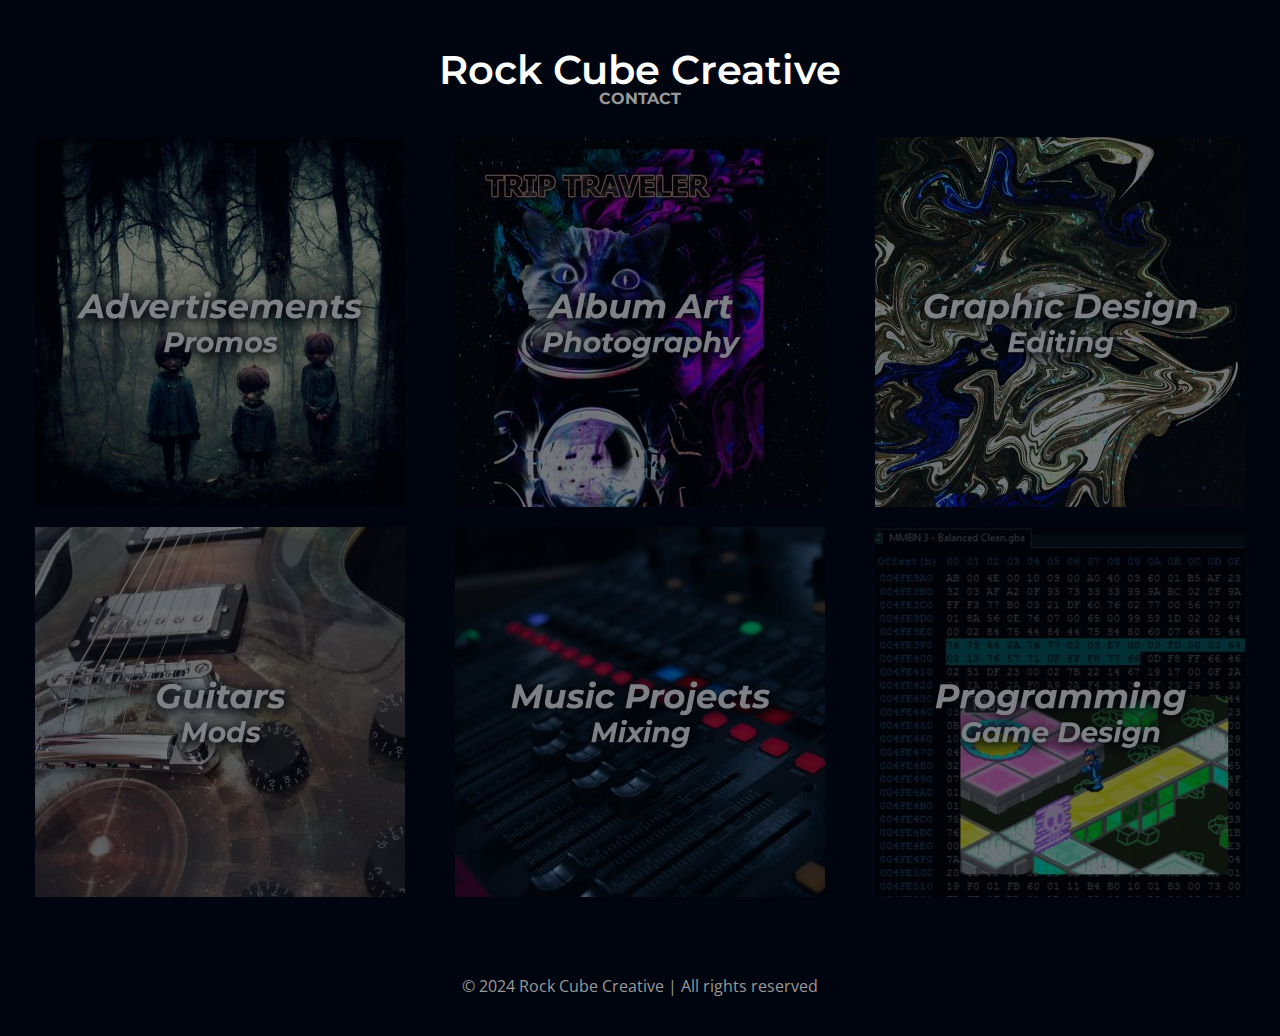
<file: index.html>
<!DOCTYPE html>
<html lang="en-US">
<head>
	<meta charset="UTF-8">
	<meta name="viewport" content="width=device-width, initial-scale=1">
	<link rel="profile" href="https://gmpg.org/xfn/11">
	<title>Rock Cube Creative</title>
<meta name="robots" content="max-image-preview:large">
<link rel="alternate" type="application/rss+xml" title="Rock Cube Creative &raquo; Feed" href="https://joedli.github.io/feed/">
<link rel="alternate" type="application/rss+xml" title="Rock Cube Creative &raquo; Comments Feed" href="https://joedli.github.io/comments/feed/">
<script>
window._wpemojiSettings = {"baseUrl":"https:\/\/s.w.org\/images\/core\/emoji\/15.0.3\/72x72\/","ext":".png","svgUrl":"https:\/\/s.w.org\/images\/core\/emoji\/15.0.3\/svg\/","svgExt":".svg","source":{"concatemoji":"https:\/\/joedli.github.io\/wp-includes\/js\/wp-emoji-release.min.js?ver=6.5.3"}};
/*! This file is auto-generated */
!function(i,n){var o,s,e;function c(e){try{var t={supportTests:e,timestamp:(new Date).valueOf()};sessionStorage.setItem(o,JSON.stringify(t))}catch(e){}}function p(e,t,n){e.clearRect(0,0,e.canvas.width,e.canvas.height),e.fillText(t,0,0);var t=new Uint32Array(e.getImageData(0,0,e.canvas.width,e.canvas.height).data),r=(e.clearRect(0,0,e.canvas.width,e.canvas.height),e.fillText(n,0,0),new Uint32Array(e.getImageData(0,0,e.canvas.width,e.canvas.height).data));return t.every(function(e,t){return e===r[t]})}function u(e,t,n){switch(t){case"flag":return n(e,"🏳️‍⚧️","🏳️​⚧️")?!1:!n(e,"🇺🇳","🇺​🇳")&&!n(e,"🏴󠁧󠁢󠁥󠁮󠁧󠁿","🏴​󠁧​󠁢​󠁥​󠁮​󠁧​󠁿");case"emoji":return!n(e,"🐦‍⬛","🐦​⬛")}return!1}function f(e,t,n){var r="undefined"!=typeof WorkerGlobalScope&&self instanceof WorkerGlobalScope?new OffscreenCanvas(300,150):i.createElement("canvas"),a=r.getContext("2d",{willReadFrequently:!0}),o=(a.textBaseline="top",a.font="600 32px Arial",{});return e.forEach(function(e){o[e]=t(a,e,n)}),o}function t(e){var t=i.createElement("script");t.src=e,t.defer=!0,i.head.appendChild(t)}"undefined"!=typeof Promise&&(o="wpEmojiSettingsSupports",s=["flag","emoji"],n.supports={everything:!0,everythingExceptFlag:!0},e=new Promise(function(e){i.addEventListener("DOMContentLoaded",e,{once:!0})}),new Promise(function(t){var n=function(){try{var e=JSON.parse(sessionStorage.getItem(o));if("object"==typeof e&&"number"==typeof e.timestamp&&(new Date).valueOf()<e.timestamp+604800&&"object"==typeof e.supportTests)return e.supportTests}catch(e){}return null}();if(!n){if("undefined"!=typeof Worker&&"undefined"!=typeof OffscreenCanvas&&"undefined"!=typeof URL&&URL.createObjectURL&&"undefined"!=typeof Blob)try{var e="postMessage("+f.toString()+"("+[JSON.stringify(s),u.toString(),p.toString()].join(",")+"));",r=new Blob([e],{type:"text/javascript"}),a=new Worker(URL.createObjectURL(r),{name:"wpTestEmojiSupports"});return void(a.onmessage=function(e){c(n=e.data),a.terminate(),t(n)})}catch(e){}c(n=f(s,u,p))}t(n)}).then(function(e){for(var t in e)n.supports[t]=e[t],n.supports.everything=n.supports.everything&&n.supports[t],"flag"!==t&&(n.supports.everythingExceptFlag=n.supports.everythingExceptFlag&&n.supports[t]);n.supports.everythingExceptFlag=n.supports.everythingExceptFlag&&!n.supports.flag,n.DOMReady=!1,n.readyCallback=function(){n.DOMReady=!0}}).then(function(){return e}).then(function(){var e;n.supports.everything||(n.readyCallback(),(e=n.source||{}).concatemoji?t(e.concatemoji):e.wpemoji&&e.twemoji&&(t(e.twemoji),t(e.wpemoji)))}))}((window,document),window._wpemojiSettings);
</script>
<link rel="stylesheet" id="twb-open-sans-css" href="https://fonts.googleapis.com/css?family=Open+Sans%3A300%2C400%2C500%2C600%2C700%2C800&#038;display=swap&#038;ver=6.5.3" media="all">
<link rel="stylesheet" id="twbbwg-global-css" href="https://joedli.github.io/wp-content/plugins/photo-gallery/booster/assets/css/global.css?ver=1.0.0" media="all">
<style id="wp-emoji-styles-inline-css">img.wp-smiley, img.emoji {
		display: inline !important;
		border: none !important;
		box-shadow: none !important;
		height: 1em !important;
		width: 1em !important;
		margin: 0 0.07em !important;
		vertical-align: -0.1em !important;
		background: none !important;
		padding: 0 !important;
	}</style>
<style id="classic-theme-styles-inline-css">/*! This file is auto-generated */
.wp-block-button__link{color:#fff;background-color:#32373c;border-radius:9999px;box-shadow:none;text-decoration:none;padding:calc(.667em + 2px) calc(1.333em + 2px);font-size:1.125em}.wp-block-file__button{background:#32373c;color:#fff;text-decoration:none}</style>
<style id="global-styles-inline-css">body{--wp--preset--color--black: #000000;--wp--preset--color--cyan-bluish-gray: #abb8c3;--wp--preset--color--white: #ffffff;--wp--preset--color--pale-pink: #f78da7;--wp--preset--color--vivid-red: #cf2e2e;--wp--preset--color--luminous-vivid-orange: #ff6900;--wp--preset--color--luminous-vivid-amber: #fcb900;--wp--preset--color--light-green-cyan: #7bdcb5;--wp--preset--color--vivid-green-cyan: #00d084;--wp--preset--color--pale-cyan-blue: #8ed1fc;--wp--preset--color--vivid-cyan-blue: #0693e3;--wp--preset--color--vivid-purple: #9b51e0;--wp--preset--gradient--vivid-cyan-blue-to-vivid-purple: linear-gradient(135deg,rgba(6,147,227,1) 0%,rgb(155,81,224) 100%);--wp--preset--gradient--light-green-cyan-to-vivid-green-cyan: linear-gradient(135deg,rgb(122,220,180) 0%,rgb(0,208,130) 100%);--wp--preset--gradient--luminous-vivid-amber-to-luminous-vivid-orange: linear-gradient(135deg,rgba(252,185,0,1) 0%,rgba(255,105,0,1) 100%);--wp--preset--gradient--luminous-vivid-orange-to-vivid-red: linear-gradient(135deg,rgba(255,105,0,1) 0%,rgb(207,46,46) 100%);--wp--preset--gradient--very-light-gray-to-cyan-bluish-gray: linear-gradient(135deg,rgb(238,238,238) 0%,rgb(169,184,195) 100%);--wp--preset--gradient--cool-to-warm-spectrum: linear-gradient(135deg,rgb(74,234,220) 0%,rgb(151,120,209) 20%,rgb(207,42,186) 40%,rgb(238,44,130) 60%,rgb(251,105,98) 80%,rgb(254,248,76) 100%);--wp--preset--gradient--blush-light-purple: linear-gradient(135deg,rgb(255,206,236) 0%,rgb(152,150,240) 100%);--wp--preset--gradient--blush-bordeaux: linear-gradient(135deg,rgb(254,205,165) 0%,rgb(254,45,45) 50%,rgb(107,0,62) 100%);--wp--preset--gradient--luminous-dusk: linear-gradient(135deg,rgb(255,203,112) 0%,rgb(199,81,192) 50%,rgb(65,88,208) 100%);--wp--preset--gradient--pale-ocean: linear-gradient(135deg,rgb(255,245,203) 0%,rgb(182,227,212) 50%,rgb(51,167,181) 100%);--wp--preset--gradient--electric-grass: linear-gradient(135deg,rgb(202,248,128) 0%,rgb(113,206,126) 100%);--wp--preset--gradient--midnight: linear-gradient(135deg,rgb(2,3,129) 0%,rgb(40,116,252) 100%);--wp--preset--font-size--small: 13px;--wp--preset--font-size--medium: 20px;--wp--preset--font-size--large: 36px;--wp--preset--font-size--x-large: 42px;--wp--preset--spacing--20: 0.44rem;--wp--preset--spacing--30: 0.67rem;--wp--preset--spacing--40: 1rem;--wp--preset--spacing--50: 1.5rem;--wp--preset--spacing--60: 2.25rem;--wp--preset--spacing--70: 3.38rem;--wp--preset--spacing--80: 5.06rem;--wp--preset--shadow--natural: 6px 6px 9px rgba(0, 0, 0, 0.2);--wp--preset--shadow--deep: 12px 12px 50px rgba(0, 0, 0, 0.4);--wp--preset--shadow--sharp: 6px 6px 0px rgba(0, 0, 0, 0.2);--wp--preset--shadow--outlined: 6px 6px 0px -3px rgba(255, 255, 255, 1), 6px 6px rgba(0, 0, 0, 1);--wp--preset--shadow--crisp: 6px 6px 0px rgba(0, 0, 0, 1);}:where(.is-layout-flex){gap: 0.5em;}:where(.is-layout-grid){gap: 0.5em;}body .is-layout-flex{display: flex;}body .is-layout-flex{flex-wrap: wrap;align-items: center;}body .is-layout-flex > *{margin: 0;}body .is-layout-grid{display: grid;}body .is-layout-grid > *{margin: 0;}:where(.wp-block-columns.is-layout-flex){gap: 2em;}:where(.wp-block-columns.is-layout-grid){gap: 2em;}:where(.wp-block-post-template.is-layout-flex){gap: 1.25em;}:where(.wp-block-post-template.is-layout-grid){gap: 1.25em;}.has-black-color{color: var(--wp--preset--color--black) !important;}.has-cyan-bluish-gray-color{color: var(--wp--preset--color--cyan-bluish-gray) !important;}.has-white-color{color: var(--wp--preset--color--white) !important;}.has-pale-pink-color{color: var(--wp--preset--color--pale-pink) !important;}.has-vivid-red-color{color: var(--wp--preset--color--vivid-red) !important;}.has-luminous-vivid-orange-color{color: var(--wp--preset--color--luminous-vivid-orange) !important;}.has-luminous-vivid-amber-color{color: var(--wp--preset--color--luminous-vivid-amber) !important;}.has-light-green-cyan-color{color: var(--wp--preset--color--light-green-cyan) !important;}.has-vivid-green-cyan-color{color: var(--wp--preset--color--vivid-green-cyan) !important;}.has-pale-cyan-blue-color{color: var(--wp--preset--color--pale-cyan-blue) !important;}.has-vivid-cyan-blue-color{color: var(--wp--preset--color--vivid-cyan-blue) !important;}.has-vivid-purple-color{color: var(--wp--preset--color--vivid-purple) !important;}.has-black-background-color{background-color: var(--wp--preset--color--black) !important;}.has-cyan-bluish-gray-background-color{background-color: var(--wp--preset--color--cyan-bluish-gray) !important;}.has-white-background-color{background-color: var(--wp--preset--color--white) !important;}.has-pale-pink-background-color{background-color: var(--wp--preset--color--pale-pink) !important;}.has-vivid-red-background-color{background-color: var(--wp--preset--color--vivid-red) !important;}.has-luminous-vivid-orange-background-color{background-color: var(--wp--preset--color--luminous-vivid-orange) !important;}.has-luminous-vivid-amber-background-color{background-color: var(--wp--preset--color--luminous-vivid-amber) !important;}.has-light-green-cyan-background-color{background-color: var(--wp--preset--color--light-green-cyan) !important;}.has-vivid-green-cyan-background-color{background-color: var(--wp--preset--color--vivid-green-cyan) !important;}.has-pale-cyan-blue-background-color{background-color: var(--wp--preset--color--pale-cyan-blue) !important;}.has-vivid-cyan-blue-background-color{background-color: var(--wp--preset--color--vivid-cyan-blue) !important;}.has-vivid-purple-background-color{background-color: var(--wp--preset--color--vivid-purple) !important;}.has-black-border-color{border-color: var(--wp--preset--color--black) !important;}.has-cyan-bluish-gray-border-color{border-color: var(--wp--preset--color--cyan-bluish-gray) !important;}.has-white-border-color{border-color: var(--wp--preset--color--white) !important;}.has-pale-pink-border-color{border-color: var(--wp--preset--color--pale-pink) !important;}.has-vivid-red-border-color{border-color: var(--wp--preset--color--vivid-red) !important;}.has-luminous-vivid-orange-border-color{border-color: var(--wp--preset--color--luminous-vivid-orange) !important;}.has-luminous-vivid-amber-border-color{border-color: var(--wp--preset--color--luminous-vivid-amber) !important;}.has-light-green-cyan-border-color{border-color: var(--wp--preset--color--light-green-cyan) !important;}.has-vivid-green-cyan-border-color{border-color: var(--wp--preset--color--vivid-green-cyan) !important;}.has-pale-cyan-blue-border-color{border-color: var(--wp--preset--color--pale-cyan-blue) !important;}.has-vivid-cyan-blue-border-color{border-color: var(--wp--preset--color--vivid-cyan-blue) !important;}.has-vivid-purple-border-color{border-color: var(--wp--preset--color--vivid-purple) !important;}.has-vivid-cyan-blue-to-vivid-purple-gradient-background{background: var(--wp--preset--gradient--vivid-cyan-blue-to-vivid-purple) !important;}.has-light-green-cyan-to-vivid-green-cyan-gradient-background{background: var(--wp--preset--gradient--light-green-cyan-to-vivid-green-cyan) !important;}.has-luminous-vivid-amber-to-luminous-vivid-orange-gradient-background{background: var(--wp--preset--gradient--luminous-vivid-amber-to-luminous-vivid-orange) !important;}.has-luminous-vivid-orange-to-vivid-red-gradient-background{background: var(--wp--preset--gradient--luminous-vivid-orange-to-vivid-red) !important;}.has-very-light-gray-to-cyan-bluish-gray-gradient-background{background: var(--wp--preset--gradient--very-light-gray-to-cyan-bluish-gray) !important;}.has-cool-to-warm-spectrum-gradient-background{background: var(--wp--preset--gradient--cool-to-warm-spectrum) !important;}.has-blush-light-purple-gradient-background{background: var(--wp--preset--gradient--blush-light-purple) !important;}.has-blush-bordeaux-gradient-background{background: var(--wp--preset--gradient--blush-bordeaux) !important;}.has-luminous-dusk-gradient-background{background: var(--wp--preset--gradient--luminous-dusk) !important;}.has-pale-ocean-gradient-background{background: var(--wp--preset--gradient--pale-ocean) !important;}.has-electric-grass-gradient-background{background: var(--wp--preset--gradient--electric-grass) !important;}.has-midnight-gradient-background{background: var(--wp--preset--gradient--midnight) !important;}.has-small-font-size{font-size: var(--wp--preset--font-size--small) !important;}.has-medium-font-size{font-size: var(--wp--preset--font-size--medium) !important;}.has-large-font-size{font-size: var(--wp--preset--font-size--large) !important;}.has-x-large-font-size{font-size: var(--wp--preset--font-size--x-large) !important;}
.wp-block-navigation a:where(:not(.wp-element-button)){color: inherit;}
:where(.wp-block-post-template.is-layout-flex){gap: 1.25em;}:where(.wp-block-post-template.is-layout-grid){gap: 1.25em;}
:where(.wp-block-columns.is-layout-flex){gap: 2em;}:where(.wp-block-columns.is-layout-grid){gap: 2em;}
.wp-block-pullquote{font-size: 1.5em;line-height: 1.6;}</style>
<link rel="stylesheet" id="contact-form-7-css" href="https://joedli.github.io/wp-content/plugins/contact-form-7/includes/css/styles.css?ver=5.9.5" media="all">
<style id="contact-form-7-inline-css">.wpcf7 .wpcf7-recaptcha iframe {margin-bottom: 0;}.wpcf7 .wpcf7-recaptcha[data-align="center"] > div {margin: 0 auto;}.wpcf7 .wpcf7-recaptcha[data-align="right"] > div {margin: 0 0 0 auto;}</style>
<link rel="stylesheet" id="bwg_fonts-css" href="https://joedli.github.io/wp-content/plugins/photo-gallery/css/bwg-fonts/fonts.css?ver=0.0.1" media="all">
<link rel="stylesheet" id="sumoselect-css" href="https://joedli.github.io/wp-content/plugins/photo-gallery/css/sumoselect.min.css?ver=3.4.6" media="all">
<link rel="stylesheet" id="mCustomScrollbar-css" href="https://joedli.github.io/wp-content/plugins/photo-gallery/css/jquery.mCustomScrollbar.min.css?ver=3.1.5" media="all">
<link rel="stylesheet" id="bwg_googlefonts-css" href="https://fonts.googleapis.com/css?family=Ubuntu&#038;subset=greek,latin,greek-ext,vietnamese,cyrillic-ext,latin-ext,cyrillic" media="all">
<link rel="stylesheet" id="bwg_frontend-css" href="https://joedli.github.io/wp-content/plugins/photo-gallery/css/styles.min.css?ver=1.8.23" media="all">
<link rel="stylesheet" id="hello-elementor-css" href="https://joedli.github.io/wp-content/themes/hello-elementor/style.min.css?ver=3.0.1" media="all">
<link rel="stylesheet" id="hello-elementor-theme-style-css" href="https://joedli.github.io/wp-content/themes/hello-elementor/theme.min.css?ver=3.0.1" media="all">
<link rel="stylesheet" id="hello-elementor-header-footer-css" href="https://joedli.github.io/wp-content/themes/hello-elementor/header-footer.min.css?ver=3.0.1" media="all">
<link rel="stylesheet" id="elementor-frontend-css" href="https://joedli.github.io/wp-content/plugins/elementor/assets/css/frontend-lite.min.css?ver=3.21.4" media="all">
<link rel="stylesheet" id="elementor-post-6-css" href="https://joedli.github.io/wp-content/uploads/elementor/css/post-6.css?ver=1716623602" media="all">
<link rel="stylesheet" id="swiper-css" href="https://joedli.github.io/wp-content/plugins/elementor/assets/lib/swiper/v8/css/swiper.min.css?ver=8.4.5" media="all">
<link rel="stylesheet" id="elementor-global-css" href="https://joedli.github.io/wp-content/uploads/elementor/css/global.css?ver=1716626566" media="all">
<link rel="stylesheet" id="elementor-post-7-css" href="https://joedli.github.io/wp-content/uploads/elementor/css/post-7.css?ver=1716705083" media="all">
<link rel="stylesheet" id="google-fonts-1-css" href="https://fonts.googleapis.com/css?family=Montserrat%3A100%2C100italic%2C200%2C200italic%2C300%2C300italic%2C400%2C400italic%2C500%2C500italic%2C600%2C600italic%2C700%2C700italic%2C800%2C800italic%2C900%2C900italic%7CRoboto%3A100%2C100italic%2C200%2C200italic%2C300%2C300italic%2C400%2C400italic%2C500%2C500italic%2C600%2C600italic%2C700%2C700italic%2C800%2C800italic%2C900%2C900italic%7COpen+Sans%3A100%2C100italic%2C200%2C200italic%2C300%2C300italic%2C400%2C400italic%2C500%2C500italic%2C600%2C600italic%2C700%2C700italic%2C800%2C800italic%2C900%2C900italic&#038;display=swap&#038;ver=6.5.3" media="all">
<link rel="preconnect" href="https://fonts.gstatic.com/" crossorigin>
<script src="https://joedli.github.io/wp-includes/js/jquery/jquery.min.js?ver=3.7.1" id="jquery-core-js"></script>
<script src="https://joedli.github.io/wp-includes/js/jquery/jquery-migrate.min.js?ver=3.4.1" id="jquery-migrate-js"></script>
<script src="https://joedli.github.io/wp-content/plugins/photo-gallery/booster/assets/js/circle-progress.js?ver=1.2.2" id="twbbwg-circle-js"></script>
<script id="twbbwg-global-js-extra">var twb = {"nonce":"cd97812522","ajax_url":"https:\/\/joedli.github.io\/wp-admin\/admin-ajax.php","plugin_url":"https:\/\/joedli.github.io\/wp-content\/plugins\/photo-gallery\/booster","href":"https:\/\/joedli.github.io\/wp-admin\/admin.php?page=twbbwg_photo-gallery"};
var twb = {"nonce":"cd97812522","ajax_url":"https:\/\/joedli.github.io\/wp-admin\/admin-ajax.php","plugin_url":"https:\/\/joedli.github.io\/wp-content\/plugins\/photo-gallery\/booster","href":"https:\/\/joedli.github.io\/wp-admin\/admin.php?page=twbbwg_photo-gallery"};</script>
<script src="https://joedli.github.io/wp-content/plugins/photo-gallery/booster/assets/js/global.js?ver=1.0.0" id="twbbwg-global-js"></script>
<script src="https://joedli.github.io/wp-content/plugins/photo-gallery/js/jquery.sumoselect.min.js?ver=3.4.6" id="sumoselect-js"></script>
<script src="https://joedli.github.io/wp-content/plugins/photo-gallery/js/tocca.min.js?ver=2.0.9" id="bwg_mobile-js"></script>
<script src="https://joedli.github.io/wp-content/plugins/photo-gallery/js/jquery.mCustomScrollbar.concat.min.js?ver=3.1.5" id="mCustomScrollbar-js"></script>
<script src="https://joedli.github.io/wp-content/plugins/photo-gallery/js/jquery.fullscreen.min.js?ver=0.6.0" id="jquery-fullscreen-js"></script>
<script id="bwg_frontend-js-extra">var bwg_objectsL10n = {"bwg_field_required":"field is required.","bwg_mail_validation":"This is not a valid email address.","bwg_search_result":"There are no images matching your search.","bwg_select_tag":"Select Tag","bwg_order_by":"Order By","bwg_search":"Search","bwg_show_ecommerce":"Show Ecommerce","bwg_hide_ecommerce":"Hide Ecommerce","bwg_show_comments":"Show Comments","bwg_hide_comments":"Hide Comments","bwg_restore":"Restore","bwg_maximize":"Maximize","bwg_fullscreen":"Fullscreen","bwg_exit_fullscreen":"Exit Fullscreen","bwg_search_tag":"SEARCH...","bwg_tag_no_match":"No tags found","bwg_all_tags_selected":"All tags selected","bwg_tags_selected":"tags selected","play":"Play","pause":"Pause","is_pro":"","bwg_play":"Play","bwg_pause":"Pause","bwg_hide_info":"Hide info","bwg_show_info":"Show info","bwg_hide_rating":"Hide rating","bwg_show_rating":"Show rating","ok":"Ok","cancel":"Cancel","select_all":"Select all","lazy_load":"0","lazy_loader":"https:\/\/joedli.github.io\/wp-content\/plugins\/photo-gallery\/images\/ajax_loader.png","front_ajax":"0","bwg_tag_see_all":"see all tags","bwg_tag_see_less":"see less tags"};</script>
<script src="https://joedli.github.io/wp-content/plugins/photo-gallery/js/scripts.min.js?ver=1.8.23" id="bwg_frontend-js"></script>
<link rel="https://api.w.org/" href="https://joedli.github.io/wp-json/">
<link rel="alternate" type="application/json" href="https://joedli.github.io/wp-json/wp/v2/pages/7">
<link rel="EditURI" type="application/rsd+xml" title="RSD" href="https://joedli.github.io/xmlrpc.php?rsd">
<meta name="generator" content="WordPress 6.5.3">
<link rel="canonical" href="https://joedli.github.io/">
<link rel="shortlink" href="https://joedli.github.io/">
<link rel="alternate" type="application/json+oembed" href="https://joedli.github.io/wp-json/oembed/1.0/embed?url=http%3A%2F%2Fhttps%3A%2F%2Fjoedli.github.io%2F">
<link rel="alternate" type="text/xml+oembed" href="https://joedli.github.io/wp-json/oembed/1.0/embed?url=http%3A%2F%2Fhttps%3A%2F%2Fjoedli.github.io%2F#038;format=xml">
<meta name="generator" content="Elementor 3.21.4; features: e_optimized_assets_loading, e_optimized_css_loading, e_font_icon_svg, additional_custom_breakpoints, e_lazyload; settings: css_print_method-external, google_font-enabled, font_display-swap">
			<style>.e-con.e-parent:nth-of-type(n+4):not(.e-lazyloaded):not(.e-no-lazyload),
				.e-con.e-parent:nth-of-type(n+4):not(.e-lazyloaded):not(.e-no-lazyload) * {
					background-image: none !important;
				}
				@media screen and (max-height: 1024px) {
					.e-con.e-parent:nth-of-type(n+3):not(.e-lazyloaded):not(.e-no-lazyload),
					.e-con.e-parent:nth-of-type(n+3):not(.e-lazyloaded):not(.e-no-lazyload) * {
						background-image: none !important;
					}
				}
				@media screen and (max-height: 640px) {
					.e-con.e-parent:nth-of-type(n+2):not(.e-lazyloaded):not(.e-no-lazyload),
					.e-con.e-parent:nth-of-type(n+2):not(.e-lazyloaded):not(.e-no-lazyload) * {
						background-image: none !important;
					}
				}</style>
			<link rel="icon" href="https://joedli.github.io/wp-content/uploads/2024/05/rc500-150x150.png" sizes="32x32">
<link rel="icon" href="https://joedli.github.io/wp-content/uploads/2024/05/rc500-300x300.png" sizes="192x192">
<link rel="apple-touch-icon" href="https://joedli.github.io/wp-content/uploads/2024/05/rc500-300x300.png">
<meta name="msapplication-TileImage" content="https://joedli.github.io/wp-content/uploads/2024/05/rc500-300x300.png">
</head>
<body class="home page-template-default page page-id-7 elementor-default elementor-kit-6 elementor-page elementor-page-7">


<a class="skip-link screen-reader-text" href="#content">Skip to content</a>


<main id="content" class="site-main post-7 page type-page status-publish hentry">

	
	<div class="page-content">
				<div data-elementor-type="wp-post" data-elementor-id="7" class="elementor elementor-7">
				<div class="elementor-element elementor-element-dd5ef41 e-flex e-con-boxed e-con e-parent" data-id="dd5ef41" data-element_type="container">
					<div class="e-con-inner">
				<div class="elementor-element elementor-element-ee28c0c elementor-widget elementor-widget-heading" data-id="ee28c0c" data-element_type="widget" data-widget_type="heading.default">
				<div class="elementor-widget-container">
			<style>/*! elementor - v3.21.0 - 30-04-2024 */
.elementor-heading-title{padding:0;margin:0;line-height:1}.elementor-widget-heading .elementor-heading-title[class*=elementor-size-]>a{color:inherit;font-size:inherit;line-height:inherit}.elementor-widget-heading .elementor-heading-title.elementor-size-small{font-size:15px}.elementor-widget-heading .elementor-heading-title.elementor-size-medium{font-size:19px}.elementor-widget-heading .elementor-heading-title.elementor-size-large{font-size:29px}.elementor-widget-heading .elementor-heading-title.elementor-size-xl{font-size:39px}.elementor-widget-heading .elementor-heading-title.elementor-size-xxl{font-size:59px}</style>
<h1 class="elementor-heading-title elementor-size-default">
<br>
Rock Cube Creative</h1>		</div>
				</div>
					</div>
				</div>
		<div class="elementor-element elementor-element-44453f5 e-flex e-con-boxed e-con e-parent" data-id="44453f5" data-element_type="container">
					<div class="e-con-inner">
				<div class="elementor-element elementor-element-70e16da elementor-widget elementor-widget-heading" data-id="70e16da" data-element_type="widget" data-widget_type="heading.default">
				<div class="elementor-widget-container">
			<h6 class="elementor-heading-title elementor-size-default"><a href="https://joedli.github.io/contact/">CONTACT</a></h6>		</div>
				</div>
					</div>
				</div>
		<div class="elementor-element elementor-element-7f17198 e-con-full e-flex e-con e-parent" data-id="7f17198" data-element_type="container">
		<div class="elementor-element elementor-element-cd849db e-grid e-con-boxed e-con e-child" data-id="cd849db" data-element_type="container">
					<div class="e-con-inner">
				<div class="elementor-element elementor-element-0ccb02d elementor-widget elementor-widget-image" data-id="0ccb02d" data-element_type="widget" data-widget_type="image.default">
				<div class="elementor-widget-container">
			<style>/*! elementor - v3.21.0 - 30-04-2024 */
.elementor-widget-image{text-align:center}.elementor-widget-image a{display:inline-block}.elementor-widget-image a img[src$=".svg"]{width:48px}.elementor-widget-image img{vertical-align:middle;display:inline-block}</style>							<figure class="wp-caption">
											<a href="https://joedli.github.io/ads-and-promos/">
							<img decoding="async" src="https://joedli.github.io/wp-content/uploads/elementor/thumbs/adspromos-qntyzz03q4a8mmpmjftctt8mehuyzzin6rycwg47hw.jpg" title="adspromos" alt="Ads and Promos" loading="lazy">								</a>
											<figcaption class="widget-image-caption wp-caption-text"></figcaption>
										</figure>
							</div>
				</div>
				<div class="elementor-element elementor-element-98ff584 elementor-widget elementor-widget-image" data-id="98ff584" data-element_type="widget" data-widget_type="image.default">
				<div class="elementor-widget-container">
														<a href="https://joedli.github.io/bwg_gallery/album-art/">
							<img decoding="async" src="https://joedli.github.io/wp-content/uploads/elementor/thumbs/albumartphotography-qntyzzxxwybiy8o9dy7zeb02zvqc7omdiwludq2tbo.jpg" title="albumartphotography" alt="Album Art and Photography" loading="lazy">								</a>
													</div>
				</div>
				<div class="elementor-element elementor-element-282ccce elementor-widget elementor-widget-image" data-id="282ccce" data-element_type="widget" data-widget_type="image.default">
				<div class="elementor-widget-container">
														<a href="https://joedli.github.io/graphic-design-and-editing/">
							<img decoding="async" src="https://joedli.github.io/wp-content/uploads/elementor/thumbs/graphicdesignediting-qntz00vs3sct9umw8gmlysrjl9lpfdq3v19bv01f5g.jpg" title="graphicdesignediting" alt="Graphic Design and Editing" loading="lazy">								</a>
													</div>
				</div>
				<div class="elementor-element elementor-element-626905d elementor-widget elementor-widget-image" data-id="626905d" data-element_type="widget" data-widget_type="image.default">
				<div class="elementor-widget-container">
														<a href="https://joedli.github.io/guitars-and-mods/">
							<img decoding="async" src="https://joedli.github.io/wp-content/uploads/elementor/thumbs/guitarmods-1-qo8h6b6fslsitd2rg4h9p47ohj8s7dm8dwu0mrmsxg.jpg" title="guitarmods" alt="guitarmods" loading="lazy">								</a>
													</div>
				</div>
				<div class="elementor-element elementor-element-4a6ed3e elementor-widget elementor-widget-image" data-id="4a6ed3e" data-element_type="widget" data-widget_type="image.default">
				<div class="elementor-widget-container">
														<a href="https://joedli.github.io/music-projects-and-mixing/">
							<img decoding="async" src="https://joedli.github.io/wp-content/uploads/elementor/thumbs/musicprojectsmixing-qntz03paoago8oisrzuhoa1xdf7t2h1avf7satx8ms.jpg" title="musicprojectsmixing" alt="Music Projects and Mixing" loading="lazy">								</a>
													</div>
				</div>
				<div class="elementor-element elementor-element-595b817 elementor-widget elementor-widget-image" data-id="595b817" data-element_type="widget" data-widget_type="image.default">
				<div class="elementor-widget-container">
														<a href="https://joedli.github.io/programming-and-game-design/">
							<img decoding="async" src="https://joedli.github.io/wp-content/uploads/elementor/thumbs/programminggamedesign-qntz04n4v4hykahfmi948rtdyt36a6517jv9s3vugk.jpg" title="programminggamedesign" alt="Programming and Game Design Concepts" loading="lazy">								</a>
													</div>
				</div>
					</div>
				</div>
				</div>
		<div class="elementor-element elementor-element-775249c e-flex e-con-boxed e-con e-parent" data-id="775249c" data-element_type="container">
					<div class="e-con-inner">
				<div class="elementor-element elementor-element-abac2a4 elementor-widget-divider--view-line elementor-widget elementor-widget-divider" data-id="abac2a4" data-element_type="widget" data-widget_type="divider.default">
				<div class="elementor-widget-container">
			<style>/*! elementor - v3.21.0 - 30-04-2024 */
.elementor-widget-divider{--divider-border-style:none;--divider-border-width:1px;--divider-color:#0c0d0e;--divider-icon-size:20px;--divider-element-spacing:10px;--divider-pattern-height:24px;--divider-pattern-size:20px;--divider-pattern-url:none;--divider-pattern-repeat:repeat-x}.elementor-widget-divider .elementor-divider{display:flex}.elementor-widget-divider .elementor-divider__text{font-size:15px;line-height:1;max-width:95%}.elementor-widget-divider .elementor-divider__element{margin:0 var(--divider-element-spacing);flex-shrink:0}.elementor-widget-divider .elementor-icon{font-size:var(--divider-icon-size)}.elementor-widget-divider .elementor-divider-separator{display:flex;margin:0;direction:ltr}.elementor-widget-divider--view-line_icon .elementor-divider-separator,.elementor-widget-divider--view-line_text .elementor-divider-separator{align-items:center}.elementor-widget-divider--view-line_icon .elementor-divider-separator:after,.elementor-widget-divider--view-line_icon .elementor-divider-separator:before,.elementor-widget-divider--view-line_text .elementor-divider-separator:after,.elementor-widget-divider--view-line_text .elementor-divider-separator:before{display:block;content:"";border-block-end:0;flex-grow:1;border-block-start:var(--divider-border-width) var(--divider-border-style) var(--divider-color)}.elementor-widget-divider--element-align-left .elementor-divider .elementor-divider-separator>.elementor-divider__svg:first-of-type{flex-grow:0;flex-shrink:100}.elementor-widget-divider--element-align-left .elementor-divider-separator:before{content:none}.elementor-widget-divider--element-align-left .elementor-divider__element{margin-left:0}.elementor-widget-divider--element-align-right .elementor-divider .elementor-divider-separator>.elementor-divider__svg:last-of-type{flex-grow:0;flex-shrink:100}.elementor-widget-divider--element-align-right .elementor-divider-separator:after{content:none}.elementor-widget-divider--element-align-right .elementor-divider__element{margin-right:0}.elementor-widget-divider--element-align-start .elementor-divider .elementor-divider-separator>.elementor-divider__svg:first-of-type{flex-grow:0;flex-shrink:100}.elementor-widget-divider--element-align-start .elementor-divider-separator:before{content:none}.elementor-widget-divider--element-align-start .elementor-divider__element{margin-inline-start:0}.elementor-widget-divider--element-align-end .elementor-divider .elementor-divider-separator>.elementor-divider__svg:last-of-type{flex-grow:0;flex-shrink:100}.elementor-widget-divider--element-align-end .elementor-divider-separator:after{content:none}.elementor-widget-divider--element-align-end .elementor-divider__element{margin-inline-end:0}.elementor-widget-divider:not(.elementor-widget-divider--view-line_text):not(.elementor-widget-divider--view-line_icon) .elementor-divider-separator{border-block-start:var(--divider-border-width) var(--divider-border-style) var(--divider-color)}.elementor-widget-divider--separator-type-pattern{--divider-border-style:none}.elementor-widget-divider--separator-type-pattern.elementor-widget-divider--view-line .elementor-divider-separator,.elementor-widget-divider--separator-type-pattern:not(.elementor-widget-divider--view-line) .elementor-divider-separator:after,.elementor-widget-divider--separator-type-pattern:not(.elementor-widget-divider--view-line) .elementor-divider-separator:before,.elementor-widget-divider--separator-type-pattern:not([class*=elementor-widget-divider--view]) .elementor-divider-separator{width:100%;min-height:var(--divider-pattern-height);-webkit-mask-size:var(--divider-pattern-size) 100%;mask-size:var(--divider-pattern-size) 100%;-webkit-mask-repeat:var(--divider-pattern-repeat);mask-repeat:var(--divider-pattern-repeat);background-color:var(--divider-color);-webkit-mask-image:var(--divider-pattern-url);mask-image:var(--divider-pattern-url)}.elementor-widget-divider--no-spacing{--divider-pattern-size:auto}.elementor-widget-divider--bg-round{--divider-pattern-repeat:round}.rtl .elementor-widget-divider .elementor-divider__text{direction:rtl}.e-con-inner>.elementor-widget-divider,.e-con>.elementor-widget-divider{width:var(--container-widget-width,100%);--flex-grow:var(--container-widget-flex-grow)}</style>		<div class="elementor-divider">
			<span class="elementor-divider-separator">
						</span>
		</div>
				</div>
				</div>
				<div class="elementor-element elementor-element-7fa9dd7 elementor-widget elementor-widget-heading" data-id="7fa9dd7" data-element_type="widget" data-widget_type="heading.default">
				<div class="elementor-widget-container">
			<p class="elementor-heading-title elementor-size-default">© 2024 Rock Cube Creative | All rights reserved</p>		</div>
				</div>
					</div>
				</div>
				</div>
				<div class="post-tags">
					</div>
			</div>

	
</main>

	<footer id="site-footer" class="site-footer dynamic-footer footer-stacked">
	<div class="footer-inner">
		<div class="site-branding show-logo">
					</div>

		
					<div class="copyright hide">
				<p>© 2024 Rock Cube Creative | All rights reserved</p>
			</div>
			</div>
</footer>

			<script type="text/javascript">const lazyloadRunObserver = () => {
					const lazyloadBackgrounds = document.querySelectorAll( `.e-con.e-parent:not(.e-lazyloaded)` );
					const lazyloadBackgroundObserver = new IntersectionObserver( ( entries ) => {
						entries.forEach( ( entry ) => {
							if ( entry.isIntersecting ) {
								let lazyloadBackground = entry.target;
								if( lazyloadBackground ) {
									lazyloadBackground.classList.add( 'e-lazyloaded' );
								}
								lazyloadBackgroundObserver.unobserve( entry.target );
							}
						});
					}, { rootMargin: '200px 0px 200px 0px' } );
					lazyloadBackgrounds.forEach( ( lazyloadBackground ) => {
						lazyloadBackgroundObserver.observe( lazyloadBackground );
					} );
				};
				const events = [
					'DOMContentLoaded',
					'elementor/lazyload/observe',
				];
				events.forEach( ( event ) => {
					document.addEventListener( event, lazyloadRunObserver );
				} );</script>
			<script src="https://joedli.github.io/wp-content/plugins/contact-form-7/includes/swv/js/index.js?ver=5.9.5" id="swv-js"></script>
<script id="contact-form-7-js-extra">var wpcf7 = {"api":{"root":"https:\/\/joedli.github.io\/wp-json\/","namespace":"contact-form-7\/v1"}};</script>
<script src="https://joedli.github.io/wp-content/plugins/contact-form-7/includes/js/index.js?ver=5.9.5" id="contact-form-7-js"></script>
<script src="https://joedli.github.io/wp-content/themes/hello-elementor/assets/js/hello-frontend.min.js?ver=3.0.1" id="hello-theme-frontend-js"></script>
<script src="https://joedli.github.io/wp-content/plugins/elementor/assets/js/webpack.runtime.min.js?ver=3.21.4" id="elementor-webpack-runtime-js"></script>
<script src="https://joedli.github.io/wp-content/plugins/elementor/assets/js/frontend-modules.min.js?ver=3.21.4" id="elementor-frontend-modules-js"></script>
<script src="https://joedli.github.io/wp-content/plugins/elementor/assets/lib/waypoints/waypoints.min.js?ver=4.0.2" id="elementor-waypoints-js"></script>
<script src="https://joedli.github.io/wp-includes/js/jquery/ui/core.min.js?ver=1.13.2" id="jquery-ui-core-js"></script>
<script id="elementor-frontend-js-before">var elementorFrontendConfig = {"environmentMode":{"edit":false,"wpPreview":false,"isScriptDebug":false},"i18n":{"shareOnFacebook":"Share on Facebook","shareOnTwitter":"Share on Twitter","pinIt":"Pin it","download":"Download","downloadImage":"Download image","fullscreen":"Fullscreen","zoom":"Zoom","share":"Share","playVideo":"Play Video","previous":"Previous","next":"Next","close":"Close","a11yCarouselWrapperAriaLabel":"Carousel | Horizontal scrolling: Arrow Left & Right","a11yCarouselPrevSlideMessage":"Previous slide","a11yCarouselNextSlideMessage":"Next slide","a11yCarouselFirstSlideMessage":"This is the first slide","a11yCarouselLastSlideMessage":"This is the last slide","a11yCarouselPaginationBulletMessage":"Go to slide"},"is_rtl":false,"breakpoints":{"xs":0,"sm":480,"md":768,"lg":1025,"xl":1440,"xxl":1600},"responsive":{"breakpoints":{"mobile":{"label":"Mobile Portrait","value":767,"default_value":767,"direction":"max","is_enabled":true},"mobile_extra":{"label":"Mobile Landscape","value":880,"default_value":880,"direction":"max","is_enabled":false},"tablet":{"label":"Tablet Portrait","value":1024,"default_value":1024,"direction":"max","is_enabled":true},"tablet_extra":{"label":"Tablet Landscape","value":1200,"default_value":1200,"direction":"max","is_enabled":false},"laptop":{"label":"Laptop","value":1366,"default_value":1366,"direction":"max","is_enabled":false},"widescreen":{"label":"Widescreen","value":2400,"default_value":2400,"direction":"min","is_enabled":false}}},"version":"3.21.4","is_static":false,"experimentalFeatures":{"e_optimized_assets_loading":true,"e_optimized_css_loading":true,"e_font_icon_svg":true,"additional_custom_breakpoints":true,"container":true,"e_swiper_latest":true,"container_grid":true,"hello-theme-header-footer":true,"home_screen":true,"ai-layout":true,"landing-pages":true,"e_lazyload":true},"urls":{"assets":"https:\/\/joedli.github.io\/wp-content\/plugins\/elementor\/assets\/"},"swiperClass":"swiper","settings":{"page":[],"editorPreferences":[]},"kit":{"body_background_background":"classic","active_breakpoints":["viewport_mobile","viewport_tablet"],"global_image_lightbox":"yes","lightbox_description_src":"description","hello_header_logo_type":"title"},"post":{"id":7,"title":"Rock%20Cube%20Creative","excerpt":"","featuredImage":false}};</script>
<script src="https://joedli.github.io/wp-content/plugins/elementor/assets/js/frontend.min.js?ver=3.21.4" id="elementor-frontend-js"></script>

</body>
</html>
</file>
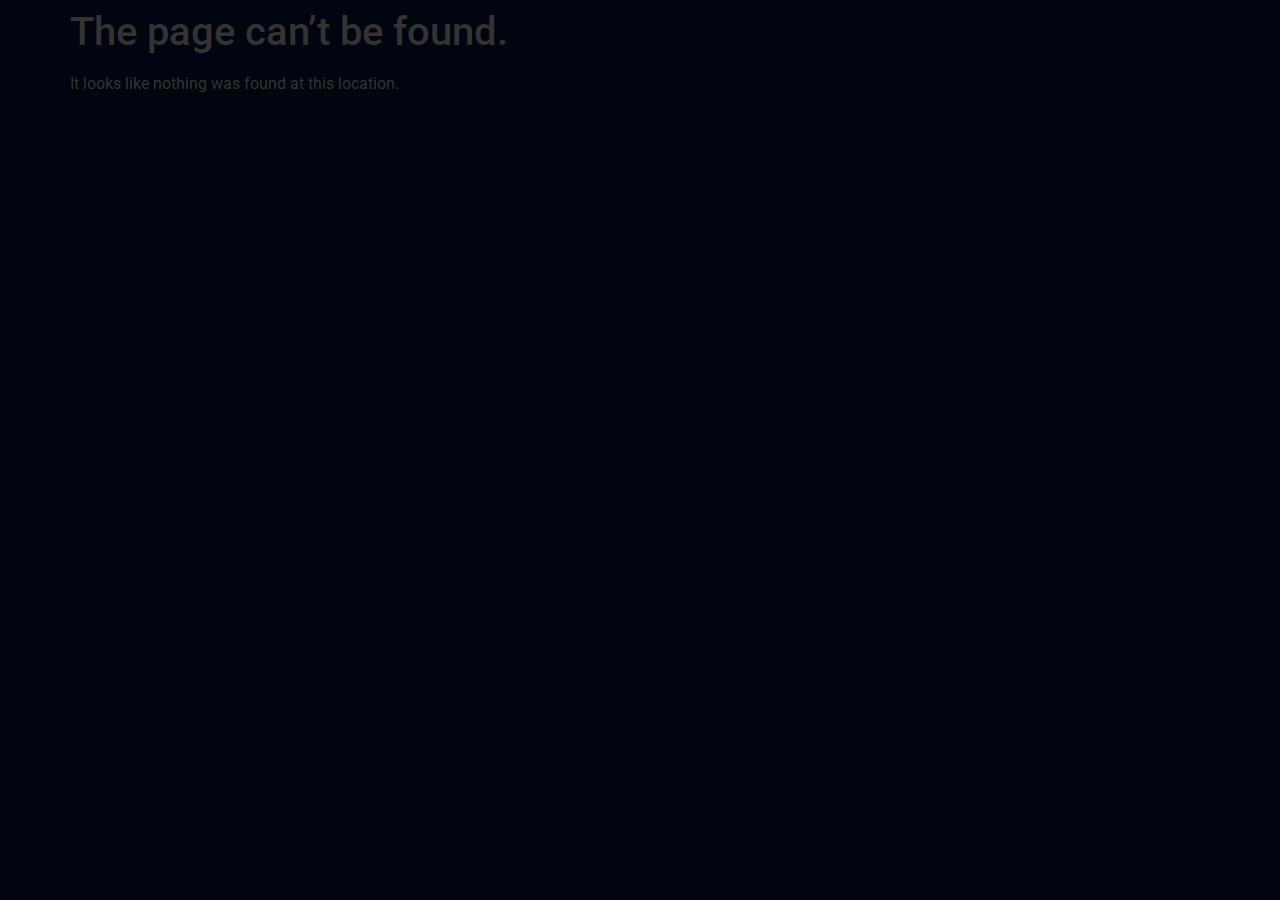
<file: 404/index.html>
<!DOCTYPE html>
<html lang="en-US">
<head>
	<meta charset="UTF-8">
	<meta name="viewport" content="width=device-width, initial-scale=1">
	<link rel="profile" href="https://gmpg.org/xfn/11">
	<title>Page not found &#8211; Rock Cube Creative</title>
<meta name="robots" content="max-image-preview:large">
<link rel="alternate" type="application/rss+xml" title="Rock Cube Creative &raquo; Feed" href="https://joedli.github.io/feed/">
<link rel="alternate" type="application/rss+xml" title="Rock Cube Creative &raquo; Comments Feed" href="https://joedli.github.io/comments/feed/">
<script>
window._wpemojiSettings = {"baseUrl":"https:\/\/s.w.org\/images\/core\/emoji\/15.0.3\/72x72\/","ext":".png","svgUrl":"https:\/\/s.w.org\/images\/core\/emoji\/15.0.3\/svg\/","svgExt":".svg","source":{"concatemoji":"https:\/\/joedli.github.io\/wp-includes\/js\/wp-emoji-release.min.js?ver=6.5.3"}};
/*! This file is auto-generated */
!function(i,n){var o,s,e;function c(e){try{var t={supportTests:e,timestamp:(new Date).valueOf()};sessionStorage.setItem(o,JSON.stringify(t))}catch(e){}}function p(e,t,n){e.clearRect(0,0,e.canvas.width,e.canvas.height),e.fillText(t,0,0);var t=new Uint32Array(e.getImageData(0,0,e.canvas.width,e.canvas.height).data),r=(e.clearRect(0,0,e.canvas.width,e.canvas.height),e.fillText(n,0,0),new Uint32Array(e.getImageData(0,0,e.canvas.width,e.canvas.height).data));return t.every(function(e,t){return e===r[t]})}function u(e,t,n){switch(t){case"flag":return n(e,"🏳️‍⚧️","🏳️​⚧️")?!1:!n(e,"🇺🇳","🇺​🇳")&&!n(e,"🏴󠁧󠁢󠁥󠁮󠁧󠁿","🏴​󠁧​󠁢​󠁥​󠁮​󠁧​󠁿");case"emoji":return!n(e,"🐦‍⬛","🐦​⬛")}return!1}function f(e,t,n){var r="undefined"!=typeof WorkerGlobalScope&&self instanceof WorkerGlobalScope?new OffscreenCanvas(300,150):i.createElement("canvas"),a=r.getContext("2d",{willReadFrequently:!0}),o=(a.textBaseline="top",a.font="600 32px Arial",{});return e.forEach(function(e){o[e]=t(a,e,n)}),o}function t(e){var t=i.createElement("script");t.src=e,t.defer=!0,i.head.appendChild(t)}"undefined"!=typeof Promise&&(o="wpEmojiSettingsSupports",s=["flag","emoji"],n.supports={everything:!0,everythingExceptFlag:!0},e=new Promise(function(e){i.addEventListener("DOMContentLoaded",e,{once:!0})}),new Promise(function(t){var n=function(){try{var e=JSON.parse(sessionStorage.getItem(o));if("object"==typeof e&&"number"==typeof e.timestamp&&(new Date).valueOf()<e.timestamp+604800&&"object"==typeof e.supportTests)return e.supportTests}catch(e){}return null}();if(!n){if("undefined"!=typeof Worker&&"undefined"!=typeof OffscreenCanvas&&"undefined"!=typeof URL&&URL.createObjectURL&&"undefined"!=typeof Blob)try{var e="postMessage("+f.toString()+"("+[JSON.stringify(s),u.toString(),p.toString()].join(",")+"));",r=new Blob([e],{type:"text/javascript"}),a=new Worker(URL.createObjectURL(r),{name:"wpTestEmojiSupports"});return void(a.onmessage=function(e){c(n=e.data),a.terminate(),t(n)})}catch(e){}c(n=f(s,u,p))}t(n)}).then(function(e){for(var t in e)n.supports[t]=e[t],n.supports.everything=n.supports.everything&&n.supports[t],"flag"!==t&&(n.supports.everythingExceptFlag=n.supports.everythingExceptFlag&&n.supports[t]);n.supports.everythingExceptFlag=n.supports.everythingExceptFlag&&!n.supports.flag,n.DOMReady=!1,n.readyCallback=function(){n.DOMReady=!0}}).then(function(){return e}).then(function(){var e;n.supports.everything||(n.readyCallback(),(e=n.source||{}).concatemoji?t(e.concatemoji):e.wpemoji&&e.twemoji&&(t(e.twemoji),t(e.wpemoji)))}))}((window,document),window._wpemojiSettings);
</script>
<link rel="stylesheet" id="twb-open-sans-css" href="https://fonts.googleapis.com/css?family=Open+Sans%3A300%2C400%2C500%2C600%2C700%2C800&#038;display=swap&#038;ver=6.5.3" media="all">
<link rel="stylesheet" id="twbbwg-global-css" href="https://joedli.github.io/wp-content/plugins/photo-gallery/booster/assets/css/global.css?ver=1.0.0" media="all">
<style id="wp-emoji-styles-inline-css">img.wp-smiley, img.emoji {
		display: inline !important;
		border: none !important;
		box-shadow: none !important;
		height: 1em !important;
		width: 1em !important;
		margin: 0 0.07em !important;
		vertical-align: -0.1em !important;
		background: none !important;
		padding: 0 !important;
	}</style>
<link rel="stylesheet" id="wp-block-library-css" href="https://joedli.github.io/wp-includes/css/dist/block-library/style.min.css?ver=6.5.3" media="all">
<style id="classic-theme-styles-inline-css">/*! This file is auto-generated */
.wp-block-button__link{color:#fff;background-color:#32373c;border-radius:9999px;box-shadow:none;text-decoration:none;padding:calc(.667em + 2px) calc(1.333em + 2px);font-size:1.125em}.wp-block-file__button{background:#32373c;color:#fff;text-decoration:none}</style>
<style id="global-styles-inline-css">body{--wp--preset--color--black: #000000;--wp--preset--color--cyan-bluish-gray: #abb8c3;--wp--preset--color--white: #ffffff;--wp--preset--color--pale-pink: #f78da7;--wp--preset--color--vivid-red: #cf2e2e;--wp--preset--color--luminous-vivid-orange: #ff6900;--wp--preset--color--luminous-vivid-amber: #fcb900;--wp--preset--color--light-green-cyan: #7bdcb5;--wp--preset--color--vivid-green-cyan: #00d084;--wp--preset--color--pale-cyan-blue: #8ed1fc;--wp--preset--color--vivid-cyan-blue: #0693e3;--wp--preset--color--vivid-purple: #9b51e0;--wp--preset--gradient--vivid-cyan-blue-to-vivid-purple: linear-gradient(135deg,rgba(6,147,227,1) 0%,rgb(155,81,224) 100%);--wp--preset--gradient--light-green-cyan-to-vivid-green-cyan: linear-gradient(135deg,rgb(122,220,180) 0%,rgb(0,208,130) 100%);--wp--preset--gradient--luminous-vivid-amber-to-luminous-vivid-orange: linear-gradient(135deg,rgba(252,185,0,1) 0%,rgba(255,105,0,1) 100%);--wp--preset--gradient--luminous-vivid-orange-to-vivid-red: linear-gradient(135deg,rgba(255,105,0,1) 0%,rgb(207,46,46) 100%);--wp--preset--gradient--very-light-gray-to-cyan-bluish-gray: linear-gradient(135deg,rgb(238,238,238) 0%,rgb(169,184,195) 100%);--wp--preset--gradient--cool-to-warm-spectrum: linear-gradient(135deg,rgb(74,234,220) 0%,rgb(151,120,209) 20%,rgb(207,42,186) 40%,rgb(238,44,130) 60%,rgb(251,105,98) 80%,rgb(254,248,76) 100%);--wp--preset--gradient--blush-light-purple: linear-gradient(135deg,rgb(255,206,236) 0%,rgb(152,150,240) 100%);--wp--preset--gradient--blush-bordeaux: linear-gradient(135deg,rgb(254,205,165) 0%,rgb(254,45,45) 50%,rgb(107,0,62) 100%);--wp--preset--gradient--luminous-dusk: linear-gradient(135deg,rgb(255,203,112) 0%,rgb(199,81,192) 50%,rgb(65,88,208) 100%);--wp--preset--gradient--pale-ocean: linear-gradient(135deg,rgb(255,245,203) 0%,rgb(182,227,212) 50%,rgb(51,167,181) 100%);--wp--preset--gradient--electric-grass: linear-gradient(135deg,rgb(202,248,128) 0%,rgb(113,206,126) 100%);--wp--preset--gradient--midnight: linear-gradient(135deg,rgb(2,3,129) 0%,rgb(40,116,252) 100%);--wp--preset--font-size--small: 13px;--wp--preset--font-size--medium: 20px;--wp--preset--font-size--large: 36px;--wp--preset--font-size--x-large: 42px;--wp--preset--spacing--20: 0.44rem;--wp--preset--spacing--30: 0.67rem;--wp--preset--spacing--40: 1rem;--wp--preset--spacing--50: 1.5rem;--wp--preset--spacing--60: 2.25rem;--wp--preset--spacing--70: 3.38rem;--wp--preset--spacing--80: 5.06rem;--wp--preset--shadow--natural: 6px 6px 9px rgba(0, 0, 0, 0.2);--wp--preset--shadow--deep: 12px 12px 50px rgba(0, 0, 0, 0.4);--wp--preset--shadow--sharp: 6px 6px 0px rgba(0, 0, 0, 0.2);--wp--preset--shadow--outlined: 6px 6px 0px -3px rgba(255, 255, 255, 1), 6px 6px rgba(0, 0, 0, 1);--wp--preset--shadow--crisp: 6px 6px 0px rgba(0, 0, 0, 1);}:where(.is-layout-flex){gap: 0.5em;}:where(.is-layout-grid){gap: 0.5em;}body .is-layout-flex{display: flex;}body .is-layout-flex{flex-wrap: wrap;align-items: center;}body .is-layout-flex > *{margin: 0;}body .is-layout-grid{display: grid;}body .is-layout-grid > *{margin: 0;}:where(.wp-block-columns.is-layout-flex){gap: 2em;}:where(.wp-block-columns.is-layout-grid){gap: 2em;}:where(.wp-block-post-template.is-layout-flex){gap: 1.25em;}:where(.wp-block-post-template.is-layout-grid){gap: 1.25em;}.has-black-color{color: var(--wp--preset--color--black) !important;}.has-cyan-bluish-gray-color{color: var(--wp--preset--color--cyan-bluish-gray) !important;}.has-white-color{color: var(--wp--preset--color--white) !important;}.has-pale-pink-color{color: var(--wp--preset--color--pale-pink) !important;}.has-vivid-red-color{color: var(--wp--preset--color--vivid-red) !important;}.has-luminous-vivid-orange-color{color: var(--wp--preset--color--luminous-vivid-orange) !important;}.has-luminous-vivid-amber-color{color: var(--wp--preset--color--luminous-vivid-amber) !important;}.has-light-green-cyan-color{color: var(--wp--preset--color--light-green-cyan) !important;}.has-vivid-green-cyan-color{color: var(--wp--preset--color--vivid-green-cyan) !important;}.has-pale-cyan-blue-color{color: var(--wp--preset--color--pale-cyan-blue) !important;}.has-vivid-cyan-blue-color{color: var(--wp--preset--color--vivid-cyan-blue) !important;}.has-vivid-purple-color{color: var(--wp--preset--color--vivid-purple) !important;}.has-black-background-color{background-color: var(--wp--preset--color--black) !important;}.has-cyan-bluish-gray-background-color{background-color: var(--wp--preset--color--cyan-bluish-gray) !important;}.has-white-background-color{background-color: var(--wp--preset--color--white) !important;}.has-pale-pink-background-color{background-color: var(--wp--preset--color--pale-pink) !important;}.has-vivid-red-background-color{background-color: var(--wp--preset--color--vivid-red) !important;}.has-luminous-vivid-orange-background-color{background-color: var(--wp--preset--color--luminous-vivid-orange) !important;}.has-luminous-vivid-amber-background-color{background-color: var(--wp--preset--color--luminous-vivid-amber) !important;}.has-light-green-cyan-background-color{background-color: var(--wp--preset--color--light-green-cyan) !important;}.has-vivid-green-cyan-background-color{background-color: var(--wp--preset--color--vivid-green-cyan) !important;}.has-pale-cyan-blue-background-color{background-color: var(--wp--preset--color--pale-cyan-blue) !important;}.has-vivid-cyan-blue-background-color{background-color: var(--wp--preset--color--vivid-cyan-blue) !important;}.has-vivid-purple-background-color{background-color: var(--wp--preset--color--vivid-purple) !important;}.has-black-border-color{border-color: var(--wp--preset--color--black) !important;}.has-cyan-bluish-gray-border-color{border-color: var(--wp--preset--color--cyan-bluish-gray) !important;}.has-white-border-color{border-color: var(--wp--preset--color--white) !important;}.has-pale-pink-border-color{border-color: var(--wp--preset--color--pale-pink) !important;}.has-vivid-red-border-color{border-color: var(--wp--preset--color--vivid-red) !important;}.has-luminous-vivid-orange-border-color{border-color: var(--wp--preset--color--luminous-vivid-orange) !important;}.has-luminous-vivid-amber-border-color{border-color: var(--wp--preset--color--luminous-vivid-amber) !important;}.has-light-green-cyan-border-color{border-color: var(--wp--preset--color--light-green-cyan) !important;}.has-vivid-green-cyan-border-color{border-color: var(--wp--preset--color--vivid-green-cyan) !important;}.has-pale-cyan-blue-border-color{border-color: var(--wp--preset--color--pale-cyan-blue) !important;}.has-vivid-cyan-blue-border-color{border-color: var(--wp--preset--color--vivid-cyan-blue) !important;}.has-vivid-purple-border-color{border-color: var(--wp--preset--color--vivid-purple) !important;}.has-vivid-cyan-blue-to-vivid-purple-gradient-background{background: var(--wp--preset--gradient--vivid-cyan-blue-to-vivid-purple) !important;}.has-light-green-cyan-to-vivid-green-cyan-gradient-background{background: var(--wp--preset--gradient--light-green-cyan-to-vivid-green-cyan) !important;}.has-luminous-vivid-amber-to-luminous-vivid-orange-gradient-background{background: var(--wp--preset--gradient--luminous-vivid-amber-to-luminous-vivid-orange) !important;}.has-luminous-vivid-orange-to-vivid-red-gradient-background{background: var(--wp--preset--gradient--luminous-vivid-orange-to-vivid-red) !important;}.has-very-light-gray-to-cyan-bluish-gray-gradient-background{background: var(--wp--preset--gradient--very-light-gray-to-cyan-bluish-gray) !important;}.has-cool-to-warm-spectrum-gradient-background{background: var(--wp--preset--gradient--cool-to-warm-spectrum) !important;}.has-blush-light-purple-gradient-background{background: var(--wp--preset--gradient--blush-light-purple) !important;}.has-blush-bordeaux-gradient-background{background: var(--wp--preset--gradient--blush-bordeaux) !important;}.has-luminous-dusk-gradient-background{background: var(--wp--preset--gradient--luminous-dusk) !important;}.has-pale-ocean-gradient-background{background: var(--wp--preset--gradient--pale-ocean) !important;}.has-electric-grass-gradient-background{background: var(--wp--preset--gradient--electric-grass) !important;}.has-midnight-gradient-background{background: var(--wp--preset--gradient--midnight) !important;}.has-small-font-size{font-size: var(--wp--preset--font-size--small) !important;}.has-medium-font-size{font-size: var(--wp--preset--font-size--medium) !important;}.has-large-font-size{font-size: var(--wp--preset--font-size--large) !important;}.has-x-large-font-size{font-size: var(--wp--preset--font-size--x-large) !important;}
.wp-block-navigation a:where(:not(.wp-element-button)){color: inherit;}
:where(.wp-block-post-template.is-layout-flex){gap: 1.25em;}:where(.wp-block-post-template.is-layout-grid){gap: 1.25em;}
:where(.wp-block-columns.is-layout-flex){gap: 2em;}:where(.wp-block-columns.is-layout-grid){gap: 2em;}
.wp-block-pullquote{font-size: 1.5em;line-height: 1.6;}</style>
<link rel="stylesheet" id="contact-form-7-css" href="https://joedli.github.io/wp-content/plugins/contact-form-7/includes/css/styles.css?ver=5.9.5" media="all">
<style id="contact-form-7-inline-css">.wpcf7 .wpcf7-recaptcha iframe {margin-bottom: 0;}.wpcf7 .wpcf7-recaptcha[data-align="center"] > div {margin: 0 auto;}.wpcf7 .wpcf7-recaptcha[data-align="right"] > div {margin: 0 0 0 auto;}</style>
<link rel="stylesheet" id="bwg_fonts-css" href="https://joedli.github.io/wp-content/plugins/photo-gallery/css/bwg-fonts/fonts.css?ver=0.0.1" media="all">
<link rel="stylesheet" id="sumoselect-css" href="https://joedli.github.io/wp-content/plugins/photo-gallery/css/sumoselect.min.css?ver=3.4.6" media="all">
<link rel="stylesheet" id="mCustomScrollbar-css" href="https://joedli.github.io/wp-content/plugins/photo-gallery/css/jquery.mCustomScrollbar.min.css?ver=3.1.5" media="all">
<link rel="stylesheet" id="bwg_googlefonts-css" href="https://fonts.googleapis.com/css?family=Ubuntu&#038;subset=greek,latin,greek-ext,vietnamese,cyrillic-ext,latin-ext,cyrillic" media="all">
<link rel="stylesheet" id="bwg_frontend-css" href="https://joedli.github.io/wp-content/plugins/photo-gallery/css/styles.min.css?ver=1.8.23" media="all">
<link rel="stylesheet" id="hello-elementor-css" href="https://joedli.github.io/wp-content/themes/hello-elementor/style.min.css?ver=3.0.1" media="all">
<link rel="stylesheet" id="hello-elementor-theme-style-css" href="https://joedli.github.io/wp-content/themes/hello-elementor/theme.min.css?ver=3.0.1" media="all">
<link rel="stylesheet" id="hello-elementor-header-footer-css" href="https://joedli.github.io/wp-content/themes/hello-elementor/header-footer.min.css?ver=3.0.1" media="all">
<link rel="stylesheet" id="elementor-frontend-css" href="https://joedli.github.io/wp-content/plugins/elementor/assets/css/frontend-lite.min.css?ver=3.21.4" media="all">
<link rel="stylesheet" id="elementor-post-6-css" href="https://joedli.github.io/wp-content/uploads/elementor/css/post-6.css?ver=1716623602" media="all">
<link rel="stylesheet" id="google-fonts-1-css" href="https://fonts.googleapis.com/css?family=Montserrat%3A100%2C100italic%2C200%2C200italic%2C300%2C300italic%2C400%2C400italic%2C500%2C500italic%2C600%2C600italic%2C700%2C700italic%2C800%2C800italic%2C900%2C900italic%7CRoboto%3A100%2C100italic%2C200%2C200italic%2C300%2C300italic%2C400%2C400italic%2C500%2C500italic%2C600%2C600italic%2C700%2C700italic%2C800%2C800italic%2C900%2C900italic%7COpen+Sans%3A100%2C100italic%2C200%2C200italic%2C300%2C300italic%2C400%2C400italic%2C500%2C500italic%2C600%2C600italic%2C700%2C700italic%2C800%2C800italic%2C900%2C900italic&#038;display=swap&#038;ver=6.5.3" media="all">
<link rel="preconnect" href="https://fonts.gstatic.com/" crossorigin>
<script src="https://joedli.github.io/wp-includes/js/jquery/jquery.min.js?ver=3.7.1" id="jquery-core-js"></script>
<script src="https://joedli.github.io/wp-includes/js/jquery/jquery-migrate.min.js?ver=3.4.1" id="jquery-migrate-js"></script>
<script src="https://joedli.github.io/wp-content/plugins/photo-gallery/booster/assets/js/circle-progress.js?ver=1.2.2" id="twbbwg-circle-js"></script>
<script id="twbbwg-global-js-extra">var twb = {"nonce":"cd97812522","ajax_url":"https:\/\/joedli.github.io\/wp-admin\/admin-ajax.php","plugin_url":"https:\/\/joedli.github.io\/wp-content\/plugins\/photo-gallery\/booster","href":"https:\/\/joedli.github.io\/wp-admin\/admin.php?page=twbbwg_photo-gallery"};
var twb = {"nonce":"cd97812522","ajax_url":"https:\/\/joedli.github.io\/wp-admin\/admin-ajax.php","plugin_url":"https:\/\/joedli.github.io\/wp-content\/plugins\/photo-gallery\/booster","href":"https:\/\/joedli.github.io\/wp-admin\/admin.php?page=twbbwg_photo-gallery"};</script>
<script src="https://joedli.github.io/wp-content/plugins/photo-gallery/booster/assets/js/global.js?ver=1.0.0" id="twbbwg-global-js"></script>
<script src="https://joedli.github.io/wp-content/plugins/photo-gallery/js/jquery.sumoselect.min.js?ver=3.4.6" id="sumoselect-js"></script>
<script src="https://joedli.github.io/wp-content/plugins/photo-gallery/js/tocca.min.js?ver=2.0.9" id="bwg_mobile-js"></script>
<script src="https://joedli.github.io/wp-content/plugins/photo-gallery/js/jquery.mCustomScrollbar.concat.min.js?ver=3.1.5" id="mCustomScrollbar-js"></script>
<script src="https://joedli.github.io/wp-content/plugins/photo-gallery/js/jquery.fullscreen.min.js?ver=0.6.0" id="jquery-fullscreen-js"></script>
<script id="bwg_frontend-js-extra">var bwg_objectsL10n = {"bwg_field_required":"field is required.","bwg_mail_validation":"This is not a valid email address.","bwg_search_result":"There are no images matching your search.","bwg_select_tag":"Select Tag","bwg_order_by":"Order By","bwg_search":"Search","bwg_show_ecommerce":"Show Ecommerce","bwg_hide_ecommerce":"Hide Ecommerce","bwg_show_comments":"Show Comments","bwg_hide_comments":"Hide Comments","bwg_restore":"Restore","bwg_maximize":"Maximize","bwg_fullscreen":"Fullscreen","bwg_exit_fullscreen":"Exit Fullscreen","bwg_search_tag":"SEARCH...","bwg_tag_no_match":"No tags found","bwg_all_tags_selected":"All tags selected","bwg_tags_selected":"tags selected","play":"Play","pause":"Pause","is_pro":"","bwg_play":"Play","bwg_pause":"Pause","bwg_hide_info":"Hide info","bwg_show_info":"Show info","bwg_hide_rating":"Hide rating","bwg_show_rating":"Show rating","ok":"Ok","cancel":"Cancel","select_all":"Select all","lazy_load":"0","lazy_loader":"https:\/\/joedli.github.io\/wp-content\/plugins\/photo-gallery\/images\/ajax_loader.png","front_ajax":"0","bwg_tag_see_all":"see all tags","bwg_tag_see_less":"see less tags"};</script>
<script src="https://joedli.github.io/wp-content/plugins/photo-gallery/js/scripts.min.js?ver=1.8.23" id="bwg_frontend-js"></script>
<link rel="https://api.w.org/" href="https://joedli.github.io/wp-json/">
<link rel="EditURI" type="application/rsd+xml" title="RSD" href="https://joedli.github.io/xmlrpc.php?rsd">
<meta name="generator" content="WordPress 6.5.3">
<meta name="generator" content="Elementor 3.21.4; features: e_optimized_assets_loading, e_optimized_css_loading, e_font_icon_svg, additional_custom_breakpoints, e_lazyload; settings: css_print_method-external, google_font-enabled, font_display-swap">
			<style>.e-con.e-parent:nth-of-type(n+4):not(.e-lazyloaded):not(.e-no-lazyload),
				.e-con.e-parent:nth-of-type(n+4):not(.e-lazyloaded):not(.e-no-lazyload) * {
					background-image: none !important;
				}
				@media screen and (max-height: 1024px) {
					.e-con.e-parent:nth-of-type(n+3):not(.e-lazyloaded):not(.e-no-lazyload),
					.e-con.e-parent:nth-of-type(n+3):not(.e-lazyloaded):not(.e-no-lazyload) * {
						background-image: none !important;
					}
				}
				@media screen and (max-height: 640px) {
					.e-con.e-parent:nth-of-type(n+2):not(.e-lazyloaded):not(.e-no-lazyload),
					.e-con.e-parent:nth-of-type(n+2):not(.e-lazyloaded):not(.e-no-lazyload) * {
						background-image: none !important;
					}
				}</style>
			<link rel="icon" href="https://joedli.github.io/wp-content/uploads/2024/05/rc500-150x150.png" sizes="32x32">
<link rel="icon" href="https://joedli.github.io/wp-content/uploads/2024/05/rc500-300x300.png" sizes="192x192">
<link rel="apple-touch-icon" href="https://joedli.github.io/wp-content/uploads/2024/05/rc500-300x300.png">
<meta name="msapplication-TileImage" content="https://joedli.github.io/wp-content/uploads/2024/05/rc500-300x300.png">
</head>
<body class="error404 elementor-default elementor-kit-6">


<a class="skip-link screen-reader-text" href="#content">Skip to content</a>

<main id="content" class="site-main">

			<header class="page-header">
			<h1 class="entry-title">The page can&rsquo;t be found.</h1>
		</header>
	
	<div class="page-content">
		<p>It looks like nothing was found at this location.</p>
	</div>

</main>
<footer id="site-footer" class="site-footer dynamic-footer footer-stacked">
	<div class="footer-inner">
		<div class="site-branding show-logo">
					</div>

		
					<div class="copyright hide">
				<p>© 2024 Rock Cube Creative | All rights reserved</p>
			</div>
			</div>
</footer>

			<script type="text/javascript">const lazyloadRunObserver = () => {
					const lazyloadBackgrounds = document.querySelectorAll( `.e-con.e-parent:not(.e-lazyloaded)` );
					const lazyloadBackgroundObserver = new IntersectionObserver( ( entries ) => {
						entries.forEach( ( entry ) => {
							if ( entry.isIntersecting ) {
								let lazyloadBackground = entry.target;
								if( lazyloadBackground ) {
									lazyloadBackground.classList.add( 'e-lazyloaded' );
								}
								lazyloadBackgroundObserver.unobserve( entry.target );
							}
						});
					}, { rootMargin: '200px 0px 200px 0px' } );
					lazyloadBackgrounds.forEach( ( lazyloadBackground ) => {
						lazyloadBackgroundObserver.observe( lazyloadBackground );
					} );
				};
				const events = [
					'DOMContentLoaded',
					'elementor/lazyload/observe',
				];
				events.forEach( ( event ) => {
					document.addEventListener( event, lazyloadRunObserver );
				} );</script>
			<script src="https://joedli.github.io/wp-content/plugins/contact-form-7/includes/swv/js/index.js?ver=5.9.5" id="swv-js"></script>
<script id="contact-form-7-js-extra">var wpcf7 = {"api":{"root":"https:\/\/joedli.github.io\/wp-json\/","namespace":"contact-form-7\/v1"}};</script>
<script src="https://joedli.github.io/wp-content/plugins/contact-form-7/includes/js/index.js?ver=5.9.5" id="contact-form-7-js"></script>
<script src="https://joedli.github.io/wp-content/themes/hello-elementor/assets/js/hello-frontend.min.js?ver=3.0.1" id="hello-theme-frontend-js"></script>

</body>
</html>
</file>
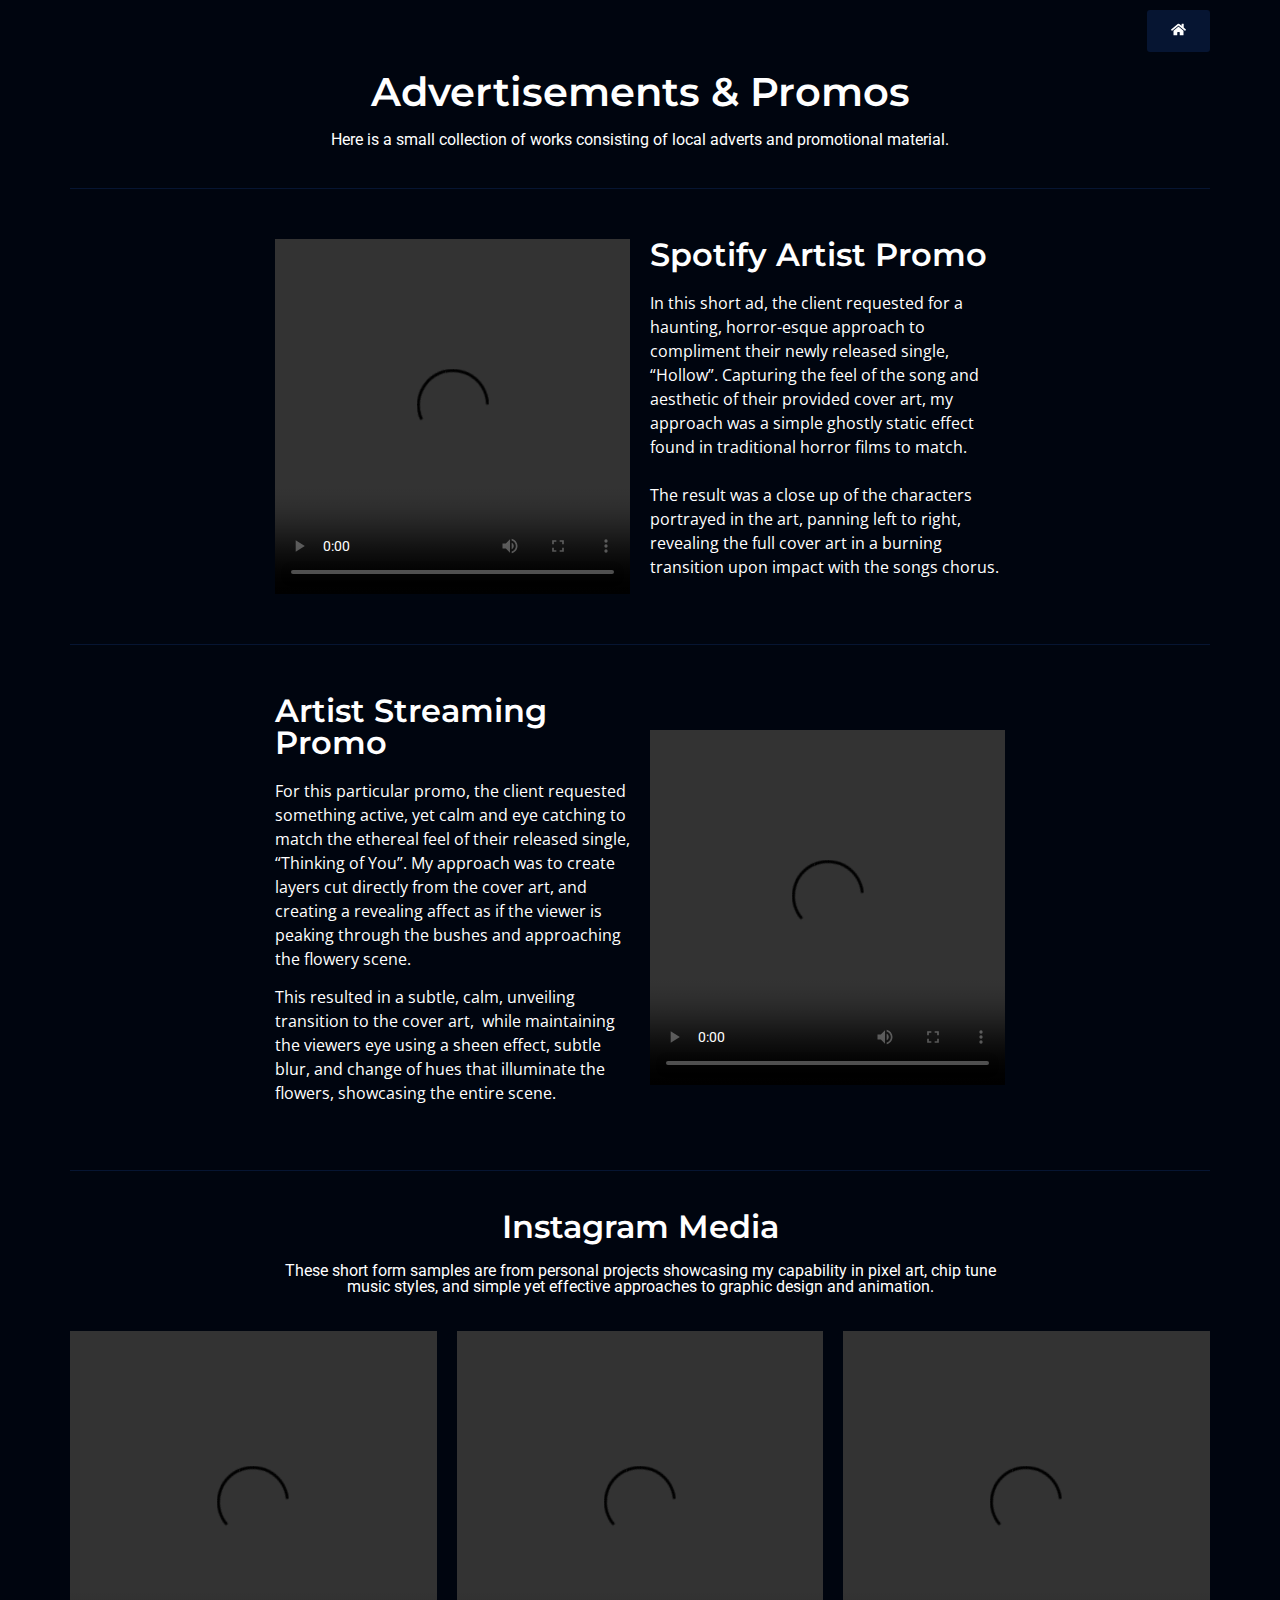
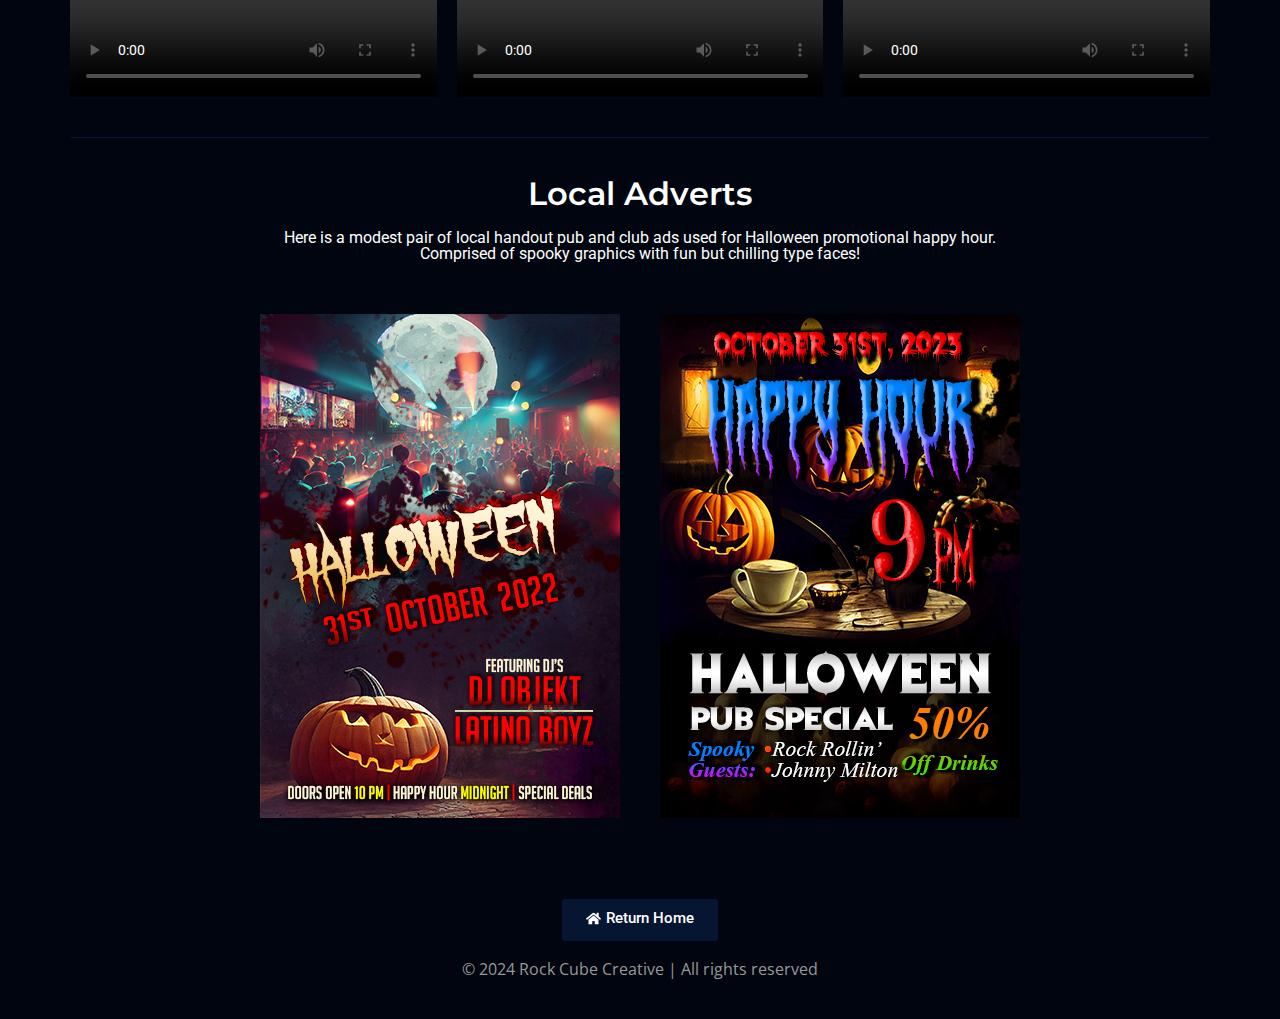
<file: ads-and-promos/index.html>
<!DOCTYPE html>
<html lang="en-US">
<head>
	<meta charset="UTF-8">
	<meta name="viewport" content="width=device-width, initial-scale=1">
	<link rel="profile" href="https://gmpg.org/xfn/11">
	<title>Ads and Promos &#8211; Rock Cube Creative</title>
<meta name="robots" content="max-image-preview:large">
<link rel="alternate" type="application/rss+xml" title="Rock Cube Creative &raquo; Feed" href="https://joedli.github.io/feed/">
<link rel="alternate" type="application/rss+xml" title="Rock Cube Creative &raquo; Comments Feed" href="https://joedli.github.io/comments/feed/">
<link rel="alternate" type="application/rss+xml" title="Rock Cube Creative &raquo; Ads and Promos Comments Feed" href="https://joedli.github.io/ads-and-promos/feed/">
<script>
window._wpemojiSettings = {"baseUrl":"https:\/\/s.w.org\/images\/core\/emoji\/15.0.3\/72x72\/","ext":".png","svgUrl":"https:\/\/s.w.org\/images\/core\/emoji\/15.0.3\/svg\/","svgExt":".svg","source":{"concatemoji":"https:\/\/joedli.github.io\/wp-includes\/js\/wp-emoji-release.min.js?ver=6.5.3"}};
/*! This file is auto-generated */
!function(i,n){var o,s,e;function c(e){try{var t={supportTests:e,timestamp:(new Date).valueOf()};sessionStorage.setItem(o,JSON.stringify(t))}catch(e){}}function p(e,t,n){e.clearRect(0,0,e.canvas.width,e.canvas.height),e.fillText(t,0,0);var t=new Uint32Array(e.getImageData(0,0,e.canvas.width,e.canvas.height).data),r=(e.clearRect(0,0,e.canvas.width,e.canvas.height),e.fillText(n,0,0),new Uint32Array(e.getImageData(0,0,e.canvas.width,e.canvas.height).data));return t.every(function(e,t){return e===r[t]})}function u(e,t,n){switch(t){case"flag":return n(e,"🏳️‍⚧️","🏳️​⚧️")?!1:!n(e,"🇺🇳","🇺​🇳")&&!n(e,"🏴󠁧󠁢󠁥󠁮󠁧󠁿","🏴​󠁧​󠁢​󠁥​󠁮​󠁧​󠁿");case"emoji":return!n(e,"🐦‍⬛","🐦​⬛")}return!1}function f(e,t,n){var r="undefined"!=typeof WorkerGlobalScope&&self instanceof WorkerGlobalScope?new OffscreenCanvas(300,150):i.createElement("canvas"),a=r.getContext("2d",{willReadFrequently:!0}),o=(a.textBaseline="top",a.font="600 32px Arial",{});return e.forEach(function(e){o[e]=t(a,e,n)}),o}function t(e){var t=i.createElement("script");t.src=e,t.defer=!0,i.head.appendChild(t)}"undefined"!=typeof Promise&&(o="wpEmojiSettingsSupports",s=["flag","emoji"],n.supports={everything:!0,everythingExceptFlag:!0},e=new Promise(function(e){i.addEventListener("DOMContentLoaded",e,{once:!0})}),new Promise(function(t){var n=function(){try{var e=JSON.parse(sessionStorage.getItem(o));if("object"==typeof e&&"number"==typeof e.timestamp&&(new Date).valueOf()<e.timestamp+604800&&"object"==typeof e.supportTests)return e.supportTests}catch(e){}return null}();if(!n){if("undefined"!=typeof Worker&&"undefined"!=typeof OffscreenCanvas&&"undefined"!=typeof URL&&URL.createObjectURL&&"undefined"!=typeof Blob)try{var e="postMessage("+f.toString()+"("+[JSON.stringify(s),u.toString(),p.toString()].join(",")+"));",r=new Blob([e],{type:"text/javascript"}),a=new Worker(URL.createObjectURL(r),{name:"wpTestEmojiSupports"});return void(a.onmessage=function(e){c(n=e.data),a.terminate(),t(n)})}catch(e){}c(n=f(s,u,p))}t(n)}).then(function(e){for(var t in e)n.supports[t]=e[t],n.supports.everything=n.supports.everything&&n.supports[t],"flag"!==t&&(n.supports.everythingExceptFlag=n.supports.everythingExceptFlag&&n.supports[t]);n.supports.everythingExceptFlag=n.supports.everythingExceptFlag&&!n.supports.flag,n.DOMReady=!1,n.readyCallback=function(){n.DOMReady=!0}}).then(function(){return e}).then(function(){var e;n.supports.everything||(n.readyCallback(),(e=n.source||{}).concatemoji?t(e.concatemoji):e.wpemoji&&e.twemoji&&(t(e.twemoji),t(e.wpemoji)))}))}((window,document),window._wpemojiSettings);
</script>
<link rel="stylesheet" id="twb-open-sans-css" href="https://fonts.googleapis.com/css?family=Open+Sans%3A300%2C400%2C500%2C600%2C700%2C800&#038;display=swap&#038;ver=6.5.3" media="all">
<link rel="stylesheet" id="twbbwg-global-css" href="https://joedli.github.io/wp-content/plugins/photo-gallery/booster/assets/css/global.css?ver=1.0.0" media="all">
<style id="wp-emoji-styles-inline-css">img.wp-smiley, img.emoji {
		display: inline !important;
		border: none !important;
		box-shadow: none !important;
		height: 1em !important;
		width: 1em !important;
		margin: 0 0.07em !important;
		vertical-align: -0.1em !important;
		background: none !important;
		padding: 0 !important;
	}</style>
<style id="classic-theme-styles-inline-css">/*! This file is auto-generated */
.wp-block-button__link{color:#fff;background-color:#32373c;border-radius:9999px;box-shadow:none;text-decoration:none;padding:calc(.667em + 2px) calc(1.333em + 2px);font-size:1.125em}.wp-block-file__button{background:#32373c;color:#fff;text-decoration:none}</style>
<style id="global-styles-inline-css">body{--wp--preset--color--black: #000000;--wp--preset--color--cyan-bluish-gray: #abb8c3;--wp--preset--color--white: #ffffff;--wp--preset--color--pale-pink: #f78da7;--wp--preset--color--vivid-red: #cf2e2e;--wp--preset--color--luminous-vivid-orange: #ff6900;--wp--preset--color--luminous-vivid-amber: #fcb900;--wp--preset--color--light-green-cyan: #7bdcb5;--wp--preset--color--vivid-green-cyan: #00d084;--wp--preset--color--pale-cyan-blue: #8ed1fc;--wp--preset--color--vivid-cyan-blue: #0693e3;--wp--preset--color--vivid-purple: #9b51e0;--wp--preset--gradient--vivid-cyan-blue-to-vivid-purple: linear-gradient(135deg,rgba(6,147,227,1) 0%,rgb(155,81,224) 100%);--wp--preset--gradient--light-green-cyan-to-vivid-green-cyan: linear-gradient(135deg,rgb(122,220,180) 0%,rgb(0,208,130) 100%);--wp--preset--gradient--luminous-vivid-amber-to-luminous-vivid-orange: linear-gradient(135deg,rgba(252,185,0,1) 0%,rgba(255,105,0,1) 100%);--wp--preset--gradient--luminous-vivid-orange-to-vivid-red: linear-gradient(135deg,rgba(255,105,0,1) 0%,rgb(207,46,46) 100%);--wp--preset--gradient--very-light-gray-to-cyan-bluish-gray: linear-gradient(135deg,rgb(238,238,238) 0%,rgb(169,184,195) 100%);--wp--preset--gradient--cool-to-warm-spectrum: linear-gradient(135deg,rgb(74,234,220) 0%,rgb(151,120,209) 20%,rgb(207,42,186) 40%,rgb(238,44,130) 60%,rgb(251,105,98) 80%,rgb(254,248,76) 100%);--wp--preset--gradient--blush-light-purple: linear-gradient(135deg,rgb(255,206,236) 0%,rgb(152,150,240) 100%);--wp--preset--gradient--blush-bordeaux: linear-gradient(135deg,rgb(254,205,165) 0%,rgb(254,45,45) 50%,rgb(107,0,62) 100%);--wp--preset--gradient--luminous-dusk: linear-gradient(135deg,rgb(255,203,112) 0%,rgb(199,81,192) 50%,rgb(65,88,208) 100%);--wp--preset--gradient--pale-ocean: linear-gradient(135deg,rgb(255,245,203) 0%,rgb(182,227,212) 50%,rgb(51,167,181) 100%);--wp--preset--gradient--electric-grass: linear-gradient(135deg,rgb(202,248,128) 0%,rgb(113,206,126) 100%);--wp--preset--gradient--midnight: linear-gradient(135deg,rgb(2,3,129) 0%,rgb(40,116,252) 100%);--wp--preset--font-size--small: 13px;--wp--preset--font-size--medium: 20px;--wp--preset--font-size--large: 36px;--wp--preset--font-size--x-large: 42px;--wp--preset--spacing--20: 0.44rem;--wp--preset--spacing--30: 0.67rem;--wp--preset--spacing--40: 1rem;--wp--preset--spacing--50: 1.5rem;--wp--preset--spacing--60: 2.25rem;--wp--preset--spacing--70: 3.38rem;--wp--preset--spacing--80: 5.06rem;--wp--preset--shadow--natural: 6px 6px 9px rgba(0, 0, 0, 0.2);--wp--preset--shadow--deep: 12px 12px 50px rgba(0, 0, 0, 0.4);--wp--preset--shadow--sharp: 6px 6px 0px rgba(0, 0, 0, 0.2);--wp--preset--shadow--outlined: 6px 6px 0px -3px rgba(255, 255, 255, 1), 6px 6px rgba(0, 0, 0, 1);--wp--preset--shadow--crisp: 6px 6px 0px rgba(0, 0, 0, 1);}:where(.is-layout-flex){gap: 0.5em;}:where(.is-layout-grid){gap: 0.5em;}body .is-layout-flex{display: flex;}body .is-layout-flex{flex-wrap: wrap;align-items: center;}body .is-layout-flex > *{margin: 0;}body .is-layout-grid{display: grid;}body .is-layout-grid > *{margin: 0;}:where(.wp-block-columns.is-layout-flex){gap: 2em;}:where(.wp-block-columns.is-layout-grid){gap: 2em;}:where(.wp-block-post-template.is-layout-flex){gap: 1.25em;}:where(.wp-block-post-template.is-layout-grid){gap: 1.25em;}.has-black-color{color: var(--wp--preset--color--black) !important;}.has-cyan-bluish-gray-color{color: var(--wp--preset--color--cyan-bluish-gray) !important;}.has-white-color{color: var(--wp--preset--color--white) !important;}.has-pale-pink-color{color: var(--wp--preset--color--pale-pink) !important;}.has-vivid-red-color{color: var(--wp--preset--color--vivid-red) !important;}.has-luminous-vivid-orange-color{color: var(--wp--preset--color--luminous-vivid-orange) !important;}.has-luminous-vivid-amber-color{color: var(--wp--preset--color--luminous-vivid-amber) !important;}.has-light-green-cyan-color{color: var(--wp--preset--color--light-green-cyan) !important;}.has-vivid-green-cyan-color{color: var(--wp--preset--color--vivid-green-cyan) !important;}.has-pale-cyan-blue-color{color: var(--wp--preset--color--pale-cyan-blue) !important;}.has-vivid-cyan-blue-color{color: var(--wp--preset--color--vivid-cyan-blue) !important;}.has-vivid-purple-color{color: var(--wp--preset--color--vivid-purple) !important;}.has-black-background-color{background-color: var(--wp--preset--color--black) !important;}.has-cyan-bluish-gray-background-color{background-color: var(--wp--preset--color--cyan-bluish-gray) !important;}.has-white-background-color{background-color: var(--wp--preset--color--white) !important;}.has-pale-pink-background-color{background-color: var(--wp--preset--color--pale-pink) !important;}.has-vivid-red-background-color{background-color: var(--wp--preset--color--vivid-red) !important;}.has-luminous-vivid-orange-background-color{background-color: var(--wp--preset--color--luminous-vivid-orange) !important;}.has-luminous-vivid-amber-background-color{background-color: var(--wp--preset--color--luminous-vivid-amber) !important;}.has-light-green-cyan-background-color{background-color: var(--wp--preset--color--light-green-cyan) !important;}.has-vivid-green-cyan-background-color{background-color: var(--wp--preset--color--vivid-green-cyan) !important;}.has-pale-cyan-blue-background-color{background-color: var(--wp--preset--color--pale-cyan-blue) !important;}.has-vivid-cyan-blue-background-color{background-color: var(--wp--preset--color--vivid-cyan-blue) !important;}.has-vivid-purple-background-color{background-color: var(--wp--preset--color--vivid-purple) !important;}.has-black-border-color{border-color: var(--wp--preset--color--black) !important;}.has-cyan-bluish-gray-border-color{border-color: var(--wp--preset--color--cyan-bluish-gray) !important;}.has-white-border-color{border-color: var(--wp--preset--color--white) !important;}.has-pale-pink-border-color{border-color: var(--wp--preset--color--pale-pink) !important;}.has-vivid-red-border-color{border-color: var(--wp--preset--color--vivid-red) !important;}.has-luminous-vivid-orange-border-color{border-color: var(--wp--preset--color--luminous-vivid-orange) !important;}.has-luminous-vivid-amber-border-color{border-color: var(--wp--preset--color--luminous-vivid-amber) !important;}.has-light-green-cyan-border-color{border-color: var(--wp--preset--color--light-green-cyan) !important;}.has-vivid-green-cyan-border-color{border-color: var(--wp--preset--color--vivid-green-cyan) !important;}.has-pale-cyan-blue-border-color{border-color: var(--wp--preset--color--pale-cyan-blue) !important;}.has-vivid-cyan-blue-border-color{border-color: var(--wp--preset--color--vivid-cyan-blue) !important;}.has-vivid-purple-border-color{border-color: var(--wp--preset--color--vivid-purple) !important;}.has-vivid-cyan-blue-to-vivid-purple-gradient-background{background: var(--wp--preset--gradient--vivid-cyan-blue-to-vivid-purple) !important;}.has-light-green-cyan-to-vivid-green-cyan-gradient-background{background: var(--wp--preset--gradient--light-green-cyan-to-vivid-green-cyan) !important;}.has-luminous-vivid-amber-to-luminous-vivid-orange-gradient-background{background: var(--wp--preset--gradient--luminous-vivid-amber-to-luminous-vivid-orange) !important;}.has-luminous-vivid-orange-to-vivid-red-gradient-background{background: var(--wp--preset--gradient--luminous-vivid-orange-to-vivid-red) !important;}.has-very-light-gray-to-cyan-bluish-gray-gradient-background{background: var(--wp--preset--gradient--very-light-gray-to-cyan-bluish-gray) !important;}.has-cool-to-warm-spectrum-gradient-background{background: var(--wp--preset--gradient--cool-to-warm-spectrum) !important;}.has-blush-light-purple-gradient-background{background: var(--wp--preset--gradient--blush-light-purple) !important;}.has-blush-bordeaux-gradient-background{background: var(--wp--preset--gradient--blush-bordeaux) !important;}.has-luminous-dusk-gradient-background{background: var(--wp--preset--gradient--luminous-dusk) !important;}.has-pale-ocean-gradient-background{background: var(--wp--preset--gradient--pale-ocean) !important;}.has-electric-grass-gradient-background{background: var(--wp--preset--gradient--electric-grass) !important;}.has-midnight-gradient-background{background: var(--wp--preset--gradient--midnight) !important;}.has-small-font-size{font-size: var(--wp--preset--font-size--small) !important;}.has-medium-font-size{font-size: var(--wp--preset--font-size--medium) !important;}.has-large-font-size{font-size: var(--wp--preset--font-size--large) !important;}.has-x-large-font-size{font-size: var(--wp--preset--font-size--x-large) !important;}
.wp-block-navigation a:where(:not(.wp-element-button)){color: inherit;}
:where(.wp-block-post-template.is-layout-flex){gap: 1.25em;}:where(.wp-block-post-template.is-layout-grid){gap: 1.25em;}
:where(.wp-block-columns.is-layout-flex){gap: 2em;}:where(.wp-block-columns.is-layout-grid){gap: 2em;}
.wp-block-pullquote{font-size: 1.5em;line-height: 1.6;}</style>
<link rel="stylesheet" id="contact-form-7-css" href="https://joedli.github.io/wp-content/plugins/contact-form-7/includes/css/styles.css?ver=5.9.5" media="all">
<style id="contact-form-7-inline-css">.wpcf7 .wpcf7-recaptcha iframe {margin-bottom: 0;}.wpcf7 .wpcf7-recaptcha[data-align="center"] > div {margin: 0 auto;}.wpcf7 .wpcf7-recaptcha[data-align="right"] > div {margin: 0 0 0 auto;}</style>
<link rel="stylesheet" id="bwg_fonts-css" href="https://joedli.github.io/wp-content/plugins/photo-gallery/css/bwg-fonts/fonts.css?ver=0.0.1" media="all">
<link rel="stylesheet" id="sumoselect-css" href="https://joedli.github.io/wp-content/plugins/photo-gallery/css/sumoselect.min.css?ver=3.4.6" media="all">
<link rel="stylesheet" id="mCustomScrollbar-css" href="https://joedli.github.io/wp-content/plugins/photo-gallery/css/jquery.mCustomScrollbar.min.css?ver=3.1.5" media="all">
<link rel="stylesheet" id="bwg_googlefonts-css" href="https://fonts.googleapis.com/css?family=Ubuntu&#038;subset=greek,latin,greek-ext,vietnamese,cyrillic-ext,latin-ext,cyrillic" media="all">
<link rel="stylesheet" id="bwg_frontend-css" href="https://joedli.github.io/wp-content/plugins/photo-gallery/css/styles.min.css?ver=1.8.23" media="all">
<link rel="stylesheet" id="hello-elementor-css" href="https://joedli.github.io/wp-content/themes/hello-elementor/style.min.css?ver=3.0.1" media="all">
<link rel="stylesheet" id="hello-elementor-theme-style-css" href="https://joedli.github.io/wp-content/themes/hello-elementor/theme.min.css?ver=3.0.1" media="all">
<link rel="stylesheet" id="hello-elementor-header-footer-css" href="https://joedli.github.io/wp-content/themes/hello-elementor/header-footer.min.css?ver=3.0.1" media="all">
<link rel="stylesheet" id="elementor-frontend-css" href="https://joedli.github.io/wp-content/plugins/elementor/assets/css/frontend-lite.min.css?ver=3.21.4" media="all">
<link rel="stylesheet" id="elementor-post-6-css" href="https://joedli.github.io/wp-content/uploads/elementor/css/post-6.css?ver=1716623602" media="all">
<link rel="stylesheet" id="swiper-css" href="https://joedli.github.io/wp-content/plugins/elementor/assets/lib/swiper/v8/css/swiper.min.css?ver=8.4.5" media="all">
<link rel="stylesheet" id="elementor-global-css" href="https://joedli.github.io/wp-content/uploads/elementor/css/global.css?ver=1716626566" media="all">
<link rel="stylesheet" id="elementor-post-3-css" href="https://joedli.github.io/wp-content/uploads/elementor/css/post-3.css?ver=1716704716" media="all">
<link rel="stylesheet" id="google-fonts-1-css" href="https://fonts.googleapis.com/css?family=Montserrat%3A100%2C100italic%2C200%2C200italic%2C300%2C300italic%2C400%2C400italic%2C500%2C500italic%2C600%2C600italic%2C700%2C700italic%2C800%2C800italic%2C900%2C900italic%7CRoboto%3A100%2C100italic%2C200%2C200italic%2C300%2C300italic%2C400%2C400italic%2C500%2C500italic%2C600%2C600italic%2C700%2C700italic%2C800%2C800italic%2C900%2C900italic%7COpen+Sans%3A100%2C100italic%2C200%2C200italic%2C300%2C300italic%2C400%2C400italic%2C500%2C500italic%2C600%2C600italic%2C700%2C700italic%2C800%2C800italic%2C900%2C900italic&#038;display=swap&#038;ver=6.5.3" media="all">
<link rel="preconnect" href="https://fonts.gstatic.com/" crossorigin>
<script src="https://joedli.github.io/wp-includes/js/jquery/jquery.min.js?ver=3.7.1" id="jquery-core-js"></script>
<script src="https://joedli.github.io/wp-includes/js/jquery/jquery-migrate.min.js?ver=3.4.1" id="jquery-migrate-js"></script>
<script src="https://joedli.github.io/wp-content/plugins/photo-gallery/booster/assets/js/circle-progress.js?ver=1.2.2" id="twbbwg-circle-js"></script>
<script id="twbbwg-global-js-extra">var twb = {"nonce":"cd97812522","ajax_url":"https:\/\/joedli.github.io\/wp-admin\/admin-ajax.php","plugin_url":"https:\/\/joedli.github.io\/wp-content\/plugins\/photo-gallery\/booster","href":"https:\/\/joedli.github.io\/wp-admin\/admin.php?page=twbbwg_photo-gallery"};
var twb = {"nonce":"cd97812522","ajax_url":"https:\/\/joedli.github.io\/wp-admin\/admin-ajax.php","plugin_url":"https:\/\/joedli.github.io\/wp-content\/plugins\/photo-gallery\/booster","href":"https:\/\/joedli.github.io\/wp-admin\/admin.php?page=twbbwg_photo-gallery"};</script>
<script src="https://joedli.github.io/wp-content/plugins/photo-gallery/booster/assets/js/global.js?ver=1.0.0" id="twbbwg-global-js"></script>
<script src="https://joedli.github.io/wp-content/plugins/photo-gallery/js/jquery.sumoselect.min.js?ver=3.4.6" id="sumoselect-js"></script>
<script src="https://joedli.github.io/wp-content/plugins/photo-gallery/js/tocca.min.js?ver=2.0.9" id="bwg_mobile-js"></script>
<script src="https://joedli.github.io/wp-content/plugins/photo-gallery/js/jquery.mCustomScrollbar.concat.min.js?ver=3.1.5" id="mCustomScrollbar-js"></script>
<script src="https://joedli.github.io/wp-content/plugins/photo-gallery/js/jquery.fullscreen.min.js?ver=0.6.0" id="jquery-fullscreen-js"></script>
<script id="bwg_frontend-js-extra">var bwg_objectsL10n = {"bwg_field_required":"field is required.","bwg_mail_validation":"This is not a valid email address.","bwg_search_result":"There are no images matching your search.","bwg_select_tag":"Select Tag","bwg_order_by":"Order By","bwg_search":"Search","bwg_show_ecommerce":"Show Ecommerce","bwg_hide_ecommerce":"Hide Ecommerce","bwg_show_comments":"Show Comments","bwg_hide_comments":"Hide Comments","bwg_restore":"Restore","bwg_maximize":"Maximize","bwg_fullscreen":"Fullscreen","bwg_exit_fullscreen":"Exit Fullscreen","bwg_search_tag":"SEARCH...","bwg_tag_no_match":"No tags found","bwg_all_tags_selected":"All tags selected","bwg_tags_selected":"tags selected","play":"Play","pause":"Pause","is_pro":"","bwg_play":"Play","bwg_pause":"Pause","bwg_hide_info":"Hide info","bwg_show_info":"Show info","bwg_hide_rating":"Hide rating","bwg_show_rating":"Show rating","ok":"Ok","cancel":"Cancel","select_all":"Select all","lazy_load":"0","lazy_loader":"https:\/\/joedli.github.io\/wp-content\/plugins\/photo-gallery\/images\/ajax_loader.png","front_ajax":"0","bwg_tag_see_all":"see all tags","bwg_tag_see_less":"see less tags"};</script>
<script src="https://joedli.github.io/wp-content/plugins/photo-gallery/js/scripts.min.js?ver=1.8.23" id="bwg_frontend-js"></script>
<link rel="https://api.w.org/" href="https://joedli.github.io/wp-json/">
<link rel="alternate" type="application/json" href="https://joedli.github.io/wp-json/wp/v2/pages/3">
<link rel="EditURI" type="application/rsd+xml" title="RSD" href="https://joedli.github.io/xmlrpc.php?rsd">
<meta name="generator" content="WordPress 6.5.3">
<link rel="canonical" href="https://joedli.github.io/ads-and-promos/">
<link rel="shortlink" href="https://joedli.github.io/?p=3">
<link rel="alternate" type="application/json+oembed" href="https://joedli.github.io/wp-json/oembed/1.0/embed?url=http%3A%2F%2Fhttps%3A%2F%2Fjoedli.github.io%2Fads-and-promos%2F">
<link rel="alternate" type="text/xml+oembed" href="https://joedli.github.io/wp-json/oembed/1.0/embed?url=http%3A%2F%2Fhttps%3A%2F%2Fjoedli.github.io%2Fads-and-promos%2F#038;format=xml">
<meta name="generator" content="Elementor 3.21.4; features: e_optimized_assets_loading, e_optimized_css_loading, e_font_icon_svg, additional_custom_breakpoints, e_lazyload; settings: css_print_method-external, google_font-enabled, font_display-swap">
			<style>.e-con.e-parent:nth-of-type(n+4):not(.e-lazyloaded):not(.e-no-lazyload),
				.e-con.e-parent:nth-of-type(n+4):not(.e-lazyloaded):not(.e-no-lazyload) * {
					background-image: none !important;
				}
				@media screen and (max-height: 1024px) {
					.e-con.e-parent:nth-of-type(n+3):not(.e-lazyloaded):not(.e-no-lazyload),
					.e-con.e-parent:nth-of-type(n+3):not(.e-lazyloaded):not(.e-no-lazyload) * {
						background-image: none !important;
					}
				}
				@media screen and (max-height: 640px) {
					.e-con.e-parent:nth-of-type(n+2):not(.e-lazyloaded):not(.e-no-lazyload),
					.e-con.e-parent:nth-of-type(n+2):not(.e-lazyloaded):not(.e-no-lazyload) * {
						background-image: none !important;
					}
				}</style>
			<link rel="icon" href="https://joedli.github.io/wp-content/uploads/2024/05/rc500-150x150.png" sizes="32x32">
<link rel="icon" href="https://joedli.github.io/wp-content/uploads/2024/05/rc500-300x300.png" sizes="192x192">
<link rel="apple-touch-icon" href="https://joedli.github.io/wp-content/uploads/2024/05/rc500-300x300.png">
<meta name="msapplication-TileImage" content="https://joedli.github.io/wp-content/uploads/2024/05/rc500-300x300.png">
</head>
<body class="privacy-policy page-template-default page page-id-3 elementor-default elementor-kit-6 elementor-page elementor-page-3">


<a class="skip-link screen-reader-text" href="#content">Skip to content</a>


<main id="content" class="site-main post-3 page type-page status-publish hentry">

	
	<div class="page-content">
				<div data-elementor-type="wp-page" data-elementor-id="3" class="elementor elementor-3">
				<div class="elementor-element elementor-element-221b299 e-flex e-con-boxed e-con e-parent" data-id="221b299" data-element_type="container">
					<div class="e-con-inner">
				<div class="elementor-element elementor-element-8660a51 elementor-align-right elementor-widget elementor-widget-button" data-id="8660a51" data-element_type="widget" data-widget_type="button.default">
				<div class="elementor-widget-container">
					<div class="elementor-button-wrapper">
			<a class="elementor-button elementor-button-link elementor-size-sm" href="https://joedli.github.io/">
						<span class="elementor-button-content-wrapper">
						<span class="elementor-button-icon elementor-align-icon-">
				<svg aria-hidden="true" class="e-font-icon-svg e-fas-home" viewbox="0 0 576 512" xmlns="http://www.w3.org/2000/svg"><path d="M280.37 148.26L96 300.11V464a16 16 0 0 0 16 16l112.06-.29a16 16 0 0 0 15.92-16V368a16 16 0 0 1 16-16h64a16 16 0 0 1 16 16v95.64a16 16 0 0 0 16 16.05L464 480a16 16 0 0 0 16-16V300L295.67 148.26a12.19 12.19 0 0 0-15.3 0zM571.6 251.47L488 182.56V44.05a12 12 0 0 0-12-12h-56a12 12 0 0 0-12 12v72.61L318.47 43a48 48 0 0 0-61 0L4.34 251.47a12 12 0 0 0-1.6 16.9l25.5 31A12 12 0 0 0 45.15 301l235.22-193.74a12.19 12.19 0 0 1 15.3 0L530.9 301a12 12 0 0 0 16.9-1.6l25.5-31a12 12 0 0 0-1.7-16.93z"></path></svg>			</span>
								</span>
					</a>
		</div>
				</div>
				</div>
					</div>
				</div>
		<div class="elementor-element elementor-element-2573a89 e-flex e-con-boxed e-con e-parent" data-id="2573a89" data-element_type="container">
					<div class="e-con-inner">
				<div class="elementor-element elementor-element-6247c0f elementor-widget elementor-widget-heading" data-id="6247c0f" data-element_type="widget" data-widget_type="heading.default">
				<div class="elementor-widget-container">
			<style>/*! elementor - v3.21.0 - 30-04-2024 */
.elementor-heading-title{padding:0;margin:0;line-height:1}.elementor-widget-heading .elementor-heading-title[class*=elementor-size-]>a{color:inherit;font-size:inherit;line-height:inherit}.elementor-widget-heading .elementor-heading-title.elementor-size-small{font-size:15px}.elementor-widget-heading .elementor-heading-title.elementor-size-medium{font-size:19px}.elementor-widget-heading .elementor-heading-title.elementor-size-large{font-size:29px}.elementor-widget-heading .elementor-heading-title.elementor-size-xl{font-size:39px}.elementor-widget-heading .elementor-heading-title.elementor-size-xxl{font-size:59px}</style>
<h1 class="elementor-heading-title elementor-size-default">Advertisements &amp; Promos</h1>		</div>
				</div>
					</div>
				</div>
		<div class="elementor-element elementor-element-451e4b3 e-flex e-con-boxed e-con e-parent" data-id="451e4b3" data-element_type="container">
					<div class="e-con-inner">
				<div class="elementor-element elementor-element-4f90dcc elementor-widget elementor-widget-heading" data-id="4f90dcc" data-element_type="widget" data-widget_type="heading.default">
				<div class="elementor-widget-container">
			<h6 class="elementor-heading-title elementor-size-default">Here is a small collection of works consisting of local adverts and promotional material.</h6>		</div>
				</div>
				<div class="elementor-element elementor-element-6d900e4 elementor-widget-divider--view-line elementor-widget elementor-widget-divider" data-id="6d900e4" data-element_type="widget" data-widget_type="divider.default">
				<div class="elementor-widget-container">
			<style>/*! elementor - v3.21.0 - 30-04-2024 */
.elementor-widget-divider{--divider-border-style:none;--divider-border-width:1px;--divider-color:#0c0d0e;--divider-icon-size:20px;--divider-element-spacing:10px;--divider-pattern-height:24px;--divider-pattern-size:20px;--divider-pattern-url:none;--divider-pattern-repeat:repeat-x}.elementor-widget-divider .elementor-divider{display:flex}.elementor-widget-divider .elementor-divider__text{font-size:15px;line-height:1;max-width:95%}.elementor-widget-divider .elementor-divider__element{margin:0 var(--divider-element-spacing);flex-shrink:0}.elementor-widget-divider .elementor-icon{font-size:var(--divider-icon-size)}.elementor-widget-divider .elementor-divider-separator{display:flex;margin:0;direction:ltr}.elementor-widget-divider--view-line_icon .elementor-divider-separator,.elementor-widget-divider--view-line_text .elementor-divider-separator{align-items:center}.elementor-widget-divider--view-line_icon .elementor-divider-separator:after,.elementor-widget-divider--view-line_icon .elementor-divider-separator:before,.elementor-widget-divider--view-line_text .elementor-divider-separator:after,.elementor-widget-divider--view-line_text .elementor-divider-separator:before{display:block;content:"";border-block-end:0;flex-grow:1;border-block-start:var(--divider-border-width) var(--divider-border-style) var(--divider-color)}.elementor-widget-divider--element-align-left .elementor-divider .elementor-divider-separator>.elementor-divider__svg:first-of-type{flex-grow:0;flex-shrink:100}.elementor-widget-divider--element-align-left .elementor-divider-separator:before{content:none}.elementor-widget-divider--element-align-left .elementor-divider__element{margin-left:0}.elementor-widget-divider--element-align-right .elementor-divider .elementor-divider-separator>.elementor-divider__svg:last-of-type{flex-grow:0;flex-shrink:100}.elementor-widget-divider--element-align-right .elementor-divider-separator:after{content:none}.elementor-widget-divider--element-align-right .elementor-divider__element{margin-right:0}.elementor-widget-divider--element-align-start .elementor-divider .elementor-divider-separator>.elementor-divider__svg:first-of-type{flex-grow:0;flex-shrink:100}.elementor-widget-divider--element-align-start .elementor-divider-separator:before{content:none}.elementor-widget-divider--element-align-start .elementor-divider__element{margin-inline-start:0}.elementor-widget-divider--element-align-end .elementor-divider .elementor-divider-separator>.elementor-divider__svg:last-of-type{flex-grow:0;flex-shrink:100}.elementor-widget-divider--element-align-end .elementor-divider-separator:after{content:none}.elementor-widget-divider--element-align-end .elementor-divider__element{margin-inline-end:0}.elementor-widget-divider:not(.elementor-widget-divider--view-line_text):not(.elementor-widget-divider--view-line_icon) .elementor-divider-separator{border-block-start:var(--divider-border-width) var(--divider-border-style) var(--divider-color)}.elementor-widget-divider--separator-type-pattern{--divider-border-style:none}.elementor-widget-divider--separator-type-pattern.elementor-widget-divider--view-line .elementor-divider-separator,.elementor-widget-divider--separator-type-pattern:not(.elementor-widget-divider--view-line) .elementor-divider-separator:after,.elementor-widget-divider--separator-type-pattern:not(.elementor-widget-divider--view-line) .elementor-divider-separator:before,.elementor-widget-divider--separator-type-pattern:not([class*=elementor-widget-divider--view]) .elementor-divider-separator{width:100%;min-height:var(--divider-pattern-height);-webkit-mask-size:var(--divider-pattern-size) 100%;mask-size:var(--divider-pattern-size) 100%;-webkit-mask-repeat:var(--divider-pattern-repeat);mask-repeat:var(--divider-pattern-repeat);background-color:var(--divider-color);-webkit-mask-image:var(--divider-pattern-url);mask-image:var(--divider-pattern-url)}.elementor-widget-divider--no-spacing{--divider-pattern-size:auto}.elementor-widget-divider--bg-round{--divider-pattern-repeat:round}.rtl .elementor-widget-divider .elementor-divider__text{direction:rtl}.e-con-inner>.elementor-widget-divider,.e-con>.elementor-widget-divider{width:var(--container-widget-width,100%);--flex-grow:var(--container-widget-flex-grow)}</style>		<div class="elementor-divider">
			<span class="elementor-divider-separator">
						</span>
		</div>
				</div>
				</div>
					</div>
				</div>
		<div class="elementor-element elementor-element-d6a39c1 e-flex e-con-boxed e-con e-parent" data-id="d6a39c1" data-element_type="container">
					<div class="e-con-inner">
		<div class="elementor-element elementor-element-0886f8f e-con-full e-flex e-con e-child" data-id="0886f8f" data-element_type="container">
				<div class="elementor-element elementor-element-d88eade elementor-widget elementor-widget-video" data-id="d88eade" data-element_type="widget" data-settings="{&quot;video_type&quot;:&quot;hosted&quot;,&quot;controls&quot;:&quot;yes&quot;}" data-widget_type="video.default">
				<div class="elementor-widget-container">
			<style>/*! elementor - v3.21.0 - 30-04-2024 */
.elementor-widget-video .elementor-widget-container{overflow:hidden;transform:translateZ(0)}.elementor-widget-video .elementor-wrapper{aspect-ratio:var(--video-aspect-ratio)}.elementor-widget-video .elementor-wrapper iframe,.elementor-widget-video .elementor-wrapper video{height:100%;width:100%;display:flex;border:none;background-color:#000}@supports not (aspect-ratio:1/1){.elementor-widget-video .elementor-wrapper{position:relative;overflow:hidden;height:0;padding-bottom:calc(100% / var(--video-aspect-ratio))}.elementor-widget-video .elementor-wrapper iframe,.elementor-widget-video .elementor-wrapper video{position:absolute;top:0;right:0;bottom:0;left:0}}.elementor-widget-video .elementor-open-inline .elementor-custom-embed-image-overlay{position:absolute;top:0;right:0;bottom:0;left:0;background-size:cover;background-position:50%}.elementor-widget-video .elementor-custom-embed-image-overlay{cursor:pointer;text-align:center}.elementor-widget-video .elementor-custom-embed-image-overlay:hover .elementor-custom-embed-play i{opacity:1}.elementor-widget-video .elementor-custom-embed-image-overlay img{display:block;width:100%;aspect-ratio:var(--video-aspect-ratio);-o-object-fit:cover;object-fit:cover;-o-object-position:center center;object-position:center center}@supports not (aspect-ratio:1/1){.elementor-widget-video .elementor-custom-embed-image-overlay{position:relative;overflow:hidden;height:0;padding-bottom:calc(100% / var(--video-aspect-ratio))}.elementor-widget-video .elementor-custom-embed-image-overlay img{position:absolute;top:0;right:0;bottom:0;left:0}}.elementor-widget-video .e-hosted-video .elementor-video{-o-object-fit:cover;object-fit:cover}.e-con-inner>.elementor-widget-video,.e-con>.elementor-widget-video{width:var(--container-widget-width);--flex-grow:var(--container-widget-flex-grow)}</style>		<div class="e-hosted-video elementor-wrapper elementor-open-inline">
					<video class="elementor-video" src="https://joedli.github.io/wp-content/uploads/2024/05/Hollow_Ad2-Stream.mp4" controls="" preload="metadata" controlslist="nodownload"></video>
				</div>
				</div>
				</div>
				</div>
		<div class="elementor-element elementor-element-2327212 e-con-full e-flex e-con e-child" data-id="2327212" data-element_type="container">
		<div class="elementor-element elementor-element-94f4d2e e-flex e-con-boxed e-con e-child" data-id="94f4d2e" data-element_type="container">
					<div class="e-con-inner">
				<div class="elementor-element elementor-element-d4047b8 elementor-widget elementor-widget-heading" data-id="d4047b8" data-element_type="widget" data-widget_type="heading.default">
				<div class="elementor-widget-container">
			<h2 class="elementor-heading-title elementor-size-default">Spotify Artist Promo</h2>		</div>
				</div>
					</div>
				</div>
		<div class="elementor-element elementor-element-2bccd0d e-flex e-con-boxed e-con e-child" data-id="2bccd0d" data-element_type="container">
					<div class="e-con-inner">
				<div class="elementor-element elementor-element-128b423 elementor-widget elementor-widget-text-editor" data-id="128b423" data-element_type="widget" data-widget_type="text-editor.default">
				<div class="elementor-widget-container">
			<style>/*! elementor - v3.21.0 - 30-04-2024 */
.elementor-widget-text-editor.elementor-drop-cap-view-stacked .elementor-drop-cap{background-color:#69727d;color:#fff}.elementor-widget-text-editor.elementor-drop-cap-view-framed .elementor-drop-cap{color:#69727d;border:3px solid;background-color:transparent}.elementor-widget-text-editor:not(.elementor-drop-cap-view-default) .elementor-drop-cap{margin-top:8px}.elementor-widget-text-editor:not(.elementor-drop-cap-view-default) .elementor-drop-cap-letter{width:1em;height:1em}.elementor-widget-text-editor .elementor-drop-cap{float:left;text-align:center;line-height:1;font-size:50px}.elementor-widget-text-editor .elementor-drop-cap-letter{display:inline-block}</style>				<p>In this short ad, the client requested for a haunting, horror-esque approach to compliment their newly released single, &#8220;Hollow&#8221;. Capturing the feel of the song and aesthetic of their provided cover art, my approach was a simple ghostly static effect found in traditional horror films to match.<br id="isPasted"><br>The result was a close up of the characters portrayed in the art, panning left to right, revealing the full cover art in a burning transition upon impact with the songs chorus.</p>						</div>
				</div>
					</div>
				</div>
				</div>
					</div>
				</div>
		<div class="elementor-element elementor-element-f5a9f62 e-flex e-con-boxed e-con e-parent" data-id="f5a9f62" data-element_type="container">
					<div class="e-con-inner">
				<div class="elementor-element elementor-element-21b12ed elementor-widget-divider--view-line elementor-widget elementor-widget-divider" data-id="21b12ed" data-element_type="widget" data-widget_type="divider.default">
				<div class="elementor-widget-container">
					<div class="elementor-divider">
			<span class="elementor-divider-separator">
						</span>
		</div>
				</div>
				</div>
					</div>
				</div>
		<div class="elementor-element elementor-element-915d6b2 e-flex e-con-boxed e-con e-parent" data-id="915d6b2" data-element_type="container">
					<div class="e-con-inner">
		<div class="elementor-element elementor-element-cb082ff e-con-full e-flex e-con e-child" data-id="cb082ff" data-element_type="container">
		<div class="elementor-element elementor-element-324a08f e-flex e-con-boxed e-con e-child" data-id="324a08f" data-element_type="container">
					<div class="e-con-inner">
				<div class="elementor-element elementor-element-1dc4b97 elementor-widget elementor-widget-heading" data-id="1dc4b97" data-element_type="widget" data-widget_type="heading.default">
				<div class="elementor-widget-container">
			<h2 class="elementor-heading-title elementor-size-default">Artist Streaming Promo</h2>		</div>
				</div>
					</div>
				</div>
		<div class="elementor-element elementor-element-62d4e35 e-flex e-con-boxed e-con e-child" data-id="62d4e35" data-element_type="container">
					<div class="e-con-inner">
				<div class="elementor-element elementor-element-c872ee6 elementor-widget elementor-widget-text-editor" data-id="c872ee6" data-element_type="widget" data-widget_type="text-editor.default">
				<div class="elementor-widget-container">
							<p>For this particular promo, the client requested something active, yet calm and eye catching to match the ethereal feel of their released single, &#8220;Thinking of You&#8221;. My approach was to create layers cut directly from the cover art, and creating a revealing affect as if the viewer is peaking through the bushes and approaching the flowery scene.</p>
<p>This resulted in a subtle, calm, unveiling transition to the cover art,  while maintaining the viewers eye using a sheen effect, subtle blur, and change of hues that illuminate the flowers, showcasing the entire scene.</p>						</div>
				</div>
					</div>
				</div>
				</div>
		<div class="elementor-element elementor-element-cffc08d e-con-full e-flex e-con e-child" data-id="cffc08d" data-element_type="container">
				<div class="elementor-element elementor-element-0bbc0a2 elementor-widget elementor-widget-video" data-id="0bbc0a2" data-element_type="widget" data-settings="{&quot;video_type&quot;:&quot;hosted&quot;,&quot;controls&quot;:&quot;yes&quot;}" data-widget_type="video.default">
				<div class="elementor-widget-container">
					<div class="e-hosted-video elementor-wrapper elementor-open-inline">
					<video class="elementor-video" src="https://joedli.github.io/wp-content/uploads/2024/05/thinking_of_you_ad1.mp4" controls="" preload="metadata" controlslist="nodownload"></video>
				</div>
				</div>
				</div>
				</div>
					</div>
				</div>
		<div class="elementor-element elementor-element-f593fa2 e-flex e-con-boxed e-con e-parent" data-id="f593fa2" data-element_type="container">
					<div class="e-con-inner">
				<div class="elementor-element elementor-element-ad6c774 elementor-widget-divider--view-line elementor-widget elementor-widget-divider" data-id="ad6c774" data-element_type="widget" data-widget_type="divider.default">
				<div class="elementor-widget-container">
					<div class="elementor-divider">
			<span class="elementor-divider-separator">
						</span>
		</div>
				</div>
				</div>
					</div>
				</div>
		<div class="elementor-element elementor-element-0e46c82 e-flex e-con-boxed e-con e-parent" data-id="0e46c82" data-element_type="container">
					<div class="e-con-inner">
				<div class="elementor-element elementor-element-cc528ab elementor-widget elementor-widget-heading" data-id="cc528ab" data-element_type="widget" data-widget_type="heading.default">
				<div class="elementor-widget-container">
			<h2 class="elementor-heading-title elementor-size-default">Instagram Media</h2>		</div>
				</div>
					</div>
				</div>
		<div class="elementor-element elementor-element-e714ea7 e-flex e-con-boxed e-con e-parent" data-id="e714ea7" data-element_type="container">
					<div class="e-con-inner">
				<div class="elementor-element elementor-element-b9af48a elementor-widget elementor-widget-heading" data-id="b9af48a" data-element_type="widget" data-widget_type="heading.default">
				<div class="elementor-widget-container">
			<h6 class="elementor-heading-title elementor-size-default">These short form samples are from personal projects showcasing my capability in pixel art, chip tune music styles, and simple yet effective approaches to graphic design and animation.<br><br>
</h6>		</div>
				</div>
					</div>
				</div>
		<div class="elementor-element elementor-element-bc50c4f e-grid e-con-boxed e-con e-parent" data-id="bc50c4f" data-element_type="container">
					<div class="e-con-inner">
				<div class="elementor-element elementor-element-0296040 elementor-widget elementor-widget-video" data-id="0296040" data-element_type="widget" data-settings="{&quot;video_type&quot;:&quot;hosted&quot;,&quot;controls&quot;:&quot;yes&quot;}" data-widget_type="video.default">
				<div class="elementor-widget-container">
					<div class="e-hosted-video elementor-wrapper elementor-open-inline">
					<video class="elementor-video" src="https://joedli.github.io/wp-content/uploads/2024/05/FrozenIceCubeIG.mp4" controls="" preload="metadata" controlslist="nodownload"></video>
				</div>
				</div>
				</div>
				<div class="elementor-element elementor-element-47eb8fc elementor-widget elementor-widget-video" data-id="47eb8fc" data-element_type="widget" data-settings="{&quot;video_type&quot;:&quot;hosted&quot;,&quot;controls&quot;:&quot;yes&quot;}" data-widget_type="video.default">
				<div class="elementor-widget-container">
					<div class="e-hosted-video elementor-wrapper elementor-open-inline">
					<video class="elementor-video" src="https://joedli.github.io/wp-content/uploads/2024/05/HyperPrismaticIG_2.mp4" controls="" preload="metadata" controlslist="nodownload"></video>
				</div>
				</div>
				</div>
				<div class="elementor-element elementor-element-1cc3450 elementor-widget elementor-widget-video" data-id="1cc3450" data-element_type="widget" data-settings="{&quot;video_type&quot;:&quot;hosted&quot;,&quot;controls&quot;:&quot;yes&quot;}" data-widget_type="video.default">
				<div class="elementor-widget-container">
					<div class="e-hosted-video elementor-wrapper elementor-open-inline">
					<video class="elementor-video" src="https://joedli.github.io/wp-content/uploads/2024/05/DarkCometIG.mp4" controls="" preload="metadata" controlslist="nodownload"></video>
				</div>
				</div>
				</div>
					</div>
				</div>
		<div class="elementor-element elementor-element-76e909b e-flex e-con-boxed e-con e-parent" data-id="76e909b" data-element_type="container">
					<div class="e-con-inner">
				<div class="elementor-element elementor-element-c929388 elementor-widget-divider--view-line elementor-widget elementor-widget-divider" data-id="c929388" data-element_type="widget" data-widget_type="divider.default">
				<div class="elementor-widget-container">
					<div class="elementor-divider">
			<span class="elementor-divider-separator">
						</span>
		</div>
				</div>
				</div>
				<div class="elementor-element elementor-element-761cdb5 elementor-widget elementor-widget-heading" data-id="761cdb5" data-element_type="widget" data-widget_type="heading.default">
				<div class="elementor-widget-container">
			<h2 class="elementor-heading-title elementor-size-default">Local Adverts</h2>		</div>
				</div>
					</div>
				</div>
		<div class="elementor-element elementor-element-ead692c e-flex e-con-boxed e-con e-parent" data-id="ead692c" data-element_type="container">
					<div class="e-con-inner">
				<div class="elementor-element elementor-element-83b389d elementor-widget__width-initial elementor-widget elementor-widget-heading" data-id="83b389d" data-element_type="widget" data-widget_type="heading.default">
				<div class="elementor-widget-container">
			<h6 class="elementor-heading-title elementor-size-default">Here is a modest pair of local handout pub and club ads used for​ Halloween promotional happy hour. Comprised of spooky graphics with fun but chilling type faces!<br><br><br>
</h6>		</div>
				</div>
					</div>
				</div>
		<div class="elementor-element elementor-element-f4904f4 e-flex e-con-boxed e-con e-parent" data-id="f4904f4" data-element_type="container">
					<div class="e-con-inner">
				<div class="elementor-element elementor-element-90a3b66 elementor-widget elementor-widget-image-gallery" data-id="90a3b66" data-element_type="widget" data-widget_type="image-gallery.default">
				<div class="elementor-widget-container">
			<style>/*! elementor - v3.21.0 - 30-04-2024 */
.elementor-image-gallery .gallery-item{display:inline-block;text-align:center;vertical-align:top;width:100%;max-width:100%;margin:0 auto}.elementor-image-gallery .gallery-item img{margin:0 auto}.elementor-image-gallery .gallery-item .gallery-caption{margin:0}.elementor-image-gallery figure img{display:block}.elementor-image-gallery figure figcaption{width:100%}.gallery-spacing-custom .elementor-image-gallery .gallery-icon{padding:0}@media (min-width:768px){.elementor-image-gallery .gallery-columns-2 .gallery-item{max-width:50%}.elementor-image-gallery .gallery-columns-3 .gallery-item{max-width:33.33%}.elementor-image-gallery .gallery-columns-4 .gallery-item{max-width:25%}.elementor-image-gallery .gallery-columns-5 .gallery-item{max-width:20%}.elementor-image-gallery .gallery-columns-6 .gallery-item{max-width:16.666%}.elementor-image-gallery .gallery-columns-7 .gallery-item{max-width:14.28%}.elementor-image-gallery .gallery-columns-8 .gallery-item{max-width:12.5%}.elementor-image-gallery .gallery-columns-9 .gallery-item{max-width:11.11%}.elementor-image-gallery .gallery-columns-10 .gallery-item{max-width:10%}}@media (min-width:480px) and (max-width:767px){.elementor-image-gallery .gallery.gallery-columns-2 .gallery-item,.elementor-image-gallery .gallery.gallery-columns-3 .gallery-item,.elementor-image-gallery .gallery.gallery-columns-4 .gallery-item,.elementor-image-gallery .gallery.gallery-columns-5 .gallery-item,.elementor-image-gallery .gallery.gallery-columns-6 .gallery-item,.elementor-image-gallery .gallery.gallery-columns-7 .gallery-item,.elementor-image-gallery .gallery.gallery-columns-8 .gallery-item,.elementor-image-gallery .gallery.gallery-columns-9 .gallery-item,.elementor-image-gallery .gallery.gallery-columns-10 .gallery-item{max-width:50%}}@media (max-width:479px){.elementor-image-gallery .gallery.gallery-columns-2 .gallery-item,.elementor-image-gallery .gallery.gallery-columns-3 .gallery-item,.elementor-image-gallery .gallery.gallery-columns-4 .gallery-item,.elementor-image-gallery .gallery.gallery-columns-5 .gallery-item,.elementor-image-gallery .gallery.gallery-columns-6 .gallery-item,.elementor-image-gallery .gallery.gallery-columns-7 .gallery-item,.elementor-image-gallery .gallery.gallery-columns-8 .gallery-item,.elementor-image-gallery .gallery.gallery-columns-9 .gallery-item,.elementor-image-gallery .gallery.gallery-columns-10 .gallery-item{max-width:100%}}</style>		<div class="elementor-image-gallery">
			<div id="gallery-1" class="gallery galleryid-3 gallery-columns-2 gallery-size-large">
<figure class="gallery-item">
			<div class="gallery-icon portrait">
				<a data-elementor-open-lightbox="yes" data-elementor-lightbox-slideshow="90a3b66" data-e-action-hash="#elementor-action%3Aaction%3Dlightbox%26settings%3DeyJpZCI6MjE0LCJ1cmwiOiJodHRwOlwvXC9yb2NrY3ViZXRlc3RcL3dwLWNvbnRlbnRcL3VwbG9hZHNcLzIwMjRcLzA1XC9oYWxsb3dlZW4tZXhhbXBsZS0xLmpwZyIsInNsaWRlc2hvdyI6IjkwYTNiNjYifQ%3D%3D" href="https://joedli.github.io/wp-content/uploads/2024/05/halloween-example-1.jpg"><img fetchpriority="high" decoding="async" width="360" height="504" src="https://joedli.github.io/wp-content/uploads/2024/05/halloween-example-1.jpg" class="attachment-large size-large" alt="Halloween Club Ad 2022" srcset="https://joedli.github.io/wp-content/uploads/2024/05/halloween-example-1.jpg 360w, https://joedli.github.io/wp-content/uploads/2024/05/halloween-example-1-214x300.jpg 214w" sizes="(max-width: 360px) 100vw, 360px"></a>
			</div></figure><figure class="gallery-item">
			<div class="gallery-icon portrait">
				<a data-elementor-open-lightbox="yes" data-elementor-lightbox-slideshow="90a3b66" data-e-action-hash="#elementor-action%3Aaction%3Dlightbox%26settings%3DeyJpZCI6MjE2LCJ1cmwiOiJodHRwOlwvXC9yb2NrY3ViZXRlc3RcL3dwLWNvbnRlbnRcL3VwbG9hZHNcLzIwMjRcLzA1XC9oYWxsb3dlZW4tZXhhbXBsZS0yLmpwZyIsInNsaWRlc2hvdyI6IjkwYTNiNjYifQ%3D%3D" href="https://joedli.github.io/wp-content/uploads/2024/05/halloween-example-2.jpg"><img decoding="async" width="360" height="504" src="https://joedli.github.io/wp-content/uploads/2024/05/halloween-example-2.jpg" class="attachment-large size-large" alt="Halloween Pub Happy Hour Ad" srcset="https://joedli.github.io/wp-content/uploads/2024/05/halloween-example-2.jpg 360w, https://joedli.github.io/wp-content/uploads/2024/05/halloween-example-2-214x300.jpg 214w" sizes="(max-width: 360px) 100vw, 360px"></a>
			</div></figure>
		</div>
		</div>
				</div>
				</div>
					</div>
				</div>
		<div class="elementor-element elementor-element-d4a2795 e-flex e-con-boxed e-con e-parent" data-id="d4a2795" data-element_type="container">
					<div class="e-con-inner">
				<div class="elementor-element elementor-element-04e7c47 elementor-widget-divider--view-line elementor-widget elementor-widget-divider" data-id="04e7c47" data-element_type="widget" data-widget_type="divider.default">
				<div class="elementor-widget-container">
					<div class="elementor-divider">
			<span class="elementor-divider-separator">
						</span>
		</div>
				</div>
				</div>
				<div class="elementor-element elementor-element-3d06c45 elementor-align-center elementor-button-danger elementor-widget elementor-widget-button" data-id="3d06c45" data-element_type="widget" data-widget_type="button.default">
				<div class="elementor-widget-container">
					<div class="elementor-button-wrapper">
			<a class="elementor-button elementor-button-link elementor-size-sm" href="https://joedli.github.io/">
						<span class="elementor-button-content-wrapper">
						<span class="elementor-button-icon elementor-align-icon-left">
				<svg aria-hidden="true" class="e-font-icon-svg e-fas-home" viewbox="0 0 576 512" xmlns="http://www.w3.org/2000/svg"><path d="M280.37 148.26L96 300.11V464a16 16 0 0 0 16 16l112.06-.29a16 16 0 0 0 15.92-16V368a16 16 0 0 1 16-16h64a16 16 0 0 1 16 16v95.64a16 16 0 0 0 16 16.05L464 480a16 16 0 0 0 16-16V300L295.67 148.26a12.19 12.19 0 0 0-15.3 0zM571.6 251.47L488 182.56V44.05a12 12 0 0 0-12-12h-56a12 12 0 0 0-12 12v72.61L318.47 43a48 48 0 0 0-61 0L4.34 251.47a12 12 0 0 0-1.6 16.9l25.5 31A12 12 0 0 0 45.15 301l235.22-193.74a12.19 12.19 0 0 1 15.3 0L530.9 301a12 12 0 0 0 16.9-1.6l25.5-31a12 12 0 0 0-1.7-16.93z"></path></svg>			</span>
									<span class="elementor-button-text">Return Home</span>
					</span>
					</a>
		</div>
				</div>
				</div>
					</div>
				</div>
		<div class="elementor-element elementor-element-44cdf20b e-flex e-con-boxed e-con e-parent" data-id="44cdf20b" data-element_type="container">
					<div class="e-con-inner">
				<div class="elementor-element elementor-element-154241ca elementor-widget elementor-widget-heading" data-id="154241ca" data-element_type="widget" data-widget_type="heading.default">
				<div class="elementor-widget-container">
			<p class="elementor-heading-title elementor-size-default">© 2024 Rock Cube Creative | All rights reserved</p>		</div>
				</div>
					</div>
				</div>
				</div>
				<div class="post-tags">
					</div>
			</div>

	
</main>

	<footer id="site-footer" class="site-footer dynamic-footer footer-stacked">
	<div class="footer-inner">
		<div class="site-branding show-logo">
					</div>

		
					<div class="copyright hide">
				<p>© 2024 Rock Cube Creative | All rights reserved</p>
			</div>
			</div>
</footer>

			<script type="text/javascript">const lazyloadRunObserver = () => {
					const lazyloadBackgrounds = document.querySelectorAll( `.e-con.e-parent:not(.e-lazyloaded)` );
					const lazyloadBackgroundObserver = new IntersectionObserver( ( entries ) => {
						entries.forEach( ( entry ) => {
							if ( entry.isIntersecting ) {
								let lazyloadBackground = entry.target;
								if( lazyloadBackground ) {
									lazyloadBackground.classList.add( 'e-lazyloaded' );
								}
								lazyloadBackgroundObserver.unobserve( entry.target );
							}
						});
					}, { rootMargin: '200px 0px 200px 0px' } );
					lazyloadBackgrounds.forEach( ( lazyloadBackground ) => {
						lazyloadBackgroundObserver.observe( lazyloadBackground );
					} );
				};
				const events = [
					'DOMContentLoaded',
					'elementor/lazyload/observe',
				];
				events.forEach( ( event ) => {
					document.addEventListener( event, lazyloadRunObserver );
				} );</script>
			<script src="https://joedli.github.io/wp-content/plugins/contact-form-7/includes/swv/js/index.js?ver=5.9.5" id="swv-js"></script>
<script id="contact-form-7-js-extra">var wpcf7 = {"api":{"root":"https:\/\/joedli.github.io\/wp-json\/","namespace":"contact-form-7\/v1"}};</script>
<script src="https://joedli.github.io/wp-content/plugins/contact-form-7/includes/js/index.js?ver=5.9.5" id="contact-form-7-js"></script>
<script src="https://joedli.github.io/wp-content/themes/hello-elementor/assets/js/hello-frontend.min.js?ver=3.0.1" id="hello-theme-frontend-js"></script>
<script src="https://joedli.github.io/wp-content/plugins/elementor/assets/js/webpack.runtime.min.js?ver=3.21.4" id="elementor-webpack-runtime-js"></script>
<script src="https://joedli.github.io/wp-content/plugins/elementor/assets/js/frontend-modules.min.js?ver=3.21.4" id="elementor-frontend-modules-js"></script>
<script src="https://joedli.github.io/wp-content/plugins/elementor/assets/lib/waypoints/waypoints.min.js?ver=4.0.2" id="elementor-waypoints-js"></script>
<script src="https://joedli.github.io/wp-includes/js/jquery/ui/core.min.js?ver=1.13.2" id="jquery-ui-core-js"></script>
<script id="elementor-frontend-js-before">var elementorFrontendConfig = {"environmentMode":{"edit":false,"wpPreview":false,"isScriptDebug":false},"i18n":{"shareOnFacebook":"Share on Facebook","shareOnTwitter":"Share on Twitter","pinIt":"Pin it","download":"Download","downloadImage":"Download image","fullscreen":"Fullscreen","zoom":"Zoom","share":"Share","playVideo":"Play Video","previous":"Previous","next":"Next","close":"Close","a11yCarouselWrapperAriaLabel":"Carousel | Horizontal scrolling: Arrow Left & Right","a11yCarouselPrevSlideMessage":"Previous slide","a11yCarouselNextSlideMessage":"Next slide","a11yCarouselFirstSlideMessage":"This is the first slide","a11yCarouselLastSlideMessage":"This is the last slide","a11yCarouselPaginationBulletMessage":"Go to slide"},"is_rtl":false,"breakpoints":{"xs":0,"sm":480,"md":768,"lg":1025,"xl":1440,"xxl":1600},"responsive":{"breakpoints":{"mobile":{"label":"Mobile Portrait","value":767,"default_value":767,"direction":"max","is_enabled":true},"mobile_extra":{"label":"Mobile Landscape","value":880,"default_value":880,"direction":"max","is_enabled":false},"tablet":{"label":"Tablet Portrait","value":1024,"default_value":1024,"direction":"max","is_enabled":true},"tablet_extra":{"label":"Tablet Landscape","value":1200,"default_value":1200,"direction":"max","is_enabled":false},"laptop":{"label":"Laptop","value":1366,"default_value":1366,"direction":"max","is_enabled":false},"widescreen":{"label":"Widescreen","value":2400,"default_value":2400,"direction":"min","is_enabled":false}}},"version":"3.21.4","is_static":false,"experimentalFeatures":{"e_optimized_assets_loading":true,"e_optimized_css_loading":true,"e_font_icon_svg":true,"additional_custom_breakpoints":true,"container":true,"e_swiper_latest":true,"container_grid":true,"hello-theme-header-footer":true,"home_screen":true,"ai-layout":true,"landing-pages":true,"e_lazyload":true},"urls":{"assets":"https:\/\/joedli.github.io\/wp-content\/plugins\/elementor\/assets\/"},"swiperClass":"swiper","settings":{"page":[],"editorPreferences":[]},"kit":{"body_background_background":"classic","active_breakpoints":["viewport_mobile","viewport_tablet"],"global_image_lightbox":"yes","lightbox_description_src":"description","hello_header_logo_type":"title"},"post":{"id":3,"title":"Ads%20and%20Promos%20%E2%80%93%20Rock%20Cube%20Creative","excerpt":"","featuredImage":false}};</script>
<script src="https://joedli.github.io/wp-content/plugins/elementor/assets/js/frontend.min.js?ver=3.21.4" id="elementor-frontend-js"></script>

</body>
</html>
</file>
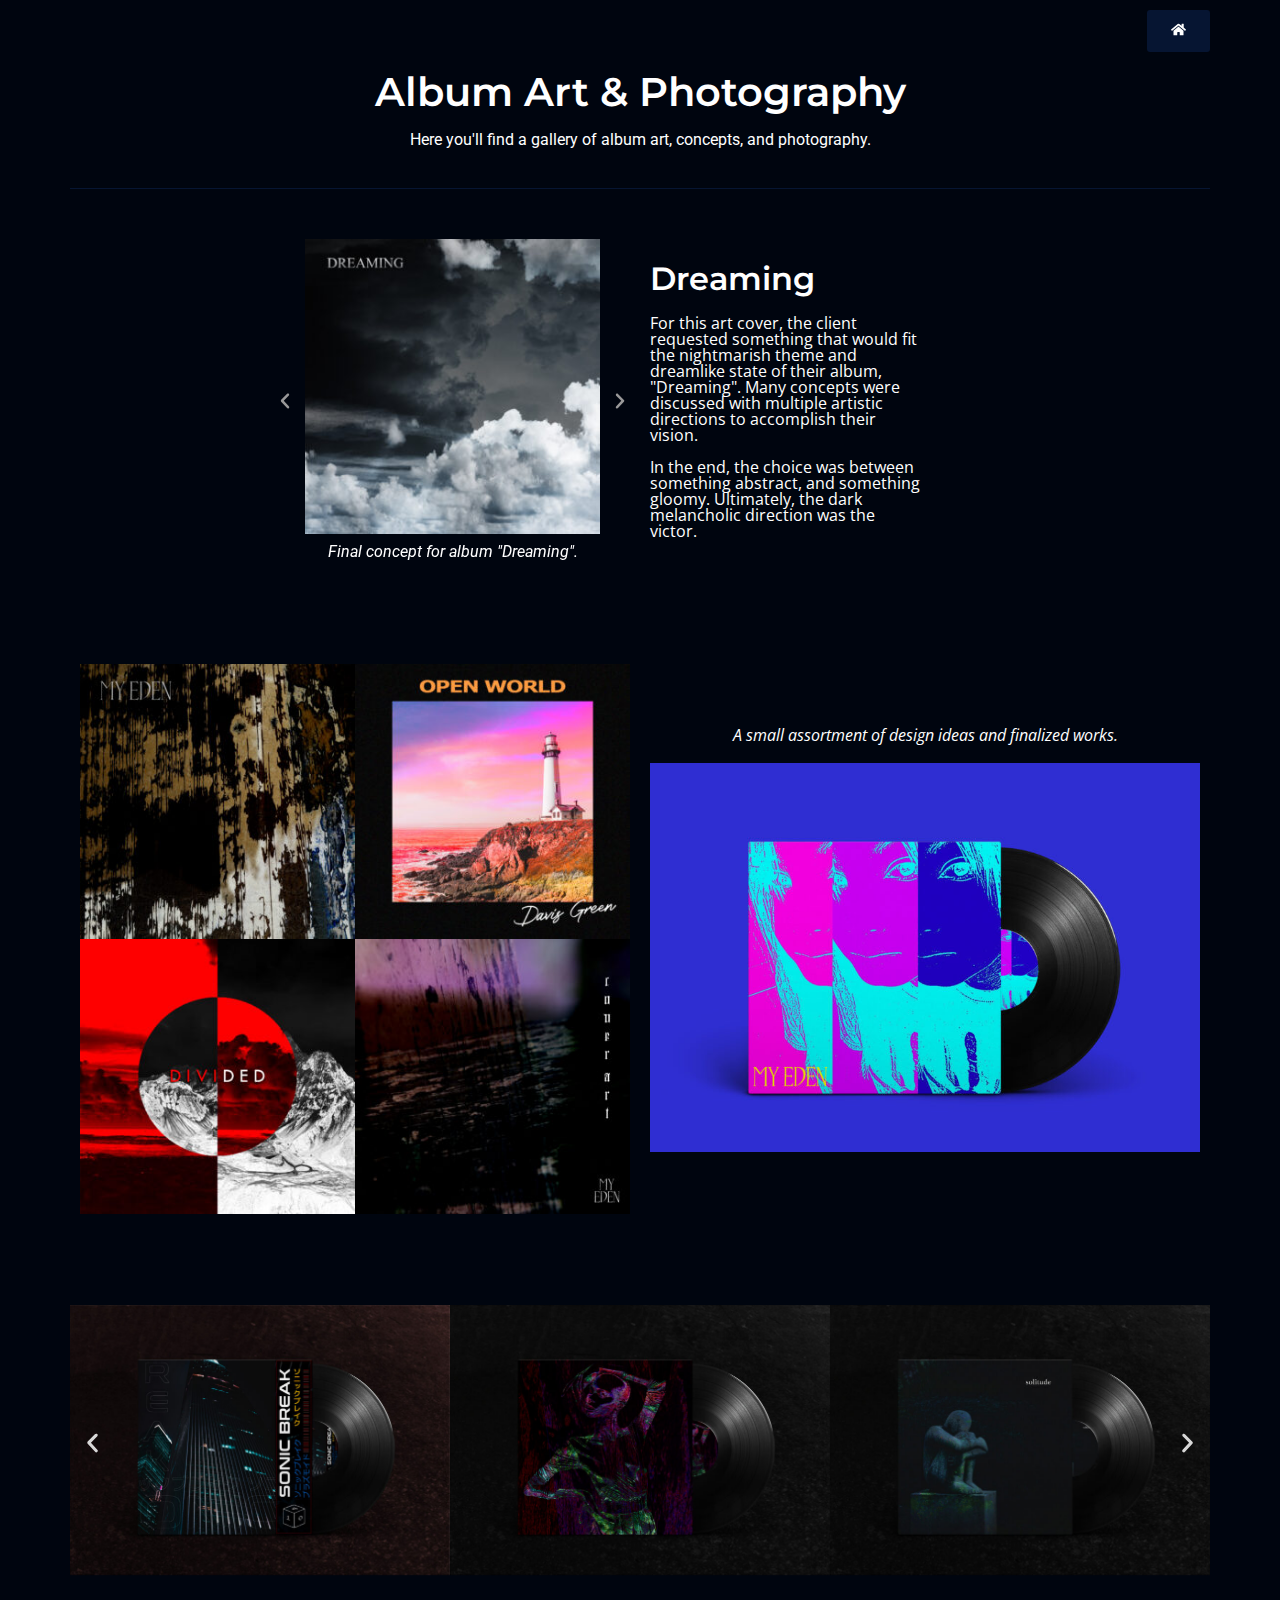
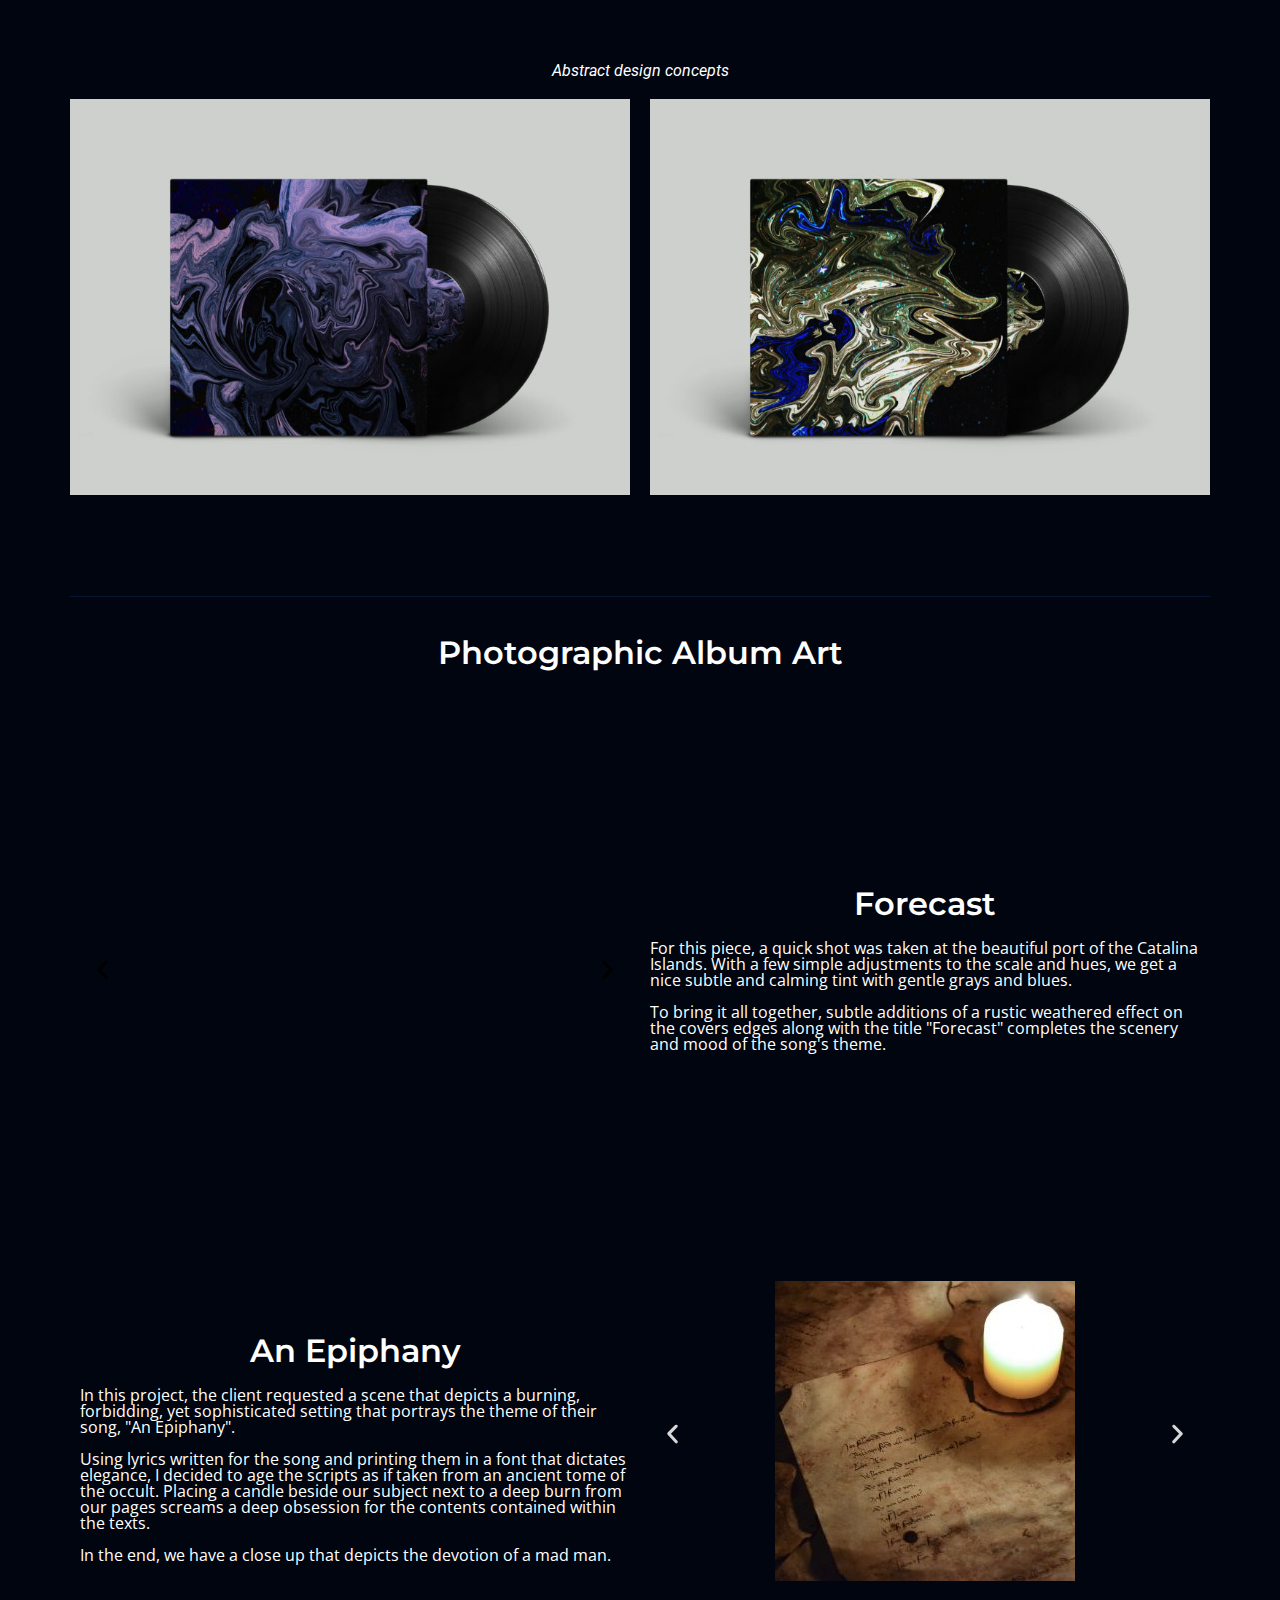
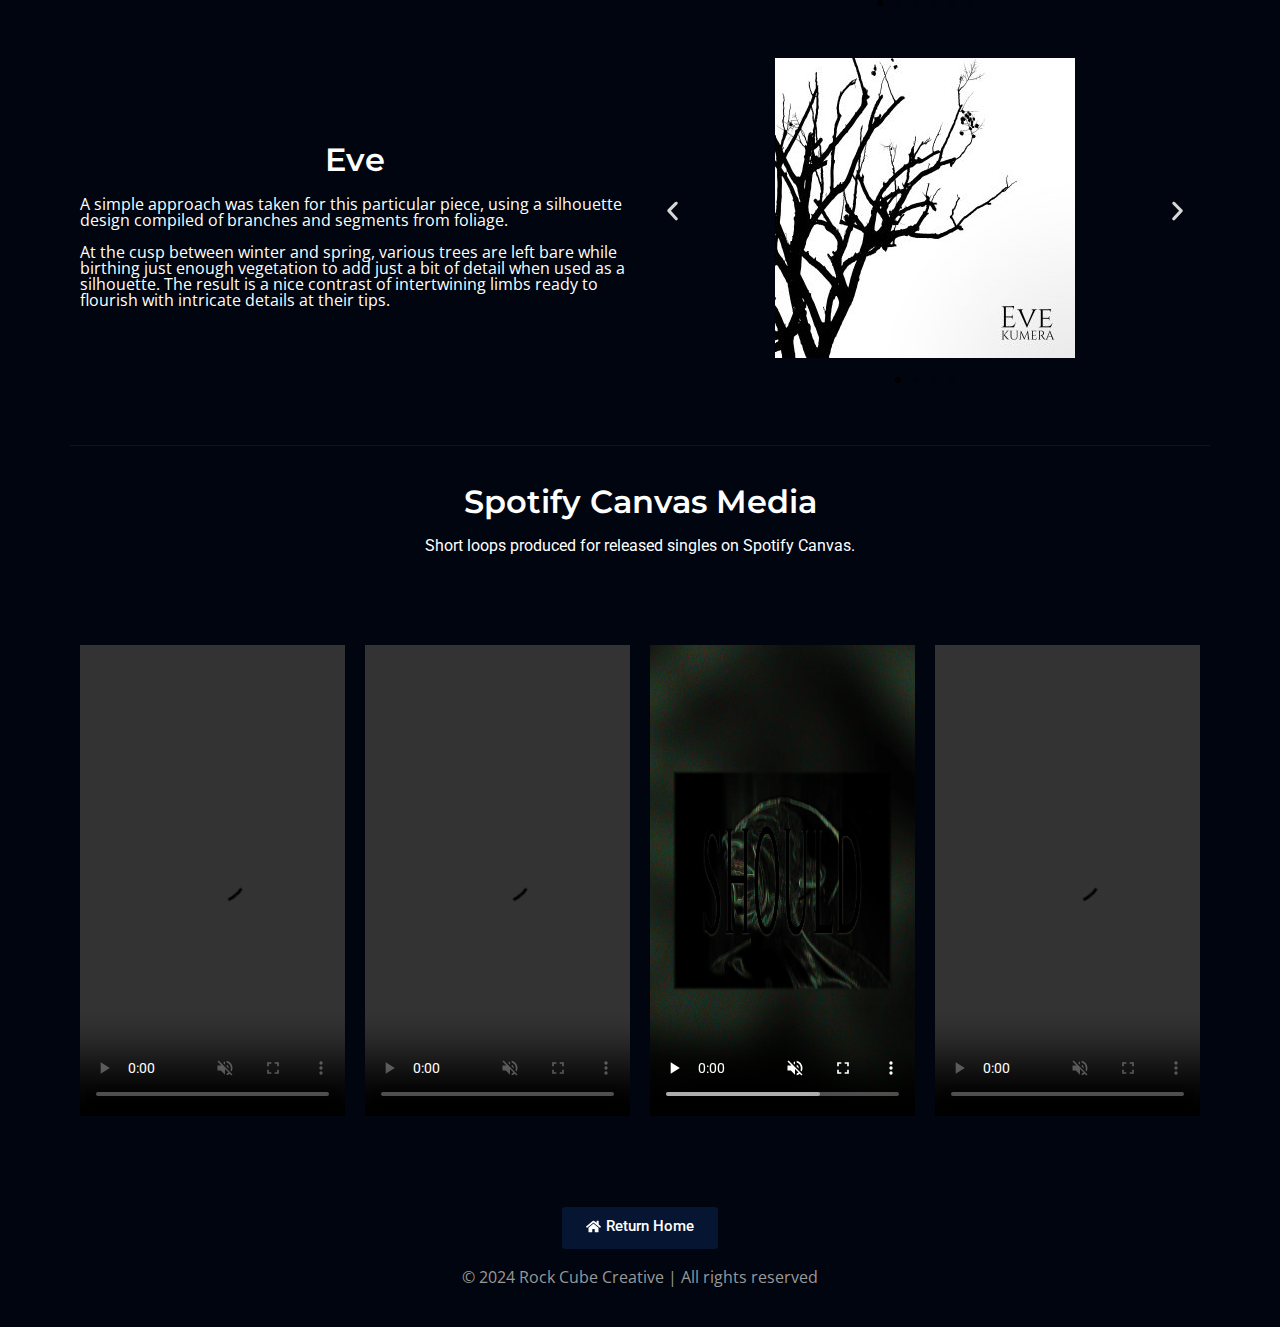
<file: album-art-and-photography/index.html>
<!DOCTYPE html>
<html lang="en-US">
<head>
	<meta charset="UTF-8">
	<meta name="viewport" content="width=device-width, initial-scale=1">
	<link rel="profile" href="https://gmpg.org/xfn/11">
	<title>Album Art and Photography &#8211; Rock Cube Creative</title>
<meta name="robots" content="max-image-preview:large">
<link rel="alternate" type="application/rss+xml" title="Rock Cube Creative &raquo; Feed" href="https://joedli.github.io/feed/">
<link rel="alternate" type="application/rss+xml" title="Rock Cube Creative &raquo; Comments Feed" href="https://joedli.github.io/comments/feed/">
<script>
window._wpemojiSettings = {"baseUrl":"https:\/\/s.w.org\/images\/core\/emoji\/15.0.3\/72x72\/","ext":".png","svgUrl":"https:\/\/s.w.org\/images\/core\/emoji\/15.0.3\/svg\/","svgExt":".svg","source":{"concatemoji":"https:\/\/joedli.github.io\/wp-includes\/js\/wp-emoji-release.min.js?ver=6.5.3"}};
/*! This file is auto-generated */
!function(i,n){var o,s,e;function c(e){try{var t={supportTests:e,timestamp:(new Date).valueOf()};sessionStorage.setItem(o,JSON.stringify(t))}catch(e){}}function p(e,t,n){e.clearRect(0,0,e.canvas.width,e.canvas.height),e.fillText(t,0,0);var t=new Uint32Array(e.getImageData(0,0,e.canvas.width,e.canvas.height).data),r=(e.clearRect(0,0,e.canvas.width,e.canvas.height),e.fillText(n,0,0),new Uint32Array(e.getImageData(0,0,e.canvas.width,e.canvas.height).data));return t.every(function(e,t){return e===r[t]})}function u(e,t,n){switch(t){case"flag":return n(e,"🏳️‍⚧️","🏳️​⚧️")?!1:!n(e,"🇺🇳","🇺​🇳")&&!n(e,"🏴󠁧󠁢󠁥󠁮󠁧󠁿","🏴​󠁧​󠁢​󠁥​󠁮​󠁧​󠁿");case"emoji":return!n(e,"🐦‍⬛","🐦​⬛")}return!1}function f(e,t,n){var r="undefined"!=typeof WorkerGlobalScope&&self instanceof WorkerGlobalScope?new OffscreenCanvas(300,150):i.createElement("canvas"),a=r.getContext("2d",{willReadFrequently:!0}),o=(a.textBaseline="top",a.font="600 32px Arial",{});return e.forEach(function(e){o[e]=t(a,e,n)}),o}function t(e){var t=i.createElement("script");t.src=e,t.defer=!0,i.head.appendChild(t)}"undefined"!=typeof Promise&&(o="wpEmojiSettingsSupports",s=["flag","emoji"],n.supports={everything:!0,everythingExceptFlag:!0},e=new Promise(function(e){i.addEventListener("DOMContentLoaded",e,{once:!0})}),new Promise(function(t){var n=function(){try{var e=JSON.parse(sessionStorage.getItem(o));if("object"==typeof e&&"number"==typeof e.timestamp&&(new Date).valueOf()<e.timestamp+604800&&"object"==typeof e.supportTests)return e.supportTests}catch(e){}return null}();if(!n){if("undefined"!=typeof Worker&&"undefined"!=typeof OffscreenCanvas&&"undefined"!=typeof URL&&URL.createObjectURL&&"undefined"!=typeof Blob)try{var e="postMessage("+f.toString()+"("+[JSON.stringify(s),u.toString(),p.toString()].join(",")+"));",r=new Blob([e],{type:"text/javascript"}),a=new Worker(URL.createObjectURL(r),{name:"wpTestEmojiSupports"});return void(a.onmessage=function(e){c(n=e.data),a.terminate(),t(n)})}catch(e){}c(n=f(s,u,p))}t(n)}).then(function(e){for(var t in e)n.supports[t]=e[t],n.supports.everything=n.supports.everything&&n.supports[t],"flag"!==t&&(n.supports.everythingExceptFlag=n.supports.everythingExceptFlag&&n.supports[t]);n.supports.everythingExceptFlag=n.supports.everythingExceptFlag&&!n.supports.flag,n.DOMReady=!1,n.readyCallback=function(){n.DOMReady=!0}}).then(function(){return e}).then(function(){var e;n.supports.everything||(n.readyCallback(),(e=n.source||{}).concatemoji?t(e.concatemoji):e.wpemoji&&e.twemoji&&(t(e.twemoji),t(e.wpemoji)))}))}((window,document),window._wpemojiSettings);
</script>
<link rel="stylesheet" id="twb-open-sans-css" href="https://fonts.googleapis.com/css?family=Open+Sans%3A300%2C400%2C500%2C600%2C700%2C800&#038;display=swap&#038;ver=6.5.3" media="all">
<link rel="stylesheet" id="twbbwg-global-css" href="https://joedli.github.io/wp-content/plugins/photo-gallery/booster/assets/css/global.css?ver=1.0.0" media="all">
<style id="wp-emoji-styles-inline-css">img.wp-smiley, img.emoji {
		display: inline !important;
		border: none !important;
		box-shadow: none !important;
		height: 1em !important;
		width: 1em !important;
		margin: 0 0.07em !important;
		vertical-align: -0.1em !important;
		background: none !important;
		padding: 0 !important;
	}</style>
<style id="classic-theme-styles-inline-css">/*! This file is auto-generated */
.wp-block-button__link{color:#fff;background-color:#32373c;border-radius:9999px;box-shadow:none;text-decoration:none;padding:calc(.667em + 2px) calc(1.333em + 2px);font-size:1.125em}.wp-block-file__button{background:#32373c;color:#fff;text-decoration:none}</style>
<style id="global-styles-inline-css">body{--wp--preset--color--black: #000000;--wp--preset--color--cyan-bluish-gray: #abb8c3;--wp--preset--color--white: #ffffff;--wp--preset--color--pale-pink: #f78da7;--wp--preset--color--vivid-red: #cf2e2e;--wp--preset--color--luminous-vivid-orange: #ff6900;--wp--preset--color--luminous-vivid-amber: #fcb900;--wp--preset--color--light-green-cyan: #7bdcb5;--wp--preset--color--vivid-green-cyan: #00d084;--wp--preset--color--pale-cyan-blue: #8ed1fc;--wp--preset--color--vivid-cyan-blue: #0693e3;--wp--preset--color--vivid-purple: #9b51e0;--wp--preset--gradient--vivid-cyan-blue-to-vivid-purple: linear-gradient(135deg,rgba(6,147,227,1) 0%,rgb(155,81,224) 100%);--wp--preset--gradient--light-green-cyan-to-vivid-green-cyan: linear-gradient(135deg,rgb(122,220,180) 0%,rgb(0,208,130) 100%);--wp--preset--gradient--luminous-vivid-amber-to-luminous-vivid-orange: linear-gradient(135deg,rgba(252,185,0,1) 0%,rgba(255,105,0,1) 100%);--wp--preset--gradient--luminous-vivid-orange-to-vivid-red: linear-gradient(135deg,rgba(255,105,0,1) 0%,rgb(207,46,46) 100%);--wp--preset--gradient--very-light-gray-to-cyan-bluish-gray: linear-gradient(135deg,rgb(238,238,238) 0%,rgb(169,184,195) 100%);--wp--preset--gradient--cool-to-warm-spectrum: linear-gradient(135deg,rgb(74,234,220) 0%,rgb(151,120,209) 20%,rgb(207,42,186) 40%,rgb(238,44,130) 60%,rgb(251,105,98) 80%,rgb(254,248,76) 100%);--wp--preset--gradient--blush-light-purple: linear-gradient(135deg,rgb(255,206,236) 0%,rgb(152,150,240) 100%);--wp--preset--gradient--blush-bordeaux: linear-gradient(135deg,rgb(254,205,165) 0%,rgb(254,45,45) 50%,rgb(107,0,62) 100%);--wp--preset--gradient--luminous-dusk: linear-gradient(135deg,rgb(255,203,112) 0%,rgb(199,81,192) 50%,rgb(65,88,208) 100%);--wp--preset--gradient--pale-ocean: linear-gradient(135deg,rgb(255,245,203) 0%,rgb(182,227,212) 50%,rgb(51,167,181) 100%);--wp--preset--gradient--electric-grass: linear-gradient(135deg,rgb(202,248,128) 0%,rgb(113,206,126) 100%);--wp--preset--gradient--midnight: linear-gradient(135deg,rgb(2,3,129) 0%,rgb(40,116,252) 100%);--wp--preset--font-size--small: 13px;--wp--preset--font-size--medium: 20px;--wp--preset--font-size--large: 36px;--wp--preset--font-size--x-large: 42px;--wp--preset--spacing--20: 0.44rem;--wp--preset--spacing--30: 0.67rem;--wp--preset--spacing--40: 1rem;--wp--preset--spacing--50: 1.5rem;--wp--preset--spacing--60: 2.25rem;--wp--preset--spacing--70: 3.38rem;--wp--preset--spacing--80: 5.06rem;--wp--preset--shadow--natural: 6px 6px 9px rgba(0, 0, 0, 0.2);--wp--preset--shadow--deep: 12px 12px 50px rgba(0, 0, 0, 0.4);--wp--preset--shadow--sharp: 6px 6px 0px rgba(0, 0, 0, 0.2);--wp--preset--shadow--outlined: 6px 6px 0px -3px rgba(255, 255, 255, 1), 6px 6px rgba(0, 0, 0, 1);--wp--preset--shadow--crisp: 6px 6px 0px rgba(0, 0, 0, 1);}:where(.is-layout-flex){gap: 0.5em;}:where(.is-layout-grid){gap: 0.5em;}body .is-layout-flex{display: flex;}body .is-layout-flex{flex-wrap: wrap;align-items: center;}body .is-layout-flex > *{margin: 0;}body .is-layout-grid{display: grid;}body .is-layout-grid > *{margin: 0;}:where(.wp-block-columns.is-layout-flex){gap: 2em;}:where(.wp-block-columns.is-layout-grid){gap: 2em;}:where(.wp-block-post-template.is-layout-flex){gap: 1.25em;}:where(.wp-block-post-template.is-layout-grid){gap: 1.25em;}.has-black-color{color: var(--wp--preset--color--black) !important;}.has-cyan-bluish-gray-color{color: var(--wp--preset--color--cyan-bluish-gray) !important;}.has-white-color{color: var(--wp--preset--color--white) !important;}.has-pale-pink-color{color: var(--wp--preset--color--pale-pink) !important;}.has-vivid-red-color{color: var(--wp--preset--color--vivid-red) !important;}.has-luminous-vivid-orange-color{color: var(--wp--preset--color--luminous-vivid-orange) !important;}.has-luminous-vivid-amber-color{color: var(--wp--preset--color--luminous-vivid-amber) !important;}.has-light-green-cyan-color{color: var(--wp--preset--color--light-green-cyan) !important;}.has-vivid-green-cyan-color{color: var(--wp--preset--color--vivid-green-cyan) !important;}.has-pale-cyan-blue-color{color: var(--wp--preset--color--pale-cyan-blue) !important;}.has-vivid-cyan-blue-color{color: var(--wp--preset--color--vivid-cyan-blue) !important;}.has-vivid-purple-color{color: var(--wp--preset--color--vivid-purple) !important;}.has-black-background-color{background-color: var(--wp--preset--color--black) !important;}.has-cyan-bluish-gray-background-color{background-color: var(--wp--preset--color--cyan-bluish-gray) !important;}.has-white-background-color{background-color: var(--wp--preset--color--white) !important;}.has-pale-pink-background-color{background-color: var(--wp--preset--color--pale-pink) !important;}.has-vivid-red-background-color{background-color: var(--wp--preset--color--vivid-red) !important;}.has-luminous-vivid-orange-background-color{background-color: var(--wp--preset--color--luminous-vivid-orange) !important;}.has-luminous-vivid-amber-background-color{background-color: var(--wp--preset--color--luminous-vivid-amber) !important;}.has-light-green-cyan-background-color{background-color: var(--wp--preset--color--light-green-cyan) !important;}.has-vivid-green-cyan-background-color{background-color: var(--wp--preset--color--vivid-green-cyan) !important;}.has-pale-cyan-blue-background-color{background-color: var(--wp--preset--color--pale-cyan-blue) !important;}.has-vivid-cyan-blue-background-color{background-color: var(--wp--preset--color--vivid-cyan-blue) !important;}.has-vivid-purple-background-color{background-color: var(--wp--preset--color--vivid-purple) !important;}.has-black-border-color{border-color: var(--wp--preset--color--black) !important;}.has-cyan-bluish-gray-border-color{border-color: var(--wp--preset--color--cyan-bluish-gray) !important;}.has-white-border-color{border-color: var(--wp--preset--color--white) !important;}.has-pale-pink-border-color{border-color: var(--wp--preset--color--pale-pink) !important;}.has-vivid-red-border-color{border-color: var(--wp--preset--color--vivid-red) !important;}.has-luminous-vivid-orange-border-color{border-color: var(--wp--preset--color--luminous-vivid-orange) !important;}.has-luminous-vivid-amber-border-color{border-color: var(--wp--preset--color--luminous-vivid-amber) !important;}.has-light-green-cyan-border-color{border-color: var(--wp--preset--color--light-green-cyan) !important;}.has-vivid-green-cyan-border-color{border-color: var(--wp--preset--color--vivid-green-cyan) !important;}.has-pale-cyan-blue-border-color{border-color: var(--wp--preset--color--pale-cyan-blue) !important;}.has-vivid-cyan-blue-border-color{border-color: var(--wp--preset--color--vivid-cyan-blue) !important;}.has-vivid-purple-border-color{border-color: var(--wp--preset--color--vivid-purple) !important;}.has-vivid-cyan-blue-to-vivid-purple-gradient-background{background: var(--wp--preset--gradient--vivid-cyan-blue-to-vivid-purple) !important;}.has-light-green-cyan-to-vivid-green-cyan-gradient-background{background: var(--wp--preset--gradient--light-green-cyan-to-vivid-green-cyan) !important;}.has-luminous-vivid-amber-to-luminous-vivid-orange-gradient-background{background: var(--wp--preset--gradient--luminous-vivid-amber-to-luminous-vivid-orange) !important;}.has-luminous-vivid-orange-to-vivid-red-gradient-background{background: var(--wp--preset--gradient--luminous-vivid-orange-to-vivid-red) !important;}.has-very-light-gray-to-cyan-bluish-gray-gradient-background{background: var(--wp--preset--gradient--very-light-gray-to-cyan-bluish-gray) !important;}.has-cool-to-warm-spectrum-gradient-background{background: var(--wp--preset--gradient--cool-to-warm-spectrum) !important;}.has-blush-light-purple-gradient-background{background: var(--wp--preset--gradient--blush-light-purple) !important;}.has-blush-bordeaux-gradient-background{background: var(--wp--preset--gradient--blush-bordeaux) !important;}.has-luminous-dusk-gradient-background{background: var(--wp--preset--gradient--luminous-dusk) !important;}.has-pale-ocean-gradient-background{background: var(--wp--preset--gradient--pale-ocean) !important;}.has-electric-grass-gradient-background{background: var(--wp--preset--gradient--electric-grass) !important;}.has-midnight-gradient-background{background: var(--wp--preset--gradient--midnight) !important;}.has-small-font-size{font-size: var(--wp--preset--font-size--small) !important;}.has-medium-font-size{font-size: var(--wp--preset--font-size--medium) !important;}.has-large-font-size{font-size: var(--wp--preset--font-size--large) !important;}.has-x-large-font-size{font-size: var(--wp--preset--font-size--x-large) !important;}
.wp-block-navigation a:where(:not(.wp-element-button)){color: inherit;}
:where(.wp-block-post-template.is-layout-flex){gap: 1.25em;}:where(.wp-block-post-template.is-layout-grid){gap: 1.25em;}
:where(.wp-block-columns.is-layout-flex){gap: 2em;}:where(.wp-block-columns.is-layout-grid){gap: 2em;}
.wp-block-pullquote{font-size: 1.5em;line-height: 1.6;}</style>
<link rel="stylesheet" id="contact-form-7-css" href="https://joedli.github.io/wp-content/plugins/contact-form-7/includes/css/styles.css?ver=5.9.5" media="all">
<style id="contact-form-7-inline-css">.wpcf7 .wpcf7-recaptcha iframe {margin-bottom: 0;}.wpcf7 .wpcf7-recaptcha[data-align="center"] > div {margin: 0 auto;}.wpcf7 .wpcf7-recaptcha[data-align="right"] > div {margin: 0 0 0 auto;}</style>
<link rel="stylesheet" id="bwg_fonts-css" href="https://joedli.github.io/wp-content/plugins/photo-gallery/css/bwg-fonts/fonts.css?ver=0.0.1" media="all">
<link rel="stylesheet" id="sumoselect-css" href="https://joedli.github.io/wp-content/plugins/photo-gallery/css/sumoselect.min.css?ver=3.4.6" media="all">
<link rel="stylesheet" id="mCustomScrollbar-css" href="https://joedli.github.io/wp-content/plugins/photo-gallery/css/jquery.mCustomScrollbar.min.css?ver=3.1.5" media="all">
<link rel="stylesheet" id="bwg_googlefonts-css" href="https://fonts.googleapis.com/css?family=Ubuntu&#038;subset=greek,latin,greek-ext,vietnamese,cyrillic-ext,latin-ext,cyrillic" media="all">
<link rel="stylesheet" id="bwg_frontend-css" href="https://joedli.github.io/wp-content/plugins/photo-gallery/css/styles.min.css?ver=1.8.23" media="all">
<link rel="stylesheet" id="hello-elementor-css" href="https://joedli.github.io/wp-content/themes/hello-elementor/style.min.css?ver=3.0.1" media="all">
<link rel="stylesheet" id="hello-elementor-theme-style-css" href="https://joedli.github.io/wp-content/themes/hello-elementor/theme.min.css?ver=3.0.1" media="all">
<link rel="stylesheet" id="hello-elementor-header-footer-css" href="https://joedli.github.io/wp-content/themes/hello-elementor/header-footer.min.css?ver=3.0.1" media="all">
<link rel="stylesheet" id="elementor-frontend-css" href="https://joedli.github.io/wp-content/plugins/elementor/assets/css/frontend-lite.min.css?ver=3.21.4" media="all">
<link rel="stylesheet" id="elementor-post-6-css" href="https://joedli.github.io/wp-content/uploads/elementor/css/post-6.css?ver=1716623602" media="all">
<link rel="stylesheet" id="swiper-css" href="https://joedli.github.io/wp-content/plugins/elementor/assets/lib/swiper/v8/css/swiper.min.css?ver=8.4.5" media="all">
<link rel="stylesheet" id="elementor-global-css" href="https://joedli.github.io/wp-content/uploads/elementor/css/global.css?ver=1716626566" media="all">
<link rel="stylesheet" id="elementor-post-268-css" href="https://joedli.github.io/wp-content/uploads/elementor/css/post-268.css?ver=1716704723" media="all">
<link rel="stylesheet" id="google-fonts-1-css" href="https://fonts.googleapis.com/css?family=Montserrat%3A100%2C100italic%2C200%2C200italic%2C300%2C300italic%2C400%2C400italic%2C500%2C500italic%2C600%2C600italic%2C700%2C700italic%2C800%2C800italic%2C900%2C900italic%7CRoboto%3A100%2C100italic%2C200%2C200italic%2C300%2C300italic%2C400%2C400italic%2C500%2C500italic%2C600%2C600italic%2C700%2C700italic%2C800%2C800italic%2C900%2C900italic%7COpen+Sans%3A100%2C100italic%2C200%2C200italic%2C300%2C300italic%2C400%2C400italic%2C500%2C500italic%2C600%2C600italic%2C700%2C700italic%2C800%2C800italic%2C900%2C900italic&#038;display=swap&#038;ver=6.5.3" media="all">
<link rel="preconnect" href="https://fonts.gstatic.com/" crossorigin>
<script src="https://joedli.github.io/wp-includes/js/jquery/jquery.min.js?ver=3.7.1" id="jquery-core-js"></script>
<script src="https://joedli.github.io/wp-includes/js/jquery/jquery-migrate.min.js?ver=3.4.1" id="jquery-migrate-js"></script>
<script src="https://joedli.github.io/wp-content/plugins/photo-gallery/booster/assets/js/circle-progress.js?ver=1.2.2" id="twbbwg-circle-js"></script>
<script id="twbbwg-global-js-extra">var twb = {"nonce":"cd97812522","ajax_url":"https:\/\/joedli.github.io\/wp-admin\/admin-ajax.php","plugin_url":"https:\/\/joedli.github.io\/wp-content\/plugins\/photo-gallery\/booster","href":"https:\/\/joedli.github.io\/wp-admin\/admin.php?page=twbbwg_photo-gallery"};
var twb = {"nonce":"cd97812522","ajax_url":"https:\/\/joedli.github.io\/wp-admin\/admin-ajax.php","plugin_url":"https:\/\/joedli.github.io\/wp-content\/plugins\/photo-gallery\/booster","href":"https:\/\/joedli.github.io\/wp-admin\/admin.php?page=twbbwg_photo-gallery"};</script>
<script src="https://joedli.github.io/wp-content/plugins/photo-gallery/booster/assets/js/global.js?ver=1.0.0" id="twbbwg-global-js"></script>
<script src="https://joedli.github.io/wp-content/plugins/photo-gallery/js/jquery.sumoselect.min.js?ver=3.4.6" id="sumoselect-js"></script>
<script src="https://joedli.github.io/wp-content/plugins/photo-gallery/js/tocca.min.js?ver=2.0.9" id="bwg_mobile-js"></script>
<script src="https://joedli.github.io/wp-content/plugins/photo-gallery/js/jquery.mCustomScrollbar.concat.min.js?ver=3.1.5" id="mCustomScrollbar-js"></script>
<script src="https://joedli.github.io/wp-content/plugins/photo-gallery/js/jquery.fullscreen.min.js?ver=0.6.0" id="jquery-fullscreen-js"></script>
<script id="bwg_frontend-js-extra">var bwg_objectsL10n = {"bwg_field_required":"field is required.","bwg_mail_validation":"This is not a valid email address.","bwg_search_result":"There are no images matching your search.","bwg_select_tag":"Select Tag","bwg_order_by":"Order By","bwg_search":"Search","bwg_show_ecommerce":"Show Ecommerce","bwg_hide_ecommerce":"Hide Ecommerce","bwg_show_comments":"Show Comments","bwg_hide_comments":"Hide Comments","bwg_restore":"Restore","bwg_maximize":"Maximize","bwg_fullscreen":"Fullscreen","bwg_exit_fullscreen":"Exit Fullscreen","bwg_search_tag":"SEARCH...","bwg_tag_no_match":"No tags found","bwg_all_tags_selected":"All tags selected","bwg_tags_selected":"tags selected","play":"Play","pause":"Pause","is_pro":"","bwg_play":"Play","bwg_pause":"Pause","bwg_hide_info":"Hide info","bwg_show_info":"Show info","bwg_hide_rating":"Hide rating","bwg_show_rating":"Show rating","ok":"Ok","cancel":"Cancel","select_all":"Select all","lazy_load":"0","lazy_loader":"https:\/\/joedli.github.io\/wp-content\/plugins\/photo-gallery\/images\/ajax_loader.png","front_ajax":"0","bwg_tag_see_all":"see all tags","bwg_tag_see_less":"see less tags"};</script>
<script src="https://joedli.github.io/wp-content/plugins/photo-gallery/js/scripts.min.js?ver=1.8.23" id="bwg_frontend-js"></script>
<link rel="https://api.w.org/" href="https://joedli.github.io/wp-json/">
<link rel="alternate" type="application/json" href="https://joedli.github.io/wp-json/wp/v2/pages/268">
<link rel="EditURI" type="application/rsd+xml" title="RSD" href="https://joedli.github.io/xmlrpc.php?rsd">
<meta name="generator" content="WordPress 6.5.3">
<link rel="canonical" href="https://joedli.github.io/album-art-and-photography/">
<link rel="shortlink" href="https://joedli.github.io/?p=268">
<link rel="alternate" type="application/json+oembed" href="https://joedli.github.io/wp-json/oembed/1.0/embed?url=http%3A%2F%2Fhttps%3A%2F%2Fjoedli.github.io%2Falbum-art-and-photography%2F">
<link rel="alternate" type="text/xml+oembed" href="https://joedli.github.io/wp-json/oembed/1.0/embed?url=http%3A%2F%2Fhttps%3A%2F%2Fjoedli.github.io%2Falbum-art-and-photography%2F#038;format=xml">
<meta name="generator" content="Elementor 3.21.4; features: e_optimized_assets_loading, e_optimized_css_loading, e_font_icon_svg, additional_custom_breakpoints, e_lazyload; settings: css_print_method-external, google_font-enabled, font_display-swap">
			<style>.e-con.e-parent:nth-of-type(n+4):not(.e-lazyloaded):not(.e-no-lazyload),
				.e-con.e-parent:nth-of-type(n+4):not(.e-lazyloaded):not(.e-no-lazyload) * {
					background-image: none !important;
				}
				@media screen and (max-height: 1024px) {
					.e-con.e-parent:nth-of-type(n+3):not(.e-lazyloaded):not(.e-no-lazyload),
					.e-con.e-parent:nth-of-type(n+3):not(.e-lazyloaded):not(.e-no-lazyload) * {
						background-image: none !important;
					}
				}
				@media screen and (max-height: 640px) {
					.e-con.e-parent:nth-of-type(n+2):not(.e-lazyloaded):not(.e-no-lazyload),
					.e-con.e-parent:nth-of-type(n+2):not(.e-lazyloaded):not(.e-no-lazyload) * {
						background-image: none !important;
					}
				}</style>
			<link rel="icon" href="https://joedli.github.io/wp-content/uploads/2024/05/rc500-150x150.png" sizes="32x32">
<link rel="icon" href="https://joedli.github.io/wp-content/uploads/2024/05/rc500-300x300.png" sizes="192x192">
<link rel="apple-touch-icon" href="https://joedli.github.io/wp-content/uploads/2024/05/rc500-300x300.png">
<meta name="msapplication-TileImage" content="https://joedli.github.io/wp-content/uploads/2024/05/rc500-300x300.png">
</head>
<body class="page-template-default page page-id-268 elementor-default elementor-kit-6 elementor-page elementor-page-268">


<a class="skip-link screen-reader-text" href="#content">Skip to content</a>


<main id="content" class="site-main post-268 page type-page status-publish hentry">

	
	<div class="page-content">
				<div data-elementor-type="wp-page" data-elementor-id="268" class="elementor elementor-268">
				<div class="elementor-element elementor-element-576632e5 e-flex e-con-boxed e-con e-parent" data-id="576632e5" data-element_type="container">
					<div class="e-con-inner">
				<div class="elementor-element elementor-element-62f668c8 elementor-align-right elementor-widget elementor-widget-button" data-id="62f668c8" data-element_type="widget" data-widget_type="button.default">
				<div class="elementor-widget-container">
					<div class="elementor-button-wrapper">
			<a class="elementor-button elementor-button-link elementor-size-sm" href="https://joedli.github.io/">
						<span class="elementor-button-content-wrapper">
						<span class="elementor-button-icon elementor-align-icon-">
				<svg aria-hidden="true" class="e-font-icon-svg e-fas-home" viewbox="0 0 576 512" xmlns="http://www.w3.org/2000/svg"><path d="M280.37 148.26L96 300.11V464a16 16 0 0 0 16 16l112.06-.29a16 16 0 0 0 15.92-16V368a16 16 0 0 1 16-16h64a16 16 0 0 1 16 16v95.64a16 16 0 0 0 16 16.05L464 480a16 16 0 0 0 16-16V300L295.67 148.26a12.19 12.19 0 0 0-15.3 0zM571.6 251.47L488 182.56V44.05a12 12 0 0 0-12-12h-56a12 12 0 0 0-12 12v72.61L318.47 43a48 48 0 0 0-61 0L4.34 251.47a12 12 0 0 0-1.6 16.9l25.5 31A12 12 0 0 0 45.15 301l235.22-193.74a12.19 12.19 0 0 1 15.3 0L530.9 301a12 12 0 0 0 16.9-1.6l25.5-31a12 12 0 0 0-1.7-16.93z"></path></svg>			</span>
								</span>
					</a>
		</div>
				</div>
				</div>
					</div>
				</div>
		<div class="elementor-element elementor-element-23e234b5 e-flex e-con-boxed e-con e-parent" data-id="23e234b5" data-element_type="container">
					<div class="e-con-inner">
				<div class="elementor-element elementor-element-63f9601d elementor-widget elementor-widget-heading" data-id="63f9601d" data-element_type="widget" data-widget_type="heading.default">
				<div class="elementor-widget-container">
			<style>/*! elementor - v3.21.0 - 30-04-2024 */
.elementor-heading-title{padding:0;margin:0;line-height:1}.elementor-widget-heading .elementor-heading-title[class*=elementor-size-]>a{color:inherit;font-size:inherit;line-height:inherit}.elementor-widget-heading .elementor-heading-title.elementor-size-small{font-size:15px}.elementor-widget-heading .elementor-heading-title.elementor-size-medium{font-size:19px}.elementor-widget-heading .elementor-heading-title.elementor-size-large{font-size:29px}.elementor-widget-heading .elementor-heading-title.elementor-size-xl{font-size:39px}.elementor-widget-heading .elementor-heading-title.elementor-size-xxl{font-size:59px}</style>
<h1 class="elementor-heading-title elementor-size-default">Album Art & Photography</h1>		</div>
				</div>
					</div>
				</div>
		<div class="elementor-element elementor-element-55cc548e e-flex e-con-boxed e-con e-parent" data-id="55cc548e" data-element_type="container">
					<div class="e-con-inner">
				<div class="elementor-element elementor-element-25cc6496 elementor-widget elementor-widget-heading" data-id="25cc6496" data-element_type="widget" data-widget_type="heading.default">
				<div class="elementor-widget-container">
			<h6 class="elementor-heading-title elementor-size-default">Here you'll find a gallery of album art, concepts, and photography.</h6>		</div>
				</div>
				<div class="elementor-element elementor-element-2fef2861 elementor-widget-divider--view-line elementor-widget elementor-widget-divider" data-id="2fef2861" data-element_type="widget" data-widget_type="divider.default">
				<div class="elementor-widget-container">
			<style>/*! elementor - v3.21.0 - 30-04-2024 */
.elementor-widget-divider{--divider-border-style:none;--divider-border-width:1px;--divider-color:#0c0d0e;--divider-icon-size:20px;--divider-element-spacing:10px;--divider-pattern-height:24px;--divider-pattern-size:20px;--divider-pattern-url:none;--divider-pattern-repeat:repeat-x}.elementor-widget-divider .elementor-divider{display:flex}.elementor-widget-divider .elementor-divider__text{font-size:15px;line-height:1;max-width:95%}.elementor-widget-divider .elementor-divider__element{margin:0 var(--divider-element-spacing);flex-shrink:0}.elementor-widget-divider .elementor-icon{font-size:var(--divider-icon-size)}.elementor-widget-divider .elementor-divider-separator{display:flex;margin:0;direction:ltr}.elementor-widget-divider--view-line_icon .elementor-divider-separator,.elementor-widget-divider--view-line_text .elementor-divider-separator{align-items:center}.elementor-widget-divider--view-line_icon .elementor-divider-separator:after,.elementor-widget-divider--view-line_icon .elementor-divider-separator:before,.elementor-widget-divider--view-line_text .elementor-divider-separator:after,.elementor-widget-divider--view-line_text .elementor-divider-separator:before{display:block;content:"";border-block-end:0;flex-grow:1;border-block-start:var(--divider-border-width) var(--divider-border-style) var(--divider-color)}.elementor-widget-divider--element-align-left .elementor-divider .elementor-divider-separator>.elementor-divider__svg:first-of-type{flex-grow:0;flex-shrink:100}.elementor-widget-divider--element-align-left .elementor-divider-separator:before{content:none}.elementor-widget-divider--element-align-left .elementor-divider__element{margin-left:0}.elementor-widget-divider--element-align-right .elementor-divider .elementor-divider-separator>.elementor-divider__svg:last-of-type{flex-grow:0;flex-shrink:100}.elementor-widget-divider--element-align-right .elementor-divider-separator:after{content:none}.elementor-widget-divider--element-align-right .elementor-divider__element{margin-right:0}.elementor-widget-divider--element-align-start .elementor-divider .elementor-divider-separator>.elementor-divider__svg:first-of-type{flex-grow:0;flex-shrink:100}.elementor-widget-divider--element-align-start .elementor-divider-separator:before{content:none}.elementor-widget-divider--element-align-start .elementor-divider__element{margin-inline-start:0}.elementor-widget-divider--element-align-end .elementor-divider .elementor-divider-separator>.elementor-divider__svg:last-of-type{flex-grow:0;flex-shrink:100}.elementor-widget-divider--element-align-end .elementor-divider-separator:after{content:none}.elementor-widget-divider--element-align-end .elementor-divider__element{margin-inline-end:0}.elementor-widget-divider:not(.elementor-widget-divider--view-line_text):not(.elementor-widget-divider--view-line_icon) .elementor-divider-separator{border-block-start:var(--divider-border-width) var(--divider-border-style) var(--divider-color)}.elementor-widget-divider--separator-type-pattern{--divider-border-style:none}.elementor-widget-divider--separator-type-pattern.elementor-widget-divider--view-line .elementor-divider-separator,.elementor-widget-divider--separator-type-pattern:not(.elementor-widget-divider--view-line) .elementor-divider-separator:after,.elementor-widget-divider--separator-type-pattern:not(.elementor-widget-divider--view-line) .elementor-divider-separator:before,.elementor-widget-divider--separator-type-pattern:not([class*=elementor-widget-divider--view]) .elementor-divider-separator{width:100%;min-height:var(--divider-pattern-height);-webkit-mask-size:var(--divider-pattern-size) 100%;mask-size:var(--divider-pattern-size) 100%;-webkit-mask-repeat:var(--divider-pattern-repeat);mask-repeat:var(--divider-pattern-repeat);background-color:var(--divider-color);-webkit-mask-image:var(--divider-pattern-url);mask-image:var(--divider-pattern-url)}.elementor-widget-divider--no-spacing{--divider-pattern-size:auto}.elementor-widget-divider--bg-round{--divider-pattern-repeat:round}.rtl .elementor-widget-divider .elementor-divider__text{direction:rtl}.e-con-inner>.elementor-widget-divider,.e-con>.elementor-widget-divider{width:var(--container-widget-width,100%);--flex-grow:var(--container-widget-flex-grow)}</style>		<div class="elementor-divider">
			<span class="elementor-divider-separator">
						</span>
		</div>
				</div>
				</div>
					</div>
				</div>
		<div class="elementor-element elementor-element-4987bd8 e-flex e-con-boxed e-con e-parent" data-id="4987bd8" data-element_type="container">
					<div class="e-con-inner">
		<div class="elementor-element elementor-element-0516335 e-con-full e-flex e-con e-child" data-id="0516335" data-element_type="container">
				<div class="elementor-element elementor-element-6e889cd elementor-arrows-position-outside elementor-widget elementor-widget-image-carousel" data-id="6e889cd" data-element_type="widget" data-settings="{&quot;slides_to_show&quot;:&quot;1&quot;,&quot;navigation&quot;:&quot;arrows&quot;,&quot;infinite&quot;:&quot;yes&quot;,&quot;effect&quot;:&quot;slide&quot;,&quot;speed&quot;:500}" data-widget_type="image-carousel.default">
				<div class="elementor-widget-container">
			<style>/*! elementor - v3.21.0 - 30-04-2024 */
.elementor-widget-image-carousel .swiper,.elementor-widget-image-carousel .swiper-container{position:static}.elementor-widget-image-carousel .swiper-container .swiper-slide figure,.elementor-widget-image-carousel .swiper .swiper-slide figure{line-height:inherit}.elementor-widget-image-carousel .swiper-slide{text-align:center}.elementor-image-carousel-wrapper:not(.swiper-container-initialized):not(.swiper-initialized) .swiper-slide{max-width:calc(100% / var(--e-image-carousel-slides-to-show, 3))}</style>		<div class="elementor-image-carousel-wrapper swiper" dir="ltr">
			<div class="elementor-image-carousel swiper-wrapper" aria-live="polite">
								<div class="swiper-slide" role="group" aria-roledescription="slide" aria-label="1 of 2"><a data-elementor-open-lightbox="yes" data-elementor-lightbox-slideshow="6e889cd" data-elementor-lightbox-description="Final concept for album &quot;Dreaming&quot;." data-e-action-hash="#elementor-action%3Aaction%3Dlightbox%26settings%3DeyJpZCI6Mjg2LCJ1cmwiOiJodHRwOlwvXC9yb2NrY3ViZXRlc3RcL3dwLWNvbnRlbnRcL3VwbG9hZHNcLzIwMjRcLzA1XC9kcmVhbWluZ2ZpbmFsLXNjYWxlZC5qcGciLCJzbGlkZXNob3ciOiI2ZTg4OWNkIn0%3D" href="https://joedli.github.io/wp-content/uploads/2024/05/dreamingfinal-scaled.jpg"><figure class="swiper-slide-inner"><img decoding="async" class="swiper-slide-image" src="https://joedli.github.io/wp-content/uploads/2024/05/dreamingfinal-300x300.jpg" alt="Dreaming Final Cover Art"><figcaption class="elementor-image-carousel-caption">Final concept for album "Dreaming".</figcaption></figure></a></div>
<div class="swiper-slide" role="group" aria-roledescription="slide" aria-label="2 of 2"><a data-elementor-open-lightbox="yes" data-elementor-lightbox-slideshow="6e889cd" data-elementor-lightbox-description="Abstract concept for album &quot;Dreaming&quot;." data-e-action-hash="#elementor-action%3Aaction%3Dlightbox%26settings%3DeyJpZCI6Mjg1LCJ1cmwiOiJodHRwOlwvXC9yb2NrY3ViZXRlc3RcL3dwLWNvbnRlbnRcL3VwbG9hZHNcLzIwMjRcLzA1XC9kcmVhbWluZ2NvbmNlcHQtc2NhbGVkLmpwZyIsInNsaWRlc2hvdyI6IjZlODg5Y2QifQ%3D%3D" href="https://joedli.github.io/wp-content/uploads/2024/05/dreamingconcept-scaled.jpg"><figure class="swiper-slide-inner"><img decoding="async" class="swiper-slide-image" src="https://joedli.github.io/wp-content/uploads/2024/05/dreamingconcept-300x300.jpg" alt="Dreaming Abstract Concept"><figcaption class="elementor-image-carousel-caption">Abstract concept for album "Dreaming".</figcaption></figure></a></div>			</div>
												<div class="elementor-swiper-button elementor-swiper-button-prev" role="button" tabindex="0">
						<svg aria-hidden="true" class="e-font-icon-svg e-eicon-chevron-left" viewbox="0 0 1000 1000" xmlns="http://www.w3.org/2000/svg"><path d="M646 125C629 125 613 133 604 142L308 442C296 454 292 471 292 487 292 504 296 521 308 533L604 854C617 867 629 875 646 875 663 875 679 871 692 858 704 846 713 829 713 812 713 796 708 779 692 767L438 487 692 225C700 217 708 204 708 187 708 171 704 154 692 142 675 129 663 125 646 125Z"></path></svg>					</div>
					<div class="elementor-swiper-button elementor-swiper-button-next" role="button" tabindex="0">
						<svg aria-hidden="true" class="e-font-icon-svg e-eicon-chevron-right" viewbox="0 0 1000 1000" xmlns="http://www.w3.org/2000/svg"><path d="M696 533C708 521 713 504 713 487 713 471 708 454 696 446L400 146C388 133 375 125 354 125 338 125 325 129 313 142 300 154 292 171 292 187 292 204 296 221 308 233L563 492 304 771C292 783 288 800 288 817 288 833 296 850 308 863 321 871 338 875 354 875 371 875 388 867 400 854L696 533Z"></path></svg>					</div>
				
									</div>
				</div>
				</div>
				</div>
		<div class="elementor-element elementor-element-7ef59d8 e-con-full e-flex e-con e-child" data-id="7ef59d8" data-element_type="container">
		<div class="elementor-element elementor-element-d06ad64 e-flex e-con-boxed e-con e-child" data-id="d06ad64" data-element_type="container">
					<div class="e-con-inner">
				<div class="elementor-element elementor-element-b22083f elementor-widget elementor-widget-heading" data-id="b22083f" data-element_type="widget" data-widget_type="heading.default">
				<div class="elementor-widget-container">
			<h2 class="elementor-heading-title elementor-size-default">Dreaming</h2>		</div>
				</div>
					</div>
				</div>
		<div class="elementor-element elementor-element-0b2ab9d e-flex e-con-boxed e-con e-child" data-id="0b2ab9d" data-element_type="container">
					<div class="e-con-inner">
				<div class="elementor-element elementor-element-dc93c5f elementor-widget elementor-widget-heading" data-id="dc93c5f" data-element_type="widget" data-widget_type="heading.default">
				<div class="elementor-widget-container">
			<p class="elementor-heading-title elementor-size-default">For this art cover, the client requested something that would fit the nightmarish theme and dreamlike state of their album, "Dreaming". Many concepts were discussed with multiple artistic directions to accomplish their vision. <br><br>

In the end, the choice was between something abstract, and something gloomy. Ultimately, the dark melancholic direction was the victor.</p>		</div>
				</div>
					</div>
				</div>
				</div>
					</div>
				</div>
		<div class="elementor-element elementor-element-5a016bc7 e-flex e-con-boxed e-con e-parent" data-id="5a016bc7" data-element_type="container">
					<div class="e-con-inner">
				<div class="elementor-element elementor-element-5e1a4446 elementor-widget-divider--view-line elementor-widget elementor-widget-divider" data-id="5e1a4446" data-element_type="widget" data-widget_type="divider.default">
				<div class="elementor-widget-container">
					<div class="elementor-divider">
			<span class="elementor-divider-separator">
						</span>
		</div>
				</div>
				</div>
					</div>
				</div>
		<div class="elementor-element elementor-element-f5d22e0 e-flex e-con-boxed e-con e-parent" data-id="f5d22e0" data-element_type="container">
					<div class="e-con-inner">
		<div class="elementor-element elementor-element-0216b92 e-con-full e-flex e-con e-child" data-id="0216b92" data-element_type="container">
				<div class="elementor-element elementor-element-c7135bf elementor-widget elementor-widget-image-gallery" data-id="c7135bf" data-element_type="widget" data-widget_type="image-gallery.default">
				<div class="elementor-widget-container">
			<style>/*! elementor - v3.21.0 - 30-04-2024 */
.elementor-image-gallery .gallery-item{display:inline-block;text-align:center;vertical-align:top;width:100%;max-width:100%;margin:0 auto}.elementor-image-gallery .gallery-item img{margin:0 auto}.elementor-image-gallery .gallery-item .gallery-caption{margin:0}.elementor-image-gallery figure img{display:block}.elementor-image-gallery figure figcaption{width:100%}.gallery-spacing-custom .elementor-image-gallery .gallery-icon{padding:0}@media (min-width:768px){.elementor-image-gallery .gallery-columns-2 .gallery-item{max-width:50%}.elementor-image-gallery .gallery-columns-3 .gallery-item{max-width:33.33%}.elementor-image-gallery .gallery-columns-4 .gallery-item{max-width:25%}.elementor-image-gallery .gallery-columns-5 .gallery-item{max-width:20%}.elementor-image-gallery .gallery-columns-6 .gallery-item{max-width:16.666%}.elementor-image-gallery .gallery-columns-7 .gallery-item{max-width:14.28%}.elementor-image-gallery .gallery-columns-8 .gallery-item{max-width:12.5%}.elementor-image-gallery .gallery-columns-9 .gallery-item{max-width:11.11%}.elementor-image-gallery .gallery-columns-10 .gallery-item{max-width:10%}}@media (min-width:480px) and (max-width:767px){.elementor-image-gallery .gallery.gallery-columns-2 .gallery-item,.elementor-image-gallery .gallery.gallery-columns-3 .gallery-item,.elementor-image-gallery .gallery.gallery-columns-4 .gallery-item,.elementor-image-gallery .gallery.gallery-columns-5 .gallery-item,.elementor-image-gallery .gallery.gallery-columns-6 .gallery-item,.elementor-image-gallery .gallery.gallery-columns-7 .gallery-item,.elementor-image-gallery .gallery.gallery-columns-8 .gallery-item,.elementor-image-gallery .gallery.gallery-columns-9 .gallery-item,.elementor-image-gallery .gallery.gallery-columns-10 .gallery-item{max-width:50%}}@media (max-width:479px){.elementor-image-gallery .gallery.gallery-columns-2 .gallery-item,.elementor-image-gallery .gallery.gallery-columns-3 .gallery-item,.elementor-image-gallery .gallery.gallery-columns-4 .gallery-item,.elementor-image-gallery .gallery.gallery-columns-5 .gallery-item,.elementor-image-gallery .gallery.gallery-columns-6 .gallery-item,.elementor-image-gallery .gallery.gallery-columns-7 .gallery-item,.elementor-image-gallery .gallery.gallery-columns-8 .gallery-item,.elementor-image-gallery .gallery.gallery-columns-9 .gallery-item,.elementor-image-gallery .gallery.gallery-columns-10 .gallery-item{max-width:100%}}</style>		<div class="elementor-image-gallery">
			<div id="gallery-1" class="gallery galleryid-268 gallery-columns-2 gallery-size-medium">
<figure class="gallery-item">
			<div class="gallery-icon landscape">
				<a data-elementor-open-lightbox="yes" data-elementor-lightbox-slideshow="c7135bf" data-elementor-lightbox-description="Potential album art concept." data-e-action-hash="#elementor-action%3Aaction%3Dlightbox%26settings%3DeyJpZCI6MzEwLCJ1cmwiOiJodHRwOlwvXC9yb2NrY3ViZXRlc3RcL3dwLWNvbnRlbnRcL3VwbG9hZHNcLzIwMjRcLzA1XC9jb3ZlcmFydDItc2NhbGVkLmpwZyIsInNsaWRlc2hvdyI6ImM3MTM1YmYifQ%3D%3D" href="https://joedli.github.io/wp-content/uploads/2024/05/coverart2-scaled.jpg"><img fetchpriority="high" decoding="async" width="300" height="300" src="https://joedli.github.io/wp-content/uploads/2024/05/coverart2-300x300.jpg" class="attachment-medium size-medium" alt="" srcset="https://joedli.github.io/wp-content/uploads/2024/05/coverart2-300x300.jpg 300w, https://joedli.github.io/wp-content/uploads/2024/05/coverart2-1024x1024.jpg 1024w, https://joedli.github.io/wp-content/uploads/2024/05/coverart2-150x150.jpg 150w, https://joedli.github.io/wp-content/uploads/2024/05/coverart2-768x768.jpg 768w, https://joedli.github.io/wp-content/uploads/2024/05/coverart2-1536x1536.jpg 1536w, https://joedli.github.io/wp-content/uploads/2024/05/coverart2-2048x2048.jpg 2048w" sizes="(max-width: 300px) 100vw, 300px"></a>
			</div></figure><figure class="gallery-item">
			<div class="gallery-icon landscape">
				<a data-elementor-open-lightbox="yes" data-elementor-lightbox-slideshow="c7135bf" data-elementor-lightbox-description="Cover art for single, &quot;Open World&quot;." data-e-action-hash="#elementor-action%3Aaction%3Dlightbox%26settings%3DeyJpZCI6MzEyLCJ1cmwiOiJodHRwOlwvXC9yb2NrY3ViZXRlc3RcL3dwLWNvbnRlbnRcL3VwbG9hZHNcLzIwMjRcLzA1XC9jb3ZlcmFydDQuanBnIiwic2xpZGVzaG93IjoiYzcxMzViZiJ9" href="https://joedli.github.io/wp-content/uploads/2024/05/coverart4.jpg"><img decoding="async" width="300" height="300" src="https://joedli.github.io/wp-content/uploads/2024/05/coverart4-300x300.jpg" class="attachment-medium size-medium" alt="" srcset="https://joedli.github.io/wp-content/uploads/2024/05/coverart4-300x300.jpg 300w, https://joedli.github.io/wp-content/uploads/2024/05/coverart4-150x150.jpg 150w, https://joedli.github.io/wp-content/uploads/2024/05/coverart4-768x768.jpg 768w, https://joedli.github.io/wp-content/uploads/2024/05/coverart4.jpg 1000w" sizes="(max-width: 300px) 100vw, 300px"></a>
			</div></figure><figure class="gallery-item">
			<div class="gallery-icon landscape">
				<a data-elementor-open-lightbox="yes" data-elementor-lightbox-slideshow="c7135bf" data-elementor-lightbox-description="Cover art concept. " data-e-action-hash="#elementor-action%3Aaction%3Dlightbox%26settings%3DeyJpZCI6MzExLCJ1cmwiOiJodHRwOlwvXC9yb2NrY3ViZXRlc3RcL3dwLWNvbnRlbnRcL3VwbG9hZHNcLzIwMjRcLzA1XC9jb3ZlcmFydDMuanBnIiwic2xpZGVzaG93IjoiYzcxMzViZiJ9" href="https://joedli.github.io/wp-content/uploads/2024/05/coverart3.jpg"><img decoding="async" width="300" height="300" src="https://joedli.github.io/wp-content/uploads/2024/05/coverart3-300x300.jpg" class="attachment-medium size-medium" alt="" srcset="https://joedli.github.io/wp-content/uploads/2024/05/coverart3-300x300.jpg 300w, https://joedli.github.io/wp-content/uploads/2024/05/coverart3-150x150.jpg 150w, https://joedli.github.io/wp-content/uploads/2024/05/coverart3-768x768.jpg 768w, https://joedli.github.io/wp-content/uploads/2024/05/coverart3.jpg 1024w" sizes="(max-width: 300px) 100vw, 300px"></a>
			</div></figure><figure class="gallery-item">
			<div class="gallery-icon landscape">
				<a data-elementor-open-lightbox="yes" data-elementor-lightbox-slideshow="c7135bf" data-elementor-lightbox-description="Potential single cover art concept." data-e-action-hash="#elementor-action%3Aaction%3Dlightbox%26settings%3DeyJpZCI6MzA5LCJ1cmwiOiJodHRwOlwvXC9yb2NrY3ViZXRlc3RcL3dwLWNvbnRlbnRcL3VwbG9hZHNcLzIwMjRcLzA1XC9jb3ZlcmFydDEtc2NhbGVkLmpwZyIsInNsaWRlc2hvdyI6ImM3MTM1YmYifQ%3D%3D" href="https://joedli.github.io/wp-content/uploads/2024/05/coverart1-scaled.jpg"><img loading="lazy" decoding="async" width="300" height="300" src="https://joedli.github.io/wp-content/uploads/2024/05/coverart1-300x300.jpg" class="attachment-medium size-medium" alt="" srcset="https://joedli.github.io/wp-content/uploads/2024/05/coverart1-300x300.jpg 300w, https://joedli.github.io/wp-content/uploads/2024/05/coverart1-1024x1024.jpg 1024w, https://joedli.github.io/wp-content/uploads/2024/05/coverart1-150x150.jpg 150w, https://joedli.github.io/wp-content/uploads/2024/05/coverart1-768x768.jpg 768w, https://joedli.github.io/wp-content/uploads/2024/05/coverart1-1536x1536.jpg 1536w, https://joedli.github.io/wp-content/uploads/2024/05/coverart1-2048x2048.jpg 2048w" sizes="(max-width: 300px) 100vw, 300px"></a>
			</div></figure>
		</div>
		</div>
				</div>
				</div>
				</div>
		<div class="elementor-element elementor-element-0def760 e-con-full e-flex e-con e-child" data-id="0def760" data-element_type="container">
		<div class="elementor-element elementor-element-a399d11 e-flex e-con-boxed e-con e-child" data-id="a399d11" data-element_type="container">
					<div class="e-con-inner">
				<div class="elementor-element elementor-element-de035ae elementor-widget elementor-widget-heading" data-id="de035ae" data-element_type="widget" data-widget_type="heading.default">
				<div class="elementor-widget-container">
			<p class="elementor-heading-title elementor-size-default">A small assortment of design ideas and finalized works.</p>		</div>
				</div>
					</div>
				</div>
		<div class="elementor-element elementor-element-8e862f8 e-flex e-con-boxed e-con e-child" data-id="8e862f8" data-element_type="container">
					<div class="e-con-inner">
				<div class="elementor-element elementor-element-5ba4d4a elementor-widget elementor-widget-image" data-id="5ba4d4a" data-element_type="widget" data-widget_type="image.default">
				<div class="elementor-widget-container">
			<style>/*! elementor - v3.21.0 - 30-04-2024 */
.elementor-widget-image{text-align:center}.elementor-widget-image a{display:inline-block}.elementor-widget-image a img[src$=".svg"]{width:48px}.elementor-widget-image img{vertical-align:middle;display:inline-block}</style>										<img loading="lazy" decoding="async" width="768" height="544" src="https://joedli.github.io/wp-content/uploads/2024/05/mockup7-768x544.jpg" class="attachment-medium_large size-medium_large wp-image-280" alt="" srcset="https://joedli.github.io/wp-content/uploads/2024/05/mockup7-768x544.jpg 768w, https://joedli.github.io/wp-content/uploads/2024/05/mockup7-300x213.jpg 300w, https://joedli.github.io/wp-content/uploads/2024/05/mockup7-1024x725.jpg 1024w, https://joedli.github.io/wp-content/uploads/2024/05/mockup7-1536x1088.jpg 1536w, https://joedli.github.io/wp-content/uploads/2024/05/mockup7-2048x1451.jpg 2048w" sizes="(max-width: 768px) 100vw, 768px">													</div>
				</div>
					</div>
				</div>
				</div>
					</div>
				</div>
		<div class="elementor-element elementor-element-e940c7a e-flex e-con-boxed e-con e-parent" data-id="e940c7a" data-element_type="container">
					<div class="e-con-inner">
				<div class="elementor-element elementor-element-8fb47a0 elementor-widget-divider--view-line elementor-widget elementor-widget-divider" data-id="8fb47a0" data-element_type="widget" data-widget_type="divider.default">
				<div class="elementor-widget-container">
					<div class="elementor-divider">
			<span class="elementor-divider-separator">
						</span>
		</div>
				</div>
				</div>
					</div>
				</div>
		<div class="elementor-element elementor-element-67e504e e-flex e-con-boxed e-con e-parent" data-id="67e504e" data-element_type="container">
					<div class="e-con-inner">
				<div class="elementor-element elementor-element-425e1ab elementor-arrows-position-inside elementor-widget elementor-widget-image-carousel" data-id="425e1ab" data-element_type="widget" data-settings="{&quot;navigation&quot;:&quot;arrows&quot;,&quot;autoplay&quot;:&quot;yes&quot;,&quot;pause_on_hover&quot;:&quot;yes&quot;,&quot;pause_on_interaction&quot;:&quot;yes&quot;,&quot;autoplay_speed&quot;:5000,&quot;infinite&quot;:&quot;yes&quot;,&quot;speed&quot;:500}" data-widget_type="image-carousel.default">
				<div class="elementor-widget-container">
					<div class="elementor-image-carousel-wrapper swiper" dir="ltr">
			<div class="elementor-image-carousel swiper-wrapper" aria-live="off">
								<div class="swiper-slide" role="group" aria-roledescription="slide" aria-label="1 of 3"><a data-elementor-open-lightbox="yes" data-elementor-lightbox-slideshow="425e1ab" data-elementor-lightbox-description="Cover art for single, &quot;Sonic Break&quot;." data-e-action-hash="#elementor-action%3Aaction%3Dlightbox%26settings%3DeyJpZCI6Mjc1LCJ1cmwiOiJodHRwOlwvXC9yb2NrY3ViZXRlc3RcL3dwLWNvbnRlbnRcL3VwbG9hZHNcLzIwMjRcLzA1XC9tb2NrdXAyLmpwZyIsInNsaWRlc2hvdyI6IjQyNWUxYWIifQ%3D%3D" href="https://joedli.github.io/wp-content/uploads/2024/05/mockup2.jpg"><figure class="swiper-slide-inner"><img decoding="async" class="swiper-slide-image" src="https://joedli.github.io/wp-content/uploads/2024/05/mockup2-768x544.jpg" alt="mockup2"></figure></a></div>
<div class="swiper-slide" role="group" aria-roledescription="slide" aria-label="2 of 3"><a data-elementor-open-lightbox="yes" data-elementor-lightbox-slideshow="425e1ab" data-elementor-lightbox-description="Potential cover art for single." data-e-action-hash="#elementor-action%3Aaction%3Dlightbox%26settings%3DeyJpZCI6Mjc0LCJ1cmwiOiJodHRwOlwvXC9yb2NrY3ViZXRlc3RcL3dwLWNvbnRlbnRcL3VwbG9hZHNcLzIwMjRcLzA1XC9tb2NrdXAxLmpwZyIsInNsaWRlc2hvdyI6IjQyNWUxYWIifQ%3D%3D" href="https://joedli.github.io/wp-content/uploads/2024/05/mockup1.jpg"><figure class="swiper-slide-inner"><img decoding="async" class="swiper-slide-image" src="https://joedli.github.io/wp-content/uploads/2024/05/mockup1-768x544.jpg" alt="mockup1"></figure></a></div>
<div class="swiper-slide" role="group" aria-roledescription="slide" aria-label="3 of 3"><a data-elementor-open-lightbox="yes" data-elementor-lightbox-slideshow="425e1ab" data-elementor-lightbox-description="Concept cover art for single, &quot;Solitude&quot;." data-e-action-hash="#elementor-action%3Aaction%3Dlightbox%26settings%3DeyJpZCI6Mjc2LCJ1cmwiOiJodHRwOlwvXC9yb2NrY3ViZXRlc3RcL3dwLWNvbnRlbnRcL3VwbG9hZHNcLzIwMjRcLzA1XC9tb2NrdXAzLmpwZyIsInNsaWRlc2hvdyI6IjQyNWUxYWIifQ%3D%3D" href="https://joedli.github.io/wp-content/uploads/2024/05/mockup3.jpg"><figure class="swiper-slide-inner"><img decoding="async" class="swiper-slide-image" src="https://joedli.github.io/wp-content/uploads/2024/05/mockup3-768x544.jpg" alt="mockup3"></figure></a></div>			</div>
												<div class="elementor-swiper-button elementor-swiper-button-prev" role="button" tabindex="0">
						<svg aria-hidden="true" class="e-font-icon-svg e-eicon-chevron-left" viewbox="0 0 1000 1000" xmlns="http://www.w3.org/2000/svg"><path d="M646 125C629 125 613 133 604 142L308 442C296 454 292 471 292 487 292 504 296 521 308 533L604 854C617 867 629 875 646 875 663 875 679 871 692 858 704 846 713 829 713 812 713 796 708 779 692 767L438 487 692 225C700 217 708 204 708 187 708 171 704 154 692 142 675 129 663 125 646 125Z"></path></svg>					</div>
					<div class="elementor-swiper-button elementor-swiper-button-next" role="button" tabindex="0">
						<svg aria-hidden="true" class="e-font-icon-svg e-eicon-chevron-right" viewbox="0 0 1000 1000" xmlns="http://www.w3.org/2000/svg"><path d="M696 533C708 521 713 504 713 487 713 471 708 454 696 446L400 146C388 133 375 125 354 125 338 125 325 129 313 142 300 154 292 171 292 187 292 204 296 221 308 233L563 492 304 771C292 783 288 800 288 817 288 833 296 850 308 863 321 871 338 875 354 875 371 875 388 867 400 854L696 533Z"></path></svg>					</div>
				
									</div>
				</div>
				</div>
					</div>
				</div>
		<div class="elementor-element elementor-element-9828dfd e-flex e-con-boxed e-con e-parent" data-id="9828dfd" data-element_type="container">
					<div class="e-con-inner">
				<div class="elementor-element elementor-element-abc2f56 elementor-widget-divider--view-line elementor-widget elementor-widget-divider" data-id="abc2f56" data-element_type="widget" data-widget_type="divider.default">
				<div class="elementor-widget-container">
					<div class="elementor-divider">
			<span class="elementor-divider-separator">
						</span>
		</div>
				</div>
				</div>
					</div>
				</div>
		<div class="elementor-element elementor-element-529006f e-flex e-con-boxed e-con e-parent" data-id="529006f" data-element_type="container">
					<div class="e-con-inner">
				<div class="elementor-element elementor-element-752ac63 elementor-widget elementor-widget-heading" data-id="752ac63" data-element_type="widget" data-widget_type="heading.default">
				<div class="elementor-widget-container">
			<h6 class="elementor-heading-title elementor-size-default">Abstract design concepts</h6>		</div>
				</div>
					</div>
				</div>
		<div class="elementor-element elementor-element-230e070 e-grid e-con-boxed e-con e-parent" data-id="230e070" data-element_type="container">
					<div class="e-con-inner">
				<div class="elementor-element elementor-element-14dd476 elementor-widget elementor-widget-image" data-id="14dd476" data-element_type="widget" data-widget_type="image.default">
				<div class="elementor-widget-container">
													<img loading="lazy" decoding="async" width="768" height="544" src="https://joedli.github.io/wp-content/uploads/2024/05/mockup5-768x544.jpg" class="attachment-medium_large size-medium_large wp-image-278" alt="" srcset="https://joedli.github.io/wp-content/uploads/2024/05/mockup5-768x544.jpg 768w, https://joedli.github.io/wp-content/uploads/2024/05/mockup5-300x213.jpg 300w, https://joedli.github.io/wp-content/uploads/2024/05/mockup5-1024x725.jpg 1024w, https://joedli.github.io/wp-content/uploads/2024/05/mockup5-1536x1088.jpg 1536w, https://joedli.github.io/wp-content/uploads/2024/05/mockup5-2048x1451.jpg 2048w" sizes="(max-width: 768px) 100vw, 768px">													</div>
				</div>
				<div class="elementor-element elementor-element-4073b2a elementor-widget elementor-widget-image" data-id="4073b2a" data-element_type="widget" data-widget_type="image.default">
				<div class="elementor-widget-container">
													<img loading="lazy" decoding="async" width="768" height="544" src="https://joedli.github.io/wp-content/uploads/2024/05/mockup4-768x544.jpg" class="attachment-medium_large size-medium_large wp-image-277" alt="" srcset="https://joedli.github.io/wp-content/uploads/2024/05/mockup4-768x544.jpg 768w, https://joedli.github.io/wp-content/uploads/2024/05/mockup4-300x213.jpg 300w, https://joedli.github.io/wp-content/uploads/2024/05/mockup4-1024x725.jpg 1024w, https://joedli.github.io/wp-content/uploads/2024/05/mockup4-1536x1088.jpg 1536w, https://joedli.github.io/wp-content/uploads/2024/05/mockup4-2048x1451.jpg 2048w" sizes="(max-width: 768px) 100vw, 768px">													</div>
				</div>
					</div>
				</div>
		<div class="elementor-element elementor-element-2451464 e-flex e-con-boxed e-con e-parent" data-id="2451464" data-element_type="container">
					<div class="e-con-inner">
				<div class="elementor-element elementor-element-27e63ff elementor-widget-divider--view-line elementor-widget elementor-widget-divider" data-id="27e63ff" data-element_type="widget" data-widget_type="divider.default">
				<div class="elementor-widget-container">
					<div class="elementor-divider">
			<span class="elementor-divider-separator">
						</span>
		</div>
				</div>
				</div>
					</div>
				</div>
		<div class="elementor-element elementor-element-6fef4d7 e-flex e-con-boxed e-con e-parent" data-id="6fef4d7" data-element_type="container">
					<div class="e-con-inner">
				<div class="elementor-element elementor-element-602b414 elementor-widget-divider--view-line elementor-widget elementor-widget-divider" data-id="602b414" data-element_type="widget" data-widget_type="divider.default">
				<div class="elementor-widget-container">
					<div class="elementor-divider">
			<span class="elementor-divider-separator">
						</span>
		</div>
				</div>
				</div>
					</div>
				</div>
		<div class="elementor-element elementor-element-45e83aca e-flex e-con-boxed e-con e-parent" data-id="45e83aca" data-element_type="container">
					<div class="e-con-inner">
				<div class="elementor-element elementor-element-488987cf elementor-widget elementor-widget-heading" data-id="488987cf" data-element_type="widget" data-widget_type="heading.default">
				<div class="elementor-widget-container">
			<h2 class="elementor-heading-title elementor-size-default">Photographic Album Art</h2>		</div>
				</div>
					</div>
				</div>
		<div class="elementor-element elementor-element-7c53f36 e-flex e-con-boxed e-con e-parent" data-id="7c53f36" data-element_type="container">
					<div class="e-con-inner">
				<div class="elementor-element elementor-element-daa51d2 elementor-widget-divider--view-line elementor-widget elementor-widget-divider" data-id="daa51d2" data-element_type="widget" data-widget_type="divider.default">
				<div class="elementor-widget-container">
					<div class="elementor-divider">
			<span class="elementor-divider-separator">
						</span>
		</div>
				</div>
				</div>
					</div>
				</div>
		<div class="elementor-element elementor-element-06b0756 e-flex e-con-boxed e-con e-parent" data-id="06b0756" data-element_type="container">
					<div class="e-con-inner">
		<div class="elementor-element elementor-element-709ab98 e-con-full e-flex e-con e-child" data-id="709ab98" data-element_type="container">
				<div class="elementor-element elementor-element-e0766a4 elementor-arrows-position-inside elementor-widget elementor-widget-image-carousel" data-id="e0766a4" data-element_type="widget" data-settings="{&quot;slides_to_show&quot;:&quot;1&quot;,&quot;navigation&quot;:&quot;arrows&quot;,&quot;infinite&quot;:&quot;yes&quot;,&quot;effect&quot;:&quot;slide&quot;,&quot;speed&quot;:500}" data-widget_type="image-carousel.default">
				<div class="elementor-widget-container">
					<div class="elementor-image-carousel-wrapper swiper" dir="ltr">
			<div class="elementor-image-carousel swiper-wrapper" aria-live="polite">
								<div class="swiper-slide" role="group" aria-roledescription="slide" aria-label="1 of 2"><a data-elementor-open-lightbox="yes" data-elementor-lightbox-slideshow="e0766a4" data-elementor-lightbox-description="The finalized version of single, &quot;Forecast&quot;." data-e-action-hash="#elementor-action%3Aaction%3Dlightbox%26settings%3DeyJpZCI6Mjc5LCJ1cmwiOiJodHRwOlwvXC9yb2NrY3ViZXRlc3RcL3dwLWNvbnRlbnRcL3VwbG9hZHNcLzIwMjRcLzA1XC9tb2NrdXA2LmpwZyIsInNsaWRlc2hvdyI6ImUwNzY2YTQifQ%3D%3D" href="https://joedli.github.io/wp-content/uploads/2024/05/mockup6.jpg"><figure class="swiper-slide-inner"><img decoding="async" class="swiper-slide-image" src="https://joedli.github.io/wp-content/uploads/2024/05/mockup6-768x544.jpg" alt="mockup6"></figure></a></div>
<div class="swiper-slide" role="group" aria-roledescription="slide" aria-label="2 of 2"><a data-elementor-open-lightbox="yes" data-elementor-lightbox-slideshow="e0766a4" data-elementor-lightbox-description="Photography at the Catalina Islands." data-e-action-hash="#elementor-action%3Aaction%3Dlightbox%26settings%3DeyJpZCI6MzcyLCJ1cmwiOiJodHRwOlwvXC9yb2NrY3ViZXRlc3RcL3dwLWNvbnRlbnRcL3VwbG9hZHNcLzIwMjRcLzA1XC9JTUdfY2F0YWxpbmEtc2NhbGVkLmpwZyIsInNsaWRlc2hvdyI6ImUwNzY2YTQifQ%3D%3D" href="https://joedli.github.io/wp-content/uploads/2024/05/IMG_catalina-scaled.jpg"><figure class="swiper-slide-inner"><img decoding="async" class="swiper-slide-image" src="https://joedli.github.io/wp-content/uploads/2024/05/IMG_catalina-768x576.jpg" alt="IMG_catalina"></figure></a></div>			</div>
												<div class="elementor-swiper-button elementor-swiper-button-prev" role="button" tabindex="0">
						<svg aria-hidden="true" class="e-font-icon-svg e-eicon-chevron-left" viewbox="0 0 1000 1000" xmlns="http://www.w3.org/2000/svg"><path d="M646 125C629 125 613 133 604 142L308 442C296 454 292 471 292 487 292 504 296 521 308 533L604 854C617 867 629 875 646 875 663 875 679 871 692 858 704 846 713 829 713 812 713 796 708 779 692 767L438 487 692 225C700 217 708 204 708 187 708 171 704 154 692 142 675 129 663 125 646 125Z"></path></svg>					</div>
					<div class="elementor-swiper-button elementor-swiper-button-next" role="button" tabindex="0">
						<svg aria-hidden="true" class="e-font-icon-svg e-eicon-chevron-right" viewbox="0 0 1000 1000" xmlns="http://www.w3.org/2000/svg"><path d="M696 533C708 521 713 504 713 487 713 471 708 454 696 446L400 146C388 133 375 125 354 125 338 125 325 129 313 142 300 154 292 171 292 187 292 204 296 221 308 233L563 492 304 771C292 783 288 800 288 817 288 833 296 850 308 863 321 871 338 875 354 875 371 875 388 867 400 854L696 533Z"></path></svg>					</div>
				
									</div>
				</div>
				</div>
				</div>
		<div class="elementor-element elementor-element-a429731 e-con-full e-flex e-con e-child" data-id="a429731" data-element_type="container">
		<div class="elementor-element elementor-element-f75f4f5 e-flex e-con-boxed e-con e-child" data-id="f75f4f5" data-element_type="container">
					<div class="e-con-inner">
				<div class="elementor-element elementor-element-a7d95bb elementor-widget elementor-widget-heading" data-id="a7d95bb" data-element_type="widget" data-widget_type="heading.default">
				<div class="elementor-widget-container">
			<h2 class="elementor-heading-title elementor-size-default">Forecast</h2>		</div>
				</div>
					</div>
				</div>
		<div class="elementor-element elementor-element-bbc1a5d e-flex e-con-boxed e-con e-child" data-id="bbc1a5d" data-element_type="container">
					<div class="e-con-inner">
				<div class="elementor-element elementor-element-66593f5 elementor-widget elementor-widget-heading" data-id="66593f5" data-element_type="widget" data-widget_type="heading.default">
				<div class="elementor-widget-container">
			<p class="elementor-heading-title elementor-size-default">For this piece, a quick shot was taken at the beautiful port of the Catalina Islands. With a few simple adjustments to the scale and hues, we get a nice subtle and calming tint with gentle grays and blues.
<br><br>
To bring it all together, subtle additions of a rustic weathered effect on the covers edges along with the title "Forecast" completes the scenery and mood of the song's theme.</p>		</div>
				</div>
					</div>
				</div>
				</div>
					</div>
				</div>
		<div class="elementor-element elementor-element-e431d39 e-flex e-con-boxed e-con e-parent" data-id="e431d39" data-element_type="container">
					<div class="e-con-inner">
				<div class="elementor-element elementor-element-edf0388 elementor-widget-divider--view-line elementor-widget elementor-widget-divider" data-id="edf0388" data-element_type="widget" data-widget_type="divider.default">
				<div class="elementor-widget-container">
					<div class="elementor-divider">
			<span class="elementor-divider-separator">
						</span>
		</div>
				</div>
				</div>
					</div>
				</div>
		<div class="elementor-element elementor-element-37440c1 e-flex e-con-boxed e-con e-parent" data-id="37440c1" data-element_type="container">
					<div class="e-con-inner">
		<div class="elementor-element elementor-element-b58d27a e-con-full e-flex e-con e-child" data-id="b58d27a" data-element_type="container">
		<div class="elementor-element elementor-element-dda76b6 e-flex e-con-boxed e-con e-child" data-id="dda76b6" data-element_type="container">
					<div class="e-con-inner">
				<div class="elementor-element elementor-element-f7af4af elementor-widget elementor-widget-heading" data-id="f7af4af" data-element_type="widget" data-widget_type="heading.default">
				<div class="elementor-widget-container">
			<h2 class="elementor-heading-title elementor-size-default">An Epiphany</h2>		</div>
				</div>
					</div>
				</div>
		<div class="elementor-element elementor-element-4bd9d41 e-flex e-con-boxed e-con e-child" data-id="4bd9d41" data-element_type="container">
					<div class="e-con-inner">
				<div class="elementor-element elementor-element-e251e9e elementor-widget elementor-widget-heading" data-id="e251e9e" data-element_type="widget" data-widget_type="heading.default">
				<div class="elementor-widget-container">
			<p class="elementor-heading-title elementor-size-default">In this project, the client requested a scene that depicts a burning, forbidding, yet sophisticated setting that portrays the theme of their song, "An Epiphany".
<br><br>
Using lyrics written for the song and printing them in a font that dictates elegance, I decided to age the scripts as if taken from an ancient tome of the occult. Placing a candle beside our subject next to a deep burn from our pages screams a deep obsession for the contents contained within the texts.
<br><br>
In the end, we have a close up that depicts the devotion of a mad man.</p>		</div>
				</div>
					</div>
				</div>
				</div>
		<div class="elementor-element elementor-element-84e2a2a e-con-full e-flex e-con e-child" data-id="84e2a2a" data-element_type="container">
				<div class="elementor-element elementor-element-a92bd9a elementor-arrows-position-inside elementor-pagination-position-outside elementor-widget elementor-widget-image-carousel" data-id="a92bd9a" data-element_type="widget" data-settings="{&quot;slides_to_show&quot;:&quot;1&quot;,&quot;navigation&quot;:&quot;both&quot;,&quot;infinite&quot;:&quot;yes&quot;,&quot;effect&quot;:&quot;slide&quot;,&quot;speed&quot;:500}" data-widget_type="image-carousel.default">
				<div class="elementor-widget-container">
					<div class="elementor-image-carousel-wrapper swiper" dir="ltr">
			<div class="elementor-image-carousel swiper-wrapper" aria-live="polite">
								<div class="swiper-slide" role="group" aria-roledescription="slide" aria-label="1 of 6"><a data-elementor-open-lightbox="yes" data-elementor-lightbox-slideshow="a92bd9a" data-elementor-lightbox-description="Finalized cover for single, &quot;An Epiphany&quot;." data-e-action-hash="#elementor-action%3Aaction%3Dlightbox%26settings%3DeyJpZCI6NDAxLCJ1cmwiOiJodHRwOlwvXC9yb2NrY3ViZXRlc3RcL3dwLWNvbnRlbnRcL3VwbG9hZHNcLzIwMjRcLzA1XC9lcGlwaGFueWNvdmVyLXNjYWxlZC5qcGciLCJzbGlkZXNob3ciOiJhOTJiZDlhIn0%3D" href="https://joedli.github.io/wp-content/uploads/2024/05/epiphanycover-scaled.jpg"><figure class="swiper-slide-inner"><img decoding="async" class="swiper-slide-image" src="https://joedli.github.io/wp-content/uploads/2024/05/epiphanycover-300x300.jpg" alt="epiphanycover"></figure></a></div>
<div class="swiper-slide" role="group" aria-roledescription="slide" aria-label="2 of 6"><a data-elementor-open-lightbox="yes" data-elementor-lightbox-slideshow="a92bd9a" data-elementor-lightbox-description="Printing lyrics from &quot;An Epiphany&quot; on sheets of paper." data-e-action-hash="#elementor-action%3Aaction%3Dlightbox%26settings%3DeyJpZCI6Mzk1LCJ1cmwiOiJodHRwOlwvXC9yb2NrY3ViZXRlc3RcL3dwLWNvbnRlbnRcL3VwbG9hZHNcLzIwMjRcLzA1XC9lcGlwaGFueTEtc2NhbGVkLmpwZyIsInNsaWRlc2hvdyI6ImE5MmJkOWEifQ%3D%3D" href="https://joedli.github.io/wp-content/uploads/2024/05/epiphany1-scaled.jpg"><figure class="swiper-slide-inner"><img decoding="async" class="swiper-slide-image" src="https://joedli.github.io/wp-content/uploads/2024/05/epiphany1-225x300.jpg" alt="epiphany1"></figure></a></div>
<div class="swiper-slide" role="group" aria-roledescription="slide" aria-label="3 of 6"><a data-elementor-open-lightbox="yes" data-elementor-lightbox-slideshow="a92bd9a" data-elementor-lightbox-description="Aging paper using coffee grounds. Held down with bottles as the day was particularly windy!" data-e-action-hash="#elementor-action%3Aaction%3Dlightbox%26settings%3DeyJpZCI6Mzk2LCJ1cmwiOiJodHRwOlwvXC9yb2NrY3ViZXRlc3RcL3dwLWNvbnRlbnRcL3VwbG9hZHNcLzIwMjRcLzA1XC9lcGlwaGFueTItc2NhbGVkLmpwZyIsInNsaWRlc2hvdyI6ImE5MmJkOWEifQ%3D%3D" href="https://joedli.github.io/wp-content/uploads/2024/05/epiphany2-scaled.jpg"><figure class="swiper-slide-inner"><img decoding="async" class="swiper-slide-image" src="https://joedli.github.io/wp-content/uploads/2024/05/epiphany2-225x300.jpg" alt="epiphany2"></figure></a></div>
<div class="swiper-slide" role="group" aria-roledescription="slide" aria-label="4 of 6"><a data-elementor-open-lightbox="yes" data-elementor-lightbox-slideshow="a92bd9a" data-elementor-lightbox-description="The result of using the coffee ground ageing technique." data-e-action-hash="#elementor-action%3Aaction%3Dlightbox%26settings%3DeyJpZCI6Mzk4LCJ1cmwiOiJodHRwOlwvXC9yb2NrY3ViZXRlc3RcL3dwLWNvbnRlbnRcL3VwbG9hZHNcLzIwMjRcLzA1XC9lcGlwaGFueTMtc2NhbGVkLmpwZyIsInNsaWRlc2hvdyI6ImE5MmJkOWEifQ%3D%3D" href="https://joedli.github.io/wp-content/uploads/2024/05/epiphany3-scaled.jpg"><figure class="swiper-slide-inner"><img decoding="async" class="swiper-slide-image" src="https://joedli.github.io/wp-content/uploads/2024/05/epiphany3-225x300.jpg" alt="epiphany3"></figure></a></div>
<div class="swiper-slide" role="group" aria-roledescription="slide" aria-label="5 of 6"><a data-elementor-open-lightbox="yes" data-elementor-lightbox-slideshow="a92bd9a" data-elementor-lightbox-description="Burning the ends of the paper to further age and set the mood for the scene." data-e-action-hash="#elementor-action%3Aaction%3Dlightbox%26settings%3DeyJpZCI6Mzk5LCJ1cmwiOiJodHRwOlwvXC9yb2NrY3ViZXRlc3RcL3dwLWNvbnRlbnRcL3VwbG9hZHNcLzIwMjRcLzA1XC9lcGlwaGFueTQtc2NhbGVkLmpwZyIsInNsaWRlc2hvdyI6ImE5MmJkOWEifQ%3D%3D" href="https://joedli.github.io/wp-content/uploads/2024/05/epiphany4-scaled.jpg"><figure class="swiper-slide-inner"><img decoding="async" class="swiper-slide-image" src="https://joedli.github.io/wp-content/uploads/2024/05/epiphany4-291x300.jpg" alt="epiphany4"></figure></a></div>
<div class="swiper-slide" role="group" aria-roledescription="slide" aria-label="6 of 6"><a data-elementor-open-lightbox="yes" data-elementor-lightbox-slideshow="a92bd9a" data-elementor-lightbox-description="Placing each prop for the photo shoot." data-e-action-hash="#elementor-action%3Aaction%3Dlightbox%26settings%3DeyJpZCI6NDAwLCJ1cmwiOiJodHRwOlwvXC9yb2NrY3ViZXRlc3RcL3dwLWNvbnRlbnRcL3VwbG9hZHNcLzIwMjRcLzA1XC9lcGlwaGFueTVfLXNjYWxlZC5qcGciLCJzbGlkZXNob3ciOiJhOTJiZDlhIn0%3D" href="https://joedli.github.io/wp-content/uploads/2024/05/epiphany5_-scaled.jpg"><figure class="swiper-slide-inner"><img decoding="async" class="swiper-slide-image" src="https://joedli.github.io/wp-content/uploads/2024/05/epiphany5_-300x300.jpg" alt="epiphany5_"></figure></a></div>			</div>
												<div class="elementor-swiper-button elementor-swiper-button-prev" role="button" tabindex="0">
						<svg aria-hidden="true" class="e-font-icon-svg e-eicon-chevron-left" viewbox="0 0 1000 1000" xmlns="http://www.w3.org/2000/svg"><path d="M646 125C629 125 613 133 604 142L308 442C296 454 292 471 292 487 292 504 296 521 308 533L604 854C617 867 629 875 646 875 663 875 679 871 692 858 704 846 713 829 713 812 713 796 708 779 692 767L438 487 692 225C700 217 708 204 708 187 708 171 704 154 692 142 675 129 663 125 646 125Z"></path></svg>					</div>
					<div class="elementor-swiper-button elementor-swiper-button-next" role="button" tabindex="0">
						<svg aria-hidden="true" class="e-font-icon-svg e-eicon-chevron-right" viewbox="0 0 1000 1000" xmlns="http://www.w3.org/2000/svg"><path d="M696 533C708 521 713 504 713 487 713 471 708 454 696 446L400 146C388 133 375 125 354 125 338 125 325 129 313 142 300 154 292 171 292 187 292 204 296 221 308 233L563 492 304 771C292 783 288 800 288 817 288 833 296 850 308 863 321 871 338 875 354 875 371 875 388 867 400 854L696 533Z"></path></svg>					</div>
				
									<div class="swiper-pagination"></div>
									</div>
				</div>
				</div>
				</div>
					</div>
				</div>
		<div class="elementor-element elementor-element-959d6ce e-flex e-con-boxed e-con e-parent" data-id="959d6ce" data-element_type="container">
					<div class="e-con-inner">
		<div class="elementor-element elementor-element-7c34157 e-con-full e-flex e-con e-child" data-id="7c34157" data-element_type="container">
		<div class="elementor-element elementor-element-9898894 e-flex e-con-boxed e-con e-child" data-id="9898894" data-element_type="container">
					<div class="e-con-inner">
				<div class="elementor-element elementor-element-fbfe29f elementor-widget elementor-widget-heading" data-id="fbfe29f" data-element_type="widget" data-widget_type="heading.default">
				<div class="elementor-widget-container">
			<h2 class="elementor-heading-title elementor-size-default">Eve</h2>		</div>
				</div>
					</div>
				</div>
		<div class="elementor-element elementor-element-f2be564 e-flex e-con-boxed e-con e-child" data-id="f2be564" data-element_type="container">
					<div class="e-con-inner">
				<div class="elementor-element elementor-element-d9f10ee elementor-widget elementor-widget-heading" data-id="d9f10ee" data-element_type="widget" data-widget_type="heading.default">
				<div class="elementor-widget-container">
			<p class="elementor-heading-title elementor-size-default">A simple approach was taken for this particular piece, using a silhouette design compiled of branches and segments from foliage.
<br><br>
At the cusp between winter and spring, various trees are left bare while birthing just enough vegetation to add just a bit of detail when used as a silhouette. The result is a nice contrast of intertwining limbs ready to flourish with intricate details at their tips.</p>		</div>
				</div>
					</div>
				</div>
				</div>
		<div class="elementor-element elementor-element-ae57966 e-con-full e-flex e-con e-child" data-id="ae57966" data-element_type="container">
				<div class="elementor-element elementor-element-34ddaf2 elementor-arrows-position-inside elementor-pagination-position-outside elementor-widget elementor-widget-image-carousel" data-id="34ddaf2" data-element_type="widget" data-settings="{&quot;slides_to_show&quot;:&quot;1&quot;,&quot;navigation&quot;:&quot;both&quot;,&quot;infinite&quot;:&quot;yes&quot;,&quot;effect&quot;:&quot;slide&quot;,&quot;speed&quot;:500}" data-widget_type="image-carousel.default">
				<div class="elementor-widget-container">
					<div class="elementor-image-carousel-wrapper swiper" dir="ltr">
			<div class="elementor-image-carousel swiper-wrapper" aria-live="polite">
								<div class="swiper-slide" role="group" aria-roledescription="slide" aria-label="1 of 4"><a data-elementor-open-lightbox="yes" data-elementor-lightbox-slideshow="34ddaf2" data-elementor-lightbox-description="Finalized version of single, &quot;Eve&quot;." data-e-action-hash="#elementor-action%3Aaction%3Dlightbox%26settings%3DeyJpZCI6Mzg4LCJ1cmwiOiJodHRwOlwvXC9yb2NrY3ViZXRlc3RcL3dwLWNvbnRlbnRcL3VwbG9hZHNcLzIwMjRcLzA1XC9ldmVfY292ZXJhcnQtc2NhbGVkLmpwZyIsInNsaWRlc2hvdyI6IjM0ZGRhZjIifQ%3D%3D" href="https://joedli.github.io/wp-content/uploads/2024/05/eve_coverart-scaled.jpg"><figure class="swiper-slide-inner"><img decoding="async" class="swiper-slide-image" src="https://joedli.github.io/wp-content/uploads/2024/05/eve_coverart-300x300.jpg" alt="eve_coverart"></figure></a></div>
<div class="swiper-slide" role="group" aria-roledescription="slide" aria-label="2 of 4"><a data-elementor-open-lightbox="yes" data-elementor-lightbox-slideshow="34ddaf2" data-e-action-hash="#elementor-action%3Aaction%3Dlightbox%26settings%3DeyJpZCI6Mzg5LCJ1cmwiOiJodHRwOlwvXC9yb2NrY3ViZXRlc3RcL3dwLWNvbnRlbnRcL3VwbG9hZHNcLzIwMjRcLzA1XC9ldmUxLmpwZyIsInNsaWRlc2hvdyI6IjM0ZGRhZjIifQ%3D%3D" href="https://joedli.github.io/wp-content/uploads/2024/05/eve1.jpg"><figure class="swiper-slide-inner"><img decoding="async" class="swiper-slide-image" src="https://joedli.github.io/wp-content/uploads/2024/05/eve1-300x300.jpg" alt="eve1"></figure></a></div>
<div class="swiper-slide" role="group" aria-roledescription="slide" aria-label="3 of 4"><a data-elementor-open-lightbox="yes" data-elementor-lightbox-slideshow="34ddaf2" data-e-action-hash="#elementor-action%3Aaction%3Dlightbox%26settings%3DeyJpZCI6MzkwLCJ1cmwiOiJodHRwOlwvXC9yb2NrY3ViZXRlc3RcL3dwLWNvbnRlbnRcL3VwbG9hZHNcLzIwMjRcLzA1XC9ldmUyLmpwZyIsInNsaWRlc2hvdyI6IjM0ZGRhZjIifQ%3D%3D" href="https://joedli.github.io/wp-content/uploads/2024/05/eve2.jpg"><figure class="swiper-slide-inner"><img decoding="async" class="swiper-slide-image" src="https://joedli.github.io/wp-content/uploads/2024/05/eve2-300x300.jpg" alt="eve2"></figure></a></div>
<div class="swiper-slide" role="group" aria-roledescription="slide" aria-label="4 of 4"><a data-elementor-open-lightbox="yes" data-elementor-lightbox-slideshow="34ddaf2" data-e-action-hash="#elementor-action%3Aaction%3Dlightbox%26settings%3DeyJpZCI6MzkxLCJ1cmwiOiJodHRwOlwvXC9yb2NrY3ViZXRlc3RcL3dwLWNvbnRlbnRcL3VwbG9hZHNcLzIwMjRcLzA1XC9ldmUzLmpwZyIsInNsaWRlc2hvdyI6IjM0ZGRhZjIifQ%3D%3D" href="https://joedli.github.io/wp-content/uploads/2024/05/eve3.jpg"><figure class="swiper-slide-inner"><img decoding="async" class="swiper-slide-image" src="https://joedli.github.io/wp-content/uploads/2024/05/eve3-300x300.jpg" alt="eve3"></figure></a></div>			</div>
												<div class="elementor-swiper-button elementor-swiper-button-prev" role="button" tabindex="0">
						<svg aria-hidden="true" class="e-font-icon-svg e-eicon-chevron-left" viewbox="0 0 1000 1000" xmlns="http://www.w3.org/2000/svg"><path d="M646 125C629 125 613 133 604 142L308 442C296 454 292 471 292 487 292 504 296 521 308 533L604 854C617 867 629 875 646 875 663 875 679 871 692 858 704 846 713 829 713 812 713 796 708 779 692 767L438 487 692 225C700 217 708 204 708 187 708 171 704 154 692 142 675 129 663 125 646 125Z"></path></svg>					</div>
					<div class="elementor-swiper-button elementor-swiper-button-next" role="button" tabindex="0">
						<svg aria-hidden="true" class="e-font-icon-svg e-eicon-chevron-right" viewbox="0 0 1000 1000" xmlns="http://www.w3.org/2000/svg"><path d="M696 533C708 521 713 504 713 487 713 471 708 454 696 446L400 146C388 133 375 125 354 125 338 125 325 129 313 142 300 154 292 171 292 187 292 204 296 221 308 233L563 492 304 771C292 783 288 800 288 817 288 833 296 850 308 863 321 871 338 875 354 875 371 875 388 867 400 854L696 533Z"></path></svg>					</div>
				
									<div class="swiper-pagination"></div>
									</div>
				</div>
				</div>
				</div>
					</div>
				</div>
		<div class="elementor-element elementor-element-48109dfa e-flex e-con-boxed e-con e-parent" data-id="48109dfa" data-element_type="container">
					<div class="e-con-inner">
				<div class="elementor-element elementor-element-7f0b687b elementor-widget-divider--view-line elementor-widget elementor-widget-divider" data-id="7f0b687b" data-element_type="widget" data-widget_type="divider.default">
				<div class="elementor-widget-container">
					<div class="elementor-divider">
			<span class="elementor-divider-separator">
						</span>
		</div>
				</div>
				</div>
				<div class="elementor-element elementor-element-35b50512 elementor-widget elementor-widget-heading" data-id="35b50512" data-element_type="widget" data-widget_type="heading.default">
				<div class="elementor-widget-container">
			<h2 class="elementor-heading-title elementor-size-default">Spotify Canvas Media</h2>		</div>
				</div>
					</div>
				</div>
		<div class="elementor-element elementor-element-eb01baa e-flex e-con-boxed e-con e-parent" data-id="eb01baa" data-element_type="container">
					<div class="e-con-inner">
				<div class="elementor-element elementor-element-fd06f32 elementor-widget elementor-widget-heading" data-id="fd06f32" data-element_type="widget" data-widget_type="heading.default">
				<div class="elementor-widget-container">
			<h6 class="elementor-heading-title elementor-size-default">Short loops produced for released singles on Spotify Canvas.</h6>		</div>
				</div>
				<div class="elementor-element elementor-element-10158b3 elementor-widget-divider--view-line elementor-widget elementor-widget-divider" data-id="10158b3" data-element_type="widget" data-widget_type="divider.default">
				<div class="elementor-widget-container">
					<div class="elementor-divider">
			<span class="elementor-divider-separator">
						</span>
		</div>
				</div>
				</div>
					</div>
				</div>
		<div class="elementor-element elementor-element-23e122b e-flex e-con-boxed e-con e-parent" data-id="23e122b" data-element_type="container">
					<div class="e-con-inner">
		<div class="elementor-element elementor-element-23e1a5d e-con-full e-flex e-con e-child" data-id="23e1a5d" data-element_type="container">
				<div class="elementor-element elementor-element-4154f34 elementor-widget elementor-widget-video" data-id="4154f34" data-element_type="widget" data-settings="{&quot;video_type&quot;:&quot;hosted&quot;,&quot;mute&quot;:&quot;yes&quot;,&quot;loop&quot;:&quot;yes&quot;,&quot;controls&quot;:&quot;yes&quot;}" data-widget_type="video.default">
				<div class="elementor-widget-container">
			<style>/*! elementor - v3.21.0 - 30-04-2024 */
.elementor-widget-video .elementor-widget-container{overflow:hidden;transform:translateZ(0)}.elementor-widget-video .elementor-wrapper{aspect-ratio:var(--video-aspect-ratio)}.elementor-widget-video .elementor-wrapper iframe,.elementor-widget-video .elementor-wrapper video{height:100%;width:100%;display:flex;border:none;background-color:#000}@supports not (aspect-ratio:1/1){.elementor-widget-video .elementor-wrapper{position:relative;overflow:hidden;height:0;padding-bottom:calc(100% / var(--video-aspect-ratio))}.elementor-widget-video .elementor-wrapper iframe,.elementor-widget-video .elementor-wrapper video{position:absolute;top:0;right:0;bottom:0;left:0}}.elementor-widget-video .elementor-open-inline .elementor-custom-embed-image-overlay{position:absolute;top:0;right:0;bottom:0;left:0;background-size:cover;background-position:50%}.elementor-widget-video .elementor-custom-embed-image-overlay{cursor:pointer;text-align:center}.elementor-widget-video .elementor-custom-embed-image-overlay:hover .elementor-custom-embed-play i{opacity:1}.elementor-widget-video .elementor-custom-embed-image-overlay img{display:block;width:100%;aspect-ratio:var(--video-aspect-ratio);-o-object-fit:cover;object-fit:cover;-o-object-position:center center;object-position:center center}@supports not (aspect-ratio:1/1){.elementor-widget-video .elementor-custom-embed-image-overlay{position:relative;overflow:hidden;height:0;padding-bottom:calc(100% / var(--video-aspect-ratio))}.elementor-widget-video .elementor-custom-embed-image-overlay img{position:absolute;top:0;right:0;bottom:0;left:0}}.elementor-widget-video .e-hosted-video .elementor-video{-o-object-fit:cover;object-fit:cover}.e-con-inner>.elementor-widget-video,.e-con>.elementor-widget-video{width:var(--container-widget-width);--flex-grow:var(--container-widget-flex-grow)}</style>		<div class="e-hosted-video elementor-wrapper elementor-open-inline">
					<video class="elementor-video" src="https://joedli.github.io/wp-content/uploads/2024/05/Hollow_Canvas01.mp4" loop="" controls="" preload="metadata" muted="muted" controlslist="nodownload"></video>
				</div>
				</div>
				</div>
				</div>
		<div class="elementor-element elementor-element-6005c0f e-con-full e-flex e-con e-child" data-id="6005c0f" data-element_type="container">
				<div class="elementor-element elementor-element-115bbfe elementor-widget elementor-widget-video" data-id="115bbfe" data-element_type="widget" data-settings="{&quot;video_type&quot;:&quot;hosted&quot;,&quot;mute&quot;:&quot;yes&quot;,&quot;loop&quot;:&quot;yes&quot;,&quot;controls&quot;:&quot;yes&quot;}" data-widget_type="video.default">
				<div class="elementor-widget-container">
					<div class="e-hosted-video elementor-wrapper elementor-open-inline">
					<video class="elementor-video" src="https://joedli.github.io/wp-content/uploads/2024/05/An-Epiphany-Promo-3.mp4" loop="" controls="" preload="metadata" muted="muted" controlslist="nodownload"></video>
				</div>
				</div>
				</div>
				</div>
		<div class="elementor-element elementor-element-51f7417 e-con-full e-flex e-con e-child" data-id="51f7417" data-element_type="container">
				<div class="elementor-element elementor-element-60f42bd elementor-widget elementor-widget-video" data-id="60f42bd" data-element_type="widget" data-settings="{&quot;video_type&quot;:&quot;hosted&quot;,&quot;mute&quot;:&quot;yes&quot;,&quot;loop&quot;:&quot;yes&quot;,&quot;controls&quot;:&quot;yes&quot;}" data-widget_type="video.default">
				<div class="elementor-widget-container">
					<div class="e-hosted-video elementor-wrapper elementor-open-inline">
					<video class="elementor-video" src="https://joedli.github.io/wp-content/uploads/2024/05/should_canvas.mp4" loop="" controls="" preload="metadata" muted="muted" controlslist="nodownload"></video>
				</div>
				</div>
				</div>
				</div>
		<div class="elementor-element elementor-element-778460c e-con-full e-flex e-con e-child" data-id="778460c" data-element_type="container">
				<div class="elementor-element elementor-element-a94cfef elementor-widget elementor-widget-video" data-id="a94cfef" data-element_type="widget" data-settings="{&quot;video_type&quot;:&quot;hosted&quot;,&quot;mute&quot;:&quot;yes&quot;,&quot;loop&quot;:&quot;yes&quot;,&quot;controls&quot;:&quot;yes&quot;}" data-widget_type="video.default">
				<div class="elementor-widget-container">
					<div class="e-hosted-video elementor-wrapper elementor-open-inline">
					<video class="elementor-video" src="https://joedli.github.io/wp-content/uploads/2024/05/thinking_of_you_canvas.mp4" loop="" controls="" preload="metadata" muted="muted" controlslist="nodownload"></video>
				</div>
				</div>
				</div>
				</div>
					</div>
				</div>
		<div class="elementor-element elementor-element-f9830e4 e-flex e-con-boxed e-con e-parent" data-id="f9830e4" data-element_type="container">
					<div class="e-con-inner">
				<div class="elementor-element elementor-element-38a0e502 elementor-widget-divider--view-line elementor-widget elementor-widget-divider" data-id="38a0e502" data-element_type="widget" data-widget_type="divider.default">
				<div class="elementor-widget-container">
					<div class="elementor-divider">
			<span class="elementor-divider-separator">
						</span>
		</div>
				</div>
				</div>
				<div class="elementor-element elementor-element-32055da3 elementor-align-center elementor-button-danger elementor-widget elementor-widget-button" data-id="32055da3" data-element_type="widget" data-widget_type="button.default">
				<div class="elementor-widget-container">
					<div class="elementor-button-wrapper">
			<a class="elementor-button elementor-button-link elementor-size-sm" href="https://joedli.github.io/">
						<span class="elementor-button-content-wrapper">
						<span class="elementor-button-icon elementor-align-icon-left">
				<svg aria-hidden="true" class="e-font-icon-svg e-fas-home" viewbox="0 0 576 512" xmlns="http://www.w3.org/2000/svg"><path d="M280.37 148.26L96 300.11V464a16 16 0 0 0 16 16l112.06-.29a16 16 0 0 0 15.92-16V368a16 16 0 0 1 16-16h64a16 16 0 0 1 16 16v95.64a16 16 0 0 0 16 16.05L464 480a16 16 0 0 0 16-16V300L295.67 148.26a12.19 12.19 0 0 0-15.3 0zM571.6 251.47L488 182.56V44.05a12 12 0 0 0-12-12h-56a12 12 0 0 0-12 12v72.61L318.47 43a48 48 0 0 0-61 0L4.34 251.47a12 12 0 0 0-1.6 16.9l25.5 31A12 12 0 0 0 45.15 301l235.22-193.74a12.19 12.19 0 0 1 15.3 0L530.9 301a12 12 0 0 0 16.9-1.6l25.5-31a12 12 0 0 0-1.7-16.93z"></path></svg>			</span>
									<span class="elementor-button-text">Return Home</span>
					</span>
					</a>
		</div>
				</div>
				</div>
					</div>
				</div>
		<div class="elementor-element elementor-element-6a24a5a3 e-flex e-con-boxed e-con e-parent" data-id="6a24a5a3" data-element_type="container">
					<div class="e-con-inner">
				<div class="elementor-element elementor-element-5ccd11f2 elementor-widget elementor-widget-heading" data-id="5ccd11f2" data-element_type="widget" data-widget_type="heading.default">
				<div class="elementor-widget-container">
			<p class="elementor-heading-title elementor-size-default">© 2024 Rock Cube Creative | All rights reserved</p>		</div>
				</div>
					</div>
				</div>
				</div>
				<div class="post-tags">
					</div>
			</div>

	
</main>

	<footer id="site-footer" class="site-footer dynamic-footer footer-stacked">
	<div class="footer-inner">
		<div class="site-branding show-logo">
					</div>

		
					<div class="copyright hide">
				<p>© 2024 Rock Cube Creative | All rights reserved</p>
			</div>
			</div>
</footer>

			<script type="text/javascript">const lazyloadRunObserver = () => {
					const lazyloadBackgrounds = document.querySelectorAll( `.e-con.e-parent:not(.e-lazyloaded)` );
					const lazyloadBackgroundObserver = new IntersectionObserver( ( entries ) => {
						entries.forEach( ( entry ) => {
							if ( entry.isIntersecting ) {
								let lazyloadBackground = entry.target;
								if( lazyloadBackground ) {
									lazyloadBackground.classList.add( 'e-lazyloaded' );
								}
								lazyloadBackgroundObserver.unobserve( entry.target );
							}
						});
					}, { rootMargin: '200px 0px 200px 0px' } );
					lazyloadBackgrounds.forEach( ( lazyloadBackground ) => {
						lazyloadBackgroundObserver.observe( lazyloadBackground );
					} );
				};
				const events = [
					'DOMContentLoaded',
					'elementor/lazyload/observe',
				];
				events.forEach( ( event ) => {
					document.addEventListener( event, lazyloadRunObserver );
				} );</script>
			<script src="https://joedli.github.io/wp-content/plugins/contact-form-7/includes/swv/js/index.js?ver=5.9.5" id="swv-js"></script>
<script id="contact-form-7-js-extra">var wpcf7 = {"api":{"root":"https:\/\/joedli.github.io\/wp-json\/","namespace":"contact-form-7\/v1"}};</script>
<script src="https://joedli.github.io/wp-content/plugins/contact-form-7/includes/js/index.js?ver=5.9.5" id="contact-form-7-js"></script>
<script src="https://joedli.github.io/wp-content/themes/hello-elementor/assets/js/hello-frontend.min.js?ver=3.0.1" id="hello-theme-frontend-js"></script>
<script src="https://joedli.github.io/wp-content/plugins/elementor/assets/js/webpack.runtime.min.js?ver=3.21.4" id="elementor-webpack-runtime-js"></script>
<script src="https://joedli.github.io/wp-content/plugins/elementor/assets/js/frontend-modules.min.js?ver=3.21.4" id="elementor-frontend-modules-js"></script>
<script src="https://joedli.github.io/wp-content/plugins/elementor/assets/lib/waypoints/waypoints.min.js?ver=4.0.2" id="elementor-waypoints-js"></script>
<script src="https://joedli.github.io/wp-includes/js/jquery/ui/core.min.js?ver=1.13.2" id="jquery-ui-core-js"></script>
<script id="elementor-frontend-js-before">var elementorFrontendConfig = {"environmentMode":{"edit":false,"wpPreview":false,"isScriptDebug":false},"i18n":{"shareOnFacebook":"Share on Facebook","shareOnTwitter":"Share on Twitter","pinIt":"Pin it","download":"Download","downloadImage":"Download image","fullscreen":"Fullscreen","zoom":"Zoom","share":"Share","playVideo":"Play Video","previous":"Previous","next":"Next","close":"Close","a11yCarouselWrapperAriaLabel":"Carousel | Horizontal scrolling: Arrow Left & Right","a11yCarouselPrevSlideMessage":"Previous slide","a11yCarouselNextSlideMessage":"Next slide","a11yCarouselFirstSlideMessage":"This is the first slide","a11yCarouselLastSlideMessage":"This is the last slide","a11yCarouselPaginationBulletMessage":"Go to slide"},"is_rtl":false,"breakpoints":{"xs":0,"sm":480,"md":768,"lg":1025,"xl":1440,"xxl":1600},"responsive":{"breakpoints":{"mobile":{"label":"Mobile Portrait","value":767,"default_value":767,"direction":"max","is_enabled":true},"mobile_extra":{"label":"Mobile Landscape","value":880,"default_value":880,"direction":"max","is_enabled":false},"tablet":{"label":"Tablet Portrait","value":1024,"default_value":1024,"direction":"max","is_enabled":true},"tablet_extra":{"label":"Tablet Landscape","value":1200,"default_value":1200,"direction":"max","is_enabled":false},"laptop":{"label":"Laptop","value":1366,"default_value":1366,"direction":"max","is_enabled":false},"widescreen":{"label":"Widescreen","value":2400,"default_value":2400,"direction":"min","is_enabled":false}}},"version":"3.21.4","is_static":false,"experimentalFeatures":{"e_optimized_assets_loading":true,"e_optimized_css_loading":true,"e_font_icon_svg":true,"additional_custom_breakpoints":true,"container":true,"e_swiper_latest":true,"container_grid":true,"hello-theme-header-footer":true,"home_screen":true,"ai-layout":true,"landing-pages":true,"e_lazyload":true},"urls":{"assets":"https:\/\/joedli.github.io\/wp-content\/plugins\/elementor\/assets\/"},"swiperClass":"swiper","settings":{"page":[],"editorPreferences":[]},"kit":{"body_background_background":"classic","active_breakpoints":["viewport_mobile","viewport_tablet"],"global_image_lightbox":"yes","lightbox_description_src":"description","hello_header_logo_type":"title"},"post":{"id":268,"title":"Album%20Art%20and%20Photography%20%E2%80%93%20Rock%20Cube%20Creative","excerpt":"","featuredImage":false}};</script>
<script src="https://joedli.github.io/wp-content/plugins/elementor/assets/js/frontend.min.js?ver=3.21.4" id="elementor-frontend-js"></script>

</body>
</html>
</file>
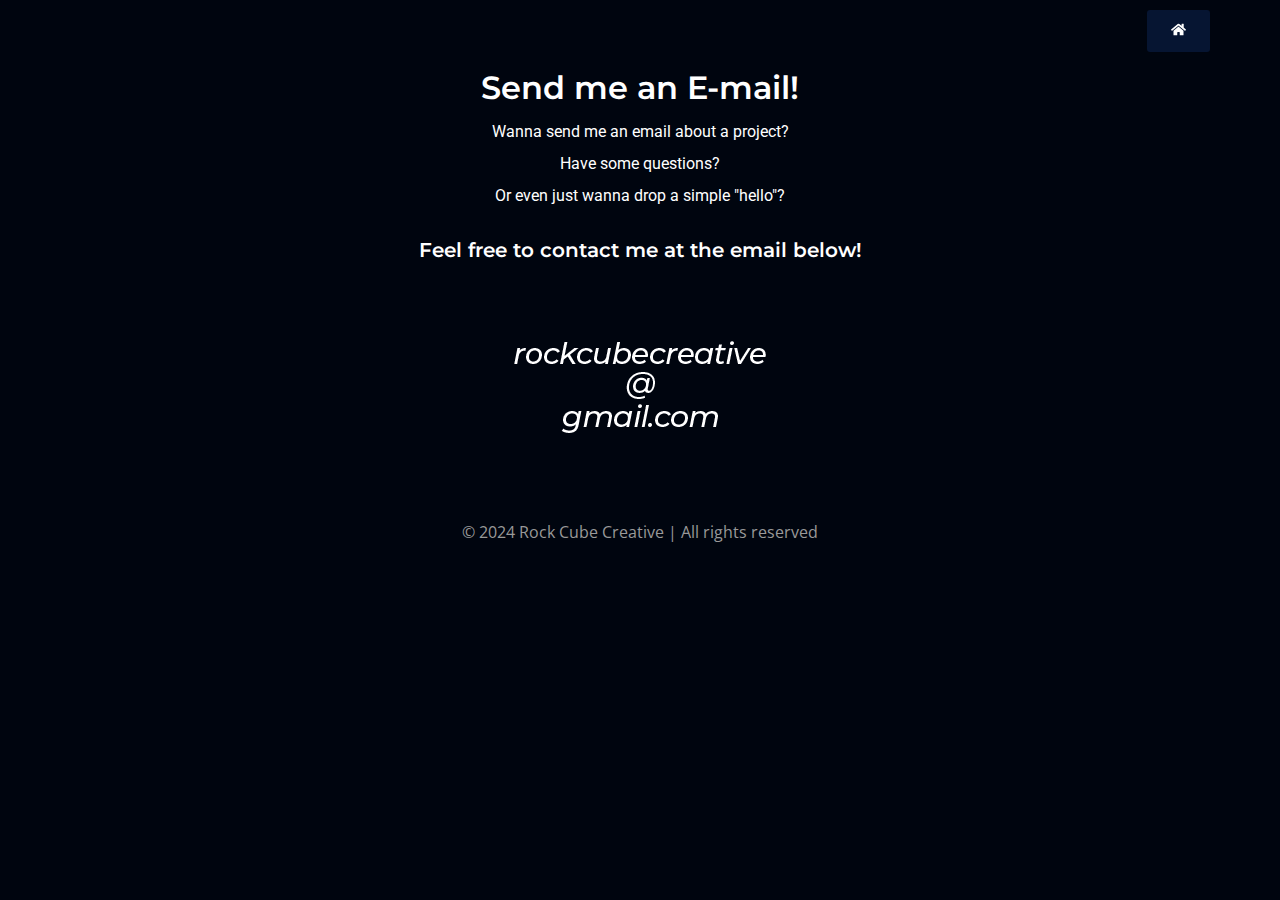
<file: contact/index.html>
<!DOCTYPE html>
<html lang="en-US">
<head>
	<meta charset="UTF-8">
	<meta name="viewport" content="width=device-width, initial-scale=1">
	<link rel="profile" href="https://gmpg.org/xfn/11">
	<title>Contact &#8211; Rock Cube Creative</title>
<meta name="robots" content="max-image-preview:large">
<link rel="alternate" type="application/rss+xml" title="Rock Cube Creative &raquo; Feed" href="https://joedli.github.io/feed/">
<link rel="alternate" type="application/rss+xml" title="Rock Cube Creative &raquo; Comments Feed" href="https://joedli.github.io/comments/feed/">
<script>
window._wpemojiSettings = {"baseUrl":"https:\/\/s.w.org\/images\/core\/emoji\/15.0.3\/72x72\/","ext":".png","svgUrl":"https:\/\/s.w.org\/images\/core\/emoji\/15.0.3\/svg\/","svgExt":".svg","source":{"concatemoji":"https:\/\/joedli.github.io\/wp-includes\/js\/wp-emoji-release.min.js?ver=6.5.3"}};
/*! This file is auto-generated */
!function(i,n){var o,s,e;function c(e){try{var t={supportTests:e,timestamp:(new Date).valueOf()};sessionStorage.setItem(o,JSON.stringify(t))}catch(e){}}function p(e,t,n){e.clearRect(0,0,e.canvas.width,e.canvas.height),e.fillText(t,0,0);var t=new Uint32Array(e.getImageData(0,0,e.canvas.width,e.canvas.height).data),r=(e.clearRect(0,0,e.canvas.width,e.canvas.height),e.fillText(n,0,0),new Uint32Array(e.getImageData(0,0,e.canvas.width,e.canvas.height).data));return t.every(function(e,t){return e===r[t]})}function u(e,t,n){switch(t){case"flag":return n(e,"🏳️‍⚧️","🏳️​⚧️")?!1:!n(e,"🇺🇳","🇺​🇳")&&!n(e,"🏴󠁧󠁢󠁥󠁮󠁧󠁿","🏴​󠁧​󠁢​󠁥​󠁮​󠁧​󠁿");case"emoji":return!n(e,"🐦‍⬛","🐦​⬛")}return!1}function f(e,t,n){var r="undefined"!=typeof WorkerGlobalScope&&self instanceof WorkerGlobalScope?new OffscreenCanvas(300,150):i.createElement("canvas"),a=r.getContext("2d",{willReadFrequently:!0}),o=(a.textBaseline="top",a.font="600 32px Arial",{});return e.forEach(function(e){o[e]=t(a,e,n)}),o}function t(e){var t=i.createElement("script");t.src=e,t.defer=!0,i.head.appendChild(t)}"undefined"!=typeof Promise&&(o="wpEmojiSettingsSupports",s=["flag","emoji"],n.supports={everything:!0,everythingExceptFlag:!0},e=new Promise(function(e){i.addEventListener("DOMContentLoaded",e,{once:!0})}),new Promise(function(t){var n=function(){try{var e=JSON.parse(sessionStorage.getItem(o));if("object"==typeof e&&"number"==typeof e.timestamp&&(new Date).valueOf()<e.timestamp+604800&&"object"==typeof e.supportTests)return e.supportTests}catch(e){}return null}();if(!n){if("undefined"!=typeof Worker&&"undefined"!=typeof OffscreenCanvas&&"undefined"!=typeof URL&&URL.createObjectURL&&"undefined"!=typeof Blob)try{var e="postMessage("+f.toString()+"("+[JSON.stringify(s),u.toString(),p.toString()].join(",")+"));",r=new Blob([e],{type:"text/javascript"}),a=new Worker(URL.createObjectURL(r),{name:"wpTestEmojiSupports"});return void(a.onmessage=function(e){c(n=e.data),a.terminate(),t(n)})}catch(e){}c(n=f(s,u,p))}t(n)}).then(function(e){for(var t in e)n.supports[t]=e[t],n.supports.everything=n.supports.everything&&n.supports[t],"flag"!==t&&(n.supports.everythingExceptFlag=n.supports.everythingExceptFlag&&n.supports[t]);n.supports.everythingExceptFlag=n.supports.everythingExceptFlag&&!n.supports.flag,n.DOMReady=!1,n.readyCallback=function(){n.DOMReady=!0}}).then(function(){return e}).then(function(){var e;n.supports.everything||(n.readyCallback(),(e=n.source||{}).concatemoji?t(e.concatemoji):e.wpemoji&&e.twemoji&&(t(e.twemoji),t(e.wpemoji)))}))}((window,document),window._wpemojiSettings);
</script>
<link rel="stylesheet" id="twb-open-sans-css" href="https://fonts.googleapis.com/css?family=Open+Sans%3A300%2C400%2C500%2C600%2C700%2C800&#038;display=swap&#038;ver=6.5.3" media="all">
<link rel="stylesheet" id="twbbwg-global-css" href="https://joedli.github.io/wp-content/plugins/photo-gallery/booster/assets/css/global.css?ver=1.0.0" media="all">
<style id="wp-emoji-styles-inline-css">img.wp-smiley, img.emoji {
		display: inline !important;
		border: none !important;
		box-shadow: none !important;
		height: 1em !important;
		width: 1em !important;
		margin: 0 0.07em !important;
		vertical-align: -0.1em !important;
		background: none !important;
		padding: 0 !important;
	}</style>
<style id="classic-theme-styles-inline-css">/*! This file is auto-generated */
.wp-block-button__link{color:#fff;background-color:#32373c;border-radius:9999px;box-shadow:none;text-decoration:none;padding:calc(.667em + 2px) calc(1.333em + 2px);font-size:1.125em}.wp-block-file__button{background:#32373c;color:#fff;text-decoration:none}</style>
<style id="global-styles-inline-css">body{--wp--preset--color--black: #000000;--wp--preset--color--cyan-bluish-gray: #abb8c3;--wp--preset--color--white: #ffffff;--wp--preset--color--pale-pink: #f78da7;--wp--preset--color--vivid-red: #cf2e2e;--wp--preset--color--luminous-vivid-orange: #ff6900;--wp--preset--color--luminous-vivid-amber: #fcb900;--wp--preset--color--light-green-cyan: #7bdcb5;--wp--preset--color--vivid-green-cyan: #00d084;--wp--preset--color--pale-cyan-blue: #8ed1fc;--wp--preset--color--vivid-cyan-blue: #0693e3;--wp--preset--color--vivid-purple: #9b51e0;--wp--preset--gradient--vivid-cyan-blue-to-vivid-purple: linear-gradient(135deg,rgba(6,147,227,1) 0%,rgb(155,81,224) 100%);--wp--preset--gradient--light-green-cyan-to-vivid-green-cyan: linear-gradient(135deg,rgb(122,220,180) 0%,rgb(0,208,130) 100%);--wp--preset--gradient--luminous-vivid-amber-to-luminous-vivid-orange: linear-gradient(135deg,rgba(252,185,0,1) 0%,rgba(255,105,0,1) 100%);--wp--preset--gradient--luminous-vivid-orange-to-vivid-red: linear-gradient(135deg,rgba(255,105,0,1) 0%,rgb(207,46,46) 100%);--wp--preset--gradient--very-light-gray-to-cyan-bluish-gray: linear-gradient(135deg,rgb(238,238,238) 0%,rgb(169,184,195) 100%);--wp--preset--gradient--cool-to-warm-spectrum: linear-gradient(135deg,rgb(74,234,220) 0%,rgb(151,120,209) 20%,rgb(207,42,186) 40%,rgb(238,44,130) 60%,rgb(251,105,98) 80%,rgb(254,248,76) 100%);--wp--preset--gradient--blush-light-purple: linear-gradient(135deg,rgb(255,206,236) 0%,rgb(152,150,240) 100%);--wp--preset--gradient--blush-bordeaux: linear-gradient(135deg,rgb(254,205,165) 0%,rgb(254,45,45) 50%,rgb(107,0,62) 100%);--wp--preset--gradient--luminous-dusk: linear-gradient(135deg,rgb(255,203,112) 0%,rgb(199,81,192) 50%,rgb(65,88,208) 100%);--wp--preset--gradient--pale-ocean: linear-gradient(135deg,rgb(255,245,203) 0%,rgb(182,227,212) 50%,rgb(51,167,181) 100%);--wp--preset--gradient--electric-grass: linear-gradient(135deg,rgb(202,248,128) 0%,rgb(113,206,126) 100%);--wp--preset--gradient--midnight: linear-gradient(135deg,rgb(2,3,129) 0%,rgb(40,116,252) 100%);--wp--preset--font-size--small: 13px;--wp--preset--font-size--medium: 20px;--wp--preset--font-size--large: 36px;--wp--preset--font-size--x-large: 42px;--wp--preset--spacing--20: 0.44rem;--wp--preset--spacing--30: 0.67rem;--wp--preset--spacing--40: 1rem;--wp--preset--spacing--50: 1.5rem;--wp--preset--spacing--60: 2.25rem;--wp--preset--spacing--70: 3.38rem;--wp--preset--spacing--80: 5.06rem;--wp--preset--shadow--natural: 6px 6px 9px rgba(0, 0, 0, 0.2);--wp--preset--shadow--deep: 12px 12px 50px rgba(0, 0, 0, 0.4);--wp--preset--shadow--sharp: 6px 6px 0px rgba(0, 0, 0, 0.2);--wp--preset--shadow--outlined: 6px 6px 0px -3px rgba(255, 255, 255, 1), 6px 6px rgba(0, 0, 0, 1);--wp--preset--shadow--crisp: 6px 6px 0px rgba(0, 0, 0, 1);}:where(.is-layout-flex){gap: 0.5em;}:where(.is-layout-grid){gap: 0.5em;}body .is-layout-flex{display: flex;}body .is-layout-flex{flex-wrap: wrap;align-items: center;}body .is-layout-flex > *{margin: 0;}body .is-layout-grid{display: grid;}body .is-layout-grid > *{margin: 0;}:where(.wp-block-columns.is-layout-flex){gap: 2em;}:where(.wp-block-columns.is-layout-grid){gap: 2em;}:where(.wp-block-post-template.is-layout-flex){gap: 1.25em;}:where(.wp-block-post-template.is-layout-grid){gap: 1.25em;}.has-black-color{color: var(--wp--preset--color--black) !important;}.has-cyan-bluish-gray-color{color: var(--wp--preset--color--cyan-bluish-gray) !important;}.has-white-color{color: var(--wp--preset--color--white) !important;}.has-pale-pink-color{color: var(--wp--preset--color--pale-pink) !important;}.has-vivid-red-color{color: var(--wp--preset--color--vivid-red) !important;}.has-luminous-vivid-orange-color{color: var(--wp--preset--color--luminous-vivid-orange) !important;}.has-luminous-vivid-amber-color{color: var(--wp--preset--color--luminous-vivid-amber) !important;}.has-light-green-cyan-color{color: var(--wp--preset--color--light-green-cyan) !important;}.has-vivid-green-cyan-color{color: var(--wp--preset--color--vivid-green-cyan) !important;}.has-pale-cyan-blue-color{color: var(--wp--preset--color--pale-cyan-blue) !important;}.has-vivid-cyan-blue-color{color: var(--wp--preset--color--vivid-cyan-blue) !important;}.has-vivid-purple-color{color: var(--wp--preset--color--vivid-purple) !important;}.has-black-background-color{background-color: var(--wp--preset--color--black) !important;}.has-cyan-bluish-gray-background-color{background-color: var(--wp--preset--color--cyan-bluish-gray) !important;}.has-white-background-color{background-color: var(--wp--preset--color--white) !important;}.has-pale-pink-background-color{background-color: var(--wp--preset--color--pale-pink) !important;}.has-vivid-red-background-color{background-color: var(--wp--preset--color--vivid-red) !important;}.has-luminous-vivid-orange-background-color{background-color: var(--wp--preset--color--luminous-vivid-orange) !important;}.has-luminous-vivid-amber-background-color{background-color: var(--wp--preset--color--luminous-vivid-amber) !important;}.has-light-green-cyan-background-color{background-color: var(--wp--preset--color--light-green-cyan) !important;}.has-vivid-green-cyan-background-color{background-color: var(--wp--preset--color--vivid-green-cyan) !important;}.has-pale-cyan-blue-background-color{background-color: var(--wp--preset--color--pale-cyan-blue) !important;}.has-vivid-cyan-blue-background-color{background-color: var(--wp--preset--color--vivid-cyan-blue) !important;}.has-vivid-purple-background-color{background-color: var(--wp--preset--color--vivid-purple) !important;}.has-black-border-color{border-color: var(--wp--preset--color--black) !important;}.has-cyan-bluish-gray-border-color{border-color: var(--wp--preset--color--cyan-bluish-gray) !important;}.has-white-border-color{border-color: var(--wp--preset--color--white) !important;}.has-pale-pink-border-color{border-color: var(--wp--preset--color--pale-pink) !important;}.has-vivid-red-border-color{border-color: var(--wp--preset--color--vivid-red) !important;}.has-luminous-vivid-orange-border-color{border-color: var(--wp--preset--color--luminous-vivid-orange) !important;}.has-luminous-vivid-amber-border-color{border-color: var(--wp--preset--color--luminous-vivid-amber) !important;}.has-light-green-cyan-border-color{border-color: var(--wp--preset--color--light-green-cyan) !important;}.has-vivid-green-cyan-border-color{border-color: var(--wp--preset--color--vivid-green-cyan) !important;}.has-pale-cyan-blue-border-color{border-color: var(--wp--preset--color--pale-cyan-blue) !important;}.has-vivid-cyan-blue-border-color{border-color: var(--wp--preset--color--vivid-cyan-blue) !important;}.has-vivid-purple-border-color{border-color: var(--wp--preset--color--vivid-purple) !important;}.has-vivid-cyan-blue-to-vivid-purple-gradient-background{background: var(--wp--preset--gradient--vivid-cyan-blue-to-vivid-purple) !important;}.has-light-green-cyan-to-vivid-green-cyan-gradient-background{background: var(--wp--preset--gradient--light-green-cyan-to-vivid-green-cyan) !important;}.has-luminous-vivid-amber-to-luminous-vivid-orange-gradient-background{background: var(--wp--preset--gradient--luminous-vivid-amber-to-luminous-vivid-orange) !important;}.has-luminous-vivid-orange-to-vivid-red-gradient-background{background: var(--wp--preset--gradient--luminous-vivid-orange-to-vivid-red) !important;}.has-very-light-gray-to-cyan-bluish-gray-gradient-background{background: var(--wp--preset--gradient--very-light-gray-to-cyan-bluish-gray) !important;}.has-cool-to-warm-spectrum-gradient-background{background: var(--wp--preset--gradient--cool-to-warm-spectrum) !important;}.has-blush-light-purple-gradient-background{background: var(--wp--preset--gradient--blush-light-purple) !important;}.has-blush-bordeaux-gradient-background{background: var(--wp--preset--gradient--blush-bordeaux) !important;}.has-luminous-dusk-gradient-background{background: var(--wp--preset--gradient--luminous-dusk) !important;}.has-pale-ocean-gradient-background{background: var(--wp--preset--gradient--pale-ocean) !important;}.has-electric-grass-gradient-background{background: var(--wp--preset--gradient--electric-grass) !important;}.has-midnight-gradient-background{background: var(--wp--preset--gradient--midnight) !important;}.has-small-font-size{font-size: var(--wp--preset--font-size--small) !important;}.has-medium-font-size{font-size: var(--wp--preset--font-size--medium) !important;}.has-large-font-size{font-size: var(--wp--preset--font-size--large) !important;}.has-x-large-font-size{font-size: var(--wp--preset--font-size--x-large) !important;}
.wp-block-navigation a:where(:not(.wp-element-button)){color: inherit;}
:where(.wp-block-post-template.is-layout-flex){gap: 1.25em;}:where(.wp-block-post-template.is-layout-grid){gap: 1.25em;}
:where(.wp-block-columns.is-layout-flex){gap: 2em;}:where(.wp-block-columns.is-layout-grid){gap: 2em;}
.wp-block-pullquote{font-size: 1.5em;line-height: 1.6;}</style>
<link rel="stylesheet" id="contact-form-7-css" href="https://joedli.github.io/wp-content/plugins/contact-form-7/includes/css/styles.css?ver=5.9.5" media="all">
<style id="contact-form-7-inline-css">.wpcf7 .wpcf7-recaptcha iframe {margin-bottom: 0;}.wpcf7 .wpcf7-recaptcha[data-align="center"] > div {margin: 0 auto;}.wpcf7 .wpcf7-recaptcha[data-align="right"] > div {margin: 0 0 0 auto;}</style>
<link rel="stylesheet" id="bwg_fonts-css" href="https://joedli.github.io/wp-content/plugins/photo-gallery/css/bwg-fonts/fonts.css?ver=0.0.1" media="all">
<link rel="stylesheet" id="sumoselect-css" href="https://joedli.github.io/wp-content/plugins/photo-gallery/css/sumoselect.min.css?ver=3.4.6" media="all">
<link rel="stylesheet" id="mCustomScrollbar-css" href="https://joedli.github.io/wp-content/plugins/photo-gallery/css/jquery.mCustomScrollbar.min.css?ver=3.1.5" media="all">
<link rel="stylesheet" id="bwg_googlefonts-css" href="https://fonts.googleapis.com/css?family=Ubuntu&#038;subset=greek,latin,greek-ext,vietnamese,cyrillic-ext,latin-ext,cyrillic" media="all">
<link rel="stylesheet" id="bwg_frontend-css" href="https://joedli.github.io/wp-content/plugins/photo-gallery/css/styles.min.css?ver=1.8.23" media="all">
<link rel="stylesheet" id="hello-elementor-css" href="https://joedli.github.io/wp-content/themes/hello-elementor/style.min.css?ver=3.0.1" media="all">
<link rel="stylesheet" id="hello-elementor-theme-style-css" href="https://joedli.github.io/wp-content/themes/hello-elementor/theme.min.css?ver=3.0.1" media="all">
<link rel="stylesheet" id="hello-elementor-header-footer-css" href="https://joedli.github.io/wp-content/themes/hello-elementor/header-footer.min.css?ver=3.0.1" media="all">
<link rel="stylesheet" id="elementor-frontend-css" href="https://joedli.github.io/wp-content/plugins/elementor/assets/css/frontend-lite.min.css?ver=3.21.4" media="all">
<link rel="stylesheet" id="elementor-post-6-css" href="https://joedli.github.io/wp-content/uploads/elementor/css/post-6.css?ver=1716623602" media="all">
<link rel="stylesheet" id="swiper-css" href="https://joedli.github.io/wp-content/plugins/elementor/assets/lib/swiper/v8/css/swiper.min.css?ver=8.4.5" media="all">
<link rel="stylesheet" id="elementor-global-css" href="https://joedli.github.io/wp-content/uploads/elementor/css/global.css?ver=1716626566" media="all">
<link rel="stylesheet" id="elementor-post-1011-css" href="https://joedli.github.io/wp-content/uploads/elementor/css/post-1011.css?ver=1716705087" media="all">
<link rel="stylesheet" id="google-fonts-1-css" href="https://fonts.googleapis.com/css?family=Montserrat%3A100%2C100italic%2C200%2C200italic%2C300%2C300italic%2C400%2C400italic%2C500%2C500italic%2C600%2C600italic%2C700%2C700italic%2C800%2C800italic%2C900%2C900italic%7CRoboto%3A100%2C100italic%2C200%2C200italic%2C300%2C300italic%2C400%2C400italic%2C500%2C500italic%2C600%2C600italic%2C700%2C700italic%2C800%2C800italic%2C900%2C900italic%7COpen+Sans%3A100%2C100italic%2C200%2C200italic%2C300%2C300italic%2C400%2C400italic%2C500%2C500italic%2C600%2C600italic%2C700%2C700italic%2C800%2C800italic%2C900%2C900italic&#038;display=swap&#038;ver=6.5.3" media="all">
<link rel="preconnect" href="https://fonts.gstatic.com/" crossorigin>
<script src="https://joedli.github.io/wp-includes/js/jquery/jquery.min.js?ver=3.7.1" id="jquery-core-js"></script>
<script src="https://joedli.github.io/wp-includes/js/jquery/jquery-migrate.min.js?ver=3.4.1" id="jquery-migrate-js"></script>
<script src="https://joedli.github.io/wp-content/plugins/photo-gallery/booster/assets/js/circle-progress.js?ver=1.2.2" id="twbbwg-circle-js"></script>
<script id="twbbwg-global-js-extra">var twb = {"nonce":"cd97812522","ajax_url":"https:\/\/joedli.github.io\/wp-admin\/admin-ajax.php","plugin_url":"https:\/\/joedli.github.io\/wp-content\/plugins\/photo-gallery\/booster","href":"https:\/\/joedli.github.io\/wp-admin\/admin.php?page=twbbwg_photo-gallery"};
var twb = {"nonce":"cd97812522","ajax_url":"https:\/\/joedli.github.io\/wp-admin\/admin-ajax.php","plugin_url":"https:\/\/joedli.github.io\/wp-content\/plugins\/photo-gallery\/booster","href":"https:\/\/joedli.github.io\/wp-admin\/admin.php?page=twbbwg_photo-gallery"};</script>
<script src="https://joedli.github.io/wp-content/plugins/photo-gallery/booster/assets/js/global.js?ver=1.0.0" id="twbbwg-global-js"></script>
<script src="https://joedli.github.io/wp-content/plugins/photo-gallery/js/jquery.sumoselect.min.js?ver=3.4.6" id="sumoselect-js"></script>
<script src="https://joedli.github.io/wp-content/plugins/photo-gallery/js/tocca.min.js?ver=2.0.9" id="bwg_mobile-js"></script>
<script src="https://joedli.github.io/wp-content/plugins/photo-gallery/js/jquery.mCustomScrollbar.concat.min.js?ver=3.1.5" id="mCustomScrollbar-js"></script>
<script src="https://joedli.github.io/wp-content/plugins/photo-gallery/js/jquery.fullscreen.min.js?ver=0.6.0" id="jquery-fullscreen-js"></script>
<script id="bwg_frontend-js-extra">var bwg_objectsL10n = {"bwg_field_required":"field is required.","bwg_mail_validation":"This is not a valid email address.","bwg_search_result":"There are no images matching your search.","bwg_select_tag":"Select Tag","bwg_order_by":"Order By","bwg_search":"Search","bwg_show_ecommerce":"Show Ecommerce","bwg_hide_ecommerce":"Hide Ecommerce","bwg_show_comments":"Show Comments","bwg_hide_comments":"Hide Comments","bwg_restore":"Restore","bwg_maximize":"Maximize","bwg_fullscreen":"Fullscreen","bwg_exit_fullscreen":"Exit Fullscreen","bwg_search_tag":"SEARCH...","bwg_tag_no_match":"No tags found","bwg_all_tags_selected":"All tags selected","bwg_tags_selected":"tags selected","play":"Play","pause":"Pause","is_pro":"","bwg_play":"Play","bwg_pause":"Pause","bwg_hide_info":"Hide info","bwg_show_info":"Show info","bwg_hide_rating":"Hide rating","bwg_show_rating":"Show rating","ok":"Ok","cancel":"Cancel","select_all":"Select all","lazy_load":"0","lazy_loader":"https:\/\/joedli.github.io\/wp-content\/plugins\/photo-gallery\/images\/ajax_loader.png","front_ajax":"0","bwg_tag_see_all":"see all tags","bwg_tag_see_less":"see less tags"};</script>
<script src="https://joedli.github.io/wp-content/plugins/photo-gallery/js/scripts.min.js?ver=1.8.23" id="bwg_frontend-js"></script>
<link rel="https://api.w.org/" href="https://joedli.github.io/wp-json/">
<link rel="alternate" type="application/json" href="https://joedli.github.io/wp-json/wp/v2/pages/1011">
<link rel="EditURI" type="application/rsd+xml" title="RSD" href="https://joedli.github.io/xmlrpc.php?rsd">
<meta name="generator" content="WordPress 6.5.3">
<link rel="canonical" href="https://joedli.github.io/contact/">
<link rel="shortlink" href="https://joedli.github.io/?p=1011">
<link rel="alternate" type="application/json+oembed" href="https://joedli.github.io/wp-json/oembed/1.0/embed?url=http%3A%2F%2Fhttps%3A%2F%2Fjoedli.github.io%2Fcontact%2F">
<link rel="alternate" type="text/xml+oembed" href="https://joedli.github.io/wp-json/oembed/1.0/embed?url=http%3A%2F%2Fhttps%3A%2F%2Fjoedli.github.io%2Fcontact%2F#038;format=xml">
<meta name="generator" content="Elementor 3.21.4; features: e_optimized_assets_loading, e_optimized_css_loading, e_font_icon_svg, additional_custom_breakpoints, e_lazyload; settings: css_print_method-external, google_font-enabled, font_display-swap">
			<style>.e-con.e-parent:nth-of-type(n+4):not(.e-lazyloaded):not(.e-no-lazyload),
				.e-con.e-parent:nth-of-type(n+4):not(.e-lazyloaded):not(.e-no-lazyload) * {
					background-image: none !important;
				}
				@media screen and (max-height: 1024px) {
					.e-con.e-parent:nth-of-type(n+3):not(.e-lazyloaded):not(.e-no-lazyload),
					.e-con.e-parent:nth-of-type(n+3):not(.e-lazyloaded):not(.e-no-lazyload) * {
						background-image: none !important;
					}
				}
				@media screen and (max-height: 640px) {
					.e-con.e-parent:nth-of-type(n+2):not(.e-lazyloaded):not(.e-no-lazyload),
					.e-con.e-parent:nth-of-type(n+2):not(.e-lazyloaded):not(.e-no-lazyload) * {
						background-image: none !important;
					}
				}</style>
			<link rel="icon" href="https://joedli.github.io/wp-content/uploads/2024/05/rc500-150x150.png" sizes="32x32">
<link rel="icon" href="https://joedli.github.io/wp-content/uploads/2024/05/rc500-300x300.png" sizes="192x192">
<link rel="apple-touch-icon" href="https://joedli.github.io/wp-content/uploads/2024/05/rc500-300x300.png">
<meta name="msapplication-TileImage" content="https://joedli.github.io/wp-content/uploads/2024/05/rc500-300x300.png">
</head>
<body class="page-template-default page page-id-1011 elementor-default elementor-kit-6 elementor-page elementor-page-1011">


<a class="skip-link screen-reader-text" href="#content">Skip to content</a>


<main id="content" class="site-main post-1011 page type-page status-publish hentry">

	
	<div class="page-content">
				<div data-elementor-type="wp-page" data-elementor-id="1011" class="elementor elementor-1011">
				<div class="elementor-element elementor-element-42a5d219 e-flex e-con-boxed e-con e-parent" data-id="42a5d219" data-element_type="container">
					<div class="e-con-inner">
				<div class="elementor-element elementor-element-366394ab elementor-align-right elementor-widget elementor-widget-button" data-id="366394ab" data-element_type="widget" data-widget_type="button.default">
				<div class="elementor-widget-container">
					<div class="elementor-button-wrapper">
			<a class="elementor-button elementor-button-link elementor-size-sm" href="https://joedli.github.io/">
						<span class="elementor-button-content-wrapper">
						<span class="elementor-button-icon elementor-align-icon-">
				<svg aria-hidden="true" class="e-font-icon-svg e-fas-home" viewbox="0 0 576 512" xmlns="http://www.w3.org/2000/svg"><path d="M280.37 148.26L96 300.11V464a16 16 0 0 0 16 16l112.06-.29a16 16 0 0 0 15.92-16V368a16 16 0 0 1 16-16h64a16 16 0 0 1 16 16v95.64a16 16 0 0 0 16 16.05L464 480a16 16 0 0 0 16-16V300L295.67 148.26a12.19 12.19 0 0 0-15.3 0zM571.6 251.47L488 182.56V44.05a12 12 0 0 0-12-12h-56a12 12 0 0 0-12 12v72.61L318.47 43a48 48 0 0 0-61 0L4.34 251.47a12 12 0 0 0-1.6 16.9l25.5 31A12 12 0 0 0 45.15 301l235.22-193.74a12.19 12.19 0 0 1 15.3 0L530.9 301a12 12 0 0 0 16.9-1.6l25.5-31a12 12 0 0 0-1.7-16.93z"></path></svg>			</span>
								</span>
					</a>
		</div>
				</div>
				</div>
					</div>
				</div>
		<div class="elementor-element elementor-element-242ad1a e-flex e-con-boxed e-con e-parent" data-id="242ad1a" data-element_type="container">
					<div class="e-con-inner">
				<div class="elementor-element elementor-element-90b8211 elementor-widget elementor-widget-heading" data-id="90b8211" data-element_type="widget" data-widget_type="heading.default">
				<div class="elementor-widget-container">
			<style>/*! elementor - v3.21.0 - 30-04-2024 */
.elementor-heading-title{padding:0;margin:0;line-height:1}.elementor-widget-heading .elementor-heading-title[class*=elementor-size-]>a{color:inherit;font-size:inherit;line-height:inherit}.elementor-widget-heading .elementor-heading-title.elementor-size-small{font-size:15px}.elementor-widget-heading .elementor-heading-title.elementor-size-medium{font-size:19px}.elementor-widget-heading .elementor-heading-title.elementor-size-large{font-size:29px}.elementor-widget-heading .elementor-heading-title.elementor-size-xl{font-size:39px}.elementor-widget-heading .elementor-heading-title.elementor-size-xxl{font-size:59px}</style>
<h2 class="elementor-heading-title elementor-size-default">Send me an E-mail!
<br>
</h2>		</div>
				</div>
					</div>
				</div>
		<div class="elementor-element elementor-element-0253315 e-flex e-con-boxed e-con e-parent" data-id="0253315" data-element_type="container">
					<div class="e-con-inner">
				<div class="elementor-element elementor-element-f72da01 elementor-widget elementor-widget-heading" data-id="f72da01" data-element_type="widget" data-widget_type="heading.default">
				<div class="elementor-widget-container">
			<p class="elementor-heading-title elementor-size-default">Wanna send me an email about a project? 
<br><br>
Have some questions? 
<br><br>
Or even just wanna drop a simple "hello"? 
<br><br></p>		</div>
				</div>
				<div class="elementor-element elementor-element-ec37e91 elementor-widget elementor-widget-heading" data-id="ec37e91" data-element_type="widget" data-widget_type="heading.default">
				<div class="elementor-widget-container">
			<h5 class="elementor-heading-title elementor-size-default">Feel free to contact me at the email below!
<br><br><br>
</h5>		</div>
				</div>
				<div class="elementor-element elementor-element-872b5bc elementor-widget elementor-widget-image" data-id="872b5bc" data-element_type="widget" data-widget_type="image.default">
				<div class="elementor-widget-container">
			<style>/*! elementor - v3.21.0 - 30-04-2024 */
.elementor-widget-image{text-align:center}.elementor-widget-image a{display:inline-block}.elementor-widget-image a img[src$=".svg"]{width:48px}.elementor-widget-image img{vertical-align:middle;display:inline-block}</style>										<img decoding="async" width="311" height="67" src="https://joedli.github.io/wp-content/uploads/2024/05/rcci1.png" class="attachment-full size-full wp-image-1055" alt="" srcset="https://joedli.github.io/wp-content/uploads/2024/05/rcci1.png 311w, https://joedli.github.io/wp-content/uploads/2024/05/rcci1-300x65.png 300w" sizes="(max-width: 311px) 100vw, 311px">													</div>
				</div>
				<div class="elementor-element elementor-element-5399049 elementor-widget elementor-widget-image" data-id="5399049" data-element_type="widget" data-widget_type="image.default">
				<div class="elementor-widget-container">
													<img decoding="async" width="311" height="67" src="https://joedli.github.io/wp-content/uploads/2024/05/rcci2.png" class="attachment-full size-full wp-image-1056" alt="" srcset="https://joedli.github.io/wp-content/uploads/2024/05/rcci2.png 311w, https://joedli.github.io/wp-content/uploads/2024/05/rcci2-300x65.png 300w" sizes="(max-width: 311px) 100vw, 311px">													</div>
				</div>
				<div class="elementor-element elementor-element-fb1fada elementor-widget elementor-widget-image" data-id="fb1fada" data-element_type="widget" data-widget_type="image.default">
				<div class="elementor-widget-container">
													<img decoding="async" width="311" height="67" src="https://joedli.github.io/wp-content/uploads/2024/05/rcci3.png" class="attachment-full size-full wp-image-1057" alt="" srcset="https://joedli.github.io/wp-content/uploads/2024/05/rcci3.png 311w, https://joedli.github.io/wp-content/uploads/2024/05/rcci3-300x65.png 300w" sizes="(max-width: 311px) 100vw, 311px">													</div>
				</div>
					</div>
				</div>
		<div class="elementor-element elementor-element-3b2e495b e-flex e-con-boxed e-con e-parent" data-id="3b2e495b" data-element_type="container">
					<div class="e-con-inner">
				<div class="elementor-element elementor-element-7dc55cc6 elementor-widget-divider--view-line elementor-widget elementor-widget-divider" data-id="7dc55cc6" data-element_type="widget" data-widget_type="divider.default">
				<div class="elementor-widget-container">
			<style>/*! elementor - v3.21.0 - 30-04-2024 */
.elementor-widget-divider{--divider-border-style:none;--divider-border-width:1px;--divider-color:#0c0d0e;--divider-icon-size:20px;--divider-element-spacing:10px;--divider-pattern-height:24px;--divider-pattern-size:20px;--divider-pattern-url:none;--divider-pattern-repeat:repeat-x}.elementor-widget-divider .elementor-divider{display:flex}.elementor-widget-divider .elementor-divider__text{font-size:15px;line-height:1;max-width:95%}.elementor-widget-divider .elementor-divider__element{margin:0 var(--divider-element-spacing);flex-shrink:0}.elementor-widget-divider .elementor-icon{font-size:var(--divider-icon-size)}.elementor-widget-divider .elementor-divider-separator{display:flex;margin:0;direction:ltr}.elementor-widget-divider--view-line_icon .elementor-divider-separator,.elementor-widget-divider--view-line_text .elementor-divider-separator{align-items:center}.elementor-widget-divider--view-line_icon .elementor-divider-separator:after,.elementor-widget-divider--view-line_icon .elementor-divider-separator:before,.elementor-widget-divider--view-line_text .elementor-divider-separator:after,.elementor-widget-divider--view-line_text .elementor-divider-separator:before{display:block;content:"";border-block-end:0;flex-grow:1;border-block-start:var(--divider-border-width) var(--divider-border-style) var(--divider-color)}.elementor-widget-divider--element-align-left .elementor-divider .elementor-divider-separator>.elementor-divider__svg:first-of-type{flex-grow:0;flex-shrink:100}.elementor-widget-divider--element-align-left .elementor-divider-separator:before{content:none}.elementor-widget-divider--element-align-left .elementor-divider__element{margin-left:0}.elementor-widget-divider--element-align-right .elementor-divider .elementor-divider-separator>.elementor-divider__svg:last-of-type{flex-grow:0;flex-shrink:100}.elementor-widget-divider--element-align-right .elementor-divider-separator:after{content:none}.elementor-widget-divider--element-align-right .elementor-divider__element{margin-right:0}.elementor-widget-divider--element-align-start .elementor-divider .elementor-divider-separator>.elementor-divider__svg:first-of-type{flex-grow:0;flex-shrink:100}.elementor-widget-divider--element-align-start .elementor-divider-separator:before{content:none}.elementor-widget-divider--element-align-start .elementor-divider__element{margin-inline-start:0}.elementor-widget-divider--element-align-end .elementor-divider .elementor-divider-separator>.elementor-divider__svg:last-of-type{flex-grow:0;flex-shrink:100}.elementor-widget-divider--element-align-end .elementor-divider-separator:after{content:none}.elementor-widget-divider--element-align-end .elementor-divider__element{margin-inline-end:0}.elementor-widget-divider:not(.elementor-widget-divider--view-line_text):not(.elementor-widget-divider--view-line_icon) .elementor-divider-separator{border-block-start:var(--divider-border-width) var(--divider-border-style) var(--divider-color)}.elementor-widget-divider--separator-type-pattern{--divider-border-style:none}.elementor-widget-divider--separator-type-pattern.elementor-widget-divider--view-line .elementor-divider-separator,.elementor-widget-divider--separator-type-pattern:not(.elementor-widget-divider--view-line) .elementor-divider-separator:after,.elementor-widget-divider--separator-type-pattern:not(.elementor-widget-divider--view-line) .elementor-divider-separator:before,.elementor-widget-divider--separator-type-pattern:not([class*=elementor-widget-divider--view]) .elementor-divider-separator{width:100%;min-height:var(--divider-pattern-height);-webkit-mask-size:var(--divider-pattern-size) 100%;mask-size:var(--divider-pattern-size) 100%;-webkit-mask-repeat:var(--divider-pattern-repeat);mask-repeat:var(--divider-pattern-repeat);background-color:var(--divider-color);-webkit-mask-image:var(--divider-pattern-url);mask-image:var(--divider-pattern-url)}.elementor-widget-divider--no-spacing{--divider-pattern-size:auto}.elementor-widget-divider--bg-round{--divider-pattern-repeat:round}.rtl .elementor-widget-divider .elementor-divider__text{direction:rtl}.e-con-inner>.elementor-widget-divider,.e-con>.elementor-widget-divider{width:var(--container-widget-width,100%);--flex-grow:var(--container-widget-flex-grow)}</style>		<div class="elementor-divider">
			<span class="elementor-divider-separator">
						</span>
		</div>
				</div>
				</div>
				<div class="elementor-element elementor-element-4ffc8d25 elementor-widget elementor-widget-heading" data-id="4ffc8d25" data-element_type="widget" data-widget_type="heading.default">
				<div class="elementor-widget-container">
			<p class="elementor-heading-title elementor-size-default">© 2024 Rock Cube Creative | All rights reserved</p>		</div>
				</div>
					</div>
				</div>
				</div>
				<div class="post-tags">
					</div>
			</div>

	
</main>

	<footer id="site-footer" class="site-footer dynamic-footer footer-stacked">
	<div class="footer-inner">
		<div class="site-branding show-logo">
					</div>

		
					<div class="copyright hide">
				<p>© 2024 Rock Cube Creative | All rights reserved</p>
			</div>
			</div>
</footer>

			<script type="text/javascript">const lazyloadRunObserver = () => {
					const lazyloadBackgrounds = document.querySelectorAll( `.e-con.e-parent:not(.e-lazyloaded)` );
					const lazyloadBackgroundObserver = new IntersectionObserver( ( entries ) => {
						entries.forEach( ( entry ) => {
							if ( entry.isIntersecting ) {
								let lazyloadBackground = entry.target;
								if( lazyloadBackground ) {
									lazyloadBackground.classList.add( 'e-lazyloaded' );
								}
								lazyloadBackgroundObserver.unobserve( entry.target );
							}
						});
					}, { rootMargin: '200px 0px 200px 0px' } );
					lazyloadBackgrounds.forEach( ( lazyloadBackground ) => {
						lazyloadBackgroundObserver.observe( lazyloadBackground );
					} );
				};
				const events = [
					'DOMContentLoaded',
					'elementor/lazyload/observe',
				];
				events.forEach( ( event ) => {
					document.addEventListener( event, lazyloadRunObserver );
				} );</script>
			<script src="https://joedli.github.io/wp-content/plugins/contact-form-7/includes/swv/js/index.js?ver=5.9.5" id="swv-js"></script>
<script id="contact-form-7-js-extra">var wpcf7 = {"api":{"root":"https:\/\/joedli.github.io\/wp-json\/","namespace":"contact-form-7\/v1"}};</script>
<script src="https://joedli.github.io/wp-content/plugins/contact-form-7/includes/js/index.js?ver=5.9.5" id="contact-form-7-js"></script>
<script src="https://joedli.github.io/wp-content/themes/hello-elementor/assets/js/hello-frontend.min.js?ver=3.0.1" id="hello-theme-frontend-js"></script>
<script src="https://joedli.github.io/wp-content/plugins/elementor/assets/js/webpack.runtime.min.js?ver=3.21.4" id="elementor-webpack-runtime-js"></script>
<script src="https://joedli.github.io/wp-content/plugins/elementor/assets/js/frontend-modules.min.js?ver=3.21.4" id="elementor-frontend-modules-js"></script>
<script src="https://joedli.github.io/wp-content/plugins/elementor/assets/lib/waypoints/waypoints.min.js?ver=4.0.2" id="elementor-waypoints-js"></script>
<script src="https://joedli.github.io/wp-includes/js/jquery/ui/core.min.js?ver=1.13.2" id="jquery-ui-core-js"></script>
<script id="elementor-frontend-js-before">var elementorFrontendConfig = {"environmentMode":{"edit":false,"wpPreview":false,"isScriptDebug":false},"i18n":{"shareOnFacebook":"Share on Facebook","shareOnTwitter":"Share on Twitter","pinIt":"Pin it","download":"Download","downloadImage":"Download image","fullscreen":"Fullscreen","zoom":"Zoom","share":"Share","playVideo":"Play Video","previous":"Previous","next":"Next","close":"Close","a11yCarouselWrapperAriaLabel":"Carousel | Horizontal scrolling: Arrow Left & Right","a11yCarouselPrevSlideMessage":"Previous slide","a11yCarouselNextSlideMessage":"Next slide","a11yCarouselFirstSlideMessage":"This is the first slide","a11yCarouselLastSlideMessage":"This is the last slide","a11yCarouselPaginationBulletMessage":"Go to slide"},"is_rtl":false,"breakpoints":{"xs":0,"sm":480,"md":768,"lg":1025,"xl":1440,"xxl":1600},"responsive":{"breakpoints":{"mobile":{"label":"Mobile Portrait","value":767,"default_value":767,"direction":"max","is_enabled":true},"mobile_extra":{"label":"Mobile Landscape","value":880,"default_value":880,"direction":"max","is_enabled":false},"tablet":{"label":"Tablet Portrait","value":1024,"default_value":1024,"direction":"max","is_enabled":true},"tablet_extra":{"label":"Tablet Landscape","value":1200,"default_value":1200,"direction":"max","is_enabled":false},"laptop":{"label":"Laptop","value":1366,"default_value":1366,"direction":"max","is_enabled":false},"widescreen":{"label":"Widescreen","value":2400,"default_value":2400,"direction":"min","is_enabled":false}}},"version":"3.21.4","is_static":false,"experimentalFeatures":{"e_optimized_assets_loading":true,"e_optimized_css_loading":true,"e_font_icon_svg":true,"additional_custom_breakpoints":true,"container":true,"e_swiper_latest":true,"container_grid":true,"hello-theme-header-footer":true,"home_screen":true,"ai-layout":true,"landing-pages":true,"e_lazyload":true},"urls":{"assets":"https:\/\/joedli.github.io\/wp-content\/plugins\/elementor\/assets\/"},"swiperClass":"swiper","settings":{"page":[],"editorPreferences":[]},"kit":{"body_background_background":"classic","active_breakpoints":["viewport_mobile","viewport_tablet"],"global_image_lightbox":"yes","lightbox_description_src":"description","hello_header_logo_type":"title"},"post":{"id":1011,"title":"Contact%20%E2%80%93%20Rock%20Cube%20Creative","excerpt":"","featuredImage":false}};</script>
<script src="https://joedli.github.io/wp-content/plugins/elementor/assets/js/frontend.min.js?ver=3.21.4" id="elementor-frontend-js"></script>

</body>
</html>
</file>
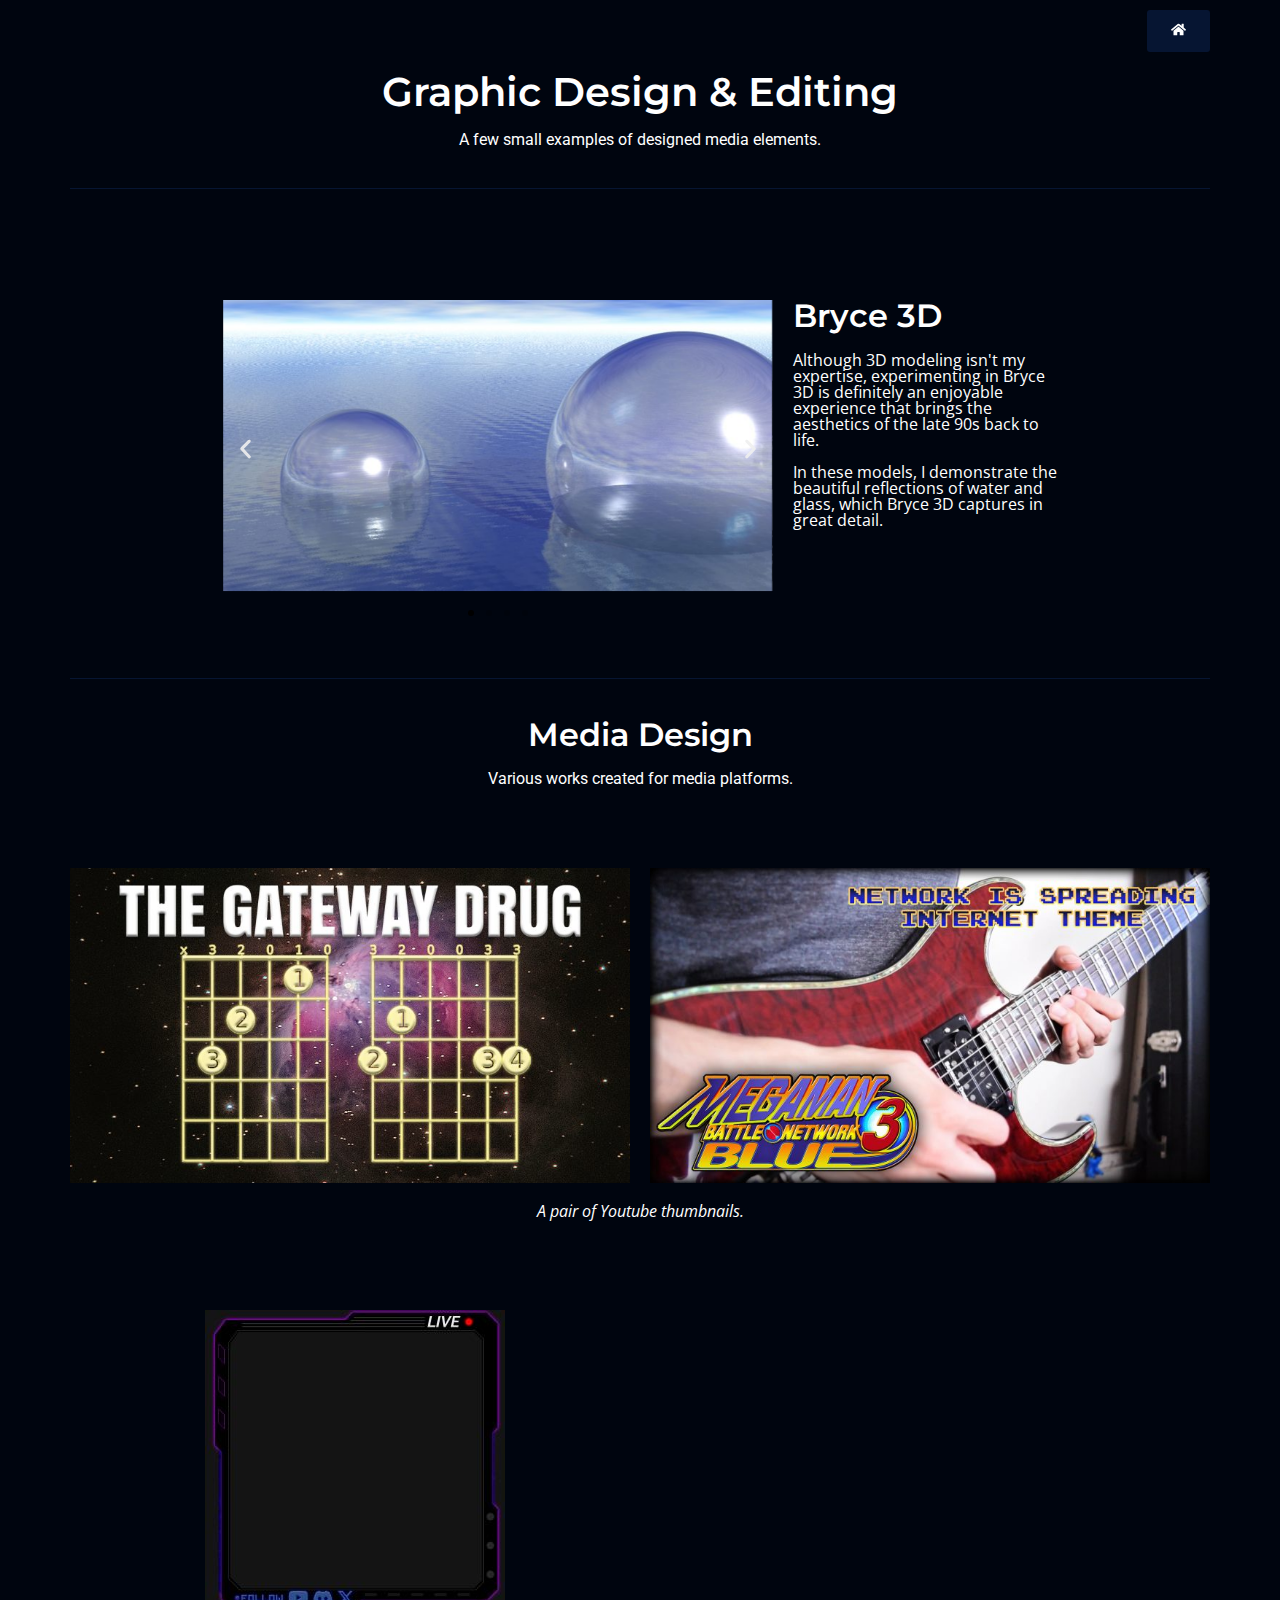
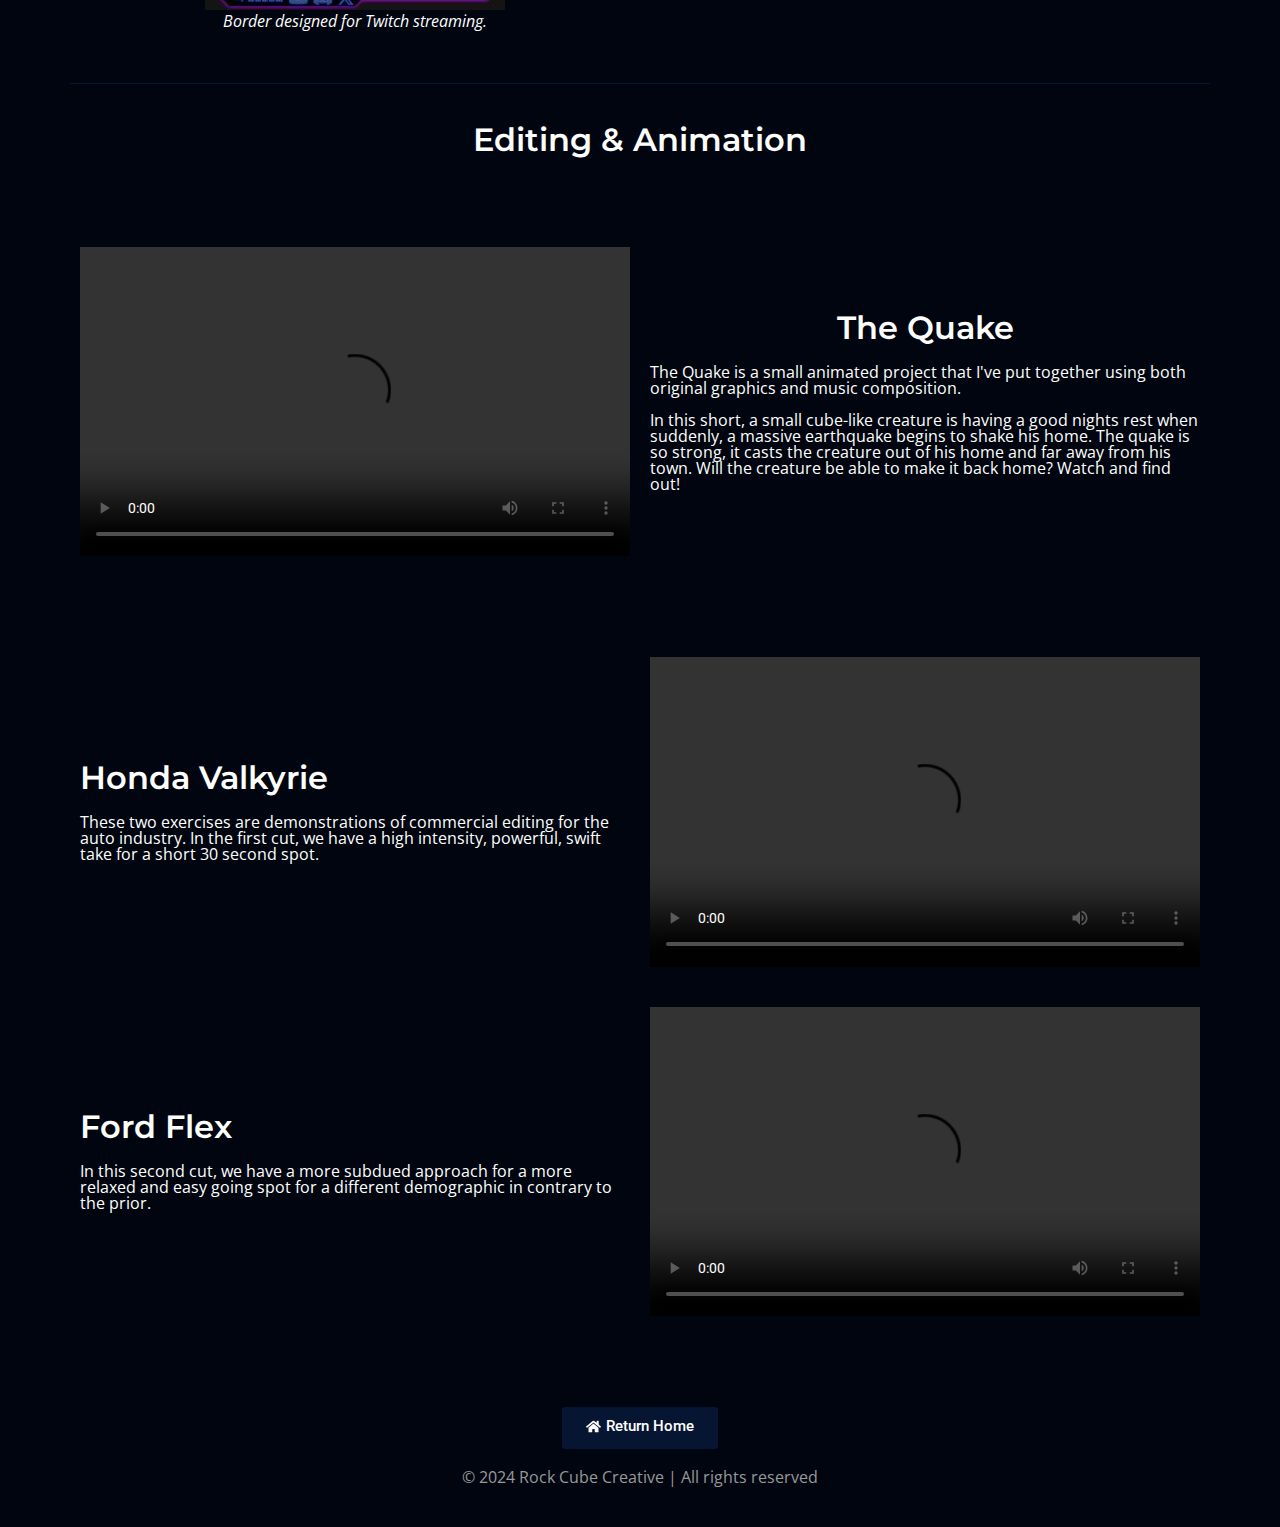
<file: graphic-design-and-editing/index.html>
<!DOCTYPE html>
<html lang="en-US">
<head>
	<meta charset="UTF-8">
	<meta name="viewport" content="width=device-width, initial-scale=1">
	<link rel="profile" href="https://gmpg.org/xfn/11">
	<title>Graphic Design and Editing &#8211; Rock Cube Creative</title>
<meta name="robots" content="max-image-preview:large">
<link rel="alternate" type="application/rss+xml" title="Rock Cube Creative &raquo; Feed" href="https://joedli.github.io/feed/">
<link rel="alternate" type="application/rss+xml" title="Rock Cube Creative &raquo; Comments Feed" href="https://joedli.github.io/comments/feed/">
<script>
window._wpemojiSettings = {"baseUrl":"https:\/\/s.w.org\/images\/core\/emoji\/15.0.3\/72x72\/","ext":".png","svgUrl":"https:\/\/s.w.org\/images\/core\/emoji\/15.0.3\/svg\/","svgExt":".svg","source":{"concatemoji":"https:\/\/joedli.github.io\/wp-includes\/js\/wp-emoji-release.min.js?ver=6.5.3"}};
/*! This file is auto-generated */
!function(i,n){var o,s,e;function c(e){try{var t={supportTests:e,timestamp:(new Date).valueOf()};sessionStorage.setItem(o,JSON.stringify(t))}catch(e){}}function p(e,t,n){e.clearRect(0,0,e.canvas.width,e.canvas.height),e.fillText(t,0,0);var t=new Uint32Array(e.getImageData(0,0,e.canvas.width,e.canvas.height).data),r=(e.clearRect(0,0,e.canvas.width,e.canvas.height),e.fillText(n,0,0),new Uint32Array(e.getImageData(0,0,e.canvas.width,e.canvas.height).data));return t.every(function(e,t){return e===r[t]})}function u(e,t,n){switch(t){case"flag":return n(e,"🏳️‍⚧️","🏳️​⚧️")?!1:!n(e,"🇺🇳","🇺​🇳")&&!n(e,"🏴󠁧󠁢󠁥󠁮󠁧󠁿","🏴​󠁧​󠁢​󠁥​󠁮​󠁧​󠁿");case"emoji":return!n(e,"🐦‍⬛","🐦​⬛")}return!1}function f(e,t,n){var r="undefined"!=typeof WorkerGlobalScope&&self instanceof WorkerGlobalScope?new OffscreenCanvas(300,150):i.createElement("canvas"),a=r.getContext("2d",{willReadFrequently:!0}),o=(a.textBaseline="top",a.font="600 32px Arial",{});return e.forEach(function(e){o[e]=t(a,e,n)}),o}function t(e){var t=i.createElement("script");t.src=e,t.defer=!0,i.head.appendChild(t)}"undefined"!=typeof Promise&&(o="wpEmojiSettingsSupports",s=["flag","emoji"],n.supports={everything:!0,everythingExceptFlag:!0},e=new Promise(function(e){i.addEventListener("DOMContentLoaded",e,{once:!0})}),new Promise(function(t){var n=function(){try{var e=JSON.parse(sessionStorage.getItem(o));if("object"==typeof e&&"number"==typeof e.timestamp&&(new Date).valueOf()<e.timestamp+604800&&"object"==typeof e.supportTests)return e.supportTests}catch(e){}return null}();if(!n){if("undefined"!=typeof Worker&&"undefined"!=typeof OffscreenCanvas&&"undefined"!=typeof URL&&URL.createObjectURL&&"undefined"!=typeof Blob)try{var e="postMessage("+f.toString()+"("+[JSON.stringify(s),u.toString(),p.toString()].join(",")+"));",r=new Blob([e],{type:"text/javascript"}),a=new Worker(URL.createObjectURL(r),{name:"wpTestEmojiSupports"});return void(a.onmessage=function(e){c(n=e.data),a.terminate(),t(n)})}catch(e){}c(n=f(s,u,p))}t(n)}).then(function(e){for(var t in e)n.supports[t]=e[t],n.supports.everything=n.supports.everything&&n.supports[t],"flag"!==t&&(n.supports.everythingExceptFlag=n.supports.everythingExceptFlag&&n.supports[t]);n.supports.everythingExceptFlag=n.supports.everythingExceptFlag&&!n.supports.flag,n.DOMReady=!1,n.readyCallback=function(){n.DOMReady=!0}}).then(function(){return e}).then(function(){var e;n.supports.everything||(n.readyCallback(),(e=n.source||{}).concatemoji?t(e.concatemoji):e.wpemoji&&e.twemoji&&(t(e.twemoji),t(e.wpemoji)))}))}((window,document),window._wpemojiSettings);
</script>
<link rel="stylesheet" id="twb-open-sans-css" href="https://fonts.googleapis.com/css?family=Open+Sans%3A300%2C400%2C500%2C600%2C700%2C800&#038;display=swap&#038;ver=6.5.3" media="all">
<link rel="stylesheet" id="twbbwg-global-css" href="https://joedli.github.io/wp-content/plugins/photo-gallery/booster/assets/css/global.css?ver=1.0.0" media="all">
<style id="wp-emoji-styles-inline-css">img.wp-smiley, img.emoji {
		display: inline !important;
		border: none !important;
		box-shadow: none !important;
		height: 1em !important;
		width: 1em !important;
		margin: 0 0.07em !important;
		vertical-align: -0.1em !important;
		background: none !important;
		padding: 0 !important;
	}</style>
<style id="classic-theme-styles-inline-css">/*! This file is auto-generated */
.wp-block-button__link{color:#fff;background-color:#32373c;border-radius:9999px;box-shadow:none;text-decoration:none;padding:calc(.667em + 2px) calc(1.333em + 2px);font-size:1.125em}.wp-block-file__button{background:#32373c;color:#fff;text-decoration:none}</style>
<style id="global-styles-inline-css">body{--wp--preset--color--black: #000000;--wp--preset--color--cyan-bluish-gray: #abb8c3;--wp--preset--color--white: #ffffff;--wp--preset--color--pale-pink: #f78da7;--wp--preset--color--vivid-red: #cf2e2e;--wp--preset--color--luminous-vivid-orange: #ff6900;--wp--preset--color--luminous-vivid-amber: #fcb900;--wp--preset--color--light-green-cyan: #7bdcb5;--wp--preset--color--vivid-green-cyan: #00d084;--wp--preset--color--pale-cyan-blue: #8ed1fc;--wp--preset--color--vivid-cyan-blue: #0693e3;--wp--preset--color--vivid-purple: #9b51e0;--wp--preset--gradient--vivid-cyan-blue-to-vivid-purple: linear-gradient(135deg,rgba(6,147,227,1) 0%,rgb(155,81,224) 100%);--wp--preset--gradient--light-green-cyan-to-vivid-green-cyan: linear-gradient(135deg,rgb(122,220,180) 0%,rgb(0,208,130) 100%);--wp--preset--gradient--luminous-vivid-amber-to-luminous-vivid-orange: linear-gradient(135deg,rgba(252,185,0,1) 0%,rgba(255,105,0,1) 100%);--wp--preset--gradient--luminous-vivid-orange-to-vivid-red: linear-gradient(135deg,rgba(255,105,0,1) 0%,rgb(207,46,46) 100%);--wp--preset--gradient--very-light-gray-to-cyan-bluish-gray: linear-gradient(135deg,rgb(238,238,238) 0%,rgb(169,184,195) 100%);--wp--preset--gradient--cool-to-warm-spectrum: linear-gradient(135deg,rgb(74,234,220) 0%,rgb(151,120,209) 20%,rgb(207,42,186) 40%,rgb(238,44,130) 60%,rgb(251,105,98) 80%,rgb(254,248,76) 100%);--wp--preset--gradient--blush-light-purple: linear-gradient(135deg,rgb(255,206,236) 0%,rgb(152,150,240) 100%);--wp--preset--gradient--blush-bordeaux: linear-gradient(135deg,rgb(254,205,165) 0%,rgb(254,45,45) 50%,rgb(107,0,62) 100%);--wp--preset--gradient--luminous-dusk: linear-gradient(135deg,rgb(255,203,112) 0%,rgb(199,81,192) 50%,rgb(65,88,208) 100%);--wp--preset--gradient--pale-ocean: linear-gradient(135deg,rgb(255,245,203) 0%,rgb(182,227,212) 50%,rgb(51,167,181) 100%);--wp--preset--gradient--electric-grass: linear-gradient(135deg,rgb(202,248,128) 0%,rgb(113,206,126) 100%);--wp--preset--gradient--midnight: linear-gradient(135deg,rgb(2,3,129) 0%,rgb(40,116,252) 100%);--wp--preset--font-size--small: 13px;--wp--preset--font-size--medium: 20px;--wp--preset--font-size--large: 36px;--wp--preset--font-size--x-large: 42px;--wp--preset--spacing--20: 0.44rem;--wp--preset--spacing--30: 0.67rem;--wp--preset--spacing--40: 1rem;--wp--preset--spacing--50: 1.5rem;--wp--preset--spacing--60: 2.25rem;--wp--preset--spacing--70: 3.38rem;--wp--preset--spacing--80: 5.06rem;--wp--preset--shadow--natural: 6px 6px 9px rgba(0, 0, 0, 0.2);--wp--preset--shadow--deep: 12px 12px 50px rgba(0, 0, 0, 0.4);--wp--preset--shadow--sharp: 6px 6px 0px rgba(0, 0, 0, 0.2);--wp--preset--shadow--outlined: 6px 6px 0px -3px rgba(255, 255, 255, 1), 6px 6px rgba(0, 0, 0, 1);--wp--preset--shadow--crisp: 6px 6px 0px rgba(0, 0, 0, 1);}:where(.is-layout-flex){gap: 0.5em;}:where(.is-layout-grid){gap: 0.5em;}body .is-layout-flex{display: flex;}body .is-layout-flex{flex-wrap: wrap;align-items: center;}body .is-layout-flex > *{margin: 0;}body .is-layout-grid{display: grid;}body .is-layout-grid > *{margin: 0;}:where(.wp-block-columns.is-layout-flex){gap: 2em;}:where(.wp-block-columns.is-layout-grid){gap: 2em;}:where(.wp-block-post-template.is-layout-flex){gap: 1.25em;}:where(.wp-block-post-template.is-layout-grid){gap: 1.25em;}.has-black-color{color: var(--wp--preset--color--black) !important;}.has-cyan-bluish-gray-color{color: var(--wp--preset--color--cyan-bluish-gray) !important;}.has-white-color{color: var(--wp--preset--color--white) !important;}.has-pale-pink-color{color: var(--wp--preset--color--pale-pink) !important;}.has-vivid-red-color{color: var(--wp--preset--color--vivid-red) !important;}.has-luminous-vivid-orange-color{color: var(--wp--preset--color--luminous-vivid-orange) !important;}.has-luminous-vivid-amber-color{color: var(--wp--preset--color--luminous-vivid-amber) !important;}.has-light-green-cyan-color{color: var(--wp--preset--color--light-green-cyan) !important;}.has-vivid-green-cyan-color{color: var(--wp--preset--color--vivid-green-cyan) !important;}.has-pale-cyan-blue-color{color: var(--wp--preset--color--pale-cyan-blue) !important;}.has-vivid-cyan-blue-color{color: var(--wp--preset--color--vivid-cyan-blue) !important;}.has-vivid-purple-color{color: var(--wp--preset--color--vivid-purple) !important;}.has-black-background-color{background-color: var(--wp--preset--color--black) !important;}.has-cyan-bluish-gray-background-color{background-color: var(--wp--preset--color--cyan-bluish-gray) !important;}.has-white-background-color{background-color: var(--wp--preset--color--white) !important;}.has-pale-pink-background-color{background-color: var(--wp--preset--color--pale-pink) !important;}.has-vivid-red-background-color{background-color: var(--wp--preset--color--vivid-red) !important;}.has-luminous-vivid-orange-background-color{background-color: var(--wp--preset--color--luminous-vivid-orange) !important;}.has-luminous-vivid-amber-background-color{background-color: var(--wp--preset--color--luminous-vivid-amber) !important;}.has-light-green-cyan-background-color{background-color: var(--wp--preset--color--light-green-cyan) !important;}.has-vivid-green-cyan-background-color{background-color: var(--wp--preset--color--vivid-green-cyan) !important;}.has-pale-cyan-blue-background-color{background-color: var(--wp--preset--color--pale-cyan-blue) !important;}.has-vivid-cyan-blue-background-color{background-color: var(--wp--preset--color--vivid-cyan-blue) !important;}.has-vivid-purple-background-color{background-color: var(--wp--preset--color--vivid-purple) !important;}.has-black-border-color{border-color: var(--wp--preset--color--black) !important;}.has-cyan-bluish-gray-border-color{border-color: var(--wp--preset--color--cyan-bluish-gray) !important;}.has-white-border-color{border-color: var(--wp--preset--color--white) !important;}.has-pale-pink-border-color{border-color: var(--wp--preset--color--pale-pink) !important;}.has-vivid-red-border-color{border-color: var(--wp--preset--color--vivid-red) !important;}.has-luminous-vivid-orange-border-color{border-color: var(--wp--preset--color--luminous-vivid-orange) !important;}.has-luminous-vivid-amber-border-color{border-color: var(--wp--preset--color--luminous-vivid-amber) !important;}.has-light-green-cyan-border-color{border-color: var(--wp--preset--color--light-green-cyan) !important;}.has-vivid-green-cyan-border-color{border-color: var(--wp--preset--color--vivid-green-cyan) !important;}.has-pale-cyan-blue-border-color{border-color: var(--wp--preset--color--pale-cyan-blue) !important;}.has-vivid-cyan-blue-border-color{border-color: var(--wp--preset--color--vivid-cyan-blue) !important;}.has-vivid-purple-border-color{border-color: var(--wp--preset--color--vivid-purple) !important;}.has-vivid-cyan-blue-to-vivid-purple-gradient-background{background: var(--wp--preset--gradient--vivid-cyan-blue-to-vivid-purple) !important;}.has-light-green-cyan-to-vivid-green-cyan-gradient-background{background: var(--wp--preset--gradient--light-green-cyan-to-vivid-green-cyan) !important;}.has-luminous-vivid-amber-to-luminous-vivid-orange-gradient-background{background: var(--wp--preset--gradient--luminous-vivid-amber-to-luminous-vivid-orange) !important;}.has-luminous-vivid-orange-to-vivid-red-gradient-background{background: var(--wp--preset--gradient--luminous-vivid-orange-to-vivid-red) !important;}.has-very-light-gray-to-cyan-bluish-gray-gradient-background{background: var(--wp--preset--gradient--very-light-gray-to-cyan-bluish-gray) !important;}.has-cool-to-warm-spectrum-gradient-background{background: var(--wp--preset--gradient--cool-to-warm-spectrum) !important;}.has-blush-light-purple-gradient-background{background: var(--wp--preset--gradient--blush-light-purple) !important;}.has-blush-bordeaux-gradient-background{background: var(--wp--preset--gradient--blush-bordeaux) !important;}.has-luminous-dusk-gradient-background{background: var(--wp--preset--gradient--luminous-dusk) !important;}.has-pale-ocean-gradient-background{background: var(--wp--preset--gradient--pale-ocean) !important;}.has-electric-grass-gradient-background{background: var(--wp--preset--gradient--electric-grass) !important;}.has-midnight-gradient-background{background: var(--wp--preset--gradient--midnight) !important;}.has-small-font-size{font-size: var(--wp--preset--font-size--small) !important;}.has-medium-font-size{font-size: var(--wp--preset--font-size--medium) !important;}.has-large-font-size{font-size: var(--wp--preset--font-size--large) !important;}.has-x-large-font-size{font-size: var(--wp--preset--font-size--x-large) !important;}
.wp-block-navigation a:where(:not(.wp-element-button)){color: inherit;}
:where(.wp-block-post-template.is-layout-flex){gap: 1.25em;}:where(.wp-block-post-template.is-layout-grid){gap: 1.25em;}
:where(.wp-block-columns.is-layout-flex){gap: 2em;}:where(.wp-block-columns.is-layout-grid){gap: 2em;}
.wp-block-pullquote{font-size: 1.5em;line-height: 1.6;}</style>
<link rel="stylesheet" id="contact-form-7-css" href="https://joedli.github.io/wp-content/plugins/contact-form-7/includes/css/styles.css?ver=5.9.5" media="all">
<style id="contact-form-7-inline-css">.wpcf7 .wpcf7-recaptcha iframe {margin-bottom: 0;}.wpcf7 .wpcf7-recaptcha[data-align="center"] > div {margin: 0 auto;}.wpcf7 .wpcf7-recaptcha[data-align="right"] > div {margin: 0 0 0 auto;}</style>
<link rel="stylesheet" id="bwg_fonts-css" href="https://joedli.github.io/wp-content/plugins/photo-gallery/css/bwg-fonts/fonts.css?ver=0.0.1" media="all">
<link rel="stylesheet" id="sumoselect-css" href="https://joedli.github.io/wp-content/plugins/photo-gallery/css/sumoselect.min.css?ver=3.4.6" media="all">
<link rel="stylesheet" id="mCustomScrollbar-css" href="https://joedli.github.io/wp-content/plugins/photo-gallery/css/jquery.mCustomScrollbar.min.css?ver=3.1.5" media="all">
<link rel="stylesheet" id="bwg_googlefonts-css" href="https://fonts.googleapis.com/css?family=Ubuntu&#038;subset=greek,latin,greek-ext,vietnamese,cyrillic-ext,latin-ext,cyrillic" media="all">
<link rel="stylesheet" id="bwg_frontend-css" href="https://joedli.github.io/wp-content/plugins/photo-gallery/css/styles.min.css?ver=1.8.23" media="all">
<link rel="stylesheet" id="hello-elementor-css" href="https://joedli.github.io/wp-content/themes/hello-elementor/style.min.css?ver=3.0.1" media="all">
<link rel="stylesheet" id="hello-elementor-theme-style-css" href="https://joedli.github.io/wp-content/themes/hello-elementor/theme.min.css?ver=3.0.1" media="all">
<link rel="stylesheet" id="hello-elementor-header-footer-css" href="https://joedli.github.io/wp-content/themes/hello-elementor/header-footer.min.css?ver=3.0.1" media="all">
<link rel="stylesheet" id="elementor-frontend-css" href="https://joedli.github.io/wp-content/plugins/elementor/assets/css/frontend-lite.min.css?ver=3.21.4" media="all">
<link rel="stylesheet" id="elementor-post-6-css" href="https://joedli.github.io/wp-content/uploads/elementor/css/post-6.css?ver=1716623602" media="all">
<link rel="stylesheet" id="swiper-css" href="https://joedli.github.io/wp-content/plugins/elementor/assets/lib/swiper/v8/css/swiper.min.css?ver=8.4.5" media="all">
<link rel="stylesheet" id="elementor-global-css" href="https://joedli.github.io/wp-content/uploads/elementor/css/global.css?ver=1716626566" media="all">
<link rel="stylesheet" id="elementor-post-438-css" href="https://joedli.github.io/wp-content/uploads/elementor/css/post-438.css?ver=1716704729" media="all">
<link rel="stylesheet" id="google-fonts-1-css" href="https://fonts.googleapis.com/css?family=Montserrat%3A100%2C100italic%2C200%2C200italic%2C300%2C300italic%2C400%2C400italic%2C500%2C500italic%2C600%2C600italic%2C700%2C700italic%2C800%2C800italic%2C900%2C900italic%7CRoboto%3A100%2C100italic%2C200%2C200italic%2C300%2C300italic%2C400%2C400italic%2C500%2C500italic%2C600%2C600italic%2C700%2C700italic%2C800%2C800italic%2C900%2C900italic%7COpen+Sans%3A100%2C100italic%2C200%2C200italic%2C300%2C300italic%2C400%2C400italic%2C500%2C500italic%2C600%2C600italic%2C700%2C700italic%2C800%2C800italic%2C900%2C900italic&#038;display=swap&#038;ver=6.5.3" media="all">
<link rel="preconnect" href="https://fonts.gstatic.com/" crossorigin>
<script src="https://joedli.github.io/wp-includes/js/jquery/jquery.min.js?ver=3.7.1" id="jquery-core-js"></script>
<script src="https://joedli.github.io/wp-includes/js/jquery/jquery-migrate.min.js?ver=3.4.1" id="jquery-migrate-js"></script>
<script src="https://joedli.github.io/wp-content/plugins/photo-gallery/booster/assets/js/circle-progress.js?ver=1.2.2" id="twbbwg-circle-js"></script>
<script id="twbbwg-global-js-extra">var twb = {"nonce":"cd97812522","ajax_url":"https:\/\/joedli.github.io\/wp-admin\/admin-ajax.php","plugin_url":"https:\/\/joedli.github.io\/wp-content\/plugins\/photo-gallery\/booster","href":"https:\/\/joedli.github.io\/wp-admin\/admin.php?page=twbbwg_photo-gallery"};
var twb = {"nonce":"cd97812522","ajax_url":"https:\/\/joedli.github.io\/wp-admin\/admin-ajax.php","plugin_url":"https:\/\/joedli.github.io\/wp-content\/plugins\/photo-gallery\/booster","href":"https:\/\/joedli.github.io\/wp-admin\/admin.php?page=twbbwg_photo-gallery"};</script>
<script src="https://joedli.github.io/wp-content/plugins/photo-gallery/booster/assets/js/global.js?ver=1.0.0" id="twbbwg-global-js"></script>
<script src="https://joedli.github.io/wp-content/plugins/photo-gallery/js/jquery.sumoselect.min.js?ver=3.4.6" id="sumoselect-js"></script>
<script src="https://joedli.github.io/wp-content/plugins/photo-gallery/js/tocca.min.js?ver=2.0.9" id="bwg_mobile-js"></script>
<script src="https://joedli.github.io/wp-content/plugins/photo-gallery/js/jquery.mCustomScrollbar.concat.min.js?ver=3.1.5" id="mCustomScrollbar-js"></script>
<script src="https://joedli.github.io/wp-content/plugins/photo-gallery/js/jquery.fullscreen.min.js?ver=0.6.0" id="jquery-fullscreen-js"></script>
<script id="bwg_frontend-js-extra">var bwg_objectsL10n = {"bwg_field_required":"field is required.","bwg_mail_validation":"This is not a valid email address.","bwg_search_result":"There are no images matching your search.","bwg_select_tag":"Select Tag","bwg_order_by":"Order By","bwg_search":"Search","bwg_show_ecommerce":"Show Ecommerce","bwg_hide_ecommerce":"Hide Ecommerce","bwg_show_comments":"Show Comments","bwg_hide_comments":"Hide Comments","bwg_restore":"Restore","bwg_maximize":"Maximize","bwg_fullscreen":"Fullscreen","bwg_exit_fullscreen":"Exit Fullscreen","bwg_search_tag":"SEARCH...","bwg_tag_no_match":"No tags found","bwg_all_tags_selected":"All tags selected","bwg_tags_selected":"tags selected","play":"Play","pause":"Pause","is_pro":"","bwg_play":"Play","bwg_pause":"Pause","bwg_hide_info":"Hide info","bwg_show_info":"Show info","bwg_hide_rating":"Hide rating","bwg_show_rating":"Show rating","ok":"Ok","cancel":"Cancel","select_all":"Select all","lazy_load":"0","lazy_loader":"https:\/\/joedli.github.io\/wp-content\/plugins\/photo-gallery\/images\/ajax_loader.png","front_ajax":"0","bwg_tag_see_all":"see all tags","bwg_tag_see_less":"see less tags"};</script>
<script src="https://joedli.github.io/wp-content/plugins/photo-gallery/js/scripts.min.js?ver=1.8.23" id="bwg_frontend-js"></script>
<link rel="https://api.w.org/" href="https://joedli.github.io/wp-json/">
<link rel="alternate" type="application/json" href="https://joedli.github.io/wp-json/wp/v2/pages/438">
<link rel="EditURI" type="application/rsd+xml" title="RSD" href="https://joedli.github.io/xmlrpc.php?rsd">
<meta name="generator" content="WordPress 6.5.3">
<link rel="canonical" href="https://joedli.github.io/graphic-design-and-editing/">
<link rel="shortlink" href="https://joedli.github.io/?p=438">
<link rel="alternate" type="application/json+oembed" href="https://joedli.github.io/wp-json/oembed/1.0/embed?url=http%3A%2F%2Fhttps%3A%2F%2Fjoedli.github.io%2Fgraphic-design-and-editing%2F">
<link rel="alternate" type="text/xml+oembed" href="https://joedli.github.io/wp-json/oembed/1.0/embed?url=http%3A%2F%2Fhttps%3A%2F%2Fjoedli.github.io%2Fgraphic-design-and-editing%2F#038;format=xml">
<meta name="generator" content="Elementor 3.21.4; features: e_optimized_assets_loading, e_optimized_css_loading, e_font_icon_svg, additional_custom_breakpoints, e_lazyload; settings: css_print_method-external, google_font-enabled, font_display-swap">
			<style>.e-con.e-parent:nth-of-type(n+4):not(.e-lazyloaded):not(.e-no-lazyload),
				.e-con.e-parent:nth-of-type(n+4):not(.e-lazyloaded):not(.e-no-lazyload) * {
					background-image: none !important;
				}
				@media screen and (max-height: 1024px) {
					.e-con.e-parent:nth-of-type(n+3):not(.e-lazyloaded):not(.e-no-lazyload),
					.e-con.e-parent:nth-of-type(n+3):not(.e-lazyloaded):not(.e-no-lazyload) * {
						background-image: none !important;
					}
				}
				@media screen and (max-height: 640px) {
					.e-con.e-parent:nth-of-type(n+2):not(.e-lazyloaded):not(.e-no-lazyload),
					.e-con.e-parent:nth-of-type(n+2):not(.e-lazyloaded):not(.e-no-lazyload) * {
						background-image: none !important;
					}
				}</style>
			<link rel="icon" href="https://joedli.github.io/wp-content/uploads/2024/05/rc500-150x150.png" sizes="32x32">
<link rel="icon" href="https://joedli.github.io/wp-content/uploads/2024/05/rc500-300x300.png" sizes="192x192">
<link rel="apple-touch-icon" href="https://joedli.github.io/wp-content/uploads/2024/05/rc500-300x300.png">
<meta name="msapplication-TileImage" content="https://joedli.github.io/wp-content/uploads/2024/05/rc500-300x300.png">
</head>
<body class="page-template-default page page-id-438 elementor-default elementor-kit-6 elementor-page elementor-page-438">


<a class="skip-link screen-reader-text" href="#content">Skip to content</a>


<main id="content" class="site-main post-438 page type-page status-publish hentry">

	
	<div class="page-content">
				<div data-elementor-type="wp-page" data-elementor-id="438" class="elementor elementor-438">
				<div class="elementor-element elementor-element-31dc82b5 e-flex e-con-boxed e-con e-parent" data-id="31dc82b5" data-element_type="container">
					<div class="e-con-inner">
				<div class="elementor-element elementor-element-7f38fd55 elementor-align-right elementor-widget elementor-widget-button" data-id="7f38fd55" data-element_type="widget" data-widget_type="button.default">
				<div class="elementor-widget-container">
					<div class="elementor-button-wrapper">
			<a class="elementor-button elementor-button-link elementor-size-sm" href="https://joedli.github.io/">
						<span class="elementor-button-content-wrapper">
						<span class="elementor-button-icon elementor-align-icon-">
				<svg aria-hidden="true" class="e-font-icon-svg e-fas-home" viewbox="0 0 576 512" xmlns="http://www.w3.org/2000/svg"><path d="M280.37 148.26L96 300.11V464a16 16 0 0 0 16 16l112.06-.29a16 16 0 0 0 15.92-16V368a16 16 0 0 1 16-16h64a16 16 0 0 1 16 16v95.64a16 16 0 0 0 16 16.05L464 480a16 16 0 0 0 16-16V300L295.67 148.26a12.19 12.19 0 0 0-15.3 0zM571.6 251.47L488 182.56V44.05a12 12 0 0 0-12-12h-56a12 12 0 0 0-12 12v72.61L318.47 43a48 48 0 0 0-61 0L4.34 251.47a12 12 0 0 0-1.6 16.9l25.5 31A12 12 0 0 0 45.15 301l235.22-193.74a12.19 12.19 0 0 1 15.3 0L530.9 301a12 12 0 0 0 16.9-1.6l25.5-31a12 12 0 0 0-1.7-16.93z"></path></svg>			</span>
								</span>
					</a>
		</div>
				</div>
				</div>
					</div>
				</div>
		<div class="elementor-element elementor-element-4cad71f0 e-flex e-con-boxed e-con e-parent" data-id="4cad71f0" data-element_type="container">
					<div class="e-con-inner">
				<div class="elementor-element elementor-element-38984c28 elementor-widget elementor-widget-heading" data-id="38984c28" data-element_type="widget" data-widget_type="heading.default">
				<div class="elementor-widget-container">
			<style>/*! elementor - v3.21.0 - 30-04-2024 */
.elementor-heading-title{padding:0;margin:0;line-height:1}.elementor-widget-heading .elementor-heading-title[class*=elementor-size-]>a{color:inherit;font-size:inherit;line-height:inherit}.elementor-widget-heading .elementor-heading-title.elementor-size-small{font-size:15px}.elementor-widget-heading .elementor-heading-title.elementor-size-medium{font-size:19px}.elementor-widget-heading .elementor-heading-title.elementor-size-large{font-size:29px}.elementor-widget-heading .elementor-heading-title.elementor-size-xl{font-size:39px}.elementor-widget-heading .elementor-heading-title.elementor-size-xxl{font-size:59px}</style>
<h1 class="elementor-heading-title elementor-size-default">Graphic Design & Editing</h1>		</div>
				</div>
					</div>
				</div>
		<div class="elementor-element elementor-element-6864138e e-flex e-con-boxed e-con e-parent" data-id="6864138e" data-element_type="container">
					<div class="e-con-inner">
				<div class="elementor-element elementor-element-254cf801 elementor-widget elementor-widget-heading" data-id="254cf801" data-element_type="widget" data-widget_type="heading.default">
				<div class="elementor-widget-container">
			<h6 class="elementor-heading-title elementor-size-default">A few small examples of designed media elements.</h6>		</div>
				</div>
				<div class="elementor-element elementor-element-6cb27b43 elementor-widget-divider--view-line elementor-widget elementor-widget-divider" data-id="6cb27b43" data-element_type="widget" data-widget_type="divider.default">
				<div class="elementor-widget-container">
			<style>/*! elementor - v3.21.0 - 30-04-2024 */
.elementor-widget-divider{--divider-border-style:none;--divider-border-width:1px;--divider-color:#0c0d0e;--divider-icon-size:20px;--divider-element-spacing:10px;--divider-pattern-height:24px;--divider-pattern-size:20px;--divider-pattern-url:none;--divider-pattern-repeat:repeat-x}.elementor-widget-divider .elementor-divider{display:flex}.elementor-widget-divider .elementor-divider__text{font-size:15px;line-height:1;max-width:95%}.elementor-widget-divider .elementor-divider__element{margin:0 var(--divider-element-spacing);flex-shrink:0}.elementor-widget-divider .elementor-icon{font-size:var(--divider-icon-size)}.elementor-widget-divider .elementor-divider-separator{display:flex;margin:0;direction:ltr}.elementor-widget-divider--view-line_icon .elementor-divider-separator,.elementor-widget-divider--view-line_text .elementor-divider-separator{align-items:center}.elementor-widget-divider--view-line_icon .elementor-divider-separator:after,.elementor-widget-divider--view-line_icon .elementor-divider-separator:before,.elementor-widget-divider--view-line_text .elementor-divider-separator:after,.elementor-widget-divider--view-line_text .elementor-divider-separator:before{display:block;content:"";border-block-end:0;flex-grow:1;border-block-start:var(--divider-border-width) var(--divider-border-style) var(--divider-color)}.elementor-widget-divider--element-align-left .elementor-divider .elementor-divider-separator>.elementor-divider__svg:first-of-type{flex-grow:0;flex-shrink:100}.elementor-widget-divider--element-align-left .elementor-divider-separator:before{content:none}.elementor-widget-divider--element-align-left .elementor-divider__element{margin-left:0}.elementor-widget-divider--element-align-right .elementor-divider .elementor-divider-separator>.elementor-divider__svg:last-of-type{flex-grow:0;flex-shrink:100}.elementor-widget-divider--element-align-right .elementor-divider-separator:after{content:none}.elementor-widget-divider--element-align-right .elementor-divider__element{margin-right:0}.elementor-widget-divider--element-align-start .elementor-divider .elementor-divider-separator>.elementor-divider__svg:first-of-type{flex-grow:0;flex-shrink:100}.elementor-widget-divider--element-align-start .elementor-divider-separator:before{content:none}.elementor-widget-divider--element-align-start .elementor-divider__element{margin-inline-start:0}.elementor-widget-divider--element-align-end .elementor-divider .elementor-divider-separator>.elementor-divider__svg:last-of-type{flex-grow:0;flex-shrink:100}.elementor-widget-divider--element-align-end .elementor-divider-separator:after{content:none}.elementor-widget-divider--element-align-end .elementor-divider__element{margin-inline-end:0}.elementor-widget-divider:not(.elementor-widget-divider--view-line_text):not(.elementor-widget-divider--view-line_icon) .elementor-divider-separator{border-block-start:var(--divider-border-width) var(--divider-border-style) var(--divider-color)}.elementor-widget-divider--separator-type-pattern{--divider-border-style:none}.elementor-widget-divider--separator-type-pattern.elementor-widget-divider--view-line .elementor-divider-separator,.elementor-widget-divider--separator-type-pattern:not(.elementor-widget-divider--view-line) .elementor-divider-separator:after,.elementor-widget-divider--separator-type-pattern:not(.elementor-widget-divider--view-line) .elementor-divider-separator:before,.elementor-widget-divider--separator-type-pattern:not([class*=elementor-widget-divider--view]) .elementor-divider-separator{width:100%;min-height:var(--divider-pattern-height);-webkit-mask-size:var(--divider-pattern-size) 100%;mask-size:var(--divider-pattern-size) 100%;-webkit-mask-repeat:var(--divider-pattern-repeat);mask-repeat:var(--divider-pattern-repeat);background-color:var(--divider-color);-webkit-mask-image:var(--divider-pattern-url);mask-image:var(--divider-pattern-url)}.elementor-widget-divider--no-spacing{--divider-pattern-size:auto}.elementor-widget-divider--bg-round{--divider-pattern-repeat:round}.rtl .elementor-widget-divider .elementor-divider__text{direction:rtl}.e-con-inner>.elementor-widget-divider,.e-con>.elementor-widget-divider{width:var(--container-widget-width,100%);--flex-grow:var(--container-widget-flex-grow)}</style>		<div class="elementor-divider">
			<span class="elementor-divider-separator">
						</span>
		</div>
				</div>
				</div>
					</div>
				</div>
		<div class="elementor-element elementor-element-16cba4cb e-flex e-con-boxed e-con e-parent" data-id="16cba4cb" data-element_type="container">
					<div class="e-con-inner">
				<div class="elementor-element elementor-element-47d963e2 elementor-widget-divider--view-line elementor-widget elementor-widget-divider" data-id="47d963e2" data-element_type="widget" data-widget_type="divider.default">
				<div class="elementor-widget-container">
					<div class="elementor-divider">
			<span class="elementor-divider-separator">
						</span>
		</div>
				</div>
				</div>
					</div>
				</div>
		<div class="elementor-element elementor-element-79de9ec e-flex e-con-boxed e-con e-parent" data-id="79de9ec" data-element_type="container">
					<div class="e-con-inner">
		<div class="elementor-element elementor-element-37ff28f e-con-full e-flex e-con e-child" data-id="37ff28f" data-element_type="container">
				<div class="elementor-element elementor-element-f342aae elementor-arrows-position-inside elementor-pagination-position-outside elementor-widget elementor-widget-image-carousel" data-id="f342aae" data-element_type="widget" data-settings="{&quot;slides_to_show&quot;:&quot;1&quot;,&quot;navigation&quot;:&quot;both&quot;,&quot;autoplay&quot;:&quot;yes&quot;,&quot;pause_on_hover&quot;:&quot;yes&quot;,&quot;pause_on_interaction&quot;:&quot;yes&quot;,&quot;autoplay_speed&quot;:5000,&quot;infinite&quot;:&quot;yes&quot;,&quot;effect&quot;:&quot;slide&quot;,&quot;speed&quot;:500}" data-widget_type="image-carousel.default">
				<div class="elementor-widget-container">
			<style>/*! elementor - v3.21.0 - 30-04-2024 */
.elementor-widget-image-carousel .swiper,.elementor-widget-image-carousel .swiper-container{position:static}.elementor-widget-image-carousel .swiper-container .swiper-slide figure,.elementor-widget-image-carousel .swiper .swiper-slide figure{line-height:inherit}.elementor-widget-image-carousel .swiper-slide{text-align:center}.elementor-image-carousel-wrapper:not(.swiper-container-initialized):not(.swiper-initialized) .swiper-slide{max-width:calc(100% / var(--e-image-carousel-slides-to-show, 3))}</style>		<div class="elementor-image-carousel-wrapper swiper" dir="ltr">
			<div class="elementor-image-carousel swiper-wrapper" aria-live="off">
								<div class="swiper-slide" role="group" aria-roledescription="slide" aria-label="1 of 4"><figure class="swiper-slide-inner"><img decoding="async" class="swiper-slide-image" src="https://joedli.github.io/wp-content/uploads/2024/05/Test2-768x407.jpg" alt="Test2"></figure></div>
<div class="swiper-slide" role="group" aria-roledescription="slide" aria-label="2 of 4"><figure class="swiper-slide-inner"><img decoding="async" class="swiper-slide-image" src="https://joedli.github.io/wp-content/uploads/2024/05/test1-768x407.jpg" alt="test1"></figure></div>
<div class="swiper-slide" role="group" aria-roledescription="slide" aria-label="3 of 4"><figure class="swiper-slide-inner"><img decoding="async" class="swiper-slide-image" src="https://joedli.github.io/wp-content/uploads/2024/05/Test4-768x407.jpg" alt="Test4"></figure></div>
<div class="swiper-slide" role="group" aria-roledescription="slide" aria-label="4 of 4"><figure class="swiper-slide-inner"><img decoding="async" class="swiper-slide-image" src="https://joedli.github.io/wp-content/uploads/2024/05/Test3-768x407.jpg" alt="Test3"></figure></div>			</div>
												<div class="elementor-swiper-button elementor-swiper-button-prev" role="button" tabindex="0">
						<svg aria-hidden="true" class="e-font-icon-svg e-eicon-chevron-left" viewbox="0 0 1000 1000" xmlns="http://www.w3.org/2000/svg"><path d="M646 125C629 125 613 133 604 142L308 442C296 454 292 471 292 487 292 504 296 521 308 533L604 854C617 867 629 875 646 875 663 875 679 871 692 858 704 846 713 829 713 812 713 796 708 779 692 767L438 487 692 225C700 217 708 204 708 187 708 171 704 154 692 142 675 129 663 125 646 125Z"></path></svg>					</div>
					<div class="elementor-swiper-button elementor-swiper-button-next" role="button" tabindex="0">
						<svg aria-hidden="true" class="e-font-icon-svg e-eicon-chevron-right" viewbox="0 0 1000 1000" xmlns="http://www.w3.org/2000/svg"><path d="M696 533C708 521 713 504 713 487 713 471 708 454 696 446L400 146C388 133 375 125 354 125 338 125 325 129 313 142 300 154 292 171 292 187 292 204 296 221 308 233L563 492 304 771C292 783 288 800 288 817 288 833 296 850 308 863 321 871 338 875 354 875 371 875 388 867 400 854L696 533Z"></path></svg>					</div>
				
									<div class="swiper-pagination"></div>
									</div>
				</div>
				</div>
				</div>
		<div class="elementor-element elementor-element-1d54977 e-con-full e-flex e-con e-child" data-id="1d54977" data-element_type="container">
		<div class="elementor-element elementor-element-5e4b565 e-flex e-con-boxed e-con e-child" data-id="5e4b565" data-element_type="container">
					<div class="e-con-inner">
				<div class="elementor-element elementor-element-5d718e8 elementor-widget elementor-widget-heading" data-id="5d718e8" data-element_type="widget" data-widget_type="heading.default">
				<div class="elementor-widget-container">
			<h2 class="elementor-heading-title elementor-size-default">Bryce 3D</h2>		</div>
				</div>
					</div>
				</div>
		<div class="elementor-element elementor-element-02d89c8 e-flex e-con-boxed e-con e-child" data-id="02d89c8" data-element_type="container">
					<div class="e-con-inner">
				<div class="elementor-element elementor-element-ee7ab42 elementor-widget elementor-widget-heading" data-id="ee7ab42" data-element_type="widget" data-widget_type="heading.default">
				<div class="elementor-widget-container">
			<p class="elementor-heading-title elementor-size-default">Although 3D modeling isn't my expertise, experimenting in Bryce 3D is definitely an enjoyable experience that brings the aesthetics of the late 90s back to life.
<br><br>
In these models, I demonstrate the beautiful reflections of water and glass, which Bryce 3D captures in great detail.</p>		</div>
				</div>
					</div>
				</div>
				</div>
					</div>
				</div>
		<div class="elementor-element elementor-element-628fea3c e-flex e-con-boxed e-con e-parent" data-id="628fea3c" data-element_type="container">
					<div class="e-con-inner">
				<div class="elementor-element elementor-element-52e7848d elementor-widget-divider--view-line elementor-widget elementor-widget-divider" data-id="52e7848d" data-element_type="widget" data-widget_type="divider.default">
				<div class="elementor-widget-container">
					<div class="elementor-divider">
			<span class="elementor-divider-separator">
						</span>
		</div>
				</div>
				</div>
					</div>
				</div>
		<div class="elementor-element elementor-element-620d8dc5 e-flex e-con-boxed e-con e-parent" data-id="620d8dc5" data-element_type="container">
					<div class="e-con-inner">
				<div class="elementor-element elementor-element-887a243 elementor-widget elementor-widget-heading" data-id="887a243" data-element_type="widget" data-widget_type="heading.default">
				<div class="elementor-widget-container">
			<h2 class="elementor-heading-title elementor-size-default">Media Design</h2>		</div>
				</div>
				<div class="elementor-element elementor-element-05c1cf7 elementor-widget elementor-widget-heading" data-id="05c1cf7" data-element_type="widget" data-widget_type="heading.default">
				<div class="elementor-widget-container">
			<p class="elementor-heading-title elementor-size-default">Various works created for media platforms.</p>		</div>
				</div>
					</div>
				</div>
		<div class="elementor-element elementor-element-533a239 e-flex e-con-boxed e-con e-parent" data-id="533a239" data-element_type="container">
					<div class="e-con-inner">
				<div class="elementor-element elementor-element-208724a elementor-widget-divider--view-line elementor-widget elementor-widget-divider" data-id="208724a" data-element_type="widget" data-widget_type="divider.default">
				<div class="elementor-widget-container">
					<div class="elementor-divider">
			<span class="elementor-divider-separator">
						</span>
		</div>
				</div>
				</div>
					</div>
				</div>
		<div class="elementor-element elementor-element-cf8415c e-grid e-con-boxed e-con e-parent" data-id="cf8415c" data-element_type="container">
					<div class="e-con-inner">
				<div class="elementor-element elementor-element-bf76ec9 elementor-widget elementor-widget-image" data-id="bf76ec9" data-element_type="widget" data-widget_type="image.default">
				<div class="elementor-widget-container">
			<style>/*! elementor - v3.21.0 - 30-04-2024 */
.elementor-widget-image{text-align:center}.elementor-widget-image a{display:inline-block}.elementor-widget-image a img[src$=".svg"]{width:48px}.elementor-widget-image img{vertical-align:middle;display:inline-block}</style>										<img fetchpriority="high" decoding="async" width="768" height="432" src="https://joedli.github.io/wp-content/uploads/2024/05/the_gateway_drug_3-768x432.jpg" class="attachment-medium_large size-medium_large wp-image-475" alt="" srcset="https://joedli.github.io/wp-content/uploads/2024/05/the_gateway_drug_3-768x432.jpg 768w, https://joedli.github.io/wp-content/uploads/2024/05/the_gateway_drug_3-300x169.jpg 300w, https://joedli.github.io/wp-content/uploads/2024/05/the_gateway_drug_3-1024x576.jpg 1024w, https://joedli.github.io/wp-content/uploads/2024/05/the_gateway_drug_3.jpg 1280w" sizes="(max-width: 768px) 100vw, 768px">													</div>
				</div>
				<div class="elementor-element elementor-element-9d42a42 elementor-widget elementor-widget-image" data-id="9d42a42" data-element_type="widget" data-widget_type="image.default">
				<div class="elementor-widget-container">
													<img decoding="async" width="768" height="432" src="https://joedli.github.io/wp-content/uploads/2024/05/Internet-Cover-Thumbnail-768x432.jpg" class="attachment-medium_large size-medium_large wp-image-474" alt="" srcset="https://joedli.github.io/wp-content/uploads/2024/05/Internet-Cover-Thumbnail-768x432.jpg 768w, https://joedli.github.io/wp-content/uploads/2024/05/Internet-Cover-Thumbnail-300x169.jpg 300w, https://joedli.github.io/wp-content/uploads/2024/05/Internet-Cover-Thumbnail-1024x576.jpg 1024w, https://joedli.github.io/wp-content/uploads/2024/05/Internet-Cover-Thumbnail-1536x864.jpg 1536w, https://joedli.github.io/wp-content/uploads/2024/05/Internet-Cover-Thumbnail.jpg 1920w" sizes="(max-width: 768px) 100vw, 768px">													</div>
				</div>
					</div>
				</div>
		<div class="elementor-element elementor-element-e39c386 e-flex e-con-boxed e-con e-parent" data-id="e39c386" data-element_type="container">
					<div class="e-con-inner">
				<div class="elementor-element elementor-element-fd019b5 elementor-widget elementor-widget-heading" data-id="fd019b5" data-element_type="widget" data-widget_type="heading.default">
				<div class="elementor-widget-container">
			<p class="elementor-heading-title elementor-size-default">A pair of Youtube thumbnails.</p>		</div>
				</div>
					</div>
				</div>
		<div class="elementor-element elementor-element-fa4e246 e-flex e-con-boxed e-con e-parent" data-id="fa4e246" data-element_type="container">
					<div class="e-con-inner">
				<div class="elementor-element elementor-element-5959b43 elementor-widget-divider--view-line elementor-widget elementor-widget-divider" data-id="5959b43" data-element_type="widget" data-widget_type="divider.default">
				<div class="elementor-widget-container">
					<div class="elementor-divider">
			<span class="elementor-divider-separator">
						</span>
		</div>
				</div>
				</div>
					</div>
				</div>
		<div class="elementor-element elementor-element-a4e2ac7 e-flex e-con-boxed e-con e-parent" data-id="a4e2ac7" data-element_type="container">
					<div class="e-con-inner">
		<div class="elementor-element elementor-element-6298f8b e-con-full e-flex e-con e-child" data-id="6298f8b" data-element_type="container">
				<div class="elementor-element elementor-element-4b0d154 elementor-widget elementor-widget-image" data-id="4b0d154" data-element_type="widget" data-widget_type="image.default">
				<div class="elementor-widget-container">
										<figure class="wp-caption">
											<a href="https://joedli.github.io.local/wp-content/uploads/2024/05/twitch_boarder.jpg" data-elementor-open-lightbox="yes" data-elementor-lightbox-description="A 1:1 aspect ratio  designed for Twitch streaming." data-e-action-hash="#elementor-action%3Aaction%3Dlightbox%26settings%3DeyJpZCI6NDYyLCJ1cmwiOiJodHRwOlwvXC9yb2NrY3ViZXRlc3RcL3dwLWNvbnRlbnRcL3VwbG9hZHNcLzIwMjRcLzA1XC90d2l0Y2hfYm9hcmRlci5qcGcifQ%3D%3D">
							<img decoding="async" width="300" height="300" src="https://joedli.github.io/wp-content/uploads/2024/05/twitch_boarder-300x300.jpg" class="attachment-medium size-medium wp-image-462" alt="" srcset="https://joedli.github.io/wp-content/uploads/2024/05/twitch_boarder-300x300.jpg 300w, https://joedli.github.io/wp-content/uploads/2024/05/twitch_boarder-150x150.jpg 150w, https://joedli.github.io/wp-content/uploads/2024/05/twitch_boarder-768x768.jpg 768w, https://joedli.github.io/wp-content/uploads/2024/05/twitch_boarder.jpg 800w" sizes="(max-width: 300px) 100vw, 300px">								</a>
											<figcaption class="widget-image-caption wp-caption-text">Border designed for Twitch streaming.</figcaption>
										</figure>
							</div>
				</div>
				</div>
		<div class="elementor-element elementor-element-7f1ea21 e-con-full e-flex e-con e-child" data-id="7f1ea21" data-element_type="container">
		<div class="elementor-element elementor-element-5627738 e-flex e-con-boxed e-con e-child" data-id="5627738" data-element_type="container">
					<div class="e-con-inner">
				<div class="elementor-element elementor-element-4bfed58 elementor-widget elementor-widget-image" data-id="4bfed58" data-element_type="widget" data-widget_type="image.default">
				<div class="elementor-widget-container">
													<img loading="lazy" decoding="async" width="768" height="432" src="https://joedli.github.io/wp-content/uploads/2024/05/streamer_example-768x432.jpg" class="attachment-medium_large size-medium_large wp-image-461" alt="" srcset="https://joedli.github.io/wp-content/uploads/2024/05/streamer_example-768x432.jpg 768w, https://joedli.github.io/wp-content/uploads/2024/05/streamer_example-300x169.jpg 300w, https://joedli.github.io/wp-content/uploads/2024/05/streamer_example-1024x576.jpg 1024w, https://joedli.github.io/wp-content/uploads/2024/05/streamer_example-1536x864.jpg 1536w, https://joedli.github.io/wp-content/uploads/2024/05/streamer_example.jpg 1920w" sizes="(max-width: 768px) 100vw, 768px">													</div>
				</div>
					</div>
				</div>
				</div>
					</div>
				</div>
		<div class="elementor-element elementor-element-20980930 e-flex e-con-boxed e-con e-parent" data-id="20980930" data-element_type="container">
					<div class="e-con-inner">
				<div class="elementor-element elementor-element-657e91f7 elementor-widget-divider--view-line elementor-widget elementor-widget-divider" data-id="657e91f7" data-element_type="widget" data-widget_type="divider.default">
				<div class="elementor-widget-container">
					<div class="elementor-divider">
			<span class="elementor-divider-separator">
						</span>
		</div>
				</div>
				</div>
				<div class="elementor-element elementor-element-896ab66 elementor-widget elementor-widget-heading" data-id="896ab66" data-element_type="widget" data-widget_type="heading.default">
				<div class="elementor-widget-container">
			<h2 class="elementor-heading-title elementor-size-default">Editing & Animation</h2>		</div>
				</div>
					</div>
				</div>
		<div class="elementor-element elementor-element-be34f92 e-flex e-con-boxed e-con e-parent" data-id="be34f92" data-element_type="container">
					<div class="e-con-inner">
				<div class="elementor-element elementor-element-47438829 elementor-widget-divider--view-line elementor-widget elementor-widget-divider" data-id="47438829" data-element_type="widget" data-widget_type="divider.default">
				<div class="elementor-widget-container">
					<div class="elementor-divider">
			<span class="elementor-divider-separator">
						</span>
		</div>
				</div>
				</div>
					</div>
				</div>
		<div class="elementor-element elementor-element-1983cbda e-flex e-con-boxed e-con e-parent" data-id="1983cbda" data-element_type="container">
					<div class="e-con-inner">
		<div class="elementor-element elementor-element-aa517b4 e-con-full e-flex e-con e-child" data-id="aa517b4" data-element_type="container">
				<div class="elementor-element elementor-element-7a8f157 elementor-widget elementor-widget-video" data-id="7a8f157" data-element_type="widget" data-settings="{&quot;video_type&quot;:&quot;hosted&quot;,&quot;controls&quot;:&quot;yes&quot;}" data-widget_type="video.default">
				<div class="elementor-widget-container">
			<style>/*! elementor - v3.21.0 - 30-04-2024 */
.elementor-widget-video .elementor-widget-container{overflow:hidden;transform:translateZ(0)}.elementor-widget-video .elementor-wrapper{aspect-ratio:var(--video-aspect-ratio)}.elementor-widget-video .elementor-wrapper iframe,.elementor-widget-video .elementor-wrapper video{height:100%;width:100%;display:flex;border:none;background-color:#000}@supports not (aspect-ratio:1/1){.elementor-widget-video .elementor-wrapper{position:relative;overflow:hidden;height:0;padding-bottom:calc(100% / var(--video-aspect-ratio))}.elementor-widget-video .elementor-wrapper iframe,.elementor-widget-video .elementor-wrapper video{position:absolute;top:0;right:0;bottom:0;left:0}}.elementor-widget-video .elementor-open-inline .elementor-custom-embed-image-overlay{position:absolute;top:0;right:0;bottom:0;left:0;background-size:cover;background-position:50%}.elementor-widget-video .elementor-custom-embed-image-overlay{cursor:pointer;text-align:center}.elementor-widget-video .elementor-custom-embed-image-overlay:hover .elementor-custom-embed-play i{opacity:1}.elementor-widget-video .elementor-custom-embed-image-overlay img{display:block;width:100%;aspect-ratio:var(--video-aspect-ratio);-o-object-fit:cover;object-fit:cover;-o-object-position:center center;object-position:center center}@supports not (aspect-ratio:1/1){.elementor-widget-video .elementor-custom-embed-image-overlay{position:relative;overflow:hidden;height:0;padding-bottom:calc(100% / var(--video-aspect-ratio))}.elementor-widget-video .elementor-custom-embed-image-overlay img{position:absolute;top:0;right:0;bottom:0;left:0}}.elementor-widget-video .e-hosted-video .elementor-video{-o-object-fit:cover;object-fit:cover}.e-con-inner>.elementor-widget-video,.e-con>.elementor-widget-video{width:var(--container-widget-width);--flex-grow:var(--container-widget-flex-grow)}</style>		<div class="e-hosted-video elementor-wrapper elementor-open-inline">
					<video class="elementor-video" src="https://joedli.github.io/wp-content/uploads/2024/05/the_quake.mp4" controls="" preload="metadata" controlslist="nodownload"></video>
				</div>
				</div>
				</div>
				</div>
		<div class="elementor-element elementor-element-2f702c28 e-con-full e-flex e-con e-child" data-id="2f702c28" data-element_type="container">
		<div class="elementor-element elementor-element-693d2597 e-flex e-con-boxed e-con e-child" data-id="693d2597" data-element_type="container">
					<div class="e-con-inner">
				<div class="elementor-element elementor-element-e7a6228 elementor-widget elementor-widget-heading" data-id="e7a6228" data-element_type="widget" data-widget_type="heading.default">
				<div class="elementor-widget-container">
			<h2 class="elementor-heading-title elementor-size-default">The Quake</h2>		</div>
				</div>
					</div>
				</div>
		<div class="elementor-element elementor-element-742a3863 e-flex e-con-boxed e-con e-child" data-id="742a3863" data-element_type="container">
					<div class="e-con-inner">
				<div class="elementor-element elementor-element-1794fb0e elementor-widget elementor-widget-heading" data-id="1794fb0e" data-element_type="widget" data-widget_type="heading.default">
				<div class="elementor-widget-container">
			<p class="elementor-heading-title elementor-size-default">The Quake is a small animated project that I've put together using  both original graphics and music composition.
<br><br>
In this short, a small cube-like creature is having a good nights rest when suddenly, a massive earthquake begins to shake his home. The quake is so strong, it casts the creature out of his home and far away from his town. Will the creature be able to make it back home? Watch and find out!</p>		</div>
				</div>
					</div>
				</div>
				</div>
					</div>
				</div>
		<div class="elementor-element elementor-element-4a88ddd e-flex e-con-boxed e-con e-parent" data-id="4a88ddd" data-element_type="container">
					<div class="e-con-inner">
				<div class="elementor-element elementor-element-cd25c89 elementor-widget-divider--view-line elementor-widget elementor-widget-divider" data-id="cd25c89" data-element_type="widget" data-widget_type="divider.default">
				<div class="elementor-widget-container">
					<div class="elementor-divider">
			<span class="elementor-divider-separator">
						</span>
		</div>
				</div>
				</div>
					</div>
				</div>
		<div class="elementor-element elementor-element-6c22415 e-flex e-con-boxed e-con e-parent" data-id="6c22415" data-element_type="container">
					<div class="e-con-inner">
		<div class="elementor-element elementor-element-1472626 e-con-full e-flex e-con e-child" data-id="1472626" data-element_type="container">
		<div class="elementor-element elementor-element-592da27 e-flex e-con-boxed e-con e-child" data-id="592da27" data-element_type="container">
					<div class="e-con-inner">
				<div class="elementor-element elementor-element-76d2943 elementor-widget elementor-widget-heading" data-id="76d2943" data-element_type="widget" data-widget_type="heading.default">
				<div class="elementor-widget-container">
			<h2 class="elementor-heading-title elementor-size-default">Honda Valkyrie</h2>		</div>
				</div>
					</div>
				</div>
		<div class="elementor-element elementor-element-171e8ce e-flex e-con-boxed e-con e-child" data-id="171e8ce" data-element_type="container">
					<div class="e-con-inner">
				<div class="elementor-element elementor-element-196b166 elementor-widget elementor-widget-heading" data-id="196b166" data-element_type="widget" data-widget_type="heading.default">
				<div class="elementor-widget-container">
			<p class="elementor-heading-title elementor-size-default">These two exercises are demonstrations of commercial editing for the auto industry. In the first cut, we have a high intensity, powerful, swift take for a short 30 second spot.</p>		</div>
				</div>
					</div>
				</div>
				</div>
		<div class="elementor-element elementor-element-1450af4 e-con-full e-flex e-con e-child" data-id="1450af4" data-element_type="container">
				<div class="elementor-element elementor-element-c6d538c elementor-widget elementor-widget-video" data-id="c6d538c" data-element_type="widget" data-settings="{&quot;video_type&quot;:&quot;hosted&quot;,&quot;controls&quot;:&quot;yes&quot;}" data-widget_type="video.default">
				<div class="elementor-widget-container">
					<div class="e-hosted-video elementor-wrapper elementor-open-inline">
					<video class="elementor-video" src="https://joedli.github.io/wp-content/uploads/2024/05/honda_cut.mp4" controls="" preload="metadata" controlslist="nodownload"></video>
				</div>
				</div>
				</div>
				</div>
					</div>
				</div>
		<div class="elementor-element elementor-element-3c87521 e-flex e-con-boxed e-con e-parent" data-id="3c87521" data-element_type="container">
					<div class="e-con-inner">
		<div class="elementor-element elementor-element-ccb7bec e-con-full e-flex e-con e-child" data-id="ccb7bec" data-element_type="container">
		<div class="elementor-element elementor-element-80059a8 e-flex e-con-boxed e-con e-child" data-id="80059a8" data-element_type="container">
					<div class="e-con-inner">
				<div class="elementor-element elementor-element-88990b6 elementor-widget elementor-widget-heading" data-id="88990b6" data-element_type="widget" data-widget_type="heading.default">
				<div class="elementor-widget-container">
			<h2 class="elementor-heading-title elementor-size-default">Ford Flex</h2>		</div>
				</div>
					</div>
				</div>
		<div class="elementor-element elementor-element-502b7f3 e-flex e-con-boxed e-con e-child" data-id="502b7f3" data-element_type="container">
					<div class="e-con-inner">
				<div class="elementor-element elementor-element-504e774 elementor-widget elementor-widget-heading" data-id="504e774" data-element_type="widget" data-widget_type="heading.default">
				<div class="elementor-widget-container">
			<p class="elementor-heading-title elementor-size-default">In this second cut, we have a more subdued approach for a more relaxed and easy going spot for a different demographic in contrary to the prior.</p>		</div>
				</div>
					</div>
				</div>
				</div>
		<div class="elementor-element elementor-element-d70c479 e-con-full e-flex e-con e-child" data-id="d70c479" data-element_type="container">
				<div class="elementor-element elementor-element-d5e941d elementor-widget elementor-widget-video" data-id="d5e941d" data-element_type="widget" data-settings="{&quot;video_type&quot;:&quot;hosted&quot;,&quot;controls&quot;:&quot;yes&quot;}" data-widget_type="video.default">
				<div class="elementor-widget-container">
					<div class="e-hosted-video elementor-wrapper elementor-open-inline">
					<video class="elementor-video" src="https://joedli.github.io/wp-content/uploads/2024/05/flex_commercial.mp4" controls="" preload="metadata" controlslist="nodownload"></video>
				</div>
				</div>
				</div>
				</div>
					</div>
				</div>
		<div class="elementor-element elementor-element-25e3d45b e-flex e-con-boxed e-con e-parent" data-id="25e3d45b" data-element_type="container">
					<div class="e-con-inner">
				<div class="elementor-element elementor-element-558a43f1 elementor-widget-divider--view-line elementor-widget elementor-widget-divider" data-id="558a43f1" data-element_type="widget" data-widget_type="divider.default">
				<div class="elementor-widget-container">
					<div class="elementor-divider">
			<span class="elementor-divider-separator">
						</span>
		</div>
				</div>
				</div>
				<div class="elementor-element elementor-element-8d6b9f4 elementor-align-center elementor-button-danger elementor-widget elementor-widget-button" data-id="8d6b9f4" data-element_type="widget" data-widget_type="button.default">
				<div class="elementor-widget-container">
					<div class="elementor-button-wrapper">
			<a class="elementor-button elementor-button-link elementor-size-sm" href="https://joedli.github.io/">
						<span class="elementor-button-content-wrapper">
						<span class="elementor-button-icon elementor-align-icon-left">
				<svg aria-hidden="true" class="e-font-icon-svg e-fas-home" viewbox="0 0 576 512" xmlns="http://www.w3.org/2000/svg"><path d="M280.37 148.26L96 300.11V464a16 16 0 0 0 16 16l112.06-.29a16 16 0 0 0 15.92-16V368a16 16 0 0 1 16-16h64a16 16 0 0 1 16 16v95.64a16 16 0 0 0 16 16.05L464 480a16 16 0 0 0 16-16V300L295.67 148.26a12.19 12.19 0 0 0-15.3 0zM571.6 251.47L488 182.56V44.05a12 12 0 0 0-12-12h-56a12 12 0 0 0-12 12v72.61L318.47 43a48 48 0 0 0-61 0L4.34 251.47a12 12 0 0 0-1.6 16.9l25.5 31A12 12 0 0 0 45.15 301l235.22-193.74a12.19 12.19 0 0 1 15.3 0L530.9 301a12 12 0 0 0 16.9-1.6l25.5-31a12 12 0 0 0-1.7-16.93z"></path></svg>			</span>
									<span class="elementor-button-text">Return Home</span>
					</span>
					</a>
		</div>
				</div>
				</div>
					</div>
				</div>
		<div class="elementor-element elementor-element-1f2ed2a8 e-flex e-con-boxed e-con e-parent" data-id="1f2ed2a8" data-element_type="container">
					<div class="e-con-inner">
				<div class="elementor-element elementor-element-6bfd4865 elementor-widget elementor-widget-heading" data-id="6bfd4865" data-element_type="widget" data-widget_type="heading.default">
				<div class="elementor-widget-container">
			<p class="elementor-heading-title elementor-size-default">© 2024 Rock Cube Creative | All rights reserved</p>		</div>
				</div>
					</div>
				</div>
				</div>
				<div class="post-tags">
					</div>
			</div>

	
</main>

	<footer id="site-footer" class="site-footer dynamic-footer footer-stacked">
	<div class="footer-inner">
		<div class="site-branding show-logo">
					</div>

		
					<div class="copyright hide">
				<p>© 2024 Rock Cube Creative | All rights reserved</p>
			</div>
			</div>
</footer>

			<script type="text/javascript">const lazyloadRunObserver = () => {
					const lazyloadBackgrounds = document.querySelectorAll( `.e-con.e-parent:not(.e-lazyloaded)` );
					const lazyloadBackgroundObserver = new IntersectionObserver( ( entries ) => {
						entries.forEach( ( entry ) => {
							if ( entry.isIntersecting ) {
								let lazyloadBackground = entry.target;
								if( lazyloadBackground ) {
									lazyloadBackground.classList.add( 'e-lazyloaded' );
								}
								lazyloadBackgroundObserver.unobserve( entry.target );
							}
						});
					}, { rootMargin: '200px 0px 200px 0px' } );
					lazyloadBackgrounds.forEach( ( lazyloadBackground ) => {
						lazyloadBackgroundObserver.observe( lazyloadBackground );
					} );
				};
				const events = [
					'DOMContentLoaded',
					'elementor/lazyload/observe',
				];
				events.forEach( ( event ) => {
					document.addEventListener( event, lazyloadRunObserver );
				} );</script>
			<script src="https://joedli.github.io/wp-content/plugins/contact-form-7/includes/swv/js/index.js?ver=5.9.5" id="swv-js"></script>
<script id="contact-form-7-js-extra">var wpcf7 = {"api":{"root":"https:\/\/joedli.github.io\/wp-json\/","namespace":"contact-form-7\/v1"}};</script>
<script src="https://joedli.github.io/wp-content/plugins/contact-form-7/includes/js/index.js?ver=5.9.5" id="contact-form-7-js"></script>
<script src="https://joedli.github.io/wp-content/themes/hello-elementor/assets/js/hello-frontend.min.js?ver=3.0.1" id="hello-theme-frontend-js"></script>
<script src="https://joedli.github.io/wp-content/plugins/elementor/assets/js/webpack.runtime.min.js?ver=3.21.4" id="elementor-webpack-runtime-js"></script>
<script src="https://joedli.github.io/wp-content/plugins/elementor/assets/js/frontend-modules.min.js?ver=3.21.4" id="elementor-frontend-modules-js"></script>
<script src="https://joedli.github.io/wp-content/plugins/elementor/assets/lib/waypoints/waypoints.min.js?ver=4.0.2" id="elementor-waypoints-js"></script>
<script src="https://joedli.github.io/wp-includes/js/jquery/ui/core.min.js?ver=1.13.2" id="jquery-ui-core-js"></script>
<script id="elementor-frontend-js-before">var elementorFrontendConfig = {"environmentMode":{"edit":false,"wpPreview":false,"isScriptDebug":false},"i18n":{"shareOnFacebook":"Share on Facebook","shareOnTwitter":"Share on Twitter","pinIt":"Pin it","download":"Download","downloadImage":"Download image","fullscreen":"Fullscreen","zoom":"Zoom","share":"Share","playVideo":"Play Video","previous":"Previous","next":"Next","close":"Close","a11yCarouselWrapperAriaLabel":"Carousel | Horizontal scrolling: Arrow Left & Right","a11yCarouselPrevSlideMessage":"Previous slide","a11yCarouselNextSlideMessage":"Next slide","a11yCarouselFirstSlideMessage":"This is the first slide","a11yCarouselLastSlideMessage":"This is the last slide","a11yCarouselPaginationBulletMessage":"Go to slide"},"is_rtl":false,"breakpoints":{"xs":0,"sm":480,"md":768,"lg":1025,"xl":1440,"xxl":1600},"responsive":{"breakpoints":{"mobile":{"label":"Mobile Portrait","value":767,"default_value":767,"direction":"max","is_enabled":true},"mobile_extra":{"label":"Mobile Landscape","value":880,"default_value":880,"direction":"max","is_enabled":false},"tablet":{"label":"Tablet Portrait","value":1024,"default_value":1024,"direction":"max","is_enabled":true},"tablet_extra":{"label":"Tablet Landscape","value":1200,"default_value":1200,"direction":"max","is_enabled":false},"laptop":{"label":"Laptop","value":1366,"default_value":1366,"direction":"max","is_enabled":false},"widescreen":{"label":"Widescreen","value":2400,"default_value":2400,"direction":"min","is_enabled":false}}},"version":"3.21.4","is_static":false,"experimentalFeatures":{"e_optimized_assets_loading":true,"e_optimized_css_loading":true,"e_font_icon_svg":true,"additional_custom_breakpoints":true,"container":true,"e_swiper_latest":true,"container_grid":true,"hello-theme-header-footer":true,"home_screen":true,"ai-layout":true,"landing-pages":true,"e_lazyload":true},"urls":{"assets":"https:\/\/joedli.github.io\/wp-content\/plugins\/elementor\/assets\/"},"swiperClass":"swiper","settings":{"page":[],"editorPreferences":[]},"kit":{"body_background_background":"classic","active_breakpoints":["viewport_mobile","viewport_tablet"],"global_image_lightbox":"yes","lightbox_description_src":"description","hello_header_logo_type":"title"},"post":{"id":438,"title":"Graphic%20Design%20and%20Editing%20%E2%80%93%20Rock%20Cube%20Creative","excerpt":"","featuredImage":false}};</script>
<script src="https://joedli.github.io/wp-content/plugins/elementor/assets/js/frontend.min.js?ver=3.21.4" id="elementor-frontend-js"></script>

</body>
</html>
</file>
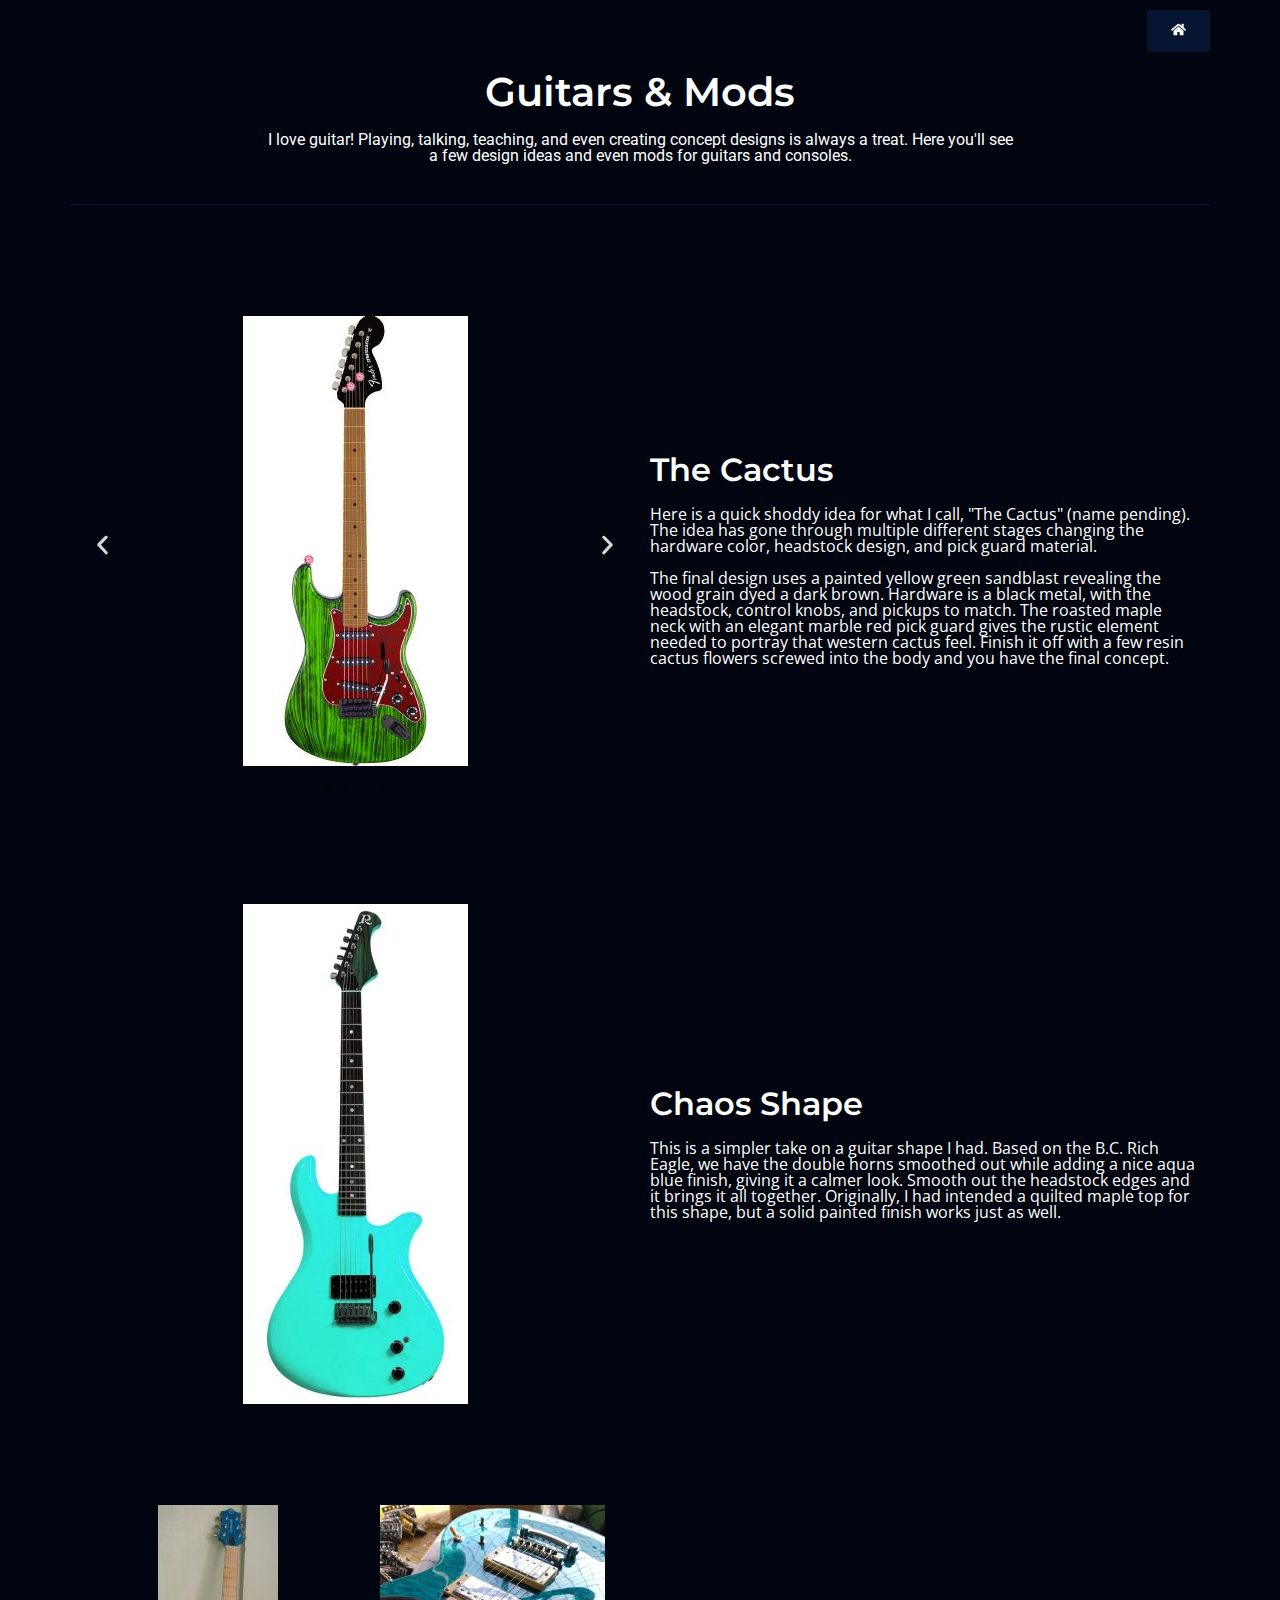
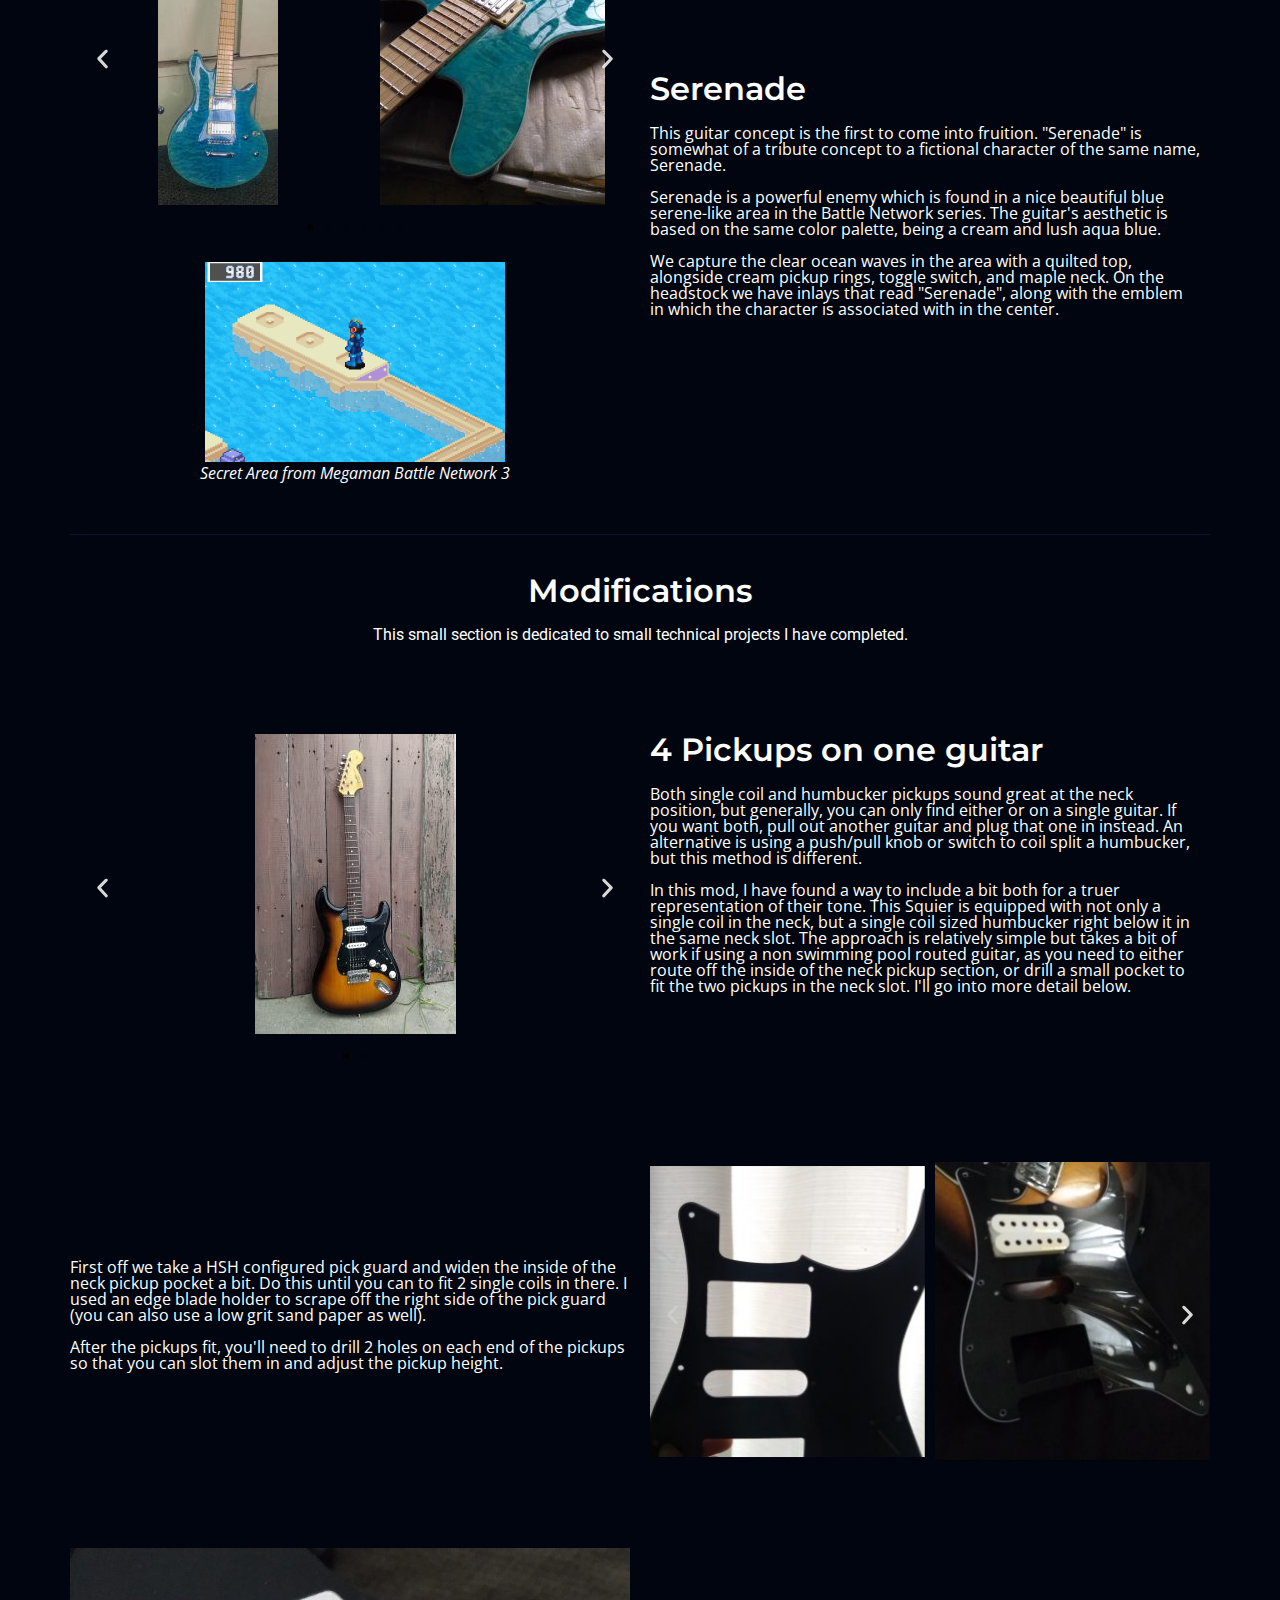
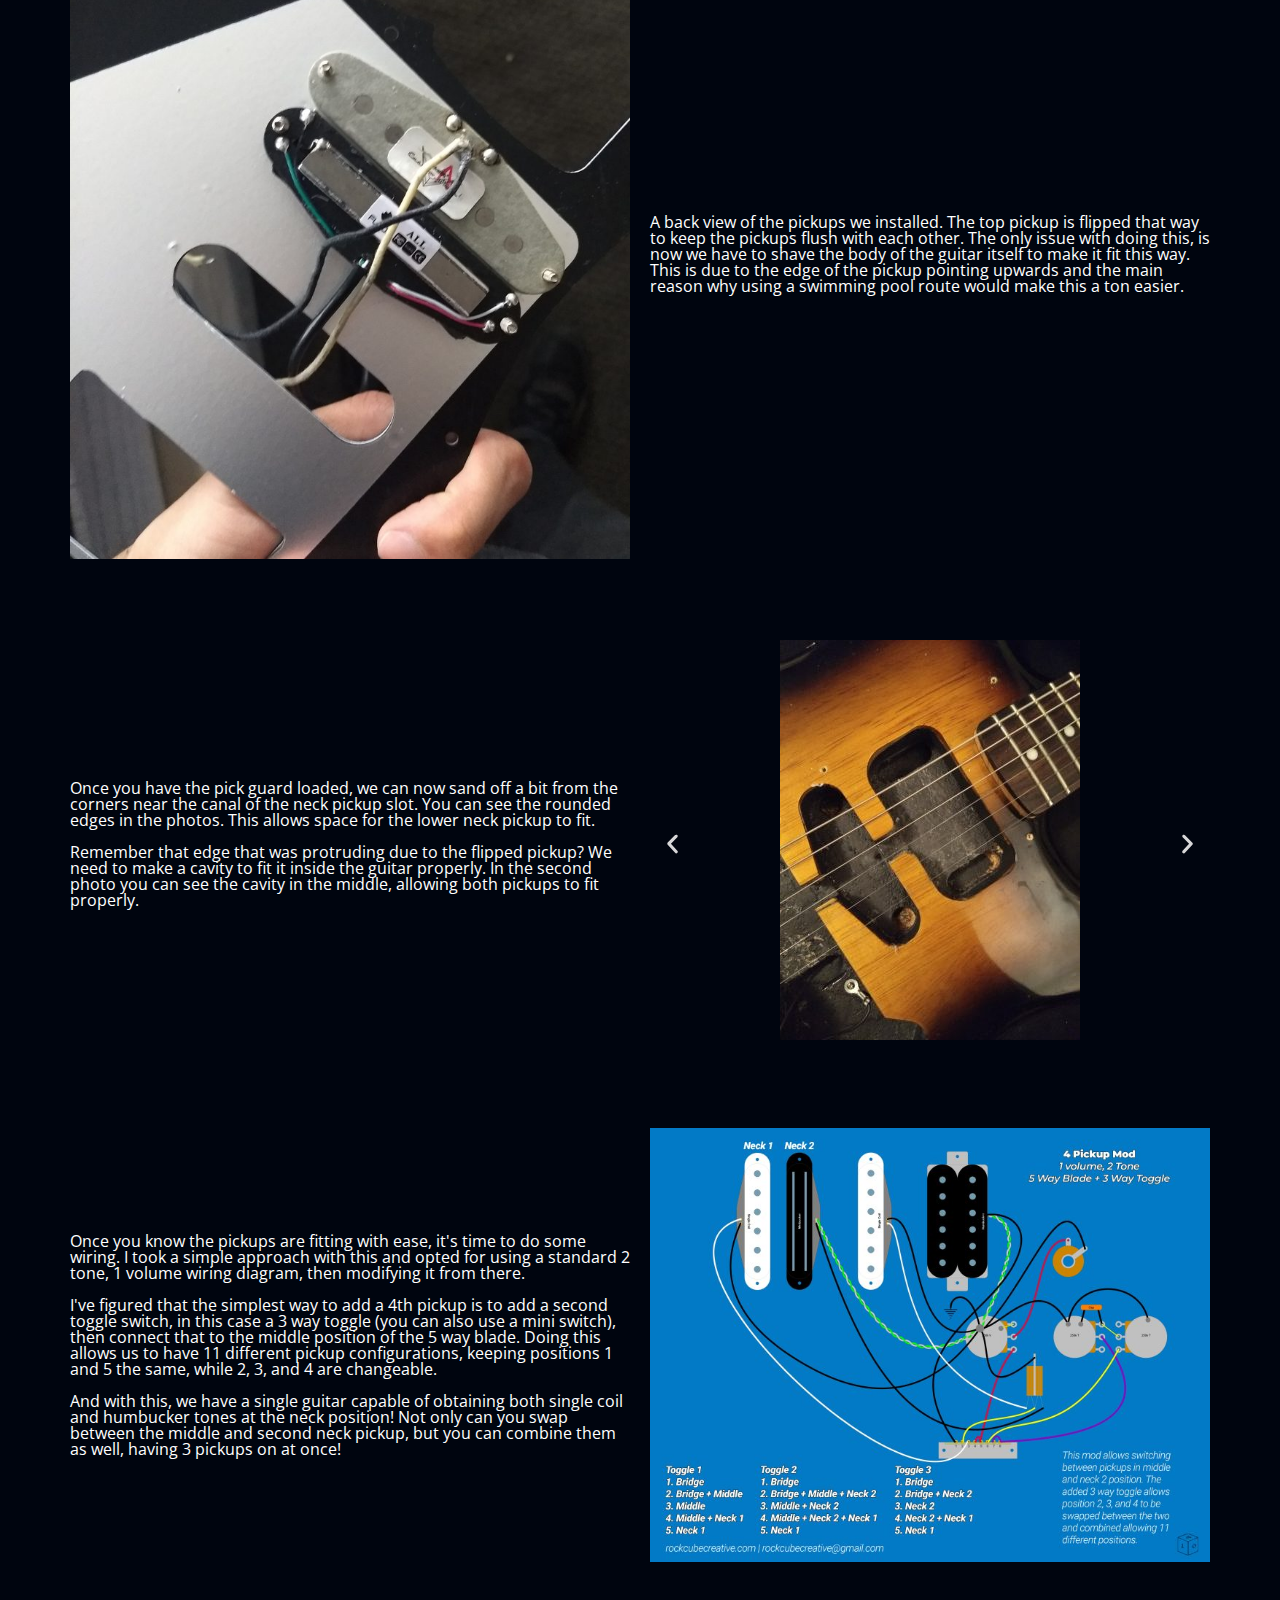
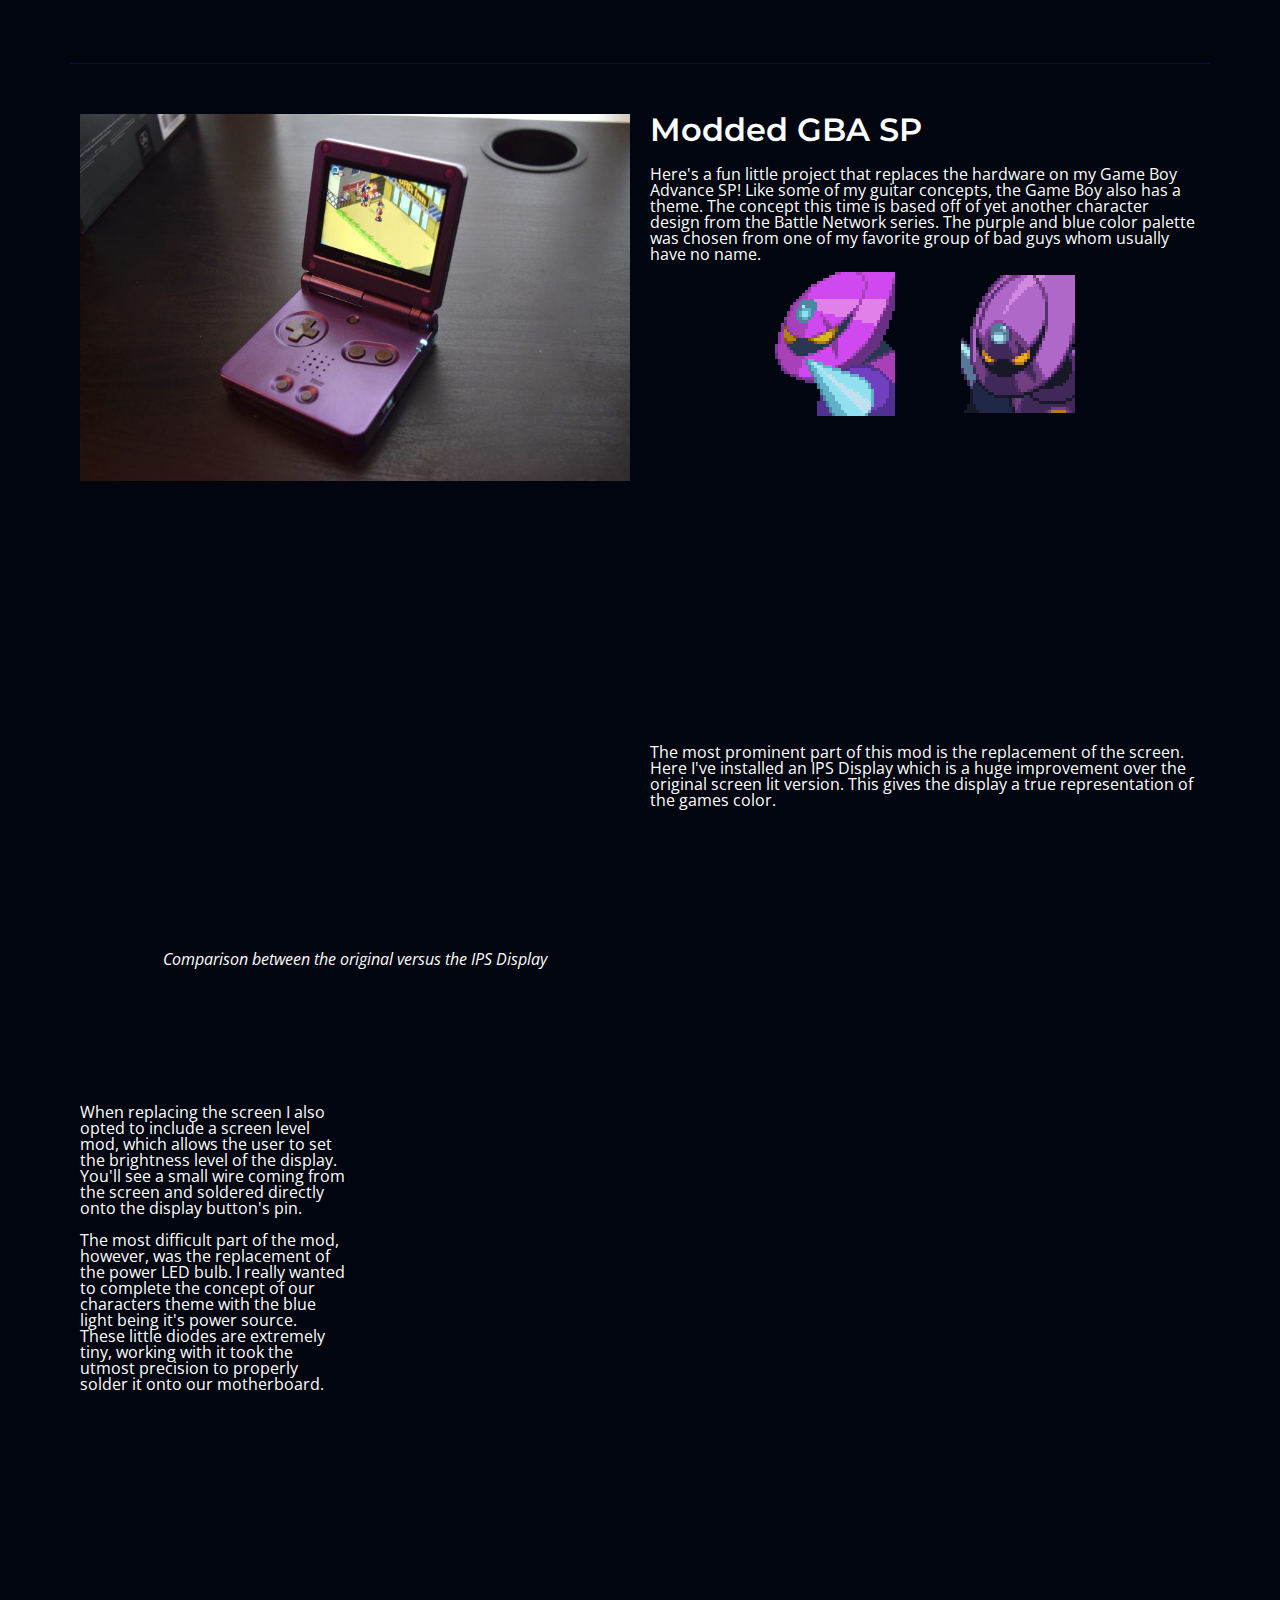
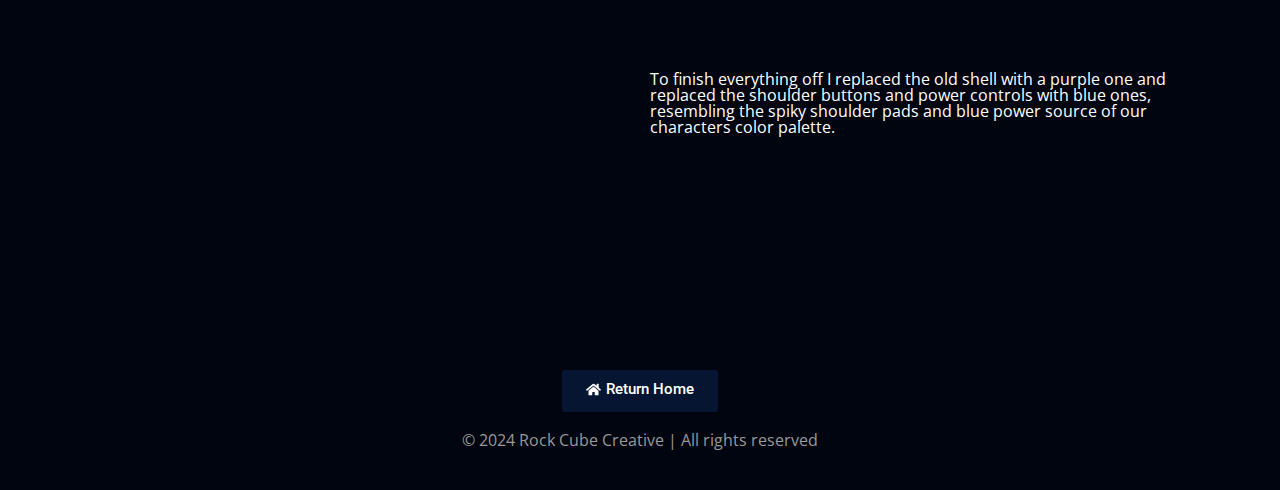
<file: guitars-and-mods/index.html>
<!DOCTYPE html>
<html lang="en-US">
<head>
	<meta charset="UTF-8">
	<meta name="viewport" content="width=device-width, initial-scale=1">
	<link rel="profile" href="https://gmpg.org/xfn/11">
	<title>Guitars and Mods &#8211; Rock Cube Creative</title>
<meta name="robots" content="max-image-preview:large">
<link rel="alternate" type="application/rss+xml" title="Rock Cube Creative &raquo; Feed" href="https://joedli.github.io/feed/">
<link rel="alternate" type="application/rss+xml" title="Rock Cube Creative &raquo; Comments Feed" href="https://joedli.github.io/comments/feed/">
<script>
window._wpemojiSettings = {"baseUrl":"https:\/\/s.w.org\/images\/core\/emoji\/15.0.3\/72x72\/","ext":".png","svgUrl":"https:\/\/s.w.org\/images\/core\/emoji\/15.0.3\/svg\/","svgExt":".svg","source":{"concatemoji":"https:\/\/joedli.github.io\/wp-includes\/js\/wp-emoji-release.min.js?ver=6.5.3"}};
/*! This file is auto-generated */
!function(i,n){var o,s,e;function c(e){try{var t={supportTests:e,timestamp:(new Date).valueOf()};sessionStorage.setItem(o,JSON.stringify(t))}catch(e){}}function p(e,t,n){e.clearRect(0,0,e.canvas.width,e.canvas.height),e.fillText(t,0,0);var t=new Uint32Array(e.getImageData(0,0,e.canvas.width,e.canvas.height).data),r=(e.clearRect(0,0,e.canvas.width,e.canvas.height),e.fillText(n,0,0),new Uint32Array(e.getImageData(0,0,e.canvas.width,e.canvas.height).data));return t.every(function(e,t){return e===r[t]})}function u(e,t,n){switch(t){case"flag":return n(e,"🏳️‍⚧️","🏳️​⚧️")?!1:!n(e,"🇺🇳","🇺​🇳")&&!n(e,"🏴󠁧󠁢󠁥󠁮󠁧󠁿","🏴​󠁧​󠁢​󠁥​󠁮​󠁧​󠁿");case"emoji":return!n(e,"🐦‍⬛","🐦​⬛")}return!1}function f(e,t,n){var r="undefined"!=typeof WorkerGlobalScope&&self instanceof WorkerGlobalScope?new OffscreenCanvas(300,150):i.createElement("canvas"),a=r.getContext("2d",{willReadFrequently:!0}),o=(a.textBaseline="top",a.font="600 32px Arial",{});return e.forEach(function(e){o[e]=t(a,e,n)}),o}function t(e){var t=i.createElement("script");t.src=e,t.defer=!0,i.head.appendChild(t)}"undefined"!=typeof Promise&&(o="wpEmojiSettingsSupports",s=["flag","emoji"],n.supports={everything:!0,everythingExceptFlag:!0},e=new Promise(function(e){i.addEventListener("DOMContentLoaded",e,{once:!0})}),new Promise(function(t){var n=function(){try{var e=JSON.parse(sessionStorage.getItem(o));if("object"==typeof e&&"number"==typeof e.timestamp&&(new Date).valueOf()<e.timestamp+604800&&"object"==typeof e.supportTests)return e.supportTests}catch(e){}return null}();if(!n){if("undefined"!=typeof Worker&&"undefined"!=typeof OffscreenCanvas&&"undefined"!=typeof URL&&URL.createObjectURL&&"undefined"!=typeof Blob)try{var e="postMessage("+f.toString()+"("+[JSON.stringify(s),u.toString(),p.toString()].join(",")+"));",r=new Blob([e],{type:"text/javascript"}),a=new Worker(URL.createObjectURL(r),{name:"wpTestEmojiSupports"});return void(a.onmessage=function(e){c(n=e.data),a.terminate(),t(n)})}catch(e){}c(n=f(s,u,p))}t(n)}).then(function(e){for(var t in e)n.supports[t]=e[t],n.supports.everything=n.supports.everything&&n.supports[t],"flag"!==t&&(n.supports.everythingExceptFlag=n.supports.everythingExceptFlag&&n.supports[t]);n.supports.everythingExceptFlag=n.supports.everythingExceptFlag&&!n.supports.flag,n.DOMReady=!1,n.readyCallback=function(){n.DOMReady=!0}}).then(function(){return e}).then(function(){var e;n.supports.everything||(n.readyCallback(),(e=n.source||{}).concatemoji?t(e.concatemoji):e.wpemoji&&e.twemoji&&(t(e.twemoji),t(e.wpemoji)))}))}((window,document),window._wpemojiSettings);
</script>
<link rel="stylesheet" id="twb-open-sans-css" href="https://fonts.googleapis.com/css?family=Open+Sans%3A300%2C400%2C500%2C600%2C700%2C800&#038;display=swap&#038;ver=6.5.3" media="all">
<link rel="stylesheet" id="twbbwg-global-css" href="https://joedli.github.io/wp-content/plugins/photo-gallery/booster/assets/css/global.css?ver=1.0.0" media="all">
<style id="wp-emoji-styles-inline-css">img.wp-smiley, img.emoji {
		display: inline !important;
		border: none !important;
		box-shadow: none !important;
		height: 1em !important;
		width: 1em !important;
		margin: 0 0.07em !important;
		vertical-align: -0.1em !important;
		background: none !important;
		padding: 0 !important;
	}</style>
<style id="classic-theme-styles-inline-css">/*! This file is auto-generated */
.wp-block-button__link{color:#fff;background-color:#32373c;border-radius:9999px;box-shadow:none;text-decoration:none;padding:calc(.667em + 2px) calc(1.333em + 2px);font-size:1.125em}.wp-block-file__button{background:#32373c;color:#fff;text-decoration:none}</style>
<style id="global-styles-inline-css">body{--wp--preset--color--black: #000000;--wp--preset--color--cyan-bluish-gray: #abb8c3;--wp--preset--color--white: #ffffff;--wp--preset--color--pale-pink: #f78da7;--wp--preset--color--vivid-red: #cf2e2e;--wp--preset--color--luminous-vivid-orange: #ff6900;--wp--preset--color--luminous-vivid-amber: #fcb900;--wp--preset--color--light-green-cyan: #7bdcb5;--wp--preset--color--vivid-green-cyan: #00d084;--wp--preset--color--pale-cyan-blue: #8ed1fc;--wp--preset--color--vivid-cyan-blue: #0693e3;--wp--preset--color--vivid-purple: #9b51e0;--wp--preset--gradient--vivid-cyan-blue-to-vivid-purple: linear-gradient(135deg,rgba(6,147,227,1) 0%,rgb(155,81,224) 100%);--wp--preset--gradient--light-green-cyan-to-vivid-green-cyan: linear-gradient(135deg,rgb(122,220,180) 0%,rgb(0,208,130) 100%);--wp--preset--gradient--luminous-vivid-amber-to-luminous-vivid-orange: linear-gradient(135deg,rgba(252,185,0,1) 0%,rgba(255,105,0,1) 100%);--wp--preset--gradient--luminous-vivid-orange-to-vivid-red: linear-gradient(135deg,rgba(255,105,0,1) 0%,rgb(207,46,46) 100%);--wp--preset--gradient--very-light-gray-to-cyan-bluish-gray: linear-gradient(135deg,rgb(238,238,238) 0%,rgb(169,184,195) 100%);--wp--preset--gradient--cool-to-warm-spectrum: linear-gradient(135deg,rgb(74,234,220) 0%,rgb(151,120,209) 20%,rgb(207,42,186) 40%,rgb(238,44,130) 60%,rgb(251,105,98) 80%,rgb(254,248,76) 100%);--wp--preset--gradient--blush-light-purple: linear-gradient(135deg,rgb(255,206,236) 0%,rgb(152,150,240) 100%);--wp--preset--gradient--blush-bordeaux: linear-gradient(135deg,rgb(254,205,165) 0%,rgb(254,45,45) 50%,rgb(107,0,62) 100%);--wp--preset--gradient--luminous-dusk: linear-gradient(135deg,rgb(255,203,112) 0%,rgb(199,81,192) 50%,rgb(65,88,208) 100%);--wp--preset--gradient--pale-ocean: linear-gradient(135deg,rgb(255,245,203) 0%,rgb(182,227,212) 50%,rgb(51,167,181) 100%);--wp--preset--gradient--electric-grass: linear-gradient(135deg,rgb(202,248,128) 0%,rgb(113,206,126) 100%);--wp--preset--gradient--midnight: linear-gradient(135deg,rgb(2,3,129) 0%,rgb(40,116,252) 100%);--wp--preset--font-size--small: 13px;--wp--preset--font-size--medium: 20px;--wp--preset--font-size--large: 36px;--wp--preset--font-size--x-large: 42px;--wp--preset--spacing--20: 0.44rem;--wp--preset--spacing--30: 0.67rem;--wp--preset--spacing--40: 1rem;--wp--preset--spacing--50: 1.5rem;--wp--preset--spacing--60: 2.25rem;--wp--preset--spacing--70: 3.38rem;--wp--preset--spacing--80: 5.06rem;--wp--preset--shadow--natural: 6px 6px 9px rgba(0, 0, 0, 0.2);--wp--preset--shadow--deep: 12px 12px 50px rgba(0, 0, 0, 0.4);--wp--preset--shadow--sharp: 6px 6px 0px rgba(0, 0, 0, 0.2);--wp--preset--shadow--outlined: 6px 6px 0px -3px rgba(255, 255, 255, 1), 6px 6px rgba(0, 0, 0, 1);--wp--preset--shadow--crisp: 6px 6px 0px rgba(0, 0, 0, 1);}:where(.is-layout-flex){gap: 0.5em;}:where(.is-layout-grid){gap: 0.5em;}body .is-layout-flex{display: flex;}body .is-layout-flex{flex-wrap: wrap;align-items: center;}body .is-layout-flex > *{margin: 0;}body .is-layout-grid{display: grid;}body .is-layout-grid > *{margin: 0;}:where(.wp-block-columns.is-layout-flex){gap: 2em;}:where(.wp-block-columns.is-layout-grid){gap: 2em;}:where(.wp-block-post-template.is-layout-flex){gap: 1.25em;}:where(.wp-block-post-template.is-layout-grid){gap: 1.25em;}.has-black-color{color: var(--wp--preset--color--black) !important;}.has-cyan-bluish-gray-color{color: var(--wp--preset--color--cyan-bluish-gray) !important;}.has-white-color{color: var(--wp--preset--color--white) !important;}.has-pale-pink-color{color: var(--wp--preset--color--pale-pink) !important;}.has-vivid-red-color{color: var(--wp--preset--color--vivid-red) !important;}.has-luminous-vivid-orange-color{color: var(--wp--preset--color--luminous-vivid-orange) !important;}.has-luminous-vivid-amber-color{color: var(--wp--preset--color--luminous-vivid-amber) !important;}.has-light-green-cyan-color{color: var(--wp--preset--color--light-green-cyan) !important;}.has-vivid-green-cyan-color{color: var(--wp--preset--color--vivid-green-cyan) !important;}.has-pale-cyan-blue-color{color: var(--wp--preset--color--pale-cyan-blue) !important;}.has-vivid-cyan-blue-color{color: var(--wp--preset--color--vivid-cyan-blue) !important;}.has-vivid-purple-color{color: var(--wp--preset--color--vivid-purple) !important;}.has-black-background-color{background-color: var(--wp--preset--color--black) !important;}.has-cyan-bluish-gray-background-color{background-color: var(--wp--preset--color--cyan-bluish-gray) !important;}.has-white-background-color{background-color: var(--wp--preset--color--white) !important;}.has-pale-pink-background-color{background-color: var(--wp--preset--color--pale-pink) !important;}.has-vivid-red-background-color{background-color: var(--wp--preset--color--vivid-red) !important;}.has-luminous-vivid-orange-background-color{background-color: var(--wp--preset--color--luminous-vivid-orange) !important;}.has-luminous-vivid-amber-background-color{background-color: var(--wp--preset--color--luminous-vivid-amber) !important;}.has-light-green-cyan-background-color{background-color: var(--wp--preset--color--light-green-cyan) !important;}.has-vivid-green-cyan-background-color{background-color: var(--wp--preset--color--vivid-green-cyan) !important;}.has-pale-cyan-blue-background-color{background-color: var(--wp--preset--color--pale-cyan-blue) !important;}.has-vivid-cyan-blue-background-color{background-color: var(--wp--preset--color--vivid-cyan-blue) !important;}.has-vivid-purple-background-color{background-color: var(--wp--preset--color--vivid-purple) !important;}.has-black-border-color{border-color: var(--wp--preset--color--black) !important;}.has-cyan-bluish-gray-border-color{border-color: var(--wp--preset--color--cyan-bluish-gray) !important;}.has-white-border-color{border-color: var(--wp--preset--color--white) !important;}.has-pale-pink-border-color{border-color: var(--wp--preset--color--pale-pink) !important;}.has-vivid-red-border-color{border-color: var(--wp--preset--color--vivid-red) !important;}.has-luminous-vivid-orange-border-color{border-color: var(--wp--preset--color--luminous-vivid-orange) !important;}.has-luminous-vivid-amber-border-color{border-color: var(--wp--preset--color--luminous-vivid-amber) !important;}.has-light-green-cyan-border-color{border-color: var(--wp--preset--color--light-green-cyan) !important;}.has-vivid-green-cyan-border-color{border-color: var(--wp--preset--color--vivid-green-cyan) !important;}.has-pale-cyan-blue-border-color{border-color: var(--wp--preset--color--pale-cyan-blue) !important;}.has-vivid-cyan-blue-border-color{border-color: var(--wp--preset--color--vivid-cyan-blue) !important;}.has-vivid-purple-border-color{border-color: var(--wp--preset--color--vivid-purple) !important;}.has-vivid-cyan-blue-to-vivid-purple-gradient-background{background: var(--wp--preset--gradient--vivid-cyan-blue-to-vivid-purple) !important;}.has-light-green-cyan-to-vivid-green-cyan-gradient-background{background: var(--wp--preset--gradient--light-green-cyan-to-vivid-green-cyan) !important;}.has-luminous-vivid-amber-to-luminous-vivid-orange-gradient-background{background: var(--wp--preset--gradient--luminous-vivid-amber-to-luminous-vivid-orange) !important;}.has-luminous-vivid-orange-to-vivid-red-gradient-background{background: var(--wp--preset--gradient--luminous-vivid-orange-to-vivid-red) !important;}.has-very-light-gray-to-cyan-bluish-gray-gradient-background{background: var(--wp--preset--gradient--very-light-gray-to-cyan-bluish-gray) !important;}.has-cool-to-warm-spectrum-gradient-background{background: var(--wp--preset--gradient--cool-to-warm-spectrum) !important;}.has-blush-light-purple-gradient-background{background: var(--wp--preset--gradient--blush-light-purple) !important;}.has-blush-bordeaux-gradient-background{background: var(--wp--preset--gradient--blush-bordeaux) !important;}.has-luminous-dusk-gradient-background{background: var(--wp--preset--gradient--luminous-dusk) !important;}.has-pale-ocean-gradient-background{background: var(--wp--preset--gradient--pale-ocean) !important;}.has-electric-grass-gradient-background{background: var(--wp--preset--gradient--electric-grass) !important;}.has-midnight-gradient-background{background: var(--wp--preset--gradient--midnight) !important;}.has-small-font-size{font-size: var(--wp--preset--font-size--small) !important;}.has-medium-font-size{font-size: var(--wp--preset--font-size--medium) !important;}.has-large-font-size{font-size: var(--wp--preset--font-size--large) !important;}.has-x-large-font-size{font-size: var(--wp--preset--font-size--x-large) !important;}
.wp-block-navigation a:where(:not(.wp-element-button)){color: inherit;}
:where(.wp-block-post-template.is-layout-flex){gap: 1.25em;}:where(.wp-block-post-template.is-layout-grid){gap: 1.25em;}
:where(.wp-block-columns.is-layout-flex){gap: 2em;}:where(.wp-block-columns.is-layout-grid){gap: 2em;}
.wp-block-pullquote{font-size: 1.5em;line-height: 1.6;}</style>
<link rel="stylesheet" id="contact-form-7-css" href="https://joedli.github.io/wp-content/plugins/contact-form-7/includes/css/styles.css?ver=5.9.5" media="all">
<style id="contact-form-7-inline-css">.wpcf7 .wpcf7-recaptcha iframe {margin-bottom: 0;}.wpcf7 .wpcf7-recaptcha[data-align="center"] > div {margin: 0 auto;}.wpcf7 .wpcf7-recaptcha[data-align="right"] > div {margin: 0 0 0 auto;}</style>
<link rel="stylesheet" id="bwg_fonts-css" href="https://joedli.github.io/wp-content/plugins/photo-gallery/css/bwg-fonts/fonts.css?ver=0.0.1" media="all">
<link rel="stylesheet" id="sumoselect-css" href="https://joedli.github.io/wp-content/plugins/photo-gallery/css/sumoselect.min.css?ver=3.4.6" media="all">
<link rel="stylesheet" id="mCustomScrollbar-css" href="https://joedli.github.io/wp-content/plugins/photo-gallery/css/jquery.mCustomScrollbar.min.css?ver=3.1.5" media="all">
<link rel="stylesheet" id="bwg_googlefonts-css" href="https://fonts.googleapis.com/css?family=Ubuntu&#038;subset=greek,latin,greek-ext,vietnamese,cyrillic-ext,latin-ext,cyrillic" media="all">
<link rel="stylesheet" id="bwg_frontend-css" href="https://joedli.github.io/wp-content/plugins/photo-gallery/css/styles.min.css?ver=1.8.23" media="all">
<link rel="stylesheet" id="hello-elementor-css" href="https://joedli.github.io/wp-content/themes/hello-elementor/style.min.css?ver=3.0.1" media="all">
<link rel="stylesheet" id="hello-elementor-theme-style-css" href="https://joedli.github.io/wp-content/themes/hello-elementor/theme.min.css?ver=3.0.1" media="all">
<link rel="stylesheet" id="hello-elementor-header-footer-css" href="https://joedli.github.io/wp-content/themes/hello-elementor/header-footer.min.css?ver=3.0.1" media="all">
<link rel="stylesheet" id="elementor-frontend-css" href="https://joedli.github.io/wp-content/plugins/elementor/assets/css/frontend-lite.min.css?ver=3.21.4" media="all">
<link rel="stylesheet" id="elementor-post-6-css" href="https://joedli.github.io/wp-content/uploads/elementor/css/post-6.css?ver=1716623602" media="all">
<link rel="stylesheet" id="swiper-css" href="https://joedli.github.io/wp-content/plugins/elementor/assets/lib/swiper/v8/css/swiper.min.css?ver=8.4.5" media="all">
<link rel="stylesheet" id="elementor-global-css" href="https://joedli.github.io/wp-content/uploads/elementor/css/global.css?ver=1716626566" media="all">
<link rel="stylesheet" id="elementor-post-516-css" href="https://joedli.github.io/wp-content/uploads/elementor/css/post-516.css?ver=1716704734" media="all">
<link rel="stylesheet" id="google-fonts-1-css" href="https://fonts.googleapis.com/css?family=Montserrat%3A100%2C100italic%2C200%2C200italic%2C300%2C300italic%2C400%2C400italic%2C500%2C500italic%2C600%2C600italic%2C700%2C700italic%2C800%2C800italic%2C900%2C900italic%7CRoboto%3A100%2C100italic%2C200%2C200italic%2C300%2C300italic%2C400%2C400italic%2C500%2C500italic%2C600%2C600italic%2C700%2C700italic%2C800%2C800italic%2C900%2C900italic%7COpen+Sans%3A100%2C100italic%2C200%2C200italic%2C300%2C300italic%2C400%2C400italic%2C500%2C500italic%2C600%2C600italic%2C700%2C700italic%2C800%2C800italic%2C900%2C900italic&#038;display=swap&#038;ver=6.5.3" media="all">
<link rel="preconnect" href="https://fonts.gstatic.com/" crossorigin>
<script src="https://joedli.github.io/wp-includes/js/jquery/jquery.min.js?ver=3.7.1" id="jquery-core-js"></script>
<script src="https://joedli.github.io/wp-includes/js/jquery/jquery-migrate.min.js?ver=3.4.1" id="jquery-migrate-js"></script>
<script src="https://joedli.github.io/wp-content/plugins/photo-gallery/booster/assets/js/circle-progress.js?ver=1.2.2" id="twbbwg-circle-js"></script>
<script id="twbbwg-global-js-extra">var twb = {"nonce":"cd97812522","ajax_url":"https:\/\/joedli.github.io\/wp-admin\/admin-ajax.php","plugin_url":"https:\/\/joedli.github.io\/wp-content\/plugins\/photo-gallery\/booster","href":"https:\/\/joedli.github.io\/wp-admin\/admin.php?page=twbbwg_photo-gallery"};
var twb = {"nonce":"cd97812522","ajax_url":"https:\/\/joedli.github.io\/wp-admin\/admin-ajax.php","plugin_url":"https:\/\/joedli.github.io\/wp-content\/plugins\/photo-gallery\/booster","href":"https:\/\/joedli.github.io\/wp-admin\/admin.php?page=twbbwg_photo-gallery"};</script>
<script src="https://joedli.github.io/wp-content/plugins/photo-gallery/booster/assets/js/global.js?ver=1.0.0" id="twbbwg-global-js"></script>
<script src="https://joedli.github.io/wp-content/plugins/photo-gallery/js/jquery.sumoselect.min.js?ver=3.4.6" id="sumoselect-js"></script>
<script src="https://joedli.github.io/wp-content/plugins/photo-gallery/js/tocca.min.js?ver=2.0.9" id="bwg_mobile-js"></script>
<script src="https://joedli.github.io/wp-content/plugins/photo-gallery/js/jquery.mCustomScrollbar.concat.min.js?ver=3.1.5" id="mCustomScrollbar-js"></script>
<script src="https://joedli.github.io/wp-content/plugins/photo-gallery/js/jquery.fullscreen.min.js?ver=0.6.0" id="jquery-fullscreen-js"></script>
<script id="bwg_frontend-js-extra">var bwg_objectsL10n = {"bwg_field_required":"field is required.","bwg_mail_validation":"This is not a valid email address.","bwg_search_result":"There are no images matching your search.","bwg_select_tag":"Select Tag","bwg_order_by":"Order By","bwg_search":"Search","bwg_show_ecommerce":"Show Ecommerce","bwg_hide_ecommerce":"Hide Ecommerce","bwg_show_comments":"Show Comments","bwg_hide_comments":"Hide Comments","bwg_restore":"Restore","bwg_maximize":"Maximize","bwg_fullscreen":"Fullscreen","bwg_exit_fullscreen":"Exit Fullscreen","bwg_search_tag":"SEARCH...","bwg_tag_no_match":"No tags found","bwg_all_tags_selected":"All tags selected","bwg_tags_selected":"tags selected","play":"Play","pause":"Pause","is_pro":"","bwg_play":"Play","bwg_pause":"Pause","bwg_hide_info":"Hide info","bwg_show_info":"Show info","bwg_hide_rating":"Hide rating","bwg_show_rating":"Show rating","ok":"Ok","cancel":"Cancel","select_all":"Select all","lazy_load":"0","lazy_loader":"https:\/\/joedli.github.io\/wp-content\/plugins\/photo-gallery\/images\/ajax_loader.png","front_ajax":"0","bwg_tag_see_all":"see all tags","bwg_tag_see_less":"see less tags"};</script>
<script src="https://joedli.github.io/wp-content/plugins/photo-gallery/js/scripts.min.js?ver=1.8.23" id="bwg_frontend-js"></script>
<link rel="https://api.w.org/" href="https://joedli.github.io/wp-json/">
<link rel="alternate" type="application/json" href="https://joedli.github.io/wp-json/wp/v2/pages/516">
<link rel="EditURI" type="application/rsd+xml" title="RSD" href="https://joedli.github.io/xmlrpc.php?rsd">
<meta name="generator" content="WordPress 6.5.3">
<link rel="canonical" href="https://joedli.github.io/guitars-and-mods/">
<link rel="shortlink" href="https://joedli.github.io/?p=516">
<link rel="alternate" type="application/json+oembed" href="https://joedli.github.io/wp-json/oembed/1.0/embed?url=http%3A%2F%2Fhttps%3A%2F%2Fjoedli.github.io%2Fguitars-and-mods%2F">
<link rel="alternate" type="text/xml+oembed" href="https://joedli.github.io/wp-json/oembed/1.0/embed?url=http%3A%2F%2Fhttps%3A%2F%2Fjoedli.github.io%2Fguitars-and-mods%2F#038;format=xml">
<meta name="generator" content="Elementor 3.21.4; features: e_optimized_assets_loading, e_optimized_css_loading, e_font_icon_svg, additional_custom_breakpoints, e_lazyload; settings: css_print_method-external, google_font-enabled, font_display-swap">
			<style>.e-con.e-parent:nth-of-type(n+4):not(.e-lazyloaded):not(.e-no-lazyload),
				.e-con.e-parent:nth-of-type(n+4):not(.e-lazyloaded):not(.e-no-lazyload) * {
					background-image: none !important;
				}
				@media screen and (max-height: 1024px) {
					.e-con.e-parent:nth-of-type(n+3):not(.e-lazyloaded):not(.e-no-lazyload),
					.e-con.e-parent:nth-of-type(n+3):not(.e-lazyloaded):not(.e-no-lazyload) * {
						background-image: none !important;
					}
				}
				@media screen and (max-height: 640px) {
					.e-con.e-parent:nth-of-type(n+2):not(.e-lazyloaded):not(.e-no-lazyload),
					.e-con.e-parent:nth-of-type(n+2):not(.e-lazyloaded):not(.e-no-lazyload) * {
						background-image: none !important;
					}
				}</style>
			<link rel="icon" href="https://joedli.github.io/wp-content/uploads/2024/05/rc500-150x150.png" sizes="32x32">
<link rel="icon" href="https://joedli.github.io/wp-content/uploads/2024/05/rc500-300x300.png" sizes="192x192">
<link rel="apple-touch-icon" href="https://joedli.github.io/wp-content/uploads/2024/05/rc500-300x300.png">
<meta name="msapplication-TileImage" content="https://joedli.github.io/wp-content/uploads/2024/05/rc500-300x300.png">
</head>
<body class="page-template-default page page-id-516 elementor-default elementor-kit-6 elementor-page elementor-page-516">


<a class="skip-link screen-reader-text" href="#content">Skip to content</a>


<main id="content" class="site-main post-516 page type-page status-publish hentry">

	
	<div class="page-content">
				<div data-elementor-type="wp-page" data-elementor-id="516" class="elementor elementor-516">
				<div class="elementor-element elementor-element-446eae14 e-flex e-con-boxed e-con e-parent" data-id="446eae14" data-element_type="container">
					<div class="e-con-inner">
				<div class="elementor-element elementor-element-1abfcdf1 elementor-align-right elementor-widget elementor-widget-button" data-id="1abfcdf1" data-element_type="widget" data-widget_type="button.default">
				<div class="elementor-widget-container">
					<div class="elementor-button-wrapper">
			<a class="elementor-button elementor-button-link elementor-size-sm" href="https://joedli.github.io/">
						<span class="elementor-button-content-wrapper">
						<span class="elementor-button-icon elementor-align-icon-">
				<svg aria-hidden="true" class="e-font-icon-svg e-fas-home" viewbox="0 0 576 512" xmlns="http://www.w3.org/2000/svg"><path d="M280.37 148.26L96 300.11V464a16 16 0 0 0 16 16l112.06-.29a16 16 0 0 0 15.92-16V368a16 16 0 0 1 16-16h64a16 16 0 0 1 16 16v95.64a16 16 0 0 0 16 16.05L464 480a16 16 0 0 0 16-16V300L295.67 148.26a12.19 12.19 0 0 0-15.3 0zM571.6 251.47L488 182.56V44.05a12 12 0 0 0-12-12h-56a12 12 0 0 0-12 12v72.61L318.47 43a48 48 0 0 0-61 0L4.34 251.47a12 12 0 0 0-1.6 16.9l25.5 31A12 12 0 0 0 45.15 301l235.22-193.74a12.19 12.19 0 0 1 15.3 0L530.9 301a12 12 0 0 0 16.9-1.6l25.5-31a12 12 0 0 0-1.7-16.93z"></path></svg>			</span>
								</span>
					</a>
		</div>
				</div>
				</div>
					</div>
				</div>
		<div class="elementor-element elementor-element-2766ca7f e-flex e-con-boxed e-con e-parent" data-id="2766ca7f" data-element_type="container">
					<div class="e-con-inner">
				<div class="elementor-element elementor-element-2bca136c elementor-widget elementor-widget-heading" data-id="2bca136c" data-element_type="widget" data-widget_type="heading.default">
				<div class="elementor-widget-container">
			<style>/*! elementor - v3.21.0 - 30-04-2024 */
.elementor-heading-title{padding:0;margin:0;line-height:1}.elementor-widget-heading .elementor-heading-title[class*=elementor-size-]>a{color:inherit;font-size:inherit;line-height:inherit}.elementor-widget-heading .elementor-heading-title.elementor-size-small{font-size:15px}.elementor-widget-heading .elementor-heading-title.elementor-size-medium{font-size:19px}.elementor-widget-heading .elementor-heading-title.elementor-size-large{font-size:29px}.elementor-widget-heading .elementor-heading-title.elementor-size-xl{font-size:39px}.elementor-widget-heading .elementor-heading-title.elementor-size-xxl{font-size:59px}</style>
<h1 class="elementor-heading-title elementor-size-default">Guitars & Mods</h1>		</div>
				</div>
					</div>
				</div>
		<div class="elementor-element elementor-element-a9e295d e-flex e-con-boxed e-con e-parent" data-id="a9e295d" data-element_type="container">
					<div class="e-con-inner">
				<div class="elementor-element elementor-element-48fdffed elementor-widget elementor-widget-heading" data-id="48fdffed" data-element_type="widget" data-widget_type="heading.default">
				<div class="elementor-widget-container">
			<h6 class="elementor-heading-title elementor-size-default">I love guitar! Playing, talking, teaching, and even creating concept designs is always a treat. Here you'll see a few design ideas and even mods for guitars and consoles.</h6>		</div>
				</div>
					</div>
				</div>
		<div class="elementor-element elementor-element-8bfb3c2 e-flex e-con-boxed e-con e-parent" data-id="8bfb3c2" data-element_type="container">
					<div class="e-con-inner">
				<div class="elementor-element elementor-element-cc4e1da elementor-widget-divider--view-line elementor-widget elementor-widget-divider" data-id="cc4e1da" data-element_type="widget" data-widget_type="divider.default">
				<div class="elementor-widget-container">
			<style>/*! elementor - v3.21.0 - 30-04-2024 */
.elementor-widget-divider{--divider-border-style:none;--divider-border-width:1px;--divider-color:#0c0d0e;--divider-icon-size:20px;--divider-element-spacing:10px;--divider-pattern-height:24px;--divider-pattern-size:20px;--divider-pattern-url:none;--divider-pattern-repeat:repeat-x}.elementor-widget-divider .elementor-divider{display:flex}.elementor-widget-divider .elementor-divider__text{font-size:15px;line-height:1;max-width:95%}.elementor-widget-divider .elementor-divider__element{margin:0 var(--divider-element-spacing);flex-shrink:0}.elementor-widget-divider .elementor-icon{font-size:var(--divider-icon-size)}.elementor-widget-divider .elementor-divider-separator{display:flex;margin:0;direction:ltr}.elementor-widget-divider--view-line_icon .elementor-divider-separator,.elementor-widget-divider--view-line_text .elementor-divider-separator{align-items:center}.elementor-widget-divider--view-line_icon .elementor-divider-separator:after,.elementor-widget-divider--view-line_icon .elementor-divider-separator:before,.elementor-widget-divider--view-line_text .elementor-divider-separator:after,.elementor-widget-divider--view-line_text .elementor-divider-separator:before{display:block;content:"";border-block-end:0;flex-grow:1;border-block-start:var(--divider-border-width) var(--divider-border-style) var(--divider-color)}.elementor-widget-divider--element-align-left .elementor-divider .elementor-divider-separator>.elementor-divider__svg:first-of-type{flex-grow:0;flex-shrink:100}.elementor-widget-divider--element-align-left .elementor-divider-separator:before{content:none}.elementor-widget-divider--element-align-left .elementor-divider__element{margin-left:0}.elementor-widget-divider--element-align-right .elementor-divider .elementor-divider-separator>.elementor-divider__svg:last-of-type{flex-grow:0;flex-shrink:100}.elementor-widget-divider--element-align-right .elementor-divider-separator:after{content:none}.elementor-widget-divider--element-align-right .elementor-divider__element{margin-right:0}.elementor-widget-divider--element-align-start .elementor-divider .elementor-divider-separator>.elementor-divider__svg:first-of-type{flex-grow:0;flex-shrink:100}.elementor-widget-divider--element-align-start .elementor-divider-separator:before{content:none}.elementor-widget-divider--element-align-start .elementor-divider__element{margin-inline-start:0}.elementor-widget-divider--element-align-end .elementor-divider .elementor-divider-separator>.elementor-divider__svg:last-of-type{flex-grow:0;flex-shrink:100}.elementor-widget-divider--element-align-end .elementor-divider-separator:after{content:none}.elementor-widget-divider--element-align-end .elementor-divider__element{margin-inline-end:0}.elementor-widget-divider:not(.elementor-widget-divider--view-line_text):not(.elementor-widget-divider--view-line_icon) .elementor-divider-separator{border-block-start:var(--divider-border-width) var(--divider-border-style) var(--divider-color)}.elementor-widget-divider--separator-type-pattern{--divider-border-style:none}.elementor-widget-divider--separator-type-pattern.elementor-widget-divider--view-line .elementor-divider-separator,.elementor-widget-divider--separator-type-pattern:not(.elementor-widget-divider--view-line) .elementor-divider-separator:after,.elementor-widget-divider--separator-type-pattern:not(.elementor-widget-divider--view-line) .elementor-divider-separator:before,.elementor-widget-divider--separator-type-pattern:not([class*=elementor-widget-divider--view]) .elementor-divider-separator{width:100%;min-height:var(--divider-pattern-height);-webkit-mask-size:var(--divider-pattern-size) 100%;mask-size:var(--divider-pattern-size) 100%;-webkit-mask-repeat:var(--divider-pattern-repeat);mask-repeat:var(--divider-pattern-repeat);background-color:var(--divider-color);-webkit-mask-image:var(--divider-pattern-url);mask-image:var(--divider-pattern-url)}.elementor-widget-divider--no-spacing{--divider-pattern-size:auto}.elementor-widget-divider--bg-round{--divider-pattern-repeat:round}.rtl .elementor-widget-divider .elementor-divider__text{direction:rtl}.e-con-inner>.elementor-widget-divider,.e-con>.elementor-widget-divider{width:var(--container-widget-width,100%);--flex-grow:var(--container-widget-flex-grow)}</style>		<div class="elementor-divider">
			<span class="elementor-divider-separator">
						</span>
		</div>
				</div>
				</div>
					</div>
				</div>
		<div class="elementor-element elementor-element-4d7134f7 e-flex e-con-boxed e-con e-parent" data-id="4d7134f7" data-element_type="container">
					<div class="e-con-inner">
				<div class="elementor-element elementor-element-5b17f511 elementor-widget-divider--view-line elementor-widget elementor-widget-divider" data-id="5b17f511" data-element_type="widget" data-widget_type="divider.default">
				<div class="elementor-widget-container">
					<div class="elementor-divider">
			<span class="elementor-divider-separator">
						</span>
		</div>
				</div>
				</div>
					</div>
				</div>
		<div class="elementor-element elementor-element-2be92931 e-flex e-con-boxed e-con e-parent" data-id="2be92931" data-element_type="container">
					<div class="e-con-inner">
		<div class="elementor-element elementor-element-7cce3f97 e-con-full e-flex e-con e-child" data-id="7cce3f97" data-element_type="container">
				<div class="elementor-element elementor-element-66341d43 elementor-arrows-position-inside elementor-pagination-position-outside elementor-widget elementor-widget-image-carousel" data-id="66341d43" data-element_type="widget" data-settings="{&quot;slides_to_show&quot;:&quot;1&quot;,&quot;navigation&quot;:&quot;both&quot;,&quot;autoplay&quot;:&quot;yes&quot;,&quot;pause_on_hover&quot;:&quot;yes&quot;,&quot;pause_on_interaction&quot;:&quot;yes&quot;,&quot;autoplay_speed&quot;:5000,&quot;infinite&quot;:&quot;yes&quot;,&quot;effect&quot;:&quot;slide&quot;,&quot;speed&quot;:500}" data-widget_type="image-carousel.default">
				<div class="elementor-widget-container">
			<style>/*! elementor - v3.21.0 - 30-04-2024 */
.elementor-widget-image-carousel .swiper,.elementor-widget-image-carousel .swiper-container{position:static}.elementor-widget-image-carousel .swiper-container .swiper-slide figure,.elementor-widget-image-carousel .swiper .swiper-slide figure{line-height:inherit}.elementor-widget-image-carousel .swiper-slide{text-align:center}.elementor-image-carousel-wrapper:not(.swiper-container-initialized):not(.swiper-initialized) .swiper-slide{max-width:calc(100% / var(--e-image-carousel-slides-to-show, 3))}</style>		<div class="elementor-image-carousel-wrapper swiper" dir="ltr">
			<div class="elementor-image-carousel swiper-wrapper" aria-live="off">
								<div class="swiper-slide" role="group" aria-roledescription="slide" aria-label="1 of 4"><a data-elementor-open-lightbox="yes" data-elementor-lightbox-slideshow="66341d43" data-elementor-lightbox-description="Finalized concept design for &quot;The Cactus&quot;." data-e-action-hash="#elementor-action%3Aaction%3Dlightbox%26settings%3DeyJpZCI6NTM1LCJ1cmwiOiJodHRwOlwvXC9yb2NrY3ViZXRlc3RcL3dwLWNvbnRlbnRcL3VwbG9hZHNcLzIwMjRcLzA1XC9jYWN0dXNndWl0YXJmaW5hbC5qcGciLCJzbGlkZXNob3ciOiI2NjM0MWQ0MyJ9" href="https://joedli.github.io/wp-content/uploads/2024/05/cactusguitarfinal.jpg"><figure class="swiper-slide-inner"><img decoding="async" class="swiper-slide-image" src="https://joedli.github.io/wp-content/uploads/elementor/thumbs/cactusguitarfinal-qoa7w3ie2vbmdhp9wt4h01pgdfayhk5w45udwwhcyc.jpg" alt="cactusguitarfinal"></figure></a></div>
<div class="swiper-slide" role="group" aria-roledescription="slide" aria-label="2 of 4"><a data-elementor-open-lightbox="yes" data-elementor-lightbox-slideshow="66341d43" data-elementor-lightbox-description="A sleek, shredder style version of &quot;The Cactus&quot; with a banana headstock." data-e-action-hash="#elementor-action%3Aaction%3Dlightbox%26settings%3DeyJpZCI6NTQwLCJ1cmwiOiJodHRwOlwvXC9yb2NrY3ViZXRlc3RcL3dwLWNvbnRlbnRcL3VwbG9hZHNcLzIwMjRcLzA1XC9jYWN0dXM4LTEuanBnIiwic2xpZGVzaG93IjoiNjYzNDFkNDMifQ%3D%3D" href="https://joedli.github.io/wp-content/uploads/2024/05/cactus8-1.jpg"><figure class="swiper-slide-inner"><img decoding="async" class="swiper-slide-image" src="https://joedli.github.io/wp-content/uploads/elementor/thumbs/cactus8-1-qoa8li3cso3m62sskaggw4wydc33j20pxwltv4tas4.jpg" alt="cactus8"></figure></a></div>
<div class="swiper-slide" role="group" aria-roledescription="slide" aria-label="3 of 4"><a data-elementor-open-lightbox="yes" data-elementor-lightbox-slideshow="66341d43" data-elementor-lightbox-description="Simplified version of &quot;The Cactus&quot; with a flamed maple green dyed fretboard." data-e-action-hash="#elementor-action%3Aaction%3Dlightbox%26settings%3DeyJpZCI6NTM0LCJ1cmwiOiJodHRwOlwvXC9yb2NrY3ViZXRlc3RcL3dwLWNvbnRlbnRcL3VwbG9hZHNcLzIwMjRcLzA1XC9jYWN0dXMxMC5qcGciLCJzbGlkZXNob3ciOiI2NjM0MWQ0MyJ9" href="https://joedli.github.io/wp-content/uploads/2024/05/cactus10.jpg"><figure class="swiper-slide-inner"><img decoding="async" class="swiper-slide-image" src="https://joedli.github.io/wp-content/uploads/elementor/thumbs/cactus10-qoa7w2kjw1ac1vqn2apufjxzs1fl9v25s16wfmir4k.jpg" alt="cactus10"></figure></a></div>
<div class="swiper-slide" role="group" aria-roledescription="slide" aria-label="4 of 4"><a data-elementor-open-lightbox="yes" data-elementor-lightbox-slideshow="66341d43" data-elementor-lightbox-description="&quot;The Cactus&quot; before settling on the black painted headstock and yellow green body paint." data-e-action-hash="#elementor-action%3Aaction%3Dlightbox%26settings%3DeyJpZCI6NTMyLCJ1cmwiOiJodHRwOlwvXC9yb2NrY3ViZXRlc3RcL3dwLWNvbnRlbnRcL3VwbG9hZHNcLzIwMjRcLzA1XC9jYWN0dXMzLmpwZyIsInNsaWRlc2hvdyI6IjY2MzQxZDQzIn0%3D" href="https://joedli.github.io/wp-content/uploads/2024/05/cactus3.jpg"><figure class="swiper-slide-inner"><img decoding="async" class="swiper-slide-image" src="https://joedli.github.io/wp-content/uploads/elementor/thumbs/cactus3-qoa7w0ovid7rentdd9wlakf2l9ouugup3rvxh2ljh0.jpg" alt="cactus3"></figure></a></div>			</div>
												<div class="elementor-swiper-button elementor-swiper-button-prev" role="button" tabindex="0">
						<svg aria-hidden="true" class="e-font-icon-svg e-eicon-chevron-left" viewbox="0 0 1000 1000" xmlns="http://www.w3.org/2000/svg"><path d="M646 125C629 125 613 133 604 142L308 442C296 454 292 471 292 487 292 504 296 521 308 533L604 854C617 867 629 875 646 875 663 875 679 871 692 858 704 846 713 829 713 812 713 796 708 779 692 767L438 487 692 225C700 217 708 204 708 187 708 171 704 154 692 142 675 129 663 125 646 125Z"></path></svg>					</div>
					<div class="elementor-swiper-button elementor-swiper-button-next" role="button" tabindex="0">
						<svg aria-hidden="true" class="e-font-icon-svg e-eicon-chevron-right" viewbox="0 0 1000 1000" xmlns="http://www.w3.org/2000/svg"><path d="M696 533C708 521 713 504 713 487 713 471 708 454 696 446L400 146C388 133 375 125 354 125 338 125 325 129 313 142 300 154 292 171 292 187 292 204 296 221 308 233L563 492 304 771C292 783 288 800 288 817 288 833 296 850 308 863 321 871 338 875 354 875 371 875 388 867 400 854L696 533Z"></path></svg>					</div>
				
									<div class="swiper-pagination"></div>
									</div>
				</div>
				</div>
				</div>
		<div class="elementor-element elementor-element-26bdb18b e-con-full e-flex e-con e-child" data-id="26bdb18b" data-element_type="container">
		<div class="elementor-element elementor-element-13c0c08b e-flex e-con-boxed e-con e-child" data-id="13c0c08b" data-element_type="container">
					<div class="e-con-inner">
				<div class="elementor-element elementor-element-54ebb9e9 elementor-widget elementor-widget-heading" data-id="54ebb9e9" data-element_type="widget" data-widget_type="heading.default">
				<div class="elementor-widget-container">
			<h2 class="elementor-heading-title elementor-size-default">The Cactus</h2>		</div>
				</div>
					</div>
				</div>
		<div class="elementor-element elementor-element-79156f5 e-flex e-con-boxed e-con e-child" data-id="79156f5" data-element_type="container">
					<div class="e-con-inner">
				<div class="elementor-element elementor-element-38752fe1 elementor-widget elementor-widget-heading" data-id="38752fe1" data-element_type="widget" data-widget_type="heading.default">
				<div class="elementor-widget-container">
			<p class="elementor-heading-title elementor-size-default">Here is a quick shoddy idea for what I call, "The Cactus" (name pending). The idea has gone through multiple different stages changing the hardware color, headstock design, and pick guard material.
<br><br>
The final design uses a painted yellow green sandblast revealing the wood grain dyed a dark brown. Hardware is a black metal, with the headstock, control knobs, and pickups to match. The roasted maple neck with an elegant marble red pick guard gives the rustic element needed to portray that western cactus feel. Finish it off with a few resin cactus flowers screwed into the body and you have the final concept.</p>		</div>
				</div>
					</div>
				</div>
				</div>
					</div>
				</div>
		<div class="elementor-element elementor-element-7961f87 e-flex e-con-boxed e-con e-parent" data-id="7961f87" data-element_type="container">
					<div class="e-con-inner">
				<div class="elementor-element elementor-element-a3d2a6e elementor-widget-divider--view-line elementor-widget elementor-widget-divider" data-id="a3d2a6e" data-element_type="widget" data-widget_type="divider.default">
				<div class="elementor-widget-container">
					<div class="elementor-divider">
			<span class="elementor-divider-separator">
						</span>
		</div>
				</div>
				</div>
					</div>
				</div>
		<div class="elementor-element elementor-element-2242509 e-flex e-con-boxed e-con e-parent" data-id="2242509" data-element_type="container">
					<div class="e-con-inner">
		<div class="elementor-element elementor-element-cbdc683 e-con-full e-flex e-con e-child" data-id="cbdc683" data-element_type="container">
				<div class="elementor-element elementor-element-d292d28 elementor-widget elementor-widget-image" data-id="d292d28" data-element_type="widget" data-widget_type="image.default">
				<div class="elementor-widget-container">
			<style>/*! elementor - v3.21.0 - 30-04-2024 */
.elementor-widget-image{text-align:center}.elementor-widget-image a{display:inline-block}.elementor-widget-image a img[src$=".svg"]{width:48px}.elementor-widget-image img{vertical-align:middle;display:inline-block}</style>											<a href="https://joedli.github.io.local/wp-content/uploads/2024/05/chaos_guitar.jpg" data-elementor-open-lightbox="yes" data-elementor-lightbox-description="&quot;Chaos&quot; shape concept." data-e-action-hash="#elementor-action%3Aaction%3Dlightbox%26settings%3DeyJpZCI6NTUyLCJ1cmwiOiJodHRwOlwvXC9yb2NrY3ViZXRlc3RcL3dwLWNvbnRlbnRcL3VwbG9hZHNcLzIwMjRcLzA1XC9jaGFvc19ndWl0YXIuanBnIn0%3D">
							<img decoding="async" src="https://joedli.github.io/wp-content/uploads/elementor/thumbs/chaos_guitar-qoaaaof7lhuq0qlxi9rkxr2ye1s74tvenfveaxddc8.jpg" title="chaos_guitar" alt="chaos_guitar" loading="lazy">								</a>
													</div>
				</div>
				</div>
		<div class="elementor-element elementor-element-d3dd013 e-con-full e-flex e-con e-child" data-id="d3dd013" data-element_type="container">
		<div class="elementor-element elementor-element-1f9dd09 e-flex e-con-boxed e-con e-child" data-id="1f9dd09" data-element_type="container">
					<div class="e-con-inner">
				<div class="elementor-element elementor-element-ef1896c elementor-widget elementor-widget-heading" data-id="ef1896c" data-element_type="widget" data-widget_type="heading.default">
				<div class="elementor-widget-container">
			<h2 class="elementor-heading-title elementor-size-default">Chaos Shape</h2>		</div>
				</div>
					</div>
				</div>
		<div class="elementor-element elementor-element-1eeae96 e-flex e-con-boxed e-con e-child" data-id="1eeae96" data-element_type="container">
					<div class="e-con-inner">
				<div class="elementor-element elementor-element-8c76abb elementor-widget elementor-widget-heading" data-id="8c76abb" data-element_type="widget" data-widget_type="heading.default">
				<div class="elementor-widget-container">
			<p class="elementor-heading-title elementor-size-default">This is a simpler take on a guitar shape I had. Based on the B.C. Rich Eagle, we have the double horns smoothed out while adding a nice aqua blue finish, giving it a calmer look. Smooth out the headstock edges and it brings it all together. Originally, I had intended a quilted maple top for this shape, but a solid painted finish works just as well.</p>		</div>
				</div>
					</div>
				</div>
				</div>
					</div>
				</div>
		<div class="elementor-element elementor-element-7d625e1 e-flex e-con-boxed e-con e-parent" data-id="7d625e1" data-element_type="container">
					<div class="e-con-inner">
				<div class="elementor-element elementor-element-2c29d49 elementor-widget-divider--view-line elementor-widget elementor-widget-divider" data-id="2c29d49" data-element_type="widget" data-widget_type="divider.default">
				<div class="elementor-widget-container">
					<div class="elementor-divider">
			<span class="elementor-divider-separator">
						</span>
		</div>
				</div>
				</div>
					</div>
				</div>
		<div class="elementor-element elementor-element-4b4c6de e-flex e-con-boxed e-con e-parent" data-id="4b4c6de" data-element_type="container">
					<div class="e-con-inner">
		<div class="elementor-element elementor-element-50e7856 e-con-full e-flex e-con e-child" data-id="50e7856" data-element_type="container">
				<div class="elementor-element elementor-element-f4d66cd elementor-arrows-position-inside elementor-pagination-position-outside elementor-widget elementor-widget-image-carousel" data-id="f4d66cd" data-element_type="widget" data-settings="{&quot;slides_to_show&quot;:&quot;2&quot;,&quot;slides_to_scroll&quot;:&quot;1&quot;,&quot;navigation&quot;:&quot;both&quot;,&quot;infinite&quot;:&quot;yes&quot;,&quot;speed&quot;:500}" data-widget_type="image-carousel.default">
				<div class="elementor-widget-container">
					<div class="elementor-image-carousel-wrapper swiper" dir="ltr">
			<div class="elementor-image-carousel swiper-wrapper" aria-live="polite">
								<div class="swiper-slide" role="group" aria-roledescription="slide" aria-label="1 of 6"><a data-elementor-open-lightbox="yes" data-elementor-lightbox-slideshow="f4d66cd" data-e-action-hash="#elementor-action%3Aaction%3Dlightbox%26settings%3DeyJpZCI6NTYzLCJ1cmwiOiJodHRwOlwvXC9yb2NrY3ViZXRlc3RcL3dwLWNvbnRlbnRcL3VwbG9hZHNcLzIwMjRcLzA1XC9zZXJlbmFkZTUtc2NhbGVkLmpwZyIsInNsaWRlc2hvdyI6ImY0ZDY2Y2QifQ%3D%3D" href="https://joedli.github.io/wp-content/uploads/2024/05/serenade5-scaled.jpg"><figure class="swiper-slide-inner"><img decoding="async" class="swiper-slide-image" src="https://joedli.github.io/wp-content/uploads/2024/05/serenade5-120x300.jpg" alt="&quot;Serenade&quot; in full scale."></figure></a></div>
<div class="swiper-slide" role="group" aria-roledescription="slide" aria-label="2 of 6"><a data-elementor-open-lightbox="yes" data-elementor-lightbox-slideshow="f4d66cd" data-e-action-hash="#elementor-action%3Aaction%3Dlightbox%26settings%3DeyJpZCI6NTU5LCJ1cmwiOiJodHRwOlwvXC9yb2NrY3ViZXRlc3RcL3dwLWNvbnRlbnRcL3VwbG9hZHNcLzIwMjRcLzA1XC9zZXJlbmFkZTEuanBnIiwic2xpZGVzaG93IjoiZjRkNjZjZCJ9" href="https://joedli.github.io/wp-content/uploads/2024/05/serenade1.jpg"><figure class="swiper-slide-inner"><img decoding="async" class="swiper-slide-image" src="https://joedli.github.io/wp-content/uploads/2024/05/serenade1-225x300.jpg" alt="serenade1"></figure></a></div>
<div class="swiper-slide" role="group" aria-roledescription="slide" aria-label="3 of 6"><a data-elementor-open-lightbox="yes" data-elementor-lightbox-slideshow="f4d66cd" data-elementor-lightbox-description="Back view of &quot;Serenade&quot; showcasing the set through neck design." data-e-action-hash="#elementor-action%3Aaction%3Dlightbox%26settings%3DeyJpZCI6NTY2LCJ1cmwiOiJodHRwOlwvXC9yb2NrY3ViZXRlc3RcL3dwLWNvbnRlbnRcL3VwbG9hZHNcLzIwMjRcLzA1XC9zZXJlbmFkZTIuanBnIiwic2xpZGVzaG93IjoiZjRkNjZjZCJ9" href="https://joedli.github.io/wp-content/uploads/2024/05/serenade2.jpg"><figure class="swiper-slide-inner"><img decoding="async" class="swiper-slide-image" src="https://joedli.github.io/wp-content/uploads/2024/05/serenade2-219x300.jpg" alt="serenade2"></figure></a></div>
<div class="swiper-slide" role="group" aria-roledescription="slide" aria-label="4 of 6"><a data-elementor-open-lightbox="yes" data-elementor-lightbox-slideshow="f4d66cd" data-elementor-lightbox-description="Closeup of &quot;Serenade&quot; headstock inlays." data-e-action-hash="#elementor-action%3Aaction%3Dlightbox%26settings%3DeyJpZCI6NTY3LCJ1cmwiOiJodHRwOlwvXC9yb2NrY3ViZXRlc3RcL3dwLWNvbnRlbnRcL3VwbG9hZHNcLzIwMjRcLzA1XC9zZXJlbmFkZTMuanBnIiwic2xpZGVzaG93IjoiZjRkNjZjZCJ9" href="https://joedli.github.io/wp-content/uploads/2024/05/serenade3.jpg"><figure class="swiper-slide-inner"><img decoding="async" class="swiper-slide-image" src="https://joedli.github.io/wp-content/uploads/2024/05/serenade3-173x300.jpg" alt="serenade3"></figure></a></div>
<div class="swiper-slide" role="group" aria-roledescription="slide" aria-label="5 of 6"><a data-elementor-open-lightbox="yes" data-elementor-lightbox-slideshow="f4d66cd" data-e-action-hash="#elementor-action%3Aaction%3Dlightbox%26settings%3DeyJpZCI6NTY4LCJ1cmwiOiJodHRwOlwvXC9yb2NrY3ViZXRlc3RcL3dwLWNvbnRlbnRcL3VwbG9hZHNcLzIwMjRcLzA1XC9zZXJlbmFkZTQuanBnIiwic2xpZGVzaG93IjoiZjRkNjZjZCJ9" href="https://joedli.github.io/wp-content/uploads/2024/05/serenade4.jpg"><figure class="swiper-slide-inner"><img decoding="async" class="swiper-slide-image" src="https://joedli.github.io/wp-content/uploads/2024/05/serenade4-224x300.jpg" alt="serenade4"></figure></a></div>
<div class="swiper-slide" role="group" aria-roledescription="slide" aria-label="6 of 6"><a data-elementor-open-lightbox="yes" data-elementor-lightbox-slideshow="f4d66cd" data-e-action-hash="#elementor-action%3Aaction%3Dlightbox%26settings%3DeyJpZCI6NTY0LCJ1cmwiOiJodHRwOlwvXC9yb2NrY3ViZXRlc3RcL3dwLWNvbnRlbnRcL3VwbG9hZHNcLzIwMjRcLzA1XC9zZXJlbmFkZWNvbmNlcHQuanBnIiwic2xpZGVzaG93IjoiZjRkNjZjZCJ9" href="https://joedli.github.io/wp-content/uploads/2024/05/serenadeconcept.jpg"><figure class="swiper-slide-inner"><img decoding="async" class="swiper-slide-image" src="https://joedli.github.io/wp-content/uploads/2024/05/serenadeconcept-118x300.jpg" alt="A quick mockup of the &quot;Serenade&quot; concept design."></figure></a></div>			</div>
												<div class="elementor-swiper-button elementor-swiper-button-prev" role="button" tabindex="0">
						<svg aria-hidden="true" class="e-font-icon-svg e-eicon-chevron-left" viewbox="0 0 1000 1000" xmlns="http://www.w3.org/2000/svg"><path d="M646 125C629 125 613 133 604 142L308 442C296 454 292 471 292 487 292 504 296 521 308 533L604 854C617 867 629 875 646 875 663 875 679 871 692 858 704 846 713 829 713 812 713 796 708 779 692 767L438 487 692 225C700 217 708 204 708 187 708 171 704 154 692 142 675 129 663 125 646 125Z"></path></svg>					</div>
					<div class="elementor-swiper-button elementor-swiper-button-next" role="button" tabindex="0">
						<svg aria-hidden="true" class="e-font-icon-svg e-eicon-chevron-right" viewbox="0 0 1000 1000" xmlns="http://www.w3.org/2000/svg"><path d="M696 533C708 521 713 504 713 487 713 471 708 454 696 446L400 146C388 133 375 125 354 125 338 125 325 129 313 142 300 154 292 171 292 187 292 204 296 221 308 233L563 492 304 771C292 783 288 800 288 817 288 833 296 850 308 863 321 871 338 875 354 875 371 875 388 867 400 854L696 533Z"></path></svg>					</div>
				
									<div class="swiper-pagination"></div>
									</div>
				</div>
				</div>
				<div class="elementor-element elementor-element-3c61c5f elementor-widget elementor-widget-image" data-id="3c61c5f" data-element_type="widget" data-widget_type="image.default">
				<div class="elementor-widget-container">
										<figure class="wp-caption">
											<a href="https://joedli.github.io.local/wp-content/uploads/2024/05/secretarea.png" data-elementor-open-lightbox="yes" data-elementor-lightbox-description="The environment where Serenade is located in." data-e-action-hash="#elementor-action%3Aaction%3Dlightbox%26settings%3DeyJpZCI6NTk1LCJ1cmwiOiJodHRwOlwvXC9yb2NrY3ViZXRlc3RcL3dwLWNvbnRlbnRcL3VwbG9hZHNcLzIwMjRcLzA1XC9zZWNyZXRhcmVhLnBuZyJ9">
							<img fetchpriority="high" decoding="async" width="300" height="200" src="https://joedli.github.io/wp-content/uploads/2024/05/secretarea-300x200.png" class="attachment-medium size-medium wp-image-595" alt="" srcset="https://joedli.github.io/wp-content/uploads/2024/05/secretarea-300x200.png 300w, https://joedli.github.io/wp-content/uploads/2024/05/secretarea.png 480w" sizes="(max-width: 300px) 100vw, 300px">								</a>
											<figcaption class="widget-image-caption wp-caption-text">Secret Area from Megaman Battle Network 3</figcaption>
										</figure>
							</div>
				</div>
				</div>
		<div class="elementor-element elementor-element-d9bd355 e-con-full e-flex e-con e-child" data-id="d9bd355" data-element_type="container">
		<div class="elementor-element elementor-element-48f548a e-flex e-con-boxed e-con e-child" data-id="48f548a" data-element_type="container">
					<div class="e-con-inner">
				<div class="elementor-element elementor-element-547ef2d elementor-widget elementor-widget-heading" data-id="547ef2d" data-element_type="widget" data-widget_type="heading.default">
				<div class="elementor-widget-container">
			<h2 class="elementor-heading-title elementor-size-default">Serenade</h2>		</div>
				</div>
					</div>
				</div>
		<div class="elementor-element elementor-element-a111d59 e-flex e-con-boxed e-con e-child" data-id="a111d59" data-element_type="container">
					<div class="e-con-inner">
				<div class="elementor-element elementor-element-dc4b85c elementor-widget elementor-widget-heading" data-id="dc4b85c" data-element_type="widget" data-widget_type="heading.default">
				<div class="elementor-widget-container">
			<p class="elementor-heading-title elementor-size-default">This guitar concept is the first to come into fruition. "Serenade" is somewhat of a tribute concept to a fictional character of the same name, Serenade.
<br><br>
Serenade is a powerful enemy which is found in a nice beautiful blue serene-like area in the Battle Network series. The guitar's aesthetic is based on the same color palette, being a cream and lush aqua blue.
<br><br>
We capture the clear ocean waves in the area with a quilted top, alongside cream pickup rings, toggle switch, and maple neck. On the headstock we have inlays that read "Serenade", along with the emblem in which the character is associated with in the center.</p>		</div>
				</div>
					</div>
				</div>
				</div>
					</div>
				</div>
		<div class="elementor-element elementor-element-3f17760a e-flex e-con-boxed e-con e-parent" data-id="3f17760a" data-element_type="container">
					<div class="e-con-inner">
				<div class="elementor-element elementor-element-5b49f66b elementor-widget-divider--view-line elementor-widget elementor-widget-divider" data-id="5b49f66b" data-element_type="widget" data-widget_type="divider.default">
				<div class="elementor-widget-container">
					<div class="elementor-divider">
			<span class="elementor-divider-separator">
						</span>
		</div>
				</div>
				</div>
					</div>
				</div>
		<div class="elementor-element elementor-element-f9c0f2a e-flex e-con-boxed e-con e-parent" data-id="f9c0f2a" data-element_type="container">
					<div class="e-con-inner">
				<div class="elementor-element elementor-element-15826b6a elementor-widget elementor-widget-heading" data-id="15826b6a" data-element_type="widget" data-widget_type="heading.default">
				<div class="elementor-widget-container">
			<h2 class="elementor-heading-title elementor-size-default">Modifications</h2>		</div>
				</div>
				<div class="elementor-element elementor-element-602fe06f elementor-widget elementor-widget-heading" data-id="602fe06f" data-element_type="widget" data-widget_type="heading.default">
				<div class="elementor-widget-container">
			<p class="elementor-heading-title elementor-size-default">This small section is dedicated to small technical projects I have completed.</p>		</div>
				</div>
					</div>
				</div>
		<div class="elementor-element elementor-element-dc23376 e-flex e-con-boxed e-con e-parent" data-id="dc23376" data-element_type="container">
					<div class="e-con-inner">
				<div class="elementor-element elementor-element-21cc3dd6 elementor-widget-divider--view-line elementor-widget elementor-widget-divider" data-id="21cc3dd6" data-element_type="widget" data-widget_type="divider.default">
				<div class="elementor-widget-container">
					<div class="elementor-divider">
			<span class="elementor-divider-separator">
						</span>
		</div>
				</div>
				</div>
					</div>
				</div>
		<div class="elementor-element elementor-element-ddb1cf7 e-flex e-con-boxed e-con e-parent" data-id="ddb1cf7" data-element_type="container">
					<div class="e-con-inner">
		<div class="elementor-element elementor-element-6a391f8 e-con-full e-flex e-con e-child" data-id="6a391f8" data-element_type="container">
				<div class="elementor-element elementor-element-03aaca2 elementor-arrows-position-inside elementor-pagination-position-outside elementor-widget elementor-widget-image-carousel" data-id="03aaca2" data-element_type="widget" data-settings="{&quot;slides_to_show&quot;:&quot;1&quot;,&quot;navigation&quot;:&quot;both&quot;,&quot;infinite&quot;:&quot;yes&quot;,&quot;effect&quot;:&quot;slide&quot;,&quot;speed&quot;:500}" data-widget_type="image-carousel.default">
				<div class="elementor-widget-container">
					<div class="elementor-image-carousel-wrapper swiper" dir="ltr">
			<div class="elementor-image-carousel swiper-wrapper" aria-live="polite">
								<div class="swiper-slide" role="group" aria-roledescription="slide" aria-label="1 of 2"><a data-elementor-open-lightbox="yes" data-elementor-lightbox-slideshow="03aaca2" data-e-action-hash="#elementor-action%3Aaction%3Dlightbox%26settings%3DeyJpZCI6NjA1LCJ1cmwiOiJodHRwOlwvXC9yb2NrY3ViZXRlc3RcL3dwLWNvbnRlbnRcL3VwbG9hZHNcLzIwMjRcLzA1XC80cGlja3VwMS1zY2FsZWQuanBnIiwic2xpZGVzaG93IjoiMDNhYWNhMiJ9" href="https://joedli.github.io/wp-content/uploads/2024/05/4pickup1-scaled.jpg"><figure class="swiper-slide-inner"><img decoding="async" class="swiper-slide-image" src="https://joedli.github.io/wp-content/uploads/2024/05/4pickup1-201x300.jpg" alt="4pickup1"></figure></a></div>
<div class="swiper-slide" role="group" aria-roledescription="slide" aria-label="2 of 2"><a data-elementor-open-lightbox="yes" data-elementor-lightbox-slideshow="03aaca2" data-e-action-hash="#elementor-action%3Aaction%3Dlightbox%26settings%3DeyJpZCI6NjA2LCJ1cmwiOiJodHRwOlwvXC9yb2NrY3ViZXRlc3RcL3dwLWNvbnRlbnRcL3VwbG9hZHNcLzIwMjRcLzA1XC80cGlja3VwMi1zY2FsZWQuanBnIiwic2xpZGVzaG93IjoiMDNhYWNhMiJ9" href="https://joedli.github.io/wp-content/uploads/2024/05/4pickup2-scaled.jpg"><figure class="swiper-slide-inner"><img decoding="async" class="swiper-slide-image" src="https://joedli.github.io/wp-content/uploads/2024/05/4pickup2-225x300.jpg" alt="Close up shot of the 4 pickup guitar configured in SSSH format."></figure></a></div>			</div>
												<div class="elementor-swiper-button elementor-swiper-button-prev" role="button" tabindex="0">
						<svg aria-hidden="true" class="e-font-icon-svg e-eicon-chevron-left" viewbox="0 0 1000 1000" xmlns="http://www.w3.org/2000/svg"><path d="M646 125C629 125 613 133 604 142L308 442C296 454 292 471 292 487 292 504 296 521 308 533L604 854C617 867 629 875 646 875 663 875 679 871 692 858 704 846 713 829 713 812 713 796 708 779 692 767L438 487 692 225C700 217 708 204 708 187 708 171 704 154 692 142 675 129 663 125 646 125Z"></path></svg>					</div>
					<div class="elementor-swiper-button elementor-swiper-button-next" role="button" tabindex="0">
						<svg aria-hidden="true" class="e-font-icon-svg e-eicon-chevron-right" viewbox="0 0 1000 1000" xmlns="http://www.w3.org/2000/svg"><path d="M696 533C708 521 713 504 713 487 713 471 708 454 696 446L400 146C388 133 375 125 354 125 338 125 325 129 313 142 300 154 292 171 292 187 292 204 296 221 308 233L563 492 304 771C292 783 288 800 288 817 288 833 296 850 308 863 321 871 338 875 354 875 371 875 388 867 400 854L696 533Z"></path></svg>					</div>
				
									<div class="swiper-pagination"></div>
									</div>
				</div>
				</div>
				</div>
		<div class="elementor-element elementor-element-517bd18 e-con-full e-flex e-con e-child" data-id="517bd18" data-element_type="container">
		<div class="elementor-element elementor-element-ab5e9c3 e-flex e-con-boxed e-con e-child" data-id="ab5e9c3" data-element_type="container">
					<div class="e-con-inner">
				<div class="elementor-element elementor-element-fcace15 elementor-widget elementor-widget-heading" data-id="fcace15" data-element_type="widget" data-widget_type="heading.default">
				<div class="elementor-widget-container">
			<h2 class="elementor-heading-title elementor-size-default">4 Pickups on one guitar</h2>		</div>
				</div>
					</div>
				</div>
		<div class="elementor-element elementor-element-2e8ca00 e-flex e-con-boxed e-con e-child" data-id="2e8ca00" data-element_type="container">
					<div class="e-con-inner">
				<div class="elementor-element elementor-element-659f572 elementor-widget elementor-widget-heading" data-id="659f572" data-element_type="widget" data-widget_type="heading.default">
				<div class="elementor-widget-container">
			<p class="elementor-heading-title elementor-size-default">Both single coil and humbucker pickups sound great at the neck position, but generally, you can only find either or on a single guitar. If you want both, pull out another guitar and plug that one in instead. An alternative is using a push/pull knob or switch to coil split a humbucker, but this method is different.
<br><br>
In this mod, I have found a way to include a bit both for a truer representation of their tone. This Squier is equipped with not only a single coil in the neck, but a single coil sized humbucker right below it in the same neck slot. The approach is relatively simple but takes a bit of work if using a non swimming pool routed guitar, as you need to either route off the inside of the neck pickup section, or drill a small pocket to fit the two pickups in the neck slot. I'll go into more detail below.</p>		</div>
				</div>
					</div>
				</div>
				</div>
					</div>
				</div>
		<div class="elementor-element elementor-element-78b30f43 e-flex e-con-boxed e-con e-parent" data-id="78b30f43" data-element_type="container">
					<div class="e-con-inner">
				<div class="elementor-element elementor-element-5f0bc40c elementor-widget-divider--view-line elementor-widget elementor-widget-divider" data-id="5f0bc40c" data-element_type="widget" data-widget_type="divider.default">
				<div class="elementor-widget-container">
					<div class="elementor-divider">
			<span class="elementor-divider-separator">
						</span>
		</div>
				</div>
				</div>
					</div>
				</div>
		<div class="elementor-element elementor-element-ba566e5 e-grid e-con-boxed e-con e-parent" data-id="ba566e5" data-element_type="container">
					<div class="e-con-inner">
				<div class="elementor-element elementor-element-0667765 elementor-widget elementor-widget-heading" data-id="0667765" data-element_type="widget" data-widget_type="heading.default">
				<div class="elementor-widget-container">
			<p class="elementor-heading-title elementor-size-default">First off we take a HSH configured pick guard and widen the inside of the neck pickup pocket a bit. Do this until you can to fit 2 single coils in there. I used an edge blade holder to scrape off the right side of the pick guard (you can also use a low grit sand paper as well).
<br><br>
After the pickups fit, you'll need to drill 2 holes on each end of the pickups so that you can slot them in and adjust the pickup height.</p>		</div>
				</div>
				<div class="elementor-element elementor-element-2962d20 elementor-arrows-position-inside elementor-widget elementor-widget-image-carousel" data-id="2962d20" data-element_type="widget" data-settings="{&quot;slides_to_show&quot;:&quot;2&quot;,&quot;slides_to_scroll&quot;:&quot;1&quot;,&quot;navigation&quot;:&quot;arrows&quot;,&quot;image_spacing_custom&quot;:{&quot;unit&quot;:&quot;px&quot;,&quot;size&quot;:10,&quot;sizes&quot;:[]},&quot;speed&quot;:500,&quot;image_spacing_custom_tablet&quot;:{&quot;unit&quot;:&quot;px&quot;,&quot;size&quot;:&quot;&quot;,&quot;sizes&quot;:[]},&quot;image_spacing_custom_mobile&quot;:{&quot;unit&quot;:&quot;px&quot;,&quot;size&quot;:&quot;&quot;,&quot;sizes&quot;:[]}}" data-widget_type="image-carousel.default">
				<div class="elementor-widget-container">
					<div class="elementor-image-carousel-wrapper swiper" dir="ltr">
			<div class="elementor-image-carousel swiper-wrapper" aria-live="polite">
								<div class="swiper-slide" role="group" aria-roledescription="slide" aria-label="1 of 3"><a data-elementor-open-lightbox="yes" data-elementor-lightbox-slideshow="2962d20" data-elementor-lightbox-description="Sanding down the inside of the neck pickup edges." data-e-action-hash="#elementor-action%3Aaction%3Dlightbox%26settings%3DeyJpZCI6NjE1LCJ1cmwiOiJodHRwOlwvXC9yb2NrY3ViZXRlc3RcL3dwLWNvbnRlbnRcL3VwbG9hZHNcLzIwMjRcLzA1XC80cGlja3VwZ3VpdGFyMS1zY2FsZWQuanBnIiwic2xpZGVzaG93IjoiMjk2MmQyMCJ9" href="https://joedli.github.io/wp-content/uploads/2024/05/4pickupguitar1-scaled.jpg"><figure class="swiper-slide-inner"><img decoding="async" class="swiper-slide-image" src="https://joedli.github.io/wp-content/uploads/2024/05/4pickupguitar1-283x300.jpg" alt="4pickupguitar1"></figure></a></div>
<div class="swiper-slide" role="group" aria-roledescription="slide" aria-label="2 of 3"><a data-elementor-open-lightbox="yes" data-elementor-lightbox-slideshow="2962d20" data-elementor-lightbox-description="Fitting two single coils into a the neck slot." data-e-action-hash="#elementor-action%3Aaction%3Dlightbox%26settings%3DeyJpZCI6NjE2LCJ1cmwiOiJodHRwOlwvXC9yb2NrY3ViZXRlc3RcL3dwLWNvbnRlbnRcL3VwbG9hZHNcLzIwMjRcLzA1XC80cGlja3VwZ3VpdGFyMi1zY2FsZWQuanBnIiwic2xpZGVzaG93IjoiMjk2MmQyMCJ9" href="https://joedli.github.io/wp-content/uploads/2024/05/4pickupguitar2-scaled.jpg"><figure class="swiper-slide-inner"><img decoding="async" class="swiper-slide-image" src="https://joedli.github.io/wp-content/uploads/2024/05/4pickupguitar2-277x300.jpg" alt="4pickupguitar2"></figure></a></div>
<div class="swiper-slide" role="group" aria-roledescription="slide" aria-label="3 of 3"><a data-elementor-open-lightbox="yes" data-elementor-lightbox-slideshow="2962d20" data-elementor-lightbox-description="Screwing in the two pickups we&#039;re using." data-e-action-hash="#elementor-action%3Aaction%3Dlightbox%26settings%3DeyJpZCI6NjIyLCJ1cmwiOiJodHRwOlwvXC9yb2NrY3ViZXRlc3RcL3dwLWNvbnRlbnRcL3VwbG9hZHNcLzIwMjRcLzA1XC80cGlja3VwZ3VpdGFyMy1zY2FsZWQuanBnIiwic2xpZGVzaG93IjoiMjk2MmQyMCJ9" href="https://joedli.github.io/wp-content/uploads/2024/05/4pickupguitar3-scaled.jpg"><figure class="swiper-slide-inner"><img decoding="async" class="swiper-slide-image" src="https://joedli.github.io/wp-content/uploads/2024/05/4pickupguitar3-300x300.jpg" alt="4pickupguitar3"></figure></a></div>			</div>
												<div class="elementor-swiper-button elementor-swiper-button-prev" role="button" tabindex="0">
						<svg aria-hidden="true" class="e-font-icon-svg e-eicon-chevron-left" viewbox="0 0 1000 1000" xmlns="http://www.w3.org/2000/svg"><path d="M646 125C629 125 613 133 604 142L308 442C296 454 292 471 292 487 292 504 296 521 308 533L604 854C617 867 629 875 646 875 663 875 679 871 692 858 704 846 713 829 713 812 713 796 708 779 692 767L438 487 692 225C700 217 708 204 708 187 708 171 704 154 692 142 675 129 663 125 646 125Z"></path></svg>					</div>
					<div class="elementor-swiper-button elementor-swiper-button-next" role="button" tabindex="0">
						<svg aria-hidden="true" class="e-font-icon-svg e-eicon-chevron-right" viewbox="0 0 1000 1000" xmlns="http://www.w3.org/2000/svg"><path d="M696 533C708 521 713 504 713 487 713 471 708 454 696 446L400 146C388 133 375 125 354 125 338 125 325 129 313 142 300 154 292 171 292 187 292 204 296 221 308 233L563 492 304 771C292 783 288 800 288 817 288 833 296 850 308 863 321 871 338 875 354 875 371 875 388 867 400 854L696 533Z"></path></svg>					</div>
				
									</div>
				</div>
				</div>
					</div>
				</div>
		<div class="elementor-element elementor-element-91e3009 e-flex e-con-boxed e-con e-parent" data-id="91e3009" data-element_type="container">
					<div class="e-con-inner">
				<div class="elementor-element elementor-element-72191b0 elementor-widget-divider--view-line elementor-widget elementor-widget-divider" data-id="72191b0" data-element_type="widget" data-widget_type="divider.default">
				<div class="elementor-widget-container">
					<div class="elementor-divider">
			<span class="elementor-divider-separator">
						</span>
		</div>
				</div>
				</div>
					</div>
				</div>
		<div class="elementor-element elementor-element-9d1a593 e-grid e-con-boxed e-con e-parent" data-id="9d1a593" data-element_type="container">
					<div class="e-con-inner">
				<div class="elementor-element elementor-element-773e9e9 elementor-widget elementor-widget-image" data-id="773e9e9" data-element_type="widget" data-widget_type="image.default">
				<div class="elementor-widget-container">
														<a href="https://joedli.github.io.local/wp-content/uploads/2024/05/4pickupguitar4-scaled.jpg" data-elementor-open-lightbox="yes" data-elementor-lightbox-description="Closeup of the pick guard from the rear." data-e-action-hash="#elementor-action%3Aaction%3Dlightbox%26settings%3DeyJpZCI6NjIzLCJ1cmwiOiJodHRwOlwvXC9yb2NrY3ViZXRlc3RcL3dwLWNvbnRlbnRcL3VwbG9hZHNcLzIwMjRcLzA1XC80cGlja3VwZ3VpdGFyNC1zY2FsZWQuanBnIn0%3D">
							<img decoding="async" width="768" height="838" src="https://joedli.github.io/wp-content/uploads/2024/05/4pickupguitar4-768x838.jpg" class="attachment-medium_large size-medium_large wp-image-623" alt="" srcset="https://joedli.github.io/wp-content/uploads/2024/05/4pickupguitar4-768x838.jpg 768w, https://joedli.github.io/wp-content/uploads/2024/05/4pickupguitar4-275x300.jpg 275w, https://joedli.github.io/wp-content/uploads/2024/05/4pickupguitar4-939x1024.jpg 939w, https://joedli.github.io/wp-content/uploads/2024/05/4pickupguitar4-1408x1536.jpg 1408w, https://joedli.github.io/wp-content/uploads/2024/05/4pickupguitar4-1877x2048.jpg 1877w" sizes="(max-width: 768px) 100vw, 768px">								</a>
													</div>
				</div>
				<div class="elementor-element elementor-element-a2b7892 elementor-widget elementor-widget-heading" data-id="a2b7892" data-element_type="widget" data-widget_type="heading.default">
				<div class="elementor-widget-container">
			<p class="elementor-heading-title elementor-size-default">A back view of the pickups we installed. The top pickup is flipped that way to keep the pickups flush with each other. The only issue with doing this, is now we have to shave the body of the guitar itself to make it fit this way. This is due to the edge of the pickup pointing upwards and the main reason why using a swimming pool route would make this a ton easier.</p>		</div>
				</div>
					</div>
				</div>
		<div class="elementor-element elementor-element-572844c e-flex e-con-boxed e-con e-parent" data-id="572844c" data-element_type="container">
					<div class="e-con-inner">
				<div class="elementor-element elementor-element-0b66f92 elementor-widget-divider--view-line elementor-widget elementor-widget-divider" data-id="0b66f92" data-element_type="widget" data-widget_type="divider.default">
				<div class="elementor-widget-container">
					<div class="elementor-divider">
			<span class="elementor-divider-separator">
						</span>
		</div>
				</div>
				</div>
					</div>
				</div>
		<div class="elementor-element elementor-element-f567616 e-grid e-con-boxed e-con e-parent" data-id="f567616" data-element_type="container">
					<div class="e-con-inner">
				<div class="elementor-element elementor-element-893a2de elementor-widget elementor-widget-heading" data-id="893a2de" data-element_type="widget" data-widget_type="heading.default">
				<div class="elementor-widget-container">
			<p class="elementor-heading-title elementor-size-default">Once you have the pick guard loaded, we can now sand off a bit from the corners near the canal of the neck pickup slot. You can see the rounded edges in the photos. This allows space for the lower neck pickup to fit.
<br><br>
Remember that edge that was protruding due to the flipped pickup? We need to make a cavity to fit it inside the guitar properly. In the second photo you can see the cavity in the middle, allowing  both pickups to fit properly.</p>		</div>
				</div>
				<div class="elementor-element elementor-element-073d38e elementor-arrows-position-inside elementor-widget elementor-widget-image-carousel" data-id="073d38e" data-element_type="widget" data-settings="{&quot;slides_to_show&quot;:&quot;1&quot;,&quot;navigation&quot;:&quot;arrows&quot;,&quot;infinite&quot;:&quot;yes&quot;,&quot;effect&quot;:&quot;slide&quot;,&quot;speed&quot;:500}" data-widget_type="image-carousel.default">
				<div class="elementor-widget-container">
					<div class="elementor-image-carousel-wrapper swiper" dir="ltr">
			<div class="elementor-image-carousel swiper-wrapper" aria-live="polite">
								<div class="swiper-slide" role="group" aria-roledescription="slide" aria-label="1 of 3"><a data-elementor-open-lightbox="yes" data-elementor-lightbox-slideshow="073d38e" data-elementor-lightbox-description="Sanding the edges of the neck pickup canal to allow more room for the mod." data-e-action-hash="#elementor-action%3Aaction%3Dlightbox%26settings%3DeyJpZCI6NjM5LCJ1cmwiOiJodHRwOlwvXC9yb2NrY3ViZXRlc3RcL3dwLWNvbnRlbnRcL3VwbG9hZHNcLzIwMjRcLzA1XC80cGlja3VwZ3VpdGFyNS1zY2FsZWQuanBnIiwic2xpZGVzaG93IjoiMDczZDM4ZSJ9" href="https://joedli.github.io/wp-content/uploads/2024/05/4pickupguitar5-scaled.jpg"><figure class="swiper-slide-inner"><img decoding="async" class="swiper-slide-image" src="https://joedli.github.io/wp-content/uploads/elementor/thumbs/4pickupguitar5-scaled-qobievg2edpr9xzh1tdxb6k2zucuxumwolisdy49og.jpg" alt="4pickupguitar5"></figure></a></div>
<div class="swiper-slide" role="group" aria-roledescription="slide" aria-label="2 of 3"><a data-elementor-open-lightbox="yes" data-elementor-lightbox-slideshow="073d38e" data-elementor-lightbox-description="A view of the inside of the cavity. This will allow room for the pickups." data-e-action-hash="#elementor-action%3Aaction%3Dlightbox%26settings%3DeyJpZCI6NjQwLCJ1cmwiOiJodHRwOlwvXC9yb2NrY3ViZXRlc3RcL3dwLWNvbnRlbnRcL3VwbG9hZHNcLzIwMjRcLzA1XC80cGlja3VwZ3VpdGFyNi1zY2FsZWQuanBnIiwic2xpZGVzaG93IjoiMDczZDM4ZSJ9" href="https://joedli.github.io/wp-content/uploads/2024/05/4pickupguitar6-scaled.jpg"><figure class="swiper-slide-inner"><img decoding="async" class="swiper-slide-image" src="https://joedli.github.io/wp-content/uploads/elementor/thumbs/4pickupguitar6-scaled-qobif20xq7yrj7pwze8bamwb5jgffqd11i36qvuigw.jpg" alt="4pickupguitar6"></figure></a></div>
<div class="swiper-slide" role="group" aria-roledescription="slide" aria-label="3 of 3"><a data-elementor-open-lightbox="yes" data-elementor-lightbox-slideshow="073d38e" data-elementor-lightbox-description="A pick demonstrating how deep the cavity is." data-e-action-hash="#elementor-action%3Aaction%3Dlightbox%26settings%3DeyJpZCI6NjQxLCJ1cmwiOiJodHRwOlwvXC9yb2NrY3ViZXRlc3RcL3dwLWNvbnRlbnRcL3VwbG9hZHNcLzIwMjRcLzA1XC80cGlja3VwZ3VpdGFyNy1zY2FsZWQuanBnIiwic2xpZGVzaG93IjoiMDczZDM4ZSJ9" href="https://joedli.github.io/wp-content/uploads/2024/05/4pickupguitar7-scaled.jpg"><figure class="swiper-slide-inner"><img decoding="async" class="swiper-slide-image" src="https://joedli.github.io/wp-content/uploads/elementor/thumbs/4pickupguitar7-scaled-qobif8lt227rshgcwz2pa38jb8jzxm35eenl3tkr9c.jpg" alt="4pickupguitar7"></figure></a></div>			</div>
												<div class="elementor-swiper-button elementor-swiper-button-prev" role="button" tabindex="0">
						<svg aria-hidden="true" class="e-font-icon-svg e-eicon-chevron-left" viewbox="0 0 1000 1000" xmlns="http://www.w3.org/2000/svg"><path d="M646 125C629 125 613 133 604 142L308 442C296 454 292 471 292 487 292 504 296 521 308 533L604 854C617 867 629 875 646 875 663 875 679 871 692 858 704 846 713 829 713 812 713 796 708 779 692 767L438 487 692 225C700 217 708 204 708 187 708 171 704 154 692 142 675 129 663 125 646 125Z"></path></svg>					</div>
					<div class="elementor-swiper-button elementor-swiper-button-next" role="button" tabindex="0">
						<svg aria-hidden="true" class="e-font-icon-svg e-eicon-chevron-right" viewbox="0 0 1000 1000" xmlns="http://www.w3.org/2000/svg"><path d="M696 533C708 521 713 504 713 487 713 471 708 454 696 446L400 146C388 133 375 125 354 125 338 125 325 129 313 142 300 154 292 171 292 187 292 204 296 221 308 233L563 492 304 771C292 783 288 800 288 817 288 833 296 850 308 863 321 871 338 875 354 875 371 875 388 867 400 854L696 533Z"></path></svg>					</div>
				
									</div>
				</div>
				</div>
					</div>
				</div>
		<div class="elementor-element elementor-element-897c6f2 e-flex e-con-boxed e-con e-parent" data-id="897c6f2" data-element_type="container">
					<div class="e-con-inner">
				<div class="elementor-element elementor-element-fbca4a7 elementor-widget-divider--view-line elementor-widget elementor-widget-divider" data-id="fbca4a7" data-element_type="widget" data-widget_type="divider.default">
				<div class="elementor-widget-container">
					<div class="elementor-divider">
			<span class="elementor-divider-separator">
						</span>
		</div>
				</div>
				</div>
					</div>
				</div>
		<div class="elementor-element elementor-element-217f73d e-grid e-con-boxed e-con e-parent" data-id="217f73d" data-element_type="container">
					<div class="e-con-inner">
				<div class="elementor-element elementor-element-baf070c elementor-widget elementor-widget-heading" data-id="baf070c" data-element_type="widget" data-widget_type="heading.default">
				<div class="elementor-widget-container">
			<p class="elementor-heading-title elementor-size-default">Once you know the pickups are fitting with ease, it's time to do some wiring. I took a simple approach with this and opted for using a standard 2 tone, 1 volume wiring diagram, then modifying it from there.
<br><br>
I've figured that the simplest way to add a 4th pickup is to add a second toggle switch, in this case a 3 way toggle (you can also use a mini switch), then connect that to the middle position of the 5 way blade. Doing this allows us to have 11 different pickup configurations, keeping positions 1 and 5 the same, while 2, 3, and 4 are changeable.
<br><br>
And with this, we have a single guitar capable of obtaining both single coil and humbucker tones at the neck position! Not only can you swap between the middle and second neck pickup, but you can combine them as well, having 3 pickups on at once!</p>		</div>
				</div>
				<div class="elementor-element elementor-element-3f9ce6d elementor-widget elementor-widget-image" data-id="3f9ce6d" data-element_type="widget" data-widget_type="image.default">
				<div class="elementor-widget-container">
														<a href="https://joedli.github.io.local/wp-content/uploads/2024/05/4pickupmod_rockcube140-scaled.jpg" data-elementor-open-lightbox="yes" data-elementor-lightbox-description="The 4 Pickup Mod diagram I created." data-e-action-hash="#elementor-action%3Aaction%3Dlightbox%26settings%3DeyJpZCI6NzA4LCJ1cmwiOiJodHRwOlwvXC9yb2NrY3ViZXRlc3RcL3dwLWNvbnRlbnRcL3VwbG9hZHNcLzIwMjRcLzA1XC80cGlja3VwbW9kX3JvY2tjdWJlMTQwLXNjYWxlZC5qcGcifQ%3D%3D">
							<img decoding="async" width="768" height="595" src="https://joedli.github.io/wp-content/uploads/2024/05/4pickupmod_rockcube140-768x595.jpg" class="attachment-medium_large size-medium_large wp-image-708" alt="" srcset="https://joedli.github.io/wp-content/uploads/2024/05/4pickupmod_rockcube140-768x595.jpg 768w, https://joedli.github.io/wp-content/uploads/2024/05/4pickupmod_rockcube140-300x233.jpg 300w, https://joedli.github.io/wp-content/uploads/2024/05/4pickupmod_rockcube140-1024x794.jpg 1024w, https://joedli.github.io/wp-content/uploads/2024/05/4pickupmod_rockcube140-1536x1190.jpg 1536w, https://joedli.github.io/wp-content/uploads/2024/05/4pickupmod_rockcube140-2048x1587.jpg 2048w" sizes="(max-width: 768px) 100vw, 768px">								</a>
													</div>
				</div>
					</div>
				</div>
		<div class="elementor-element elementor-element-355374c9 e-flex e-con-boxed e-con e-parent" data-id="355374c9" data-element_type="container">
					<div class="e-con-inner">
				<div class="elementor-element elementor-element-175a6b89 elementor-widget-divider--view-line elementor-widget elementor-widget-divider" data-id="175a6b89" data-element_type="widget" data-widget_type="divider.default">
				<div class="elementor-widget-container">
					<div class="elementor-divider">
			<span class="elementor-divider-separator">
						</span>
		</div>
				</div>
				</div>
					</div>
				</div>
		<div class="elementor-element elementor-element-6a3b5e7 e-flex e-con-boxed e-con e-parent" data-id="6a3b5e7" data-element_type="container">
					<div class="e-con-inner">
				<div class="elementor-element elementor-element-bf3a007 elementor-widget-divider--view-line elementor-widget elementor-widget-divider" data-id="bf3a007" data-element_type="widget" data-widget_type="divider.default">
				<div class="elementor-widget-container">
					<div class="elementor-divider">
			<span class="elementor-divider-separator">
						</span>
		</div>
				</div>
				</div>
					</div>
				</div>
		<div class="elementor-element elementor-element-e7a9214 e-flex e-con-boxed e-con e-parent" data-id="e7a9214" data-element_type="container">
					<div class="e-con-inner">
		<div class="elementor-element elementor-element-5e65c0c e-con-full e-flex e-con e-child" data-id="5e65c0c" data-element_type="container">
				<div class="elementor-element elementor-element-c68aa1a elementor-widget elementor-widget-image" data-id="c68aa1a" data-element_type="widget" data-widget_type="image.default">
				<div class="elementor-widget-container">
													<img loading="lazy" decoding="async" width="768" height="512" src="https://joedli.github.io/wp-content/uploads/2024/05/gba2s-768x512.jpg" class="attachment-medium_large size-medium_large wp-image-662" alt="" srcset="https://joedli.github.io/wp-content/uploads/2024/05/gba2s-768x512.jpg 768w, https://joedli.github.io/wp-content/uploads/2024/05/gba2s-300x200.jpg 300w, https://joedli.github.io/wp-content/uploads/2024/05/gba2s-1024x683.jpg 1024w, https://joedli.github.io/wp-content/uploads/2024/05/gba2s.jpg 1500w" sizes="(max-width: 768px) 100vw, 768px">													</div>
				</div>
				</div>
		<div class="elementor-element elementor-element-977e575 e-con-full e-flex e-con e-child" data-id="977e575" data-element_type="container">
		<div class="elementor-element elementor-element-a063a85 e-flex e-con-boxed e-con e-child" data-id="a063a85" data-element_type="container">
					<div class="e-con-inner">
				<div class="elementor-element elementor-element-64dde57 elementor-widget elementor-widget-heading" data-id="64dde57" data-element_type="widget" data-widget_type="heading.default">
				<div class="elementor-widget-container">
			<h2 class="elementor-heading-title elementor-size-default">Modded GBA SP</h2>		</div>
				</div>
					</div>
				</div>
		<div class="elementor-element elementor-element-9b21061 e-flex e-con-boxed e-con e-child" data-id="9b21061" data-element_type="container">
					<div class="e-con-inner">
				<div class="elementor-element elementor-element-cecfe46 elementor-widget elementor-widget-heading" data-id="cecfe46" data-element_type="widget" data-widget_type="heading.default">
				<div class="elementor-widget-container">
			<p class="elementor-heading-title elementor-size-default">Here's a fun little project that replaces the hardware on my Game Boy Advance SP! Like some of my guitar concepts, the Game Boy also has a theme. The concept this time is based off of yet another character design from the Battle Network series. The purple and blue color palette was chosen from one of my favorite group of bad guys whom usually have no name.</p>		</div>
				</div>
					</div>
				</div>
				<div class="elementor-element elementor-element-9a6afb9 elementor-widget elementor-widget-image" data-id="9a6afb9" data-element_type="widget" data-widget_type="image.default">
				<div class="elementor-widget-container">
													<img decoding="async" src="https://joedli.github.io/wp-content/uploads/2024/05/navi.png" title="navi" alt="navi" loading="lazy">													</div>
				</div>
				</div>
					</div>
				</div>
		<div class="elementor-element elementor-element-3a4c745 e-flex e-con-boxed e-con e-parent" data-id="3a4c745" data-element_type="container">
					<div class="e-con-inner">
				<div class="elementor-element elementor-element-1abaf33 elementor-widget-divider--view-line elementor-widget elementor-widget-divider" data-id="1abaf33" data-element_type="widget" data-widget_type="divider.default">
				<div class="elementor-widget-container">
					<div class="elementor-divider">
			<span class="elementor-divider-separator">
						</span>
		</div>
				</div>
				</div>
					</div>
				</div>
		<div class="elementor-element elementor-element-9b9ed7f e-flex e-con-boxed e-con e-parent" data-id="9b9ed7f" data-element_type="container">
					<div class="e-con-inner">
		<div class="elementor-element elementor-element-41f2bad e-con-full e-flex e-con e-child" data-id="41f2bad" data-element_type="container">
				<div class="elementor-element elementor-element-be49344 elementor-widget elementor-widget-image" data-id="be49344" data-element_type="widget" data-widget_type="image.default">
				<div class="elementor-widget-container">
										<figure class="wp-caption">
										<img loading="lazy" decoding="async" width="768" height="512" src="https://joedli.github.io/wp-content/uploads/2024/05/gba1s-768x512.jpg" class="attachment-medium_large size-medium_large wp-image-674" alt="" srcset="https://joedli.github.io/wp-content/uploads/2024/05/gba1s-768x512.jpg 768w, https://joedli.github.io/wp-content/uploads/2024/05/gba1s-300x200.jpg 300w, https://joedli.github.io/wp-content/uploads/2024/05/gba1s-1024x683.jpg 1024w, https://joedli.github.io/wp-content/uploads/2024/05/gba1s.jpg 1500w" sizes="(max-width: 768px) 100vw, 768px">											<figcaption class="widget-image-caption wp-caption-text">Comparison between the original versus the IPS Display</figcaption>
										</figure>
							</div>
				</div>
				</div>
		<div class="elementor-element elementor-element-afb7d9a e-con-full e-flex e-con e-child" data-id="afb7d9a" data-element_type="container">
		<div class="elementor-element elementor-element-db77c96 e-flex e-con-boxed e-con e-child" data-id="db77c96" data-element_type="container">
					<div class="e-con-inner">
				<div class="elementor-element elementor-element-8ad98ae elementor-widget elementor-widget-heading" data-id="8ad98ae" data-element_type="widget" data-widget_type="heading.default">
				<div class="elementor-widget-container">
			<p class="elementor-heading-title elementor-size-default">The most prominent part of this mod is the replacement of the screen. Here I've installed an IPS Display which is a huge improvement over the original screen lit version. This gives the display a true representation of the games color.</p>		</div>
				</div>
					</div>
				</div>
				</div>
					</div>
				</div>
		<div class="elementor-element elementor-element-df6c536 e-flex e-con-boxed e-con e-parent" data-id="df6c536" data-element_type="container">
					<div class="e-con-inner">
				<div class="elementor-element elementor-element-8df1bb8 elementor-widget-divider--view-line elementor-widget elementor-widget-divider" data-id="8df1bb8" data-element_type="widget" data-widget_type="divider.default">
				<div class="elementor-widget-container">
					<div class="elementor-divider">
			<span class="elementor-divider-separator">
						</span>
		</div>
				</div>
				</div>
					</div>
				</div>
		<div class="elementor-element elementor-element-16cd0aa e-flex e-con-boxed e-con e-parent" data-id="16cd0aa" data-element_type="container">
					<div class="e-con-inner">
		<div class="elementor-element elementor-element-e1d31cd e-con-full e-flex e-con e-child" data-id="e1d31cd" data-element_type="container">
				<div class="elementor-element elementor-element-856e220 elementor-widget elementor-widget-heading" data-id="856e220" data-element_type="widget" data-widget_type="heading.default">
				<div class="elementor-widget-container">
			<p class="elementor-heading-title elementor-size-default">When replacing the screen I also opted to include a screen level mod, which allows the user to set the brightness level of the display. You'll see a small wire coming from the screen and soldered directly onto the display button's pin.
<br><br>
The most difficult part of the mod, however, was the replacement of the power LED bulb. I really wanted to complete the concept of our characters theme with the blue light being it's power source. These little diodes are extremely tiny, working with it took the utmost precision to properly solder it onto our motherboard.</p>		</div>
				</div>
				</div>
		<div class="elementor-element elementor-element-bb54fcf e-con-full e-flex e-con e-child" data-id="bb54fcf" data-element_type="container">
				<div class="elementor-element elementor-element-a738dac elementor-widget elementor-widget-image" data-id="a738dac" data-element_type="widget" data-widget_type="image.default">
				<div class="elementor-widget-container">
													<img loading="lazy" decoding="async" width="768" height="1024" src="https://joedli.github.io/wp-content/uploads/2024/05/mod1-768x1024.jpg" class="attachment-medium_large size-medium_large wp-image-680" alt="" srcset="https://joedli.github.io/wp-content/uploads/2024/05/mod1-768x1024.jpg 768w, https://joedli.github.io/wp-content/uploads/2024/05/mod1-225x300.jpg 225w, https://joedli.github.io/wp-content/uploads/2024/05/mod1-1152x1536.jpg 1152w, https://joedli.github.io/wp-content/uploads/2024/05/mod1-1536x2048.jpg 1536w, https://joedli.github.io/wp-content/uploads/2024/05/mod1.jpg 1732w" sizes="(max-width: 768px) 100vw, 768px">													</div>
				</div>
				</div>
		<div class="elementor-element elementor-element-de9c769 e-con-full e-flex e-con e-child" data-id="de9c769" data-element_type="container">
				<div class="elementor-element elementor-element-3a0db1a elementor-widget elementor-widget-image" data-id="3a0db1a" data-element_type="widget" data-widget_type="image.default">
				<div class="elementor-widget-container">
													<img loading="lazy" decoding="async" width="768" height="1024" src="https://joedli.github.io/wp-content/uploads/2024/05/mod2-768x1024.jpg" class="attachment-medium_large size-medium_large wp-image-681" alt="" srcset="https://joedli.github.io/wp-content/uploads/2024/05/mod2-768x1024.jpg 768w, https://joedli.github.io/wp-content/uploads/2024/05/mod2-225x300.jpg 225w, https://joedli.github.io/wp-content/uploads/2024/05/mod2-1152x1536.jpg 1152w, https://joedli.github.io/wp-content/uploads/2024/05/mod2-1536x2048.jpg 1536w, https://joedli.github.io/wp-content/uploads/2024/05/mod2.jpg 1732w" sizes="(max-width: 768px) 100vw, 768px">													</div>
				</div>
				</div>
		<div class="elementor-element elementor-element-ef515c2 e-con-full e-flex e-con e-child" data-id="ef515c2" data-element_type="container">
				<div class="elementor-element elementor-element-e98fccb elementor-widget elementor-widget-image" data-id="e98fccb" data-element_type="widget" data-widget_type="image.default">
				<div class="elementor-widget-container">
														<a href="https://joedli.github.io.local/wp-content/uploads/2024/05/mod3.jpg" data-elementor-open-lightbox="yes" data-elementor-lightbox-description="Extremely tiny LED bulb!!" data-e-action-hash="#elementor-action%3Aaction%3Dlightbox%26settings%3DeyJpZCI6NjgyLCJ1cmwiOiJodHRwOlwvXC9yb2NrY3ViZXRlc3RcL3dwLWNvbnRlbnRcL3VwbG9hZHNcLzIwMjRcLzA1XC9tb2QzLmpwZyJ9">
							<img loading="lazy" decoding="async" width="768" height="1024" src="https://joedli.github.io/wp-content/uploads/2024/05/mod3-768x1024.jpg" class="attachment-medium_large size-medium_large wp-image-682" alt="" srcset="https://joedli.github.io/wp-content/uploads/2024/05/mod3-768x1024.jpg 768w, https://joedli.github.io/wp-content/uploads/2024/05/mod3-225x300.jpg 225w, https://joedli.github.io/wp-content/uploads/2024/05/mod3-1152x1536.jpg 1152w, https://joedli.github.io/wp-content/uploads/2024/05/mod3-1536x2048.jpg 1536w, https://joedli.github.io/wp-content/uploads/2024/05/mod3.jpg 1732w" sizes="(max-width: 768px) 100vw, 768px">								</a>
													</div>
				</div>
				</div>
					</div>
				</div>
		<div class="elementor-element elementor-element-cd3557e e-flex e-con-boxed e-con e-parent" data-id="cd3557e" data-element_type="container">
					<div class="e-con-inner">
				<div class="elementor-element elementor-element-9cd125a elementor-widget-divider--view-line elementor-widget elementor-widget-divider" data-id="9cd125a" data-element_type="widget" data-widget_type="divider.default">
				<div class="elementor-widget-container">
					<div class="elementor-divider">
			<span class="elementor-divider-separator">
						</span>
		</div>
				</div>
				</div>
					</div>
				</div>
		<div class="elementor-element elementor-element-8826062 e-grid e-con-boxed e-con e-parent" data-id="8826062" data-element_type="container">
					<div class="e-con-inner">
				<div class="elementor-element elementor-element-f605278 elementor-widget elementor-widget-image" data-id="f605278" data-element_type="widget" data-widget_type="image.default">
				<div class="elementor-widget-container">
													<img loading="lazy" decoding="async" width="768" height="512" src="https://joedli.github.io/wp-content/uploads/2024/05/gba3s-768x512.jpg" class="attachment-medium_large size-medium_large wp-image-675" alt="" srcset="https://joedli.github.io/wp-content/uploads/2024/05/gba3s-768x512.jpg 768w, https://joedli.github.io/wp-content/uploads/2024/05/gba3s-300x200.jpg 300w, https://joedli.github.io/wp-content/uploads/2024/05/gba3s-1024x683.jpg 1024w, https://joedli.github.io/wp-content/uploads/2024/05/gba3s.jpg 1500w" sizes="(max-width: 768px) 100vw, 768px">													</div>
				</div>
				<div class="elementor-element elementor-element-8633e8e elementor-widget elementor-widget-heading" data-id="8633e8e" data-element_type="widget" data-widget_type="heading.default">
				<div class="elementor-widget-container">
			<p class="elementor-heading-title elementor-size-default">To finish everything off I replaced the old shell with a purple one and replaced the shoulder buttons and power controls with blue ones, resembling the spiky shoulder pads and blue power source of our characters color palette.</p>		</div>
				</div>
					</div>
				</div>
		<div class="elementor-element elementor-element-7e010c97 e-flex e-con-boxed e-con e-parent" data-id="7e010c97" data-element_type="container">
					<div class="e-con-inner">
				<div class="elementor-element elementor-element-6d8924e1 elementor-widget-divider--view-line elementor-widget elementor-widget-divider" data-id="6d8924e1" data-element_type="widget" data-widget_type="divider.default">
				<div class="elementor-widget-container">
					<div class="elementor-divider">
			<span class="elementor-divider-separator">
						</span>
		</div>
				</div>
				</div>
				<div class="elementor-element elementor-element-3e28da36 elementor-align-center elementor-button-danger elementor-widget elementor-widget-button" data-id="3e28da36" data-element_type="widget" data-widget_type="button.default">
				<div class="elementor-widget-container">
					<div class="elementor-button-wrapper">
			<a class="elementor-button elementor-button-link elementor-size-sm" href="https://joedli.github.io/">
						<span class="elementor-button-content-wrapper">
						<span class="elementor-button-icon elementor-align-icon-left">
				<svg aria-hidden="true" class="e-font-icon-svg e-fas-home" viewbox="0 0 576 512" xmlns="http://www.w3.org/2000/svg"><path d="M280.37 148.26L96 300.11V464a16 16 0 0 0 16 16l112.06-.29a16 16 0 0 0 15.92-16V368a16 16 0 0 1 16-16h64a16 16 0 0 1 16 16v95.64a16 16 0 0 0 16 16.05L464 480a16 16 0 0 0 16-16V300L295.67 148.26a12.19 12.19 0 0 0-15.3 0zM571.6 251.47L488 182.56V44.05a12 12 0 0 0-12-12h-56a12 12 0 0 0-12 12v72.61L318.47 43a48 48 0 0 0-61 0L4.34 251.47a12 12 0 0 0-1.6 16.9l25.5 31A12 12 0 0 0 45.15 301l235.22-193.74a12.19 12.19 0 0 1 15.3 0L530.9 301a12 12 0 0 0 16.9-1.6l25.5-31a12 12 0 0 0-1.7-16.93z"></path></svg>			</span>
									<span class="elementor-button-text">Return Home</span>
					</span>
					</a>
		</div>
				</div>
				</div>
					</div>
				</div>
		<div class="elementor-element elementor-element-629b002 e-flex e-con-boxed e-con e-parent" data-id="629b002" data-element_type="container">
					<div class="e-con-inner">
				<div class="elementor-element elementor-element-4911f274 elementor-widget elementor-widget-heading" data-id="4911f274" data-element_type="widget" data-widget_type="heading.default">
				<div class="elementor-widget-container">
			<p class="elementor-heading-title elementor-size-default">© 2024 Rock Cube Creative | All rights reserved</p>		</div>
				</div>
					</div>
				</div>
				</div>
				<div class="post-tags">
					</div>
			</div>

	
</main>

	<footer id="site-footer" class="site-footer dynamic-footer footer-stacked">
	<div class="footer-inner">
		<div class="site-branding show-logo">
					</div>

		
					<div class="copyright hide">
				<p>© 2024 Rock Cube Creative | All rights reserved</p>
			</div>
			</div>
</footer>

			<script type="text/javascript">const lazyloadRunObserver = () => {
					const lazyloadBackgrounds = document.querySelectorAll( `.e-con.e-parent:not(.e-lazyloaded)` );
					const lazyloadBackgroundObserver = new IntersectionObserver( ( entries ) => {
						entries.forEach( ( entry ) => {
							if ( entry.isIntersecting ) {
								let lazyloadBackground = entry.target;
								if( lazyloadBackground ) {
									lazyloadBackground.classList.add( 'e-lazyloaded' );
								}
								lazyloadBackgroundObserver.unobserve( entry.target );
							}
						});
					}, { rootMargin: '200px 0px 200px 0px' } );
					lazyloadBackgrounds.forEach( ( lazyloadBackground ) => {
						lazyloadBackgroundObserver.observe( lazyloadBackground );
					} );
				};
				const events = [
					'DOMContentLoaded',
					'elementor/lazyload/observe',
				];
				events.forEach( ( event ) => {
					document.addEventListener( event, lazyloadRunObserver );
				} );</script>
			<script src="https://joedli.github.io/wp-content/plugins/contact-form-7/includes/swv/js/index.js?ver=5.9.5" id="swv-js"></script>
<script id="contact-form-7-js-extra">var wpcf7 = {"api":{"root":"https:\/\/joedli.github.io\/wp-json\/","namespace":"contact-form-7\/v1"}};</script>
<script src="https://joedli.github.io/wp-content/plugins/contact-form-7/includes/js/index.js?ver=5.9.5" id="contact-form-7-js"></script>
<script src="https://joedli.github.io/wp-content/themes/hello-elementor/assets/js/hello-frontend.min.js?ver=3.0.1" id="hello-theme-frontend-js"></script>
<script src="https://joedli.github.io/wp-content/plugins/elementor/assets/js/webpack.runtime.min.js?ver=3.21.4" id="elementor-webpack-runtime-js"></script>
<script src="https://joedli.github.io/wp-content/plugins/elementor/assets/js/frontend-modules.min.js?ver=3.21.4" id="elementor-frontend-modules-js"></script>
<script src="https://joedli.github.io/wp-content/plugins/elementor/assets/lib/waypoints/waypoints.min.js?ver=4.0.2" id="elementor-waypoints-js"></script>
<script src="https://joedli.github.io/wp-includes/js/jquery/ui/core.min.js?ver=1.13.2" id="jquery-ui-core-js"></script>
<script id="elementor-frontend-js-before">var elementorFrontendConfig = {"environmentMode":{"edit":false,"wpPreview":false,"isScriptDebug":false},"i18n":{"shareOnFacebook":"Share on Facebook","shareOnTwitter":"Share on Twitter","pinIt":"Pin it","download":"Download","downloadImage":"Download image","fullscreen":"Fullscreen","zoom":"Zoom","share":"Share","playVideo":"Play Video","previous":"Previous","next":"Next","close":"Close","a11yCarouselWrapperAriaLabel":"Carousel | Horizontal scrolling: Arrow Left & Right","a11yCarouselPrevSlideMessage":"Previous slide","a11yCarouselNextSlideMessage":"Next slide","a11yCarouselFirstSlideMessage":"This is the first slide","a11yCarouselLastSlideMessage":"This is the last slide","a11yCarouselPaginationBulletMessage":"Go to slide"},"is_rtl":false,"breakpoints":{"xs":0,"sm":480,"md":768,"lg":1025,"xl":1440,"xxl":1600},"responsive":{"breakpoints":{"mobile":{"label":"Mobile Portrait","value":767,"default_value":767,"direction":"max","is_enabled":true},"mobile_extra":{"label":"Mobile Landscape","value":880,"default_value":880,"direction":"max","is_enabled":false},"tablet":{"label":"Tablet Portrait","value":1024,"default_value":1024,"direction":"max","is_enabled":true},"tablet_extra":{"label":"Tablet Landscape","value":1200,"default_value":1200,"direction":"max","is_enabled":false},"laptop":{"label":"Laptop","value":1366,"default_value":1366,"direction":"max","is_enabled":false},"widescreen":{"label":"Widescreen","value":2400,"default_value":2400,"direction":"min","is_enabled":false}}},"version":"3.21.4","is_static":false,"experimentalFeatures":{"e_optimized_assets_loading":true,"e_optimized_css_loading":true,"e_font_icon_svg":true,"additional_custom_breakpoints":true,"container":true,"e_swiper_latest":true,"container_grid":true,"hello-theme-header-footer":true,"home_screen":true,"ai-layout":true,"landing-pages":true,"e_lazyload":true},"urls":{"assets":"https:\/\/joedli.github.io\/wp-content\/plugins\/elementor\/assets\/"},"swiperClass":"swiper","settings":{"page":[],"editorPreferences":[]},"kit":{"body_background_background":"classic","active_breakpoints":["viewport_mobile","viewport_tablet"],"global_image_lightbox":"yes","lightbox_description_src":"description","hello_header_logo_type":"title"},"post":{"id":516,"title":"Guitars%20and%20Mods%20%E2%80%93%20Rock%20Cube%20Creative","excerpt":"","featuredImage":false}};</script>
<script src="https://joedli.github.io/wp-content/plugins/elementor/assets/js/frontend.min.js?ver=3.21.4" id="elementor-frontend-js"></script>

</body>
</html>
</file>
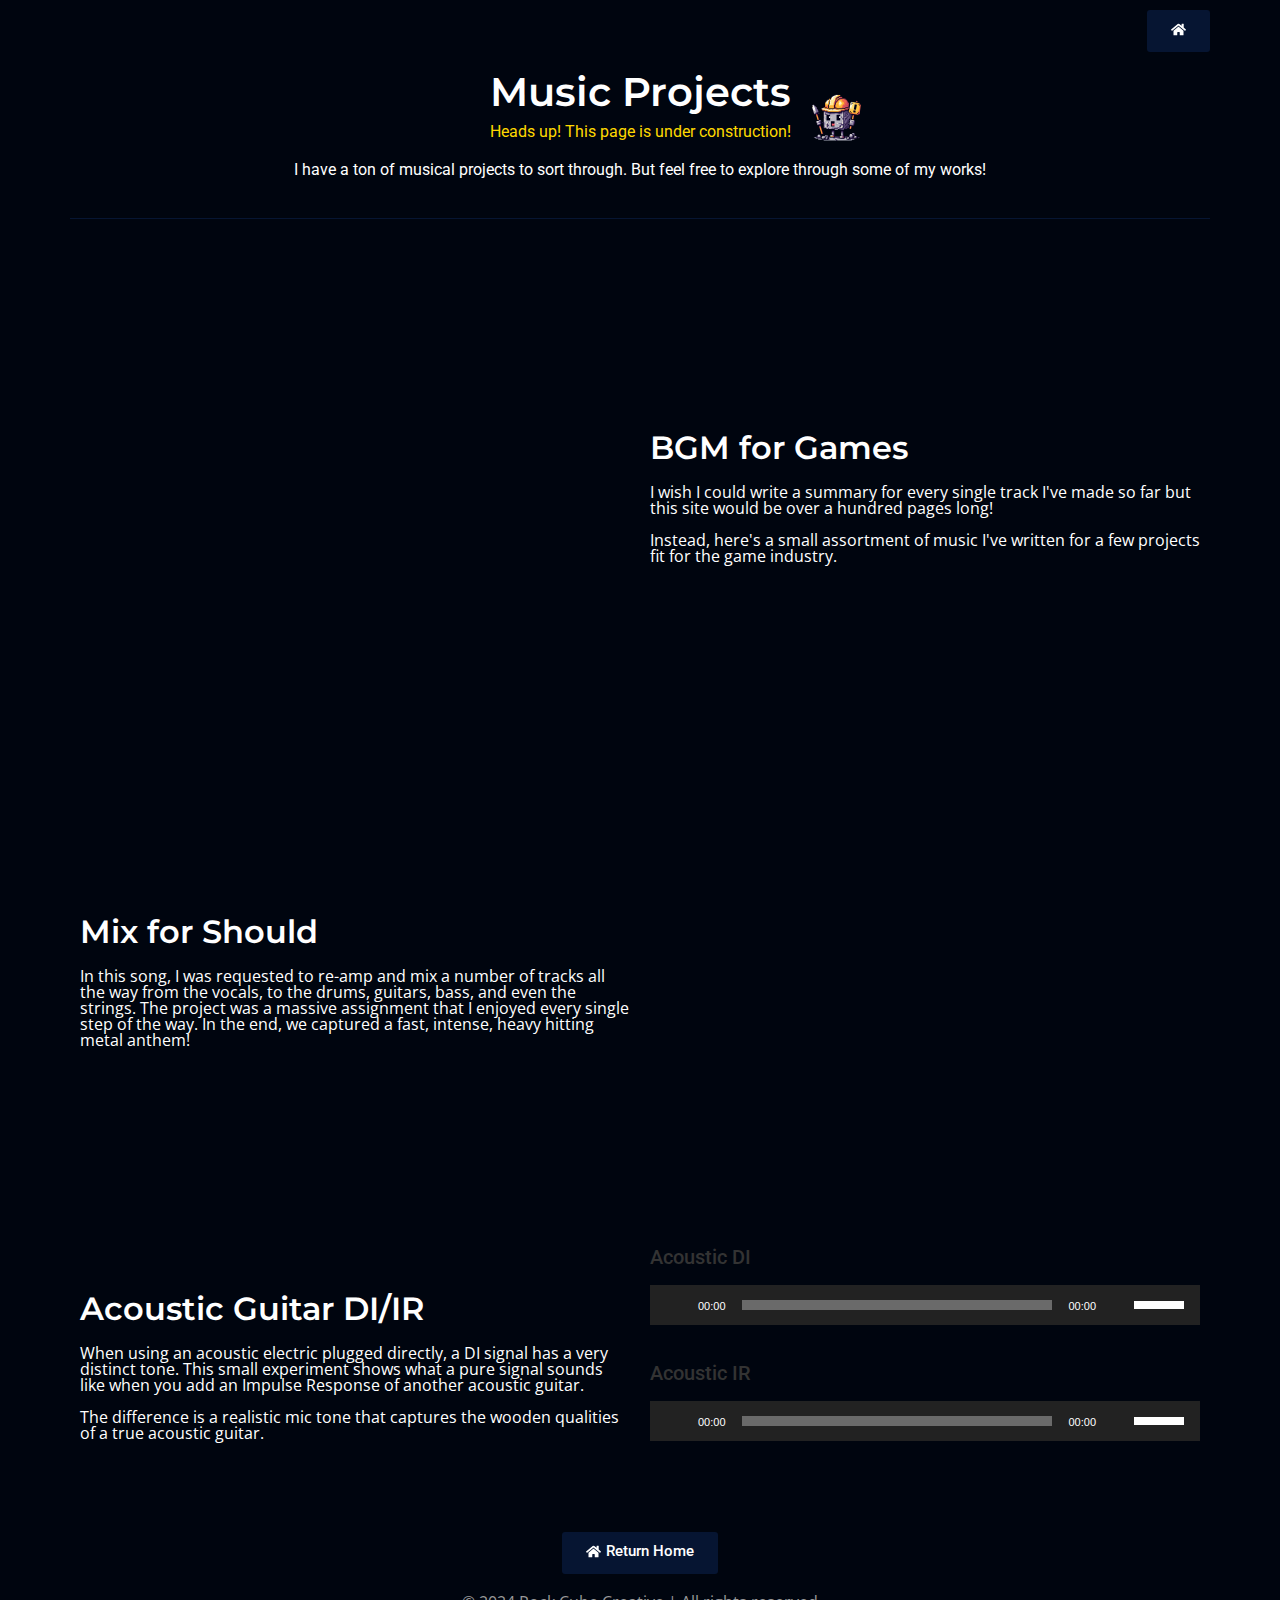
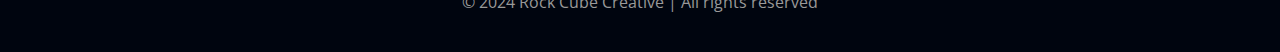
<file: music-projects-and-mixing/index.html>
<!DOCTYPE html>
<html lang="en-US">
<head>
	<meta charset="UTF-8">
	<meta name="viewport" content="width=device-width, initial-scale=1">
	<link rel="profile" href="https://gmpg.org/xfn/11">
	<title>Music Projects and Mixing &#8211; Rock Cube Creative</title>
<meta name="robots" content="max-image-preview:large">
<link rel="alternate" type="application/rss+xml" title="Rock Cube Creative &raquo; Feed" href="https://joedli.github.io/feed/">
<link rel="alternate" type="application/rss+xml" title="Rock Cube Creative &raquo; Comments Feed" href="https://joedli.github.io/comments/feed/">
<script>
window._wpemojiSettings = {"baseUrl":"https:\/\/s.w.org\/images\/core\/emoji\/15.0.3\/72x72\/","ext":".png","svgUrl":"https:\/\/s.w.org\/images\/core\/emoji\/15.0.3\/svg\/","svgExt":".svg","source":{"concatemoji":"https:\/\/joedli.github.io\/wp-includes\/js\/wp-emoji-release.min.js?ver=6.5.3"}};
/*! This file is auto-generated */
!function(i,n){var o,s,e;function c(e){try{var t={supportTests:e,timestamp:(new Date).valueOf()};sessionStorage.setItem(o,JSON.stringify(t))}catch(e){}}function p(e,t,n){e.clearRect(0,0,e.canvas.width,e.canvas.height),e.fillText(t,0,0);var t=new Uint32Array(e.getImageData(0,0,e.canvas.width,e.canvas.height).data),r=(e.clearRect(0,0,e.canvas.width,e.canvas.height),e.fillText(n,0,0),new Uint32Array(e.getImageData(0,0,e.canvas.width,e.canvas.height).data));return t.every(function(e,t){return e===r[t]})}function u(e,t,n){switch(t){case"flag":return n(e,"🏳️‍⚧️","🏳️​⚧️")?!1:!n(e,"🇺🇳","🇺​🇳")&&!n(e,"🏴󠁧󠁢󠁥󠁮󠁧󠁿","🏴​󠁧​󠁢​󠁥​󠁮​󠁧​󠁿");case"emoji":return!n(e,"🐦‍⬛","🐦​⬛")}return!1}function f(e,t,n){var r="undefined"!=typeof WorkerGlobalScope&&self instanceof WorkerGlobalScope?new OffscreenCanvas(300,150):i.createElement("canvas"),a=r.getContext("2d",{willReadFrequently:!0}),o=(a.textBaseline="top",a.font="600 32px Arial",{});return e.forEach(function(e){o[e]=t(a,e,n)}),o}function t(e){var t=i.createElement("script");t.src=e,t.defer=!0,i.head.appendChild(t)}"undefined"!=typeof Promise&&(o="wpEmojiSettingsSupports",s=["flag","emoji"],n.supports={everything:!0,everythingExceptFlag:!0},e=new Promise(function(e){i.addEventListener("DOMContentLoaded",e,{once:!0})}),new Promise(function(t){var n=function(){try{var e=JSON.parse(sessionStorage.getItem(o));if("object"==typeof e&&"number"==typeof e.timestamp&&(new Date).valueOf()<e.timestamp+604800&&"object"==typeof e.supportTests)return e.supportTests}catch(e){}return null}();if(!n){if("undefined"!=typeof Worker&&"undefined"!=typeof OffscreenCanvas&&"undefined"!=typeof URL&&URL.createObjectURL&&"undefined"!=typeof Blob)try{var e="postMessage("+f.toString()+"("+[JSON.stringify(s),u.toString(),p.toString()].join(",")+"));",r=new Blob([e],{type:"text/javascript"}),a=new Worker(URL.createObjectURL(r),{name:"wpTestEmojiSupports"});return void(a.onmessage=function(e){c(n=e.data),a.terminate(),t(n)})}catch(e){}c(n=f(s,u,p))}t(n)}).then(function(e){for(var t in e)n.supports[t]=e[t],n.supports.everything=n.supports.everything&&n.supports[t],"flag"!==t&&(n.supports.everythingExceptFlag=n.supports.everythingExceptFlag&&n.supports[t]);n.supports.everythingExceptFlag=n.supports.everythingExceptFlag&&!n.supports.flag,n.DOMReady=!1,n.readyCallback=function(){n.DOMReady=!0}}).then(function(){return e}).then(function(){var e;n.supports.everything||(n.readyCallback(),(e=n.source||{}).concatemoji?t(e.concatemoji):e.wpemoji&&e.twemoji&&(t(e.twemoji),t(e.wpemoji)))}))}((window,document),window._wpemojiSettings);
</script>
<link rel="stylesheet" id="twb-open-sans-css" href="https://fonts.googleapis.com/css?family=Open+Sans%3A300%2C400%2C500%2C600%2C700%2C800&#038;display=swap&#038;ver=6.5.3" media="all">
<link rel="stylesheet" id="twbbwg-global-css" href="https://joedli.github.io/wp-content/plugins/photo-gallery/booster/assets/css/global.css?ver=1.0.0" media="all">
<style id="wp-emoji-styles-inline-css">img.wp-smiley, img.emoji {
		display: inline !important;
		border: none !important;
		box-shadow: none !important;
		height: 1em !important;
		width: 1em !important;
		margin: 0 0.07em !important;
		vertical-align: -0.1em !important;
		background: none !important;
		padding: 0 !important;
	}</style>
<style id="classic-theme-styles-inline-css">/*! This file is auto-generated */
.wp-block-button__link{color:#fff;background-color:#32373c;border-radius:9999px;box-shadow:none;text-decoration:none;padding:calc(.667em + 2px) calc(1.333em + 2px);font-size:1.125em}.wp-block-file__button{background:#32373c;color:#fff;text-decoration:none}</style>
<style id="global-styles-inline-css">body{--wp--preset--color--black: #000000;--wp--preset--color--cyan-bluish-gray: #abb8c3;--wp--preset--color--white: #ffffff;--wp--preset--color--pale-pink: #f78da7;--wp--preset--color--vivid-red: #cf2e2e;--wp--preset--color--luminous-vivid-orange: #ff6900;--wp--preset--color--luminous-vivid-amber: #fcb900;--wp--preset--color--light-green-cyan: #7bdcb5;--wp--preset--color--vivid-green-cyan: #00d084;--wp--preset--color--pale-cyan-blue: #8ed1fc;--wp--preset--color--vivid-cyan-blue: #0693e3;--wp--preset--color--vivid-purple: #9b51e0;--wp--preset--gradient--vivid-cyan-blue-to-vivid-purple: linear-gradient(135deg,rgba(6,147,227,1) 0%,rgb(155,81,224) 100%);--wp--preset--gradient--light-green-cyan-to-vivid-green-cyan: linear-gradient(135deg,rgb(122,220,180) 0%,rgb(0,208,130) 100%);--wp--preset--gradient--luminous-vivid-amber-to-luminous-vivid-orange: linear-gradient(135deg,rgba(252,185,0,1) 0%,rgba(255,105,0,1) 100%);--wp--preset--gradient--luminous-vivid-orange-to-vivid-red: linear-gradient(135deg,rgba(255,105,0,1) 0%,rgb(207,46,46) 100%);--wp--preset--gradient--very-light-gray-to-cyan-bluish-gray: linear-gradient(135deg,rgb(238,238,238) 0%,rgb(169,184,195) 100%);--wp--preset--gradient--cool-to-warm-spectrum: linear-gradient(135deg,rgb(74,234,220) 0%,rgb(151,120,209) 20%,rgb(207,42,186) 40%,rgb(238,44,130) 60%,rgb(251,105,98) 80%,rgb(254,248,76) 100%);--wp--preset--gradient--blush-light-purple: linear-gradient(135deg,rgb(255,206,236) 0%,rgb(152,150,240) 100%);--wp--preset--gradient--blush-bordeaux: linear-gradient(135deg,rgb(254,205,165) 0%,rgb(254,45,45) 50%,rgb(107,0,62) 100%);--wp--preset--gradient--luminous-dusk: linear-gradient(135deg,rgb(255,203,112) 0%,rgb(199,81,192) 50%,rgb(65,88,208) 100%);--wp--preset--gradient--pale-ocean: linear-gradient(135deg,rgb(255,245,203) 0%,rgb(182,227,212) 50%,rgb(51,167,181) 100%);--wp--preset--gradient--electric-grass: linear-gradient(135deg,rgb(202,248,128) 0%,rgb(113,206,126) 100%);--wp--preset--gradient--midnight: linear-gradient(135deg,rgb(2,3,129) 0%,rgb(40,116,252) 100%);--wp--preset--font-size--small: 13px;--wp--preset--font-size--medium: 20px;--wp--preset--font-size--large: 36px;--wp--preset--font-size--x-large: 42px;--wp--preset--spacing--20: 0.44rem;--wp--preset--spacing--30: 0.67rem;--wp--preset--spacing--40: 1rem;--wp--preset--spacing--50: 1.5rem;--wp--preset--spacing--60: 2.25rem;--wp--preset--spacing--70: 3.38rem;--wp--preset--spacing--80: 5.06rem;--wp--preset--shadow--natural: 6px 6px 9px rgba(0, 0, 0, 0.2);--wp--preset--shadow--deep: 12px 12px 50px rgba(0, 0, 0, 0.4);--wp--preset--shadow--sharp: 6px 6px 0px rgba(0, 0, 0, 0.2);--wp--preset--shadow--outlined: 6px 6px 0px -3px rgba(255, 255, 255, 1), 6px 6px rgba(0, 0, 0, 1);--wp--preset--shadow--crisp: 6px 6px 0px rgba(0, 0, 0, 1);}:where(.is-layout-flex){gap: 0.5em;}:where(.is-layout-grid){gap: 0.5em;}body .is-layout-flex{display: flex;}body .is-layout-flex{flex-wrap: wrap;align-items: center;}body .is-layout-flex > *{margin: 0;}body .is-layout-grid{display: grid;}body .is-layout-grid > *{margin: 0;}:where(.wp-block-columns.is-layout-flex){gap: 2em;}:where(.wp-block-columns.is-layout-grid){gap: 2em;}:where(.wp-block-post-template.is-layout-flex){gap: 1.25em;}:where(.wp-block-post-template.is-layout-grid){gap: 1.25em;}.has-black-color{color: var(--wp--preset--color--black) !important;}.has-cyan-bluish-gray-color{color: var(--wp--preset--color--cyan-bluish-gray) !important;}.has-white-color{color: var(--wp--preset--color--white) !important;}.has-pale-pink-color{color: var(--wp--preset--color--pale-pink) !important;}.has-vivid-red-color{color: var(--wp--preset--color--vivid-red) !important;}.has-luminous-vivid-orange-color{color: var(--wp--preset--color--luminous-vivid-orange) !important;}.has-luminous-vivid-amber-color{color: var(--wp--preset--color--luminous-vivid-amber) !important;}.has-light-green-cyan-color{color: var(--wp--preset--color--light-green-cyan) !important;}.has-vivid-green-cyan-color{color: var(--wp--preset--color--vivid-green-cyan) !important;}.has-pale-cyan-blue-color{color: var(--wp--preset--color--pale-cyan-blue) !important;}.has-vivid-cyan-blue-color{color: var(--wp--preset--color--vivid-cyan-blue) !important;}.has-vivid-purple-color{color: var(--wp--preset--color--vivid-purple) !important;}.has-black-background-color{background-color: var(--wp--preset--color--black) !important;}.has-cyan-bluish-gray-background-color{background-color: var(--wp--preset--color--cyan-bluish-gray) !important;}.has-white-background-color{background-color: var(--wp--preset--color--white) !important;}.has-pale-pink-background-color{background-color: var(--wp--preset--color--pale-pink) !important;}.has-vivid-red-background-color{background-color: var(--wp--preset--color--vivid-red) !important;}.has-luminous-vivid-orange-background-color{background-color: var(--wp--preset--color--luminous-vivid-orange) !important;}.has-luminous-vivid-amber-background-color{background-color: var(--wp--preset--color--luminous-vivid-amber) !important;}.has-light-green-cyan-background-color{background-color: var(--wp--preset--color--light-green-cyan) !important;}.has-vivid-green-cyan-background-color{background-color: var(--wp--preset--color--vivid-green-cyan) !important;}.has-pale-cyan-blue-background-color{background-color: var(--wp--preset--color--pale-cyan-blue) !important;}.has-vivid-cyan-blue-background-color{background-color: var(--wp--preset--color--vivid-cyan-blue) !important;}.has-vivid-purple-background-color{background-color: var(--wp--preset--color--vivid-purple) !important;}.has-black-border-color{border-color: var(--wp--preset--color--black) !important;}.has-cyan-bluish-gray-border-color{border-color: var(--wp--preset--color--cyan-bluish-gray) !important;}.has-white-border-color{border-color: var(--wp--preset--color--white) !important;}.has-pale-pink-border-color{border-color: var(--wp--preset--color--pale-pink) !important;}.has-vivid-red-border-color{border-color: var(--wp--preset--color--vivid-red) !important;}.has-luminous-vivid-orange-border-color{border-color: var(--wp--preset--color--luminous-vivid-orange) !important;}.has-luminous-vivid-amber-border-color{border-color: var(--wp--preset--color--luminous-vivid-amber) !important;}.has-light-green-cyan-border-color{border-color: var(--wp--preset--color--light-green-cyan) !important;}.has-vivid-green-cyan-border-color{border-color: var(--wp--preset--color--vivid-green-cyan) !important;}.has-pale-cyan-blue-border-color{border-color: var(--wp--preset--color--pale-cyan-blue) !important;}.has-vivid-cyan-blue-border-color{border-color: var(--wp--preset--color--vivid-cyan-blue) !important;}.has-vivid-purple-border-color{border-color: var(--wp--preset--color--vivid-purple) !important;}.has-vivid-cyan-blue-to-vivid-purple-gradient-background{background: var(--wp--preset--gradient--vivid-cyan-blue-to-vivid-purple) !important;}.has-light-green-cyan-to-vivid-green-cyan-gradient-background{background: var(--wp--preset--gradient--light-green-cyan-to-vivid-green-cyan) !important;}.has-luminous-vivid-amber-to-luminous-vivid-orange-gradient-background{background: var(--wp--preset--gradient--luminous-vivid-amber-to-luminous-vivid-orange) !important;}.has-luminous-vivid-orange-to-vivid-red-gradient-background{background: var(--wp--preset--gradient--luminous-vivid-orange-to-vivid-red) !important;}.has-very-light-gray-to-cyan-bluish-gray-gradient-background{background: var(--wp--preset--gradient--very-light-gray-to-cyan-bluish-gray) !important;}.has-cool-to-warm-spectrum-gradient-background{background: var(--wp--preset--gradient--cool-to-warm-spectrum) !important;}.has-blush-light-purple-gradient-background{background: var(--wp--preset--gradient--blush-light-purple) !important;}.has-blush-bordeaux-gradient-background{background: var(--wp--preset--gradient--blush-bordeaux) !important;}.has-luminous-dusk-gradient-background{background: var(--wp--preset--gradient--luminous-dusk) !important;}.has-pale-ocean-gradient-background{background: var(--wp--preset--gradient--pale-ocean) !important;}.has-electric-grass-gradient-background{background: var(--wp--preset--gradient--electric-grass) !important;}.has-midnight-gradient-background{background: var(--wp--preset--gradient--midnight) !important;}.has-small-font-size{font-size: var(--wp--preset--font-size--small) !important;}.has-medium-font-size{font-size: var(--wp--preset--font-size--medium) !important;}.has-large-font-size{font-size: var(--wp--preset--font-size--large) !important;}.has-x-large-font-size{font-size: var(--wp--preset--font-size--x-large) !important;}
.wp-block-navigation a:where(:not(.wp-element-button)){color: inherit;}
:where(.wp-block-post-template.is-layout-flex){gap: 1.25em;}:where(.wp-block-post-template.is-layout-grid){gap: 1.25em;}
:where(.wp-block-columns.is-layout-flex){gap: 2em;}:where(.wp-block-columns.is-layout-grid){gap: 2em;}
.wp-block-pullquote{font-size: 1.5em;line-height: 1.6;}</style>
<link rel="stylesheet" id="contact-form-7-css" href="https://joedli.github.io/wp-content/plugins/contact-form-7/includes/css/styles.css?ver=5.9.5" media="all">
<style id="contact-form-7-inline-css">.wpcf7 .wpcf7-recaptcha iframe {margin-bottom: 0;}.wpcf7 .wpcf7-recaptcha[data-align="center"] > div {margin: 0 auto;}.wpcf7 .wpcf7-recaptcha[data-align="right"] > div {margin: 0 0 0 auto;}</style>
<link rel="stylesheet" id="bwg_fonts-css" href="https://joedli.github.io/wp-content/plugins/photo-gallery/css/bwg-fonts/fonts.css?ver=0.0.1" media="all">
<link rel="stylesheet" id="sumoselect-css" href="https://joedli.github.io/wp-content/plugins/photo-gallery/css/sumoselect.min.css?ver=3.4.6" media="all">
<link rel="stylesheet" id="mCustomScrollbar-css" href="https://joedli.github.io/wp-content/plugins/photo-gallery/css/jquery.mCustomScrollbar.min.css?ver=3.1.5" media="all">
<link rel="stylesheet" id="bwg_googlefonts-css" href="https://fonts.googleapis.com/css?family=Ubuntu&#038;subset=greek,latin,greek-ext,vietnamese,cyrillic-ext,latin-ext,cyrillic" media="all">
<link rel="stylesheet" id="bwg_frontend-css" href="https://joedli.github.io/wp-content/plugins/photo-gallery/css/styles.min.css?ver=1.8.23" media="all">
<link rel="stylesheet" id="hello-elementor-css" href="https://joedli.github.io/wp-content/themes/hello-elementor/style.min.css?ver=3.0.1" media="all">
<link rel="stylesheet" id="hello-elementor-theme-style-css" href="https://joedli.github.io/wp-content/themes/hello-elementor/theme.min.css?ver=3.0.1" media="all">
<link rel="stylesheet" id="hello-elementor-header-footer-css" href="https://joedli.github.io/wp-content/themes/hello-elementor/header-footer.min.css?ver=3.0.1" media="all">
<link rel="stylesheet" id="elementor-frontend-css" href="https://joedli.github.io/wp-content/plugins/elementor/assets/css/frontend-lite.min.css?ver=3.21.4" media="all">
<link rel="stylesheet" id="elementor-post-6-css" href="https://joedli.github.io/wp-content/uploads/elementor/css/post-6.css?ver=1716623602" media="all">
<link rel="stylesheet" id="swiper-css" href="https://joedli.github.io/wp-content/plugins/elementor/assets/lib/swiper/v8/css/swiper.min.css?ver=8.4.5" media="all">
<link rel="stylesheet" id="elementor-global-css" href="https://joedli.github.io/wp-content/uploads/elementor/css/global.css?ver=1716626566" media="all">
<link rel="stylesheet" id="elementor-post-744-css" href="https://joedli.github.io/wp-content/uploads/elementor/css/post-744.css?ver=1716704976" media="all">
<link rel="stylesheet" id="google-fonts-1-css" href="https://fonts.googleapis.com/css?family=Montserrat%3A100%2C100italic%2C200%2C200italic%2C300%2C300italic%2C400%2C400italic%2C500%2C500italic%2C600%2C600italic%2C700%2C700italic%2C800%2C800italic%2C900%2C900italic%7CRoboto%3A100%2C100italic%2C200%2C200italic%2C300%2C300italic%2C400%2C400italic%2C500%2C500italic%2C600%2C600italic%2C700%2C700italic%2C800%2C800italic%2C900%2C900italic%7COpen+Sans%3A100%2C100italic%2C200%2C200italic%2C300%2C300italic%2C400%2C400italic%2C500%2C500italic%2C600%2C600italic%2C700%2C700italic%2C800%2C800italic%2C900%2C900italic&#038;display=swap&#038;ver=6.5.3" media="all">
<link rel="preconnect" href="https://fonts.gstatic.com/" crossorigin>
<script src="https://joedli.github.io/wp-includes/js/jquery/jquery.min.js?ver=3.7.1" id="jquery-core-js"></script>
<script src="https://joedli.github.io/wp-includes/js/jquery/jquery-migrate.min.js?ver=3.4.1" id="jquery-migrate-js"></script>
<script src="https://joedli.github.io/wp-content/plugins/photo-gallery/booster/assets/js/circle-progress.js?ver=1.2.2" id="twbbwg-circle-js"></script>
<script id="twbbwg-global-js-extra">var twb = {"nonce":"cd97812522","ajax_url":"https:\/\/joedli.github.io\/wp-admin\/admin-ajax.php","plugin_url":"https:\/\/joedli.github.io\/wp-content\/plugins\/photo-gallery\/booster","href":"https:\/\/joedli.github.io\/wp-admin\/admin.php?page=twbbwg_photo-gallery"};
var twb = {"nonce":"cd97812522","ajax_url":"https:\/\/joedli.github.io\/wp-admin\/admin-ajax.php","plugin_url":"https:\/\/joedli.github.io\/wp-content\/plugins\/photo-gallery\/booster","href":"https:\/\/joedli.github.io\/wp-admin\/admin.php?page=twbbwg_photo-gallery"};</script>
<script src="https://joedli.github.io/wp-content/plugins/photo-gallery/booster/assets/js/global.js?ver=1.0.0" id="twbbwg-global-js"></script>
<script src="https://joedli.github.io/wp-content/plugins/photo-gallery/js/jquery.sumoselect.min.js?ver=3.4.6" id="sumoselect-js"></script>
<script src="https://joedli.github.io/wp-content/plugins/photo-gallery/js/tocca.min.js?ver=2.0.9" id="bwg_mobile-js"></script>
<script src="https://joedli.github.io/wp-content/plugins/photo-gallery/js/jquery.mCustomScrollbar.concat.min.js?ver=3.1.5" id="mCustomScrollbar-js"></script>
<script src="https://joedli.github.io/wp-content/plugins/photo-gallery/js/jquery.fullscreen.min.js?ver=0.6.0" id="jquery-fullscreen-js"></script>
<script id="bwg_frontend-js-extra">var bwg_objectsL10n = {"bwg_field_required":"field is required.","bwg_mail_validation":"This is not a valid email address.","bwg_search_result":"There are no images matching your search.","bwg_select_tag":"Select Tag","bwg_order_by":"Order By","bwg_search":"Search","bwg_show_ecommerce":"Show Ecommerce","bwg_hide_ecommerce":"Hide Ecommerce","bwg_show_comments":"Show Comments","bwg_hide_comments":"Hide Comments","bwg_restore":"Restore","bwg_maximize":"Maximize","bwg_fullscreen":"Fullscreen","bwg_exit_fullscreen":"Exit Fullscreen","bwg_search_tag":"SEARCH...","bwg_tag_no_match":"No tags found","bwg_all_tags_selected":"All tags selected","bwg_tags_selected":"tags selected","play":"Play","pause":"Pause","is_pro":"","bwg_play":"Play","bwg_pause":"Pause","bwg_hide_info":"Hide info","bwg_show_info":"Show info","bwg_hide_rating":"Hide rating","bwg_show_rating":"Show rating","ok":"Ok","cancel":"Cancel","select_all":"Select all","lazy_load":"0","lazy_loader":"https:\/\/joedli.github.io\/wp-content\/plugins\/photo-gallery\/images\/ajax_loader.png","front_ajax":"0","bwg_tag_see_all":"see all tags","bwg_tag_see_less":"see less tags"};</script>
<script src="https://joedli.github.io/wp-content/plugins/photo-gallery/js/scripts.min.js?ver=1.8.23" id="bwg_frontend-js"></script>
<link rel="https://api.w.org/" href="https://joedli.github.io/wp-json/">
<link rel="alternate" type="application/json" href="https://joedli.github.io/wp-json/wp/v2/pages/744">
<link rel="EditURI" type="application/rsd+xml" title="RSD" href="https://joedli.github.io/xmlrpc.php?rsd">
<meta name="generator" content="WordPress 6.5.3">
<link rel="canonical" href="https://joedli.github.io/music-projects-and-mixing/">
<link rel="shortlink" href="https://joedli.github.io/?p=744">
<link rel="alternate" type="application/json+oembed" href="https://joedli.github.io/wp-json/oembed/1.0/embed?url=http%3A%2F%2Fhttps%3A%2F%2Fjoedli.github.io%2Fmusic-projects-and-mixing%2F">
<link rel="alternate" type="text/xml+oembed" href="https://joedli.github.io/wp-json/oembed/1.0/embed?url=http%3A%2F%2Fhttps%3A%2F%2Fjoedli.github.io%2Fmusic-projects-and-mixing%2F#038;format=xml">
<meta name="generator" content="Elementor 3.21.4; features: e_optimized_assets_loading, e_optimized_css_loading, e_font_icon_svg, additional_custom_breakpoints, e_lazyload; settings: css_print_method-external, google_font-enabled, font_display-swap">
			<style>.e-con.e-parent:nth-of-type(n+4):not(.e-lazyloaded):not(.e-no-lazyload),
				.e-con.e-parent:nth-of-type(n+4):not(.e-lazyloaded):not(.e-no-lazyload) * {
					background-image: none !important;
				}
				@media screen and (max-height: 1024px) {
					.e-con.e-parent:nth-of-type(n+3):not(.e-lazyloaded):not(.e-no-lazyload),
					.e-con.e-parent:nth-of-type(n+3):not(.e-lazyloaded):not(.e-no-lazyload) * {
						background-image: none !important;
					}
				}
				@media screen and (max-height: 640px) {
					.e-con.e-parent:nth-of-type(n+2):not(.e-lazyloaded):not(.e-no-lazyload),
					.e-con.e-parent:nth-of-type(n+2):not(.e-lazyloaded):not(.e-no-lazyload) * {
						background-image: none !important;
					}
				}</style>
			<link rel="icon" href="https://joedli.github.io/wp-content/uploads/2024/05/rc500-150x150.png" sizes="32x32">
<link rel="icon" href="https://joedli.github.io/wp-content/uploads/2024/05/rc500-300x300.png" sizes="192x192">
<link rel="apple-touch-icon" href="https://joedli.github.io/wp-content/uploads/2024/05/rc500-300x300.png">
<meta name="msapplication-TileImage" content="https://joedli.github.io/wp-content/uploads/2024/05/rc500-300x300.png">
</head>
<body class="page-template-default page page-id-744 elementor-default elementor-kit-6 elementor-page elementor-page-744">


<a class="skip-link screen-reader-text" href="#content">Skip to content</a>


<main id="content" class="site-main post-744 page type-page status-publish hentry">

	
	<div class="page-content">
				<div data-elementor-type="wp-page" data-elementor-id="744" class="elementor elementor-744">
				<div class="elementor-element elementor-element-6bc445e1 e-flex e-con-boxed e-con e-parent" data-id="6bc445e1" data-element_type="container">
					<div class="e-con-inner">
				<div class="elementor-element elementor-element-7ce6bf21 elementor-align-right elementor-widget elementor-widget-button" data-id="7ce6bf21" data-element_type="widget" data-widget_type="button.default">
				<div class="elementor-widget-container">
					<div class="elementor-button-wrapper">
			<a class="elementor-button elementor-button-link elementor-size-sm" href="https://joedli.github.io/">
						<span class="elementor-button-content-wrapper">
						<span class="elementor-button-icon elementor-align-icon-">
				<svg aria-hidden="true" class="e-font-icon-svg e-fas-home" viewbox="0 0 576 512" xmlns="http://www.w3.org/2000/svg"><path d="M280.37 148.26L96 300.11V464a16 16 0 0 0 16 16l112.06-.29a16 16 0 0 0 15.92-16V368a16 16 0 0 1 16-16h64a16 16 0 0 1 16 16v95.64a16 16 0 0 0 16 16.05L464 480a16 16 0 0 0 16-16V300L295.67 148.26a12.19 12.19 0 0 0-15.3 0zM571.6 251.47L488 182.56V44.05a12 12 0 0 0-12-12h-56a12 12 0 0 0-12 12v72.61L318.47 43a48 48 0 0 0-61 0L4.34 251.47a12 12 0 0 0-1.6 16.9l25.5 31A12 12 0 0 0 45.15 301l235.22-193.74a12.19 12.19 0 0 1 15.3 0L530.9 301a12 12 0 0 0 16.9-1.6l25.5-31a12 12 0 0 0-1.7-16.93z"></path></svg>			</span>
								</span>
					</a>
		</div>
				</div>
				</div>
					</div>
				</div>
		<div class="elementor-element elementor-element-3659b41 e-flex e-con-boxed e-con e-parent" data-id="3659b41" data-element_type="container">
					<div class="e-con-inner">
				<div class="elementor-element elementor-element-6aa7817f elementor-widget elementor-widget-heading" data-id="6aa7817f" data-element_type="widget" data-widget_type="heading.default">
				<div class="elementor-widget-container">
			<style>/*! elementor - v3.21.0 - 30-04-2024 */
.elementor-heading-title{padding:0;margin:0;line-height:1}.elementor-widget-heading .elementor-heading-title[class*=elementor-size-]>a{color:inherit;font-size:inherit;line-height:inherit}.elementor-widget-heading .elementor-heading-title.elementor-size-small{font-size:15px}.elementor-widget-heading .elementor-heading-title.elementor-size-medium{font-size:19px}.elementor-widget-heading .elementor-heading-title.elementor-size-large{font-size:29px}.elementor-widget-heading .elementor-heading-title.elementor-size-xl{font-size:39px}.elementor-widget-heading .elementor-heading-title.elementor-size-xxl{font-size:59px}</style>
<h1 class="elementor-heading-title elementor-size-default">Music Projects</h1>		</div>
				</div>
					</div>
				</div>
		<div class="elementor-element elementor-element-88c2bc5 e-flex e-con-boxed e-con e-parent" data-id="88c2bc5" data-element_type="container">
					<div class="e-con-inner">
		<div class="elementor-element elementor-element-55b9abe e-con-full e-flex e-con e-child" data-id="55b9abe" data-element_type="container">
				<div class="elementor-element elementor-element-4044b1d elementor-widget__width-auto elementor-widget elementor-widget-heading" data-id="4044b1d" data-element_type="widget" data-widget_type="heading.default">
				<div class="elementor-widget-container">
			<h6 class="elementor-heading-title elementor-size-default">Heads up! This page is under construction!</h6>		</div>
				</div>
				</div>
		<div class="elementor-element elementor-element-584a50b e-con-full e-flex e-con e-child" data-id="584a50b" data-element_type="container">
				<div class="elementor-element elementor-element-23882d7 elementor-widget__width-auto elementor-widget elementor-widget-image" data-id="23882d7" data-element_type="widget" data-widget_type="image.default">
				<div class="elementor-widget-container">
			<style>/*! elementor - v3.21.0 - 30-04-2024 */
.elementor-widget-image{text-align:center}.elementor-widget-image a{display:inline-block}.elementor-widget-image a img[src$=".svg"]{width:48px}.elementor-widget-image img{vertical-align:middle;display:inline-block}</style>											<a href="https://joedli.github.io/warning/">
							<img decoding="async" src="https://joedli.github.io/wp-content/uploads/elementor/thumbs/construction_rock_small-qof7ogmvlkl1alxnd9bt6n2n7nyjixff6eqz4hti7o.png" title="construction_rock_small" alt="construction_rock_small" loading="lazy">								</a>
													</div>
				</div>
				</div>
					</div>
				</div>
		<div class="elementor-element elementor-element-dc7e2a2 e-flex e-con-boxed e-con e-parent" data-id="dc7e2a2" data-element_type="container">
					<div class="e-con-inner">
				<div class="elementor-element elementor-element-5d64791 elementor-widget elementor-widget-heading" data-id="5d64791" data-element_type="widget" data-widget_type="heading.default">
				<div class="elementor-widget-container">
			<h6 class="elementor-heading-title elementor-size-default">I have a ton of musical projects to sort through. But feel free to explore through some of my works!</h6>		</div>
				</div>
					</div>
				</div>
		<div class="elementor-element elementor-element-5762b4ec e-flex e-con-boxed e-con e-parent" data-id="5762b4ec" data-element_type="container">
					<div class="e-con-inner">
				<div class="elementor-element elementor-element-30953fc elementor-widget-divider--view-line elementor-widget elementor-widget-divider" data-id="30953fc" data-element_type="widget" data-widget_type="divider.default">
				<div class="elementor-widget-container">
			<style>/*! elementor - v3.21.0 - 30-04-2024 */
.elementor-widget-divider{--divider-border-style:none;--divider-border-width:1px;--divider-color:#0c0d0e;--divider-icon-size:20px;--divider-element-spacing:10px;--divider-pattern-height:24px;--divider-pattern-size:20px;--divider-pattern-url:none;--divider-pattern-repeat:repeat-x}.elementor-widget-divider .elementor-divider{display:flex}.elementor-widget-divider .elementor-divider__text{font-size:15px;line-height:1;max-width:95%}.elementor-widget-divider .elementor-divider__element{margin:0 var(--divider-element-spacing);flex-shrink:0}.elementor-widget-divider .elementor-icon{font-size:var(--divider-icon-size)}.elementor-widget-divider .elementor-divider-separator{display:flex;margin:0;direction:ltr}.elementor-widget-divider--view-line_icon .elementor-divider-separator,.elementor-widget-divider--view-line_text .elementor-divider-separator{align-items:center}.elementor-widget-divider--view-line_icon .elementor-divider-separator:after,.elementor-widget-divider--view-line_icon .elementor-divider-separator:before,.elementor-widget-divider--view-line_text .elementor-divider-separator:after,.elementor-widget-divider--view-line_text .elementor-divider-separator:before{display:block;content:"";border-block-end:0;flex-grow:1;border-block-start:var(--divider-border-width) var(--divider-border-style) var(--divider-color)}.elementor-widget-divider--element-align-left .elementor-divider .elementor-divider-separator>.elementor-divider__svg:first-of-type{flex-grow:0;flex-shrink:100}.elementor-widget-divider--element-align-left .elementor-divider-separator:before{content:none}.elementor-widget-divider--element-align-left .elementor-divider__element{margin-left:0}.elementor-widget-divider--element-align-right .elementor-divider .elementor-divider-separator>.elementor-divider__svg:last-of-type{flex-grow:0;flex-shrink:100}.elementor-widget-divider--element-align-right .elementor-divider-separator:after{content:none}.elementor-widget-divider--element-align-right .elementor-divider__element{margin-right:0}.elementor-widget-divider--element-align-start .elementor-divider .elementor-divider-separator>.elementor-divider__svg:first-of-type{flex-grow:0;flex-shrink:100}.elementor-widget-divider--element-align-start .elementor-divider-separator:before{content:none}.elementor-widget-divider--element-align-start .elementor-divider__element{margin-inline-start:0}.elementor-widget-divider--element-align-end .elementor-divider .elementor-divider-separator>.elementor-divider__svg:last-of-type{flex-grow:0;flex-shrink:100}.elementor-widget-divider--element-align-end .elementor-divider-separator:after{content:none}.elementor-widget-divider--element-align-end .elementor-divider__element{margin-inline-end:0}.elementor-widget-divider:not(.elementor-widget-divider--view-line_text):not(.elementor-widget-divider--view-line_icon) .elementor-divider-separator{border-block-start:var(--divider-border-width) var(--divider-border-style) var(--divider-color)}.elementor-widget-divider--separator-type-pattern{--divider-border-style:none}.elementor-widget-divider--separator-type-pattern.elementor-widget-divider--view-line .elementor-divider-separator,.elementor-widget-divider--separator-type-pattern:not(.elementor-widget-divider--view-line) .elementor-divider-separator:after,.elementor-widget-divider--separator-type-pattern:not(.elementor-widget-divider--view-line) .elementor-divider-separator:before,.elementor-widget-divider--separator-type-pattern:not([class*=elementor-widget-divider--view]) .elementor-divider-separator{width:100%;min-height:var(--divider-pattern-height);-webkit-mask-size:var(--divider-pattern-size) 100%;mask-size:var(--divider-pattern-size) 100%;-webkit-mask-repeat:var(--divider-pattern-repeat);mask-repeat:var(--divider-pattern-repeat);background-color:var(--divider-color);-webkit-mask-image:var(--divider-pattern-url);mask-image:var(--divider-pattern-url)}.elementor-widget-divider--no-spacing{--divider-pattern-size:auto}.elementor-widget-divider--bg-round{--divider-pattern-repeat:round}.rtl .elementor-widget-divider .elementor-divider__text{direction:rtl}.e-con-inner>.elementor-widget-divider,.e-con>.elementor-widget-divider{width:var(--container-widget-width,100%);--flex-grow:var(--container-widget-flex-grow)}</style>		<div class="elementor-divider">
			<span class="elementor-divider-separator">
						</span>
		</div>
				</div>
				</div>
					</div>
				</div>
		<div class="elementor-element elementor-element-1aa7d15f e-flex e-con-boxed e-con e-parent" data-id="1aa7d15f" data-element_type="container">
					<div class="e-con-inner">
		<div class="elementor-element elementor-element-71c4319c e-con-full e-flex e-con e-child" data-id="71c4319c" data-element_type="container">
				<div class="elementor-element elementor-element-155fdc8 elementor-widget elementor-widget-audio" data-id="155fdc8" data-element_type="widget" data-widget_type="audio.default">
				<div class="elementor-widget-container">
						<div class="elementor-soundcloud-wrapper">
				<iframe width="800" height="450" frameborder="no" src="https://w.soundcloud.com/player/?visual=false&#038;url=https%3A%2F%2Fapi.soundcloud.com%2Fplaylists%2F1825258908&#038;show_artwork=true&#038;maxheight=1000&#038;maxwidth=800&#038;secret_token=s-8wOAKc9u0vW&#038;auto_play=false&#038;buying=false&#038;liking=true&#038;download=false&#038;sharing=true&#038;show_comments=false&#038;show_playcount=true&#038;show_user=true&#038;color"></iframe>			</div>
					</div>
				</div>
				</div>
		<div class="elementor-element elementor-element-4457209d e-con-full e-flex e-con e-child" data-id="4457209d" data-element_type="container">
		<div class="elementor-element elementor-element-3f091de9 e-flex e-con-boxed e-con e-child" data-id="3f091de9" data-element_type="container">
					<div class="e-con-inner">
				<div class="elementor-element elementor-element-3372a8eb elementor-widget elementor-widget-heading" data-id="3372a8eb" data-element_type="widget" data-widget_type="heading.default">
				<div class="elementor-widget-container">
			<h2 class="elementor-heading-title elementor-size-default">BGM for Games</h2>		</div>
				</div>
					</div>
				</div>
		<div class="elementor-element elementor-element-47c1459c e-flex e-con-boxed e-con e-child" data-id="47c1459c" data-element_type="container">
					<div class="e-con-inner">
				<div class="elementor-element elementor-element-220aa60 elementor-widget elementor-widget-heading" data-id="220aa60" data-element_type="widget" data-widget_type="heading.default">
				<div class="elementor-widget-container">
			<p class="elementor-heading-title elementor-size-default">I wish I could write a summary for every single track I've made so far but this site would be over a hundred pages long!
<br><br>
Instead, here's a small assortment of music I've written for a few projects fit for the game industry.</p>		</div>
				</div>
					</div>
				</div>
				</div>
					</div>
				</div>
		<div class="elementor-element elementor-element-7a3fe3e8 e-flex e-con-boxed e-con e-parent" data-id="7a3fe3e8" data-element_type="container">
					<div class="e-con-inner">
				<div class="elementor-element elementor-element-42f52efd elementor-widget-divider--view-line elementor-widget elementor-widget-divider" data-id="42f52efd" data-element_type="widget" data-widget_type="divider.default">
				<div class="elementor-widget-container">
					<div class="elementor-divider">
			<span class="elementor-divider-separator">
						</span>
		</div>
				</div>
				</div>
					</div>
				</div>
		<div class="elementor-element elementor-element-73f611f e-flex e-con-boxed e-con e-parent" data-id="73f611f" data-element_type="container">
					<div class="e-con-inner">
		<div class="elementor-element elementor-element-b628595 e-con-full e-flex e-con e-child" data-id="b628595" data-element_type="container">
		<div class="elementor-element elementor-element-18284cc e-flex e-con-boxed e-con e-child" data-id="18284cc" data-element_type="container">
					<div class="e-con-inner">
				<div class="elementor-element elementor-element-a3abb0d elementor-widget elementor-widget-heading" data-id="a3abb0d" data-element_type="widget" data-widget_type="heading.default">
				<div class="elementor-widget-container">
			<h2 class="elementor-heading-title elementor-size-default">Mix for Should</h2>		</div>
				</div>
					</div>
				</div>
		<div class="elementor-element elementor-element-09f7395 e-flex e-con-boxed e-con e-child" data-id="09f7395" data-element_type="container">
					<div class="e-con-inner">
				<div class="elementor-element elementor-element-e9fe867 elementor-widget elementor-widget-heading" data-id="e9fe867" data-element_type="widget" data-widget_type="heading.default">
				<div class="elementor-widget-container">
			<p class="elementor-heading-title elementor-size-default">In this song, I was requested to re-amp and mix a number of tracks all the way from the vocals, to the drums, guitars, bass, and even the strings. The project was a massive assignment that I enjoyed every single step of the way. In the end, we captured a fast, intense, heavy hitting metal anthem!</p>		</div>
				</div>
					</div>
				</div>
				</div>
		<div class="elementor-element elementor-element-274a4f1 e-con-full e-flex e-con e-child" data-id="274a4f1" data-element_type="container">
				<div class="elementor-element elementor-element-c287fb2 elementor-widget elementor-widget-video" data-id="c287fb2" data-element_type="widget" data-settings="{&quot;youtube_url&quot;:&quot;https:\/\/www.youtube.com\/watch?v=PGCVOrY9xy0&quot;,&quot;video_type&quot;:&quot;youtube&quot;,&quot;controls&quot;:&quot;yes&quot;}" data-widget_type="video.default">
				<div class="elementor-widget-container">
			<style>/*! elementor - v3.21.0 - 30-04-2024 */
.elementor-widget-video .elementor-widget-container{overflow:hidden;transform:translateZ(0)}.elementor-widget-video .elementor-wrapper{aspect-ratio:var(--video-aspect-ratio)}.elementor-widget-video .elementor-wrapper iframe,.elementor-widget-video .elementor-wrapper video{height:100%;width:100%;display:flex;border:none;background-color:#000}@supports not (aspect-ratio:1/1){.elementor-widget-video .elementor-wrapper{position:relative;overflow:hidden;height:0;padding-bottom:calc(100% / var(--video-aspect-ratio))}.elementor-widget-video .elementor-wrapper iframe,.elementor-widget-video .elementor-wrapper video{position:absolute;top:0;right:0;bottom:0;left:0}}.elementor-widget-video .elementor-open-inline .elementor-custom-embed-image-overlay{position:absolute;top:0;right:0;bottom:0;left:0;background-size:cover;background-position:50%}.elementor-widget-video .elementor-custom-embed-image-overlay{cursor:pointer;text-align:center}.elementor-widget-video .elementor-custom-embed-image-overlay:hover .elementor-custom-embed-play i{opacity:1}.elementor-widget-video .elementor-custom-embed-image-overlay img{display:block;width:100%;aspect-ratio:var(--video-aspect-ratio);-o-object-fit:cover;object-fit:cover;-o-object-position:center center;object-position:center center}@supports not (aspect-ratio:1/1){.elementor-widget-video .elementor-custom-embed-image-overlay{position:relative;overflow:hidden;height:0;padding-bottom:calc(100% / var(--video-aspect-ratio))}.elementor-widget-video .elementor-custom-embed-image-overlay img{position:absolute;top:0;right:0;bottom:0;left:0}}.elementor-widget-video .e-hosted-video .elementor-video{-o-object-fit:cover;object-fit:cover}.e-con-inner>.elementor-widget-video,.e-con>.elementor-widget-video{width:var(--container-widget-width);--flex-grow:var(--container-widget-flex-grow)}</style>		<div class="elementor-wrapper elementor-open-inline">
			<div class="elementor-video"></div>		</div>
				</div>
				</div>
				</div>
					</div>
				</div>
		<div class="elementor-element elementor-element-1a8c28e6 e-flex e-con-boxed e-con e-parent" data-id="1a8c28e6" data-element_type="container">
					<div class="e-con-inner">
				<div class="elementor-element elementor-element-579f9716 elementor-widget-divider--view-line elementor-widget elementor-widget-divider" data-id="579f9716" data-element_type="widget" data-widget_type="divider.default">
				<div class="elementor-widget-container">
					<div class="elementor-divider">
			<span class="elementor-divider-separator">
						</span>
		</div>
				</div>
				</div>
					</div>
				</div>
		<div class="elementor-element elementor-element-551a0ff e-flex e-con-boxed e-con e-parent" data-id="551a0ff" data-element_type="container">
					<div class="e-con-inner">
		<div class="elementor-element elementor-element-046dcde e-con-full e-flex e-con e-child" data-id="046dcde" data-element_type="container">
				<div class="elementor-element elementor-element-6f1c7d6 elementor-widget elementor-widget-heading" data-id="6f1c7d6" data-element_type="widget" data-widget_type="heading.default">
				<div class="elementor-widget-container">
			<h2 class="elementor-heading-title elementor-size-default">Acoustic Guitar DI/IR</h2>		</div>
				</div>
				</div>
		<div class="elementor-element elementor-element-be16c1e e-con-full e-flex e-con e-child" data-id="be16c1e" data-element_type="container">
				<div class="elementor-element elementor-element-0c6c40c elementor-widget elementor-widget-wp-widget-media_audio" data-id="0c6c40c" data-element_type="widget" data-widget_type="wp-widget-media_audio.default">
				<div class="elementor-widget-container">
			<h5>Acoustic DI</h5>
<!--[if lt IE 9]><script>document.createElement('audio');</script><![endif]-->
<audio class="wp-audio-shortcode" id="audio-744-1" preload="none" style="width: 100%;" controls="controls"><source type="audio/mpeg" src="https://joedli.github.io/wp-content/uploads/2024/05/Acoustic_DI.mp3?_=1"><source type="audio/mpeg" src="https://joedli.github.io.local/wp-content/uploads/2024/05/Acoustic_DI.mp3?_=1"><a href="https://joedli.github.io/wp-content/uploads/2024/05/Acoustic_DI.mp3">https://joedli.github.io/wp-content/uploads/2024/05/Acoustic_DI.mp3</a></audio>		</div>
				</div>
				</div>
		<div class="elementor-element elementor-element-c9cb8cd e-con-full e-flex e-con e-child" data-id="c9cb8cd" data-element_type="container">
				<div class="elementor-element elementor-element-a146312 elementor-widget elementor-widget-heading" data-id="a146312" data-element_type="widget" data-widget_type="heading.default">
				<div class="elementor-widget-container">
			<p class="elementor-heading-title elementor-size-default">When using an acoustic electric plugged directly, a DI signal has a very distinct tone. This small experiment shows what a pure signal sounds like when you add an Impulse Response of another acoustic guitar.
<br><br>
The difference is a realistic mic tone that captures the wooden qualities of a true acoustic guitar.</p>		</div>
				</div>
				</div>
		<div class="elementor-element elementor-element-feb8997 e-con-full e-flex e-con e-child" data-id="feb8997" data-element_type="container">
				<div class="elementor-element elementor-element-7b121fd elementor-widget elementor-widget-wp-widget-media_audio" data-id="7b121fd" data-element_type="widget" data-widget_type="wp-widget-media_audio.default">
				<div class="elementor-widget-container">
			<h5>Acoustic IR</h5>
<audio class="wp-audio-shortcode" id="audio-744-2" preload="none" style="width: 100%;" controls="controls"><source type="audio/mpeg" src="https://joedli.github.io/wp-content/uploads/2024/05/Acoustic_IR.mp3?_=2"><source type="audio/mpeg" src="https://joedli.github.io.local/wp-content/uploads/2024/05/Acoustic_IR.mp3?_=2"><a href="https://joedli.github.io/wp-content/uploads/2024/05/Acoustic_IR.mp3">https://joedli.github.io/wp-content/uploads/2024/05/Acoustic_IR.mp3</a></audio>		</div>
				</div>
				</div>
					</div>
				</div>
		<div class="elementor-element elementor-element-19d6235b e-flex e-con-boxed e-con e-parent" data-id="19d6235b" data-element_type="container">
					<div class="e-con-inner">
				<div class="elementor-element elementor-element-231b2b1a elementor-widget-divider--view-line elementor-widget elementor-widget-divider" data-id="231b2b1a" data-element_type="widget" data-widget_type="divider.default">
				<div class="elementor-widget-container">
					<div class="elementor-divider">
			<span class="elementor-divider-separator">
						</span>
		</div>
				</div>
				</div>
				<div class="elementor-element elementor-element-5e9c81bc elementor-align-center elementor-widget elementor-widget-button" data-id="5e9c81bc" data-element_type="widget" data-widget_type="button.default">
				<div class="elementor-widget-container">
					<div class="elementor-button-wrapper">
			<a class="elementor-button elementor-button-link elementor-size-sm" href="https://joedli.github.io/">
						<span class="elementor-button-content-wrapper">
						<span class="elementor-button-icon elementor-align-icon-left">
				<svg aria-hidden="true" class="e-font-icon-svg e-fas-home" viewbox="0 0 576 512" xmlns="http://www.w3.org/2000/svg"><path d="M280.37 148.26L96 300.11V464a16 16 0 0 0 16 16l112.06-.29a16 16 0 0 0 15.92-16V368a16 16 0 0 1 16-16h64a16 16 0 0 1 16 16v95.64a16 16 0 0 0 16 16.05L464 480a16 16 0 0 0 16-16V300L295.67 148.26a12.19 12.19 0 0 0-15.3 0zM571.6 251.47L488 182.56V44.05a12 12 0 0 0-12-12h-56a12 12 0 0 0-12 12v72.61L318.47 43a48 48 0 0 0-61 0L4.34 251.47a12 12 0 0 0-1.6 16.9l25.5 31A12 12 0 0 0 45.15 301l235.22-193.74a12.19 12.19 0 0 1 15.3 0L530.9 301a12 12 0 0 0 16.9-1.6l25.5-31a12 12 0 0 0-1.7-16.93z"></path></svg>			</span>
									<span class="elementor-button-text">Return Home</span>
					</span>
					</a>
		</div>
				</div>
				</div>
					</div>
				</div>
		<div class="elementor-element elementor-element-251ce3b7 e-flex e-con-boxed e-con e-parent" data-id="251ce3b7" data-element_type="container">
					<div class="e-con-inner">
				<div class="elementor-element elementor-element-1324c4e elementor-widget elementor-widget-heading" data-id="1324c4e" data-element_type="widget" data-widget_type="heading.default">
				<div class="elementor-widget-container">
			<p class="elementor-heading-title elementor-size-default">© 2024 Rock Cube Creative | All rights reserved</p>		</div>
				</div>
					</div>
				</div>
				</div>
				<div class="post-tags">
					</div>
			</div>

	
</main>

	<footer id="site-footer" class="site-footer dynamic-footer footer-stacked">
	<div class="footer-inner">
		<div class="site-branding show-logo">
					</div>

		
					<div class="copyright hide">
				<p>© 2024 Rock Cube Creative | All rights reserved</p>
			</div>
			</div>
</footer>

			<script type="text/javascript">const lazyloadRunObserver = () => {
					const lazyloadBackgrounds = document.querySelectorAll( `.e-con.e-parent:not(.e-lazyloaded)` );
					const lazyloadBackgroundObserver = new IntersectionObserver( ( entries ) => {
						entries.forEach( ( entry ) => {
							if ( entry.isIntersecting ) {
								let lazyloadBackground = entry.target;
								if( lazyloadBackground ) {
									lazyloadBackground.classList.add( 'e-lazyloaded' );
								}
								lazyloadBackgroundObserver.unobserve( entry.target );
							}
						});
					}, { rootMargin: '200px 0px 200px 0px' } );
					lazyloadBackgrounds.forEach( ( lazyloadBackground ) => {
						lazyloadBackgroundObserver.observe( lazyloadBackground );
					} );
				};
				const events = [
					'DOMContentLoaded',
					'elementor/lazyload/observe',
				];
				events.forEach( ( event ) => {
					document.addEventListener( event, lazyloadRunObserver );
				} );</script>
			<link rel="stylesheet" id="mediaelement-css" href="https://joedli.github.io/wp-includes/js/mediaelement/mediaelementplayer-legacy.min.css?ver=4.2.17" media="all">
<link rel="stylesheet" id="wp-mediaelement-css" href="https://joedli.github.io/wp-includes/js/mediaelement/wp-mediaelement.min.css?ver=6.5.3" media="all">
<script src="https://joedli.github.io/wp-content/plugins/contact-form-7/includes/swv/js/index.js?ver=5.9.5" id="swv-js"></script>
<script id="contact-form-7-js-extra">var wpcf7 = {"api":{"root":"https:\/\/joedli.github.io\/wp-json\/","namespace":"contact-form-7\/v1"}};</script>
<script src="https://joedli.github.io/wp-content/plugins/contact-form-7/includes/js/index.js?ver=5.9.5" id="contact-form-7-js"></script>
<script src="https://joedli.github.io/wp-content/themes/hello-elementor/assets/js/hello-frontend.min.js?ver=3.0.1" id="hello-theme-frontend-js"></script>
<script id="mediaelement-core-js-before">var mejsL10n = {"language":"en","strings":{"mejs.download-file":"Download File","mejs.install-flash":"You are using a browser that does not have Flash player enabled or installed. Please turn on your Flash player plugin or download the latest version from https:\/\/get.adobe.com\/flashplayer\/","mejs.fullscreen":"Fullscreen","mejs.play":"Play","mejs.pause":"Pause","mejs.time-slider":"Time Slider","mejs.time-help-text":"Use Left\/Right Arrow keys to advance one second, Up\/Down arrows to advance ten seconds.","mejs.live-broadcast":"Live Broadcast","mejs.volume-help-text":"Use Up\/Down Arrow keys to increase or decrease volume.","mejs.unmute":"Unmute","mejs.mute":"Mute","mejs.volume-slider":"Volume Slider","mejs.video-player":"Video Player","mejs.audio-player":"Audio Player","mejs.captions-subtitles":"Captions\/Subtitles","mejs.captions-chapters":"Chapters","mejs.none":"None","mejs.afrikaans":"Afrikaans","mejs.albanian":"Albanian","mejs.arabic":"Arabic","mejs.belarusian":"Belarusian","mejs.bulgarian":"Bulgarian","mejs.catalan":"Catalan","mejs.chinese":"Chinese","mejs.chinese-simplified":"Chinese (Simplified)","mejs.chinese-traditional":"Chinese (Traditional)","mejs.croatian":"Croatian","mejs.czech":"Czech","mejs.danish":"Danish","mejs.dutch":"Dutch","mejs.english":"English","mejs.estonian":"Estonian","mejs.filipino":"Filipino","mejs.finnish":"Finnish","mejs.french":"French","mejs.galician":"Galician","mejs.german":"German","mejs.greek":"Greek","mejs.haitian-creole":"Haitian Creole","mejs.hebrew":"Hebrew","mejs.hindi":"Hindi","mejs.hungarian":"Hungarian","mejs.icelandic":"Icelandic","mejs.indonesian":"Indonesian","mejs.irish":"Irish","mejs.italian":"Italian","mejs.japanese":"Japanese","mejs.korean":"Korean","mejs.latvian":"Latvian","mejs.lithuanian":"Lithuanian","mejs.macedonian":"Macedonian","mejs.malay":"Malay","mejs.maltese":"Maltese","mejs.norwegian":"Norwegian","mejs.persian":"Persian","mejs.polish":"Polish","mejs.portuguese":"Portuguese","mejs.romanian":"Romanian","mejs.russian":"Russian","mejs.serbian":"Serbian","mejs.slovak":"Slovak","mejs.slovenian":"Slovenian","mejs.spanish":"Spanish","mejs.swahili":"Swahili","mejs.swedish":"Swedish","mejs.tagalog":"Tagalog","mejs.thai":"Thai","mejs.turkish":"Turkish","mejs.ukrainian":"Ukrainian","mejs.vietnamese":"Vietnamese","mejs.welsh":"Welsh","mejs.yiddish":"Yiddish"}};</script>
<script src="https://joedli.github.io/wp-includes/js/mediaelement/mediaelement-and-player.min.js?ver=4.2.17" id="mediaelement-core-js"></script>
<script src="https://joedli.github.io/wp-includes/js/mediaelement/mediaelement-migrate.min.js?ver=6.5.3" id="mediaelement-migrate-js"></script>
<script id="mediaelement-js-extra">var _wpmejsSettings = {"pluginPath":"\/wp-includes\/js\/mediaelement\/","classPrefix":"mejs-","stretching":"responsive","audioShortcodeLibrary":"mediaelement","videoShortcodeLibrary":"mediaelement"};</script>
<script src="https://joedli.github.io/wp-includes/js/mediaelement/wp-mediaelement.min.js?ver=6.5.3" id="wp-mediaelement-js"></script>
<script src="https://joedli.github.io/wp-content/plugins/elementor/assets/js/webpack.runtime.min.js?ver=3.21.4" id="elementor-webpack-runtime-js"></script>
<script src="https://joedli.github.io/wp-content/plugins/elementor/assets/js/frontend-modules.min.js?ver=3.21.4" id="elementor-frontend-modules-js"></script>
<script src="https://joedli.github.io/wp-content/plugins/elementor/assets/lib/waypoints/waypoints.min.js?ver=4.0.2" id="elementor-waypoints-js"></script>
<script src="https://joedli.github.io/wp-includes/js/jquery/ui/core.min.js?ver=1.13.2" id="jquery-ui-core-js"></script>
<script id="elementor-frontend-js-before">var elementorFrontendConfig = {"environmentMode":{"edit":false,"wpPreview":false,"isScriptDebug":false},"i18n":{"shareOnFacebook":"Share on Facebook","shareOnTwitter":"Share on Twitter","pinIt":"Pin it","download":"Download","downloadImage":"Download image","fullscreen":"Fullscreen","zoom":"Zoom","share":"Share","playVideo":"Play Video","previous":"Previous","next":"Next","close":"Close","a11yCarouselWrapperAriaLabel":"Carousel | Horizontal scrolling: Arrow Left & Right","a11yCarouselPrevSlideMessage":"Previous slide","a11yCarouselNextSlideMessage":"Next slide","a11yCarouselFirstSlideMessage":"This is the first slide","a11yCarouselLastSlideMessage":"This is the last slide","a11yCarouselPaginationBulletMessage":"Go to slide"},"is_rtl":false,"breakpoints":{"xs":0,"sm":480,"md":768,"lg":1025,"xl":1440,"xxl":1600},"responsive":{"breakpoints":{"mobile":{"label":"Mobile Portrait","value":767,"default_value":767,"direction":"max","is_enabled":true},"mobile_extra":{"label":"Mobile Landscape","value":880,"default_value":880,"direction":"max","is_enabled":false},"tablet":{"label":"Tablet Portrait","value":1024,"default_value":1024,"direction":"max","is_enabled":true},"tablet_extra":{"label":"Tablet Landscape","value":1200,"default_value":1200,"direction":"max","is_enabled":false},"laptop":{"label":"Laptop","value":1366,"default_value":1366,"direction":"max","is_enabled":false},"widescreen":{"label":"Widescreen","value":2400,"default_value":2400,"direction":"min","is_enabled":false}}},"version":"3.21.4","is_static":false,"experimentalFeatures":{"e_optimized_assets_loading":true,"e_optimized_css_loading":true,"e_font_icon_svg":true,"additional_custom_breakpoints":true,"container":true,"e_swiper_latest":true,"container_grid":true,"hello-theme-header-footer":true,"home_screen":true,"ai-layout":true,"landing-pages":true,"e_lazyload":true},"urls":{"assets":"https:\/\/joedli.github.io\/wp-content\/plugins\/elementor\/assets\/"},"swiperClass":"swiper","settings":{"page":[],"editorPreferences":[]},"kit":{"body_background_background":"classic","active_breakpoints":["viewport_mobile","viewport_tablet"],"global_image_lightbox":"yes","lightbox_description_src":"description","hello_header_logo_type":"title"},"post":{"id":744,"title":"Music%20Projects%20and%20Mixing%20%E2%80%93%20Rock%20Cube%20Creative","excerpt":"","featuredImage":false}};</script>
<script src="https://joedli.github.io/wp-content/plugins/elementor/assets/js/frontend.min.js?ver=3.21.4" id="elementor-frontend-js"></script>

</body>
</html>
</file>
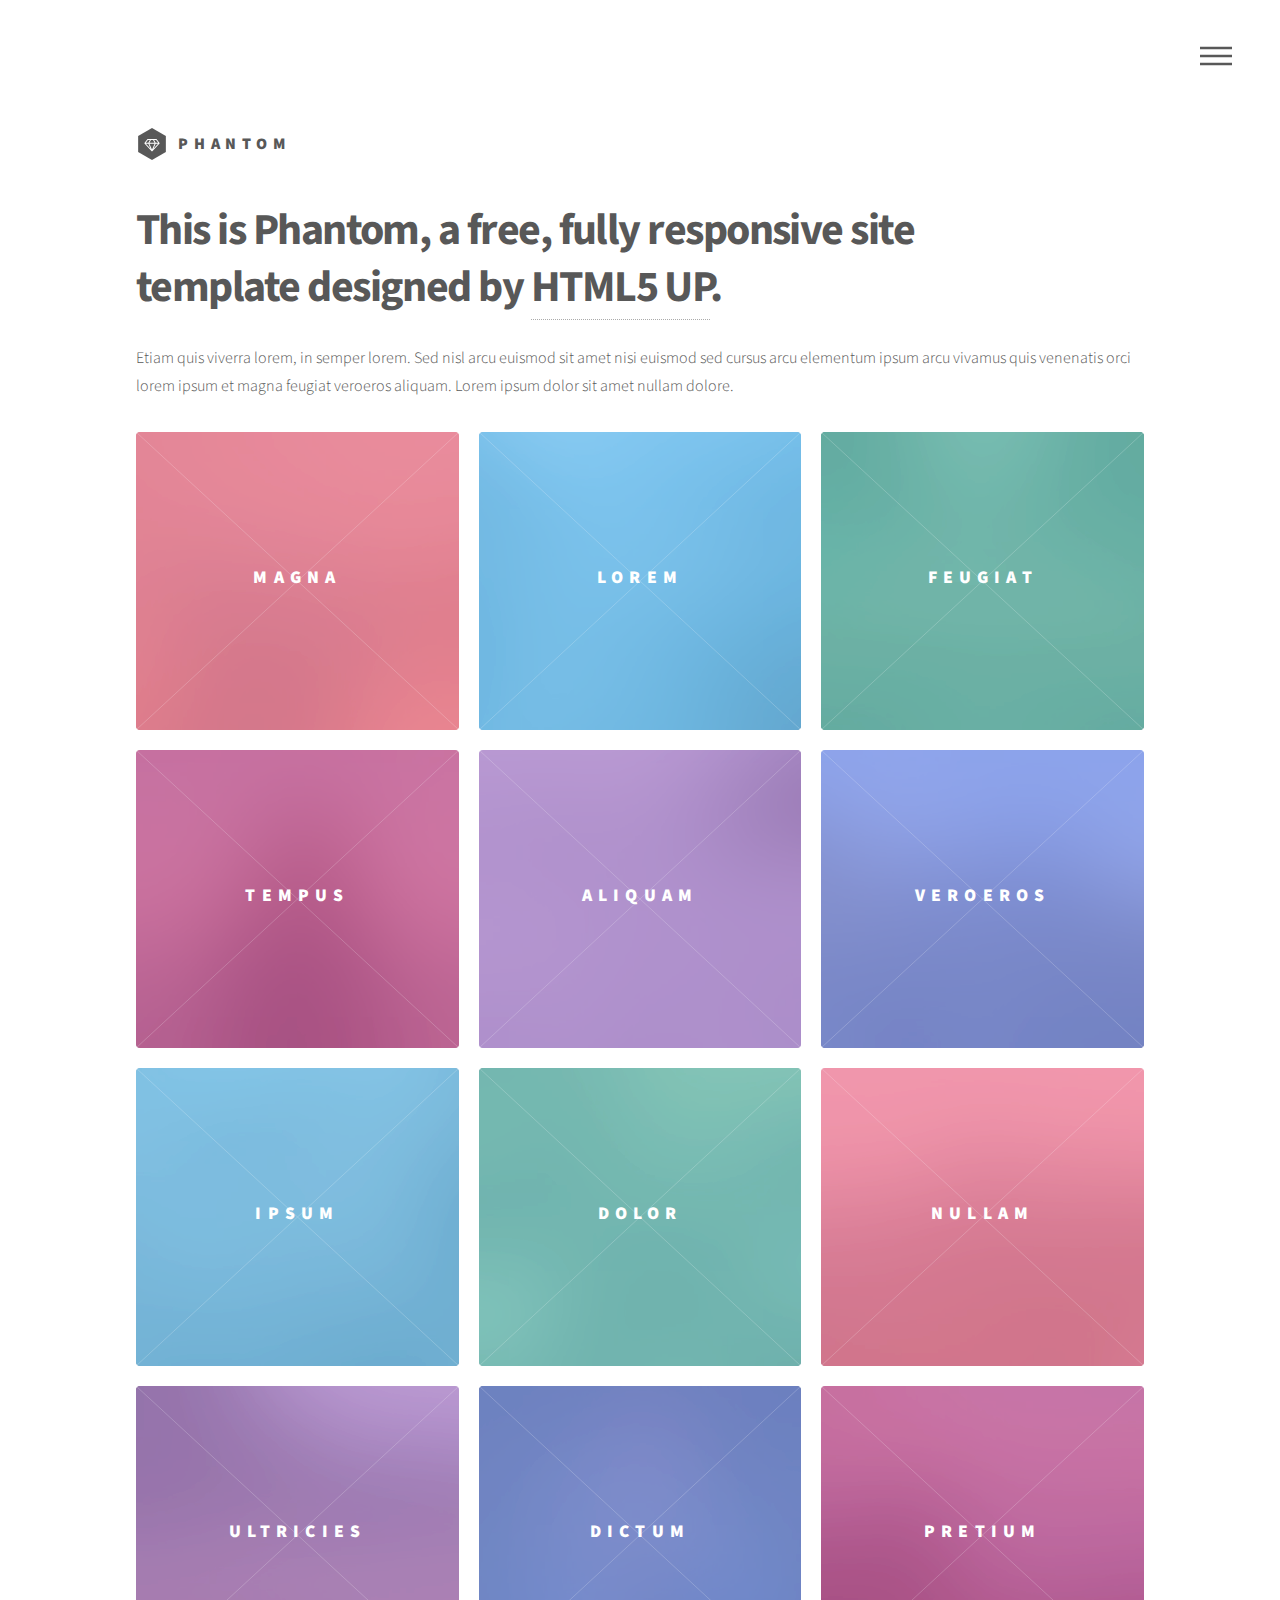
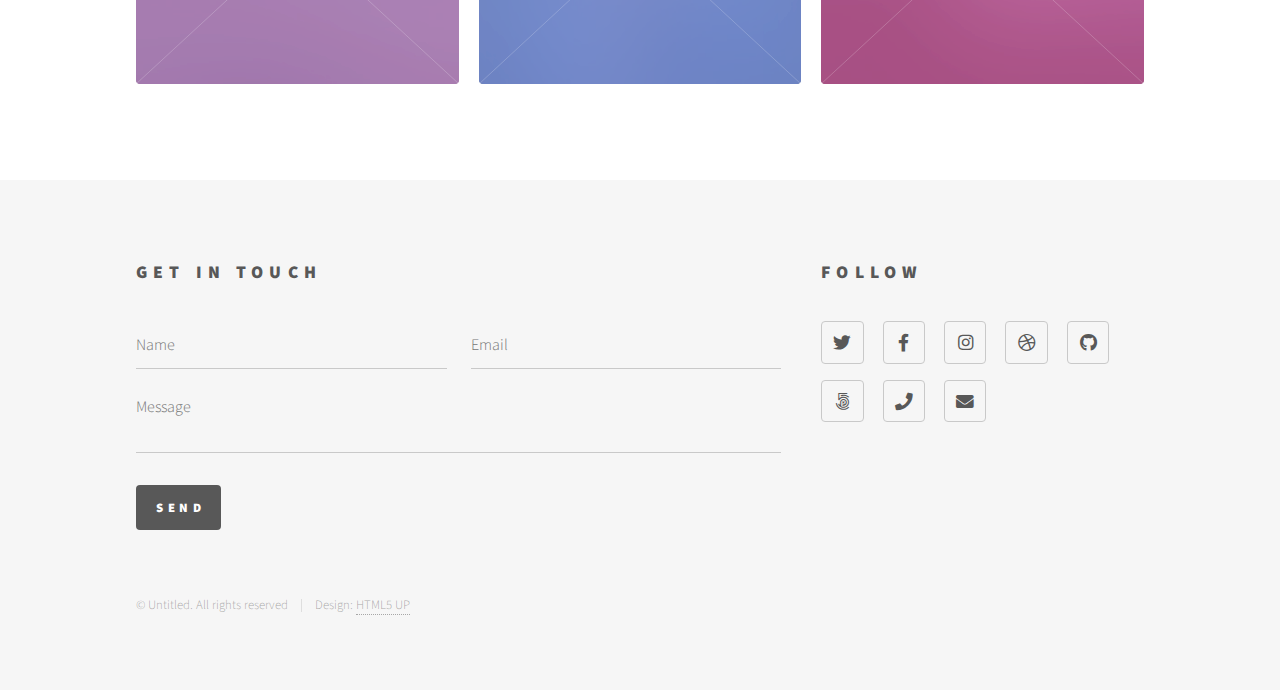
<file: portfolio/index.html>
<!DOCTYPE HTML>
<!--
	Phantom by HTML5 UP
	html5up.net | @ajlkn
	Free for personal and commercial use under the CCA 3.0 license (html5up.net/license)
-->
<html>
	<head>
		<title>Phantom by HTML5 UP</title>
		<meta charset="utf-8" />
		<meta name="viewport" content="width=device-width, initial-scale=1, user-scalable=no" />
		<link rel="stylesheet" href="assets/css/main.css" />
		<noscript><link rel="stylesheet" href="assets/css/noscript.css" /></noscript>
	</head>
	<body class="is-preload">
		<!-- Wrapper -->
			<div id="wrapper">

				<!-- Header -->
					<header id="header">
						<div class="inner">

							<!-- Logo -->
								<a href="index.html" class="logo">
									<span class="symbol"><img src="images/logo.svg" alt="" /></span><span class="title">Phantom</span>
								</a>

							<!-- Nav -->
								<nav>
									<ul>
										<li><a href="#menu">Menu</a></li>
									</ul>
								</nav>

						</div>
					</header>

				<!-- Menu -->
					<nav id="menu">
						<h2>Menu</h2>
						<ul>
							<li><a href="index.html">Home</a></li>
							<li><a href="generic.html">Ipsum veroeros</a></li>
							<li><a href="generic.html">Tempus etiam</a></li>
							<li><a href="generic.html">Consequat dolor</a></li>
							<li><a href="elements.html">Elements</a></li>
						</ul>
					</nav>

				<!-- Main -->
					<div id="main">
						<div class="inner">
							<header>
								<h1>This is Phantom, a free, fully responsive site<br />
								template designed by <a href="http://html5up.net">HTML5 UP</a>.</h1>
								<p>Etiam quis viverra lorem, in semper lorem. Sed nisl arcu euismod sit amet nisi euismod sed cursus arcu elementum ipsum arcu vivamus quis venenatis orci lorem ipsum et magna feugiat veroeros aliquam. Lorem ipsum dolor sit amet nullam dolore.</p>
							</header>
							<section class="tiles">
								<article class="style1">
									<span class="image">
										<img src="images/pic01.jpg" alt="" />
									</span>
									<a href="generic.html">
										<h2>Magna</h2>
										<div class="content">
											<p>Sed nisl arcu euismod sit amet nisi lorem etiam dolor veroeros et feugiat.</p>
										</div>
									</a>
								</article>
								<article class="style2">
									<span class="image">
										<img src="images/pic02.jpg" alt="" />
									</span>
									<a href="generic.html">
										<h2>Lorem</h2>
										<div class="content">
											<p>Sed nisl arcu euismod sit amet nisi lorem etiam dolor veroeros et feugiat.</p>
										</div>
									</a>
								</article>
								<article class="style3">
									<span class="image">
										<img src="images/pic03.jpg" alt="" />
									</span>
									<a href="generic.html">
										<h2>Feugiat</h2>
										<div class="content">
											<p>Sed nisl arcu euismod sit amet nisi lorem etiam dolor veroeros et feugiat.</p>
										</div>
									</a>
								</article>
								<article class="style4">
									<span class="image">
										<img src="images/pic04.jpg" alt="" />
									</span>
									<a href="generic.html">
										<h2>Tempus</h2>
										<div class="content">
											<p>Sed nisl arcu euismod sit amet nisi lorem etiam dolor veroeros et feugiat.</p>
										</div>
									</a>
								</article>
								<article class="style5">
									<span class="image">
										<img src="images/pic05.jpg" alt="" />
									</span>
									<a href="generic.html">
										<h2>Aliquam</h2>
										<div class="content">
											<p>Sed nisl arcu euismod sit amet nisi lorem etiam dolor veroeros et feugiat.</p>
										</div>
									</a>
								</article>
								<article class="style6">
									<span class="image">
										<img src="images/pic06.jpg" alt="" />
									</span>
									<a href="generic.html">
										<h2>Veroeros</h2>
										<div class="content">
											<p>Sed nisl arcu euismod sit amet nisi lorem etiam dolor veroeros et feugiat.</p>
										</div>
									</a>
								</article>
								<article class="style2">
									<span class="image">
										<img src="images/pic07.jpg" alt="" />
									</span>
									<a href="generic.html">
										<h2>Ipsum</h2>
										<div class="content">
											<p>Sed nisl arcu euismod sit amet nisi lorem etiam dolor veroeros et feugiat.</p>
										</div>
									</a>
								</article>
								<article class="style3">
									<span class="image">
										<img src="images/pic08.jpg" alt="" />
									</span>
									<a href="generic.html">
										<h2>Dolor</h2>
										<div class="content">
											<p>Sed nisl arcu euismod sit amet nisi lorem etiam dolor veroeros et feugiat.</p>
										</div>
									</a>
								</article>
								<article class="style1">
									<span class="image">
										<img src="images/pic09.jpg" alt="" />
									</span>
									<a href="generic.html">
										<h2>Nullam</h2>
										<div class="content">
											<p>Sed nisl arcu euismod sit amet nisi lorem etiam dolor veroeros et feugiat.</p>
										</div>
									</a>
								</article>
								<article class="style5">
									<span class="image">
										<img src="images/pic10.jpg" alt="" />
									</span>
									<a href="generic.html">
										<h2>Ultricies</h2>
										<div class="content">
											<p>Sed nisl arcu euismod sit amet nisi lorem etiam dolor veroeros et feugiat.</p>
										</div>
									</a>
								</article>
								<article class="style6">
									<span class="image">
										<img src="images/pic11.jpg" alt="" />
									</span>
									<a href="generic.html">
										<h2>Dictum</h2>
										<div class="content">
											<p>Sed nisl arcu euismod sit amet nisi lorem etiam dolor veroeros et feugiat.</p>
										</div>
									</a>
								</article>
								<article class="style4">
									<span class="image">
										<img src="images/pic12.jpg" alt="" />
									</span>
									<a href="generic.html">
										<h2>Pretium</h2>
										<div class="content">
											<p>Sed nisl arcu euismod sit amet nisi lorem etiam dolor veroeros et feugiat.</p>
										</div>
									</a>
								</article>
							</section>
						</div>
					</div>

				<!-- Footer -->
					<footer id="footer">
						<div class="inner">
							<section>
								<h2>Get in touch</h2>
								<form method="post" action="#">
									<div class="fields">
										<div class="field half">
											<input type="text" name="name" id="name" placeholder="Name" />
										</div>
										<div class="field half">
											<input type="email" name="email" id="email" placeholder="Email" />
										</div>
										<div class="field">
											<textarea name="message" id="message" placeholder="Message"></textarea>
										</div>
									</div>
									<ul class="actions">
										<li><input type="submit" value="Send" class="primary" /></li>
									</ul>
								</form>
							</section>
							<section>
								<h2>Follow</h2>
								<ul class="icons">
									<li><a href="#" class="icon brands style2 fa-twitter"><span class="label">Twitter</span></a></li>
									<li><a href="#" class="icon brands style2 fa-facebook-f"><span class="label">Facebook</span></a></li>
									<li><a href="#" class="icon brands style2 fa-instagram"><span class="label">Instagram</span></a></li>
									<li><a href="#" class="icon brands style2 fa-dribbble"><span class="label">Dribbble</span></a></li>
									<li><a href="#" class="icon brands style2 fa-github"><span class="label">GitHub</span></a></li>
									<li><a href="#" class="icon brands style2 fa-500px"><span class="label">500px</span></a></li>
									<li><a href="#" class="icon solid style2 fa-phone"><span class="label">Phone</span></a></li>
									<li><a href="#" class="icon solid style2 fa-envelope"><span class="label">Email</span></a></li>
								</ul>
							</section>
							<ul class="copyright">
								<li>&copy; Untitled. All rights reserved</li><li>Design: <a href="http://html5up.net">HTML5 UP</a></li>
							</ul>
						</div>
					</footer>

			</div>

		<!-- Scripts -->
			<script src="assets/js/jquery.min.js"></script>
			<script src="assets/js/browser.min.js"></script>
			<script src="assets/js/breakpoints.min.js"></script>
			<script src="assets/js/util.js"></script>
			<script src="assets/js/main.js"></script>

	</body>
</html>
</file>
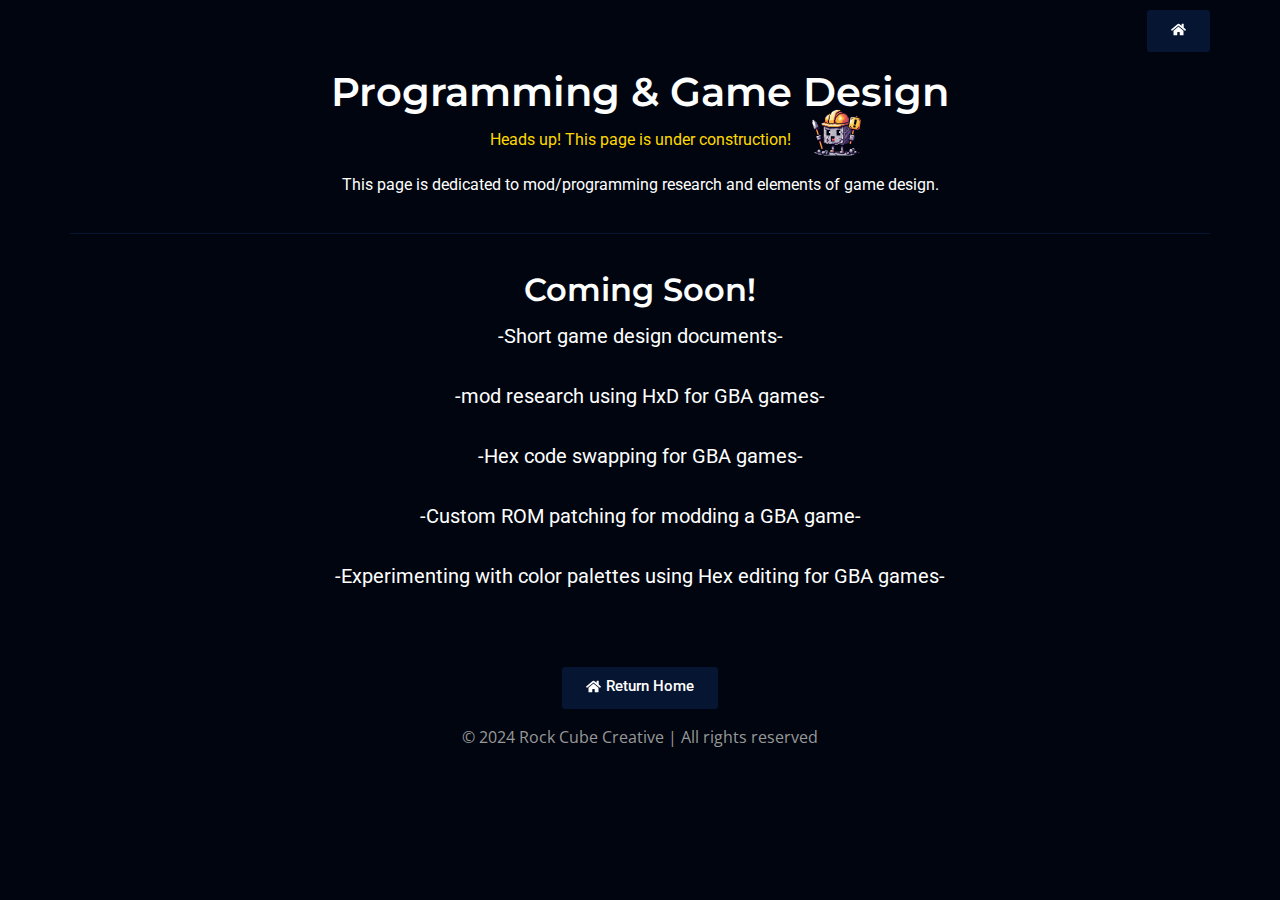
<file: programming-and-game-design/index.html>
<!DOCTYPE html>
<html lang="en-US">
<head>
	<meta charset="UTF-8">
	<meta name="viewport" content="width=device-width, initial-scale=1">
	<link rel="profile" href="https://gmpg.org/xfn/11">
	<title>Programming and Game Design &#8211; Rock Cube Creative</title>
<meta name="robots" content="max-image-preview:large">
<link rel="alternate" type="application/rss+xml" title="Rock Cube Creative &raquo; Feed" href="https://joedli.github.io/feed/">
<link rel="alternate" type="application/rss+xml" title="Rock Cube Creative &raquo; Comments Feed" href="https://joedli.github.io/comments/feed/">
<script>
window._wpemojiSettings = {"baseUrl":"https:\/\/s.w.org\/images\/core\/emoji\/15.0.3\/72x72\/","ext":".png","svgUrl":"https:\/\/s.w.org\/images\/core\/emoji\/15.0.3\/svg\/","svgExt":".svg","source":{"concatemoji":"https:\/\/joedli.github.io\/wp-includes\/js\/wp-emoji-release.min.js?ver=6.5.3"}};
/*! This file is auto-generated */
!function(i,n){var o,s,e;function c(e){try{var t={supportTests:e,timestamp:(new Date).valueOf()};sessionStorage.setItem(o,JSON.stringify(t))}catch(e){}}function p(e,t,n){e.clearRect(0,0,e.canvas.width,e.canvas.height),e.fillText(t,0,0);var t=new Uint32Array(e.getImageData(0,0,e.canvas.width,e.canvas.height).data),r=(e.clearRect(0,0,e.canvas.width,e.canvas.height),e.fillText(n,0,0),new Uint32Array(e.getImageData(0,0,e.canvas.width,e.canvas.height).data));return t.every(function(e,t){return e===r[t]})}function u(e,t,n){switch(t){case"flag":return n(e,"🏳️‍⚧️","🏳️​⚧️")?!1:!n(e,"🇺🇳","🇺​🇳")&&!n(e,"🏴󠁧󠁢󠁥󠁮󠁧󠁿","🏴​󠁧​󠁢​󠁥​󠁮​󠁧​󠁿");case"emoji":return!n(e,"🐦‍⬛","🐦​⬛")}return!1}function f(e,t,n){var r="undefined"!=typeof WorkerGlobalScope&&self instanceof WorkerGlobalScope?new OffscreenCanvas(300,150):i.createElement("canvas"),a=r.getContext("2d",{willReadFrequently:!0}),o=(a.textBaseline="top",a.font="600 32px Arial",{});return e.forEach(function(e){o[e]=t(a,e,n)}),o}function t(e){var t=i.createElement("script");t.src=e,t.defer=!0,i.head.appendChild(t)}"undefined"!=typeof Promise&&(o="wpEmojiSettingsSupports",s=["flag","emoji"],n.supports={everything:!0,everythingExceptFlag:!0},e=new Promise(function(e){i.addEventListener("DOMContentLoaded",e,{once:!0})}),new Promise(function(t){var n=function(){try{var e=JSON.parse(sessionStorage.getItem(o));if("object"==typeof e&&"number"==typeof e.timestamp&&(new Date).valueOf()<e.timestamp+604800&&"object"==typeof e.supportTests)return e.supportTests}catch(e){}return null}();if(!n){if("undefined"!=typeof Worker&&"undefined"!=typeof OffscreenCanvas&&"undefined"!=typeof URL&&URL.createObjectURL&&"undefined"!=typeof Blob)try{var e="postMessage("+f.toString()+"("+[JSON.stringify(s),u.toString(),p.toString()].join(",")+"));",r=new Blob([e],{type:"text/javascript"}),a=new Worker(URL.createObjectURL(r),{name:"wpTestEmojiSupports"});return void(a.onmessage=function(e){c(n=e.data),a.terminate(),t(n)})}catch(e){}c(n=f(s,u,p))}t(n)}).then(function(e){for(var t in e)n.supports[t]=e[t],n.supports.everything=n.supports.everything&&n.supports[t],"flag"!==t&&(n.supports.everythingExceptFlag=n.supports.everythingExceptFlag&&n.supports[t]);n.supports.everythingExceptFlag=n.supports.everythingExceptFlag&&!n.supports.flag,n.DOMReady=!1,n.readyCallback=function(){n.DOMReady=!0}}).then(function(){return e}).then(function(){var e;n.supports.everything||(n.readyCallback(),(e=n.source||{}).concatemoji?t(e.concatemoji):e.wpemoji&&e.twemoji&&(t(e.twemoji),t(e.wpemoji)))}))}((window,document),window._wpemojiSettings);
</script>
<link rel="stylesheet" id="twb-open-sans-css" href="https://fonts.googleapis.com/css?family=Open+Sans%3A300%2C400%2C500%2C600%2C700%2C800&#038;display=swap&#038;ver=6.5.3" media="all">
<link rel="stylesheet" id="twbbwg-global-css" href="https://joedli.github.io/wp-content/plugins/photo-gallery/booster/assets/css/global.css?ver=1.0.0" media="all">
<style id="wp-emoji-styles-inline-css">img.wp-smiley, img.emoji {
		display: inline !important;
		border: none !important;
		box-shadow: none !important;
		height: 1em !important;
		width: 1em !important;
		margin: 0 0.07em !important;
		vertical-align: -0.1em !important;
		background: none !important;
		padding: 0 !important;
	}</style>
<style id="classic-theme-styles-inline-css">/*! This file is auto-generated */
.wp-block-button__link{color:#fff;background-color:#32373c;border-radius:9999px;box-shadow:none;text-decoration:none;padding:calc(.667em + 2px) calc(1.333em + 2px);font-size:1.125em}.wp-block-file__button{background:#32373c;color:#fff;text-decoration:none}</style>
<style id="global-styles-inline-css">body{--wp--preset--color--black: #000000;--wp--preset--color--cyan-bluish-gray: #abb8c3;--wp--preset--color--white: #ffffff;--wp--preset--color--pale-pink: #f78da7;--wp--preset--color--vivid-red: #cf2e2e;--wp--preset--color--luminous-vivid-orange: #ff6900;--wp--preset--color--luminous-vivid-amber: #fcb900;--wp--preset--color--light-green-cyan: #7bdcb5;--wp--preset--color--vivid-green-cyan: #00d084;--wp--preset--color--pale-cyan-blue: #8ed1fc;--wp--preset--color--vivid-cyan-blue: #0693e3;--wp--preset--color--vivid-purple: #9b51e0;--wp--preset--gradient--vivid-cyan-blue-to-vivid-purple: linear-gradient(135deg,rgba(6,147,227,1) 0%,rgb(155,81,224) 100%);--wp--preset--gradient--light-green-cyan-to-vivid-green-cyan: linear-gradient(135deg,rgb(122,220,180) 0%,rgb(0,208,130) 100%);--wp--preset--gradient--luminous-vivid-amber-to-luminous-vivid-orange: linear-gradient(135deg,rgba(252,185,0,1) 0%,rgba(255,105,0,1) 100%);--wp--preset--gradient--luminous-vivid-orange-to-vivid-red: linear-gradient(135deg,rgba(255,105,0,1) 0%,rgb(207,46,46) 100%);--wp--preset--gradient--very-light-gray-to-cyan-bluish-gray: linear-gradient(135deg,rgb(238,238,238) 0%,rgb(169,184,195) 100%);--wp--preset--gradient--cool-to-warm-spectrum: linear-gradient(135deg,rgb(74,234,220) 0%,rgb(151,120,209) 20%,rgb(207,42,186) 40%,rgb(238,44,130) 60%,rgb(251,105,98) 80%,rgb(254,248,76) 100%);--wp--preset--gradient--blush-light-purple: linear-gradient(135deg,rgb(255,206,236) 0%,rgb(152,150,240) 100%);--wp--preset--gradient--blush-bordeaux: linear-gradient(135deg,rgb(254,205,165) 0%,rgb(254,45,45) 50%,rgb(107,0,62) 100%);--wp--preset--gradient--luminous-dusk: linear-gradient(135deg,rgb(255,203,112) 0%,rgb(199,81,192) 50%,rgb(65,88,208) 100%);--wp--preset--gradient--pale-ocean: linear-gradient(135deg,rgb(255,245,203) 0%,rgb(182,227,212) 50%,rgb(51,167,181) 100%);--wp--preset--gradient--electric-grass: linear-gradient(135deg,rgb(202,248,128) 0%,rgb(113,206,126) 100%);--wp--preset--gradient--midnight: linear-gradient(135deg,rgb(2,3,129) 0%,rgb(40,116,252) 100%);--wp--preset--font-size--small: 13px;--wp--preset--font-size--medium: 20px;--wp--preset--font-size--large: 36px;--wp--preset--font-size--x-large: 42px;--wp--preset--spacing--20: 0.44rem;--wp--preset--spacing--30: 0.67rem;--wp--preset--spacing--40: 1rem;--wp--preset--spacing--50: 1.5rem;--wp--preset--spacing--60: 2.25rem;--wp--preset--spacing--70: 3.38rem;--wp--preset--spacing--80: 5.06rem;--wp--preset--shadow--natural: 6px 6px 9px rgba(0, 0, 0, 0.2);--wp--preset--shadow--deep: 12px 12px 50px rgba(0, 0, 0, 0.4);--wp--preset--shadow--sharp: 6px 6px 0px rgba(0, 0, 0, 0.2);--wp--preset--shadow--outlined: 6px 6px 0px -3px rgba(255, 255, 255, 1), 6px 6px rgba(0, 0, 0, 1);--wp--preset--shadow--crisp: 6px 6px 0px rgba(0, 0, 0, 1);}:where(.is-layout-flex){gap: 0.5em;}:where(.is-layout-grid){gap: 0.5em;}body .is-layout-flex{display: flex;}body .is-layout-flex{flex-wrap: wrap;align-items: center;}body .is-layout-flex > *{margin: 0;}body .is-layout-grid{display: grid;}body .is-layout-grid > *{margin: 0;}:where(.wp-block-columns.is-layout-flex){gap: 2em;}:where(.wp-block-columns.is-layout-grid){gap: 2em;}:where(.wp-block-post-template.is-layout-flex){gap: 1.25em;}:where(.wp-block-post-template.is-layout-grid){gap: 1.25em;}.has-black-color{color: var(--wp--preset--color--black) !important;}.has-cyan-bluish-gray-color{color: var(--wp--preset--color--cyan-bluish-gray) !important;}.has-white-color{color: var(--wp--preset--color--white) !important;}.has-pale-pink-color{color: var(--wp--preset--color--pale-pink) !important;}.has-vivid-red-color{color: var(--wp--preset--color--vivid-red) !important;}.has-luminous-vivid-orange-color{color: var(--wp--preset--color--luminous-vivid-orange) !important;}.has-luminous-vivid-amber-color{color: var(--wp--preset--color--luminous-vivid-amber) !important;}.has-light-green-cyan-color{color: var(--wp--preset--color--light-green-cyan) !important;}.has-vivid-green-cyan-color{color: var(--wp--preset--color--vivid-green-cyan) !important;}.has-pale-cyan-blue-color{color: var(--wp--preset--color--pale-cyan-blue) !important;}.has-vivid-cyan-blue-color{color: var(--wp--preset--color--vivid-cyan-blue) !important;}.has-vivid-purple-color{color: var(--wp--preset--color--vivid-purple) !important;}.has-black-background-color{background-color: var(--wp--preset--color--black) !important;}.has-cyan-bluish-gray-background-color{background-color: var(--wp--preset--color--cyan-bluish-gray) !important;}.has-white-background-color{background-color: var(--wp--preset--color--white) !important;}.has-pale-pink-background-color{background-color: var(--wp--preset--color--pale-pink) !important;}.has-vivid-red-background-color{background-color: var(--wp--preset--color--vivid-red) !important;}.has-luminous-vivid-orange-background-color{background-color: var(--wp--preset--color--luminous-vivid-orange) !important;}.has-luminous-vivid-amber-background-color{background-color: var(--wp--preset--color--luminous-vivid-amber) !important;}.has-light-green-cyan-background-color{background-color: var(--wp--preset--color--light-green-cyan) !important;}.has-vivid-green-cyan-background-color{background-color: var(--wp--preset--color--vivid-green-cyan) !important;}.has-pale-cyan-blue-background-color{background-color: var(--wp--preset--color--pale-cyan-blue) !important;}.has-vivid-cyan-blue-background-color{background-color: var(--wp--preset--color--vivid-cyan-blue) !important;}.has-vivid-purple-background-color{background-color: var(--wp--preset--color--vivid-purple) !important;}.has-black-border-color{border-color: var(--wp--preset--color--black) !important;}.has-cyan-bluish-gray-border-color{border-color: var(--wp--preset--color--cyan-bluish-gray) !important;}.has-white-border-color{border-color: var(--wp--preset--color--white) !important;}.has-pale-pink-border-color{border-color: var(--wp--preset--color--pale-pink) !important;}.has-vivid-red-border-color{border-color: var(--wp--preset--color--vivid-red) !important;}.has-luminous-vivid-orange-border-color{border-color: var(--wp--preset--color--luminous-vivid-orange) !important;}.has-luminous-vivid-amber-border-color{border-color: var(--wp--preset--color--luminous-vivid-amber) !important;}.has-light-green-cyan-border-color{border-color: var(--wp--preset--color--light-green-cyan) !important;}.has-vivid-green-cyan-border-color{border-color: var(--wp--preset--color--vivid-green-cyan) !important;}.has-pale-cyan-blue-border-color{border-color: var(--wp--preset--color--pale-cyan-blue) !important;}.has-vivid-cyan-blue-border-color{border-color: var(--wp--preset--color--vivid-cyan-blue) !important;}.has-vivid-purple-border-color{border-color: var(--wp--preset--color--vivid-purple) !important;}.has-vivid-cyan-blue-to-vivid-purple-gradient-background{background: var(--wp--preset--gradient--vivid-cyan-blue-to-vivid-purple) !important;}.has-light-green-cyan-to-vivid-green-cyan-gradient-background{background: var(--wp--preset--gradient--light-green-cyan-to-vivid-green-cyan) !important;}.has-luminous-vivid-amber-to-luminous-vivid-orange-gradient-background{background: var(--wp--preset--gradient--luminous-vivid-amber-to-luminous-vivid-orange) !important;}.has-luminous-vivid-orange-to-vivid-red-gradient-background{background: var(--wp--preset--gradient--luminous-vivid-orange-to-vivid-red) !important;}.has-very-light-gray-to-cyan-bluish-gray-gradient-background{background: var(--wp--preset--gradient--very-light-gray-to-cyan-bluish-gray) !important;}.has-cool-to-warm-spectrum-gradient-background{background: var(--wp--preset--gradient--cool-to-warm-spectrum) !important;}.has-blush-light-purple-gradient-background{background: var(--wp--preset--gradient--blush-light-purple) !important;}.has-blush-bordeaux-gradient-background{background: var(--wp--preset--gradient--blush-bordeaux) !important;}.has-luminous-dusk-gradient-background{background: var(--wp--preset--gradient--luminous-dusk) !important;}.has-pale-ocean-gradient-background{background: var(--wp--preset--gradient--pale-ocean) !important;}.has-electric-grass-gradient-background{background: var(--wp--preset--gradient--electric-grass) !important;}.has-midnight-gradient-background{background: var(--wp--preset--gradient--midnight) !important;}.has-small-font-size{font-size: var(--wp--preset--font-size--small) !important;}.has-medium-font-size{font-size: var(--wp--preset--font-size--medium) !important;}.has-large-font-size{font-size: var(--wp--preset--font-size--large) !important;}.has-x-large-font-size{font-size: var(--wp--preset--font-size--x-large) !important;}
.wp-block-navigation a:where(:not(.wp-element-button)){color: inherit;}
:where(.wp-block-post-template.is-layout-flex){gap: 1.25em;}:where(.wp-block-post-template.is-layout-grid){gap: 1.25em;}
:where(.wp-block-columns.is-layout-flex){gap: 2em;}:where(.wp-block-columns.is-layout-grid){gap: 2em;}
.wp-block-pullquote{font-size: 1.5em;line-height: 1.6;}</style>
<link rel="stylesheet" id="contact-form-7-css" href="https://joedli.github.io/wp-content/plugins/contact-form-7/includes/css/styles.css?ver=5.9.5" media="all">
<style id="contact-form-7-inline-css">.wpcf7 .wpcf7-recaptcha iframe {margin-bottom: 0;}.wpcf7 .wpcf7-recaptcha[data-align="center"] > div {margin: 0 auto;}.wpcf7 .wpcf7-recaptcha[data-align="right"] > div {margin: 0 0 0 auto;}</style>
<link rel="stylesheet" id="bwg_fonts-css" href="https://joedli.github.io/wp-content/plugins/photo-gallery/css/bwg-fonts/fonts.css?ver=0.0.1" media="all">
<link rel="stylesheet" id="sumoselect-css" href="https://joedli.github.io/wp-content/plugins/photo-gallery/css/sumoselect.min.css?ver=3.4.6" media="all">
<link rel="stylesheet" id="mCustomScrollbar-css" href="https://joedli.github.io/wp-content/plugins/photo-gallery/css/jquery.mCustomScrollbar.min.css?ver=3.1.5" media="all">
<link rel="stylesheet" id="bwg_googlefonts-css" href="https://fonts.googleapis.com/css?family=Ubuntu&#038;subset=greek,latin,greek-ext,vietnamese,cyrillic-ext,latin-ext,cyrillic" media="all">
<link rel="stylesheet" id="bwg_frontend-css" href="https://joedli.github.io/wp-content/plugins/photo-gallery/css/styles.min.css?ver=1.8.23" media="all">
<link rel="stylesheet" id="hello-elementor-css" href="https://joedli.github.io/wp-content/themes/hello-elementor/style.min.css?ver=3.0.1" media="all">
<link rel="stylesheet" id="hello-elementor-theme-style-css" href="https://joedli.github.io/wp-content/themes/hello-elementor/theme.min.css?ver=3.0.1" media="all">
<link rel="stylesheet" id="hello-elementor-header-footer-css" href="https://joedli.github.io/wp-content/themes/hello-elementor/header-footer.min.css?ver=3.0.1" media="all">
<link rel="stylesheet" id="elementor-frontend-css" href="https://joedli.github.io/wp-content/plugins/elementor/assets/css/frontend-lite.min.css?ver=3.21.4" media="all">
<link rel="stylesheet" id="elementor-post-6-css" href="https://joedli.github.io/wp-content/uploads/elementor/css/post-6.css?ver=1716623602" media="all">
<link rel="stylesheet" id="swiper-css" href="https://joedli.github.io/wp-content/plugins/elementor/assets/lib/swiper/v8/css/swiper.min.css?ver=8.4.5" media="all">
<link rel="stylesheet" id="elementor-global-css" href="https://joedli.github.io/wp-content/uploads/elementor/css/global.css?ver=1716626566" media="all">
<link rel="stylesheet" id="elementor-post-976-css" href="https://joedli.github.io/wp-content/uploads/elementor/css/post-976.css?ver=1716704745" media="all">
<link rel="stylesheet" id="google-fonts-1-css" href="https://fonts.googleapis.com/css?family=Montserrat%3A100%2C100italic%2C200%2C200italic%2C300%2C300italic%2C400%2C400italic%2C500%2C500italic%2C600%2C600italic%2C700%2C700italic%2C800%2C800italic%2C900%2C900italic%7CRoboto%3A100%2C100italic%2C200%2C200italic%2C300%2C300italic%2C400%2C400italic%2C500%2C500italic%2C600%2C600italic%2C700%2C700italic%2C800%2C800italic%2C900%2C900italic%7COpen+Sans%3A100%2C100italic%2C200%2C200italic%2C300%2C300italic%2C400%2C400italic%2C500%2C500italic%2C600%2C600italic%2C700%2C700italic%2C800%2C800italic%2C900%2C900italic&#038;display=swap&#038;ver=6.5.3" media="all">
<link rel="preconnect" href="https://fonts.gstatic.com/" crossorigin>
<script src="https://joedli.github.io/wp-includes/js/jquery/jquery.min.js?ver=3.7.1" id="jquery-core-js"></script>
<script src="https://joedli.github.io/wp-includes/js/jquery/jquery-migrate.min.js?ver=3.4.1" id="jquery-migrate-js"></script>
<script src="https://joedli.github.io/wp-content/plugins/photo-gallery/booster/assets/js/circle-progress.js?ver=1.2.2" id="twbbwg-circle-js"></script>
<script id="twbbwg-global-js-extra">var twb = {"nonce":"cd97812522","ajax_url":"https:\/\/joedli.github.io\/wp-admin\/admin-ajax.php","plugin_url":"https:\/\/joedli.github.io\/wp-content\/plugins\/photo-gallery\/booster","href":"https:\/\/joedli.github.io\/wp-admin\/admin.php?page=twbbwg_photo-gallery"};
var twb = {"nonce":"cd97812522","ajax_url":"https:\/\/joedli.github.io\/wp-admin\/admin-ajax.php","plugin_url":"https:\/\/joedli.github.io\/wp-content\/plugins\/photo-gallery\/booster","href":"https:\/\/joedli.github.io\/wp-admin\/admin.php?page=twbbwg_photo-gallery"};</script>
<script src="https://joedli.github.io/wp-content/plugins/photo-gallery/booster/assets/js/global.js?ver=1.0.0" id="twbbwg-global-js"></script>
<script src="https://joedli.github.io/wp-content/plugins/photo-gallery/js/jquery.sumoselect.min.js?ver=3.4.6" id="sumoselect-js"></script>
<script src="https://joedli.github.io/wp-content/plugins/photo-gallery/js/tocca.min.js?ver=2.0.9" id="bwg_mobile-js"></script>
<script src="https://joedli.github.io/wp-content/plugins/photo-gallery/js/jquery.mCustomScrollbar.concat.min.js?ver=3.1.5" id="mCustomScrollbar-js"></script>
<script src="https://joedli.github.io/wp-content/plugins/photo-gallery/js/jquery.fullscreen.min.js?ver=0.6.0" id="jquery-fullscreen-js"></script>
<script id="bwg_frontend-js-extra">var bwg_objectsL10n = {"bwg_field_required":"field is required.","bwg_mail_validation":"This is not a valid email address.","bwg_search_result":"There are no images matching your search.","bwg_select_tag":"Select Tag","bwg_order_by":"Order By","bwg_search":"Search","bwg_show_ecommerce":"Show Ecommerce","bwg_hide_ecommerce":"Hide Ecommerce","bwg_show_comments":"Show Comments","bwg_hide_comments":"Hide Comments","bwg_restore":"Restore","bwg_maximize":"Maximize","bwg_fullscreen":"Fullscreen","bwg_exit_fullscreen":"Exit Fullscreen","bwg_search_tag":"SEARCH...","bwg_tag_no_match":"No tags found","bwg_all_tags_selected":"All tags selected","bwg_tags_selected":"tags selected","play":"Play","pause":"Pause","is_pro":"","bwg_play":"Play","bwg_pause":"Pause","bwg_hide_info":"Hide info","bwg_show_info":"Show info","bwg_hide_rating":"Hide rating","bwg_show_rating":"Show rating","ok":"Ok","cancel":"Cancel","select_all":"Select all","lazy_load":"0","lazy_loader":"https:\/\/joedli.github.io\/wp-content\/plugins\/photo-gallery\/images\/ajax_loader.png","front_ajax":"0","bwg_tag_see_all":"see all tags","bwg_tag_see_less":"see less tags"};</script>
<script src="https://joedli.github.io/wp-content/plugins/photo-gallery/js/scripts.min.js?ver=1.8.23" id="bwg_frontend-js"></script>
<link rel="https://api.w.org/" href="https://joedli.github.io/wp-json/">
<link rel="alternate" type="application/json" href="https://joedli.github.io/wp-json/wp/v2/pages/976">
<link rel="EditURI" type="application/rsd+xml" title="RSD" href="https://joedli.github.io/xmlrpc.php?rsd">
<meta name="generator" content="WordPress 6.5.3">
<link rel="canonical" href="https://joedli.github.io/programming-and-game-design/">
<link rel="shortlink" href="https://joedli.github.io/?p=976">
<link rel="alternate" type="application/json+oembed" href="https://joedli.github.io/wp-json/oembed/1.0/embed?url=http%3A%2F%2Fhttps%3A%2F%2Fjoedli.github.io%2Fprogramming-and-game-design%2F">
<link rel="alternate" type="text/xml+oembed" href="https://joedli.github.io/wp-json/oembed/1.0/embed?url=http%3A%2F%2Fhttps%3A%2F%2Fjoedli.github.io%2Fprogramming-and-game-design%2F#038;format=xml">
<meta name="generator" content="Elementor 3.21.4; features: e_optimized_assets_loading, e_optimized_css_loading, e_font_icon_svg, additional_custom_breakpoints, e_lazyload; settings: css_print_method-external, google_font-enabled, font_display-swap">
			<style>.e-con.e-parent:nth-of-type(n+4):not(.e-lazyloaded):not(.e-no-lazyload),
				.e-con.e-parent:nth-of-type(n+4):not(.e-lazyloaded):not(.e-no-lazyload) * {
					background-image: none !important;
				}
				@media screen and (max-height: 1024px) {
					.e-con.e-parent:nth-of-type(n+3):not(.e-lazyloaded):not(.e-no-lazyload),
					.e-con.e-parent:nth-of-type(n+3):not(.e-lazyloaded):not(.e-no-lazyload) * {
						background-image: none !important;
					}
				}
				@media screen and (max-height: 640px) {
					.e-con.e-parent:nth-of-type(n+2):not(.e-lazyloaded):not(.e-no-lazyload),
					.e-con.e-parent:nth-of-type(n+2):not(.e-lazyloaded):not(.e-no-lazyload) * {
						background-image: none !important;
					}
				}</style>
			<link rel="icon" href="https://joedli.github.io/wp-content/uploads/2024/05/rc500-150x150.png" sizes="32x32">
<link rel="icon" href="https://joedli.github.io/wp-content/uploads/2024/05/rc500-300x300.png" sizes="192x192">
<link rel="apple-touch-icon" href="https://joedli.github.io/wp-content/uploads/2024/05/rc500-300x300.png">
<meta name="msapplication-TileImage" content="https://joedli.github.io/wp-content/uploads/2024/05/rc500-300x300.png">
</head>
<body class="page-template-default page page-id-976 elementor-default elementor-kit-6 elementor-page elementor-page-976">


<a class="skip-link screen-reader-text" href="#content">Skip to content</a>


<main id="content" class="site-main post-976 page type-page status-publish hentry">

	
	<div class="page-content">
				<div data-elementor-type="wp-page" data-elementor-id="976" class="elementor elementor-976">
				<div class="elementor-element elementor-element-30e25a44 e-flex e-con-boxed e-con e-parent" data-id="30e25a44" data-element_type="container">
					<div class="e-con-inner">
				<div class="elementor-element elementor-element-3fdb66ea elementor-align-right elementor-widget elementor-widget-button" data-id="3fdb66ea" data-element_type="widget" data-widget_type="button.default">
				<div class="elementor-widget-container">
					<div class="elementor-button-wrapper">
			<a class="elementor-button elementor-button-link elementor-size-sm" href="https://joedli.github.io/">
						<span class="elementor-button-content-wrapper">
						<span class="elementor-button-icon elementor-align-icon-">
				<svg aria-hidden="true" class="e-font-icon-svg e-fas-home" viewbox="0 0 576 512" xmlns="http://www.w3.org/2000/svg"><path d="M280.37 148.26L96 300.11V464a16 16 0 0 0 16 16l112.06-.29a16 16 0 0 0 15.92-16V368a16 16 0 0 1 16-16h64a16 16 0 0 1 16 16v95.64a16 16 0 0 0 16 16.05L464 480a16 16 0 0 0 16-16V300L295.67 148.26a12.19 12.19 0 0 0-15.3 0zM571.6 251.47L488 182.56V44.05a12 12 0 0 0-12-12h-56a12 12 0 0 0-12 12v72.61L318.47 43a48 48 0 0 0-61 0L4.34 251.47a12 12 0 0 0-1.6 16.9l25.5 31A12 12 0 0 0 45.15 301l235.22-193.74a12.19 12.19 0 0 1 15.3 0L530.9 301a12 12 0 0 0 16.9-1.6l25.5-31a12 12 0 0 0-1.7-16.93z"></path></svg>			</span>
								</span>
					</a>
		</div>
				</div>
				</div>
					</div>
				</div>
		<div class="elementor-element elementor-element-4e29514a e-flex e-con-boxed e-con e-parent" data-id="4e29514a" data-element_type="container">
					<div class="e-con-inner">
				<div class="elementor-element elementor-element-416d84d2 elementor-widget elementor-widget-heading" data-id="416d84d2" data-element_type="widget" data-widget_type="heading.default">
				<div class="elementor-widget-container">
			<style>/*! elementor - v3.21.0 - 30-04-2024 */
.elementor-heading-title{padding:0;margin:0;line-height:1}.elementor-widget-heading .elementor-heading-title[class*=elementor-size-]>a{color:inherit;font-size:inherit;line-height:inherit}.elementor-widget-heading .elementor-heading-title.elementor-size-small{font-size:15px}.elementor-widget-heading .elementor-heading-title.elementor-size-medium{font-size:19px}.elementor-widget-heading .elementor-heading-title.elementor-size-large{font-size:29px}.elementor-widget-heading .elementor-heading-title.elementor-size-xl{font-size:39px}.elementor-widget-heading .elementor-heading-title.elementor-size-xxl{font-size:59px}</style>
<h1 class="elementor-heading-title elementor-size-default">Programming & Game Design</h1>		</div>
				</div>
					</div>
				</div>
		<div class="elementor-element elementor-element-5d09ff72 e-flex e-con-boxed e-con e-parent" data-id="5d09ff72" data-element_type="container">
					<div class="e-con-inner">
		<div class="elementor-element elementor-element-35a97a8e e-con-full e-flex e-con e-child" data-id="35a97a8e" data-element_type="container">
				<div class="elementor-element elementor-element-4ee7fd08 elementor-widget__width-auto elementor-widget elementor-widget-heading" data-id="4ee7fd08" data-element_type="widget" data-widget_type="heading.default">
				<div class="elementor-widget-container">
			<h6 class="elementor-heading-title elementor-size-default">Heads up! This page is under construction!</h6>		</div>
				</div>
				</div>
		<div class="elementor-element elementor-element-c56a7ac e-con-full e-flex e-con e-child" data-id="c56a7ac" data-element_type="container">
				<div class="elementor-element elementor-element-277f077f elementor-widget__width-auto elementor-widget elementor-widget-image" data-id="277f077f" data-element_type="widget" data-widget_type="image.default">
				<div class="elementor-widget-container">
			<style>/*! elementor - v3.21.0 - 30-04-2024 */
.elementor-widget-image{text-align:center}.elementor-widget-image a{display:inline-block}.elementor-widget-image a img[src$=".svg"]{width:48px}.elementor-widget-image img{vertical-align:middle;display:inline-block}</style>										<img decoding="async" src="https://joedli.github.io/wp-content/uploads/elementor/thumbs/construction_rock_small-qof7ogmvlkl1alxnd9bt6n2n7nyjixff6eqz4hti7o.png" title="construction_rock_small" alt="construction_rock_small" loading="lazy">													</div>
				</div>
				</div>
					</div>
				</div>
		<div class="elementor-element elementor-element-5bcc5ba8 e-flex e-con-boxed e-con e-parent" data-id="5bcc5ba8" data-element_type="container">
					<div class="e-con-inner">
				<div class="elementor-element elementor-element-69ec795d elementor-widget elementor-widget-heading" data-id="69ec795d" data-element_type="widget" data-widget_type="heading.default">
				<div class="elementor-widget-container">
			<h6 class="elementor-heading-title elementor-size-default">This page is dedicated to mod/programming research and elements of game design.</h6>		</div>
				</div>
					</div>
				</div>
		<div class="elementor-element elementor-element-5f178921 e-flex e-con-boxed e-con e-parent" data-id="5f178921" data-element_type="container">
					<div class="e-con-inner">
				<div class="elementor-element elementor-element-1429c20f elementor-widget-divider--view-line elementor-widget elementor-widget-divider" data-id="1429c20f" data-element_type="widget" data-widget_type="divider.default">
				<div class="elementor-widget-container">
			<style>/*! elementor - v3.21.0 - 30-04-2024 */
.elementor-widget-divider{--divider-border-style:none;--divider-border-width:1px;--divider-color:#0c0d0e;--divider-icon-size:20px;--divider-element-spacing:10px;--divider-pattern-height:24px;--divider-pattern-size:20px;--divider-pattern-url:none;--divider-pattern-repeat:repeat-x}.elementor-widget-divider .elementor-divider{display:flex}.elementor-widget-divider .elementor-divider__text{font-size:15px;line-height:1;max-width:95%}.elementor-widget-divider .elementor-divider__element{margin:0 var(--divider-element-spacing);flex-shrink:0}.elementor-widget-divider .elementor-icon{font-size:var(--divider-icon-size)}.elementor-widget-divider .elementor-divider-separator{display:flex;margin:0;direction:ltr}.elementor-widget-divider--view-line_icon .elementor-divider-separator,.elementor-widget-divider--view-line_text .elementor-divider-separator{align-items:center}.elementor-widget-divider--view-line_icon .elementor-divider-separator:after,.elementor-widget-divider--view-line_icon .elementor-divider-separator:before,.elementor-widget-divider--view-line_text .elementor-divider-separator:after,.elementor-widget-divider--view-line_text .elementor-divider-separator:before{display:block;content:"";border-block-end:0;flex-grow:1;border-block-start:var(--divider-border-width) var(--divider-border-style) var(--divider-color)}.elementor-widget-divider--element-align-left .elementor-divider .elementor-divider-separator>.elementor-divider__svg:first-of-type{flex-grow:0;flex-shrink:100}.elementor-widget-divider--element-align-left .elementor-divider-separator:before{content:none}.elementor-widget-divider--element-align-left .elementor-divider__element{margin-left:0}.elementor-widget-divider--element-align-right .elementor-divider .elementor-divider-separator>.elementor-divider__svg:last-of-type{flex-grow:0;flex-shrink:100}.elementor-widget-divider--element-align-right .elementor-divider-separator:after{content:none}.elementor-widget-divider--element-align-right .elementor-divider__element{margin-right:0}.elementor-widget-divider--element-align-start .elementor-divider .elementor-divider-separator>.elementor-divider__svg:first-of-type{flex-grow:0;flex-shrink:100}.elementor-widget-divider--element-align-start .elementor-divider-separator:before{content:none}.elementor-widget-divider--element-align-start .elementor-divider__element{margin-inline-start:0}.elementor-widget-divider--element-align-end .elementor-divider .elementor-divider-separator>.elementor-divider__svg:last-of-type{flex-grow:0;flex-shrink:100}.elementor-widget-divider--element-align-end .elementor-divider-separator:after{content:none}.elementor-widget-divider--element-align-end .elementor-divider__element{margin-inline-end:0}.elementor-widget-divider:not(.elementor-widget-divider--view-line_text):not(.elementor-widget-divider--view-line_icon) .elementor-divider-separator{border-block-start:var(--divider-border-width) var(--divider-border-style) var(--divider-color)}.elementor-widget-divider--separator-type-pattern{--divider-border-style:none}.elementor-widget-divider--separator-type-pattern.elementor-widget-divider--view-line .elementor-divider-separator,.elementor-widget-divider--separator-type-pattern:not(.elementor-widget-divider--view-line) .elementor-divider-separator:after,.elementor-widget-divider--separator-type-pattern:not(.elementor-widget-divider--view-line) .elementor-divider-separator:before,.elementor-widget-divider--separator-type-pattern:not([class*=elementor-widget-divider--view]) .elementor-divider-separator{width:100%;min-height:var(--divider-pattern-height);-webkit-mask-size:var(--divider-pattern-size) 100%;mask-size:var(--divider-pattern-size) 100%;-webkit-mask-repeat:var(--divider-pattern-repeat);mask-repeat:var(--divider-pattern-repeat);background-color:var(--divider-color);-webkit-mask-image:var(--divider-pattern-url);mask-image:var(--divider-pattern-url)}.elementor-widget-divider--no-spacing{--divider-pattern-size:auto}.elementor-widget-divider--bg-round{--divider-pattern-repeat:round}.rtl .elementor-widget-divider .elementor-divider__text{direction:rtl}.e-con-inner>.elementor-widget-divider,.e-con>.elementor-widget-divider{width:var(--container-widget-width,100%);--flex-grow:var(--container-widget-flex-grow)}</style>		<div class="elementor-divider">
			<span class="elementor-divider-separator">
						</span>
		</div>
				</div>
				</div>
					</div>
				</div>
		<div class="elementor-element elementor-element-3655dd5 e-flex e-con-boxed e-con e-parent" data-id="3655dd5" data-element_type="container">
					<div class="e-con-inner">
				<div class="elementor-element elementor-element-1eee821 elementor-widget elementor-widget-heading" data-id="1eee821" data-element_type="widget" data-widget_type="heading.default">
				<div class="elementor-widget-container">
			<h2 class="elementor-heading-title elementor-size-default">Coming Soon!</h2>		</div>
				</div>
				<div class="elementor-element elementor-element-984336a elementor-widget elementor-widget-heading" data-id="984336a" data-element_type="widget" data-widget_type="heading.default">
				<div class="elementor-widget-container">
			<h5 class="elementor-heading-title elementor-size-default">-Short game design documents-
<br><br><br>
-mod research using HxD for GBA games-
<br><br><br>
-Hex code swapping for GBA games-
<br><br><br>
-Custom ROM patching for modding a GBA game-
<br><br><br>
-Experimenting with color palettes using Hex editing for GBA games-</h5>		</div>
				</div>
					</div>
				</div>
		<div class="elementor-element elementor-element-668d6000 e-flex e-con-boxed e-con e-parent" data-id="668d6000" data-element_type="container">
					<div class="e-con-inner">
				<div class="elementor-element elementor-element-3c6f991f elementor-widget-divider--view-line elementor-widget elementor-widget-divider" data-id="3c6f991f" data-element_type="widget" data-widget_type="divider.default">
				<div class="elementor-widget-container">
					<div class="elementor-divider">
			<span class="elementor-divider-separator">
						</span>
		</div>
				</div>
				</div>
				<div class="elementor-element elementor-element-3c01cab2 elementor-align-center elementor-button-danger elementor-widget elementor-widget-button" data-id="3c01cab2" data-element_type="widget" data-widget_type="button.default">
				<div class="elementor-widget-container">
					<div class="elementor-button-wrapper">
			<a class="elementor-button elementor-button-link elementor-size-sm" href="https://joedli.github.io/">
						<span class="elementor-button-content-wrapper">
						<span class="elementor-button-icon elementor-align-icon-left">
				<svg aria-hidden="true" class="e-font-icon-svg e-fas-home" viewbox="0 0 576 512" xmlns="http://www.w3.org/2000/svg"><path d="M280.37 148.26L96 300.11V464a16 16 0 0 0 16 16l112.06-.29a16 16 0 0 0 15.92-16V368a16 16 0 0 1 16-16h64a16 16 0 0 1 16 16v95.64a16 16 0 0 0 16 16.05L464 480a16 16 0 0 0 16-16V300L295.67 148.26a12.19 12.19 0 0 0-15.3 0zM571.6 251.47L488 182.56V44.05a12 12 0 0 0-12-12h-56a12 12 0 0 0-12 12v72.61L318.47 43a48 48 0 0 0-61 0L4.34 251.47a12 12 0 0 0-1.6 16.9l25.5 31A12 12 0 0 0 45.15 301l235.22-193.74a12.19 12.19 0 0 1 15.3 0L530.9 301a12 12 0 0 0 16.9-1.6l25.5-31a12 12 0 0 0-1.7-16.93z"></path></svg>			</span>
									<span class="elementor-button-text">Return Home</span>
					</span>
					</a>
		</div>
				</div>
				</div>
					</div>
				</div>
		<div class="elementor-element elementor-element-6a262bd7 e-flex e-con-boxed e-con e-parent" data-id="6a262bd7" data-element_type="container">
					<div class="e-con-inner">
				<div class="elementor-element elementor-element-29b79765 elementor-widget elementor-widget-heading" data-id="29b79765" data-element_type="widget" data-widget_type="heading.default">
				<div class="elementor-widget-container">
			<p class="elementor-heading-title elementor-size-default">© 2024 Rock Cube Creative | All rights reserved</p>		</div>
				</div>
					</div>
				</div>
				</div>
				<div class="post-tags">
					</div>
			</div>

	
</main>

	<footer id="site-footer" class="site-footer dynamic-footer footer-stacked">
	<div class="footer-inner">
		<div class="site-branding show-logo">
					</div>

		
					<div class="copyright hide">
				<p>© 2024 Rock Cube Creative | All rights reserved</p>
			</div>
			</div>
</footer>

			<script type="text/javascript">const lazyloadRunObserver = () => {
					const lazyloadBackgrounds = document.querySelectorAll( `.e-con.e-parent:not(.e-lazyloaded)` );
					const lazyloadBackgroundObserver = new IntersectionObserver( ( entries ) => {
						entries.forEach( ( entry ) => {
							if ( entry.isIntersecting ) {
								let lazyloadBackground = entry.target;
								if( lazyloadBackground ) {
									lazyloadBackground.classList.add( 'e-lazyloaded' );
								}
								lazyloadBackgroundObserver.unobserve( entry.target );
							}
						});
					}, { rootMargin: '200px 0px 200px 0px' } );
					lazyloadBackgrounds.forEach( ( lazyloadBackground ) => {
						lazyloadBackgroundObserver.observe( lazyloadBackground );
					} );
				};
				const events = [
					'DOMContentLoaded',
					'elementor/lazyload/observe',
				];
				events.forEach( ( event ) => {
					document.addEventListener( event, lazyloadRunObserver );
				} );</script>
			<script src="https://joedli.github.io/wp-content/plugins/contact-form-7/includes/swv/js/index.js?ver=5.9.5" id="swv-js"></script>
<script id="contact-form-7-js-extra">var wpcf7 = {"api":{"root":"https:\/\/joedli.github.io\/wp-json\/","namespace":"contact-form-7\/v1"}};</script>
<script src="https://joedli.github.io/wp-content/plugins/contact-form-7/includes/js/index.js?ver=5.9.5" id="contact-form-7-js"></script>
<script src="https://joedli.github.io/wp-content/themes/hello-elementor/assets/js/hello-frontend.min.js?ver=3.0.1" id="hello-theme-frontend-js"></script>
<script src="https://joedli.github.io/wp-content/plugins/elementor/assets/js/webpack.runtime.min.js?ver=3.21.4" id="elementor-webpack-runtime-js"></script>
<script src="https://joedli.github.io/wp-content/plugins/elementor/assets/js/frontend-modules.min.js?ver=3.21.4" id="elementor-frontend-modules-js"></script>
<script src="https://joedli.github.io/wp-content/plugins/elementor/assets/lib/waypoints/waypoints.min.js?ver=4.0.2" id="elementor-waypoints-js"></script>
<script src="https://joedli.github.io/wp-includes/js/jquery/ui/core.min.js?ver=1.13.2" id="jquery-ui-core-js"></script>
<script id="elementor-frontend-js-before">var elementorFrontendConfig = {"environmentMode":{"edit":false,"wpPreview":false,"isScriptDebug":false},"i18n":{"shareOnFacebook":"Share on Facebook","shareOnTwitter":"Share on Twitter","pinIt":"Pin it","download":"Download","downloadImage":"Download image","fullscreen":"Fullscreen","zoom":"Zoom","share":"Share","playVideo":"Play Video","previous":"Previous","next":"Next","close":"Close","a11yCarouselWrapperAriaLabel":"Carousel | Horizontal scrolling: Arrow Left & Right","a11yCarouselPrevSlideMessage":"Previous slide","a11yCarouselNextSlideMessage":"Next slide","a11yCarouselFirstSlideMessage":"This is the first slide","a11yCarouselLastSlideMessage":"This is the last slide","a11yCarouselPaginationBulletMessage":"Go to slide"},"is_rtl":false,"breakpoints":{"xs":0,"sm":480,"md":768,"lg":1025,"xl":1440,"xxl":1600},"responsive":{"breakpoints":{"mobile":{"label":"Mobile Portrait","value":767,"default_value":767,"direction":"max","is_enabled":true},"mobile_extra":{"label":"Mobile Landscape","value":880,"default_value":880,"direction":"max","is_enabled":false},"tablet":{"label":"Tablet Portrait","value":1024,"default_value":1024,"direction":"max","is_enabled":true},"tablet_extra":{"label":"Tablet Landscape","value":1200,"default_value":1200,"direction":"max","is_enabled":false},"laptop":{"label":"Laptop","value":1366,"default_value":1366,"direction":"max","is_enabled":false},"widescreen":{"label":"Widescreen","value":2400,"default_value":2400,"direction":"min","is_enabled":false}}},"version":"3.21.4","is_static":false,"experimentalFeatures":{"e_optimized_assets_loading":true,"e_optimized_css_loading":true,"e_font_icon_svg":true,"additional_custom_breakpoints":true,"container":true,"e_swiper_latest":true,"container_grid":true,"hello-theme-header-footer":true,"home_screen":true,"ai-layout":true,"landing-pages":true,"e_lazyload":true},"urls":{"assets":"https:\/\/joedli.github.io\/wp-content\/plugins\/elementor\/assets\/"},"swiperClass":"swiper","settings":{"page":[],"editorPreferences":[]},"kit":{"body_background_background":"classic","active_breakpoints":["viewport_mobile","viewport_tablet"],"global_image_lightbox":"yes","lightbox_description_src":"description","hello_header_logo_type":"title"},"post":{"id":976,"title":"Programming%20and%20Game%20Design%20%E2%80%93%20Rock%20Cube%20Creative","excerpt":"","featuredImage":false}};</script>
<script src="https://joedli.github.io/wp-content/plugins/elementor/assets/js/frontend.min.js?ver=3.21.4" id="elementor-frontend-js"></script>

</body>
</html>
</file>
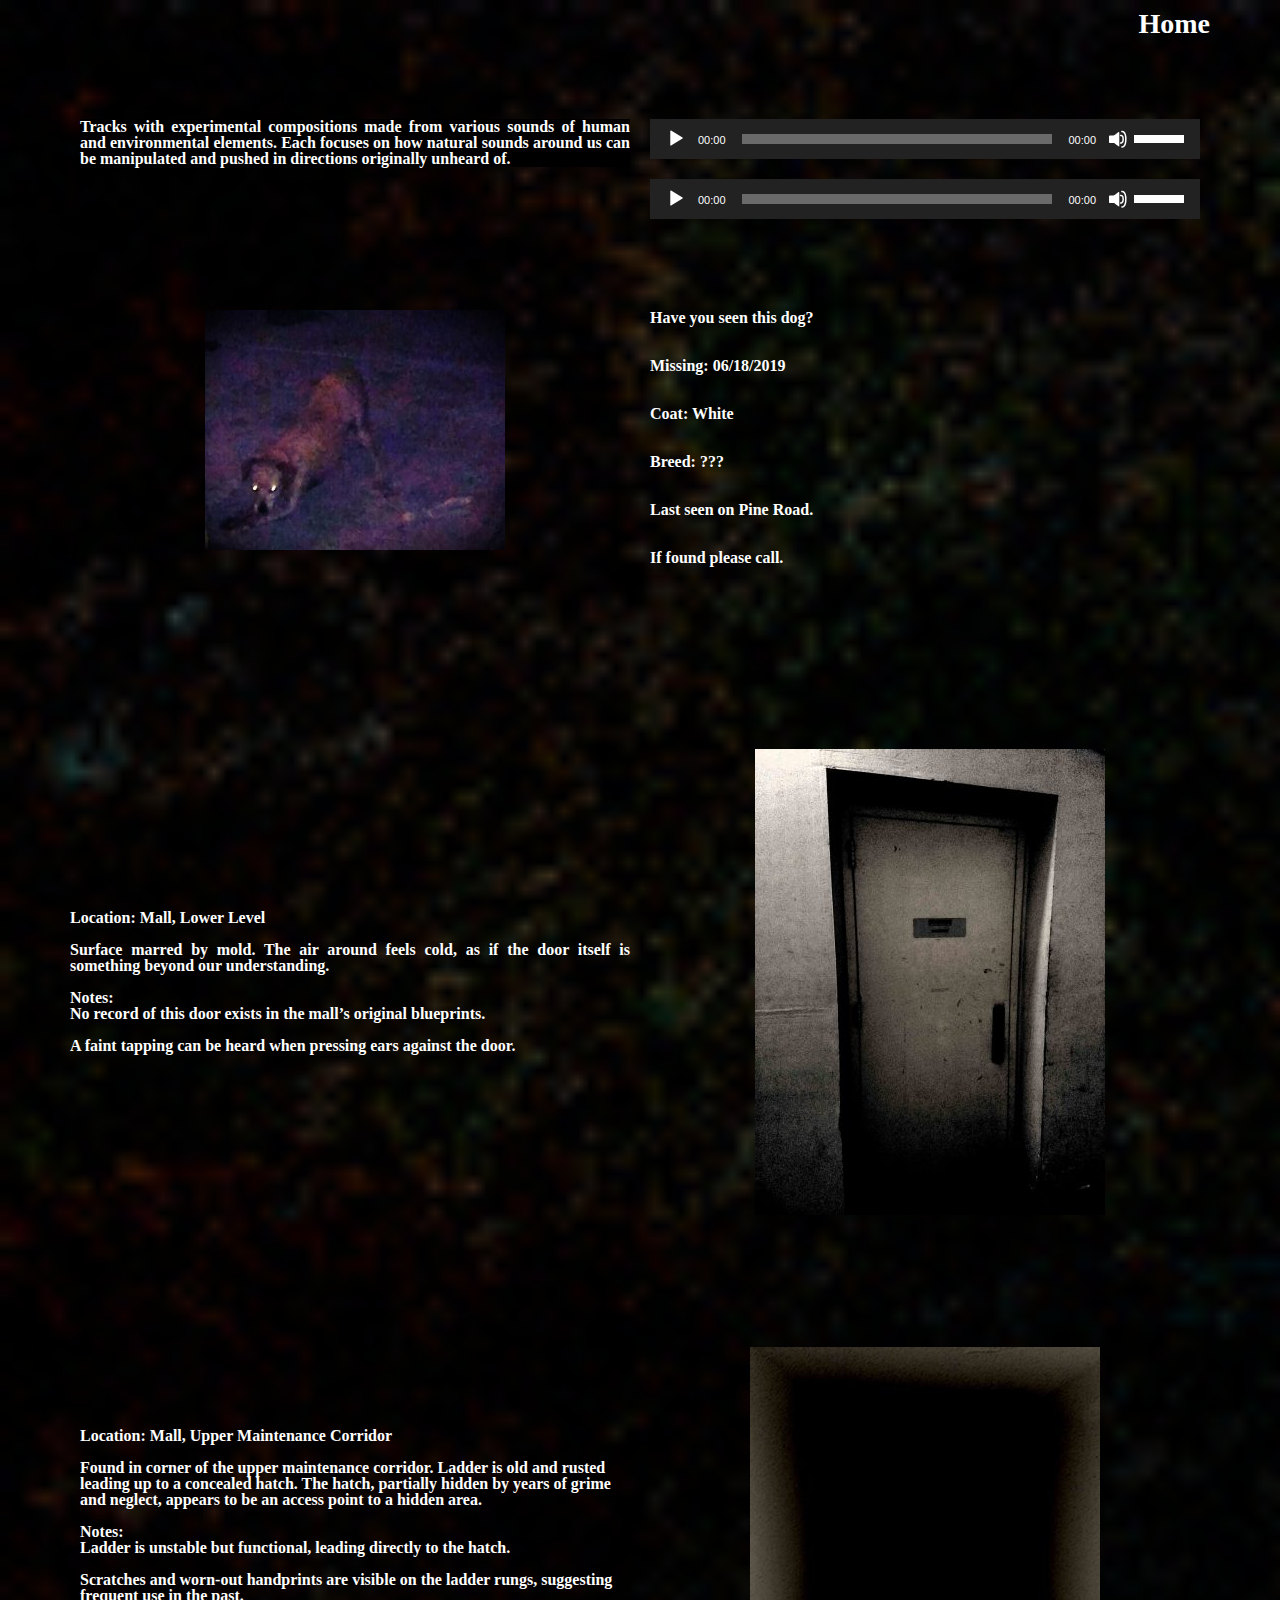
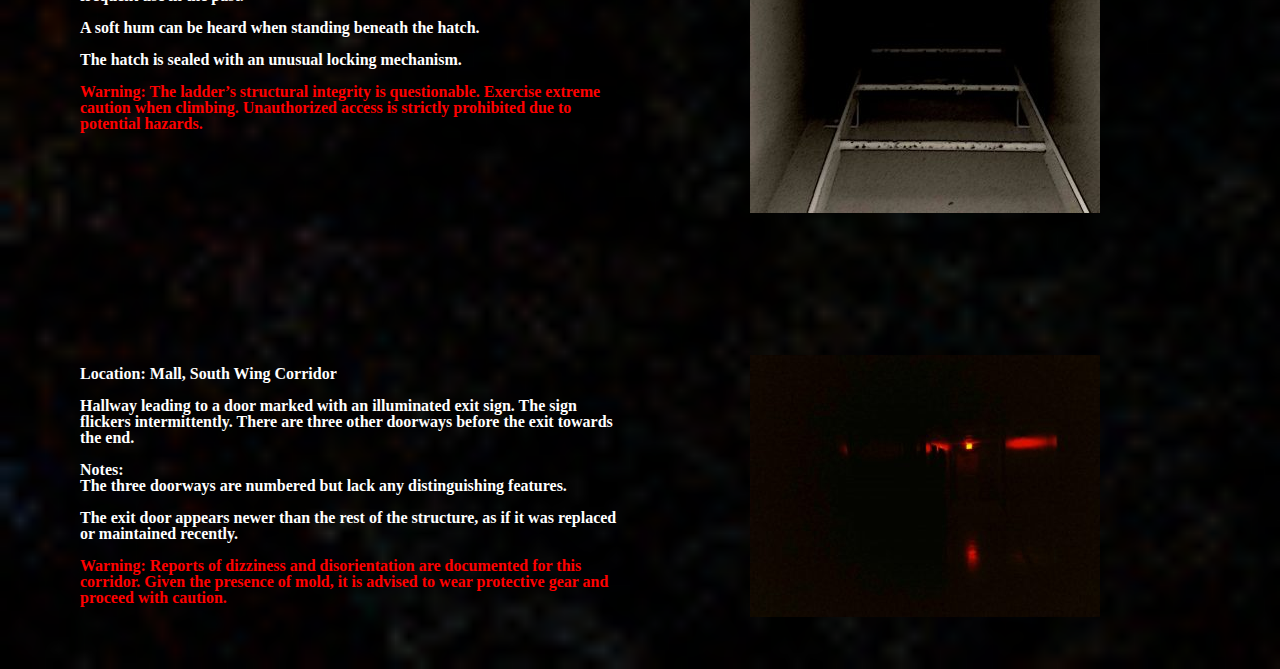
<file: secret/index.html>
<!DOCTYPE html>
<html lang="en-US">
<head>
	<meta charset="UTF-8">
	<meta name="viewport" content="width=device-width, initial-scale=1">
	<link rel="profile" href="https://gmpg.org/xfn/11">
	<title>Secret &#8211; Rock Cube Creative</title>
<meta name="robots" content="max-image-preview:large">
<link rel="alternate" type="application/rss+xml" title="Rock Cube Creative &raquo; Feed" href="https://joedli.github.io/feed/">
<link rel="alternate" type="application/rss+xml" title="Rock Cube Creative &raquo; Comments Feed" href="https://joedli.github.io/comments/feed/">
<script>
window._wpemojiSettings = {"baseUrl":"https:\/\/s.w.org\/images\/core\/emoji\/15.0.3\/72x72\/","ext":".png","svgUrl":"https:\/\/s.w.org\/images\/core\/emoji\/15.0.3\/svg\/","svgExt":".svg","source":{"concatemoji":"https:\/\/joedli.github.io\/wp-includes\/js\/wp-emoji-release.min.js?ver=6.5.3"}};
/*! This file is auto-generated */
!function(i,n){var o,s,e;function c(e){try{var t={supportTests:e,timestamp:(new Date).valueOf()};sessionStorage.setItem(o,JSON.stringify(t))}catch(e){}}function p(e,t,n){e.clearRect(0,0,e.canvas.width,e.canvas.height),e.fillText(t,0,0);var t=new Uint32Array(e.getImageData(0,0,e.canvas.width,e.canvas.height).data),r=(e.clearRect(0,0,e.canvas.width,e.canvas.height),e.fillText(n,0,0),new Uint32Array(e.getImageData(0,0,e.canvas.width,e.canvas.height).data));return t.every(function(e,t){return e===r[t]})}function u(e,t,n){switch(t){case"flag":return n(e,"🏳️‍⚧️","🏳️​⚧️")?!1:!n(e,"🇺🇳","🇺​🇳")&&!n(e,"🏴󠁧󠁢󠁥󠁮󠁧󠁿","🏴​󠁧​󠁢​󠁥​󠁮​󠁧​󠁿");case"emoji":return!n(e,"🐦‍⬛","🐦​⬛")}return!1}function f(e,t,n){var r="undefined"!=typeof WorkerGlobalScope&&self instanceof WorkerGlobalScope?new OffscreenCanvas(300,150):i.createElement("canvas"),a=r.getContext("2d",{willReadFrequently:!0}),o=(a.textBaseline="top",a.font="600 32px Arial",{});return e.forEach(function(e){o[e]=t(a,e,n)}),o}function t(e){var t=i.createElement("script");t.src=e,t.defer=!0,i.head.appendChild(t)}"undefined"!=typeof Promise&&(o="wpEmojiSettingsSupports",s=["flag","emoji"],n.supports={everything:!0,everythingExceptFlag:!0},e=new Promise(function(e){i.addEventListener("DOMContentLoaded",e,{once:!0})}),new Promise(function(t){var n=function(){try{var e=JSON.parse(sessionStorage.getItem(o));if("object"==typeof e&&"number"==typeof e.timestamp&&(new Date).valueOf()<e.timestamp+604800&&"object"==typeof e.supportTests)return e.supportTests}catch(e){}return null}();if(!n){if("undefined"!=typeof Worker&&"undefined"!=typeof OffscreenCanvas&&"undefined"!=typeof URL&&URL.createObjectURL&&"undefined"!=typeof Blob)try{var e="postMessage("+f.toString()+"("+[JSON.stringify(s),u.toString(),p.toString()].join(",")+"));",r=new Blob([e],{type:"text/javascript"}),a=new Worker(URL.createObjectURL(r),{name:"wpTestEmojiSupports"});return void(a.onmessage=function(e){c(n=e.data),a.terminate(),t(n)})}catch(e){}c(n=f(s,u,p))}t(n)}).then(function(e){for(var t in e)n.supports[t]=e[t],n.supports.everything=n.supports.everything&&n.supports[t],"flag"!==t&&(n.supports.everythingExceptFlag=n.supports.everythingExceptFlag&&n.supports[t]);n.supports.everythingExceptFlag=n.supports.everythingExceptFlag&&!n.supports.flag,n.DOMReady=!1,n.readyCallback=function(){n.DOMReady=!0}}).then(function(){return e}).then(function(){var e;n.supports.everything||(n.readyCallback(),(e=n.source||{}).concatemoji?t(e.concatemoji):e.wpemoji&&e.twemoji&&(t(e.twemoji),t(e.wpemoji)))}))}((window,document),window._wpemojiSettings);
</script>
<link rel="stylesheet" id="twb-open-sans-css" href="https://fonts.googleapis.com/css?family=Open+Sans%3A300%2C400%2C500%2C600%2C700%2C800&#038;display=swap&#038;ver=6.5.3" media="all">
<link rel="stylesheet" id="twbbwg-global-css" href="https://joedli.github.io/wp-content/plugins/photo-gallery/booster/assets/css/global.css?ver=1.0.0" media="all">
<style id="wp-emoji-styles-inline-css">img.wp-smiley, img.emoji {
		display: inline !important;
		border: none !important;
		box-shadow: none !important;
		height: 1em !important;
		width: 1em !important;
		margin: 0 0.07em !important;
		vertical-align: -0.1em !important;
		background: none !important;
		padding: 0 !important;
	}</style>
<style id="classic-theme-styles-inline-css">/*! This file is auto-generated */
.wp-block-button__link{color:#fff;background-color:#32373c;border-radius:9999px;box-shadow:none;text-decoration:none;padding:calc(.667em + 2px) calc(1.333em + 2px);font-size:1.125em}.wp-block-file__button{background:#32373c;color:#fff;text-decoration:none}</style>
<style id="global-styles-inline-css">body{--wp--preset--color--black: #000000;--wp--preset--color--cyan-bluish-gray: #abb8c3;--wp--preset--color--white: #ffffff;--wp--preset--color--pale-pink: #f78da7;--wp--preset--color--vivid-red: #cf2e2e;--wp--preset--color--luminous-vivid-orange: #ff6900;--wp--preset--color--luminous-vivid-amber: #fcb900;--wp--preset--color--light-green-cyan: #7bdcb5;--wp--preset--color--vivid-green-cyan: #00d084;--wp--preset--color--pale-cyan-blue: #8ed1fc;--wp--preset--color--vivid-cyan-blue: #0693e3;--wp--preset--color--vivid-purple: #9b51e0;--wp--preset--gradient--vivid-cyan-blue-to-vivid-purple: linear-gradient(135deg,rgba(6,147,227,1) 0%,rgb(155,81,224) 100%);--wp--preset--gradient--light-green-cyan-to-vivid-green-cyan: linear-gradient(135deg,rgb(122,220,180) 0%,rgb(0,208,130) 100%);--wp--preset--gradient--luminous-vivid-amber-to-luminous-vivid-orange: linear-gradient(135deg,rgba(252,185,0,1) 0%,rgba(255,105,0,1) 100%);--wp--preset--gradient--luminous-vivid-orange-to-vivid-red: linear-gradient(135deg,rgba(255,105,0,1) 0%,rgb(207,46,46) 100%);--wp--preset--gradient--very-light-gray-to-cyan-bluish-gray: linear-gradient(135deg,rgb(238,238,238) 0%,rgb(169,184,195) 100%);--wp--preset--gradient--cool-to-warm-spectrum: linear-gradient(135deg,rgb(74,234,220) 0%,rgb(151,120,209) 20%,rgb(207,42,186) 40%,rgb(238,44,130) 60%,rgb(251,105,98) 80%,rgb(254,248,76) 100%);--wp--preset--gradient--blush-light-purple: linear-gradient(135deg,rgb(255,206,236) 0%,rgb(152,150,240) 100%);--wp--preset--gradient--blush-bordeaux: linear-gradient(135deg,rgb(254,205,165) 0%,rgb(254,45,45) 50%,rgb(107,0,62) 100%);--wp--preset--gradient--luminous-dusk: linear-gradient(135deg,rgb(255,203,112) 0%,rgb(199,81,192) 50%,rgb(65,88,208) 100%);--wp--preset--gradient--pale-ocean: linear-gradient(135deg,rgb(255,245,203) 0%,rgb(182,227,212) 50%,rgb(51,167,181) 100%);--wp--preset--gradient--electric-grass: linear-gradient(135deg,rgb(202,248,128) 0%,rgb(113,206,126) 100%);--wp--preset--gradient--midnight: linear-gradient(135deg,rgb(2,3,129) 0%,rgb(40,116,252) 100%);--wp--preset--font-size--small: 13px;--wp--preset--font-size--medium: 20px;--wp--preset--font-size--large: 36px;--wp--preset--font-size--x-large: 42px;--wp--preset--spacing--20: 0.44rem;--wp--preset--spacing--30: 0.67rem;--wp--preset--spacing--40: 1rem;--wp--preset--spacing--50: 1.5rem;--wp--preset--spacing--60: 2.25rem;--wp--preset--spacing--70: 3.38rem;--wp--preset--spacing--80: 5.06rem;--wp--preset--shadow--natural: 6px 6px 9px rgba(0, 0, 0, 0.2);--wp--preset--shadow--deep: 12px 12px 50px rgba(0, 0, 0, 0.4);--wp--preset--shadow--sharp: 6px 6px 0px rgba(0, 0, 0, 0.2);--wp--preset--shadow--outlined: 6px 6px 0px -3px rgba(255, 255, 255, 1), 6px 6px rgba(0, 0, 0, 1);--wp--preset--shadow--crisp: 6px 6px 0px rgba(0, 0, 0, 1);}:where(.is-layout-flex){gap: 0.5em;}:where(.is-layout-grid){gap: 0.5em;}body .is-layout-flex{display: flex;}body .is-layout-flex{flex-wrap: wrap;align-items: center;}body .is-layout-flex > *{margin: 0;}body .is-layout-grid{display: grid;}body .is-layout-grid > *{margin: 0;}:where(.wp-block-columns.is-layout-flex){gap: 2em;}:where(.wp-block-columns.is-layout-grid){gap: 2em;}:where(.wp-block-post-template.is-layout-flex){gap: 1.25em;}:where(.wp-block-post-template.is-layout-grid){gap: 1.25em;}.has-black-color{color: var(--wp--preset--color--black) !important;}.has-cyan-bluish-gray-color{color: var(--wp--preset--color--cyan-bluish-gray) !important;}.has-white-color{color: var(--wp--preset--color--white) !important;}.has-pale-pink-color{color: var(--wp--preset--color--pale-pink) !important;}.has-vivid-red-color{color: var(--wp--preset--color--vivid-red) !important;}.has-luminous-vivid-orange-color{color: var(--wp--preset--color--luminous-vivid-orange) !important;}.has-luminous-vivid-amber-color{color: var(--wp--preset--color--luminous-vivid-amber) !important;}.has-light-green-cyan-color{color: var(--wp--preset--color--light-green-cyan) !important;}.has-vivid-green-cyan-color{color: var(--wp--preset--color--vivid-green-cyan) !important;}.has-pale-cyan-blue-color{color: var(--wp--preset--color--pale-cyan-blue) !important;}.has-vivid-cyan-blue-color{color: var(--wp--preset--color--vivid-cyan-blue) !important;}.has-vivid-purple-color{color: var(--wp--preset--color--vivid-purple) !important;}.has-black-background-color{background-color: var(--wp--preset--color--black) !important;}.has-cyan-bluish-gray-background-color{background-color: var(--wp--preset--color--cyan-bluish-gray) !important;}.has-white-background-color{background-color: var(--wp--preset--color--white) !important;}.has-pale-pink-background-color{background-color: var(--wp--preset--color--pale-pink) !important;}.has-vivid-red-background-color{background-color: var(--wp--preset--color--vivid-red) !important;}.has-luminous-vivid-orange-background-color{background-color: var(--wp--preset--color--luminous-vivid-orange) !important;}.has-luminous-vivid-amber-background-color{background-color: var(--wp--preset--color--luminous-vivid-amber) !important;}.has-light-green-cyan-background-color{background-color: var(--wp--preset--color--light-green-cyan) !important;}.has-vivid-green-cyan-background-color{background-color: var(--wp--preset--color--vivid-green-cyan) !important;}.has-pale-cyan-blue-background-color{background-color: var(--wp--preset--color--pale-cyan-blue) !important;}.has-vivid-cyan-blue-background-color{background-color: var(--wp--preset--color--vivid-cyan-blue) !important;}.has-vivid-purple-background-color{background-color: var(--wp--preset--color--vivid-purple) !important;}.has-black-border-color{border-color: var(--wp--preset--color--black) !important;}.has-cyan-bluish-gray-border-color{border-color: var(--wp--preset--color--cyan-bluish-gray) !important;}.has-white-border-color{border-color: var(--wp--preset--color--white) !important;}.has-pale-pink-border-color{border-color: var(--wp--preset--color--pale-pink) !important;}.has-vivid-red-border-color{border-color: var(--wp--preset--color--vivid-red) !important;}.has-luminous-vivid-orange-border-color{border-color: var(--wp--preset--color--luminous-vivid-orange) !important;}.has-luminous-vivid-amber-border-color{border-color: var(--wp--preset--color--luminous-vivid-amber) !important;}.has-light-green-cyan-border-color{border-color: var(--wp--preset--color--light-green-cyan) !important;}.has-vivid-green-cyan-border-color{border-color: var(--wp--preset--color--vivid-green-cyan) !important;}.has-pale-cyan-blue-border-color{border-color: var(--wp--preset--color--pale-cyan-blue) !important;}.has-vivid-cyan-blue-border-color{border-color: var(--wp--preset--color--vivid-cyan-blue) !important;}.has-vivid-purple-border-color{border-color: var(--wp--preset--color--vivid-purple) !important;}.has-vivid-cyan-blue-to-vivid-purple-gradient-background{background: var(--wp--preset--gradient--vivid-cyan-blue-to-vivid-purple) !important;}.has-light-green-cyan-to-vivid-green-cyan-gradient-background{background: var(--wp--preset--gradient--light-green-cyan-to-vivid-green-cyan) !important;}.has-luminous-vivid-amber-to-luminous-vivid-orange-gradient-background{background: var(--wp--preset--gradient--luminous-vivid-amber-to-luminous-vivid-orange) !important;}.has-luminous-vivid-orange-to-vivid-red-gradient-background{background: var(--wp--preset--gradient--luminous-vivid-orange-to-vivid-red) !important;}.has-very-light-gray-to-cyan-bluish-gray-gradient-background{background: var(--wp--preset--gradient--very-light-gray-to-cyan-bluish-gray) !important;}.has-cool-to-warm-spectrum-gradient-background{background: var(--wp--preset--gradient--cool-to-warm-spectrum) !important;}.has-blush-light-purple-gradient-background{background: var(--wp--preset--gradient--blush-light-purple) !important;}.has-blush-bordeaux-gradient-background{background: var(--wp--preset--gradient--blush-bordeaux) !important;}.has-luminous-dusk-gradient-background{background: var(--wp--preset--gradient--luminous-dusk) !important;}.has-pale-ocean-gradient-background{background: var(--wp--preset--gradient--pale-ocean) !important;}.has-electric-grass-gradient-background{background: var(--wp--preset--gradient--electric-grass) !important;}.has-midnight-gradient-background{background: var(--wp--preset--gradient--midnight) !important;}.has-small-font-size{font-size: var(--wp--preset--font-size--small) !important;}.has-medium-font-size{font-size: var(--wp--preset--font-size--medium) !important;}.has-large-font-size{font-size: var(--wp--preset--font-size--large) !important;}.has-x-large-font-size{font-size: var(--wp--preset--font-size--x-large) !important;}
.wp-block-navigation a:where(:not(.wp-element-button)){color: inherit;}
:where(.wp-block-post-template.is-layout-flex){gap: 1.25em;}:where(.wp-block-post-template.is-layout-grid){gap: 1.25em;}
:where(.wp-block-columns.is-layout-flex){gap: 2em;}:where(.wp-block-columns.is-layout-grid){gap: 2em;}
.wp-block-pullquote{font-size: 1.5em;line-height: 1.6;}</style>
<link rel="stylesheet" id="contact-form-7-css" href="https://joedli.github.io/wp-content/plugins/contact-form-7/includes/css/styles.css?ver=5.9.5" media="all">
<style id="contact-form-7-inline-css">.wpcf7 .wpcf7-recaptcha iframe {margin-bottom: 0;}.wpcf7 .wpcf7-recaptcha[data-align="center"] > div {margin: 0 auto;}.wpcf7 .wpcf7-recaptcha[data-align="right"] > div {margin: 0 0 0 auto;}</style>
<link rel="stylesheet" id="bwg_fonts-css" href="https://joedli.github.io/wp-content/plugins/photo-gallery/css/bwg-fonts/fonts.css?ver=0.0.1" media="all">
<link rel="stylesheet" id="sumoselect-css" href="https://joedli.github.io/wp-content/plugins/photo-gallery/css/sumoselect.min.css?ver=3.4.6" media="all">
<link rel="stylesheet" id="mCustomScrollbar-css" href="https://joedli.github.io/wp-content/plugins/photo-gallery/css/jquery.mCustomScrollbar.min.css?ver=3.1.5" media="all">
<link rel="stylesheet" id="bwg_googlefonts-css" href="https://fonts.googleapis.com/css?family=Ubuntu&#038;subset=greek,latin,greek-ext,vietnamese,cyrillic-ext,latin-ext,cyrillic" media="all">
<link rel="stylesheet" id="bwg_frontend-css" href="https://joedli.github.io/wp-content/plugins/photo-gallery/css/styles.min.css?ver=1.8.23" media="all">
<link rel="stylesheet" id="hello-elementor-css" href="https://joedli.github.io/wp-content/themes/hello-elementor/style.min.css?ver=3.0.1" media="all">
<link rel="stylesheet" id="hello-elementor-theme-style-css" href="https://joedli.github.io/wp-content/themes/hello-elementor/theme.min.css?ver=3.0.1" media="all">
<link rel="stylesheet" id="hello-elementor-header-footer-css" href="https://joedli.github.io/wp-content/themes/hello-elementor/header-footer.min.css?ver=3.0.1" media="all">
<link rel="stylesheet" id="elementor-frontend-css" href="https://joedli.github.io/wp-content/plugins/elementor/assets/css/frontend-lite.min.css?ver=3.21.4" media="all">
<link rel="stylesheet" id="elementor-post-6-css" href="https://joedli.github.io/wp-content/uploads/elementor/css/post-6.css?ver=1716623602" media="all">
<link rel="stylesheet" id="swiper-css" href="https://joedli.github.io/wp-content/plugins/elementor/assets/lib/swiper/v8/css/swiper.min.css?ver=8.4.5" media="all">
<link rel="stylesheet" id="elementor-global-css" href="https://joedli.github.io/wp-content/uploads/elementor/css/global.css?ver=1716626566" media="all">
<link rel="stylesheet" id="elementor-post-851-css" href="https://joedli.github.io/wp-content/uploads/elementor/css/post-851.css?ver=1716704997" media="all">
<link rel="stylesheet" id="google-fonts-1-css" href="https://fonts.googleapis.com/css?family=Montserrat%3A100%2C100italic%2C200%2C200italic%2C300%2C300italic%2C400%2C400italic%2C500%2C500italic%2C600%2C600italic%2C700%2C700italic%2C800%2C800italic%2C900%2C900italic%7CRoboto%3A100%2C100italic%2C200%2C200italic%2C300%2C300italic%2C400%2C400italic%2C500%2C500italic%2C600%2C600italic%2C700%2C700italic%2C800%2C800italic%2C900%2C900italic%7COpen+Sans%3A100%2C100italic%2C200%2C200italic%2C300%2C300italic%2C400%2C400italic%2C500%2C500italic%2C600%2C600italic%2C700%2C700italic%2C800%2C800italic%2C900%2C900italic&#038;display=swap&#038;ver=6.5.3" media="all">
<link rel="preconnect" href="https://fonts.gstatic.com/" crossorigin>
<script src="https://joedli.github.io/wp-includes/js/jquery/jquery.min.js?ver=3.7.1" id="jquery-core-js"></script>
<script src="https://joedli.github.io/wp-includes/js/jquery/jquery-migrate.min.js?ver=3.4.1" id="jquery-migrate-js"></script>
<script src="https://joedli.github.io/wp-content/plugins/photo-gallery/booster/assets/js/circle-progress.js?ver=1.2.2" id="twbbwg-circle-js"></script>
<script id="twbbwg-global-js-extra">var twb = {"nonce":"cd97812522","ajax_url":"https:\/\/joedli.github.io\/wp-admin\/admin-ajax.php","plugin_url":"https:\/\/joedli.github.io\/wp-content\/plugins\/photo-gallery\/booster","href":"https:\/\/joedli.github.io\/wp-admin\/admin.php?page=twbbwg_photo-gallery"};
var twb = {"nonce":"cd97812522","ajax_url":"https:\/\/joedli.github.io\/wp-admin\/admin-ajax.php","plugin_url":"https:\/\/joedli.github.io\/wp-content\/plugins\/photo-gallery\/booster","href":"https:\/\/joedli.github.io\/wp-admin\/admin.php?page=twbbwg_photo-gallery"};</script>
<script src="https://joedli.github.io/wp-content/plugins/photo-gallery/booster/assets/js/global.js?ver=1.0.0" id="twbbwg-global-js"></script>
<script src="https://joedli.github.io/wp-content/plugins/photo-gallery/js/jquery.sumoselect.min.js?ver=3.4.6" id="sumoselect-js"></script>
<script src="https://joedli.github.io/wp-content/plugins/photo-gallery/js/tocca.min.js?ver=2.0.9" id="bwg_mobile-js"></script>
<script src="https://joedli.github.io/wp-content/plugins/photo-gallery/js/jquery.mCustomScrollbar.concat.min.js?ver=3.1.5" id="mCustomScrollbar-js"></script>
<script src="https://joedli.github.io/wp-content/plugins/photo-gallery/js/jquery.fullscreen.min.js?ver=0.6.0" id="jquery-fullscreen-js"></script>
<script id="bwg_frontend-js-extra">var bwg_objectsL10n = {"bwg_field_required":"field is required.","bwg_mail_validation":"This is not a valid email address.","bwg_search_result":"There are no images matching your search.","bwg_select_tag":"Select Tag","bwg_order_by":"Order By","bwg_search":"Search","bwg_show_ecommerce":"Show Ecommerce","bwg_hide_ecommerce":"Hide Ecommerce","bwg_show_comments":"Show Comments","bwg_hide_comments":"Hide Comments","bwg_restore":"Restore","bwg_maximize":"Maximize","bwg_fullscreen":"Fullscreen","bwg_exit_fullscreen":"Exit Fullscreen","bwg_search_tag":"SEARCH...","bwg_tag_no_match":"No tags found","bwg_all_tags_selected":"All tags selected","bwg_tags_selected":"tags selected","play":"Play","pause":"Pause","is_pro":"","bwg_play":"Play","bwg_pause":"Pause","bwg_hide_info":"Hide info","bwg_show_info":"Show info","bwg_hide_rating":"Hide rating","bwg_show_rating":"Show rating","ok":"Ok","cancel":"Cancel","select_all":"Select all","lazy_load":"0","lazy_loader":"https:\/\/joedli.github.io\/wp-content\/plugins\/photo-gallery\/images\/ajax_loader.png","front_ajax":"0","bwg_tag_see_all":"see all tags","bwg_tag_see_less":"see less tags"};</script>
<script src="https://joedli.github.io/wp-content/plugins/photo-gallery/js/scripts.min.js?ver=1.8.23" id="bwg_frontend-js"></script>
<link rel="https://api.w.org/" href="https://joedli.github.io/wp-json/">
<link rel="alternate" type="application/json" href="https://joedli.github.io/wp-json/wp/v2/pages/851">
<link rel="EditURI" type="application/rsd+xml" title="RSD" href="https://joedli.github.io/xmlrpc.php?rsd">
<meta name="generator" content="WordPress 6.5.3">
<link rel="canonical" href="https://joedli.github.io/secret/">
<link rel="shortlink" href="https://joedli.github.io/?p=851">
<link rel="alternate" type="application/json+oembed" href="https://joedli.github.io/wp-json/oembed/1.0/embed?url=http%3A%2F%2Fhttps%3A%2F%2Fjoedli.github.io%2Fsecret%2F">
<link rel="alternate" type="text/xml+oembed" href="https://joedli.github.io/wp-json/oembed/1.0/embed?url=http%3A%2F%2Fhttps%3A%2F%2Fjoedli.github.io%2Fsecret%2F#038;format=xml">
<meta name="generator" content="Elementor 3.21.4; features: e_optimized_assets_loading, e_optimized_css_loading, e_font_icon_svg, additional_custom_breakpoints, e_lazyload; settings: css_print_method-external, google_font-enabled, font_display-swap">
			<style>.e-con.e-parent:nth-of-type(n+4):not(.e-lazyloaded):not(.e-no-lazyload),
				.e-con.e-parent:nth-of-type(n+4):not(.e-lazyloaded):not(.e-no-lazyload) * {
					background-image: none !important;
				}
				@media screen and (max-height: 1024px) {
					.e-con.e-parent:nth-of-type(n+3):not(.e-lazyloaded):not(.e-no-lazyload),
					.e-con.e-parent:nth-of-type(n+3):not(.e-lazyloaded):not(.e-no-lazyload) * {
						background-image: none !important;
					}
				}
				@media screen and (max-height: 640px) {
					.e-con.e-parent:nth-of-type(n+2):not(.e-lazyloaded):not(.e-no-lazyload),
					.e-con.e-parent:nth-of-type(n+2):not(.e-lazyloaded):not(.e-no-lazyload) * {
						background-image: none !important;
					}
				}</style>
			<link rel="icon" href="https://joedli.github.io/wp-content/uploads/2024/05/rc500-150x150.png" sizes="32x32">
<link rel="icon" href="https://joedli.github.io/wp-content/uploads/2024/05/rc500-300x300.png" sizes="192x192">
<link rel="apple-touch-icon" href="https://joedli.github.io/wp-content/uploads/2024/05/rc500-300x300.png">
<meta name="msapplication-TileImage" content="https://joedli.github.io/wp-content/uploads/2024/05/rc500-300x300.png">
</head>
<body class="page-template-default page page-id-851 elementor-default elementor-kit-6 elementor-page elementor-page-851">


<a class="skip-link screen-reader-text" href="#content">Skip to content</a>


<main id="content" class="site-main post-851 page type-page status-publish hentry">

	
	<div class="page-content">
				<div data-elementor-type="wp-page" data-elementor-id="851" class="elementor elementor-851">
				<div class="elementor-element elementor-element-784f6ed e-flex e-con-boxed e-con e-parent" data-id="784f6ed" data-element_type="container">
					<div class="e-con-inner">
				<div class="elementor-element elementor-element-7dbd625 elementor-widget elementor-widget-heading" data-id="7dbd625" data-element_type="widget" data-widget_type="heading.default">
				<div class="elementor-widget-container">
			<style>/*! elementor - v3.21.0 - 30-04-2024 */
.elementor-heading-title{padding:0;margin:0;line-height:1}.elementor-widget-heading .elementor-heading-title[class*=elementor-size-]>a{color:inherit;font-size:inherit;line-height:inherit}.elementor-widget-heading .elementor-heading-title.elementor-size-small{font-size:15px}.elementor-widget-heading .elementor-heading-title.elementor-size-medium{font-size:19px}.elementor-widget-heading .elementor-heading-title.elementor-size-large{font-size:29px}.elementor-widget-heading .elementor-heading-title.elementor-size-xl{font-size:39px}.elementor-widget-heading .elementor-heading-title.elementor-size-xxl{font-size:59px}</style>
<h3 class="elementor-heading-title elementor-size-default"><a href="https://joedli.github.io/">Home</a></h3>		</div>
				</div>
					</div>
				</div>
		<div class="elementor-element elementor-element-f3e0c05 e-flex e-con-boxed e-con e-parent" data-id="f3e0c05" data-element_type="container">
					<div class="e-con-inner">
				<div class="elementor-element elementor-element-2d92bf9 elementor-widget-divider--view-line elementor-widget elementor-widget-divider" data-id="2d92bf9" data-element_type="widget" data-widget_type="divider.default">
				<div class="elementor-widget-container">
			<style>/*! elementor - v3.21.0 - 30-04-2024 */
.elementor-widget-divider{--divider-border-style:none;--divider-border-width:1px;--divider-color:#0c0d0e;--divider-icon-size:20px;--divider-element-spacing:10px;--divider-pattern-height:24px;--divider-pattern-size:20px;--divider-pattern-url:none;--divider-pattern-repeat:repeat-x}.elementor-widget-divider .elementor-divider{display:flex}.elementor-widget-divider .elementor-divider__text{font-size:15px;line-height:1;max-width:95%}.elementor-widget-divider .elementor-divider__element{margin:0 var(--divider-element-spacing);flex-shrink:0}.elementor-widget-divider .elementor-icon{font-size:var(--divider-icon-size)}.elementor-widget-divider .elementor-divider-separator{display:flex;margin:0;direction:ltr}.elementor-widget-divider--view-line_icon .elementor-divider-separator,.elementor-widget-divider--view-line_text .elementor-divider-separator{align-items:center}.elementor-widget-divider--view-line_icon .elementor-divider-separator:after,.elementor-widget-divider--view-line_icon .elementor-divider-separator:before,.elementor-widget-divider--view-line_text .elementor-divider-separator:after,.elementor-widget-divider--view-line_text .elementor-divider-separator:before{display:block;content:"";border-block-end:0;flex-grow:1;border-block-start:var(--divider-border-width) var(--divider-border-style) var(--divider-color)}.elementor-widget-divider--element-align-left .elementor-divider .elementor-divider-separator>.elementor-divider__svg:first-of-type{flex-grow:0;flex-shrink:100}.elementor-widget-divider--element-align-left .elementor-divider-separator:before{content:none}.elementor-widget-divider--element-align-left .elementor-divider__element{margin-left:0}.elementor-widget-divider--element-align-right .elementor-divider .elementor-divider-separator>.elementor-divider__svg:last-of-type{flex-grow:0;flex-shrink:100}.elementor-widget-divider--element-align-right .elementor-divider-separator:after{content:none}.elementor-widget-divider--element-align-right .elementor-divider__element{margin-right:0}.elementor-widget-divider--element-align-start .elementor-divider .elementor-divider-separator>.elementor-divider__svg:first-of-type{flex-grow:0;flex-shrink:100}.elementor-widget-divider--element-align-start .elementor-divider-separator:before{content:none}.elementor-widget-divider--element-align-start .elementor-divider__element{margin-inline-start:0}.elementor-widget-divider--element-align-end .elementor-divider .elementor-divider-separator>.elementor-divider__svg:last-of-type{flex-grow:0;flex-shrink:100}.elementor-widget-divider--element-align-end .elementor-divider-separator:after{content:none}.elementor-widget-divider--element-align-end .elementor-divider__element{margin-inline-end:0}.elementor-widget-divider:not(.elementor-widget-divider--view-line_text):not(.elementor-widget-divider--view-line_icon) .elementor-divider-separator{border-block-start:var(--divider-border-width) var(--divider-border-style) var(--divider-color)}.elementor-widget-divider--separator-type-pattern{--divider-border-style:none}.elementor-widget-divider--separator-type-pattern.elementor-widget-divider--view-line .elementor-divider-separator,.elementor-widget-divider--separator-type-pattern:not(.elementor-widget-divider--view-line) .elementor-divider-separator:after,.elementor-widget-divider--separator-type-pattern:not(.elementor-widget-divider--view-line) .elementor-divider-separator:before,.elementor-widget-divider--separator-type-pattern:not([class*=elementor-widget-divider--view]) .elementor-divider-separator{width:100%;min-height:var(--divider-pattern-height);-webkit-mask-size:var(--divider-pattern-size) 100%;mask-size:var(--divider-pattern-size) 100%;-webkit-mask-repeat:var(--divider-pattern-repeat);mask-repeat:var(--divider-pattern-repeat);background-color:var(--divider-color);-webkit-mask-image:var(--divider-pattern-url);mask-image:var(--divider-pattern-url)}.elementor-widget-divider--no-spacing{--divider-pattern-size:auto}.elementor-widget-divider--bg-round{--divider-pattern-repeat:round}.rtl .elementor-widget-divider .elementor-divider__text{direction:rtl}.e-con-inner>.elementor-widget-divider,.e-con>.elementor-widget-divider{width:var(--container-widget-width,100%);--flex-grow:var(--container-widget-flex-grow)}</style>		<div class="elementor-divider">
			<span class="elementor-divider-separator">
						</span>
		</div>
				</div>
				</div>
					</div>
				</div>
		<div class="elementor-element elementor-element-1c2273a e-flex e-con-boxed e-con e-parent" data-id="1c2273a" data-element_type="container">
					<div class="e-con-inner">
		<div class="elementor-element elementor-element-4892f72 e-con-full e-flex e-con e-child" data-id="4892f72" data-element_type="container">
				<div class="elementor-element elementor-element-45f7a74 elementor-widget elementor-widget-heading" data-id="45f7a74" data-element_type="widget" data-widget_type="heading.default">
				<div class="elementor-widget-container">
			<p class="elementor-heading-title elementor-size-default">Tracks with experimental compositions made from various sounds of human and environmental elements. Each focuses on how natural sounds around us can be manipulated and pushed in directions originally unheard of.</p>		</div>
				</div>
				</div>
		<div class="elementor-element elementor-element-638d63d e-con-full e-flex e-con e-child" data-id="638d63d" data-element_type="container">
		<div class="elementor-element elementor-element-caeda99 e-flex e-con-boxed e-con e-child" data-id="caeda99" data-element_type="container">
					<div class="e-con-inner">
				<div class="elementor-element elementor-element-5a771b0 elementor-widget elementor-widget-wp-widget-media_audio" data-id="5a771b0" data-element_type="widget" data-widget_type="wp-widget-media_audio.default">
				<div class="elementor-widget-container">
			<!--[if lt IE 9]><script>document.createElement('audio');</script><![endif]-->
<audio class="wp-audio-shortcode" id="audio-851-1" preload="none" style="width: 100%;" controls="controls"><source type="audio/mpeg" src="https://joedli.github.io/wp-content/uploads/2024/05/silenscream1.mp3?_=1"><source type="audio/mpeg" src="https://joedli.github.io.local/wp-content/uploads/2024/05/silenscream1.mp3?_=1"><a href="https://joedli.github.io/wp-content/uploads/2024/05/silenscream1.mp3">https://joedli.github.io/wp-content/uploads/2024/05/silenscream1.mp3</a></audio>		</div>
				</div>
					</div>
				</div>
		<div class="elementor-element elementor-element-527a407 e-flex e-con-boxed e-con e-child" data-id="527a407" data-element_type="container">
					<div class="e-con-inner">
				<div class="elementor-element elementor-element-47a2018 elementor-widget elementor-widget-wp-widget-media_audio" data-id="47a2018" data-element_type="widget" data-widget_type="wp-widget-media_audio.default">
				<div class="elementor-widget-container">
			<audio class="wp-audio-shortcode" id="audio-851-2" preload="none" style="width: 100%;" controls="controls"><source type="audio/mpeg" src="https://joedli.github.io/wp-content/uploads/2024/05/silentscream2.mp3?_=2"><source type="audio/mpeg" src="https://joedli.github.io.local/wp-content/uploads/2024/05/silentscream2.mp3?_=2"><a href="https://joedli.github.io/wp-content/uploads/2024/05/silentscream2.mp3">https://joedli.github.io/wp-content/uploads/2024/05/silentscream2.mp3</a></audio>		</div>
				</div>
					</div>
				</div>
				</div>
					</div>
				</div>
		<div class="elementor-element elementor-element-7cbbc7c e-flex e-con-boxed e-con e-parent" data-id="7cbbc7c" data-element_type="container">
					<div class="e-con-inner">
				<div class="elementor-element elementor-element-9cf6e59 elementor-widget-divider--view-line elementor-widget elementor-widget-divider" data-id="9cf6e59" data-element_type="widget" data-widget_type="divider.default">
				<div class="elementor-widget-container">
					<div class="elementor-divider">
			<span class="elementor-divider-separator">
						</span>
		</div>
				</div>
				</div>
					</div>
				</div>
		<div class="elementor-element elementor-element-0503851 e-flex e-con-boxed e-con e-parent" data-id="0503851" data-element_type="container">
					<div class="e-con-inner">
		<div class="elementor-element elementor-element-a3c27de e-con-full e-flex e-con e-child" data-id="a3c27de" data-element_type="container">
				<div class="elementor-element elementor-element-0c6aac1 elementor-widget elementor-widget-image" data-id="0c6aac1" data-element_type="widget" data-widget_type="image.default">
				<div class="elementor-widget-container">
			<style>/*! elementor - v3.21.0 - 30-04-2024 */
.elementor-widget-image{text-align:center}.elementor-widget-image a{display:inline-block}.elementor-widget-image a img[src$=".svg"]{width:48px}.elementor-widget-image img{vertical-align:middle;display:inline-block}</style>										<img fetchpriority="high" decoding="async" width="300" height="240" src="https://joedli.github.io/wp-content/uploads/2024/05/0909152058-300x240.jpg" class="attachment-medium size-medium wp-image-921" alt="" srcset="https://joedli.github.io/wp-content/uploads/2024/05/0909152058-300x240.jpg 300w, https://joedli.github.io/wp-content/uploads/2024/05/0909152058.jpg 526w" sizes="(max-width: 300px) 100vw, 300px">													</div>
				</div>
				</div>
		<div class="elementor-element elementor-element-15aa353 e-con-full e-flex e-con e-child" data-id="15aa353" data-element_type="container">
				<div class="elementor-element elementor-element-af6891d elementor-widget elementor-widget-heading" data-id="af6891d" data-element_type="widget" data-widget_type="heading.default">
				<div class="elementor-widget-container">
			<h6 class="elementor-heading-title elementor-size-default">Have you seen this dog? 
<br><br><br>
Missing: 06/18/2019
<br><br><br>
Coat: White
<br><br><br>
Breed: ???
<br><br><br>
Last seen on Pine Road.
<br><br><br>
If found please call.</h6>		</div>
				</div>
				</div>
					</div>
				</div>
		<div class="elementor-element elementor-element-093030e e-flex e-con-boxed e-con e-parent" data-id="093030e" data-element_type="container">
					<div class="e-con-inner">
				<div class="elementor-element elementor-element-3f47449 elementor-widget-divider--view-line elementor-widget elementor-widget-divider" data-id="3f47449" data-element_type="widget" data-widget_type="divider.default">
				<div class="elementor-widget-container">
					<div class="elementor-divider">
			<span class="elementor-divider-separator">
						</span>
		</div>
				</div>
				</div>
				<div class="elementor-element elementor-element-49fb84e elementor-widget-divider--view-line elementor-widget elementor-widget-divider" data-id="49fb84e" data-element_type="widget" data-widget_type="divider.default">
				<div class="elementor-widget-container">
					<div class="elementor-divider">
			<span class="elementor-divider-separator">
						</span>
		</div>
				</div>
				</div>
				<div class="elementor-element elementor-element-a68fee5 elementor-widget-divider--view-line elementor-widget elementor-widget-divider" data-id="a68fee5" data-element_type="widget" data-widget_type="divider.default">
				<div class="elementor-widget-container">
					<div class="elementor-divider">
			<span class="elementor-divider-separator">
						</span>
		</div>
				</div>
				</div>
					</div>
				</div>
		<div class="elementor-element elementor-element-b071eba e-grid e-con-boxed e-con e-parent" data-id="b071eba" data-element_type="container">
					<div class="e-con-inner">
				<div class="elementor-element elementor-element-408585f elementor-widget elementor-widget-heading" data-id="408585f" data-element_type="widget" data-widget_type="heading.default">
				<div class="elementor-widget-container">
			<p class="elementor-heading-title elementor-size-default">Location: Mall, Lower Level
<br><br>
Surface marred by mold. The air around feels cold, as if the door itself is something beyond our understanding.
<br><br>
Notes:
<br>
No record of this door exists in the mall’s original blueprints.
<br><br>
A faint tapping can be heard when pressing ears against the door.</p>		</div>
				</div>
				<div class="elementor-element elementor-element-ca4da3d elementor-widget elementor-widget-image" data-id="ca4da3d" data-element_type="widget" data-widget_type="image.default">
				<div class="elementor-widget-container">
													<img decoding="async" src="https://joedli.github.io/wp-content/uploads/elementor/thumbs/20221230203705083-scaled-qolziw33z3wmgek5krf6harpea9df3wmbs4d06jr1w.jpg" title="20221230203705083" alt="20221230203705083" loading="lazy">													</div>
				</div>
					</div>
				</div>
		<div class="elementor-element elementor-element-38be556 e-flex e-con-boxed e-con e-parent" data-id="38be556" data-element_type="container">
					<div class="e-con-inner">
				<div class="elementor-element elementor-element-400153a elementor-widget-divider--view-line elementor-widget elementor-widget-divider" data-id="400153a" data-element_type="widget" data-widget_type="divider.default">
				<div class="elementor-widget-container">
					<div class="elementor-divider">
			<span class="elementor-divider-separator">
						</span>
		</div>
				</div>
				</div>
				<div class="elementor-element elementor-element-3a3722b elementor-widget-divider--view-line elementor-widget elementor-widget-divider" data-id="3a3722b" data-element_type="widget" data-widget_type="divider.default">
				<div class="elementor-widget-container">
					<div class="elementor-divider">
			<span class="elementor-divider-separator">
						</span>
		</div>
				</div>
				</div>
					</div>
				</div>
		<div class="elementor-element elementor-element-9f6aa58 e-flex e-con-boxed e-con e-parent" data-id="9f6aa58" data-element_type="container">
					<div class="e-con-inner">
		<div class="elementor-element elementor-element-1c030cf e-con-full e-flex e-con e-child" data-id="1c030cf" data-element_type="container">
				<div class="elementor-element elementor-element-7c9c236 elementor-widget elementor-widget-heading" data-id="7c9c236" data-element_type="widget" data-widget_type="heading.default">
				<div class="elementor-widget-container">
			<p class="elementor-heading-title elementor-size-default">Location: Mall, Upper Maintenance Corridor
<br><br>
Found in corner of the upper maintenance corridor. Ladder is old and rusted leading up to a concealed hatch. The hatch, partially hidden by years of grime and neglect, appears to be an access point to a hidden area.
<br><br>
Notes:<br>
Ladder is unstable but functional, leading directly to the hatch.
<br><br>
Scratches and worn-out handprints are visible on the ladder rungs, suggesting frequent use in the past.
<br><br>
A soft hum can be heard when standing beneath the hatch.
<br><br>
The hatch is sealed with an unusual locking mechanism.
<br><br>
<font color="red">Warning: The ladder’s structural integrity is questionable. Exercise extreme caution when climbing. Unauthorized access is strictly prohibited due to potential hazards.</font></p>		</div>
				</div>
				</div>
		<div class="elementor-element elementor-element-bff63ef e-con-full e-flex e-con e-child" data-id="bff63ef" data-element_type="container">
				<div class="elementor-element elementor-element-b8eee84 elementor-widget elementor-widget-image" data-id="b8eee84" data-element_type="widget" data-widget_type="image.default">
				<div class="elementor-widget-container">
													<img decoding="async" src="https://joedli.github.io/wp-content/uploads/elementor/thumbs/20240226115935-scaled-qolzilqvvxigwoz694ya7vdmv1oc2frkmcy0q4z2yc.jpg" title="20240226115935" alt="20240226115935" loading="lazy">													</div>
				</div>
				</div>
					</div>
				</div>
		<div class="elementor-element elementor-element-88c3a9d e-flex e-con-boxed e-con e-parent" data-id="88c3a9d" data-element_type="container">
					<div class="e-con-inner">
				<div class="elementor-element elementor-element-24e6a25 elementor-widget-divider--view-line elementor-widget elementor-widget-divider" data-id="24e6a25" data-element_type="widget" data-widget_type="divider.default">
				<div class="elementor-widget-container">
					<div class="elementor-divider">
			<span class="elementor-divider-separator">
						</span>
		</div>
				</div>
				</div>
				<div class="elementor-element elementor-element-ada9c44 elementor-widget-divider--view-line elementor-widget elementor-widget-divider" data-id="ada9c44" data-element_type="widget" data-widget_type="divider.default">
				<div class="elementor-widget-container">
					<div class="elementor-divider">
			<span class="elementor-divider-separator">
						</span>
		</div>
				</div>
				</div>
					</div>
				</div>
		<div class="elementor-element elementor-element-fa9860c e-flex e-con-boxed e-con e-parent" data-id="fa9860c" data-element_type="container">
					<div class="e-con-inner">
		<div class="elementor-element elementor-element-9e05f4e e-con-full e-flex e-con e-child" data-id="9e05f4e" data-element_type="container">
				<div class="elementor-element elementor-element-0a803d1 elementor-widget elementor-widget-heading" data-id="0a803d1" data-element_type="widget" data-widget_type="heading.default">
				<div class="elementor-widget-container">
			<p class="elementor-heading-title elementor-size-default">Location: Mall, South Wing Corridor
<br><br>
Hallway leading to a door marked with an illuminated exit sign. The sign flickers intermittently. There are three other doorways before the exit towards the end.
<br><br>
Notes:
<br>
The three doorways are numbered but lack any distinguishing features.
<br><br>
The exit door appears newer than the rest of the structure, as if it was replaced or maintained recently.
<br><br>
<font color="red">Warning: Reports of dizziness and disorientation are documented for this corridor. Given the presence of mold, it is advised to wear protective gear and proceed with caution.</font></p>		</div>
				</div>
				</div>
		<div class="elementor-element elementor-element-fea68f6 e-con-full e-flex e-con e-child" data-id="fea68f6" data-element_type="container">
				<div class="elementor-element elementor-element-22da1ef elementor-widget elementor-widget-image" data-id="22da1ef" data-element_type="widget" data-widget_type="image.default">
				<div class="elementor-widget-container">
													<img decoding="async" src="https://joedli.github.io/wp-content/uploads/elementor/thumbs/20190724170828578-scaled-qolziqg2u3owiqschozf2c6xtz164xa8b07g4is2ik.jpg" title="20190724170828578" alt="20190724170828578" loading="lazy">													</div>
				</div>
				</div>
					</div>
				</div>
				</div>
				<div class="post-tags">
					</div>
			</div>

	
</main>

	<footer id="site-footer" class="site-footer dynamic-footer footer-stacked">
	<div class="footer-inner">
		<div class="site-branding show-logo">
					</div>

		
					<div class="copyright hide">
				<p>© 2024 Rock Cube Creative | All rights reserved</p>
			</div>
			</div>
</footer>

			<script type="text/javascript">const lazyloadRunObserver = () => {
					const lazyloadBackgrounds = document.querySelectorAll( `.e-con.e-parent:not(.e-lazyloaded)` );
					const lazyloadBackgroundObserver = new IntersectionObserver( ( entries ) => {
						entries.forEach( ( entry ) => {
							if ( entry.isIntersecting ) {
								let lazyloadBackground = entry.target;
								if( lazyloadBackground ) {
									lazyloadBackground.classList.add( 'e-lazyloaded' );
								}
								lazyloadBackgroundObserver.unobserve( entry.target );
							}
						});
					}, { rootMargin: '200px 0px 200px 0px' } );
					lazyloadBackgrounds.forEach( ( lazyloadBackground ) => {
						lazyloadBackgroundObserver.observe( lazyloadBackground );
					} );
				};
				const events = [
					'DOMContentLoaded',
					'elementor/lazyload/observe',
				];
				events.forEach( ( event ) => {
					document.addEventListener( event, lazyloadRunObserver );
				} );</script>
			<link rel="stylesheet" id="mediaelement-css" href="https://joedli.github.io/wp-includes/js/mediaelement/mediaelementplayer-legacy.min.css?ver=4.2.17" media="all">
<link rel="stylesheet" id="wp-mediaelement-css" href="https://joedli.github.io/wp-includes/js/mediaelement/wp-mediaelement.min.css?ver=6.5.3" media="all">
<script src="https://joedli.github.io/wp-content/plugins/contact-form-7/includes/swv/js/index.js?ver=5.9.5" id="swv-js"></script>
<script id="contact-form-7-js-extra">var wpcf7 = {"api":{"root":"https:\/\/joedli.github.io\/wp-json\/","namespace":"contact-form-7\/v1"}};</script>
<script src="https://joedli.github.io/wp-content/plugins/contact-form-7/includes/js/index.js?ver=5.9.5" id="contact-form-7-js"></script>
<script src="https://joedli.github.io/wp-content/themes/hello-elementor/assets/js/hello-frontend.min.js?ver=3.0.1" id="hello-theme-frontend-js"></script>
<script id="mediaelement-core-js-before">var mejsL10n = {"language":"en","strings":{"mejs.download-file":"Download File","mejs.install-flash":"You are using a browser that does not have Flash player enabled or installed. Please turn on your Flash player plugin or download the latest version from https:\/\/get.adobe.com\/flashplayer\/","mejs.fullscreen":"Fullscreen","mejs.play":"Play","mejs.pause":"Pause","mejs.time-slider":"Time Slider","mejs.time-help-text":"Use Left\/Right Arrow keys to advance one second, Up\/Down arrows to advance ten seconds.","mejs.live-broadcast":"Live Broadcast","mejs.volume-help-text":"Use Up\/Down Arrow keys to increase or decrease volume.","mejs.unmute":"Unmute","mejs.mute":"Mute","mejs.volume-slider":"Volume Slider","mejs.video-player":"Video Player","mejs.audio-player":"Audio Player","mejs.captions-subtitles":"Captions\/Subtitles","mejs.captions-chapters":"Chapters","mejs.none":"None","mejs.afrikaans":"Afrikaans","mejs.albanian":"Albanian","mejs.arabic":"Arabic","mejs.belarusian":"Belarusian","mejs.bulgarian":"Bulgarian","mejs.catalan":"Catalan","mejs.chinese":"Chinese","mejs.chinese-simplified":"Chinese (Simplified)","mejs.chinese-traditional":"Chinese (Traditional)","mejs.croatian":"Croatian","mejs.czech":"Czech","mejs.danish":"Danish","mejs.dutch":"Dutch","mejs.english":"English","mejs.estonian":"Estonian","mejs.filipino":"Filipino","mejs.finnish":"Finnish","mejs.french":"French","mejs.galician":"Galician","mejs.german":"German","mejs.greek":"Greek","mejs.haitian-creole":"Haitian Creole","mejs.hebrew":"Hebrew","mejs.hindi":"Hindi","mejs.hungarian":"Hungarian","mejs.icelandic":"Icelandic","mejs.indonesian":"Indonesian","mejs.irish":"Irish","mejs.italian":"Italian","mejs.japanese":"Japanese","mejs.korean":"Korean","mejs.latvian":"Latvian","mejs.lithuanian":"Lithuanian","mejs.macedonian":"Macedonian","mejs.malay":"Malay","mejs.maltese":"Maltese","mejs.norwegian":"Norwegian","mejs.persian":"Persian","mejs.polish":"Polish","mejs.portuguese":"Portuguese","mejs.romanian":"Romanian","mejs.russian":"Russian","mejs.serbian":"Serbian","mejs.slovak":"Slovak","mejs.slovenian":"Slovenian","mejs.spanish":"Spanish","mejs.swahili":"Swahili","mejs.swedish":"Swedish","mejs.tagalog":"Tagalog","mejs.thai":"Thai","mejs.turkish":"Turkish","mejs.ukrainian":"Ukrainian","mejs.vietnamese":"Vietnamese","mejs.welsh":"Welsh","mejs.yiddish":"Yiddish"}};</script>
<script src="https://joedli.github.io/wp-includes/js/mediaelement/mediaelement-and-player.min.js?ver=4.2.17" id="mediaelement-core-js"></script>
<script src="https://joedli.github.io/wp-includes/js/mediaelement/mediaelement-migrate.min.js?ver=6.5.3" id="mediaelement-migrate-js"></script>
<script id="mediaelement-js-extra">var _wpmejsSettings = {"pluginPath":"\/wp-includes\/js\/mediaelement\/","classPrefix":"mejs-","stretching":"responsive","audioShortcodeLibrary":"mediaelement","videoShortcodeLibrary":"mediaelement"};</script>
<script src="https://joedli.github.io/wp-includes/js/mediaelement/wp-mediaelement.min.js?ver=6.5.3" id="wp-mediaelement-js"></script>
<script src="https://joedli.github.io/wp-content/plugins/elementor/assets/js/webpack.runtime.min.js?ver=3.21.4" id="elementor-webpack-runtime-js"></script>
<script src="https://joedli.github.io/wp-content/plugins/elementor/assets/js/frontend-modules.min.js?ver=3.21.4" id="elementor-frontend-modules-js"></script>
<script src="https://joedli.github.io/wp-content/plugins/elementor/assets/lib/waypoints/waypoints.min.js?ver=4.0.2" id="elementor-waypoints-js"></script>
<script src="https://joedli.github.io/wp-includes/js/jquery/ui/core.min.js?ver=1.13.2" id="jquery-ui-core-js"></script>
<script id="elementor-frontend-js-before">var elementorFrontendConfig = {"environmentMode":{"edit":false,"wpPreview":false,"isScriptDebug":false},"i18n":{"shareOnFacebook":"Share on Facebook","shareOnTwitter":"Share on Twitter","pinIt":"Pin it","download":"Download","downloadImage":"Download image","fullscreen":"Fullscreen","zoom":"Zoom","share":"Share","playVideo":"Play Video","previous":"Previous","next":"Next","close":"Close","a11yCarouselWrapperAriaLabel":"Carousel | Horizontal scrolling: Arrow Left & Right","a11yCarouselPrevSlideMessage":"Previous slide","a11yCarouselNextSlideMessage":"Next slide","a11yCarouselFirstSlideMessage":"This is the first slide","a11yCarouselLastSlideMessage":"This is the last slide","a11yCarouselPaginationBulletMessage":"Go to slide"},"is_rtl":false,"breakpoints":{"xs":0,"sm":480,"md":768,"lg":1025,"xl":1440,"xxl":1600},"responsive":{"breakpoints":{"mobile":{"label":"Mobile Portrait","value":767,"default_value":767,"direction":"max","is_enabled":true},"mobile_extra":{"label":"Mobile Landscape","value":880,"default_value":880,"direction":"max","is_enabled":false},"tablet":{"label":"Tablet Portrait","value":1024,"default_value":1024,"direction":"max","is_enabled":true},"tablet_extra":{"label":"Tablet Landscape","value":1200,"default_value":1200,"direction":"max","is_enabled":false},"laptop":{"label":"Laptop","value":1366,"default_value":1366,"direction":"max","is_enabled":false},"widescreen":{"label":"Widescreen","value":2400,"default_value":2400,"direction":"min","is_enabled":false}}},"version":"3.21.4","is_static":false,"experimentalFeatures":{"e_optimized_assets_loading":true,"e_optimized_css_loading":true,"e_font_icon_svg":true,"additional_custom_breakpoints":true,"container":true,"e_swiper_latest":true,"container_grid":true,"hello-theme-header-footer":true,"home_screen":true,"ai-layout":true,"landing-pages":true,"e_lazyload":true},"urls":{"assets":"https:\/\/joedli.github.io\/wp-content\/plugins\/elementor\/assets\/"},"swiperClass":"swiper","settings":{"page":[],"editorPreferences":[]},"kit":{"body_background_background":"classic","active_breakpoints":["viewport_mobile","viewport_tablet"],"global_image_lightbox":"yes","lightbox_description_src":"description","hello_header_logo_type":"title"},"post":{"id":851,"title":"Secret%20%E2%80%93%20Rock%20Cube%20Creative","excerpt":"","featuredImage":false}};</script>
<script src="https://joedli.github.io/wp-content/plugins/elementor/assets/js/frontend.min.js?ver=3.21.4" id="elementor-frontend-js"></script>

</body>
</html>
</file>
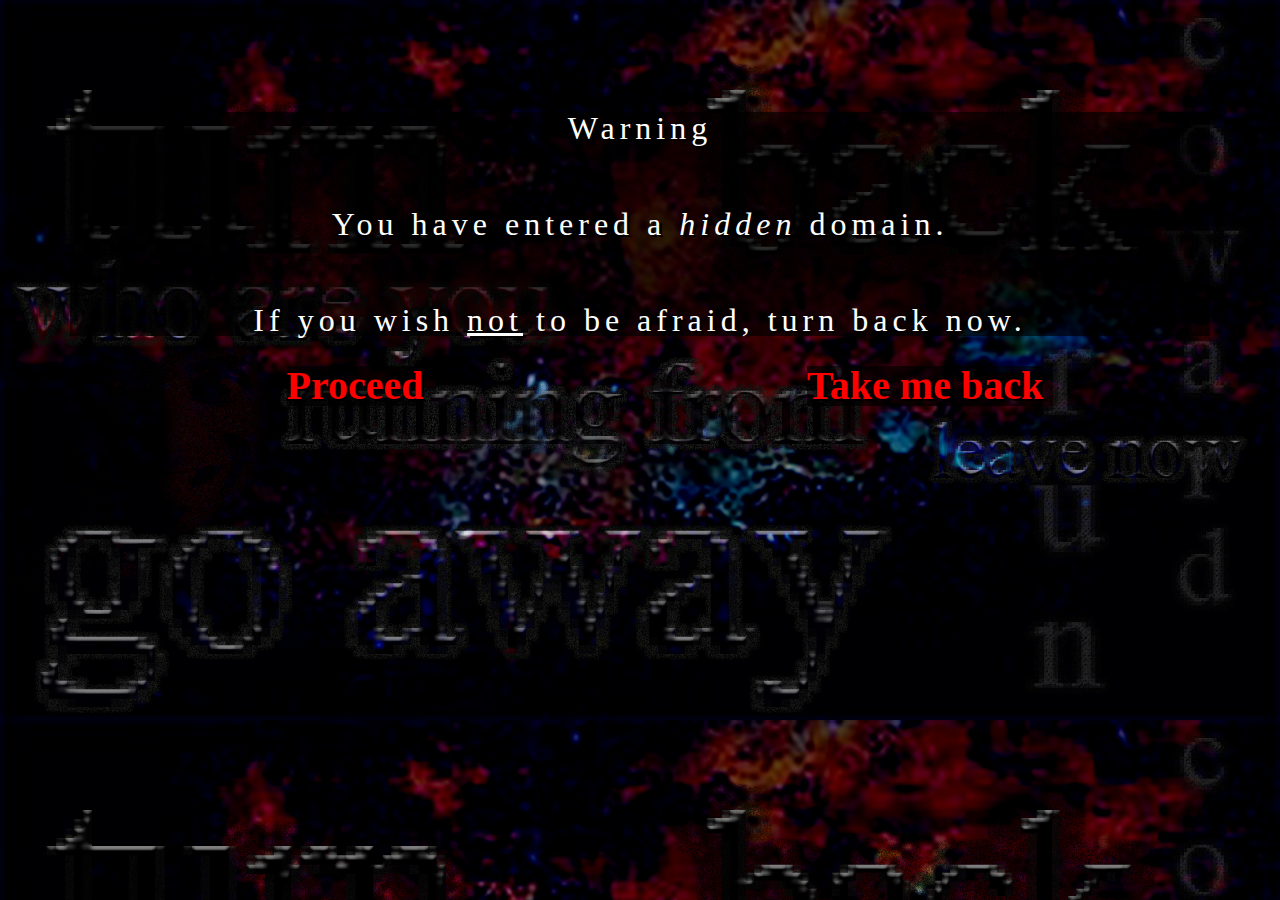
<file: warning/index.html>
<!DOCTYPE html>
<html lang="en-US">
<head>
	<meta charset="UTF-8">
	<meta name="viewport" content="width=device-width, initial-scale=1">
	<link rel="profile" href="https://gmpg.org/xfn/11">
	<title>Warning &#8211; Rock Cube Creative</title>
<meta name="robots" content="max-image-preview:large">
<link rel="alternate" type="application/rss+xml" title="Rock Cube Creative &raquo; Feed" href="https://joedli.github.io/feed/">
<link rel="alternate" type="application/rss+xml" title="Rock Cube Creative &raquo; Comments Feed" href="https://joedli.github.io/comments/feed/">
<script>
window._wpemojiSettings = {"baseUrl":"https:\/\/s.w.org\/images\/core\/emoji\/15.0.3\/72x72\/","ext":".png","svgUrl":"https:\/\/s.w.org\/images\/core\/emoji\/15.0.3\/svg\/","svgExt":".svg","source":{"concatemoji":"https:\/\/joedli.github.io\/wp-includes\/js\/wp-emoji-release.min.js?ver=6.5.3"}};
/*! This file is auto-generated */
!function(i,n){var o,s,e;function c(e){try{var t={supportTests:e,timestamp:(new Date).valueOf()};sessionStorage.setItem(o,JSON.stringify(t))}catch(e){}}function p(e,t,n){e.clearRect(0,0,e.canvas.width,e.canvas.height),e.fillText(t,0,0);var t=new Uint32Array(e.getImageData(0,0,e.canvas.width,e.canvas.height).data),r=(e.clearRect(0,0,e.canvas.width,e.canvas.height),e.fillText(n,0,0),new Uint32Array(e.getImageData(0,0,e.canvas.width,e.canvas.height).data));return t.every(function(e,t){return e===r[t]})}function u(e,t,n){switch(t){case"flag":return n(e,"🏳️‍⚧️","🏳️​⚧️")?!1:!n(e,"🇺🇳","🇺​🇳")&&!n(e,"🏴󠁧󠁢󠁥󠁮󠁧󠁿","🏴​󠁧​󠁢​󠁥​󠁮​󠁧​󠁿");case"emoji":return!n(e,"🐦‍⬛","🐦​⬛")}return!1}function f(e,t,n){var r="undefined"!=typeof WorkerGlobalScope&&self instanceof WorkerGlobalScope?new OffscreenCanvas(300,150):i.createElement("canvas"),a=r.getContext("2d",{willReadFrequently:!0}),o=(a.textBaseline="top",a.font="600 32px Arial",{});return e.forEach(function(e){o[e]=t(a,e,n)}),o}function t(e){var t=i.createElement("script");t.src=e,t.defer=!0,i.head.appendChild(t)}"undefined"!=typeof Promise&&(o="wpEmojiSettingsSupports",s=["flag","emoji"],n.supports={everything:!0,everythingExceptFlag:!0},e=new Promise(function(e){i.addEventListener("DOMContentLoaded",e,{once:!0})}),new Promise(function(t){var n=function(){try{var e=JSON.parse(sessionStorage.getItem(o));if("object"==typeof e&&"number"==typeof e.timestamp&&(new Date).valueOf()<e.timestamp+604800&&"object"==typeof e.supportTests)return e.supportTests}catch(e){}return null}();if(!n){if("undefined"!=typeof Worker&&"undefined"!=typeof OffscreenCanvas&&"undefined"!=typeof URL&&URL.createObjectURL&&"undefined"!=typeof Blob)try{var e="postMessage("+f.toString()+"("+[JSON.stringify(s),u.toString(),p.toString()].join(",")+"));",r=new Blob([e],{type:"text/javascript"}),a=new Worker(URL.createObjectURL(r),{name:"wpTestEmojiSupports"});return void(a.onmessage=function(e){c(n=e.data),a.terminate(),t(n)})}catch(e){}c(n=f(s,u,p))}t(n)}).then(function(e){for(var t in e)n.supports[t]=e[t],n.supports.everything=n.supports.everything&&n.supports[t],"flag"!==t&&(n.supports.everythingExceptFlag=n.supports.everythingExceptFlag&&n.supports[t]);n.supports.everythingExceptFlag=n.supports.everythingExceptFlag&&!n.supports.flag,n.DOMReady=!1,n.readyCallback=function(){n.DOMReady=!0}}).then(function(){return e}).then(function(){var e;n.supports.everything||(n.readyCallback(),(e=n.source||{}).concatemoji?t(e.concatemoji):e.wpemoji&&e.twemoji&&(t(e.twemoji),t(e.wpemoji)))}))}((window,document),window._wpemojiSettings);
</script>
<link rel="stylesheet" id="twb-open-sans-css" href="https://fonts.googleapis.com/css?family=Open+Sans%3A300%2C400%2C500%2C600%2C700%2C800&#038;display=swap&#038;ver=6.5.3" media="all">
<link rel="stylesheet" id="twbbwg-global-css" href="https://joedli.github.io/wp-content/plugins/photo-gallery/booster/assets/css/global.css?ver=1.0.0" media="all">
<style id="wp-emoji-styles-inline-css">img.wp-smiley, img.emoji {
		display: inline !important;
		border: none !important;
		box-shadow: none !important;
		height: 1em !important;
		width: 1em !important;
		margin: 0 0.07em !important;
		vertical-align: -0.1em !important;
		background: none !important;
		padding: 0 !important;
	}</style>
<style id="classic-theme-styles-inline-css">/*! This file is auto-generated */
.wp-block-button__link{color:#fff;background-color:#32373c;border-radius:9999px;box-shadow:none;text-decoration:none;padding:calc(.667em + 2px) calc(1.333em + 2px);font-size:1.125em}.wp-block-file__button{background:#32373c;color:#fff;text-decoration:none}</style>
<style id="global-styles-inline-css">body{--wp--preset--color--black: #000000;--wp--preset--color--cyan-bluish-gray: #abb8c3;--wp--preset--color--white: #ffffff;--wp--preset--color--pale-pink: #f78da7;--wp--preset--color--vivid-red: #cf2e2e;--wp--preset--color--luminous-vivid-orange: #ff6900;--wp--preset--color--luminous-vivid-amber: #fcb900;--wp--preset--color--light-green-cyan: #7bdcb5;--wp--preset--color--vivid-green-cyan: #00d084;--wp--preset--color--pale-cyan-blue: #8ed1fc;--wp--preset--color--vivid-cyan-blue: #0693e3;--wp--preset--color--vivid-purple: #9b51e0;--wp--preset--gradient--vivid-cyan-blue-to-vivid-purple: linear-gradient(135deg,rgba(6,147,227,1) 0%,rgb(155,81,224) 100%);--wp--preset--gradient--light-green-cyan-to-vivid-green-cyan: linear-gradient(135deg,rgb(122,220,180) 0%,rgb(0,208,130) 100%);--wp--preset--gradient--luminous-vivid-amber-to-luminous-vivid-orange: linear-gradient(135deg,rgba(252,185,0,1) 0%,rgba(255,105,0,1) 100%);--wp--preset--gradient--luminous-vivid-orange-to-vivid-red: linear-gradient(135deg,rgba(255,105,0,1) 0%,rgb(207,46,46) 100%);--wp--preset--gradient--very-light-gray-to-cyan-bluish-gray: linear-gradient(135deg,rgb(238,238,238) 0%,rgb(169,184,195) 100%);--wp--preset--gradient--cool-to-warm-spectrum: linear-gradient(135deg,rgb(74,234,220) 0%,rgb(151,120,209) 20%,rgb(207,42,186) 40%,rgb(238,44,130) 60%,rgb(251,105,98) 80%,rgb(254,248,76) 100%);--wp--preset--gradient--blush-light-purple: linear-gradient(135deg,rgb(255,206,236) 0%,rgb(152,150,240) 100%);--wp--preset--gradient--blush-bordeaux: linear-gradient(135deg,rgb(254,205,165) 0%,rgb(254,45,45) 50%,rgb(107,0,62) 100%);--wp--preset--gradient--luminous-dusk: linear-gradient(135deg,rgb(255,203,112) 0%,rgb(199,81,192) 50%,rgb(65,88,208) 100%);--wp--preset--gradient--pale-ocean: linear-gradient(135deg,rgb(255,245,203) 0%,rgb(182,227,212) 50%,rgb(51,167,181) 100%);--wp--preset--gradient--electric-grass: linear-gradient(135deg,rgb(202,248,128) 0%,rgb(113,206,126) 100%);--wp--preset--gradient--midnight: linear-gradient(135deg,rgb(2,3,129) 0%,rgb(40,116,252) 100%);--wp--preset--font-size--small: 13px;--wp--preset--font-size--medium: 20px;--wp--preset--font-size--large: 36px;--wp--preset--font-size--x-large: 42px;--wp--preset--spacing--20: 0.44rem;--wp--preset--spacing--30: 0.67rem;--wp--preset--spacing--40: 1rem;--wp--preset--spacing--50: 1.5rem;--wp--preset--spacing--60: 2.25rem;--wp--preset--spacing--70: 3.38rem;--wp--preset--spacing--80: 5.06rem;--wp--preset--shadow--natural: 6px 6px 9px rgba(0, 0, 0, 0.2);--wp--preset--shadow--deep: 12px 12px 50px rgba(0, 0, 0, 0.4);--wp--preset--shadow--sharp: 6px 6px 0px rgba(0, 0, 0, 0.2);--wp--preset--shadow--outlined: 6px 6px 0px -3px rgba(255, 255, 255, 1), 6px 6px rgba(0, 0, 0, 1);--wp--preset--shadow--crisp: 6px 6px 0px rgba(0, 0, 0, 1);}:where(.is-layout-flex){gap: 0.5em;}:where(.is-layout-grid){gap: 0.5em;}body .is-layout-flex{display: flex;}body .is-layout-flex{flex-wrap: wrap;align-items: center;}body .is-layout-flex > *{margin: 0;}body .is-layout-grid{display: grid;}body .is-layout-grid > *{margin: 0;}:where(.wp-block-columns.is-layout-flex){gap: 2em;}:where(.wp-block-columns.is-layout-grid){gap: 2em;}:where(.wp-block-post-template.is-layout-flex){gap: 1.25em;}:where(.wp-block-post-template.is-layout-grid){gap: 1.25em;}.has-black-color{color: var(--wp--preset--color--black) !important;}.has-cyan-bluish-gray-color{color: var(--wp--preset--color--cyan-bluish-gray) !important;}.has-white-color{color: var(--wp--preset--color--white) !important;}.has-pale-pink-color{color: var(--wp--preset--color--pale-pink) !important;}.has-vivid-red-color{color: var(--wp--preset--color--vivid-red) !important;}.has-luminous-vivid-orange-color{color: var(--wp--preset--color--luminous-vivid-orange) !important;}.has-luminous-vivid-amber-color{color: var(--wp--preset--color--luminous-vivid-amber) !important;}.has-light-green-cyan-color{color: var(--wp--preset--color--light-green-cyan) !important;}.has-vivid-green-cyan-color{color: var(--wp--preset--color--vivid-green-cyan) !important;}.has-pale-cyan-blue-color{color: var(--wp--preset--color--pale-cyan-blue) !important;}.has-vivid-cyan-blue-color{color: var(--wp--preset--color--vivid-cyan-blue) !important;}.has-vivid-purple-color{color: var(--wp--preset--color--vivid-purple) !important;}.has-black-background-color{background-color: var(--wp--preset--color--black) !important;}.has-cyan-bluish-gray-background-color{background-color: var(--wp--preset--color--cyan-bluish-gray) !important;}.has-white-background-color{background-color: var(--wp--preset--color--white) !important;}.has-pale-pink-background-color{background-color: var(--wp--preset--color--pale-pink) !important;}.has-vivid-red-background-color{background-color: var(--wp--preset--color--vivid-red) !important;}.has-luminous-vivid-orange-background-color{background-color: var(--wp--preset--color--luminous-vivid-orange) !important;}.has-luminous-vivid-amber-background-color{background-color: var(--wp--preset--color--luminous-vivid-amber) !important;}.has-light-green-cyan-background-color{background-color: var(--wp--preset--color--light-green-cyan) !important;}.has-vivid-green-cyan-background-color{background-color: var(--wp--preset--color--vivid-green-cyan) !important;}.has-pale-cyan-blue-background-color{background-color: var(--wp--preset--color--pale-cyan-blue) !important;}.has-vivid-cyan-blue-background-color{background-color: var(--wp--preset--color--vivid-cyan-blue) !important;}.has-vivid-purple-background-color{background-color: var(--wp--preset--color--vivid-purple) !important;}.has-black-border-color{border-color: var(--wp--preset--color--black) !important;}.has-cyan-bluish-gray-border-color{border-color: var(--wp--preset--color--cyan-bluish-gray) !important;}.has-white-border-color{border-color: var(--wp--preset--color--white) !important;}.has-pale-pink-border-color{border-color: var(--wp--preset--color--pale-pink) !important;}.has-vivid-red-border-color{border-color: var(--wp--preset--color--vivid-red) !important;}.has-luminous-vivid-orange-border-color{border-color: var(--wp--preset--color--luminous-vivid-orange) !important;}.has-luminous-vivid-amber-border-color{border-color: var(--wp--preset--color--luminous-vivid-amber) !important;}.has-light-green-cyan-border-color{border-color: var(--wp--preset--color--light-green-cyan) !important;}.has-vivid-green-cyan-border-color{border-color: var(--wp--preset--color--vivid-green-cyan) !important;}.has-pale-cyan-blue-border-color{border-color: var(--wp--preset--color--pale-cyan-blue) !important;}.has-vivid-cyan-blue-border-color{border-color: var(--wp--preset--color--vivid-cyan-blue) !important;}.has-vivid-purple-border-color{border-color: var(--wp--preset--color--vivid-purple) !important;}.has-vivid-cyan-blue-to-vivid-purple-gradient-background{background: var(--wp--preset--gradient--vivid-cyan-blue-to-vivid-purple) !important;}.has-light-green-cyan-to-vivid-green-cyan-gradient-background{background: var(--wp--preset--gradient--light-green-cyan-to-vivid-green-cyan) !important;}.has-luminous-vivid-amber-to-luminous-vivid-orange-gradient-background{background: var(--wp--preset--gradient--luminous-vivid-amber-to-luminous-vivid-orange) !important;}.has-luminous-vivid-orange-to-vivid-red-gradient-background{background: var(--wp--preset--gradient--luminous-vivid-orange-to-vivid-red) !important;}.has-very-light-gray-to-cyan-bluish-gray-gradient-background{background: var(--wp--preset--gradient--very-light-gray-to-cyan-bluish-gray) !important;}.has-cool-to-warm-spectrum-gradient-background{background: var(--wp--preset--gradient--cool-to-warm-spectrum) !important;}.has-blush-light-purple-gradient-background{background: var(--wp--preset--gradient--blush-light-purple) !important;}.has-blush-bordeaux-gradient-background{background: var(--wp--preset--gradient--blush-bordeaux) !important;}.has-luminous-dusk-gradient-background{background: var(--wp--preset--gradient--luminous-dusk) !important;}.has-pale-ocean-gradient-background{background: var(--wp--preset--gradient--pale-ocean) !important;}.has-electric-grass-gradient-background{background: var(--wp--preset--gradient--electric-grass) !important;}.has-midnight-gradient-background{background: var(--wp--preset--gradient--midnight) !important;}.has-small-font-size{font-size: var(--wp--preset--font-size--small) !important;}.has-medium-font-size{font-size: var(--wp--preset--font-size--medium) !important;}.has-large-font-size{font-size: var(--wp--preset--font-size--large) !important;}.has-x-large-font-size{font-size: var(--wp--preset--font-size--x-large) !important;}
.wp-block-navigation a:where(:not(.wp-element-button)){color: inherit;}
:where(.wp-block-post-template.is-layout-flex){gap: 1.25em;}:where(.wp-block-post-template.is-layout-grid){gap: 1.25em;}
:where(.wp-block-columns.is-layout-flex){gap: 2em;}:where(.wp-block-columns.is-layout-grid){gap: 2em;}
.wp-block-pullquote{font-size: 1.5em;line-height: 1.6;}</style>
<link rel="stylesheet" id="contact-form-7-css" href="https://joedli.github.io/wp-content/plugins/contact-form-7/includes/css/styles.css?ver=5.9.5" media="all">
<style id="contact-form-7-inline-css">.wpcf7 .wpcf7-recaptcha iframe {margin-bottom: 0;}.wpcf7 .wpcf7-recaptcha[data-align="center"] > div {margin: 0 auto;}.wpcf7 .wpcf7-recaptcha[data-align="right"] > div {margin: 0 0 0 auto;}</style>
<link rel="stylesheet" id="bwg_fonts-css" href="https://joedli.github.io/wp-content/plugins/photo-gallery/css/bwg-fonts/fonts.css?ver=0.0.1" media="all">
<link rel="stylesheet" id="sumoselect-css" href="https://joedli.github.io/wp-content/plugins/photo-gallery/css/sumoselect.min.css?ver=3.4.6" media="all">
<link rel="stylesheet" id="mCustomScrollbar-css" href="https://joedli.github.io/wp-content/plugins/photo-gallery/css/jquery.mCustomScrollbar.min.css?ver=3.1.5" media="all">
<link rel="stylesheet" id="bwg_googlefonts-css" href="https://fonts.googleapis.com/css?family=Ubuntu&#038;subset=greek,latin,greek-ext,vietnamese,cyrillic-ext,latin-ext,cyrillic" media="all">
<link rel="stylesheet" id="bwg_frontend-css" href="https://joedli.github.io/wp-content/plugins/photo-gallery/css/styles.min.css?ver=1.8.23" media="all">
<link rel="stylesheet" id="hello-elementor-css" href="https://joedli.github.io/wp-content/themes/hello-elementor/style.min.css?ver=3.0.1" media="all">
<link rel="stylesheet" id="hello-elementor-theme-style-css" href="https://joedli.github.io/wp-content/themes/hello-elementor/theme.min.css?ver=3.0.1" media="all">
<link rel="stylesheet" id="hello-elementor-header-footer-css" href="https://joedli.github.io/wp-content/themes/hello-elementor/header-footer.min.css?ver=3.0.1" media="all">
<link rel="stylesheet" id="elementor-frontend-css" href="https://joedli.github.io/wp-content/plugins/elementor/assets/css/frontend-lite.min.css?ver=3.21.4" media="all">
<link rel="stylesheet" id="elementor-post-6-css" href="https://joedli.github.io/wp-content/uploads/elementor/css/post-6.css?ver=1716623602" media="all">
<link rel="stylesheet" id="swiper-css" href="https://joedli.github.io/wp-content/plugins/elementor/assets/lib/swiper/v8/css/swiper.min.css?ver=8.4.5" media="all">
<link rel="stylesheet" id="elementor-global-css" href="https://joedli.github.io/wp-content/uploads/elementor/css/global.css?ver=1716626566" media="all">
<link rel="stylesheet" id="elementor-post-802-css" href="https://joedli.github.io/wp-content/uploads/elementor/css/post-802.css?ver=1716704979" media="all">
<link rel="stylesheet" id="google-fonts-1-css" href="https://fonts.googleapis.com/css?family=Montserrat%3A100%2C100italic%2C200%2C200italic%2C300%2C300italic%2C400%2C400italic%2C500%2C500italic%2C600%2C600italic%2C700%2C700italic%2C800%2C800italic%2C900%2C900italic%7CRoboto%3A100%2C100italic%2C200%2C200italic%2C300%2C300italic%2C400%2C400italic%2C500%2C500italic%2C600%2C600italic%2C700%2C700italic%2C800%2C800italic%2C900%2C900italic%7COpen+Sans%3A100%2C100italic%2C200%2C200italic%2C300%2C300italic%2C400%2C400italic%2C500%2C500italic%2C600%2C600italic%2C700%2C700italic%2C800%2C800italic%2C900%2C900italic&#038;display=swap&#038;ver=6.5.3" media="all">
<link rel="preconnect" href="https://fonts.gstatic.com/" crossorigin>
<script src="https://joedli.github.io/wp-includes/js/jquery/jquery.min.js?ver=3.7.1" id="jquery-core-js"></script>
<script src="https://joedli.github.io/wp-includes/js/jquery/jquery-migrate.min.js?ver=3.4.1" id="jquery-migrate-js"></script>
<script src="https://joedli.github.io/wp-content/plugins/photo-gallery/booster/assets/js/circle-progress.js?ver=1.2.2" id="twbbwg-circle-js"></script>
<script id="twbbwg-global-js-extra">var twb = {"nonce":"cd97812522","ajax_url":"https:\/\/joedli.github.io\/wp-admin\/admin-ajax.php","plugin_url":"https:\/\/joedli.github.io\/wp-content\/plugins\/photo-gallery\/booster","href":"https:\/\/joedli.github.io\/wp-admin\/admin.php?page=twbbwg_photo-gallery"};
var twb = {"nonce":"cd97812522","ajax_url":"https:\/\/joedli.github.io\/wp-admin\/admin-ajax.php","plugin_url":"https:\/\/joedli.github.io\/wp-content\/plugins\/photo-gallery\/booster","href":"https:\/\/joedli.github.io\/wp-admin\/admin.php?page=twbbwg_photo-gallery"};</script>
<script src="https://joedli.github.io/wp-content/plugins/photo-gallery/booster/assets/js/global.js?ver=1.0.0" id="twbbwg-global-js"></script>
<script src="https://joedli.github.io/wp-content/plugins/photo-gallery/js/jquery.sumoselect.min.js?ver=3.4.6" id="sumoselect-js"></script>
<script src="https://joedli.github.io/wp-content/plugins/photo-gallery/js/tocca.min.js?ver=2.0.9" id="bwg_mobile-js"></script>
<script src="https://joedli.github.io/wp-content/plugins/photo-gallery/js/jquery.mCustomScrollbar.concat.min.js?ver=3.1.5" id="mCustomScrollbar-js"></script>
<script src="https://joedli.github.io/wp-content/plugins/photo-gallery/js/jquery.fullscreen.min.js?ver=0.6.0" id="jquery-fullscreen-js"></script>
<script id="bwg_frontend-js-extra">var bwg_objectsL10n = {"bwg_field_required":"field is required.","bwg_mail_validation":"This is not a valid email address.","bwg_search_result":"There are no images matching your search.","bwg_select_tag":"Select Tag","bwg_order_by":"Order By","bwg_search":"Search","bwg_show_ecommerce":"Show Ecommerce","bwg_hide_ecommerce":"Hide Ecommerce","bwg_show_comments":"Show Comments","bwg_hide_comments":"Hide Comments","bwg_restore":"Restore","bwg_maximize":"Maximize","bwg_fullscreen":"Fullscreen","bwg_exit_fullscreen":"Exit Fullscreen","bwg_search_tag":"SEARCH...","bwg_tag_no_match":"No tags found","bwg_all_tags_selected":"All tags selected","bwg_tags_selected":"tags selected","play":"Play","pause":"Pause","is_pro":"","bwg_play":"Play","bwg_pause":"Pause","bwg_hide_info":"Hide info","bwg_show_info":"Show info","bwg_hide_rating":"Hide rating","bwg_show_rating":"Show rating","ok":"Ok","cancel":"Cancel","select_all":"Select all","lazy_load":"0","lazy_loader":"https:\/\/joedli.github.io\/wp-content\/plugins\/photo-gallery\/images\/ajax_loader.png","front_ajax":"0","bwg_tag_see_all":"see all tags","bwg_tag_see_less":"see less tags"};</script>
<script src="https://joedli.github.io/wp-content/plugins/photo-gallery/js/scripts.min.js?ver=1.8.23" id="bwg_frontend-js"></script>
<link rel="https://api.w.org/" href="https://joedli.github.io/wp-json/">
<link rel="alternate" type="application/json" href="https://joedli.github.io/wp-json/wp/v2/pages/802">
<link rel="EditURI" type="application/rsd+xml" title="RSD" href="https://joedli.github.io/xmlrpc.php?rsd">
<meta name="generator" content="WordPress 6.5.3">
<link rel="canonical" href="https://joedli.github.io/warning/">
<link rel="shortlink" href="https://joedli.github.io/?p=802">
<link rel="alternate" type="application/json+oembed" href="https://joedli.github.io/wp-json/oembed/1.0/embed?url=http%3A%2F%2Fhttps%3A%2F%2Fjoedli.github.io%2Fwarning%2F">
<link rel="alternate" type="text/xml+oembed" href="https://joedli.github.io/wp-json/oembed/1.0/embed?url=http%3A%2F%2Fhttps%3A%2F%2Fjoedli.github.io%2Fwarning%2F#038;format=xml">
<meta name="generator" content="Elementor 3.21.4; features: e_optimized_assets_loading, e_optimized_css_loading, e_font_icon_svg, additional_custom_breakpoints, e_lazyload; settings: css_print_method-external, google_font-enabled, font_display-swap">
			<style>.e-con.e-parent:nth-of-type(n+4):not(.e-lazyloaded):not(.e-no-lazyload),
				.e-con.e-parent:nth-of-type(n+4):not(.e-lazyloaded):not(.e-no-lazyload) * {
					background-image: none !important;
				}
				@media screen and (max-height: 1024px) {
					.e-con.e-parent:nth-of-type(n+3):not(.e-lazyloaded):not(.e-no-lazyload),
					.e-con.e-parent:nth-of-type(n+3):not(.e-lazyloaded):not(.e-no-lazyload) * {
						background-image: none !important;
					}
				}
				@media screen and (max-height: 640px) {
					.e-con.e-parent:nth-of-type(n+2):not(.e-lazyloaded):not(.e-no-lazyload),
					.e-con.e-parent:nth-of-type(n+2):not(.e-lazyloaded):not(.e-no-lazyload) * {
						background-image: none !important;
					}
				}</style>
			<link rel="icon" href="https://joedli.github.io/wp-content/uploads/2024/05/rc500-150x150.png" sizes="32x32">
<link rel="icon" href="https://joedli.github.io/wp-content/uploads/2024/05/rc500-300x300.png" sizes="192x192">
<link rel="apple-touch-icon" href="https://joedli.github.io/wp-content/uploads/2024/05/rc500-300x300.png">
<meta name="msapplication-TileImage" content="https://joedli.github.io/wp-content/uploads/2024/05/rc500-300x300.png">
</head>
<body class="page-template-default page page-id-802 elementor-default elementor-kit-6 elementor-page elementor-page-802">


<a class="skip-link screen-reader-text" href="#content">Skip to content</a>


<main id="content" class="site-main post-802 page type-page status-publish hentry">

	
	<div class="page-content">
				<div data-elementor-type="wp-page" data-elementor-id="802" class="elementor elementor-802">
				<div class="elementor-element elementor-element-e988026 e-flex e-con-boxed e-con e-parent" data-id="e988026" data-element_type="container">
					<div class="e-con-inner">
				<div class="elementor-element elementor-element-f5c12f3 elementor-widget-divider--view-line elementor-widget elementor-widget-divider" data-id="f5c12f3" data-element_type="widget" data-widget_type="divider.default">
				<div class="elementor-widget-container">
			<style>/*! elementor - v3.21.0 - 30-04-2024 */
.elementor-widget-divider{--divider-border-style:none;--divider-border-width:1px;--divider-color:#0c0d0e;--divider-icon-size:20px;--divider-element-spacing:10px;--divider-pattern-height:24px;--divider-pattern-size:20px;--divider-pattern-url:none;--divider-pattern-repeat:repeat-x}.elementor-widget-divider .elementor-divider{display:flex}.elementor-widget-divider .elementor-divider__text{font-size:15px;line-height:1;max-width:95%}.elementor-widget-divider .elementor-divider__element{margin:0 var(--divider-element-spacing);flex-shrink:0}.elementor-widget-divider .elementor-icon{font-size:var(--divider-icon-size)}.elementor-widget-divider .elementor-divider-separator{display:flex;margin:0;direction:ltr}.elementor-widget-divider--view-line_icon .elementor-divider-separator,.elementor-widget-divider--view-line_text .elementor-divider-separator{align-items:center}.elementor-widget-divider--view-line_icon .elementor-divider-separator:after,.elementor-widget-divider--view-line_icon .elementor-divider-separator:before,.elementor-widget-divider--view-line_text .elementor-divider-separator:after,.elementor-widget-divider--view-line_text .elementor-divider-separator:before{display:block;content:"";border-block-end:0;flex-grow:1;border-block-start:var(--divider-border-width) var(--divider-border-style) var(--divider-color)}.elementor-widget-divider--element-align-left .elementor-divider .elementor-divider-separator>.elementor-divider__svg:first-of-type{flex-grow:0;flex-shrink:100}.elementor-widget-divider--element-align-left .elementor-divider-separator:before{content:none}.elementor-widget-divider--element-align-left .elementor-divider__element{margin-left:0}.elementor-widget-divider--element-align-right .elementor-divider .elementor-divider-separator>.elementor-divider__svg:last-of-type{flex-grow:0;flex-shrink:100}.elementor-widget-divider--element-align-right .elementor-divider-separator:after{content:none}.elementor-widget-divider--element-align-right .elementor-divider__element{margin-right:0}.elementor-widget-divider--element-align-start .elementor-divider .elementor-divider-separator>.elementor-divider__svg:first-of-type{flex-grow:0;flex-shrink:100}.elementor-widget-divider--element-align-start .elementor-divider-separator:before{content:none}.elementor-widget-divider--element-align-start .elementor-divider__element{margin-inline-start:0}.elementor-widget-divider--element-align-end .elementor-divider .elementor-divider-separator>.elementor-divider__svg:last-of-type{flex-grow:0;flex-shrink:100}.elementor-widget-divider--element-align-end .elementor-divider-separator:after{content:none}.elementor-widget-divider--element-align-end .elementor-divider__element{margin-inline-end:0}.elementor-widget-divider:not(.elementor-widget-divider--view-line_text):not(.elementor-widget-divider--view-line_icon) .elementor-divider-separator{border-block-start:var(--divider-border-width) var(--divider-border-style) var(--divider-color)}.elementor-widget-divider--separator-type-pattern{--divider-border-style:none}.elementor-widget-divider--separator-type-pattern.elementor-widget-divider--view-line .elementor-divider-separator,.elementor-widget-divider--separator-type-pattern:not(.elementor-widget-divider--view-line) .elementor-divider-separator:after,.elementor-widget-divider--separator-type-pattern:not(.elementor-widget-divider--view-line) .elementor-divider-separator:before,.elementor-widget-divider--separator-type-pattern:not([class*=elementor-widget-divider--view]) .elementor-divider-separator{width:100%;min-height:var(--divider-pattern-height);-webkit-mask-size:var(--divider-pattern-size) 100%;mask-size:var(--divider-pattern-size) 100%;-webkit-mask-repeat:var(--divider-pattern-repeat);mask-repeat:var(--divider-pattern-repeat);background-color:var(--divider-color);-webkit-mask-image:var(--divider-pattern-url);mask-image:var(--divider-pattern-url)}.elementor-widget-divider--no-spacing{--divider-pattern-size:auto}.elementor-widget-divider--bg-round{--divider-pattern-repeat:round}.rtl .elementor-widget-divider .elementor-divider__text{direction:rtl}.e-con-inner>.elementor-widget-divider,.e-con>.elementor-widget-divider{width:var(--container-widget-width,100%);--flex-grow:var(--container-widget-flex-grow)}</style>		<div class="elementor-divider">
			<span class="elementor-divider-separator">
						</span>
		</div>
				</div>
				</div>
				<div class="elementor-element elementor-element-fbee8ed elementor-widget-divider--view-line elementor-widget elementor-widget-divider" data-id="fbee8ed" data-element_type="widget" data-widget_type="divider.default">
				<div class="elementor-widget-container">
					<div class="elementor-divider">
			<span class="elementor-divider-separator">
						</span>
		</div>
				</div>
				</div>
				<div class="elementor-element elementor-element-ee7b44c elementor-widget elementor-widget-heading" data-id="ee7b44c" data-element_type="widget" data-widget_type="heading.default">
				<div class="elementor-widget-container">
			<style>/*! elementor - v3.21.0 - 30-04-2024 */
.elementor-heading-title{padding:0;margin:0;line-height:1}.elementor-widget-heading .elementor-heading-title[class*=elementor-size-]>a{color:inherit;font-size:inherit;line-height:inherit}.elementor-widget-heading .elementor-heading-title.elementor-size-small{font-size:15px}.elementor-widget-heading .elementor-heading-title.elementor-size-medium{font-size:19px}.elementor-widget-heading .elementor-heading-title.elementor-size-large{font-size:29px}.elementor-widget-heading .elementor-heading-title.elementor-size-xl{font-size:39px}.elementor-widget-heading .elementor-heading-title.elementor-size-xxl{font-size:59px}</style>
<h2 class="elementor-heading-title elementor-size-default"><span style="color: white">
Warning
<br><br><br>
<span style="color: white"><b>You</b></span> have entered a <span style="color: white"><i>hidden</i></span> domain.
<br><br><br>
If you wish <u>not</u> to be afraid, turn back now.</span></h2>		</div>
				</div>
					</div>
				</div>
		<div class="elementor-element elementor-element-25d422f e-flex e-con-boxed e-con e-parent" data-id="25d422f" data-element_type="container">
					<div class="e-con-inner">
		<div class="elementor-element elementor-element-e19b6db e-con-full e-flex e-con e-child" data-id="e19b6db" data-element_type="container">
				<div class="elementor-element elementor-element-0268737 elementor-widget elementor-widget-heading" data-id="0268737" data-element_type="widget" data-widget_type="heading.default">
				<div class="elementor-widget-container">
			<h1 class="elementor-heading-title elementor-size-default"><a href="https://joedli.github.io/secret/">Proceed</a></h1>		</div>
				</div>
				</div>
		<div class="elementor-element elementor-element-4084677 e-con-full e-flex e-con e-child" data-id="4084677" data-element_type="container">
				<div class="elementor-element elementor-element-e11a0e0 elementor-widget elementor-widget-heading" data-id="e11a0e0" data-element_type="widget" data-widget_type="heading.default">
				<div class="elementor-widget-container">
			<h1 class="elementor-heading-title elementor-size-default"><a href="https://joedli.github.io/music-projects-and-mixing/">Take me back</a></h1>		</div>
				</div>
				</div>
					</div>
				</div>
				</div>
				<div class="post-tags">
					</div>
			</div>

	
</main>

	<footer id="site-footer" class="site-footer dynamic-footer footer-stacked">
	<div class="footer-inner">
		<div class="site-branding show-logo">
					</div>

		
					<div class="copyright hide">
				<p>© 2024 Rock Cube Creative | All rights reserved</p>
			</div>
			</div>
</footer>

			<script type="text/javascript">const lazyloadRunObserver = () => {
					const lazyloadBackgrounds = document.querySelectorAll( `.e-con.e-parent:not(.e-lazyloaded)` );
					const lazyloadBackgroundObserver = new IntersectionObserver( ( entries ) => {
						entries.forEach( ( entry ) => {
							if ( entry.isIntersecting ) {
								let lazyloadBackground = entry.target;
								if( lazyloadBackground ) {
									lazyloadBackground.classList.add( 'e-lazyloaded' );
								}
								lazyloadBackgroundObserver.unobserve( entry.target );
							}
						});
					}, { rootMargin: '200px 0px 200px 0px' } );
					lazyloadBackgrounds.forEach( ( lazyloadBackground ) => {
						lazyloadBackgroundObserver.observe( lazyloadBackground );
					} );
				};
				const events = [
					'DOMContentLoaded',
					'elementor/lazyload/observe',
				];
				events.forEach( ( event ) => {
					document.addEventListener( event, lazyloadRunObserver );
				} );</script>
			<script src="https://joedli.github.io/wp-content/plugins/contact-form-7/includes/swv/js/index.js?ver=5.9.5" id="swv-js"></script>
<script id="contact-form-7-js-extra">var wpcf7 = {"api":{"root":"https:\/\/joedli.github.io\/wp-json\/","namespace":"contact-form-7\/v1"}};</script>
<script src="https://joedli.github.io/wp-content/plugins/contact-form-7/includes/js/index.js?ver=5.9.5" id="contact-form-7-js"></script>
<script src="https://joedli.github.io/wp-content/themes/hello-elementor/assets/js/hello-frontend.min.js?ver=3.0.1" id="hello-theme-frontend-js"></script>
<script src="https://joedli.github.io/wp-content/plugins/elementor/assets/js/webpack.runtime.min.js?ver=3.21.4" id="elementor-webpack-runtime-js"></script>
<script src="https://joedli.github.io/wp-content/plugins/elementor/assets/js/frontend-modules.min.js?ver=3.21.4" id="elementor-frontend-modules-js"></script>
<script src="https://joedli.github.io/wp-content/plugins/elementor/assets/lib/waypoints/waypoints.min.js?ver=4.0.2" id="elementor-waypoints-js"></script>
<script src="https://joedli.github.io/wp-includes/js/jquery/ui/core.min.js?ver=1.13.2" id="jquery-ui-core-js"></script>
<script id="elementor-frontend-js-before">var elementorFrontendConfig = {"environmentMode":{"edit":false,"wpPreview":false,"isScriptDebug":false},"i18n":{"shareOnFacebook":"Share on Facebook","shareOnTwitter":"Share on Twitter","pinIt":"Pin it","download":"Download","downloadImage":"Download image","fullscreen":"Fullscreen","zoom":"Zoom","share":"Share","playVideo":"Play Video","previous":"Previous","next":"Next","close":"Close","a11yCarouselWrapperAriaLabel":"Carousel | Horizontal scrolling: Arrow Left & Right","a11yCarouselPrevSlideMessage":"Previous slide","a11yCarouselNextSlideMessage":"Next slide","a11yCarouselFirstSlideMessage":"This is the first slide","a11yCarouselLastSlideMessage":"This is the last slide","a11yCarouselPaginationBulletMessage":"Go to slide"},"is_rtl":false,"breakpoints":{"xs":0,"sm":480,"md":768,"lg":1025,"xl":1440,"xxl":1600},"responsive":{"breakpoints":{"mobile":{"label":"Mobile Portrait","value":767,"default_value":767,"direction":"max","is_enabled":true},"mobile_extra":{"label":"Mobile Landscape","value":880,"default_value":880,"direction":"max","is_enabled":false},"tablet":{"label":"Tablet Portrait","value":1024,"default_value":1024,"direction":"max","is_enabled":true},"tablet_extra":{"label":"Tablet Landscape","value":1200,"default_value":1200,"direction":"max","is_enabled":false},"laptop":{"label":"Laptop","value":1366,"default_value":1366,"direction":"max","is_enabled":false},"widescreen":{"label":"Widescreen","value":2400,"default_value":2400,"direction":"min","is_enabled":false}}},"version":"3.21.4","is_static":false,"experimentalFeatures":{"e_optimized_assets_loading":true,"e_optimized_css_loading":true,"e_font_icon_svg":true,"additional_custom_breakpoints":true,"container":true,"e_swiper_latest":true,"container_grid":true,"hello-theme-header-footer":true,"home_screen":true,"ai-layout":true,"landing-pages":true,"e_lazyload":true},"urls":{"assets":"https:\/\/joedli.github.io\/wp-content\/plugins\/elementor\/assets\/"},"swiperClass":"swiper","settings":{"page":[],"editorPreferences":[]},"kit":{"body_background_background":"classic","active_breakpoints":["viewport_mobile","viewport_tablet"],"global_image_lightbox":"yes","lightbox_description_src":"description","hello_header_logo_type":"title"},"post":{"id":802,"title":"Warning%20%E2%80%93%20Rock%20Cube%20Creative","excerpt":"","featuredImage":false}};</script>
<script src="https://joedli.github.io/wp-content/plugins/elementor/assets/js/frontend.min.js?ver=3.21.4" id="elementor-frontend-js"></script>

</body>
</html>
</file>
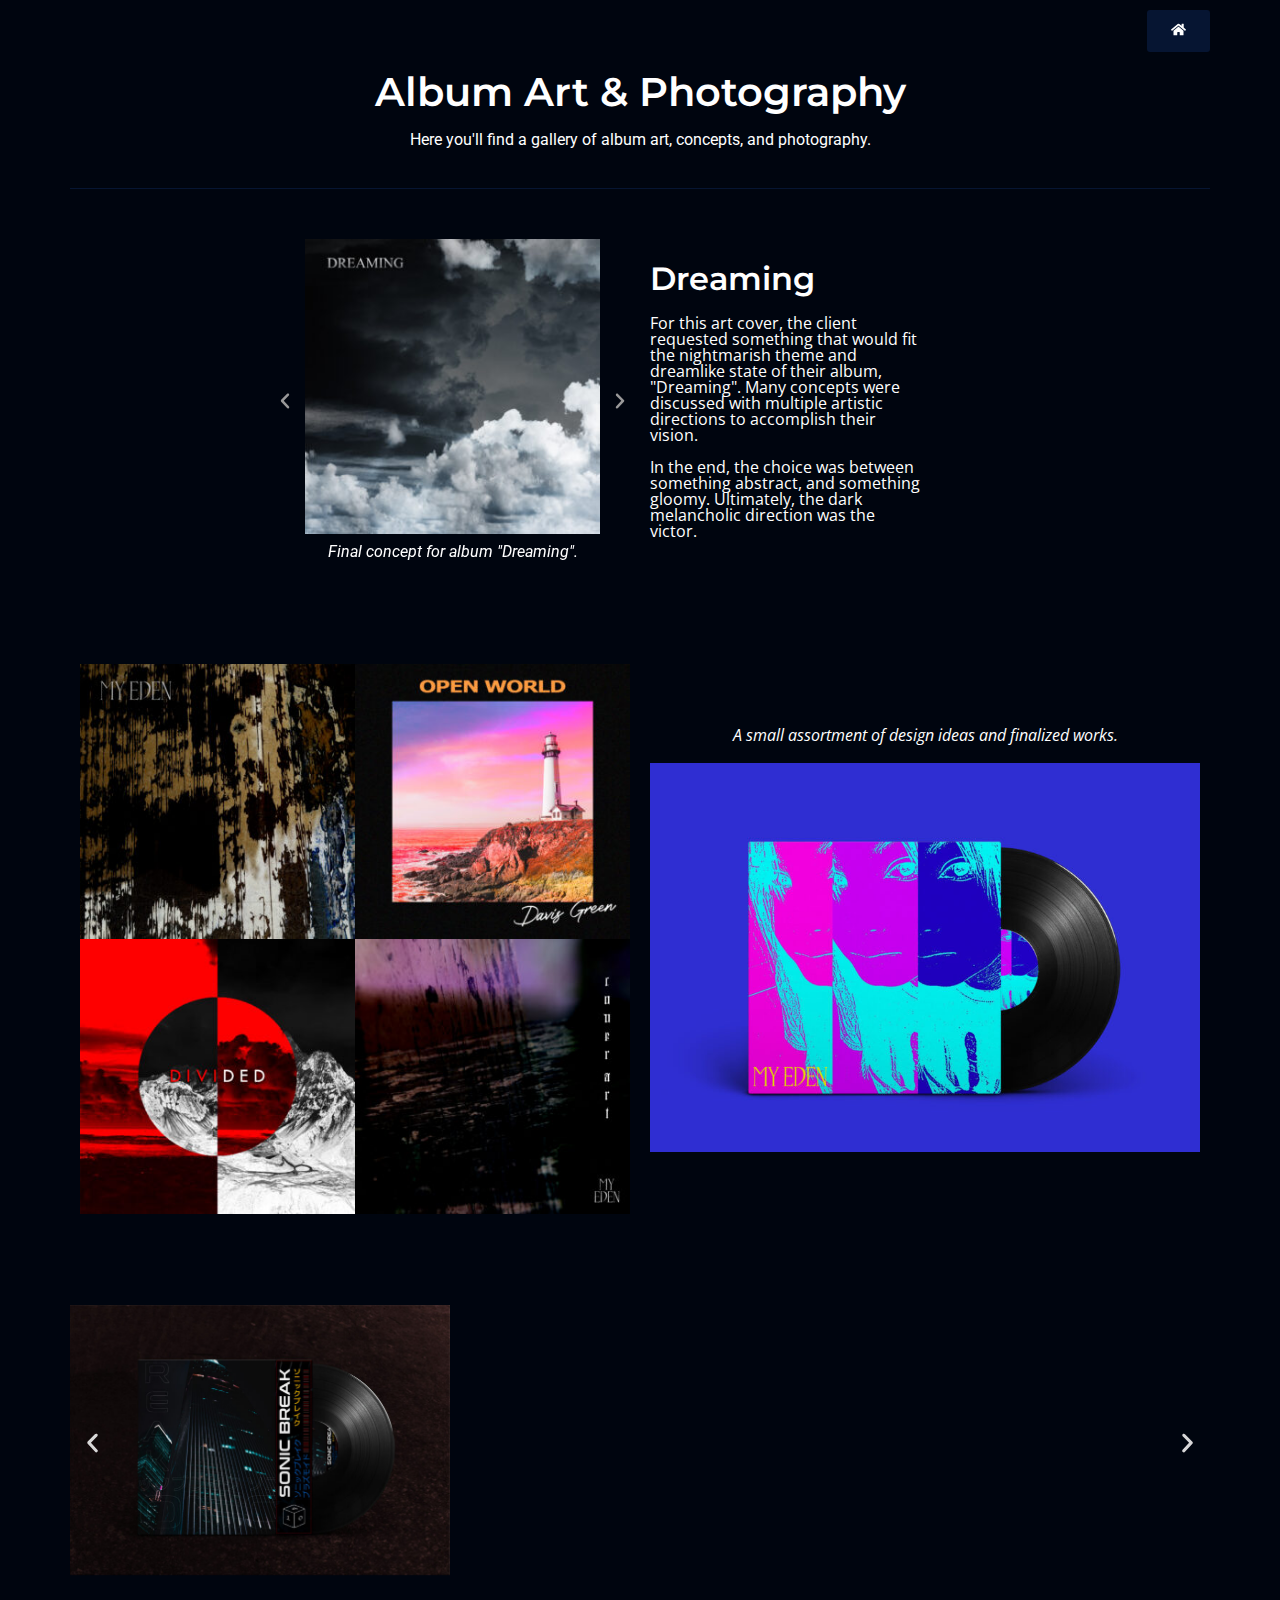
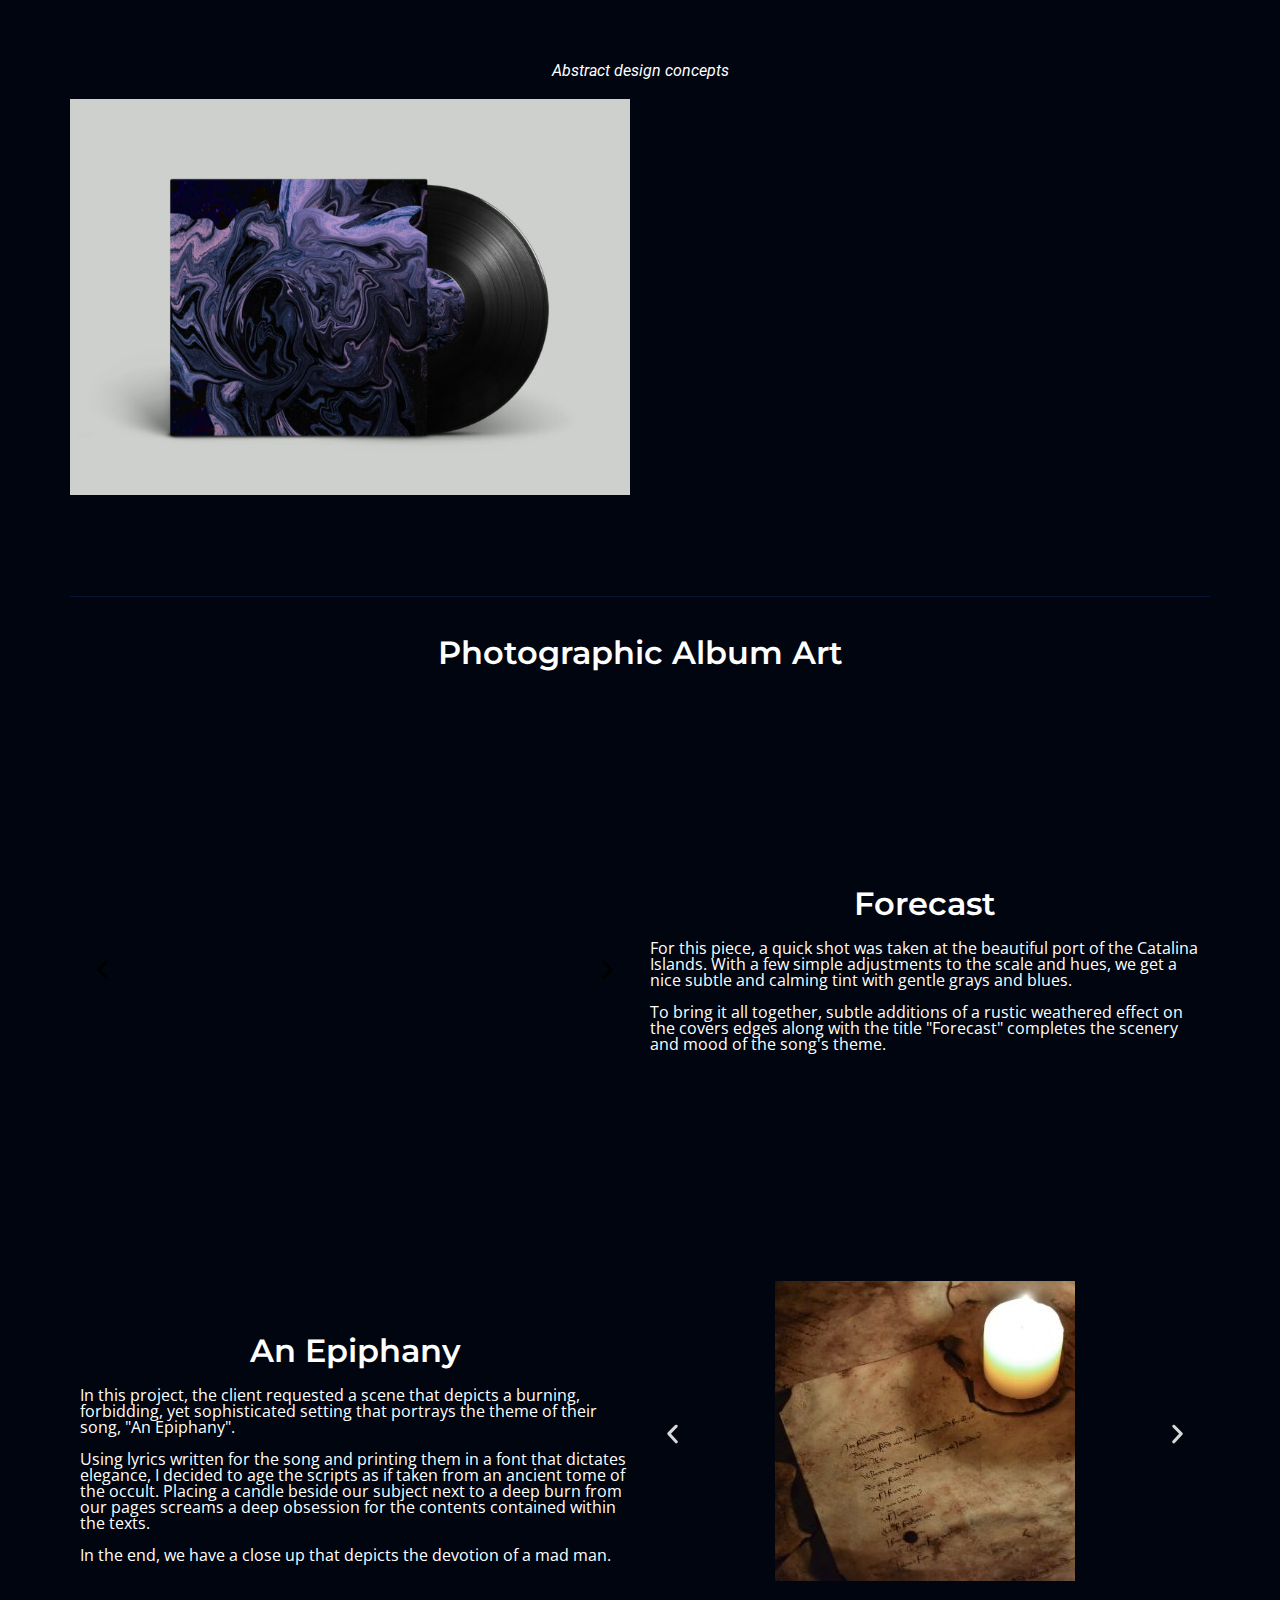
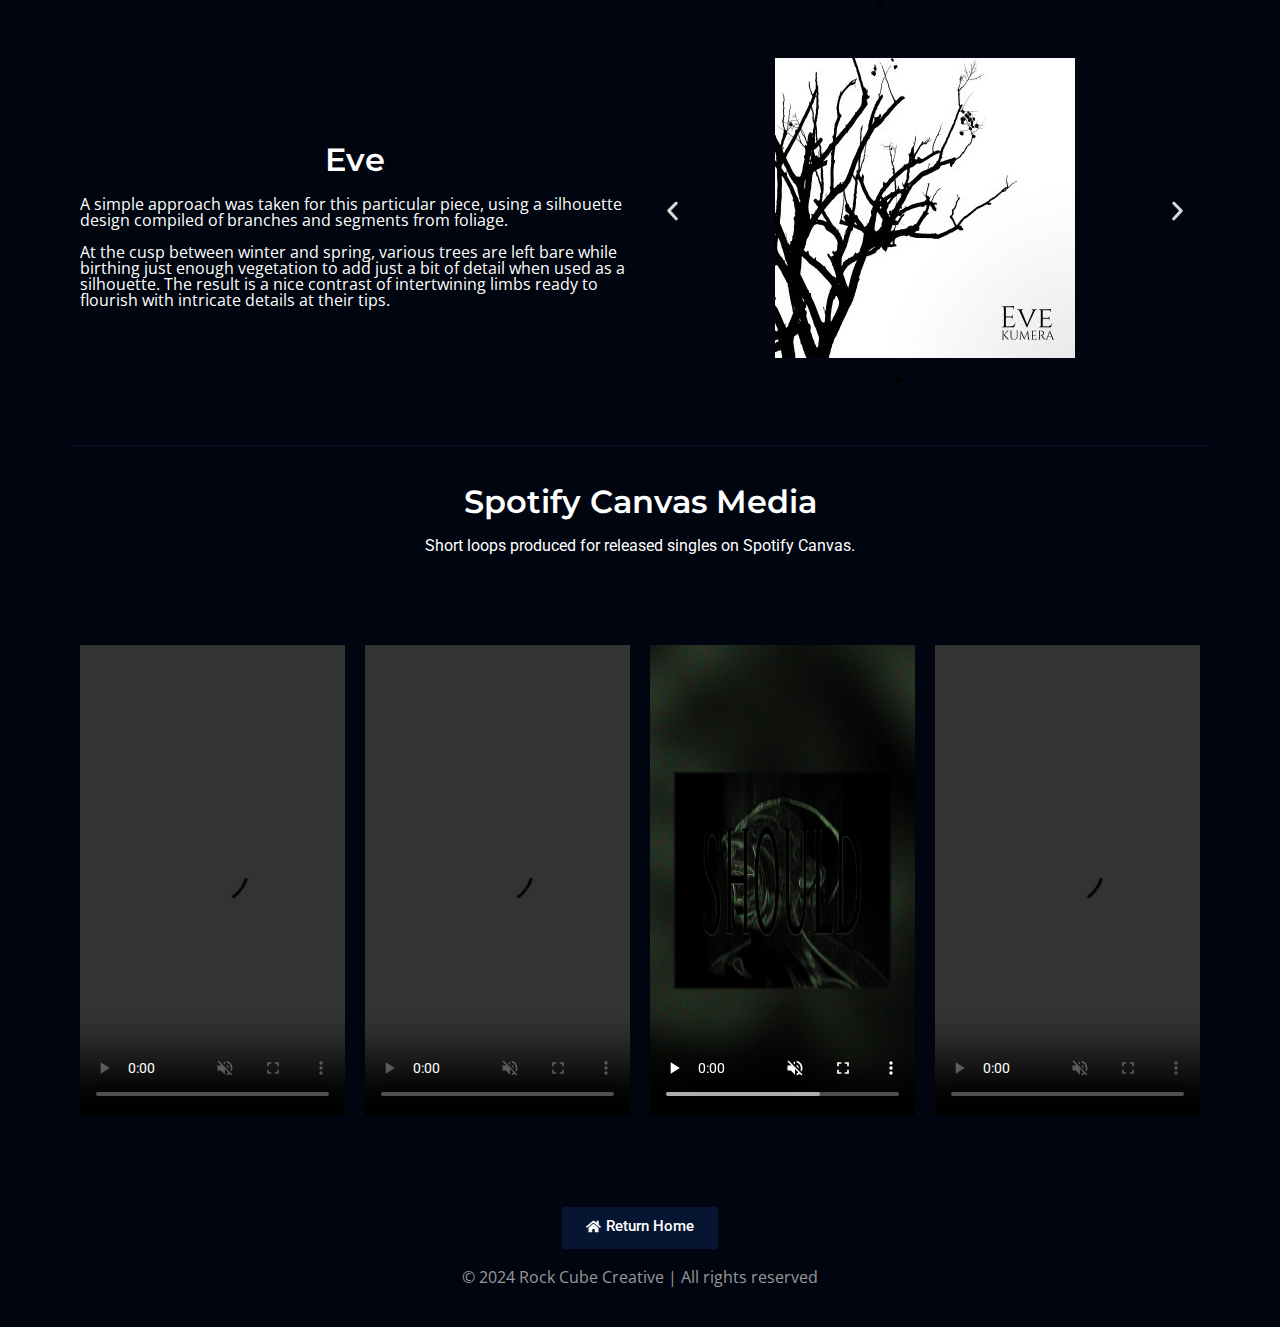
<file: bwg_gallery/album-art/index.html>
<!DOCTYPE html>
<html>
	<head>
		<title>Redirecting...</title>
		<meta http-equiv="refresh" content="0;url=https://joedli.github.io/album-art-and-photography/">
	</head>
	<body>
		<script type="text/javascript">
			window.location = "https://joedli.github.io/album-art-and-photography/";
		</script>

		<p>You are being redirected to <a href="https://joedli.github.io/album-art-and-photography/">https://joedli.github.io/album-art-and-photography/</a></p>
	</body>
</html>
</file>
<file: portfolio/assets/css/noscript.css>
/*
	Phantom by HTML5 UP
	html5up.net | @ajlkn
	Free for personal and commercial use under the CCA 3.0 license (html5up.net/license)
*/

/* Tiles */

	body.is-preload .tiles article {
		-moz-transform: none;
		-webkit-transform: none;
		-ms-transform: none;
		transform: none;
		opacity: 1;
	}
</file>
<file: portfolio/assets/css/main.css>
@import url(fontawesome-all.min.css);
@import url("https://fonts.googleapis.com/css?family=Source+Sans+Pro:300,700,900");

/*
	Phantom by HTML5 UP
	html5up.net | @ajlkn
	Free for personal and commercial use under the CCA 3.0 license (html5up.net/license)
*/

html, body, div, span, applet, object,
iframe, h1, h2, h3, h4, h5, h6, p, blockquote,
pre, a, abbr, acronym, address, big, cite,
code, del, dfn, em, img, ins, kbd, q, s, samp,
small, strike, strong, sub, sup, tt, var, b,
u, i, center, dl, dt, dd, ol, ul, li, fieldset,
form, label, legend, table, caption, tbody,
tfoot, thead, tr, th, td, article, aside,
canvas, details, embed, figure, figcaption,
footer, header, hgroup, menu, nav, output, ruby,
section, summary, time, mark, audio, video {
	margin: 0;
	padding: 0;
	border: 0;
	font-size: 100%;
	font: inherit;
	vertical-align: baseline;}

article, aside, details, figcaption, figure,
footer, header, hgroup, menu, nav, section {
	display: block;}

body {
	line-height: 1;
}

ol, ul {
	list-style: none;
}

blockquote, q {
	quotes: none;
}

	blockquote:before, blockquote:after, q:before, q:after {
		content: '';
		content: none;
	}

table {
	border-collapse: collapse;
	border-spacing: 0;
}

body {
	-webkit-text-size-adjust: none;
}

mark {
	background-color: transparent;
	color: inherit;
}

input::-moz-focus-inner {
	border: 0;
	padding: 0;
}

input, select, textarea {
	-moz-appearance: none;
	-webkit-appearance: none;
	-ms-appearance: none;
	appearance: none;
}

/* Basic */

	@-ms-viewport {
		width: device-width;
	}

	body {
		-ms-overflow-style: scrollbar;
	}

	@media screen and (max-width: 480px) {

		html, body {
			min-width: 320px;
		}

	}

	html {
		box-sizing: border-box;
	}

	*, *:before, *:after {
		box-sizing: inherit;
	}

	body {
		background: #ffffff;
	}

		body.is-preload *, body.is-preload *:before, body.is-preload *:after {
			-moz-animation: none !important;
			-webkit-animation: none !important;
			-ms-animation: none !important;
			animation: none !important;
			-moz-transition: none !important;
			-webkit-transition: none !important;
			-ms-transition: none !important;
			transition: none !important;
		}

/* Type */

	body, input, select, textarea {
		color: #585858;
		font-family: "Source Sans Pro", Helvetica, sans-serif;
		font-size: 16pt;
		font-weight: 300;
		line-height: 1.75;
	}

		@media screen and (max-width: 1680px) {

			body, input, select, textarea {
				font-size: 14pt;
			}

		}

		@media screen and (max-width: 1280px) {

			body, input, select, textarea {
				font-size: 12pt;
			}

		}

	a {
		-moz-transition: border-bottom-color 0.2s ease, color 0.2s ease;
		-webkit-transition: border-bottom-color 0.2s ease, color 0.2s ease;
		-ms-transition: border-bottom-color 0.2s ease, color 0.2s ease;
		transition: border-bottom-color 0.2s ease, color 0.2s ease;
		text-decoration: none;
		color: #585858;
		border-bottom: dotted 1px rgba(88, 88, 88, 0.5);
	}

		a:hover {
			border-bottom-color: transparent;
			color: #f2849e !important;
		}

	strong, b {
		font-weight: 900;
	}

	em, i {
		font-style: italic;
	}

	p {
		margin: 0 0 2em 0;
	}

	h1 {
		font-size: 2.75em;
		font-weight: 700;
		line-height: 1.3;
		margin: 0 0 1em 0;
		letter-spacing: -0.035em;
	}

		h1 a {
			color: inherit;
		}

		@media screen and (max-width: 736px) {

			h1 {
				font-size: 2em;
				margin: 0 0 1em 0;
			}

		}

		@media screen and (max-width: 360px) {

			h1 {
				font-size: 1.75em;
			}

		}

	h2, h3, h4, h5, h6 {
		font-weight: 900;
		line-height: 1.5;
		margin: 0 0 2em 0;
		text-transform: uppercase;
		letter-spacing: 0.35em;
	}

		h2 a, h3 a, h4 a, h5 a, h6 a {
			color: inherit;
		}

	h2 {
		font-size: 1.1em;
	}

	h3 {
		font-size: 1em;
	}

	h4 {
		font-size: 0.8em;
	}

	h5 {
		font-size: 0.8em;
	}

	h6 {
		font-size: 0.8em;
	}

	@media screen and (max-width: 980px) {

		h1 br, h2 br, h3 br, h4 br, h5 br, h6 br {
			display: none;
		}

	}

	@media screen and (max-width: 736px) {

		h2 {
			font-size: 1em;
		}

		h3 {
			font-size: 0.8em;
		}

	}

	sub {
		font-size: 0.8em;
		position: relative;
		top: 0.5em;
	}

	sup {
		font-size: 0.8em;
		position: relative;
		top: -0.5em;
	}

	blockquote {
		border-left: solid 4px #c9c9c9;
		font-style: italic;
		margin: 0 0 2em 0;
		padding: 0.5em 0 0.5em 2em;
	}

	code {
		background: rgba(144, 144, 144, 0.075);
		border-radius: 4px;
		border: solid 1px #c9c9c9;
		font-family: "Courier New", monospace;
		font-size: 0.9em;
		margin: 0 0.25em;
		padding: 0.25em 0.65em;
	}

	pre {
		-webkit-overflow-scrolling: touch;
		font-family: "Courier New", monospace;
		font-size: 0.9em;
		margin: 0 0 2em 0;
	}

		pre code {
			display: block;
			line-height: 1.75;
			padding: 1em 1.5em;
			overflow-x: auto;
		}

	hr {
		border: 0;
		border-bottom: solid 1px #c9c9c9;
		margin: 2em 0;
	}

		hr.major {
			margin: 3em 0;
		}

	.align-left {
		text-align: left;
	}

	.align-center {
		text-align: center;
	}

	.align-right {
		text-align: right;
	}

/* Row */

	.row {
		display: flex;
		flex-wrap: wrap;
		box-sizing: border-box;
		align-items: stretch;
	}

		.row > * {
			box-sizing: border-box;
		}

		.row.gtr-uniform > * > :last-child {
			margin-bottom: 0;
		}

		.row.aln-left {
			justify-content: flex-start;
		}

		.row.aln-center {
			justify-content: center;
		}

		.row.aln-right {
			justify-content: flex-end;
		}

		.row.aln-top {
			align-items: flex-start;
		}

		.row.aln-middle {
			align-items: center;
		}

		.row.aln-bottom {
			align-items: flex-end;
		}

		.row > .imp {
			order: -1;
		}

		.row > .col-1 {
			width: 8.33333%;
		}

		.row > .off-1 {
			margin-left: 8.33333%;
		}

		.row > .col-2 {
			width: 16.66667%;
		}

		.row > .off-2 {
			margin-left: 16.66667%;
		}

		.row > .col-3 {
			width: 25%;
		}

		.row > .off-3 {
			margin-left: 25%;
		}

		.row > .col-4 {
			width: 33.33333%;
		}

		.row > .off-4 {
			margin-left: 33.33333%;
		}

		.row > .col-5 {
			width: 41.66667%;
		}

		.row > .off-5 {
			margin-left: 41.66667%;
		}

		.row > .col-6 {
			width: 50%;
		}

		.row > .off-6 {
			margin-left: 50%;
		}

		.row > .col-7 {
			width: 58.33333%;
		}

		.row > .off-7 {
			margin-left: 58.33333%;
		}

		.row > .col-8 {
			width: 66.66667%;
		}

		.row > .off-8 {
			margin-left: 66.66667%;
		}

		.row > .col-9 {
			width: 75%;
		}

		.row > .off-9 {
			margin-left: 75%;
		}

		.row > .col-10 {
			width: 83.33333%;
		}

		.row > .off-10 {
			margin-left: 83.33333%;
		}

		.row > .col-11 {
			width: 91.66667%;
		}

		.row > .off-11 {
			margin-left: 91.66667%;
		}

		.row > .col-12 {
			width: 100%;
		}

		.row > .off-12 {
			margin-left: 100%;
		}

		.row.gtr-0 {
			margin-top: 0;
			margin-left: 0em;
		}

			.row.gtr-0 > * {
				padding: 0 0 0 0em;
			}

			.row.gtr-0.gtr-uniform {
				margin-top: 0em;
			}

				.row.gtr-0.gtr-uniform > * {
					padding-top: 0em;
				}

		.row.gtr-25 {
			margin-top: 0;
			margin-left: -0.5em;
		}

			.row.gtr-25 > * {
				padding: 0 0 0 0.5em;
			}

			.row.gtr-25.gtr-uniform {
				margin-top: -0.5em;
			}

				.row.gtr-25.gtr-uniform > * {
					padding-top: 0.5em;
				}

		.row.gtr-50 {
			margin-top: 0;
			margin-left: -1em;
		}

			.row.gtr-50 > * {
				padding: 0 0 0 1em;
			}

			.row.gtr-50.gtr-uniform {
				margin-top: -1em;
			}

				.row.gtr-50.gtr-uniform > * {
					padding-top: 1em;
				}

		.row {
			margin-top: 0;
			margin-left: -2em;
		}

			.row > * {
				padding: 0 0 0 2em;
			}

			.row.gtr-uniform {
				margin-top: -2em;
			}

				.row.gtr-uniform > * {
					padding-top: 2em;
				}

		.row.gtr-150 {
			margin-top: 0;
			margin-left: -3em;
		}

			.row.gtr-150 > * {
				padding: 0 0 0 3em;
			}

			.row.gtr-150.gtr-uniform {
				margin-top: -3em;
			}

				.row.gtr-150.gtr-uniform > * {
					padding-top: 3em;
				}

		.row.gtr-200 {
			margin-top: 0;
			margin-left: -4em;
		}

			.row.gtr-200 > * {
				padding: 0 0 0 4em;
			}

			.row.gtr-200.gtr-uniform {
				margin-top: -4em;
			}

				.row.gtr-200.gtr-uniform > * {
					padding-top: 4em;
				}

		@media screen and (max-width: 1680px) {

			.row {
				display: flex;
				flex-wrap: wrap;
				box-sizing: border-box;
				align-items: stretch;
			}

				.row > * {
					box-sizing: border-box;
				}

				.row.gtr-uniform > * > :last-child {
					margin-bottom: 0;
				}

				.row.aln-left {
					justify-content: flex-start;
				}

				.row.aln-center {
					justify-content: center;
				}

				.row.aln-right {
					justify-content: flex-end;
				}

				.row.aln-top {
					align-items: flex-start;
				}

				.row.aln-middle {
					align-items: center;
				}

				.row.aln-bottom {
					align-items: flex-end;
				}

				.row > .imp-xlarge {
					order: -1;
				}

				.row > .col-1-xlarge {
					width: 8.33333%;
				}

				.row > .off-1-xlarge {
					margin-left: 8.33333%;
				}

				.row > .col-2-xlarge {
					width: 16.66667%;
				}

				.row > .off-2-xlarge {
					margin-left: 16.66667%;
				}

				.row > .col-3-xlarge {
					width: 25%;
				}

				.row > .off-3-xlarge {
					margin-left: 25%;
				}

				.row > .col-4-xlarge {
					width: 33.33333%;
				}

				.row > .off-4-xlarge {
					margin-left: 33.33333%;
				}

				.row > .col-5-xlarge {
					width: 41.66667%;
				}

				.row > .off-5-xlarge {
					margin-left: 41.66667%;
				}

				.row > .col-6-xlarge {
					width: 50%;
				}

				.row > .off-6-xlarge {
					margin-left: 50%;
				}

				.row > .col-7-xlarge {
					width: 58.33333%;
				}

				.row > .off-7-xlarge {
					margin-left: 58.33333%;
				}

				.row > .col-8-xlarge {
					width: 66.66667%;
				}

				.row > .off-8-xlarge {
					margin-left: 66.66667%;
				}

				.row > .col-9-xlarge {
					width: 75%;
				}

				.row > .off-9-xlarge {
					margin-left: 75%;
				}

				.row > .col-10-xlarge {
					width: 83.33333%;
				}

				.row > .off-10-xlarge {
					margin-left: 83.33333%;
				}

				.row > .col-11-xlarge {
					width: 91.66667%;
				}

				.row > .off-11-xlarge {
					margin-left: 91.66667%;
				}

				.row > .col-12-xlarge {
					width: 100%;
				}

				.row > .off-12-xlarge {
					margin-left: 100%;
				}

				.row.gtr-0 {
					margin-top: 0;
					margin-left: 0em;
				}

					.row.gtr-0 > * {
						padding: 0 0 0 0em;
					}

					.row.gtr-0.gtr-uniform {
						margin-top: 0em;
					}

						.row.gtr-0.gtr-uniform > * {
							padding-top: 0em;
						}

				.row.gtr-25 {
					margin-top: 0;
					margin-left: -0.5em;
				}

					.row.gtr-25 > * {
						padding: 0 0 0 0.5em;
					}

					.row.gtr-25.gtr-uniform {
						margin-top: -0.5em;
					}

						.row.gtr-25.gtr-uniform > * {
							padding-top: 0.5em;
						}

				.row.gtr-50 {
					margin-top: 0;
					margin-left: -1em;
				}

					.row.gtr-50 > * {
						padding: 0 0 0 1em;
					}

					.row.gtr-50.gtr-uniform {
						margin-top: -1em;
					}

						.row.gtr-50.gtr-uniform > * {
							padding-top: 1em;
						}

				.row {
					margin-top: 0;
					margin-left: -2em;
				}

					.row > * {
						padding: 0 0 0 2em;
					}

					.row.gtr-uniform {
						margin-top: -2em;
					}

						.row.gtr-uniform > * {
							padding-top: 2em;
						}

				.row.gtr-150 {
					margin-top: 0;
					margin-left: -3em;
				}

					.row.gtr-150 > * {
						padding: 0 0 0 3em;
					}

					.row.gtr-150.gtr-uniform {
						margin-top: -3em;
					}

						.row.gtr-150.gtr-uniform > * {
							padding-top: 3em;
						}

				.row.gtr-200 {
					margin-top: 0;
					margin-left: -4em;
				}

					.row.gtr-200 > * {
						padding: 0 0 0 4em;
					}

					.row.gtr-200.gtr-uniform {
						margin-top: -4em;
					}

						.row.gtr-200.gtr-uniform > * {
							padding-top: 4em;
						}

		}

		@media screen and (max-width: 1280px) {

			.row {
				display: flex;
				flex-wrap: wrap;
				box-sizing: border-box;
				align-items: stretch;
			}

				.row > * {
					box-sizing: border-box;
				}

				.row.gtr-uniform > * > :last-child {
					margin-bottom: 0;
				}

				.row.aln-left {
					justify-content: flex-start;
				}

				.row.aln-center {
					justify-content: center;
				}

				.row.aln-right {
					justify-content: flex-end;
				}

				.row.aln-top {
					align-items: flex-start;
				}

				.row.aln-middle {
					align-items: center;
				}

				.row.aln-bottom {
					align-items: flex-end;
				}

				.row > .imp-large {
					order: -1;
				}

				.row > .col-1-large {
					width: 8.33333%;
				}

				.row > .off-1-large {
					margin-left: 8.33333%;
				}

				.row > .col-2-large {
					width: 16.66667%;
				}

				.row > .off-2-large {
					margin-left: 16.66667%;
				}

				.row > .col-3-large {
					width: 25%;
				}

				.row > .off-3-large {
					margin-left: 25%;
				}

				.row > .col-4-large {
					width: 33.33333%;
				}

				.row > .off-4-large {
					margin-left: 33.33333%;
				}

				.row > .col-5-large {
					width: 41.66667%;
				}

				.row > .off-5-large {
					margin-left: 41.66667%;
				}

				.row > .col-6-large {
					width: 50%;
				}

				.row > .off-6-large {
					margin-left: 50%;
				}

				.row > .col-7-large {
					width: 58.33333%;
				}

				.row > .off-7-large {
					margin-left: 58.33333%;
				}

				.row > .col-8-large {
					width: 66.66667%;
				}

				.row > .off-8-large {
					margin-left: 66.66667%;
				}

				.row > .col-9-large {
					width: 75%;
				}

				.row > .off-9-large {
					margin-left: 75%;
				}

				.row > .col-10-large {
					width: 83.33333%;
				}

				.row > .off-10-large {
					margin-left: 83.33333%;
				}

				.row > .col-11-large {
					width: 91.66667%;
				}

				.row > .off-11-large {
					margin-left: 91.66667%;
				}

				.row > .col-12-large {
					width: 100%;
				}

				.row > .off-12-large {
					margin-left: 100%;
				}

				.row.gtr-0 {
					margin-top: 0;
					margin-left: 0em;
				}

					.row.gtr-0 > * {
						padding: 0 0 0 0em;
					}

					.row.gtr-0.gtr-uniform {
						margin-top: 0em;
					}

						.row.gtr-0.gtr-uniform > * {
							padding-top: 0em;
						}

				.row.gtr-25 {
					margin-top: 0;
					margin-left: -0.5em;
				}

					.row.gtr-25 > * {
						padding: 0 0 0 0.5em;
					}

					.row.gtr-25.gtr-uniform {
						margin-top: -0.5em;
					}

						.row.gtr-25.gtr-uniform > * {
							padding-top: 0.5em;
						}

				.row.gtr-50 {
					margin-top: 0;
					margin-left: -1em;
				}

					.row.gtr-50 > * {
						padding: 0 0 0 1em;
					}

					.row.gtr-50.gtr-uniform {
						margin-top: -1em;
					}

						.row.gtr-50.gtr-uniform > * {
							padding-top: 1em;
						}

				.row {
					margin-top: 0;
					margin-left: -2em;
				}

					.row > * {
						padding: 0 0 0 2em;
					}

					.row.gtr-uniform {
						margin-top: -2em;
					}

						.row.gtr-uniform > * {
							padding-top: 2em;
						}

				.row.gtr-150 {
					margin-top: 0;
					margin-left: -3em;
				}

					.row.gtr-150 > * {
						padding: 0 0 0 3em;
					}

					.row.gtr-150.gtr-uniform {
						margin-top: -3em;
					}

						.row.gtr-150.gtr-uniform > * {
							padding-top: 3em;
						}

				.row.gtr-200 {
					margin-top: 0;
					margin-left: -4em;
				}

					.row.gtr-200 > * {
						padding: 0 0 0 4em;
					}

					.row.gtr-200.gtr-uniform {
						margin-top: -4em;
					}

						.row.gtr-200.gtr-uniform > * {
							padding-top: 4em;
						}

		}

		@media screen and (max-width: 980px) {

			.row {
				display: flex;
				flex-wrap: wrap;
				box-sizing: border-box;
				align-items: stretch;
			}

				.row > * {
					box-sizing: border-box;
				}

				.row.gtr-uniform > * > :last-child {
					margin-bottom: 0;
				}

				.row.aln-left {
					justify-content: flex-start;
				}

				.row.aln-center {
					justify-content: center;
				}

				.row.aln-right {
					justify-content: flex-end;
				}

				.row.aln-top {
					align-items: flex-start;
				}

				.row.aln-middle {
					align-items: center;
				}

				.row.aln-bottom {
					align-items: flex-end;
				}

				.row > .imp-medium {
					order: -1;
				}

				.row > .col-1-medium {
					width: 8.33333%;
				}

				.row > .off-1-medium {
					margin-left: 8.33333%;
				}

				.row > .col-2-medium {
					width: 16.66667%;
				}

				.row > .off-2-medium {
					margin-left: 16.66667%;
				}

				.row > .col-3-medium {
					width: 25%;
				}

				.row > .off-3-medium {
					margin-left: 25%;
				}

				.row > .col-4-medium {
					width: 33.33333%;
				}

				.row > .off-4-medium {
					margin-left: 33.33333%;
				}

				.row > .col-5-medium {
					width: 41.66667%;
				}

				.row > .off-5-medium {
					margin-left: 41.66667%;
				}

				.row > .col-6-medium {
					width: 50%;
				}

				.row > .off-6-medium {
					margin-left: 50%;
				}

				.row > .col-7-medium {
					width: 58.33333%;
				}

				.row > .off-7-medium {
					margin-left: 58.33333%;
				}

				.row > .col-8-medium {
					width: 66.66667%;
				}

				.row > .off-8-medium {
					margin-left: 66.66667%;
				}

				.row > .col-9-medium {
					width: 75%;
				}

				.row > .off-9-medium {
					margin-left: 75%;
				}

				.row > .col-10-medium {
					width: 83.33333%;
				}

				.row > .off-10-medium {
					margin-left: 83.33333%;
				}

				.row > .col-11-medium {
					width: 91.66667%;
				}

				.row > .off-11-medium {
					margin-left: 91.66667%;
				}

				.row > .col-12-medium {
					width: 100%;
				}

				.row > .off-12-medium {
					margin-left: 100%;
				}

				.row.gtr-0 {
					margin-top: 0;
					margin-left: 0em;
				}

					.row.gtr-0 > * {
						padding: 0 0 0 0em;
					}

					.row.gtr-0.gtr-uniform {
						margin-top: 0em;
					}

						.row.gtr-0.gtr-uniform > * {
							padding-top: 0em;
						}

				.row.gtr-25 {
					margin-top: 0;
					margin-left: -0.375em;
				}

					.row.gtr-25 > * {
						padding: 0 0 0 0.375em;
					}

					.row.gtr-25.gtr-uniform {
						margin-top: -0.375em;
					}

						.row.gtr-25.gtr-uniform > * {
							padding-top: 0.375em;
						}

				.row.gtr-50 {
					margin-top: 0;
					margin-left: -0.75em;
				}

					.row.gtr-50 > * {
						padding: 0 0 0 0.75em;
					}

					.row.gtr-50.gtr-uniform {
						margin-top: -0.75em;
					}

						.row.gtr-50.gtr-uniform > * {
							padding-top: 0.75em;
						}

				.row {
					margin-top: 0;
					margin-left: -1.5em;
				}

					.row > * {
						padding: 0 0 0 1.5em;
					}

					.row.gtr-uniform {
						margin-top: -1.5em;
					}

						.row.gtr-uniform > * {
							padding-top: 1.5em;
						}

				.row.gtr-150 {
					margin-top: 0;
					margin-left: -2.25em;
				}

					.row.gtr-150 > * {
						padding: 0 0 0 2.25em;
					}

					.row.gtr-150.gtr-uniform {
						margin-top: -2.25em;
					}

						.row.gtr-150.gtr-uniform > * {
							padding-top: 2.25em;
						}

				.row.gtr-200 {
					margin-top: 0;
					margin-left: -3em;
				}

					.row.gtr-200 > * {
						padding: 0 0 0 3em;
					}

					.row.gtr-200.gtr-uniform {
						margin-top: -3em;
					}

						.row.gtr-200.gtr-uniform > * {
							padding-top: 3em;
						}

		}

		@media screen and (max-width: 736px) {

			.row {
				display: flex;
				flex-wrap: wrap;
				box-sizing: border-box;
				align-items: stretch;
			}

				.row > * {
					box-sizing: border-box;
				}

				.row.gtr-uniform > * > :last-child {
					margin-bottom: 0;
				}

				.row.aln-left {
					justify-content: flex-start;
				}

				.row.aln-center {
					justify-content: center;
				}

				.row.aln-right {
					justify-content: flex-end;
				}

				.row.aln-top {
					align-items: flex-start;
				}

				.row.aln-middle {
					align-items: center;
				}

				.row.aln-bottom {
					align-items: flex-end;
				}

				.row > .imp-small {
					order: -1;
				}

				.row > .col-1-small {
					width: 8.33333%;
				}

				.row > .off-1-small {
					margin-left: 8.33333%;
				}

				.row > .col-2-small {
					width: 16.66667%;
				}

				.row > .off-2-small {
					margin-left: 16.66667%;
				}

				.row > .col-3-small {
					width: 25%;
				}

				.row > .off-3-small {
					margin-left: 25%;
				}

				.row > .col-4-small {
					width: 33.33333%;
				}

				.row > .off-4-small {
					margin-left: 33.33333%;
				}

				.row > .col-5-small {
					width: 41.66667%;
				}

				.row > .off-5-small {
					margin-left: 41.66667%;
				}

				.row > .col-6-small {
					width: 50%;
				}

				.row > .off-6-small {
					margin-left: 50%;
				}

				.row > .col-7-small {
					width: 58.33333%;
				}

				.row > .off-7-small {
					margin-left: 58.33333%;
				}

				.row > .col-8-small {
					width: 66.66667%;
				}

				.row > .off-8-small {
					margin-left: 66.66667%;
				}

				.row > .col-9-small {
					width: 75%;
				}

				.row > .off-9-small {
					margin-left: 75%;
				}

				.row > .col-10-small {
					width: 83.33333%;
				}

				.row > .off-10-small {
					margin-left: 83.33333%;
				}

				.row > .col-11-small {
					width: 91.66667%;
				}

				.row > .off-11-small {
					margin-left: 91.66667%;
				}

				.row > .col-12-small {
					width: 100%;
				}

				.row > .off-12-small {
					margin-left: 100%;
				}

				.row.gtr-0 {
					margin-top: 0;
					margin-left: 0em;
				}

					.row.gtr-0 > * {
						padding: 0 0 0 0em;
					}

					.row.gtr-0.gtr-uniform {
						margin-top: 0em;
					}

						.row.gtr-0.gtr-uniform > * {
							padding-top: 0em;
						}

				.row.gtr-25 {
					margin-top: 0;
					margin-left: -0.25em;
				}

					.row.gtr-25 > * {
						padding: 0 0 0 0.25em;
					}

					.row.gtr-25.gtr-uniform {
						margin-top: -0.25em;
					}

						.row.gtr-25.gtr-uniform > * {
							padding-top: 0.25em;
						}

				.row.gtr-50 {
					margin-top: 0;
					margin-left: -0.5em;
				}

					.row.gtr-50 > * {
						padding: 0 0 0 0.5em;
					}

					.row.gtr-50.gtr-uniform {
						margin-top: -0.5em;
					}

						.row.gtr-50.gtr-uniform > * {
							padding-top: 0.5em;
						}

				.row {
					margin-top: 0;
					margin-left: -1em;
				}

					.row > * {
						padding: 0 0 0 1em;
					}

					.row.gtr-uniform {
						margin-top: -1em;
					}

						.row.gtr-uniform > * {
							padding-top: 1em;
						}

				.row.gtr-150 {
					margin-top: 0;
					margin-left: -1.5em;
				}

					.row.gtr-150 > * {
						padding: 0 0 0 1.5em;
					}

					.row.gtr-150.gtr-uniform {
						margin-top: -1.5em;
					}

						.row.gtr-150.gtr-uniform > * {
							padding-top: 1.5em;
						}

				.row.gtr-200 {
					margin-top: 0;
					margin-left: -2em;
				}

					.row.gtr-200 > * {
						padding: 0 0 0 2em;
					}

					.row.gtr-200.gtr-uniform {
						margin-top: -2em;
					}

						.row.gtr-200.gtr-uniform > * {
							padding-top: 2em;
						}

		}

		@media screen and (max-width: 480px) {

			.row {
				display: flex;
				flex-wrap: wrap;
				box-sizing: border-box;
				align-items: stretch;
			}

				.row > * {
					box-sizing: border-box;
				}

				.row.gtr-uniform > * > :last-child {
					margin-bottom: 0;
				}

				.row.aln-left {
					justify-content: flex-start;
				}

				.row.aln-center {
					justify-content: center;
				}

				.row.aln-right {
					justify-content: flex-end;
				}

				.row.aln-top {
					align-items: flex-start;
				}

				.row.aln-middle {
					align-items: center;
				}

				.row.aln-bottom {
					align-items: flex-end;
				}

				.row > .imp-xsmall {
					order: -1;
				}

				.row > .col-1-xsmall {
					width: 8.33333%;
				}

				.row > .off-1-xsmall {
					margin-left: 8.33333%;
				}

				.row > .col-2-xsmall {
					width: 16.66667%;
				}

				.row > .off-2-xsmall {
					margin-left: 16.66667%;
				}

				.row > .col-3-xsmall {
					width: 25%;
				}

				.row > .off-3-xsmall {
					margin-left: 25%;
				}

				.row > .col-4-xsmall {
					width: 33.33333%;
				}

				.row > .off-4-xsmall {
					margin-left: 33.33333%;
				}

				.row > .col-5-xsmall {
					width: 41.66667%;
				}

				.row > .off-5-xsmall {
					margin-left: 41.66667%;
				}

				.row > .col-6-xsmall {
					width: 50%;
				}

				.row > .off-6-xsmall {
					margin-left: 50%;
				}

				.row > .col-7-xsmall {
					width: 58.33333%;
				}

				.row > .off-7-xsmall {
					margin-left: 58.33333%;
				}

				.row > .col-8-xsmall {
					width: 66.66667%;
				}

				.row > .off-8-xsmall {
					margin-left: 66.66667%;
				}

				.row > .col-9-xsmall {
					width: 75%;
				}

				.row > .off-9-xsmall {
					margin-left: 75%;
				}

				.row > .col-10-xsmall {
					width: 83.33333%;
				}

				.row > .off-10-xsmall {
					margin-left: 83.33333%;
				}

				.row > .col-11-xsmall {
					width: 91.66667%;
				}

				.row > .off-11-xsmall {
					margin-left: 91.66667%;
				}

				.row > .col-12-xsmall {
					width: 100%;
				}

				.row > .off-12-xsmall {
					margin-left: 100%;
				}

				.row.gtr-0 {
					margin-top: 0;
					margin-left: 0em;
				}

					.row.gtr-0 > * {
						padding: 0 0 0 0em;
					}

					.row.gtr-0.gtr-uniform {
						margin-top: 0em;
					}

						.row.gtr-0.gtr-uniform > * {
							padding-top: 0em;
						}

				.row.gtr-25 {
					margin-top: 0;
					margin-left: -0.25em;
				}

					.row.gtr-25 > * {
						padding: 0 0 0 0.25em;
					}

					.row.gtr-25.gtr-uniform {
						margin-top: -0.25em;
					}

						.row.gtr-25.gtr-uniform > * {
							padding-top: 0.25em;
						}

				.row.gtr-50 {
					margin-top: 0;
					margin-left: -0.5em;
				}

					.row.gtr-50 > * {
						padding: 0 0 0 0.5em;
					}

					.row.gtr-50.gtr-uniform {
						margin-top: -0.5em;
					}

						.row.gtr-50.gtr-uniform > * {
							padding-top: 0.5em;
						}

				.row {
					margin-top: 0;
					margin-left: -1em;
				}

					.row > * {
						padding: 0 0 0 1em;
					}

					.row.gtr-uniform {
						margin-top: -1em;
					}

						.row.gtr-uniform > * {
							padding-top: 1em;
						}

				.row.gtr-150 {
					margin-top: 0;
					margin-left: -1.5em;
				}

					.row.gtr-150 > * {
						padding: 0 0 0 1.5em;
					}

					.row.gtr-150.gtr-uniform {
						margin-top: -1.5em;
					}

						.row.gtr-150.gtr-uniform > * {
							padding-top: 1.5em;
						}

				.row.gtr-200 {
					margin-top: 0;
					margin-left: -2em;
				}

					.row.gtr-200 > * {
						padding: 0 0 0 2em;
					}

					.row.gtr-200.gtr-uniform {
						margin-top: -2em;
					}

						.row.gtr-200.gtr-uniform > * {
							padding-top: 2em;
						}

		}

/* Section/Article */

	section.special, article.special {
		text-align: center;
	}

	header p {
		margin-top: -1em;
	}

	@media screen and (max-width: 736px) {

		header p {
			margin-top: 0;
		}

	}

/* Icon */

	.icon {
		text-decoration: none;
		border-bottom: none;
		position: relative;
	}

		.icon:before {
			-moz-osx-font-smoothing: grayscale;
			-webkit-font-smoothing: antialiased;
			display: inline-block;
			font-style: normal;
			font-variant: normal;
			text-rendering: auto;
			line-height: 1;
			text-transform: none !important;
			font-family: 'Font Awesome 5 Free';
			font-weight: 400;
		}

		.icon > .label {
			display: none;
		}

		.icon:before {
			line-height: inherit;
		}

		.icon.solid:before {
			font-weight: 900;
		}

		.icon.brands:before {
			font-family: 'Font Awesome 5 Brands';
		}

		.icon.style2 {
			-moz-transition: background-color 0.2s ease-in-out, color 0.2s ease-in-out, border-color 0.2s ease-in-out;
			-webkit-transition: background-color 0.2s ease-in-out, color 0.2s ease-in-out, border-color 0.2s ease-in-out;
			-ms-transition: background-color 0.2s ease-in-out, color 0.2s ease-in-out, border-color 0.2s ease-in-out;
			transition: background-color 0.2s ease-in-out, color 0.2s ease-in-out, border-color 0.2s ease-in-out;
			background-color: transparent;
			border: solid 1px #c9c9c9;
			border-radius: 4px;
			width: 2.65em;
			height: 2.65em;
			display: inline-block;
			text-align: center;
			line-height: 2.65em;
			color: inherit;
		}

			.icon.style2:before {
				font-size: 1.1em;
			}

			.icon.style2:hover {
				color: #f2849e;
				border-color: #f2849e;
			}

			.icon.style2:active {
				background-color: rgba(242, 132, 158, 0.1);
			}

/* List */

	ol {
		list-style: decimal;
		margin: 0 0 2em 0;
		padding-left: 1.25em;
	}

		ol li {
			padding-left: 0.25em;
		}

	ul {
		list-style: disc;
		margin: 0 0 2em 0;
		padding-left: 1em;
	}

		ul li {
			padding-left: 0.5em;
		}

		ul.alt {
			list-style: none;
			padding-left: 0;
		}

			ul.alt li {
				border-top: solid 1px #c9c9c9;
				padding: 0.5em 0;
			}

				ul.alt li:first-child {
					border-top: 0;
					padding-top: 0;
				}

	dl {
		margin: 0 0 2em 0;
	}

		dl dt {
			display: block;
			font-weight: 900;
			margin: 0 0 1em 0;
		}

		dl dd {
			margin-left: 2em;
		}

/* Actions */

	ul.actions {
		display: -moz-flex;
		display: -webkit-flex;
		display: -ms-flex;
		display: flex;
		cursor: default;
		list-style: none;
		margin-left: -1em;
		padding-left: 0;
	}

		ul.actions li {
			padding: 0 0 0 1em;
			vertical-align: middle;
		}

		ul.actions.special {
			-moz-justify-content: center;
			-webkit-justify-content: center;
			-ms-justify-content: center;
			justify-content: center;
			width: 100%;
			margin-left: 0;
		}

			ul.actions.special li:first-child {
				padding-left: 0;
			}

		ul.actions.stacked {
			-moz-flex-direction: column;
			-webkit-flex-direction: column;
			-ms-flex-direction: column;
			flex-direction: column;
			margin-left: 0;
		}

			ul.actions.stacked li {
				padding: 1.3em 0 0 0;
			}

				ul.actions.stacked li:first-child {
					padding-top: 0;
				}

		ul.actions.fit {
			width: calc(100% + 1em);
		}

			ul.actions.fit li {
				-moz-flex-grow: 1;
				-webkit-flex-grow: 1;
				-ms-flex-grow: 1;
				flex-grow: 1;
				-moz-flex-shrink: 1;
				-webkit-flex-shrink: 1;
				-ms-flex-shrink: 1;
				flex-shrink: 1;
				width: 100%;
			}

				ul.actions.fit li > * {
					width: 100%;
				}

			ul.actions.fit.stacked {
				width: 100%;
			}

		@media screen and (max-width: 480px) {

			ul.actions:not(.fixed) {
				-moz-flex-direction: column;
				-webkit-flex-direction: column;
				-ms-flex-direction: column;
				flex-direction: column;
				margin-left: 0;
				width: 100% !important;
			}

				ul.actions:not(.fixed) li {
					-moz-flex-grow: 1;
					-webkit-flex-grow: 1;
					-ms-flex-grow: 1;
					flex-grow: 1;
					-moz-flex-shrink: 1;
					-webkit-flex-shrink: 1;
					-ms-flex-shrink: 1;
					flex-shrink: 1;
					padding: 1em 0 0 0;
					text-align: center;
					width: 100%;
				}

					ul.actions:not(.fixed) li > * {
						width: 100%;
					}

					ul.actions:not(.fixed) li:first-child {
						padding-top: 0;
					}

					ul.actions:not(.fixed) li input[type="submit"],
					ul.actions:not(.fixed) li input[type="reset"],
					ul.actions:not(.fixed) li input[type="button"],
					ul.actions:not(.fixed) li button,
					ul.actions:not(.fixed) li .button {
						width: 100%;
					}

						ul.actions:not(.fixed) li input[type="submit"].icon:before,
						ul.actions:not(.fixed) li input[type="reset"].icon:before,
						ul.actions:not(.fixed) li input[type="button"].icon:before,
						ul.actions:not(.fixed) li button.icon:before,
						ul.actions:not(.fixed) li .button.icon:before {
							margin-left: -0.5rem;
						}

		}

/* Icons */

	ul.icons {
		cursor: default;
		list-style: none;
		padding-left: 0;
		margin: -1em 0 2em -1em;
	}

		ul.icons li {
			display: inline-block;
			padding: 1em 0 0 1em;
		}

/* Form */

	form {
		margin: 0 0 2em 0;
		overflow-x: hidden;
	}

		form > :last-child {
			margin-bottom: 0;
		}

		form > .fields {
			display: -moz-flex;
			display: -webkit-flex;
			display: -ms-flex;
			display: flex;
			-moz-flex-wrap: wrap;
			-webkit-flex-wrap: wrap;
			-ms-flex-wrap: wrap;
			flex-wrap: wrap;
			width: calc(100% + 3em);
			margin: -1.5em 0 2em -1.5em;
		}

			form > .fields > .field {
				-moz-flex-grow: 0;
				-webkit-flex-grow: 0;
				-ms-flex-grow: 0;
				flex-grow: 0;
				-moz-flex-shrink: 0;
				-webkit-flex-shrink: 0;
				-ms-flex-shrink: 0;
				flex-shrink: 0;
				padding: 1.5em 0 0 1.5em;
				width: calc(100% - 1.5em);
			}

				form > .fields > .field.half {
					width: calc(50% - 0.75em);
				}

				form > .fields > .field.third {
					width: calc(100%/3 - 0.5em);
				}

				form > .fields > .field.quarter {
					width: calc(25% - 0.375em);
				}

		@media screen and (max-width: 480px) {

			form > .fields {
				width: calc(100% + 3em);
				margin: -1.5em 0 2em -1.5em;
			}

				form > .fields > .field {
					padding: 1.5em 0 0 1.5em;
					width: calc(100% - 1.5em);
				}

					form > .fields > .field.half {
						width: calc(100% - 1.5em);
					}

					form > .fields > .field.third {
						width: calc(100% - 1.5em);
					}

					form > .fields > .field.quarter {
						width: calc(100% - 1.5em);
					}

		}

	label {
		display: block;
		font-size: 0.9em;
		font-weight: 900;
		margin: 0 0 1em 0;
	}

	input[type="text"],
	input[type="password"],
	input[type="email"],
	input[type="tel"],
	select,
	textarea {
		-moz-appearance: none;
		-webkit-appearance: none;
		-ms-appearance: none;
		appearance: none;
		background-color: transparent;
		border: none;
		border-radius: 0;
		border-bottom: solid 1px #c9c9c9;
		color: inherit;
		display: block;
		outline: 0;
		padding: 0;
		text-decoration: none;
		width: 100%;
	}

		input[type="text"]:invalid,
		input[type="password"]:invalid,
		input[type="email"]:invalid,
		input[type="tel"]:invalid,
		select:invalid,
		textarea:invalid {
			box-shadow: none;
		}

		input[type="text"]:focus,
		input[type="password"]:focus,
		input[type="email"]:focus,
		input[type="tel"]:focus,
		select:focus,
		textarea:focus {
			border-bottom-color: #f2849e;
			box-shadow: inset 0 -1px 0 0 #f2849e;
		}

	select {
		background-image: url("data:image/svg+xml;charset=utf8,%3Csvg xmlns='http://www.w3.org/2000/svg' width='40' height='40' preserveAspectRatio='none' viewBox='0 0 40 40'%3E%3Cpath d='M9.4,12.3l10.4,10.4l10.4-10.4c0.2-0.2,0.5-0.4,0.9-0.4c0.3,0,0.6,0.1,0.9,0.4l3.3,3.3c0.2,0.2,0.4,0.5,0.4,0.9 c0,0.4-0.1,0.6-0.4,0.9L20.7,31.9c-0.2,0.2-0.5,0.4-0.9,0.4c-0.3,0-0.6-0.1-0.9-0.4L4.3,17.3c-0.2-0.2-0.4-0.5-0.4-0.9 c0-0.4,0.1-0.6,0.4-0.9l3.3-3.3c0.2-0.2,0.5-0.4,0.9-0.4S9.1,12.1,9.4,12.3z' fill='%23c9c9c9' /%3E%3C/svg%3E");
		background-size: 1.25rem;
		background-repeat: no-repeat;
		background-position: calc(100% - 1rem) center;
		height: 3em;
		padding-right: 3em;
		text-overflow: ellipsis;
	}

		select option {
			background: #ffffff;
		}

		select:focus::-ms-value {
			background-color: transparent;
		}

		select::-ms-expand {
			display: none;
		}

	input[type="text"],
	input[type="password"],
	input[type="email"],
	select {
		height: 3em;
	}

	textarea {
		padding: 0;
		min-height: 3.75em;
	}

	input[type="checkbox"],
	input[type="radio"] {
		-moz-appearance: none;
		-webkit-appearance: none;
		-ms-appearance: none;
		appearance: none;
		display: block;
		float: left;
		margin-right: -2em;
		opacity: 0;
		width: 1em;
		z-index: -1;
	}

		input[type="checkbox"] + label,
		input[type="radio"] + label {
			text-decoration: none;
			color: #585858;
			cursor: pointer;
			display: inline-block;
			font-size: 1em;
			font-weight: 300;
			padding-left: 2.55em;
			padding-right: 0.75em;
			position: relative;
		}

			input[type="checkbox"] + label:before,
			input[type="radio"] + label:before {
				-moz-osx-font-smoothing: grayscale;
				-webkit-font-smoothing: antialiased;
				display: inline-block;
				font-style: normal;
				font-variant: normal;
				text-rendering: auto;
				line-height: 1;
				text-transform: none !important;
				font-family: 'Font Awesome 5 Free';
				font-weight: 900;
			}

			input[type="checkbox"] + label:before,
			input[type="radio"] + label:before {
				border-radius: 4px;
				border: solid 1px #c9c9c9;
				content: '';
				display: inline-block;
				font-size: 0.8em;
				height: 2.25em;
				left: 0;
				line-height: 2.25em;
				position: absolute;
				text-align: center;
				top: 0;
				width: 2.25em;
			}

		input[type="checkbox"]:checked + label:before,
		input[type="radio"]:checked + label:before {
			background: #585858;
			border-color: #585858;
			color: #ffffff;
			content: '\f00c';
		}

		input[type="checkbox"]:focus + label:before,
		input[type="radio"]:focus + label:before {
			border-color: #f2849e;
			box-shadow: 0 0 0 1px #f2849e;
		}

	input[type="checkbox"] + label:before {
		border-radius: 4px;
	}

	input[type="radio"] + label:before {
		border-radius: 100%;
	}

/* Box */

	.box {
		border-radius: 4px;
		border: solid 1px #c9c9c9;
		margin-bottom: 2em;
		padding: 1.5em;
	}

		.box > :last-child,
		.box > :last-child > :last-child,
		.box > :last-child > :last-child > :last-child {
			margin-bottom: 0;
		}

		.box.alt {
			border: 0;
			border-radius: 0;
			padding: 0;
		}

/* Image */

	.image {
		border-radius: 4px;
		border: 0;
		display: inline-block;
		position: relative;
	}

		.image img {
			border-radius: 4px;
			display: block;
		}

		.image.left, .image.right {
			max-width: 40%;
		}

			.image.left img, .image.right img {
				width: 100%;
			}

		.image.left {
			float: left;
			padding: 0 1.5em 1em 0;
			top: 0.25em;
		}

		.image.right {
			float: right;
			padding: 0 0 1em 1.5em;
			top: 0.25em;
		}

		.image.fit {
			display: block;
			margin: 0 0 2em 0;
			width: 100%;
		}

			.image.fit img {
				width: 100%;
			}

		.image.main {
			display: block;
			margin: 0 0 3em 0;
			width: 100%;
		}

			.image.main img {
				width: 100%;
			}

			@media screen and (max-width: 736px) {

				.image.main {
					margin: 0 0 2em 0;
				}

			}

/* Table */

	.table-wrapper {
		-webkit-overflow-scrolling: touch;
		overflow-x: auto;
	}

	table {
		margin: 0 0 2em 0;
		width: 100%;
	}

		table tbody tr {
			border: solid 1px #c9c9c9;
			border-left: 0;
			border-right: 0;
		}

			table tbody tr:nth-child(2n + 1) {
				background-color: rgba(144, 144, 144, 0.075);
			}

		table td {
			padding: 0.75em 0.75em;
		}

		table th {
			font-size: 0.9em;
			font-weight: 900;
			padding: 0 0.75em 0.75em 0.75em;
			text-align: left;
		}

		table thead {
			border-bottom: solid 2px #c9c9c9;
		}

		table tfoot {
			border-top: solid 2px #c9c9c9;
		}

		table.alt {
			border-collapse: separate;
		}

			table.alt tbody tr td {
				border: solid 1px #c9c9c9;
				border-left-width: 0;
				border-top-width: 0;
			}

				table.alt tbody tr td:first-child {
					border-left-width: 1px;
				}

			table.alt tbody tr:first-child td {
				border-top-width: 1px;
			}

			table.alt thead {
				border-bottom: 0;
			}

			table.alt tfoot {
				border-top: 0;
			}

/* Button */

	input[type="submit"],
	input[type="reset"],
	input[type="button"],
	button,
	.button {
		-moz-appearance: none;
		-webkit-appearance: none;
		-ms-appearance: none;
		appearance: none;
		-moz-transition: background-color 0.2s ease-in-out, color 0.2s ease-in-out, box-shadow 0.2s ease-in-out;
		-webkit-transition: background-color 0.2s ease-in-out, color 0.2s ease-in-out, box-shadow 0.2s ease-in-out;
		-ms-transition: background-color 0.2s ease-in-out, color 0.2s ease-in-out, box-shadow 0.2s ease-in-out;
		transition: background-color 0.2s ease-in-out, color 0.2s ease-in-out, box-shadow 0.2s ease-in-out;
		background-color: transparent;
		border-radius: 4px;
		border: 0;
		box-shadow: inset 0 0 0 2px #585858;
		color: #585858 !important;
		cursor: pointer;
		display: inline-block;
		font-size: 0.8em;
		font-weight: 900;
		height: 3.5em;
		letter-spacing: 0.35em;
		line-height: 3.45em;
		overflow: hidden;
		padding: 0 1.25em 0 1.6em;
		text-align: center;
		text-decoration: none;
		text-overflow: ellipsis;
		text-transform: uppercase;
		white-space: nowrap;
	}

		input[type="submit"].icon:before,
		input[type="reset"].icon:before,
		input[type="button"].icon:before,
		button.icon:before,
		.button.icon:before {
			margin-right: 0.5em;
		}

		input[type="submit"].fit,
		input[type="reset"].fit,
		input[type="button"].fit,
		button.fit,
		.button.fit {
			width: 100%;
		}

		input[type="submit"]:hover,
		input[type="reset"]:hover,
		input[type="button"]:hover,
		button:hover,
		.button:hover {
			color: #f2849e !important;
			box-shadow: inset 0 0 0 2px #f2849e;
		}

		input[type="submit"]:active,
		input[type="reset"]:active,
		input[type="button"]:active,
		button:active,
		.button:active {
			background-color: rgba(242, 132, 158, 0.1);
		}

		input[type="submit"].small,
		input[type="reset"].small,
		input[type="button"].small,
		button.small,
		.button.small {
			font-size: 0.6em;
		}

		input[type="submit"].large,
		input[type="reset"].large,
		input[type="button"].large,
		button.large,
		.button.large {
			font-size: 1em;
		}

		input[type="submit"].primary,
		input[type="reset"].primary,
		input[type="button"].primary,
		button.primary,
		.button.primary {
			box-shadow: none;
			background-color: #585858;
			color: #ffffff !important;
		}

			input[type="submit"].primary:hover,
			input[type="reset"].primary:hover,
			input[type="button"].primary:hover,
			button.primary:hover,
			.button.primary:hover {
				background-color: #f2849e;
			}

			input[type="submit"].primary:active,
			input[type="reset"].primary:active,
			input[type="button"].primary:active,
			button.primary:active,
			.button.primary:active {
				background-color: #ee5f81;
			}

		input[type="submit"].disabled, input[type="submit"]:disabled,
		input[type="reset"].disabled,
		input[type="reset"]:disabled,
		input[type="button"].disabled,
		input[type="button"]:disabled,
		button.disabled,
		button:disabled,
		.button.disabled,
		.button:disabled {
			pointer-events: none;
			opacity: 0.25;
		}

/* Tiles */

	.tiles {
		display: -moz-flex;
		display: -webkit-flex;
		display: -ms-flex;
		display: flex;
		-moz-flex-wrap: wrap;
		-webkit-flex-wrap: wrap;
		-ms-flex-wrap: wrap;
		flex-wrap: wrap;
		postiion: relative;
		margin: -2.5em 0 0 -2.5em;
	}

		.tiles article {
			-moz-transition: -moz-transform 0.5s ease, opacity 0.5s ease;
			-webkit-transition: -webkit-transform 0.5s ease, opacity 0.5s ease;
			-ms-transition: -ms-transform 0.5s ease, opacity 0.5s ease;
			transition: transform 0.5s ease, opacity 0.5s ease;
			position: relative;
			width: calc(33.33333% - 2.5em);
			margin: 2.5em 0 0 2.5em;
		}

			.tiles article > .image {
				-moz-transition: -moz-transform 0.5s ease;
				-webkit-transition: -webkit-transform 0.5s ease;
				-ms-transition: -ms-transform 0.5s ease;
				transition: transform 0.5s ease;
				position: relative;
				display: block;
				width: 100%;
				border-radius: 4px;
				overflow: hidden;
			}

				.tiles article > .image img {
					display: block;
					width: 100%;
				}

				.tiles article > .image:before {
					pointer-events: none;
					-moz-transition: background-color 0.5s ease, opacity 0.5s ease;
					-webkit-transition: background-color 0.5s ease, opacity 0.5s ease;
					-ms-transition: background-color 0.5s ease, opacity 0.5s ease;
					transition: background-color 0.5s ease, opacity 0.5s ease;
					content: '';
					display: block;
					position: absolute;
					top: 0;
					left: 0;
					width: 100%;
					height: 100%;
					opacity: 1.0;
					z-index: 1;
					opacity: 0.8;
				}

				.tiles article > .image:after {
					pointer-events: none;
					-moz-transition: opacity 0.5s ease;
					-webkit-transition: opacity 0.5s ease;
					-ms-transition: opacity 0.5s ease;
					transition: opacity 0.5s ease;
					content: '';
					display: block;
					position: absolute;
					top: 0;
					left: 0;
					width: 100%;
					height: 100%;
					background-image: url("data:image/svg+xml;charset=utf8,%3Csvg xmlns='http://www.w3.org/2000/svg' width='100' height='100' viewBox='0 0 100 100' preserveAspectRatio='none'%3E%3Cstyle%3Eline %7B stroke-width: 0.25px%3B stroke: %23ffffff%3B %7D%3C/style%3E%3Cline x1='0' y1='0' x2='100' y2='100' /%3E%3Cline x1='100' y1='0' x2='0' y2='100' /%3E%3C/svg%3E");
					background-position: center;
					background-repeat: no-repeat;
					background-size: 100% 100%;
					opacity: 0.25;
					z-index: 2;
				}

			.tiles article > a {
				display: -moz-flex;
				display: -webkit-flex;
				display: -ms-flex;
				display: flex;
				-moz-flex-direction: column;
				-webkit-flex-direction: column;
				-ms-flex-direction: column;
				flex-direction: column;
				-moz-align-items: center;
				-webkit-align-items: center;
				-ms-align-items: center;
				align-items: center;
				-moz-justify-content: center;
				-webkit-justify-content: center;
				-ms-justify-content: center;
				justify-content: center;
				-moz-transition: background-color 0.5s ease, -moz-transform 0.5s ease;
				-webkit-transition: background-color 0.5s ease, -webkit-transform 0.5s ease;
				-ms-transition: background-color 0.5s ease, -ms-transform 0.5s ease;
				transition: background-color 0.5s ease, transform 0.5s ease;
				position: absolute;
				top: 0;
				left: 0;
				width: 100%;
				height: 100%;
				padding: 1em;
				border-radius: 4px;
				border-bottom: 0;
				color: #ffffff;
				text-align: center;
				text-decoration: none;
				z-index: 3;
			}

				.tiles article > a > :last-child {
					margin: 0;
				}

				.tiles article > a:hover {
					color: #ffffff !important;
				}

				.tiles article > a h2 {
					margin: 0;
				}

				.tiles article > a .content {
					-moz-transition: max-height 0.5s ease, opacity 0.5s ease;
					-webkit-transition: max-height 0.5s ease, opacity 0.5s ease;
					-ms-transition: max-height 0.5s ease, opacity 0.5s ease;
					transition: max-height 0.5s ease, opacity 0.5s ease;
					width: 100%;
					max-height: 0;
					line-height: 1.5;
					margin-top: 0.35em;
					opacity: 0;
				}

					.tiles article > a .content > :last-child {
						margin-bottom: 0;
					}

			.tiles article.style1 > .image:before {
				background-color: #f2849e;
			}

			.tiles article.style2 > .image:before {
				background-color: #7ecaf6;
			}

			.tiles article.style3 > .image:before {
				background-color: #7bd0c1;
			}

			.tiles article.style4 > .image:before {
				background-color: #c75b9b;
			}

			.tiles article.style5 > .image:before {
				background-color: #ae85ca;
			}

			.tiles article.style6 > .image:before {
				background-color: #8499e7;
			}

			body:not(.is-touch) .tiles article:hover > .image {
				-moz-transform: scale(1.1);
				-webkit-transform: scale(1.1);
				-ms-transform: scale(1.1);
				transform: scale(1.1);
			}

				body:not(.is-touch) .tiles article:hover > .image:before {
					background-color: #333333;
					opacity: 0.35;
				}

				body:not(.is-touch) .tiles article:hover > .image:after {
					opacity: 0;
				}

			body:not(.is-touch) .tiles article:hover .content {
				max-height: 15em;
				opacity: 1;
			}

		* + .tiles {
			margin-top: 2em;
		}

		body.is-preload .tiles article {
			-moz-transform: scale(0.9);
			-webkit-transform: scale(0.9);
			-ms-transform: scale(0.9);
			transform: scale(0.9);
			opacity: 0;
		}

		body.is-touch .tiles article .content {
			max-height: 15em;
			opacity: 1;
		}

		@media screen and (max-width: 1280px) {

			.tiles {
				margin: -1.25em 0 0 -1.25em;
			}

				.tiles article {
					width: calc(33.33333% - 1.25em);
					margin: 1.25em 0 0 1.25em;
				}

		}

		@media screen and (max-width: 980px) {

			.tiles {
				margin: -2.5em 0 0 -2.5em;
			}

				.tiles article {
					width: calc(50% - 2.5em);
					margin: 2.5em 0 0 2.5em;
				}

		}

		@media screen and (max-width: 736px) {

			.tiles {
				margin: -1.25em 0 0 -1.25em;
			}

				.tiles article {
					width: calc(50% - 1.25em);
					margin: 1.25em 0 0 1.25em;
				}

					.tiles article:hover > .image {
						-moz-transform: scale(1.0);
						-webkit-transform: scale(1.0);
						-ms-transform: scale(1.0);
						transform: scale(1.0);
					}

		}

		@media screen and (max-width: 480px) {

			.tiles {
				margin: 0;
			}

				.tiles article {
					width: 100%;
					margin: 1.25em 0 0 0;
				}

		}

/* Header */

	#header {
		padding: 8em 0 0.1em 0 ;
	}

		#header .logo {
			display: block;
			border-bottom: 0;
			color: inherit;
			font-weight: 900;
			letter-spacing: 0.35em;
			margin: 0 0 2.5em 0;
			text-decoration: none;
			text-transform: uppercase;
			display: inline-block;
		}

			#header .logo > * {
				display: inline-block;
				vertical-align: middle;
			}

			#header .logo .symbol {
				margin-right: 0.65em;
			}

				#header .logo .symbol img {
					display: block;
					width: 2em;
					height: 2em;
				}

		#header nav {
			position: fixed;
			right: 2em;
			top: 2em;
			z-index: 10000;
		}

			#header nav ul {
				display: -moz-flex;
				display: -webkit-flex;
				display: -ms-flex;
				display: flex;
				-moz-align-items: center;
				-webkit-align-items: center;
				-ms-align-items: center;
				align-items: center;
				list-style: none;
				margin: 0;
				padding: 0;
			}

				#header nav ul li {
					display: block;
					padding: 0;
				}

					#header nav ul li a {
						display: block;
						position: relative;
						height: 3em;
						line-height: 3em;
						padding: 0 1.5em;
						background-color: rgba(255, 255, 255, 0.5);
						border-radius: 4px;
						border: 0;
						font-size: 0.8em;
						font-weight: 900;
						letter-spacing: 0.35em;
						text-transform: uppercase;
					}

					#header nav ul li a[href="#menu"] {
						-webkit-tap-highlight-color: transparent;
						width: 4em;
						text-indent: 4em;
						font-size: 1em;
						overflow: hidden;
						padding: 0;
						white-space: nowrap;
					}

						#header nav ul li a[href="#menu"]:before, #header nav ul li a[href="#menu"]:after {
							-moz-transition: opacity 0.2s ease;
							-webkit-transition: opacity 0.2s ease;
							-ms-transition: opacity 0.2s ease;
							transition: opacity 0.2s ease;
							content: '';
							display: block;
							position: absolute;
							top: 0;
							left: 0;
							width: 100%;
							height: 100%;
							background-position: center;
							background-repeat: no-repeat;
							background-size: 2em 2em;
						}

						#header nav ul li a[href="#menu"]:before {
							background-image: url("data:image/svg+xml;charset=utf8,%3Csvg xmlns='http://www.w3.org/2000/svg' width='100' height='100' viewBox='0 0 100 100' preserveAspectRatio='none'%3E%3Cstyle%3Eline %7B stroke-width: 8px%3B stroke: %23f2849e%3B %7D%3C/style%3E%3Cline x1='0' y1='25' x2='100' y2='25' /%3E%3Cline x1='0' y1='50' x2='100' y2='50' /%3E%3Cline x1='0' y1='75' x2='100' y2='75' /%3E%3C/svg%3E");
							opacity: 0;
						}

						#header nav ul li a[href="#menu"]:after {
							background-image: url("data:image/svg+xml;charset=utf8,%3Csvg xmlns='http://www.w3.org/2000/svg' width='100' height='100' viewBox='0 0 100 100' preserveAspectRatio='none'%3E%3Cstyle%3Eline %7B stroke-width: 8px%3B stroke: %23585858%3B %7D%3C/style%3E%3Cline x1='0' y1='25' x2='100' y2='25' /%3E%3Cline x1='0' y1='50' x2='100' y2='50' /%3E%3Cline x1='0' y1='75' x2='100' y2='75' /%3E%3C/svg%3E");
							opacity: 1;
						}

						#header nav ul li a[href="#menu"]:hover:before {
							opacity: 1;
						}

						#header nav ul li a[href="#menu"]:hover:after {
							opacity: 0;
						}

		@media screen and (max-width: 736px) {

			#header {
				padding: 4em 0 0.1em 0 ;
			}

				#header nav {
					right: 0.5em;
					top: 0.5em;
				}

					#header nav ul li a[href="#menu"]:before, #header nav ul li a[href="#menu"]:after {
						background-size: 1.5em 1.5em;
					}

		}

/* Menu */

	#wrapper {
		-moz-transition: opacity 0.45s ease;
		-webkit-transition: opacity 0.45s ease;
		-ms-transition: opacity 0.45s ease;
		transition: opacity 0.45s ease;
		opacity: 1;
	}

	#menu {
		-moz-transform: translateX(22em);
		-webkit-transform: translateX(22em);
		-ms-transform: translateX(22em);
		transform: translateX(22em);
		-moz-transition: -moz-transform 0.45s ease, visibility 0.45s;
		-webkit-transition: -webkit-transform 0.45s ease, visibility 0.45s;
		-ms-transition: -ms-transform 0.45s ease, visibility 0.45s;
		transition: transform 0.45s ease, visibility 0.45s;
		position: fixed;
		top: 0;
		right: 0;
		width: 22em;
		max-width: 80%;
		height: 100%;
		-webkit-overflow-scrolling: touch;
		background: #585858;
		color: #ffffff;
		cursor: default;
		visibility: hidden;
		z-index: 10002;
	}

		#menu > .inner {
			-moz-transition: opacity 0.45s ease;
			-webkit-transition: opacity 0.45s ease;
			-ms-transition: opacity 0.45s ease;
			transition: opacity 0.45s ease;
			-webkit-overflow-scrolling: touch;
			position: absolute;
			top: 0;
			left: 0;
			width: 100%;
			height: 100%;
			padding: 2.75em;
			opacity: 0;
			overflow-y: auto;
		}

			#menu > .inner > ul {
				list-style: none;
				margin: 0 0 1em 0;
				padding: 0;
			}

				#menu > .inner > ul > li {
					padding: 0;
					border-top: solid 1px rgba(255, 255, 255, 0.15);
				}

					#menu > .inner > ul > li a {
						display: block;
						padding: 1em 0;
						line-height: 1.5;
						border: 0;
						color: inherit;
					}

					#menu > .inner > ul > li:first-child {
						border-top: 0;
						margin-top: -1em;
					}

		#menu > .close {
			-moz-transition: opacity 0.45s ease, -moz-transform 0.45s ease;
			-webkit-transition: opacity 0.45s ease, -webkit-transform 0.45s ease;
			-ms-transition: opacity 0.45s ease, -ms-transform 0.45s ease;
			transition: opacity 0.45s ease, transform 0.45s ease;
			-moz-transform: scale(0.25) rotate(180deg);
			-webkit-transform: scale(0.25) rotate(180deg);
			-ms-transform: scale(0.25) rotate(180deg);
			transform: scale(0.25) rotate(180deg);
			-webkit-tap-highlight-color: transparent;
			display: block;
			position: absolute;
			top: 2em;
			left: -6em;
			width: 6em;
			text-indent: 6em;
			height: 3em;
			border: 0;
			font-size: 1em;
			opacity: 0;
			overflow: hidden;
			padding: 0;
			white-space: nowrap;
		}

			#menu > .close:before, #menu > .close:after {
				-moz-transition: opacity 0.2s ease;
				-webkit-transition: opacity 0.2s ease;
				-ms-transition: opacity 0.2s ease;
				transition: opacity 0.2s ease;
				content: '';
				display: block;
				position: absolute;
				top: 0;
				left: 0;
				width: 100%;
				height: 100%;
				background-position: center;
				background-repeat: no-repeat;
				background-size: 2em 2em;
			}

			#menu > .close:before {
				background-image: url("data:image/svg+xml;charset=utf8,%3Csvg xmlns='http://www.w3.org/2000/svg' width='100' height='100' viewBox='0 0 100 100' preserveAspectRatio='none'%3E%3Cstyle%3Eline %7B stroke-width: 8px%3B stroke: %23f2849e%3B %7D%3C/style%3E%3Cline x1='15' y1='15' x2='85' y2='85' /%3E%3Cline x1='85' y1='15' x2='15' y2='85' /%3E%3C/svg%3E");
				opacity: 0;
			}

			#menu > .close:after {
				background-image: url("data:image/svg+xml;charset=utf8,%3Csvg xmlns='http://www.w3.org/2000/svg' width='100' height='100' viewBox='0 0 100 100' preserveAspectRatio='none'%3E%3Cstyle%3Eline %7B stroke-width: 8px%3B stroke: %23585858%3B %7D%3C/style%3E%3Cline x1='15' y1='15' x2='85' y2='85' /%3E%3Cline x1='85' y1='15' x2='15' y2='85' /%3E%3C/svg%3E");
				opacity: 1;
			}

			#menu > .close:hover:before {
				opacity: 1;
			}

			#menu > .close:hover:after {
				opacity: 0;
			}

		@media screen and (max-width: 736px) {

			#menu {
				-moz-transform: translateX(16.5em);
				-webkit-transform: translateX(16.5em);
				-ms-transform: translateX(16.5em);
				transform: translateX(16.5em);
				width: 16.5em;
			}

				#menu > .inner {
					padding: 2.75em 1.5em;
				}

				#menu > .close {
					top: 0.5em;
					left: -4.25em;
					width: 4.25em;
					text-indent: 4.25em;
				}

					#menu > .close:before, #menu > .close:after {
						background-size: 1.5em 1.5em;
					}

		}

	body.is-menu-visible #wrapper {
		pointer-events: none;
		cursor: default;
		opacity: 0.25;
	}

	body.is-menu-visible #menu {
		-moz-transform: translateX(0);
		-webkit-transform: translateX(0);
		-ms-transform: translateX(0);
		transform: translateX(0);
		visibility: visible;
	}

		body.is-menu-visible #menu > * {
			opacity: 1;
		}

		body.is-menu-visible #menu .close {
			-moz-transform: scale(1.0) rotate(0deg);
			-webkit-transform: scale(1.0) rotate(0deg);
			-ms-transform: scale(1.0) rotate(0deg);
			transform: scale(1.0) rotate(0deg);
			opacity: 1;
		}

/* Main */

	#main {
		padding: 0em 0 6em 0 ;
	}

		@media screen and (max-width: 736px) {

			#main {
				padding: 0em 0 4em 0 ;
			}

		}

/* Footer */

	#footer {
		padding: 5em 0 6em 0 ;
		background-color: #f6f6f6;
	}

		#footer > .inner {
			display: -moz-flex;
			display: -webkit-flex;
			display: -ms-flex;
			display: flex;
			-moz-flex-wrap: wrap;
			-webkit-flex-wrap: wrap;
			-ms-flex-wrap: wrap;
			flex-wrap: wrap;
			-moz-flex-direction: row;
			-webkit-flex-direction: row;
			-ms-flex-direction: row;
			flex-direction: row;
		}

			#footer > .inner > * > :last-child {
				margin-bottom: 0;
			}

			#footer > .inner section:nth-child(1) {
				width: calc(66% - 2.5em);
				margin-right: 2.5em;
			}

			#footer > .inner section:nth-child(2) {
				width: calc(33% - 2.5em);
				margin-left: 2.5em;
			}

			#footer > .inner .copyright {
				width: 100%;
				padding: 0;
				margin-top: 5em;
				list-style: none;
				font-size: 0.8em;
				color: rgba(88, 88, 88, 0.5);
			}

				#footer > .inner .copyright a {
					color: inherit;
				}

				#footer > .inner .copyright li {
					display: inline-block;
					border-left: solid 1px rgba(88, 88, 88, 0.15);
					line-height: 1;
					padding: 0 0 0 1em;
					margin: 0 0 0 1em;
				}

					#footer > .inner .copyright li:first-child {
						border-left: 0;
						padding-left: 0;
						margin-left: 0;
					}

		@media screen and (max-width: 1280px) {

			#footer {
				padding: 5em 0 3em 0 ;
			}

				#footer > .inner section:nth-child(1) {
					width: calc(66% - 1.25em);
					margin-right: 1.25em;
				}

				#footer > .inner section:nth-child(2) {
					width: calc(33% - 1.25em);
					margin-left: 1.25em;
				}

		}

		@media screen and (max-width: 980px) {

			#footer > .inner section:nth-child(1) {
				width: 66%;
				margin-right: 0;
			}

			#footer > .inner section:nth-child(2) {
				width: calc(33% - 2.5em);
				margin-left: 2.5em;
			}

		}

		@media screen and (max-width: 736px) {

			#footer {
				padding: 3em 0 1em 0 ;
			}

				#footer > .inner {
					-moz-flex-direction: column;
					-webkit-flex-direction: column;
					-ms-flex-direction: column;
					flex-direction: column;
				}

					#footer > .inner section:nth-child(1) {
						width: 100%;
						margin-right: 0;
						margin: 3em 0 0 0;
					}

					#footer > .inner section:nth-child(2) {
						-moz-order: -1;
						-webkit-order: -1;
						-ms-order: -1;
						order: -1;
						width: 100%;
						margin-left: 0;
					}

					#footer > .inner .copyright {
						margin-top: 3em;
					}

		}

		@media screen and (max-width: 480px) {

			#footer > .inner .copyright {
				margin-top: 3em;
			}

				#footer > .inner .copyright li {
					border-left: 0;
					padding-left: 0;
					margin: 0.75em 0 0 0;
					display: block;
					line-height: inherit;
				}

					#footer > .inner .copyright li:first-child {
						margin-top: 0;
					}

		}

/* Wrapper */

	#wrapper > * > .inner {
		width: 100%;
		max-width: 68em;
		margin: 0 auto;
		padding: 0 2.5em;
	}

		@media screen and (max-width: 736px) {

			#wrapper > * > .inner {
				padding: 0 1.25em;
			}

		}
</file>
